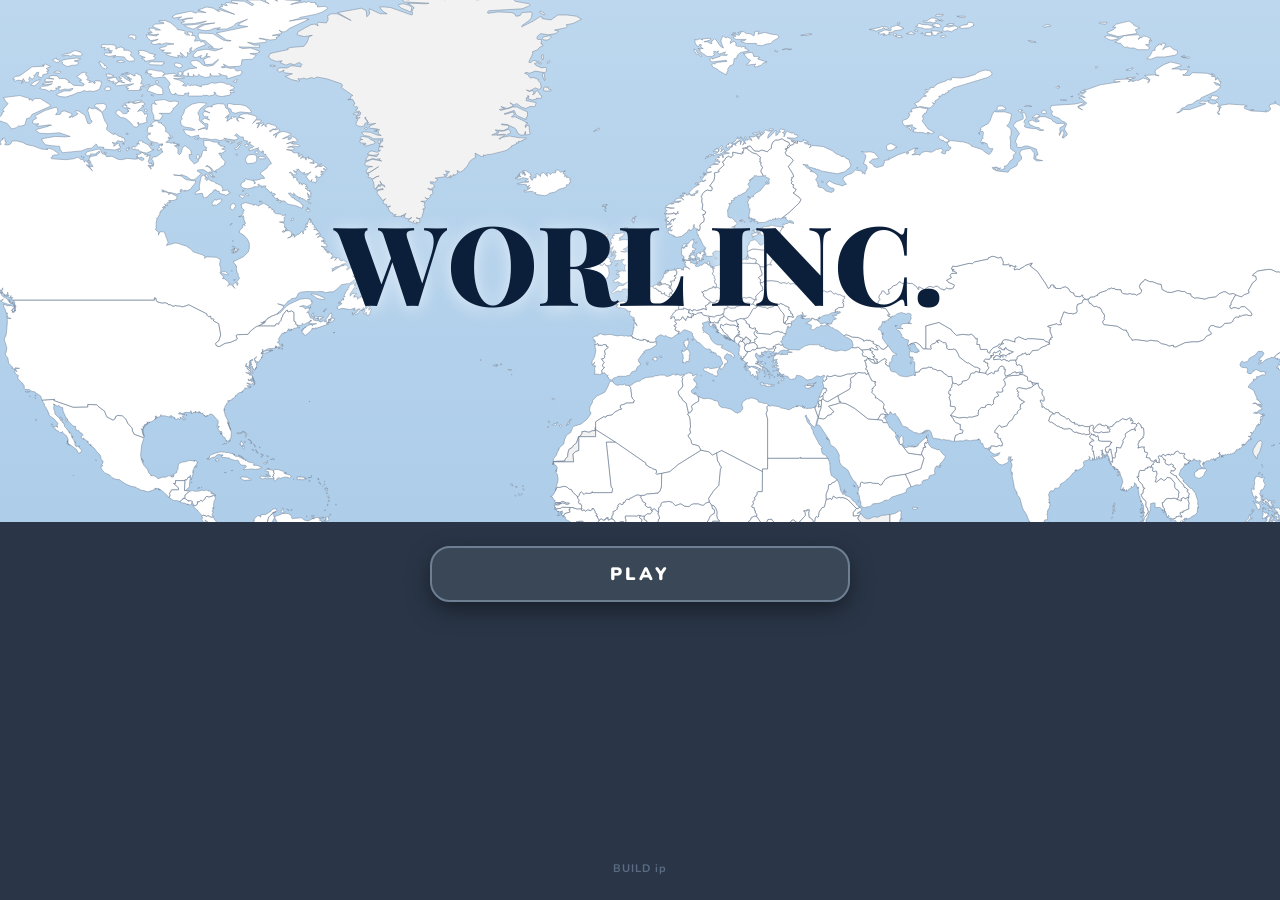
<file: index.html>
<!doctype html>
<html lang="en">
<head>
<meta charset="utf-8">
<meta name="viewport" content="width=device-width, initial-scale=1, viewport-fit=cover, user-scalable=no">
<meta name="theme-color" content="#a3c6e6">
<meta name="color-scheme" content="light">
<meta name="apple-mobile-web-app-capable" content="yes">
<meta name="apple-mobile-web-app-status-bar-style" content="black-translucent">
<meta name="apple-mobile-web-app-title" content="Worl Inc.">
<link rel="apple-touch-icon" href="worl-icon-180.png">
<link rel="manifest" href="manifest.json">
<title>Worl</title>
<link rel="preconnect" href="https://fonts.googleapis.com">
<link href="https://fonts.googleapis.com/css2?family=Nunito:wght@600;700;800;900&family=Playfair+Display:wght@800;900&display=swap" rel="stylesheet">
<link rel="stylesheet" href="style.css?v=20261026ip">
</head>
<body>
<div id="game">
<div id="map"></div>
<div id="cityview"><canvas></canvas><div class="pins"></div><div class="photomap"><div class="pm-viewport"><div class="pm-stage"><img alt=""><div id="pmTraffic"></div></div></div></div></div>
<div id="hud"></div>
<div id="chud"></div>
<div id="popup"></div>
<div id="tut"></div>
</div>
<!-- Panels, modals, paper, watch and the intro live OUTSIDE #game on
purpose: on portrait phones #game is rotated 90 degrees, and a rotated
ancestor turns every fixed child into rotated coordinates — panels
then scrolled sideways instead of vertically, which is why no page
scrolled. Out here they are plain viewport overlays and scroll down. -->
<div id="panel"></div>
<div id="modal"></div>
<div id="toasts"></div>
<div id="watch"></div>
<div id="paper"></div>
<div id="inherit"></div>
<div id="playscreen"></div>
<div id="create"></div>
<script src="data.js?v=20261026ip"></script>
<script src="world-data.js?v=20261026ip"></script>
<script src="world-data-a.js?v=20261026ip"></script>
<script src="world-data-b.js?v=20261026ip"></script>
<script src="world-data-c.js?v=20261026ip"></script>
<script src="major-cities.js?v=20261026ip"></script>
<script src="world.js?v=20261026ip"></script>
<script src="us-states.js?v=20261026ip"></script>
<script src="us-capitals.js?v=20261026ip"></script>
<script src="us-states-named.js?v=20261026ip"></script>
<script src="world-regions.js?v=20261026ip"></script>
<script src="random-world.js?v=20261026ip"></script>
<script src="sim.js?v=20261026ip"></script>
<script src="random-names.js?v=20261026ip"></script>
<script src="world-events.js?v=20261026ip"></script>
<script src="warbattle.js?v=20261026ip"></script>
<script src="leader.js?v=20261026ip"></script>
<script src="stock-logos.js?v=20261026ip"></script>
<script src="real-companies.js?v=20261026ip"></script>
<script src="coffee-companies.js?v=20261026ip"></script>
<script src="mars.js?v=20261026ip"></script>
<script src="casino.js?v=20261026ip"></script>
<script src="crypto.js?v=20261026ip"></script>
<script src="sports.js?v=20261026ip"></script>
<script src="store-logos.js?v=20261026ip"></script>
<script src="stores.js?v=20261026ip"></script>
<script src="offices.js?v=20261026ip"></script>
  <script src="corpnews.js?v=20261026ip"></script>
  <script src="ads.js?v=20261026ip"></script>
  <script src="tawk.js?v=20261026ip"></script>
  <script src="radio.js?v=20261026ip"></script>
  <script src="person.js?v=20261026ip"></script>
  <script src="elections.js?v=20261026ip"></script>
<script src="karma.js?v=20261026ip"></script>
<script src="newsapp.js?v=20261026ip"></script>
<script src="bank.js?v=20261026ip"></script>
<script src="etf.js?v=20261026ip"></script>
<script src="economy.js?v=20261026ip"></script>
<script src="politics.js?v=20261026ip"></script>
<script src="bankruptcy.js?v=20261026ip"></script>
<script src="cityunlock.js?v=20261026ip"></script>
<script src="modes.js?v=20261026ip"></script>
<script src="capital.js?v=20261026ip"></script>
<script src="website.js?v=20261026ip"></script>
<script src="airport.js?v=20261026ip"></script>
<script src="earnings.js?v=20261026ip"></script>
<script src="mapview.js?v=20261026ip"></script>
<script src="landmarks.js?v=20261026ip"></script>
<script src="city-maps.js?v=20261026ip"></script>
<script src="city-maps-b.js?v=20261026ip"></script>
<script src="city-maps-c.js?v=20261026ip"></script>
<script src="city-maps-d.js?v=20261026ip"></script>
<script src="city-maps-e.js?v=20261026ip"></script>
<script src="city-maps-f.js?v=20261026ip"></script>
<script src="city-maps-g.js?v=20261026ip"></script>
<script src="cityview.js?v=20261026ip"></script>
<script src="milestones.js?v=20261026ip"></script>
<script src="sectors-inc.js?v=20261026ip"></script>
<script src="logos.js?v=20261026ip"></script>
<script src="ui.js?v=20261026ip"></script>
</body>
</html>
</file>
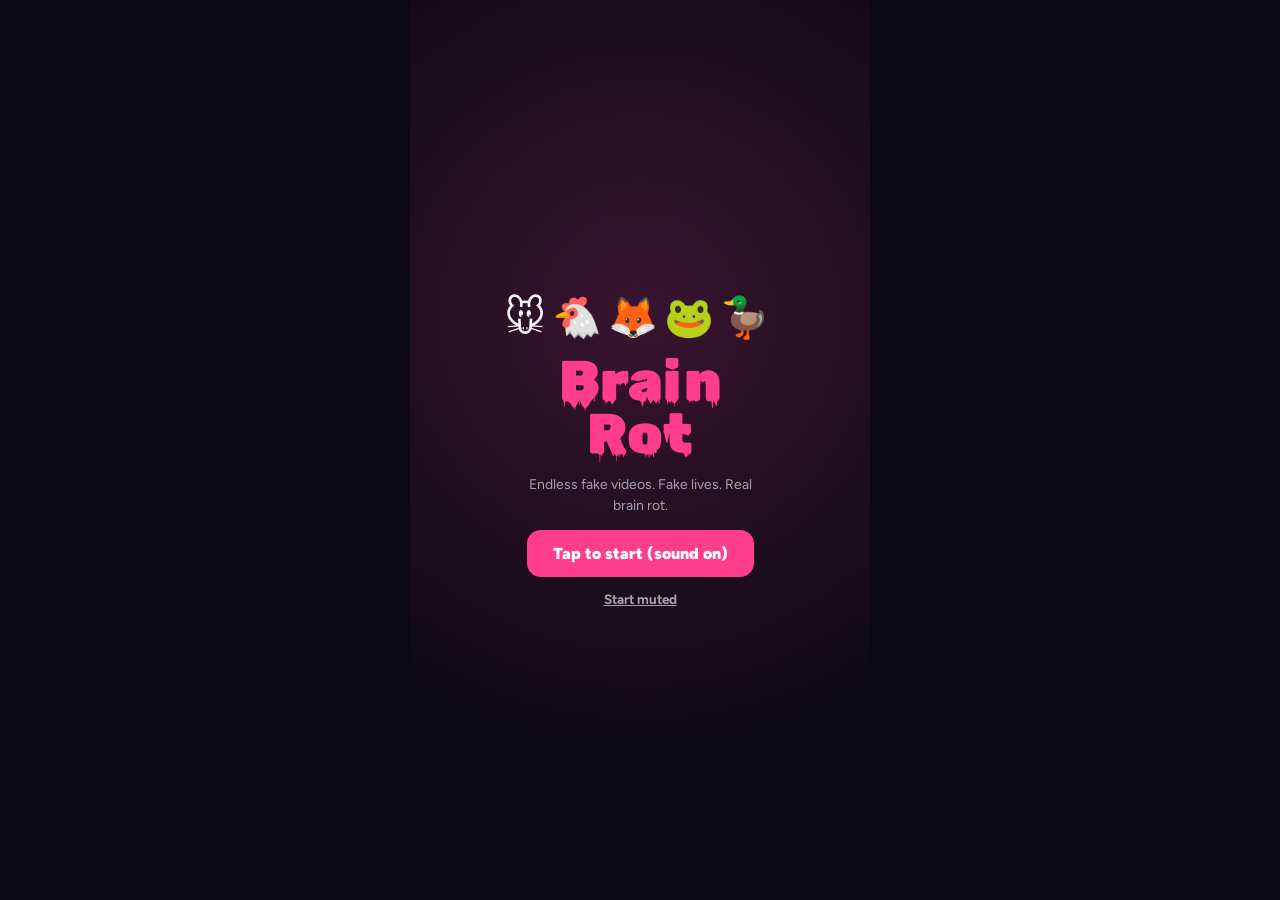
<file: minigames/brainrot/index.html>
<!doctype html><html><head><meta charset=utf8><meta name=viewport content="width=device-width,initial-scale=1,viewport-fit=cover"><style>:root{color-scheme:light;box-sizing:border-box;padding-top:env(safe-area-inset-top,0px);padding-bottom:env(safe-area-inset-bottom,0px)}html{scroll-padding-top:env(safe-area-inset-top,0px)}body{margin:0;padding:0;font:14px -apple-system,BlinkMacSystemFont,sans-serif;background:#fff;color:#000}img{max-width:100%}[hidden]:not([hidden=until-found i]){display:none!important}</style></head><body>
<title>Brain Rot</title>
<link rel="preconnect" href="https://fonts.googleapis.com">
<link rel="preconnect" href="https://fonts.gstatic.com" crossorigin>
<link rel="stylesheet" href="https://fonts.googleapis.com/css2?family=Anton&family=Figtree:wght@400;600;700;800;900&family=Rubik+Wet+Paint&display=swap">
<style>
/* Layout: one phone-width column; full-bleed snap-scrolling video feed with overlays, tab bar at the bottom, sheets slide up over it. Single dark look by choice. */
:root{
  --bg:#0c0a11; --surface:#17141f; --surface-2:#221e2d; --line:#2f2a3b;
  --fg:#f6f3fb; --muted:#a59fb5; --accent:#ff3d8b; --gold:#ffc93c; --mint:#43efc2;
  --black:#000; --white:#fff; --ink:#15121c;
  --f-logo:'Rubik Wet Paint','Anton',Impact,sans-serif;
  --f-meme:'Anton',Impact,'Arial Narrow Bold',sans-serif;
  --f-body:'Figtree',system-ui,-apple-system,'Segoe UI',sans-serif;
  color-scheme:dark;
}
html{box-sizing:border-box;height:100%}
*,*::before,*::after{box-sizing:inherit}
body{height:100%;margin:0;background:var(--bg);color:var(--fg);font-family:var(--f-body);overflow:hidden;-webkit-tap-highlight-color:transparent}
button{font:inherit;color:inherit;background:none;border:0;padding:0;cursor:pointer}
button:focus-visible,input:focus-visible{outline:2px solid var(--gold);outline-offset:2px}
input{font:inherit}
#app{position:relative;height:100%;max-width:460px;margin:0 auto;display:flex;flex-direction:column;background:var(--black);overflow:hidden}
.views{position:relative;flex:1;min-height:0}
.view{position:absolute;inset:0;overflow-y:auto;background:var(--bg)}
#v-home{overflow:hidden;background:var(--black)}

/* ---------- top bar ---------- */
.topbar{position:absolute;top:0;left:0;right:0;z-index:5;display:grid;grid-template-columns:1fr auto 1fr;align-items:center;gap:8px;padding:10px 14px 18px;background:linear-gradient(rgba(0,0,0,.5),transparent);pointer-events:none}
.topbar>*{pointer-events:auto}
[hidden]{display:none!important}
.homesnd{position:absolute;top:54px;right:14px;z-index:6}
.logo{font-family:var(--f-logo);font-size:20px;line-height:1;color:var(--accent);white-space:nowrap}
.sndb{width:30px;height:30px;flex:none;border-radius:50%;display:grid;place-items:center;background:rgba(0,0,0,.45);border:1px solid rgba(255,255,255,.16)}
.sndb svg{width:16px;height:16px;fill:none;stroke:var(--white);stroke-width:2;stroke-linecap:round;stroke-linejoin:round}
.sndb.off{animation:nudge 1.6s ease-in-out infinite}
.sndb.on{background:var(--accent);border-color:var(--accent)}
.htabs{display:flex;gap:14px}
.htab{font-weight:800;font-size:15.5px;color:rgba(255,255,255,.62);padding:6px 0;position:relative;text-shadow:0 1px 3px rgba(0,0,0,.5)}
.htab.on{color:var(--white)}
.htab.on::after{content:"";position:absolute;left:30%;right:30%;bottom:0;height:3px;border-radius:2px;background:var(--white)}
.htab sup{font-size:10px;color:var(--gold);margin-left:2px}
.coinchip{justify-self:end;display:flex;align-items:center;gap:5px;background:rgba(0,0,0,.45);border:1px solid rgba(255,255,255,.14);border-radius:999px;padding:5px 10px 5px 6px;font-weight:800;font-size:13px;font-variant-numeric:tabular-nums}
.coin{display:inline-grid;place-items:center;width:18px;height:18px;border-radius:50%;background:radial-gradient(circle at 35% 30%,#fff3b8,var(--gold) 45%,#c98a00);color:#7a4a00;font-size:10px;font-weight:900;box-shadow:inset 0 0 0 1.5px #e0a400;flex:none}
@media (max-width:370px){.logo{font-size:16px}.htabs{gap:10px}.htab{font-size:14px}}

/* ---------- feed ---------- */
.feed{position:absolute;inset:0;overflow-y:scroll;scroll-snap-type:y mandatory;overscroll-behavior:contain;scrollbar-width:none}
.feed::-webkit-scrollbar{display:none}
.card{position:relative;height:100%;scroll-snap-align:start;scroll-snap-stop:always;overflow:hidden;background:var(--black);user-select:none;-webkit-user-select:none}
.scene{position:absolute;inset:0;overflow:hidden;--s:1;contain:layout paint}
.card .scene::after{content:"";position:absolute;left:0;right:0;bottom:0;height:34%;background:linear-gradient(transparent,rgba(0,0,0,.55));pointer-events:none;z-index:2}
.card:not(.playing) .scene *,.card.paused .scene *,.still *,#app.away .card .scene *{animation-play-state:paused!important}
.card:not(.playing) .disc,.card.paused .disc,#app.away .disc{animation-play-state:paused}

/* story engine */
.shk{position:absolute;inset:0}
.shk.shake{animation:shake2 .4s linear}
.shk.bigshake{animation:shake3 .7s linear}
.cam{position:absolute;inset:0;transform-origin:50% 50%}
.sbg{position:absolute;inset:-6%}
.ac{position:absolute;left:50%;top:50%;font-size:96px;line-height:1;transform:translate(-50%,-50%);transition-property:left,top,transform,opacity;transition-timing-function:cubic-bezier(.3,.7,.3,1);filter:drop-shadow(0 8px 10px rgba(0,0,0,.28));z-index:1}
.ac>i{display:inline-block;font-style:normal;animation:idle 2.4s ease-in-out infinite}
.ac.talk>i{animation:talk .3s ease-in-out infinite}
.card.slow .ac>i{animation-duration:7s}
.parts{position:absolute;inset:0;z-index:2;pointer-events:none}
.pt{position:absolute;font-size:30px;line-height:1;translate:-50% -50%;animation:sburst 1s ease-out forwards}
.crowd{position:absolute;left:0;right:0;top:54%;height:22%;transition:transform 1.1s ease-in;z-index:1}
.crowd span{position:absolute;font-size:38px;line-height:1;translate:-50% -50%;animation:popin .3s both,idle 1.2s ease-in-out infinite}
.crowd.cheer span{animation:popin .3s both,cheer .45s ease-in-out infinite}
.crowd.flee{transform:translateX(-140%)}
.ov{position:absolute;inset:0;pointer-events:none;opacity:0;transition:opacity .5s;z-index:2}
.ov.on{opacity:1}
.ov-table,.ov-stars,.ov-sun{z-index:0}
.ov-lasers{background:repeating-linear-gradient(118deg,transparent 0 52px,rgba(255,40,70,.85) 52px 55px,transparent 55px 130px);animation:laser 1.4s ease-in-out infinite}
.ov-spot{background:radial-gradient(circle at 50% 52%,transparent 0 28%,rgba(0,0,0,.72) 68%)}
.ov-vignette{background:radial-gradient(circle at 50% 50%,transparent 30%,rgba(0,0,0,.88) 85%)}
.ov-rain{background:repeating-linear-gradient(100deg,transparent 0 16px,rgba(200,220,255,.32) 16px 17px,transparent 17px 38px);background-size:120px 160px;animation:rainmv .3s linear infinite}
.ov-red{background:rgba(255,20,60,.22);animation:redp 1s ease-in-out infinite}
.ov-stars{background-image:radial-gradient(2px 2px at 12% 18%,#fff,transparent),radial-gradient(1.5px 1.5px at 30% 70%,#fff,transparent),radial-gradient(2px 2px at 64% 22%,#fff,transparent),radial-gradient(1.5px 1.5px at 82% 48%,#fff,transparent),radial-gradient(1px 1px at 46% 40%,#fff,transparent),radial-gradient(2px 2px at 90% 84%,#fff,transparent),radial-gradient(1px 1px at 20% 88%,#fff,transparent),radial-gradient(1.5px 1.5px at 56% 60%,#fff,transparent)}
.ov-sun{background:linear-gradient(205deg,rgba(255,236,150,.75),transparent 55%)}
.ov-table::before{content:"";position:absolute;left:24%;right:4%;top:57%;height:14px;background:#7a4a2a;border-radius:3px;box-shadow:0 12px 0 #5a3418}
.tt2{position:absolute;top:66px;left:50%;translate:-50% 0;width:max-content;max-width:72%;background:var(--white);color:var(--black);font-weight:800;font-size:17px;line-height:1.25;padding:6px 12px;border-radius:9px;text-align:center;text-wrap:balance;z-index:3}
.bub2{position:absolute;left:0;top:0;z-index:3;transform:translate(-50%,-100%);width:max-content;max-width:min(230px,66%);background:var(--white);color:var(--ink);font-weight:800;font-size:16px;line-height:1.25;padding:9px 13px;border-radius:16px;opacity:0;pointer-events:none;--tx:0px}
.bub2::after{content:"";position:absolute;left:calc(50% + var(--tx));bottom:-7px;width:14px;height:14px;background:var(--white);transform:translateX(-50%) rotate(45deg);border-radius:2px}
.bub2.below{transform:translate(-50%,0)}
.bub2.below::after{bottom:auto;top:-7px}
.bub2.show{animation:bubIn .25s cubic-bezier(.2,1.6,.4,1) forwards}
.sub2{position:absolute;left:50%;top:70%;translate:-50% 0;width:max-content;max-width:84%;background:rgba(0,0,0,.78);color:var(--white);font-weight:800;font-size:16px;line-height:1.3;padding:6px 12px;border-radius:8px;text-align:center;opacity:0;z-index:3}
.sub2.show{opacity:1}
.ttl2{position:absolute;left:16px;right:16px;top:19%;text-align:center;font-family:var(--f-meme);text-transform:uppercase;color:var(--white);font-size:40px;line-height:1.04;-webkit-text-stroke:7px var(--black);paint-order:stroke fill;text-wrap:balance;opacity:0;z-index:3}
.ttl2.show{opacity:1}
.hud{position:absolute;top:110px;left:16px;right:70px;z-index:3;display:flex;flex-direction:column;gap:4px}
.hud b{font-family:var(--f-meme);font-size:15px;letter-spacing:.06em;color:var(--white);text-shadow:0 1px 3px #000}
.hb{position:relative;height:14px;border:2px solid var(--white);border-radius:3px;background:rgba(0,0,0,.6);overflow:hidden}
.hb i{position:absolute;inset:0 auto 0 0;background:linear-gradient(90deg,#b3001b,#ff4d3d);transition:width .5s}
.hb span{position:absolute;right:6px;top:50%;translate:0 -50%;font-size:10px;font-weight:900;color:var(--white);font-variant-numeric:tabular-nums}
.tmr{position:absolute;left:50%;top:34%;translate:-50% 0;z-index:3;font-family:'Courier New',ui-monospace,monospace;font-weight:900;font-size:30px;color:#ff3045;background:#0a0a0a;border:2px solid #333;padding:2px 12px;border-radius:6px;text-shadow:0 0 10px #ff3045;letter-spacing:.06em}
.lbx{position:absolute;left:0;right:0;height:0;background:var(--black);transition:height .5s;z-index:4}
.lbx.t{top:0}.lbx.b{bottom:0}
.card.lbon .lbx{height:9%}
.cov{position:absolute;inset:0;z-index:5;background:var(--black);display:grid;place-items:center;text-align:center;padding:0 28px;opacity:0;transition:opacity .2s;pointer-events:none}
.cov span{font-family:var(--f-meme);font-size:32px;line-height:1.15;color:var(--white);letter-spacing:.02em;text-transform:uppercase;text-wrap:balance}
.cov.on{opacity:1}
.fl{position:absolute;inset:0;background:var(--white);opacity:0;pointer-events:none;z-index:6}
.fl.go{animation:flash .5s ease-out}
.smo{position:absolute;top:110px;right:16px;z-index:3;font-family:var(--f-meme);font-size:13px;letter-spacing:.12em;color:var(--white);background:rgba(0,0,0,.55);padding:3px 8px;border-radius:4px;opacity:0;transition:opacity .3s}
.smo.on{opacity:1}

/* legacy (user-made) scenes */
.actor{display:inline-block;font-size:calc(var(--s)*128px);line-height:1;filter:drop-shadow(0 calc(var(--s)*10px) calc(var(--s)*12px) rgba(0,0,0,.35))}
.actor i{display:inline-block;font-style:normal}
.center{position:absolute;left:50%;top:46%;transform:translate(-50%,-50%)}
.mt,.mb{position:absolute;left:calc(var(--s)*16px);right:calc(var(--s)*16px);text-align:center;font-family:var(--f-meme);text-transform:uppercase;color:var(--white);font-size:calc(var(--s)*35px);line-height:1.06;-webkit-text-stroke:calc(var(--s)*7px) var(--black);paint-order:stroke fill;text-wrap:balance;z-index:1}
.mt{top:calc(var(--s)*78px)}
.mb{bottom:calc(var(--s)*178px)}
.drop{position:absolute;top:-15%;font-size:calc(var(--s)*44px);animation:fall linear infinite}
.a-spin{animation:spin 1.6s linear infinite}
.a-bounce{animation:bounce .85s ease-in-out infinite}
.a-shake{animation:shake .26s linear infinite}
.a-zoom{animation:zoom 2.6s cubic-bezier(.2,1.6,.4,1) infinite}
.a-wobble{animation:wobble 1.1s ease-in-out infinite;transform-origin:50% 90%}
.a-slide{animation:slide 2.1s ease-in-out infinite}
.a-pulse{animation:pulse 1.2s ease-in-out infinite}

/* overlays on card */
.rail{position:absolute;right:10px;bottom:80px;z-index:3;display:flex;flex-direction:column;align-items:center;gap:12px}
.avw{position:relative;margin-bottom:8px}
.av{width:48px;height:48px;border-radius:50%;display:grid;place-items:center;font-size:26px;border:2px solid var(--white);overflow:hidden}
.av.live{border-color:var(--accent);box-shadow:0 0 0 2px var(--black),0 0 0 4px var(--accent);animation:ring 1.4s ease-in-out infinite}
.livetag{position:absolute;left:50%;bottom:-7px;transform:translateX(-50%);background:var(--accent);color:var(--white);font-size:9px;font-weight:900;letter-spacing:.06em;padding:1px 5px;border-radius:4px}
.fol{position:absolute;left:50%;bottom:-10px;transform:translateX(-50%);width:22px;height:22px;border-radius:50%;background:var(--accent);color:var(--white);font-weight:900;font-size:16px;line-height:22px;transition:transform .2s,opacity .3s .5s}
.fol.on{background:var(--white);color:var(--accent);opacity:0;transform:translateX(-50%) scale(.6);pointer-events:none}
.av.live~.fol{bottom:-26px}
.rb{display:flex;flex-direction:column;align-items:center;gap:3px;font-size:12.5px;font-weight:800;text-shadow:0 1px 2px rgba(0,0,0,.6);font-variant-numeric:tabular-nums;color:var(--white)}
.rb svg{width:31px;height:31px;fill:var(--white);filter:drop-shadow(0 1px 2px rgba(0,0,0,.45))}
.rb.like.on svg{fill:var(--accent);animation:pop .3s}
.rb .st{fill:none;stroke:var(--white);stroke-width:2;stroke-linejoin:round;stroke-linecap:round}
.disc{width:44px;height:44px;border-radius:50%;display:grid;place-items:center;font-size:20px;background:radial-gradient(circle,#2b2733 30%,#121016 31%,#222 60%,#121016 62%);border:7px solid #1b1820;animation:spin 4s linear infinite}
.meta{position:absolute;left:16px;right:80px;bottom:16px;z-index:3;text-shadow:0 1px 3px rgba(0,0,0,.55);color:var(--white)}
.who{font-weight:900;font-size:16px;margin-bottom:5px}
.who em{font-style:normal;font-weight:600;color:var(--gold)}
.capt{margin:0 0 8px;font-size:14px;line-height:1.38;display:-webkit-box;-webkit-line-clamp:2;-webkit-box-orient:vertical;overflow:hidden}
.capt b{font-weight:800}
.snd{display:flex;align-items:center;gap:6px;font-size:13px;font-weight:600}
.snd svg{width:14px;height:14px;flex:none;fill:none;stroke:var(--white);stroke-width:2}
.mq{overflow:hidden;white-space:nowrap;width:68%;mask-image:linear-gradient(90deg,transparent,#000 8%,#000 85%,transparent)}
.mq span{display:inline-block;padding-left:8px;animation:marq 9s linear infinite}
.card:not(.playing) .mq span,.card.paused .mq span{animation-play-state:paused}
.prog{position:absolute;left:0;right:0;bottom:0;height:3px;background:rgba(255,255,255,.18);z-index:4}
.prog i{display:block;height:100%;background:var(--white);transform-origin:left;transform:scaleX(0)}
.pausefx{position:absolute;left:50%;top:46%;transform:translate(-50%,-50%);z-index:3;width:78px;height:78px;border-radius:50%;background:rgba(0,0,0,.35);display:grid;place-items:center;opacity:0;transition:opacity .2s;pointer-events:none}
.pausefx svg{width:34px;height:34px;fill:var(--white)}
.card.paused .pausefx{opacity:1}
.hfx{position:absolute;z-index:4;width:96px;height:96px;margin:-48px 0 0 -48px;pointer-events:none;animation:heartPop .9s ease-out forwards}
.hfx svg{width:100%;height:100%;fill:var(--accent);filter:drop-shadow(0 4px 10px rgba(0,0,0,.35))}
.empty{position:absolute;inset:0;display:grid;place-content:center;justify-items:center;gap:12px;text-align:center;padding:0 max(24px,env(safe-area-inset-left,0px));color:var(--fg);background:var(--bg)}
.empty .big{font-size:64px}
.empty h3{margin:0;font-size:20px;font-weight:900}
.empty p{margin:0;color:var(--muted);max-width:30ch;line-height:1.45}

/* ---------- tab bar ---------- */
.tabbar{flex:none;display:grid;grid-template-columns:repeat(5,1fr);align-items:center;height:58px;background:var(--black);border-top:1px solid rgba(255,255,255,.08);position:relative;z-index:20}
.tb{display:flex;flex-direction:column;align-items:center;gap:2px;font-size:10.5px;font-weight:700;color:rgba(255,255,255,.55);position:relative}
.tb svg{width:25px;height:25px;fill:none;stroke:currentColor;stroke-width:2;stroke-linejoin:round;stroke-linecap:round}
.tb.on{color:var(--white)}
.tb.on svg{stroke-width:2.6}
.badge{position:absolute;top:-4px;left:calc(50% + 6px);min-width:17px;height:17px;padding:0 4px;border-radius:9px;background:var(--accent);color:var(--white);font-size:10px;font-weight:900;display:grid;place-items:center}
.plus{justify-self:center;width:50px;height:34px;border-radius:44% 56% 52% 48% / 58% 46% 54% 42%;background:var(--accent);display:grid;place-items:center;box-shadow:0 0 0 3px rgba(255,61,139,.22)}
.plus svg{width:22px;height:22px;stroke:var(--white);stroke-width:3;fill:none;stroke-linecap:round}

/* ---------- pages ---------- */
.page{padding-left:max(16px,env(safe-area-inset-left,0px));padding-right:max(16px,env(safe-area-inset-right,0px));padding-block:14px 28px}
.ph{display:flex;align-items:baseline;justify-content:space-between;gap:12px;margin:4px 0 14px}
.ph h1{margin:0;font-size:26px;font-weight:900;letter-spacing:-.01em}
.ph p{margin:0;color:var(--muted);font-size:13px}
.lgrid{display:grid;grid-template-columns:1fr 1fr;gap:12px}
.lcard{text-align:left;display:flex;flex-direction:column;gap:6px;min-width:0}
.lthumb{position:relative;aspect-ratio:3/4;max-width:100%;border-radius:12px;overflow:hidden;display:grid;place-items:center}
.lthumb .big{font-size:64px;animation:idle 2s ease-in-out infinite;filter:drop-shadow(0 6px 10px rgba(0,0,0,.3))}
.lthumb .pr{position:absolute;right:14%;top:28%;font-size:28px;animation:floaty 2.4s ease-in-out infinite}
.lb{position:absolute;top:8px;left:8px;background:var(--accent);color:var(--white);font-size:10px;font-weight:900;letter-spacing:.08em;padding:2px 6px;border-radius:4px}
.lcat{position:absolute;top:8px;right:8px;background:rgba(0,0,0,.5);color:var(--white);font-size:10px;font-weight:800;padding:2px 6px;border-radius:4px}
.lv{position:absolute;left:8px;bottom:8px;display:flex;align-items:center;gap:4px;font-size:12px;font-weight:800;color:var(--white);text-shadow:0 1px 2px rgba(0,0,0,.6);font-variant-numeric:tabular-nums}
.lv svg{width:14px;height:14px;fill:none;stroke:var(--white);stroke-width:2}
.lt{font-weight:800;font-size:13.5px;line-height:1.3}
.lh{font-size:12px;color:var(--muted)}
.notes{display:flex;flex-direction:column}
.note{display:flex;align-items:center;gap:12px;padding:12px 0;border-bottom:1px solid var(--line);text-align:left;width:100%}
.note .nav{width:46px;height:46px;flex:none;border-radius:50%;display:grid;place-items:center;font-size:24px;background:var(--surface-2)}
.note .nt{flex:1;min-width:0;font-size:14px;line-height:1.4}
.note .ago{font-size:12px;color:var(--muted);flex:none}
.note.new .nt::before{content:"";display:inline-block;width:7px;height:7px;border-radius:50%;background:var(--accent);margin-right:6px;vertical-align:middle}
.note .cta{flex:none;background:var(--gold);color:var(--black);font-weight:900;font-size:12px;padding:6px 10px;border-radius:8px}
.pf{display:flex;flex-direction:column;align-items:center;text-align:center;gap:6px;padding-top:8px}
.pfav{width:92px;height:92px;border-radius:50%;font-size:52px;display:grid;place-items:center;background:var(--surface-2);border:3px solid var(--accent)}
.pf h2{margin:6px 0 0;font-size:20px;font-weight:900}
.pf .bio{margin:0;color:var(--muted);font-size:13.5px}
.stats{display:flex;gap:28px;margin:12px 0 4px}
.stats div{display:flex;flex-direction:column;font-variant-numeric:tabular-nums}
.stats b{font-size:18px;font-weight:900}
.stats span{font-size:12px;color:var(--muted)}
.wallet{margin:18px 0;padding:16px;border-radius:16px;background:var(--surface);border:1px solid var(--line);display:flex;align-items:center;gap:14px}
.wallet .coin{width:42px;height:42px;font-size:20px}
.wallet .wv{flex:1;min-width:0}
.wallet .wv b{display:block;font-size:24px;font-weight:900;font-variant-numeric:tabular-nums}
.wallet .wv span{font-size:12.5px;color:var(--muted)}
.btn{background:var(--accent);color:var(--white);font-weight:900;font-size:14px;padding:10px 16px;border-radius:10px}
.btn.gold{background:var(--gold);color:var(--black)}
.sec{font-size:13px;font-weight:800;letter-spacing:.06em;text-transform:uppercase;color:var(--muted);margin:6px 0 10px}
.grid3{display:grid;grid-template-columns:repeat(3,1fr);gap:4px}
.thumb{position:relative;aspect-ratio:3/4;max-width:100%;border-radius:6px;overflow:hidden;--s:.3}
.thumb .tl{position:absolute;left:5px;bottom:4px;font-size:11px;font-weight:800;color:var(--white);text-shadow:0 1px 2px rgba(0,0,0,.7);z-index:3;font-variant-numeric:tabular-nums}
.thumb .scene{position:absolute;inset:0}

/* ---------- sheets ---------- */
#backdrop{position:absolute;inset:0;z-index:60;background:rgba(0,0,0,.5)}
.sheet{position:absolute;left:0;right:0;bottom:0;z-index:61;max-height:82%;display:flex;flex-direction:column;background:var(--surface);color:var(--fg);border-radius:18px 18px 0 0;transform:translateY(105%);visibility:hidden;transition:transform .3s cubic-bezier(.2,.8,.2,1),visibility 0s .3s}
.sheet.open{transform:none;visibility:visible;transition:transform .3s cubic-bezier(.2,.8,.2,1)}
.shh{display:flex;align-items:center;gap:10px;padding:14px 16px 10px;border-bottom:1px solid var(--line)}
.shh h2{margin:0;flex:1;font-size:16px;font-weight:900}
.x{width:32px;height:32px;display:grid;place-items:center;border-radius:50%;background:var(--surface-2)}
.x svg{width:16px;height:16px;stroke:var(--fg);stroke-width:2.4;fill:none;stroke-linecap:round}
.shb{overflow-y:auto;padding:12px max(16px,env(safe-area-inset-left,0px)) 16px max(16px,env(safe-area-inset-right,0px))}
.ggrid{display:grid;grid-template-columns:repeat(4,1fr);gap:8px}
.gift{display:flex;flex-direction:column;align-items:center;gap:3px;padding:10px 2px 8px;border-radius:12px;transition:background .15s}
.gift:hover{background:var(--surface-2)}
.gift:active{transform:scale(.94)}
.gift .ge{font-size:34px;line-height:1.1}
.gift .gn{font-size:12px;font-weight:700}
.gift .gd{font-size:10px;color:var(--mint);font-weight:700;min-height:12px;text-align:center}
.gift .gc{display:flex;align-items:center;gap:3px;font-size:11.5px;color:var(--muted);font-weight:700;font-variant-numeric:tabular-nums}
.gift .gc .coin{width:13px;height:13px;font-size:7px}
.gift.poor{opacity:.45}
.balrow{display:flex;align-items:center;gap:8px;margin-top:12px;padding-top:12px;border-top:1px solid var(--line);font-weight:800;font-variant-numeric:tabular-nums}
.balrow .sp{flex:1}
.fine{font-size:12px;color:var(--muted);line-height:1.45;margin:10px 0 0}
.packs{display:grid;grid-template-columns:1fr 1fr;gap:10px}
.pack{display:flex;flex-direction:column;align-items:flex-start;gap:4px;padding:14px;border-radius:14px;background:var(--surface-2);border:1px solid var(--line);text-align:left}
.pack:active{transform:scale(.97)}
.pack .pa{display:flex;align-items:center;gap:6px;font-size:20px;font-weight:900;font-variant-numeric:tabular-nums}
.pack .pn{font-size:13px;font-weight:700}
.pack .pf2{font-size:11px;font-weight:900;color:var(--mint);letter-spacing:.04em;text-transform:uppercase}
.clist{display:flex;flex-direction:column;gap:16px}
.cm{display:flex;gap:10px}
.cm .ca{width:34px;height:34px;flex:none;border-radius:50%;display:grid;place-items:center;font-size:18px;background:var(--surface-2)}
.cm .cb{flex:1;min-width:0}
.cm .cu{font-size:12.5px;color:var(--muted);font-weight:700}
.cm .cu i{font-style:normal;color:var(--accent);font-size:11px;margin-left:4px}
.cm .ct{font-size:14.5px;line-height:1.4;margin-top:2px;overflow-wrap:anywhere}
.cm .cmeta{font-size:12px;color:var(--muted);margin-top:4px}
.cm .clk{flex:none;display:flex;flex-direction:column;align-items:center;font-size:11px;color:var(--muted);font-variant-numeric:tabular-nums}
.cm .clk svg{width:16px;height:16px;fill:none;stroke:var(--muted);stroke-width:2}
.cm .clk.on svg{fill:var(--accent);stroke:var(--accent)}
.cm.mine .cu{color:var(--gold)}
.inrow{display:flex;gap:8px;padding:10px max(16px,env(safe-area-inset-left,0px)) 12px max(16px,env(safe-area-inset-right,0px));border-top:1px solid var(--line)}
.inp{flex:1;min-width:0;background:var(--surface-2);border:1px solid var(--line);color:var(--fg);border-radius:999px;padding:10px 14px;font-size:14.5px}
.inp::placeholder{color:var(--muted)}
.create{display:grid;grid-template-columns:120px 1fr;gap:14px;align-items:start}
.mini{position:relative;aspect-ratio:9/16;max-width:100%;border-radius:10px;overflow:hidden;--s:.29}
.mini .scene{position:absolute;inset:0}
.fld{display:flex;flex-direction:column;gap:5px;margin-bottom:10px}
.fld label{font-size:12px;font-weight:800;color:var(--muted);letter-spacing:.04em;text-transform:uppercase}
.fld .inp{border-radius:10px}
.err{color:var(--accent);font-size:12.5px;font-weight:700;min-height:16px}
.picks{display:flex;flex-wrap:wrap;gap:6px}
.pk{width:38px;height:38px;border-radius:10px;font-size:22px;background:var(--surface-2);border:2px solid transparent}
.pk.on{border-color:var(--accent)}
.chip{padding:7px 11px;border-radius:999px;background:var(--surface-2);font-size:13px;font-weight:700;border:2px solid transparent}
.chip.on{border-color:var(--accent);color:var(--white)}
@media (max-width:370px){.create{grid-template-columns:96px 1fr}}

/* ---------- live room ---------- */
.liveroom{position:absolute;inset:0;z-index:50;background:var(--black);overflow:hidden}
.lrs{position:absolute;inset:0;overflow:hidden}
.lrs.shake{animation:shake2 .45s linear}
.lrtop{position:absolute;top:0;left:0;right:0;z-index:4;display:flex;align-items:center;gap:7px;padding:12px 14px;background:linear-gradient(rgba(0,0,0,.55),transparent)}
.host{display:flex;align-items:center;gap:8px;background:rgba(0,0,0,.45);border-radius:999px;padding:4px;min-width:0}
.host .hav{width:34px;height:34px;border-radius:50%;display:grid;place-items:center;font-size:20px;flex:none}
.host .hn{display:flex;flex-direction:column;min-width:0;padding-right:4px}
.host .hn b{font-size:13px;font-weight:800;white-space:nowrap;overflow:hidden;text-overflow:ellipsis;max-width:110px}
.host .hn span{font-size:11px;color:rgba(255,255,255,.75);font-variant-numeric:tabular-nums}
.hfol{background:var(--accent);color:var(--white);font-weight:900;font-size:12px;padding:7px 10px;border-radius:999px;flex:none}
.hfol.on{background:rgba(255,255,255,.2)}
.lrtop .sp{flex:1}
.vc{display:flex;align-items:center;gap:4px;background:rgba(0,0,0,.45);border-radius:999px;padding:6px 9px;font-size:12px;font-weight:800;font-variant-numeric:tabular-nums}
.vc svg{width:14px;height:14px;fill:none;stroke:var(--white);stroke-width:2}
.lrtop .x,.lrtop .sndb{background:rgba(0,0,0,.45)}
.lrtop .sndb.on{background:var(--accent)}
.lrtop .x svg{stroke:var(--white)}
.lrtitle{position:absolute;top:60px;left:14px;right:14px;z-index:4;display:flex;gap:6px;align-items:center;font-size:12.5px;font-weight:700;color:var(--white);text-shadow:0 1px 2px rgba(0,0,0,.7)}
.lrtitle .lb{position:static}
.lrtitle span:last-child{white-space:nowrap;overflow:hidden;text-overflow:ellipsis}
.fcam{position:absolute;top:96px;right:14px;z-index:3;width:86px;height:86px;border-radius:14px;border:2px solid var(--accent);background:radial-gradient(circle at 50% 35%,#3a3450,#16131d);display:grid;place-items:center;font-size:52px;line-height:1;overflow:hidden;box-shadow:0 6px 18px rgba(0,0,0,.45)}
.fcam::before{content:"";position:absolute;top:6px;left:6px;width:7px;height:7px;border-radius:50%;background:#ff3045;animation:redp 1s infinite}
.hostE{display:inline-block;font-style:normal}
.hostE.talk{animation:talk .3s ease-in-out infinite}
.hostE.jump{animation:jumpS .5s}
.hsay{position:absolute;z-index:3;left:50%;top:98px;translate:-50% 0;width:max-content;max-width:min(330px,86%);background:rgba(10,8,16,.74);border:1px solid rgba(255,255,255,.12);border-radius:14px;padding:8px 12px;display:flex;flex-direction:column;gap:3px}
.liveroom.gm .hsay{left:14px;right:112px;translate:none;width:auto;max-width:none}
.hsay[hidden]{display:none!important}
.hsay .gb{font-size:15px;font-weight:900;color:var(--white);font-style:italic;overflow-wrap:anywhere}
.hsay .cc{font-size:12.5px;color:rgba(255,255,255,.78);line-height:1.35}
.hsay .cc em{font-style:normal;font-size:9px;font-weight:900;background:rgba(255,255,255,.88);color:var(--black);padding:1px 4px;border-radius:3px;margin-right:6px;vertical-align:1px}
.chat{position:absolute;left:14px;right:84px;bottom:66px;height:30%;z-index:3;display:flex;flex-direction:column;justify-content:flex-end;gap:6px;overflow:hidden;-webkit-mask-image:linear-gradient(transparent,#000 30%);mask-image:linear-gradient(transparent,#000 30%)}
.msg{align-self:flex-start;max-width:100%;font-size:13.5px;line-height:1.35;background:rgba(0,0,0,.4);padding:5px 10px;border-radius:14px;color:var(--white);overflow-wrap:anywhere;animation:msgIn .25s ease-out}
.msg b{color:rgba(255,255,255,.7);font-weight:800;margin-right:5px}
.msg.g{background:rgba(255,61,139,.5)}
.msg.sys{background:rgba(255,201,60,.25);color:var(--gold)}
.msg.me b{color:var(--gold)}
.lrbar{position:absolute;left:0;right:0;bottom:0;z-index:4;display:flex;gap:8px;align-items:center;padding:10px 14px}
.lrbar .inp{background:rgba(0,0,0,.5);border-color:rgba(255,255,255,.15)}
.rnd{width:42px;height:42px;flex:none;border-radius:50%;display:grid;place-items:center;background:rgba(0,0,0,.5);font-size:21px}
.rnd.gf{background:var(--accent)}
.rnd svg{width:22px;height:22px}
.fh{position:absolute;right:24px;bottom:64px;z-index:5;font-size:28px;pointer-events:none;animation:rise 2.2s ease-out forwards}
.bigban{position:absolute;left:50%;top:42%;translate:-50% -50%;z-index:2;font-family:var(--f-meme);font-size:44px;line-height:1;color:var(--white);-webkit-text-stroke:6px var(--black);paint-order:stroke fill;letter-spacing:.03em;text-align:center;white-space:nowrap;animation:pop .35s cubic-bezier(.2,1.6,.4,1)}
.bigban.red{color:#ff3d3d}.bigban.gold{color:var(--gold)}.bigban.mint{color:var(--mint)}

/* runner */
.gcv{position:absolute;inset:0;width:100%;height:100%;display:block}
.ghud{position:absolute;left:14px;top:192px;z-index:2;display:flex;gap:10px;flex-wrap:wrap;font-size:11px;font-weight:800;letter-spacing:.06em;color:rgba(255,255,255,.85);text-shadow:0 1px 2px #000;font-variant-numeric:tabular-nums}
.ghud b{color:var(--white);font-size:13px}
/* rpg */
.rpg{position:absolute;inset:0;background:radial-gradient(ellipse at 60% 30%,#3d2a5c,#120c1c 70%)}
.rpg::after{content:"";position:absolute;left:0;right:0;top:58%;bottom:0;background:linear-gradient(#2a1d3d,#0d0814)}
.rfoe{position:absolute;left:64%;top:27%;translate:-50% 0;display:flex;flex-direction:column;align-items:center;gap:4px;width:44%;z-index:1}
.rfe{font-size:104px;line-height:1;display:inline-block}
.rhero{position:absolute;left:24%;top:42%;translate:-50% 0;display:flex;flex-direction:column;align-items:center;gap:4px;width:40%;z-index:1}
.rhe{font-size:62px;line-height:1;display:inline-block}
.rnm{font-size:10.5px;font-weight:900;letter-spacing:.06em;text-transform:uppercase;color:var(--white);text-shadow:0 1px 2px #000;text-align:center}
.rbar{width:100%;max-width:150px;height:9px;border-radius:5px;background:rgba(0,0,0,.55);border:1.5px solid rgba(255,255,255,.8);overflow:hidden}
.rbar i{display:block;height:100%;width:100%;background:linear-gradient(90deg,#ff3d3d,#ff8a3d);transition:width .35s}
.rbar.g i{background:linear-gradient(90deg,#2fd96a,#b5f44a)}
.rlog{position:absolute;left:50%;top:57%;translate:-50% 0;z-index:2;width:max-content;max-width:86%;background:rgba(0,0,0,.6);border:1px solid rgba(255,255,255,.2);padding:5px 10px;border-radius:6px;font-size:12.5px;font-weight:700;text-align:center}
.rdm{position:absolute;z-index:3;font-family:var(--f-meme);font-size:28px;color:var(--white);-webkit-text-stroke:5px var(--black);paint-order:stroke fill;translate:-50% -50%;animation:dmg 1s ease-out forwards;pointer-events:none}
.rdm.heal{color:#5dff9a}.rdm.crit{color:var(--gold);font-size:40px}
.hitf{animation:hitf .35s}.atkL{animation:atkL .45s}.atkR{animation:atkR .45s}.dead{animation:deadA 1s forwards}.enter{animation:enterA .7s}
/* cook */
.kit{position:absolute;inset:0;background:linear-gradient(#ffe7c7 0 56%,#b77a48 56% 59%,#8a5632 59%)}
.kit::before{content:"";position:absolute;left:0;right:0;top:0;height:56%;background:repeating-linear-gradient(90deg,transparent 0 46px,rgba(0,0,0,.05) 46px 48px),repeating-linear-gradient(0deg,transparent 0 46px,rgba(0,0,0,.05) 46px 48px)}
.khost{position:absolute;left:20%;top:46%;translate:-50% -50%;font-size:84px;line-height:1}
.kpot{position:absolute;left:58%;top:47%;translate:-50% -50%;display:grid;place-items:center}
.kp{font-size:92px;line-height:1;position:relative;z-index:1;display:inline-block}
.kfl{position:absolute;bottom:-24px;font-size:38px;animation:flick .25s infinite alternate;transition:font-size .3s}
.kfl.big{font-size:120px;bottom:-6px;z-index:2}
.kdrop{position:absolute;z-index:2;font-size:44px;translate:-50% -50%;transition:left .85s ease-in,top .85s cubic-bezier(.5,0,.9,.6),rotate .85s linear}
.krec{position:absolute;right:14px;top:27%;z-index:1;width:132px;background:#fffdf2;color:#222;border-radius:4px;padding:8px 10px;box-shadow:0 6px 14px rgba(0,0,0,.2);rotate:2deg;font-size:12px}
.krec b{display:block;font-size:12.5px;font-weight:900;margin-bottom:4px;border-bottom:1px dashed #bbb;padding-bottom:3px}
.kli{display:flex;flex-wrap:wrap;gap:3px;font-size:18px;min-height:22px}
.panel{position:absolute;left:50%;top:27%;translate:-50% 0;z-index:3;width:min(290px,82%);background:var(--white);color:var(--ink);border-radius:16px;padding:14px 16px;text-align:center;box-shadow:0 14px 34px rgba(0,0,0,.45);animation:pop .35s cubic-bezier(.2,1.6,.4,1)}
.panel .pe{font-size:56px;line-height:1.1}
.panel .pn{font-family:var(--f-meme);font-size:22px;line-height:1.1;margin:4px 0;text-wrap:balance}
.panel .ps{font-size:12.5px;font-weight:700;color:#5a5468;line-height:1.4}
.panel .tag{display:inline-block;font-size:10px;font-weight:900;letter-spacing:.1em;padding:2px 8px;border-radius:999px;color:var(--white);margin-bottom:4px}
/* qa */
.qa{position:absolute;inset:0;background:radial-gradient(circle at 50% 55%,#3a2f5a,#120e1c 75%)}
.ring{position:absolute;left:50%;top:53%;width:190px;height:190px;translate:-50% -50%;border-radius:50%;border:9px solid rgba(255,255,255,.85);box-shadow:0 0 40px rgba(255,255,255,.35),inset 0 0 30px rgba(255,255,255,.2)}
.qhost{position:absolute;left:50%;top:53%;translate:-50% -50%;font-size:116px;line-height:1}
.qsw{position:absolute;left:calc(50% + 44px);top:45%;font-size:26px;opacity:0}
.qsw.go{animation:sweat 1.3s ease-in}
.qcard{position:absolute;left:50%;top:27%;translate:-50% 0;z-index:3;width:max-content;max-width:82%;background:var(--white);color:var(--ink);border-radius:12px;padding:8px 12px;box-shadow:0 8px 20px rgba(0,0,0,.4);animation:pop .3s}
.qcard small{display:block;font-size:11px;font-weight:800;color:#7a7390}
.qcard span{font-weight:800;font-size:15px}
/* sing */
.stg{position:absolute;inset:0;background:radial-gradient(ellipse at 50% 0%,#6e1a38,#1a0710 65%)}
.stg::before,.stg::after{content:"";position:absolute;top:0;bottom:0;width:15%;background:repeating-linear-gradient(90deg,#7d0d27 0 9px,#b0163b 9px 18px);z-index:1}
.stg::before{left:0}.stg::after{right:0}
.spot{position:absolute;left:50%;top:0;width:80%;height:72%;translate:-50% 0;background:linear-gradient(rgba(255,240,200,.05),rgba(255,240,200,.32));clip-path:polygon(42% 0,58% 0,100% 100%,0 100%)}
.floor{position:absolute;left:0;right:0;top:64%;bottom:0;background:linear-gradient(#3a1a12,#170905)}
.shost{position:absolute;left:50%;top:52%;translate:-50% -50%;font-size:118px;line-height:1}
.smic{position:absolute;left:calc(50% + 52px);top:55%;font-size:40px;rotate:-20deg}
.songt{position:absolute;left:50%;top:29%;translate:-50% 0;z-index:2;font-family:var(--f-meme);font-size:18px;letter-spacing:.08em;color:var(--gold);text-transform:uppercase;text-align:center;white-space:nowrap}
.mnote{position:absolute;font-size:28px;color:var(--gold);animation:noteUp 2.2s ease-out forwards;z-index:1}
.rose{position:absolute;top:-6%;font-size:30px;animation:roseFall 2s ease-in forwards;z-index:2}
/* chess */
.chs{position:absolute;inset:0;background:radial-gradient(circle at 50% 40%,#2c3b2f,#0d130e 75%)}
.board{position:absolute;left:50%;top:25%;translate:-50% 0;width:min(232px,60%);aspect-ratio:1;background:conic-gradient(#ebe3c8 25%,#6f9353 0 50%,#ebe3c8 0 75%,#6f9353 0) 0 0/25% 25%;border:6px solid #4a3220;border-radius:4px;box-shadow:0 10px 30px rgba(0,0,0,.5)}
.pc{position:absolute;width:12.5%;height:12.5%;display:grid;place-items:center;font-size:min(23px,5.6vw);line-height:1;transition:left .5s,top .5s,transform .9s ease-out,opacity .9s;color:#141414;font-family:'Segoe UI Symbol','DejaVu Sans','Arial Unicode MS',serif}
.pc.w{color:var(--white);text-shadow:0 0 2px #000,0 0 2px #000,0 0 1px #000}
.pc.off{opacity:0}
.pig{position:absolute;width:12.5%;height:12.5%;display:grid;place-items:center;font-size:30px;line-height:1;transition:left .35s,top .35s;z-index:2;left:115%;top:40%}
.pig i{display:inline-block;font-style:normal}
.pig.hop i{animation:hop .35s}
.bread{position:absolute;left:118%;top:78%;font-size:28px;opacity:0;transition:opacity .3s}
.bread.on{opacity:1}
/* fish */
.fsh{position:absolute;inset:0;background:linear-gradient(#ff9e5e,#ffd6a2 46%,#2a7fb8 46%,#0c3863)}
.fsh .wv{position:absolute;left:-20%;right:-20%;top:46%;bottom:0;background:repeating-linear-gradient(170deg,transparent 0 26px,rgba(255,255,255,.12) 26px 28px);animation:wave 4s linear infinite}
.dock{position:absolute;left:0;top:45%;width:34%;height:14px;background:#6b4426;box-shadow:0 6px 0 #4a2d18}
.dock::after{content:"";position:absolute;left:30%;top:14px;width:8px;height:60px;background:#4a2d18;box-shadow:60px 0 0 #4a2d18}
.fhost{position:absolute;left:13%;top:38%;translate:-50% -50%;font-size:68px;line-height:1}
.rod{position:absolute;left:24%;top:33%;translate:-50% -50%;font-size:42px;rotate:-6deg}
.fline{position:absolute;inset:0;width:100%;height:100%;pointer-events:none}
.bob{position:absolute;left:68%;top:49%;translate:-50% -50%;font-size:16px;animation:bobw 1.6s ease-in-out infinite}
.bob.bite{animation:bite .22s ease-in-out infinite}
.alrt{position:absolute;left:68%;top:42%;translate:-50% -50%;font-size:30px;opacity:0}
.alrt.on{animation:pop .3s forwards}
/* horror */
.hor{position:absolute;inset:0;background:linear-gradient(#1b1624 0 56%,#251a28 56%)}
.hor .it{position:absolute;translate:-50% -50%;line-height:1;opacity:.95}
.dark{position:absolute;inset:0;z-index:1;background:radial-gradient(circle at var(--lx,50%) var(--ly,45%),transparent 0 46px,rgba(0,0,0,.55) 86px,rgba(0,0,0,.97) 150px)}
.scare{position:absolute;left:50%;top:44%;translate:-50% -50%;font-size:250px;line-height:1;z-index:2;opacity:0;pointer-events:none}
.scare.go{animation:scareIn 1.2s forwards}
.redfl{position:absolute;inset:0;z-index:2;background:#c00018;opacity:0;pointer-events:none}
.redfl.go{animation:flash .6s ease-out}

/* ---------- fx ---------- */
#fx{position:absolute;inset:0;z-index:70;pointer-events:none;overflow:hidden}
.gban{position:absolute;left:12px;top:44%;display:flex;align-items:center;gap:8px;padding:4px 14px 4px 4px;border-radius:999px;background:linear-gradient(90deg,rgba(255,61,139,.92),rgba(255,61,139,.35));color:var(--white);animation:banIn .35s cubic-bezier(.2,1.4,.4,1);transition:opacity .4s,transform .4s}
.gban.out{opacity:0;transform:translateX(-30px)}
.gban.lane2{top:calc(44% - 58px)}
.gav{width:36px;height:36px;border-radius:50%;display:grid;place-items:center;font-size:20px;background:rgba(0,0,0,.3)}
.gtx{display:flex;flex-direction:column;line-height:1.15}
.gtx b{font-size:13px;font-weight:900;max-width:120px;white-space:nowrap;overflow:hidden;text-overflow:ellipsis}
.gtx small{font-size:11.5px;opacity:.9}
.gem{font-size:34px;margin:-8px 0}
.gx{font-family:var(--f-meme);font-size:28px;color:var(--gold);-webkit-text-stroke:4px #7a2a00;paint-order:stroke fill;font-style:italic}
.gx.bump{animation:pop .3s cubic-bezier(.2,1.8,.4,1)}
.gbig{position:absolute;left:50%;top:44%;font-size:150px;line-height:1;animation:bigIn 2s ease-out forwards;filter:drop-shadow(0 10px 30px rgba(255,201,60,.6))}
.burst{position:absolute;left:50%;top:44%;font-size:30px;animation:burst 1.3s ease-out forwards}
.gfloat{position:absolute;left:50%;bottom:22%;font-size:56px;animation:floatUp 1.5s ease-out forwards}
#toast{position:absolute;left:50%;top:40%;transform:translate(-50%,-50%);z-index:80;width:max-content;max-width:80%;background:rgba(28,24,38,.95);color:var(--white);font-weight:700;font-size:14px;line-height:1.35;text-align:center;padding:11px 16px;border-radius:12px;opacity:0;transition:opacity .2s;pointer-events:none}
#toast.show{opacity:1}

/* ---------- keyframes ---------- */
@keyframes spin{to{transform:rotate(360deg)}}
@keyframes idle{0%,100%{transform:translateY(0)}50%{transform:translateY(-4%)}}
@keyframes talk{0%,100%{transform:scale(1) rotate(0)}25%{transform:scale(1.08,.93) rotate(-4deg)}75%{transform:scale(.95,1.07) rotate(4deg)}}
@keyframes cheer{0%,100%{transform:translateY(0)}50%{transform:translateY(-35%)}}
@keyframes popin{from{scale:0}to{scale:1}}
@keyframes sburst{0%{opacity:1;transform:translate(0,0) scale(.5)}100%{opacity:0;transform:translate(var(--dx),var(--dy)) scale(1.2) rotate(var(--r))}}
@keyframes shake2{0%,100%{transform:translate(0,0)}20%{transform:translate(-8px,4px)}40%{transform:translate(7px,-5px)}60%{transform:translate(-5px,6px)}80%{transform:translate(6px,-3px)}}
@keyframes shake3{0%,100%{transform:translate(0,0) rotate(0)}10%{transform:translate(-18px,10px) rotate(-2deg)}25%{transform:translate(16px,-12px) rotate(2deg)}40%{transform:translate(-14px,8px) rotate(-1deg)}55%{transform:translate(12px,-6px)}70%{transform:translate(-8px,6px)}85%{transform:translate(5px,-3px)}}
@keyframes laser{50%{filter:brightness(.6)}}
@keyframes rainmv{to{background-position:-30px 160px}}
@keyframes redp{50%{opacity:.55}}
@keyframes bubIn{0%{opacity:0;scale:.6}100%{opacity:1;scale:1}}
@keyframes pop{0%{opacity:0;scale:.6}100%{opacity:1;scale:1}}
.pop{animation:pop .28s cubic-bezier(.2,1.6,.4,1) both}
@keyframes flash{0%{opacity:.95}100%{opacity:0}}
@keyframes bounce{0%,100%{transform:translateY(0) scale(1.08,.92)}40%{transform:translateY(-30%) scale(.94,1.06)}60%{transform:translateY(-30%) scale(1)}}
@keyframes shake{0%,100%{transform:translate(0,0) rotate(0)}20%{transform:translate(-6%,2%) rotate(-7deg)}40%{transform:translate(5%,-3%) rotate(5deg)}60%{transform:translate(-4%,3%) rotate(-3deg)}80%{transform:translate(6%,-2%) rotate(7deg)}}
@keyframes zoom{0%,28%{transform:scale(.85)}34%,60%{transform:scale(1.5)}66%,94%{transform:scale(2.1)}100%{transform:scale(.85)}}
@keyframes wobble{0%,100%{transform:rotate(-13deg)}50%{transform:rotate(13deg)}}
@keyframes slide{0%,100%{transform:translateX(-62%) rotate(-4deg)}50%{transform:translateX(62%) rotate(4deg)}}
@keyframes pulse{0%,100%{transform:scale(1)}50%{transform:scale(1.16)}}
@keyframes floaty{0%,100%{transform:translateY(0) rotate(-6deg)}50%{transform:translateY(-14px) rotate(6deg)}}
@keyframes fall{from{top:-15%;transform:rotate(0)}to{top:112%;transform:rotate(var(--r))}}
@keyframes marq{to{transform:translateX(-50%)}}
@keyframes heartPop{0%{transform:scale(.3) rotate(var(--r));opacity:0}20%{transform:scale(1.15) rotate(var(--r));opacity:1}35%{transform:scale(.95) rotate(var(--r))}70%{transform:scale(1) rotate(var(--r));opacity:1}100%{transform:translateY(-90px) scale(1.4) rotate(var(--r));opacity:0}}
@keyframes ring{0%,100%{box-shadow:0 0 0 2px var(--black),0 0 0 4px var(--accent)}50%{box-shadow:0 0 0 2px var(--black),0 0 0 7px rgba(255,61,139,.35)}}
@keyframes nudge{0%,100%{box-shadow:0 0 0 0 rgba(255,61,139,.7)}60%{box-shadow:0 0 0 8px rgba(255,61,139,0)}}
@keyframes rise{0%{transform:translate(0,0) scale(.6);opacity:0}15%{opacity:1;transform:translate(0,-20px) scale(1.1)}100%{transform:translate(var(--dx),-280px) scale(.9);opacity:0}}
@keyframes msgIn{from{transform:translateY(8px);opacity:0}}
@keyframes banIn{from{transform:translateX(-110%)}}
@keyframes bigIn{0%{transform:translate(-50%,10%) scale(.2);opacity:0}22%{transform:translate(-50%,-50%) scale(1.2);opacity:1}34%{transform:translate(-50%,-50%) scale(1)}78%{transform:translate(-50%,-50%) scale(1.04);opacity:1}100%{transform:translate(-50%,-140%) scale(.7);opacity:0}}
@keyframes burst{from{transform:translate(-50%,-50%) scale(.3);opacity:1}to{transform:translate(calc(-50% + var(--dx)),calc(-50% + var(--dy))) scale(1.1) rotate(var(--r));opacity:0}}
@keyframes floatUp{0%{transform:translate(-50%,0) scale(.4);opacity:0}25%{transform:translate(-50%,-40px) scale(1.15);opacity:1}100%{transform:translate(-50%,-220px) scale(.8);opacity:0}}
@keyframes jumpS{0%,100%{transform:translateY(0) scale(1)}30%{transform:translateY(-30%) scale(1.25)}60%{transform:translateY(5%) scale(.95)}}
@keyframes dmg{0%{opacity:0;transform:translateY(10px) scale(.6)}20%{opacity:1;transform:translateY(0) scale(1.2)}100%{opacity:0;transform:translateY(-50px) scale(1)}}
@keyframes hitf{0%,100%{transform:translateX(0);filter:none}25%{transform:translateX(10px);filter:brightness(3)}50%{transform:translateX(-8px)}75%{transform:translateX(5px);filter:brightness(2)}}
@keyframes atkL{0%,100%{transform:translate(0,0)}40%{transform:translate(-60px,40px) scale(1.15)}}
@keyframes atkR{0%,100%{transform:translate(0,0)}40%{transform:translate(70px,-40px) rotate(20deg)}}
@keyframes deadA{to{transform:rotate(540deg) scale(0);opacity:0}}
@keyframes enterA{from{transform:translateY(-120px) scale(.4);opacity:0}}
@keyframes flick{from{transform:scale(1,1)}to{transform:scale(1.1,.9) translateY(2px)}}
@keyframes sweat{0%{opacity:0;transform:translateY(0)}20%{opacity:1}100%{opacity:0;transform:translateY(46px)}}
@keyframes noteUp{0%{opacity:0;transform:translate(0,0)}20%{opacity:1}100%{opacity:0;transform:translate(var(--dx),-170px) rotate(20deg)}}
@keyframes roseFall{0%{transform:translateY(0) rotate(0)}100%{transform:translateY(62vh) rotate(var(--r))}}
@keyframes hop{0%,100%{transform:translateY(0)}50%{transform:translateY(-40%)}}
@keyframes wave{to{transform:translateX(56px)}}
@keyframes bobw{0%,100%{transform:translateY(0)}50%{transform:translateY(-3px)}}
@keyframes bite{0%,100%{transform:translateY(0)}50%{transform:translateY(9px)}}
@keyframes scareIn{0%{opacity:0;transform:scale(.3)}8%{opacity:1;transform:scale(1.3)}14%{transform:scale(1.1) rotate(-4deg)}22%{transform:scale(1.2) rotate(4deg)}70%{opacity:1;transform:scale(1.15)}100%{opacity:0;transform:scale(1.6)}}
@media (prefers-reduced-motion:reduce){
  .scene *,.disc,.lrs *,.lthumb *,.mq span{animation-duration:6s!important}
  .shk.shake,.shk.bigshake,.lrs.shake,.a-shake{animation:none!important}
}

/* ================= v3 additions ================= */
.liveroom::before{content:"";position:absolute;left:0;right:0;top:0;height:178px;background:linear-gradient(rgba(0,0,0,.66),rgba(0,0,0,.38) 62%,transparent);z-index:3;pointer-events:none}
.ib{width:36px;height:36px;display:grid;place-items:center;border-radius:50%;flex:none}
.ib svg{width:22px;height:22px;fill:none;stroke:var(--fg);stroke-width:2.2;stroke-linecap:round;stroke-linejoin:round}
.topbtn{display:flex;align-items:center;gap:4px;font-weight:900;font-size:12px;letter-spacing:.06em;color:var(--white);background:rgba(0,0,0,.4);border:1px solid rgba(255,255,255,.18);border-radius:8px;padding:5px 8px;justify-self:start}
.topbtn i{width:7px;height:7px;border-radius:50%;background:var(--accent);animation:redp 1s infinite}
#btnSearch{justify-self:end;background:rgba(0,0,0,.4);border:1px solid rgba(255,255,255,.18)}
#btnSearch svg{stroke:var(--white)}
.logo.big{font-size:34px}
.who{font:inherit;font-weight:900;font-size:16px;color:var(--white);text-shadow:inherit;padding:0;margin-bottom:5px;display:block;text-align:left}
.capt{cursor:pointer}
.capt.open{-webkit-line-clamp:unset;display:block}
.rb.sv.on svg{fill:var(--gold)}
.feed.idle .card .scene *{animation-play-state:paused!important}
.feed.idle .disc,.feed.idle .mq span{animation-play-state:paused}

/* story extras */
.decos{position:absolute;inset:0;z-index:0;pointer-events:none}
.dc{position:absolute;translate:-50% -50%;line-height:1;filter:saturate(.85)}
.amb{position:absolute;inset:0;z-index:2;pointer-events:none;overflow:hidden}
.amb span{position:absolute;top:-10%;line-height:1;animation:fall linear infinite;opacity:.9}
.amb span.up{top:auto;bottom:-10%;animation-name:riseA}
@keyframes riseA{from{bottom:-10%;transform:translateX(0)}50%{transform:translateX(10px)}to{bottom:110%;transform:translateX(-6px)}}
.emo{position:absolute;translate:-50% -100%;font-size:30px;line-height:1;z-index:3;animation:emoA 1.5s ease-out forwards;pointer-events:none}
@keyframes emoA{0%{opacity:0;transform:translateY(10px) scale(.4)}15%{opacity:1;transform:translateY(0) scale(1.2)}25%{transform:scale(1)}80%{opacity:1}100%{opacity:0;transform:translateY(-16px)}}
.ac.walk>i{animation:walkA .32s ease-in-out infinite}
@keyframes walkA{0%,100%{transform:translateY(0) rotate(-4deg)}50%{transform:translateY(-8%) rotate(4deg)}}
.imp{position:absolute;inset:0;z-index:4;pointer-events:none;opacity:0;background:repeating-conic-gradient(from 0deg at 50% 50%,rgba(255,255,255,.9) 0 2deg,transparent 2deg 9deg);mask-image:radial-gradient(circle,transparent 26%,#000 62%);-webkit-mask-image:radial-gradient(circle,transparent 26%,#000 62%)}
.imp.go{animation:impA .45s ease-out}
@keyframes impA{0%{opacity:1;transform:scale(1.15)}100%{opacity:0;transform:scale(1)}}
.ov-dim{background:rgba(0,0,0,.5)}
.ov-heat{background:radial-gradient(circle at 60% 30%,rgba(255,160,40,.35),rgba(255,60,0,.25));animation:redp 1.4s ease-in-out infinite}
.bsim{display:block;font-size:.82em;font-style:italic;color:#6b6480;margin-bottom:2px}
#app.ts-s .bub2{font-size:14px}#app.ts-s .sub2{font-size:14px}
#app.ts-l .bub2{font-size:19px;max-width:min(270px,74%)}#app.ts-l .sub2{font-size:19px}#app.ts-l .capt{font-size:16px}
#app.rm .shk,#app.rm .lrs{animation:none!important}
#app.rm .fl,#app.rm .imp,#app.rm .redfl{display:none}

/* overlays */
#ovs{position:absolute;inset:0;pointer-events:none;z-index:40}
.ovp{position:absolute;inset:0;background:var(--bg);pointer-events:auto;display:flex;flex-direction:column;transform:translateX(100%);transition:transform .26s cubic-bezier(.2,.8,.2,1)}
.ovp.in{transform:none}
.ovh{flex:none;display:flex;align-items:center;gap:6px;padding:8px max(10px,env(safe-area-inset-left,0px)) 8px max(10px,env(safe-area-inset-left,0px));border-bottom:1px solid var(--line);min-height:52px}
.ovh h2{flex:1;margin:0;font-size:16px;font-weight:900;text-align:center;min-width:0;white-space:nowrap;overflow:hidden;text-overflow:ellipsis}
.ovr{width:36px;display:grid;place-items:center}
.ovb{flex:1;min-height:0;overflow-y:auto;padding:14px max(16px,env(safe-area-inset-left,0px)) 28px max(16px,env(safe-area-inset-right,0px))}
.viewer{background:var(--black)}
.viewer .feed{position:absolute;inset:0}
.vback{position:absolute;top:10px;left:10px;z-index:6;background:rgba(0,0,0,.45)}
.vback svg{stroke:var(--white)}
.center{text-align:center}
.fine.center{text-align:center;margin:18px auto;max-width:34ch}
.notice{display:flex;gap:8px;align-items:flex-start;background:var(--surface-2);border-radius:10px;padding:10px 12px;margin:0 0 12px}
.notice svg,.fine svg{width:14px;height:14px;fill:none;stroke:var(--muted);stroke-width:2;flex:none;vertical-align:-2px}

/* posters */
.pgrid{display:grid;grid-template-columns:repeat(3,1fr);gap:4px}
.poster{position:relative;aspect-ratio:3/4;max-width:100%;border-radius:6px;overflow:hidden;text-align:left}
.pbg{position:absolute;inset:0}
.pe1{position:absolute;left:30%;top:52%;translate:-50% -50%;font-size:46px;line-height:1;filter:drop-shadow(0 4px 6px rgba(0,0,0,.3))}
.pe2{position:absolute;left:70%;top:58%;translate:-50% -50%;font-size:36px;line-height:1;filter:drop-shadow(0 4px 6px rgba(0,0,0,.3))}
.ptop{position:absolute;left:6px;right:6px;top:7px;background:var(--white);color:var(--black);font-size:9.5px;font-weight:800;line-height:1.2;padding:3px 5px;border-radius:5px;text-align:center;display:-webkit-box;-webkit-line-clamp:2;-webkit-box-orient:vertical;overflow:hidden}
.plk{position:absolute;left:6px;bottom:5px;font-size:11px;font-weight:800;color:var(--white);text-shadow:0 1px 2px rgba(0,0,0,.8);font-variant-numeric:tabular-nums}

/* discover */
.dhead{display:flex;justify-content:center;padding:6px 0 10px}
.search{display:flex;align-items:center;gap:8px;background:var(--surface-2);border:1px solid var(--line);border-radius:12px;padding:10px 12px;margin-bottom:6px}
.search svg{width:18px;height:18px;fill:none;stroke:var(--muted);stroke-width:2.2;flex:none}
.search input{flex:1;min-width:0;background:none;border:0;color:var(--fg);font-size:15px;outline:none}
.search:focus-within{border-color:var(--accent)}
.sec{display:flex;align-items:center;justify-content:space-between;font-size:13px;font-weight:800;letter-spacing:.06em;text-transform:uppercase;color:var(--muted);margin:18px 0 10px}
.seeall{font-size:12px;color:var(--accent);font-weight:800;letter-spacing:0;text-transform:none}
.chips{display:flex;gap:8px;flex-wrap:wrap;margin-bottom:6px}
.hrow{display:flex;gap:10px;overflow-x:auto;scrollbar-width:none;padding-bottom:4px;margin:0 -16px;padding-left:16px;padding-right:16px}
.hrow::-webkit-scrollbar{display:none}
.hrow .lcard{flex:0 0 132px}
.ulist{display:flex;flex-direction:column}
.urow{display:flex;align-items:center;gap:10px;padding:8px 0;border-bottom:1px solid var(--line)}
.uav{width:44px;height:44px;border-radius:50%;display:grid;place-items:center;font-size:23px;flex:none}
.umid{flex:1;min-width:0;display:flex;flex-direction:column;text-align:left}
.umid b{font-size:14.5px;font-weight:800;white-space:nowrap;overflow:hidden;text-overflow:ellipsis}
.umid span{font-size:12.5px;color:var(--muted)}
.btn.sm{padding:7px 12px;font-size:12.5px}
.btn.on,.fbtn.on{background:var(--surface-2);color:var(--fg)}
.btn.ghost{background:var(--surface-2);color:var(--fg)}
.btn.danger{background:#e5383b}
.btn.live{background:var(--accent)}
.btn.wide{width:100%;padding:13px}

/* profiles */
.prof{display:flex;flex-direction:column;align-items:center;text-align:center;gap:4px;position:relative}
.pfav2{width:96px;height:96px;border-radius:50%;display:grid;place-items:center;font-size:52px}
.pfav2.live{box-shadow:0 0 0 3px var(--bg),0 0 0 6px var(--accent);animation:ring 1.4s infinite}
.livetag.big{position:relative;left:auto;bottom:auto;transform:none;margin-top:-10px;font-size:10px}
.prof h3{margin:8px 0 0;font-size:19px;font-weight:900}
.phandle{margin:0;color:var(--muted);font-size:13.5px}
.pbtns{display:flex;gap:8px;justify-content:center;margin:12px 0 6px;flex-wrap:wrap}
.pbio{margin:6px 0 0;font-size:14px;line-height:1.45;max-width:34ch;color:var(--fg)}
.ptabs{display:flex;border-bottom:1px solid var(--line);margin:16px -16px 10px}
.ptabs>*{flex:1;text-align:center;padding:10px 0;font-weight:800;font-size:14px;color:var(--muted);border-bottom:2px solid transparent}
.ptabs .on{color:var(--fg);border-color:var(--fg)}
.meh{display:flex;align-items:center;justify-content:space-between;margin:-6px -6px 6px}
.meh b{display:flex;align-items:center;gap:6px;font-size:16px;font-weight:900}
.meh b svg{width:16px;height:16px;fill:none;stroke:var(--fg);stroke-width:2}
.meh span{width:36px}
.pfav{position:relative}
.pfav .dot{position:absolute;right:4px;bottom:4px;width:16px;height:16px;border-radius:50%;background:#2fd96a;border:3px solid var(--bg)}
.stats button,.stats>div{display:flex;flex-direction:column;align-items:center;font-variant-numeric:tabular-nums}
.empty2{display:grid;justify-items:center;gap:10px;padding:24px 0;text-align:center}
.empty2 span{font-size:44px}
.txns{display:flex;flex-direction:column}
.tx{display:flex;align-items:center;gap:12px;padding:10px 0;border-bottom:1px solid var(--line)}
.te{font-size:24px;width:32px;text-align:center}
.tm{flex:1;min-width:0;font-size:14px;display:flex;flex-direction:column}
.tm small{font-size:12px;color:var(--muted)}
.tv{font-weight:900;font-variant-numeric:tabular-nums}
.tv.pos{color:var(--mint)}.tv.neg{color:var(--accent)}
.coin.big{width:42px;height:42px;font-size:20px}

/* forms */
.form{display:flex;flex-direction:column;gap:6px}
.inp.sq{border-radius:10px}
.hint{font-size:11.5px;color:var(--muted)}
.avpick{display:flex;flex-wrap:wrap;gap:6px;justify-content:center;margin:10px 0}
.form .pfav{margin:0 auto}

/* settings */
.sgroup{margin-bottom:18px}
.sgt{font-size:12px;font-weight:900;letter-spacing:.08em;text-transform:uppercase;color:var(--muted);margin:0 0 6px}
.srow2{width:100%;display:flex;align-items:center;gap:10px;padding:12px 14px;background:var(--surface);border-bottom:1px solid var(--line);text-align:left}
.sgroup>.srow2:first-of-type{border-radius:12px 12px 0 0}
.sgroup>.srow2:last-child{border-radius:0 0 12px 12px;border-bottom:0}
.sgroup>.srow2:only-of-type{border-radius:12px}
.sl{flex:1;min-width:0;display:flex;flex-direction:column;gap:2px}
.sl b{font-size:14.5px;font-weight:700}
.sl small{font-size:12px;color:var(--muted);line-height:1.35}
.sv{font-size:13px;color:var(--muted);font-variant-numeric:tabular-nums;flex:none}
.srow2>svg{width:16px;height:16px;fill:none;stroke:var(--muted);stroke-width:2.2;flex:none}
.srow2.danger b{color:#ff5a5f}
.sw{width:44px;height:26px;border-radius:13px;background:var(--line);position:relative;flex:none;transition:background .2s}
.sw i{position:absolute;top:3px;left:3px;width:20px;height:20px;border-radius:50%;background:var(--white);transition:transform .2s}
.sw.on{background:var(--accent)}
.sw.on i{transform:translateX(18px)}
.sld{flex-wrap:wrap}
.sld .sl{flex:1 0 40%}
.sld input{flex:1 1 140px;accent-color:var(--accent);min-width:0}
.sld .sv{width:44px;text-align:right}
.code{background:var(--surface);border:1px solid var(--line);border-radius:10px;padding:12px;font-size:11.5px;line-height:1.5;overflow-x:auto;max-height:50vh;white-space:pre}
.faq details{background:var(--surface);border-radius:12px;padding:12px 14px;margin-bottom:8px}
.faq summary{font-weight:800;cursor:pointer}
.faq p{margin:8px 0 0;color:var(--muted);line-height:1.5;font-size:14px}

/* generic sheet */
.cbody{margin:4px 0 16px;line-height:1.5;color:var(--muted)}
.cbtns{display:flex;gap:10px}.cbtns .btn{flex:1;padding:12px}
.sgrid{display:grid;grid-template-columns:repeat(4,1fr);gap:8px}
.sopt{display:flex;flex-direction:column;align-items:center;gap:6px;font-size:12px;font-weight:700;padding:8px 0;border-radius:12px}
.sopt span{width:50px;height:50px;border-radius:50%;background:var(--surface-2);display:grid;place-items:center;font-size:22px}
.slist{display:flex;flex-direction:column}
.srow{display:flex;align-items:center;gap:10px;padding:13px 4px;border-bottom:1px solid var(--line);font-size:15px;font-weight:700;text-align:left}
.srow.on{color:var(--accent)}
.sav{width:34px;height:34px;border-radius:50%;display:grid;place-items:center;font-size:18px}

/* inbox */
.seg{display:flex;background:var(--surface);border-radius:12px;padding:4px;margin-bottom:12px}
.seg button{flex:1;padding:9px 0;border-radius:9px;font-weight:800;font-size:14px;color:var(--muted)}
.seg button.on{background:var(--surface-2);color:var(--fg)}
.seg i{font-style:normal;background:var(--accent);color:var(--white);font-size:10.5px;padding:1px 6px;border-radius:9px;margin-left:4px}
.note .cta.live{background:var(--accent);color:var(--white)}
.threads{display:flex;flex-direction:column}
.thr{display:flex;align-items:center;gap:12px;padding:11px 0;border-bottom:1px solid var(--line);text-align:left;width:100%}
.tav{width:50px;height:50px;border-radius:50%;display:grid;place-items:center;font-size:26px;flex:none}
.tmid{flex:1;min-width:0;display:flex;flex-direction:column;gap:2px}
.tmid b{font-size:14.5px}
.tmid span{font-size:13px;color:var(--muted);white-space:nowrap;overflow:hidden;text-overflow:ellipsis}
.tend{display:flex;flex-direction:column;align-items:flex-end;gap:4px}
.tend small{font-size:11.5px;color:var(--muted)}
.tend i{font-style:normal;background:var(--accent);color:var(--white);font-size:11px;font-weight:900;min-width:20px;height:20px;border-radius:10px;display:grid;place-items:center}
.ovp.thread .ovb{display:flex;flex-direction:column;padding:0;overflow:hidden}
.thd{display:flex;align-items:center;gap:8px;margin:0 auto;text-align:left}
.thd b{display:block;font-size:14.5px}.thd small{display:block;font-size:11.5px;color:var(--muted);font-weight:600}
.dav{width:30px;height:30px;border-radius:50%;display:grid;place-items:center;font-size:16px;flex:none}
.msgs{flex:1;min-height:0;overflow-y:auto;padding:12px 16px;display:flex;flex-direction:column;gap:10px}
.dm{display:flex;align-items:flex-end;gap:8px;max-width:84%}
.dm.me{align-self:flex-end;flex-direction:row-reverse}
.db{background:var(--surface-2);border-radius:18px 18px 18px 6px;padding:9px 13px;font-size:14.5px;line-height:1.4;display:flex;flex-direction:column;gap:3px;overflow-wrap:anywhere}
.dm.me .db{background:var(--accent);color:var(--white);border-radius:18px 18px 6px 18px}
.db .sim{font-style:italic}
.tr{align-self:flex-start;font-size:11.5px;font-weight:800;color:var(--accent);padding:0}
.trx{font-size:13px;color:var(--muted)}
.db.voice{flex-direction:row;flex-wrap:wrap;align-items:center;gap:8px}
.vplay{width:32px;height:32px;border-radius:50%;background:var(--accent);display:grid;place-items:center}
.vplay svg{width:14px;height:14px;fill:var(--white)}
.vplay.on{animation:pulse .6s infinite}
.wave{letter-spacing:1px;color:var(--muted)}
.vdur{font-size:12px;color:var(--muted);font-variant-numeric:tabular-nums}
.db.voice .tr,.db.voice .trx{flex-basis:100%}
.typing{display:flex;align-items:center;gap:8px;padding:0 16px 8px}
.dots3{display:flex;gap:4px;background:var(--surface-2);border-radius:14px;padding:10px 12px}
.dots3 i{width:6px;height:6px;border-radius:50%;background:var(--muted);animation:dotA 1s infinite}
.dots3 i:nth-child(2){animation-delay:.15s}.dots3 i:nth-child(3){animation-delay:.3s}
@keyframes dotA{0%,100%{opacity:.3;transform:translateY(0)}50%{opacity:1;transform:translateY(-3px)}}

/* splash / login / reminder */
.full{position:absolute;inset:0;z-index:90;display:flex;flex-direction:column;align-items:center;justify-content:center;gap:14px;text-align:center;padding:0 max(24px,env(safe-area-inset-left,0px));background:radial-gradient(circle at 50% 35%,#3a1430,var(--bg) 70%)}
.full .logo{font-size:56px;line-height:.95}
.full p{margin:0;color:var(--muted);max-width:28ch;line-height:1.45}
.full .btn{padding:14px 26px;font-size:16px;border-radius:14px}
.full .link{color:var(--muted);font-weight:700;font-size:13.5px;text-decoration:underline}
.spemo{font-size:40px;letter-spacing:6px;animation:idle 2s infinite}
#splash.out{opacity:0;transition:opacity .45s}
.lgav{width:92px;height:92px;border-radius:50%;background:var(--surface-2);display:grid;place-items:center;font-size:52px}
#remind{z-index:85;background:rgba(10,8,16,.86)}
.rcard{background:var(--surface);border:1px solid var(--line);border-radius:20px;padding:24px 20px;display:flex;flex-direction:column;align-items:center;gap:10px;max-width:320px}
.rcard h3{margin:0;font-size:20px;font-weight:900}
.rcard .btn{width:100%}

/* live extras */
.lrgoal{position:absolute;top:84px;left:14px;right:112px;z-index:4;font-size:11px;font-weight:800;color:var(--white);text-shadow:0 1px 2px #000}
.liveroom:not(.gm) .lrgoal{right:14px}
.lrgoal .gbar{height:5px;border-radius:3px;background:rgba(255,255,255,.25);overflow:hidden;margin-top:3px}
.lrgoal .gbar i{display:block;height:100%;background:linear-gradient(90deg,var(--gold),var(--accent));transition:width .5s}
.lrtop3{position:absolute;bottom:calc(66px + 30% + 6px);left:14px;right:84px;z-index:3;display:flex;gap:6px;flex-wrap:wrap}
.t3{font-size:11px;font-weight:800;background:rgba(0,0,0,.5);padding:2px 8px;border-radius:999px}
.t3 b{color:var(--gold)}.t3.me{outline:1.5px solid var(--gold)}
.hsay{top:124px}
.liveroom.gm .hsay{top:124px}
.hsay .hn2{font-size:10.5px;font-weight:900;letter-spacing:.06em;text-transform:uppercase;color:var(--gold)}
.fcam{top:96px}
.msg.join{background:transparent;color:rgba(255,255,255,.55);font-size:12px;padding:0 10px}
.msg.join b{color:rgba(255,255,255,.55)}
.host{cursor:pointer}
.ghud{top:214px}
.rfoe{top:30%}.rhero{top:46%}
.qcard{top:31%}.ring,.qhost{top:56%}.qsw{top:48%}
.songt{top:31%}
.board{top:29%}
.panel{top:30%}
.krec{top:30%}
/* trivia */
.tri{position:absolute;inset:0;background:radial-gradient(circle at 50% 30%,#ffb703,#9a3412 75%)}
.thost{position:absolute;right:16px;top:26%;font-size:54px;line-height:1;z-index:2}
.tbox{position:absolute;left:16px;right:16px;top:30%;background:rgba(10,8,16,.82);border:1px solid rgba(255,255,255,.18);border-radius:16px;padding:14px;display:flex;flex-direction:column;gap:8px;z-index:1}
.tnum{font-size:11px;font-weight:900;letter-spacing:.1em;color:var(--gold);text-transform:uppercase}
.tq{font-size:17px;font-weight:900;line-height:1.3;padding-right:44px}
.topts,.ppoll{display:flex;flex-direction:column;gap:6px}
.topt{position:relative;display:flex;justify-content:space-between;align-items:center;gap:8px;padding:10px 12px;border-radius:10px;background:rgba(255,255,255,.1);border:2px solid transparent;font-weight:800;font-size:14px;overflow:hidden;text-align:left}
.topt i{position:absolute;left:0;top:0;bottom:0;background:rgba(255,255,255,.12);transition:width .4s;z-index:0}
.topt span,.topt b{position:relative;z-index:1}
.topt b{font-size:12px;color:rgba(255,255,255,.8);font-variant-numeric:tabular-nums}
.topt.sel{border-color:var(--white)}
.topt.ok{background:rgba(47,217,106,.45);border-color:#2fd96a}
.topt.bad{background:rgba(229,56,59,.45);border-color:#e5383b}
.tbar{height:5px;border-radius:3px;background:rgba(255,255,255,.2);overflow:hidden}
.tbar i{display:block;height:100%;background:var(--gold);width:100%}
.tscore{position:absolute;left:16px;top:calc(30% - 22px);font-size:12px;font-weight:800;color:var(--white);text-shadow:0 1px 2px #000}
.tscore b{color:var(--gold)}
/* podcast */
.pod{position:absolute;inset:0;background:linear-gradient(#3b2618,#1a0f09 62%,#2b1a10 62%)}
.onair{position:absolute;right:16px;top:30%;font-size:12px;font-weight:900;letter-spacing:.1em;color:#ff4d4d;border:2px solid #ff4d4d;border-radius:6px;padding:3px 8px;animation:redp 1.4s infinite}
.ptopic{position:absolute;left:16px;right:120px;top:30%;font-family:var(--f-meme);font-size:22px;line-height:1.1;color:var(--white);text-transform:uppercase}
.pdesk{position:absolute;left:0;right:0;top:44%;display:flex;justify-content:space-around;align-items:flex-end;padding:0 10%}
.pdesk::after{content:"";position:absolute;left:6%;right:6%;top:64%;height:16px;border-radius:4px;background:#6b4426;box-shadow:0 6px 0 #4a2d18}
.ph1,.ph2{font-size:84px;line-height:1;position:relative;z-index:1}
.mic1,.mic2{font-size:34px;position:relative;z-index:2;margin-bottom:-6px}
.ppoll{position:absolute;left:16px;right:16px;top:30%;background:rgba(10,8,16,.88);border-radius:14px;padding:12px;z-index:3}
.pq{font-weight:900;font-size:14px;margin-bottom:2px}
/* dj */
.club{position:absolute;inset:0;background:#0a0418;overflow:hidden}
.lights{position:absolute;inset:-50%;background:conic-gradient(from 0deg,rgba(255,0,170,.35),transparent 12%,rgba(0,240,255,.35) 25%,transparent 37%,rgba(255,230,0,.3) 50%,transparent 62%,rgba(120,0,255,.35) 75%,transparent 87%);animation:spin 6s linear infinite}
.beams{position:absolute;inset:0;background:repeating-linear-gradient(100deg,transparent 0 40px,rgba(255,255,255,.04) 40px 44px);animation:rainmv 1s linear infinite}
.club.dropped .lights,.lrs.dropped .lights{animation-duration:1s;filter:brightness(1.8)}
.booth{position:absolute;left:50%;top:40%;translate:-50% 0;display:flex;flex-direction:column;align-items:center}
.djh{font-size:96px;line-height:1;animation:idle .97s ease-in-out infinite}
.decks{font-size:58px;margin-top:-16px}
.dcrowd{position:absolute;left:0;right:0;top:57%;height:60px}
.dcrowd span{position:absolute;font-size:30px;animation:cheer linear infinite}
/* workout */
.gymr{position:absolute;inset:0;background:radial-gradient(circle at 50% 40%,#3a3d4a,#101116 75%)}
.wex{position:absolute;left:0;right:0;top:30%;text-align:center;font-family:var(--f-meme);font-size:22px;letter-spacing:.1em;color:var(--gold)}
.wnum{position:absolute;left:0;right:0;top:35%;text-align:center;font-family:var(--f-meme);font-size:84px;line-height:1;color:var(--white);-webkit-text-stroke:6px #000;paint-order:stroke fill}
.wtar{position:absolute;left:0;right:0;top:calc(35% + 88px);text-align:center;font-weight:800;color:var(--muted)}
.whost{position:absolute;left:50%;top:60%;translate:-50% -50%;font-size:90px;line-height:1;transform-origin:50% 100%}
.whost.rep{animation:repA 1s ease-in-out}
@keyframes repA{0%,100%{transform:scaleY(1)}45%{transform:scaleY(.62) scaleX(1.12)}}
.wmat{position:absolute;left:25%;right:25%;top:66%;height:10px;border-radius:5px;background:#2b7fff}
/* art */
.studio{position:absolute;inset:0;background:linear-gradient(#e9dcc7 0 62%,#b98a5e 62%)}
.easel{position:absolute;left:8%;right:8%;top:30%;aspect-ratio:4/3;max-width:84%;background:#5b3a1e;padding:8px;border-radius:4px;box-shadow:0 10px 24px rgba(0,0,0,.35)}
.acv{width:100%;height:100%;display:block;background:#f6f1e4}
.req{position:absolute;left:16px;top:calc(30% - 44px);background:var(--white);color:var(--ink);border-radius:10px;padding:5px 10px;font-size:13px;box-shadow:0 4px 10px rgba(0,0,0,.2)}
.req small{display:block;font-size:10.5px;color:#7a7390;font-weight:800}
.ahost{position:absolute;right:10%;top:62%;font-size:70px;line-height:1}
.apal{position:absolute;right:28%;top:66%;font-size:34px}
/* news */
.nws{position:absolute;inset:0;background:radial-gradient(circle at 50% 30%,#1d4e89,#071a33 75%)}
.nscreen{position:absolute;left:50%;top:28%;translate:-50% 0;width:62%;aspect-ratio:16/9;max-width:62%;border-radius:8px;background:linear-gradient(135deg,#0096c7,#023e8a);border:3px solid #90e0ef;display:grid;place-items:center}
.nemo{font-size:52px}
.ndesk{position:absolute;left:50%;top:50%;translate:-50% 0;display:flex;flex-direction:column;align-items:center}
.nhost{font-size:72px;line-height:1}
.dsk{width:240px;max-width:80vw;height:52px;margin-top:-22px;background:linear-gradient(#e9e9f2,#b8b8c8);border-radius:6px 6px 0 0;display:grid;place-items:center;font-family:var(--f-meme);color:#023e8a;letter-spacing:.12em}
.nfield{position:absolute;right:14px;top:28%;width:42%;aspect-ratio:3/4;max-width:42%;border-radius:10px;border:3px solid var(--gold);background:linear-gradient(#6c757d,#343a40);display:grid;place-items:center;z-index:2;overflow:hidden}
.nfield::before{content:"";position:absolute;inset:0;background:repeating-linear-gradient(100deg,transparent 0 12px,rgba(200,220,255,.3) 12px 13px,transparent 13px 30px);animation:rainmv .3s linear infinite}
.nrep{font-size:60px;line-height:1;position:relative}
.nflab{position:absolute;left:0;right:0;bottom:0;background:var(--gold);color:var(--black);font-size:9px;font-weight:900;text-align:center;padding:3px}
.nl3{position:absolute;left:0;right:56px;top:calc(50% + 80px)}
.nhl{background:var(--white);color:#071a33;font-weight:900;font-size:14px;line-height:1.25;padding:6px 12px}
.ntick{position:absolute;left:0;right:0;top:calc(50% + 140px);background:var(--gold);color:var(--black);font-weight:800;font-size:12px;white-space:nowrap;overflow:hidden;padding:3px 0}
.ntk{display:inline-block;animation:marq 40s linear infinite}
.nws .brk{font-size:12px}

/* interdimensional tv */
.tvfx{position:absolute;inset:0;z-index:4;pointer-events:none}
.tvfx .scan{position:absolute;inset:0;background:repeating-linear-gradient(0deg,rgba(0,0,0,.16) 0 1px,transparent 1px 3px);box-shadow:inset 0 0 90px rgba(0,0,0,.6)}
.tvfx .static{position:absolute;inset:0;opacity:0;background:repeating-radial-gradient(circle at 17% 32%,#fff 0 1px,#111 1px 2px),repeating-linear-gradient(90deg,#999 0 2px,#222 2px 3px);background-size:7px 7px,5px 100%}
.tvfx .static.go{animation:staticA .75s steps(7) forwards}
@keyframes staticA{0%{opacity:1;background-position:0 0,0 0}50%{opacity:1;background-position:13px 7px,3px 0}100%{opacity:0;background-position:27px 3px,1px 0}}
.chn{position:absolute;left:16px;top:98px;display:flex;flex-direction:column;gap:2px;font-family:'Courier New',ui-monospace,monospace;font-weight:900;color:#8cff6b;text-shadow:0 0 6px #3f3,0 1px 2px #000;max-width:62%}
.chn b{font-size:21px;letter-spacing:.08em}
.chn span{font-size:10.5px;letter-spacing:.05em;line-height:1.25}
.spill{display:inline-flex;align-items:center;gap:4px;font-size:11.5px;font-weight:800;background:rgba(0,0,0,.5);border:1px solid rgba(140,255,107,.6);color:#c9ffbd;border-radius:6px;padding:3px 7px;margin-bottom:6px}
.vtitle{position:absolute;top:12px;left:56px;right:16px;z-index:6;width:max-content;max-width:calc(100% - 72px);font-size:12px;font-weight:800;color:var(--white);background:rgba(0,0,0,.55);border:1px solid rgba(255,255,255,.2);border-radius:999px;padding:7px 12px;white-space:nowrap;overflow:hidden;text-overflow:ellipsis}
.vtitle.on span{color:#8cff6b}
.sbanner{display:flex;align-items:center;gap:12px;width:100%;text-align:left;padding:14px;border-radius:16px;background:linear-gradient(120deg,#240046,#3c096c 45%,#0b6e4f);border:1px solid rgba(140,255,107,.35);margin:6px 0 4px;position:relative;overflow:hidden}
.sbanner::after{content:"";position:absolute;inset:0;background:repeating-linear-gradient(0deg,rgba(0,0,0,.14) 0 1px,transparent 1px 3px);pointer-events:none}
.sbtv{font-size:42px;line-height:1}
.sbtx{flex:1;min-width:0;display:flex;flex-direction:column;gap:2px}
.sbtx small{font-size:10px;font-weight:900;letter-spacing:.12em;color:#8cff6b}
.sbtx b{font-size:17px;font-weight:900}
.sbtx span{font-size:12px;color:rgba(255,255,255,.8);line-height:1.35}
.sbgo{flex:none;background:#8cff6b;color:#0b2a0b;font-weight:900;font-size:12px;padding:7px 10px;border-radius:8px}
</style>

<div id="app">
  <div class="views">
    <section id="v-home" class="view">
      <header class="topbar">
        <button class="topbtn" id="btnLive" type="button" aria-label="Live streams"><i></i>LIVE</button>
        <nav class="htabs" aria-label="Feeds">
          <button class="htab" id="tab-fo" type="button">Following<sup id="foCount"></sup></button>
          <button class="htab on" id="tab-fy" type="button">For You</button>
        </nav>
        <button class="ib" id="btnSearch" type="button" aria-label="Search"><svg viewBox="0 0 24 24"><circle cx="11" cy="11" r="6.5"/><path d="M16 16l4.5 4.5"/></svg></button>
      </header>
      <button class="sndb off homesnd" type="button" aria-label="Turn sound on"></button>
      <div id="feed-fy" class="feed" tabindex="0" aria-label="For You feed"></div>
      <div id="feed-fo" class="feed" hidden aria-label="Following feed"></div>
    </section>
    <section id="v-disc" class="view page" hidden></section>
    <section id="v-inbox" class="view page" hidden></section>
    <section id="v-me" class="view page" hidden></section>
  </div>

  <nav class="tabbar" aria-label="Main">
    <button class="tb on" data-view="home" type="button"><svg viewBox="0 0 24 24"><path d="M3.5 10.5 12 4l8.5 6.5V20a.8.8 0 0 1-.8.8H15v-6H9v6H4.3a.8.8 0 0 1-.8-.8z"/></svg>Home</button>
    <button class="tb" data-view="disc" type="button"><svg viewBox="0 0 24 24"><circle cx="12" cy="12" r="8.5"/><path d="M15.5 8.5l-2 5-5 2 2-5z"/></svg>Discover</button>
    <button class="plus" data-open="create" type="button" aria-label="Post a video"><svg viewBox="0 0 24 24"><path d="M12 5v14M5 12h14"/></svg></button>
    <button class="tb" data-view="inbox" type="button"><svg viewBox="0 0 24 24"><path d="M4 5h16v11H9l-5 4z"/></svg>Inbox<span class="badge" id="nbadge" hidden></span></button>
    <button class="tb" data-view="me" type="button"><svg viewBox="0 0 24 24"><circle cx="12" cy="8" r="4"/><path d="M4.5 20.5c1.4-3.8 4.2-5.6 7.5-5.6s6.1 1.8 7.5 5.6"/></svg>Profile</button>
  </nav>

  <div id="ovs"></div>

  <div id="room" class="liveroom" hidden>
    <div class="lrs" id="lrs"></div>
    <div class="fcam" id="fcam" hidden><span class="hostE" id="fcamE"></span></div>
    <div class="hsay" id="hsay" hidden></div>
    <div class="lrtop">
      <button class="host" id="lrhost" type="button" aria-label="Open host profile"><span class="hav" id="lrav"></span><span class="hn"><b id="lrname"></b><span id="lrlikes"></span></span></button>
      <button class="hfol" id="lrfol" type="button">Follow</button>
      <span class="sp"></span>
      <span class="vc"><svg viewBox="0 0 24 24"><path d="M2 12s3.6-7 10-7 10 7 10 7-3.6 7-10 7S2 12 2 12z"/><circle cx="12" cy="12" r="3"/></svg><span id="lrview"></span></span>
      <button class="sndb off" type="button" aria-label="Turn sound on"></button>
      <button class="x" id="lrclose" type="button" aria-label="Leave live"><svg viewBox="0 0 24 24"><path d="M6 6l12 12M18 6 6 18"/></svg></button>
    </div>
    <div class="lrtitle"><span class="lb">LIVE</span><span id="lrtitle"></span></div>
    <div class="lrgoal" id="lrgoal"><span id="lrgoalT"></span><div class="gbar"><i></i></div></div>
    <div class="lrtop3" id="lrtop3"></div>
    <div class="chat" id="chat" aria-live="off"></div>
    <form class="lrbar" id="lrform">
      <input class="inp" id="lrinput" maxlength="80" placeholder="Say something to the host" autocomplete="off">
      <button class="rnd gf" type="button" id="lrgift" aria-label="Send a gift"><svg viewBox="0 0 24 24" fill="none" stroke="#fff" stroke-width="2" stroke-linejoin="round"><rect x="4" y="10" width="16" height="10" rx="1.5"/><rect x="3" y="7" width="18" height="3.5" rx="1"/><path d="M12 7v13M12 7c-1.4-2.8-4.6-3.2-5-1.4S9.2 7 12 7zm0 0c1.4-2.8 4.6-3.2 5-1.4S14.8 7 12 7z"/></svg></button>
      <button class="rnd" type="button" id="lrheart" aria-label="Send hearts">❤️</button>
    </form>
  </div>

  <div id="backdrop" hidden></div>
  <div class="sheet" id="sh-gift" role="dialog" aria-label="Send a gift">
    <div class="shh"><h2 id="giftTo">Send a gift</h2><button class="x" data-close type="button" aria-label="Close"><svg viewBox="0 0 24 24"><path d="M6 6l12 12M18 6 6 18"/></svg></button></div>
    <div class="shb"><div class="ggrid" id="ggrid"></div>
      <div class="balrow"><span class="coin">B</span><span class="coinval">0</span><span class="sp"></span><button class="btn gold" type="button" data-open="coins">Get coins</button></div></div>
  </div>
  <div class="sheet" id="sh-coins" role="dialog" aria-label="Get coins">
    <div class="shh"><h2>Get Brain Coins</h2><button class="x" data-close type="button" aria-label="Close"><svg viewBox="0 0 24 24"><path d="M6 6l12 12M18 6 6 18"/></svg></button></div>
    <div class="shb"><div class="packs" id="packs"></div><p class="fine">Brain Coins are pretend. Every pack is free, nothing is charged, and coins can't be cashed out.</p></div>
  </div>
  <div class="sheet" id="sh-comments" role="dialog" aria-label="Comments">
    <div class="shh"><h2 id="cmTitle">Comments</h2><button class="x" data-close type="button" aria-label="Close"><svg viewBox="0 0 24 24"><path d="M6 6l12 12M18 6 6 18"/></svg></button></div>
    <div class="shb"><div class="clist" id="clist"></div></div>
    <form class="inrow" id="cform"><input class="inp" id="cinput" maxlength="120" placeholder="Add a comment" autocomplete="off"><button class="btn" type="submit">Post</button></form>
  </div>
  <div class="sheet" id="sh-create" role="dialog" aria-label="Post a video">
    <div class="shh"><h2>New video</h2><button class="x" data-close type="button" aria-label="Close"><svg viewBox="0 0 24 24"><path d="M6 6l12 12M18 6 6 18"/></svg></button></div>
    <div class="shb">
      <div class="create"><div class="mini" id="mini"></div><div>
        <div class="fld"><label for="crTop">Top text</label><input class="inp" id="crTop" maxlength="60" placeholder="when the wifi comes back"></div>
        <div class="fld"><label for="crBot">Bottom text</label><input class="inp" id="crBot" maxlength="60" placeholder="after 3 whole seconds"></div>
        <div class="err" id="crErr"></div></div></div>
      <div class="fld"><label>Star</label><div class="picks" id="crStar"></div></div>
      <div class="fld"><label>Vibe</label><div class="picks" id="crVibe"></div></div>
      <div class="fld"><label for="crCap">Caption</label><input class="inp" id="crCap" maxlength="90" placeholder="no thoughts just vibes #brainrot"></div>
      <button class="btn wide" id="crPost" type="button">Post</button>
    </div>
  </div>
  <div class="sheet" id="sh-gen" role="dialog" aria-labelledby="genTitle">
    <div class="shh"><h2 id="genTitle"></h2><button class="x" data-close type="button" aria-label="Close"><svg viewBox="0 0 24 24"><path d="M6 6l12 12M18 6 6 18"/></svg></button></div>
    <div class="shb" id="genBody"></div>
  </div>

  <div id="fx"></div>
  <div id="toast" role="status"></div>

  <div id="remind" class="full" hidden><div class="rcard"><span style="font-size:52px">🌱</span><h3 id="rmT"></h3><p id="rmB"></p><button class="btn" type="button" id="rmGrass">Touch grass</button><button class="link" type="button" id="rmKeep">Keep rotting</button></div></div>
  <div id="login" class="full" hidden><div class="logo">Brain Rot</div><span class="lgav" id="lgAv"></span><p>Log in as <b id="lgH"></b></p><button class="btn" type="button" id="lgIn">Log in</button><button class="link" type="button" id="lgOther">Use another account</button><p class="fine">No password. It is all fake.</p></div>
  <div id="splash" class="full"><div class="spemo">🐭🐔🦊🐸🦆</div><div class="logo">Brain<br>Rot</div><p>Endless fake videos. Fake lives. Real brain rot.</p><button class="btn" type="button" id="spGo">Tap to start</button><button class="link" type="button" id="spMute">Start muted</button></div>
</div>
<script src="audio.js" charset="utf-8"></script>
<script src="content.js" charset="utf-8"></script>
<script src="series.js" charset="utf-8"></script>
<script src="live.js" charset="utf-8"></script>
<script src="app.js" charset="utf-8"></script>

</body></html>
</file>
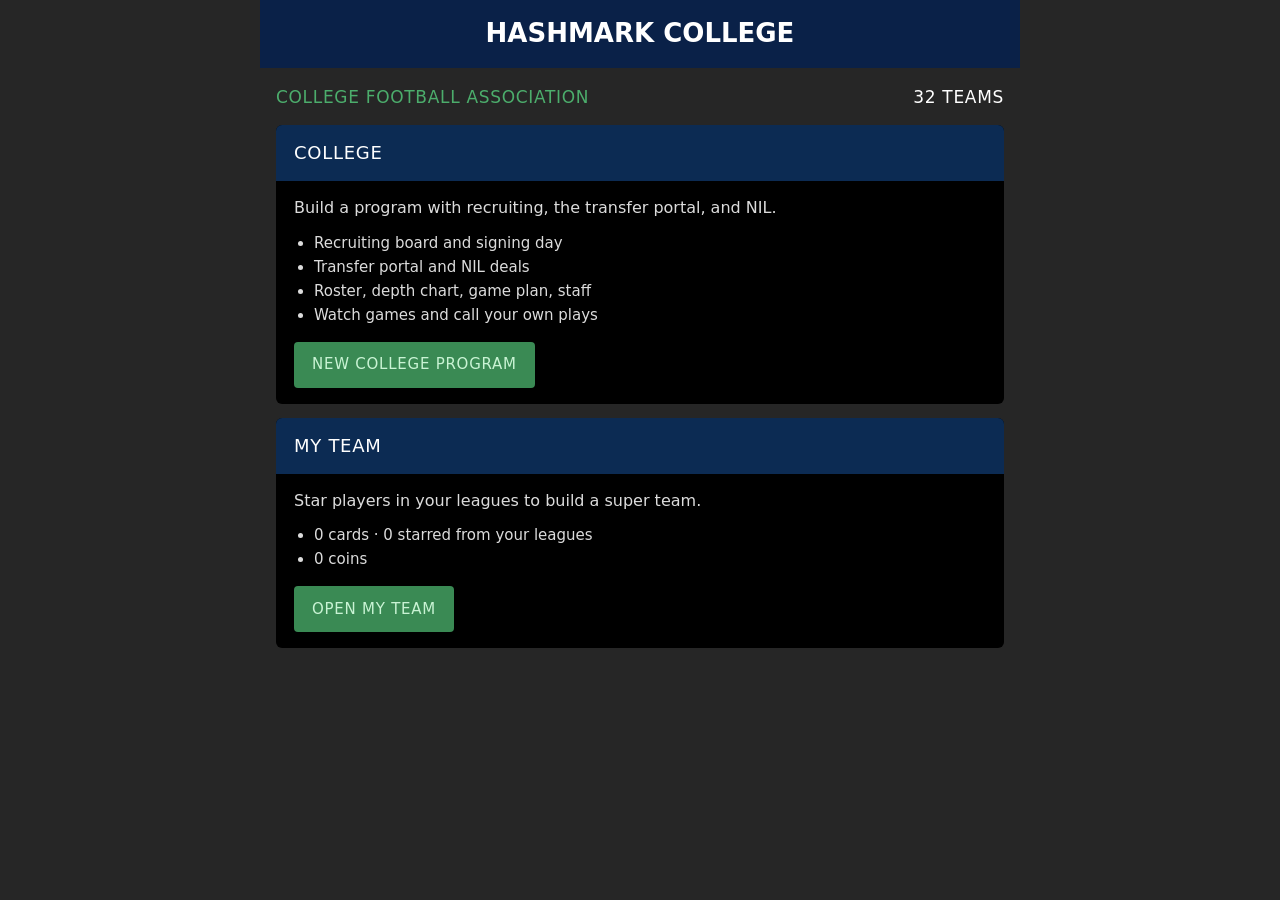
<file: minigames/college.html>
<!doctype html><html><head><meta charset=utf8><meta name=viewport content="width=device-width,initial-scale=1,viewport-fit=cover"><style>:root{color-scheme:light;box-sizing:border-box;padding-top:env(safe-area-inset-top,0px);padding-bottom:env(safe-area-inset-bottom,0px)}html{scroll-padding-top:env(safe-area-inset-top,0px)}body{margin:0;padding:0;font:14px -apple-system,BlinkMacSystemFont,sans-serif;background:#fff;color:#000}img{max-width:100%}[hidden]:not([hidden=until-found i]){display:none!important}</style></head><body>
<title>Hashmark College</title>
<meta name="claude:viewport-fit-sides" content="cover">
<style>
/* Mobile GM template: navy top bar, grey page, black panels with navy headers, green action bar, bottom tab bar. One dark look by design. */
:root{
  --page:#262626;--deep:#1b1b1b;--panel:#000;--navy:#0c2b53;--navy2:#0a2148;--th:#3b3b3b;--row:#2b2b2b;--row2:#222;--line:#3a3a3a;
  --ink:#fff;--soft:#dcdcdc;--dim:#a8a8a8;--mute:#727272;
  --green:#3a8a54;--green-ink:#c9f3d4;--ring-g:#4cad6c;--ring-y:#d4a31b;--ring-r:#b2262f;--star:#f4b400;--blue:#4a8fe0;
  --font:'Jost','Futura','Century Gothic','Avenir Next',system-ui,sans-serif;
  color-scheme:dark}
*{box-sizing:border-box}
html,body{height:100%}
body{background:var(--page);color:var(--ink);font:16px/1.35 var(--font);-webkit-tap-highlight-color:transparent}
body::before{content:"";position:fixed;inset:0 0 auto;height:env(safe-area-inset-top,0px);background:var(--navy2);z-index:40}
button,input,select,textarea{font:inherit;color:inherit}
button{cursor:pointer;background:none;border:0;padding:0}
button:focus-visible,input:focus-visible,select:focus-visible{outline:2px solid var(--ring-g);outline-offset:2px}
td,th,.num{font-variant-numeric:tabular-nums}
.app{max-width:760px;margin:0 auto;min-height:100%;position:relative;padding-bottom:calc(96px + env(safe-area-inset-bottom,0px))}
.gut{padding-left:max(16px,env(safe-area-inset-left,0px));padding-right:max(16px,env(safe-area-inset-right,0px))}
.up{text-transform:uppercase;letter-spacing:.03em}
.dim{color:var(--dim)}.mute{color:var(--mute)}.sm{font-size:14px}.xs{font-size:12.5px}
.g{color:var(--ring-g)}.r{color:#e0525a}.y{color:var(--ring-y)}
/* top bar */
.top{position:sticky;top:env(safe-area-inset-top,0px);z-index:30;background:var(--navy2);height:clamp(56px,14vw,68px);display:grid;grid-template-columns:52px minmax(0,1fr) 52px;align-items:center;padding-left:max(14px,env(safe-area-inset-left,0px));padding-right:max(14px,env(safe-area-inset-right,0px))}
.top h1{margin:0;text-align:center;font-weight:600;font-size:clamp(20px,5.2vw,26px);white-space:nowrap;overflow:hidden;text-overflow:ellipsis}
.burger{width:44px;height:44px;display:grid;align-content:center;gap:7px}
.burger i{display:block;height:3px;border-radius:2px;background:#fff;width:34px}
.tback{width:44px;height:44px;display:grid;place-items:center;font-size:30px;line-height:1}
.tright{justify-self:end}
.status{display:flex;justify-content:space-between;gap:10px;padding-block:18px 16px;font-size:clamp(11.5px,3.05vw,17px);letter-spacing:.04em;text-transform:uppercase;white-space:nowrap}
.status span{overflow:hidden;text-overflow:ellipsis}
.status .ok{color:var(--ring-g)}.status .no{color:#e0525a}
.subtabs{display:flex;gap:4px;overflow-x:auto;scrollbar-width:none;padding-block:0 12px}
.subtabs::-webkit-scrollbar{display:none}
.subtabs button{flex:none;height:38px;padding:0 14px;border-radius:4px;background:var(--row);color:var(--soft);font-size:14px;letter-spacing:.05em;text-transform:uppercase;display:flex;align-items:center;gap:7px}
.subtabs button.on{background:var(--navy);color:#fff}
.dot{width:8px;height:8px;border-radius:50%;background:var(--ring-y);display:inline-block}
/* panels */
.panel{background:var(--panel);border-radius:6px;overflow:hidden;margin-bottom:14px;min-width:0}
.ph{background:var(--navy);min-height:clamp(44px,11vw,56px);display:flex;align-items:center;justify-content:space-between;gap:10px;padding:8px 14px 8px 18px}
.ph h2{margin:0;font-size:clamp(14px,3.7vw,18px);font-weight:500;letter-spacing:.04em;text-transform:uppercase;line-height:1.2}
.sq{width:clamp(28px,7vw,36px);height:clamp(28px,7vw,36px);border-radius:3px;background:#f2f2f2;color:#111;display:grid;place-items:center;font-size:18px;font-weight:500;flex:none}
.pb{padding:clamp(12px,3.4vw,16px) clamp(12px,3.6vw,18px)}
.pb.tight{padding:0}
.cols{display:grid;grid-template-columns:1fr 1fr;gap:clamp(8px,2.6vw,14px);margin-bottom:14px}
.cols>.panel{margin-bottom:0}
@media(max-width:520px){.cols.st{grid-template-columns:1fr}}
/* tables */
.tw{overflow-x:auto}
.tbl{width:100%;border-collapse:collapse;font-size:clamp(13px,3.4vw,16px)}
.tbl th{background:var(--th);color:var(--soft);font-weight:400;text-transform:uppercase;letter-spacing:.03em;padding:clamp(10px,2.8vw,16px) clamp(5px,1.6vw,10px);text-align:center;white-space:nowrap}
.tbl th:first-child,.tbl td:first-child{text-align:left;padding-left:18px}
.tbl td{padding:clamp(9px,2.6vw,14px) clamp(5px,1.6vw,10px);text-align:center;white-space:nowrap}
.tbl td.l,.tbl th.l{text-align:left}.tbl td.rt,.tbl th.rt{text-align:right;padding-right:16px}
.tbl tr.me td{font-weight:700}
.tbl tr.click{cursor:pointer}
.tbl.z tbody tr:nth-child(odd) td{background:var(--row2)}.tbl.z tbody tr:nth-child(even) td{background:var(--row)}
.twrap{padding:clamp(10px,3vw,22px) clamp(10px,3vw,22px) clamp(8px,2.4vw,18px)}
.twrap .tbl th:first-child,.twrap .tbl td:first-child{padding-left:24px}
/* rank pills */
.ranks{display:grid;grid-template-columns:1.7fr 1fr 1fr;gap:clamp(6px,2vw,12px);margin-top:4px}
.rk{display:flex;align-items:stretch;height:clamp(44px,12vw,70px);border-radius:5px;overflow:hidden;background:var(--row)}
.rk .d{width:18%;max-width:50px;min-width:12px;background:#6aa77d;display:grid;place-items:end center;padding-bottom:clamp(6px,2vw,16px);font-size:clamp(10px,2.6vw,15px)}
.rk .d.dn{background:#b55a5a}
.rk .n{width:30%;min-width:34px;background:var(--green);display:grid;place-items:center;font-size:clamp(20px,5.5vw,28px)}
.rk .l{flex:1;display:grid;place-items:center;font-size:clamp(11px,3.2vw,21px);letter-spacing:.03em;text-transform:uppercase;padding:0 6px;text-align:center}
/* rings & bars */
.ringrow{display:flex;align-items:flex-end;justify-content:center;gap:4%;padding:clamp(12px,3vw,22px) 0 6px}
.ringrow>div{flex:0 0 27%;display:grid;justify-items:center}.ringrow>div.big{flex-basis:34%}.ringrow svg{width:100%;height:auto}
.ringrow .lb{display:block;text-align:center;font-size:clamp(11px,3vw,18px);letter-spacing:.04em;margin-bottom:6px}
.bars{display:grid;gap:clamp(12px,3.4vw,22px);padding:clamp(14px,4vw,28px) 2px 8px}
.bar{display:grid;grid-template-columns:clamp(20px,5.5vw,34px) 1fr;gap:clamp(10px,3.5vw,22px);align-items:center}.bar svg{width:100%;height:auto}
.bar .t{height:clamp(6px,1.6vw,9px);border-radius:5px;background:#f2f2f2;overflow:hidden}
.bar .t i{display:block;height:100%;border-radius:5px}
.office{display:grid;gap:22px;padding:36px 30px 24px}
.og{display:flex;align-items:center;justify-content:space-between;gap:8px;font-size:clamp(11px,3vw,18px);letter-spacing:.04em;text-transform:uppercase;line-height:1.5}
.ok-c{width:clamp(40px,11vw,78px);height:clamp(40px,11vw,78px);flex:none;border-radius:50%;display:grid;place-items:center}
.srow{display:flex;align-items:center;justify-content:space-between;font-size:clamp(11.5px,3.1vw,19px);gap:6px}
.stars{position:relative;display:inline-block;color:#454545;font-size:clamp(13px,3.9vw,26px);letter-spacing:-1px;white-space:nowrap;line-height:1}
.stars .on{position:absolute;left:0;top:0;overflow:hidden;color:var(--star);white-space:nowrap}

/* go bar */
.gobar{display:flex;align-items:center;justify-content:space-between;gap:12px;width:100%;min-height:clamp(84px,24vw,118px);padding:14px 26px 14px 36px;background:var(--green);color:var(--green-ink);border-radius:4px;text-align:left;margin:4px 0}
.gobar .t{font-size:clamp(18px,4.6vw,24px);letter-spacing:.05em;text-transform:uppercase}
.gobar .o{text-align:center;font-size:clamp(20px,5vw,30px);line-height:1.2;color:var(--green-ink)}
.gobar .o small{display:block;font-size:clamp(15px,4vw,20px);letter-spacing:.1em}
.gobar .ar{width:82px;height:82px;border-radius:50%;background:#fff;display:grid;place-items:center;flex:none}
@media(max-width:420px){.gobar{padding:12px 14px 12px 18px;min-height:100px}.gobar .ar{width:62px;height:62px}}
/* bottom nav */
.bnav{position:fixed;left:0;right:0;bottom:0;z-index:30;max-width:760px;margin:0 auto;background:#2c2c2c;display:grid;grid-template-columns:repeat(5,1fr);align-items:center;padding:8px max(6px,env(safe-area-inset-right,0px)) calc(10px + env(safe-area-inset-bottom,0px)) max(6px,env(safe-area-inset-left,0px));border-top:1px solid #111}
.bnav button{display:flex;flex-direction:column;align-items:center;gap:3px;color:#b9b9b9;font-size:clamp(12.5px,3.4vw,16px);padding:4px 0}
.bnav button.on{color:#fff}
.bnav svg{width:clamp(34px,9vw,44px);height:clamp(30px,8vw,40px)}
.bnav .play span{width:clamp(58px,15vw,74px);height:clamp(58px,15vw,74px);border-radius:50%;border:4px solid var(--ring-g);display:grid;place-items:center}
/* buttons */
.btn{display:inline-flex;align-items:center;justify-content:center;gap:8px;min-height:46px;padding:0 18px;border-radius:4px;background:#3a3a3a;color:#fff;font-size:15px;letter-spacing:.05em;text-transform:uppercase;white-space:nowrap}
.btn.go{background:var(--green);color:var(--green-ink)}
.btn.blue{background:var(--navy);color:#fff}
.btn.red{background:#5a1d21;color:#ffc9cc}
.btn.wide{width:100%;min-height:62px;font-size:20px}
.btn.s{min-height:36px;padding:0 12px;font-size:13px}
.btn:disabled{opacity:.38;cursor:not-allowed}
.acts{display:flex;gap:8px;flex-wrap:wrap}
.seg{display:flex;flex-wrap:wrap;gap:4px}
.seg button{height:38px;padding:0 12px;border-radius:4px;background:var(--row);color:var(--soft);font-size:13.5px;letter-spacing:.04em;text-transform:uppercase}
.seg button.on{background:var(--green);color:var(--green-ink)}
.chips{display:flex;gap:4px;flex-wrap:wrap}
.chips button{height:34px;min-width:44px;padding:0 10px;border-radius:4px;background:var(--row);color:var(--soft);font-size:14px}
.chips button.on{background:var(--navy);color:#fff}
/* player rows */
.plist{display:grid}
.prow{display:grid;grid-template-columns:50px 56px minmax(0,1fr) auto 66px 18px;align-items:center;gap:10px;padding:8px 14px 8px 10px;background:var(--row);text-align:left;width:100%;cursor:pointer;min-height:clamp(84px,22vw,104px)}
.plist>.prow:nth-child(even){background:var(--row2)}
.prow .pp{text-align:center;font-size:clamp(13.5px,3.6vw,17px);line-height:1.6}
.prow .nm{font-size:clamp(16px,4.2vw,21px);white-space:nowrap;overflow:hidden;text-overflow:ellipsis}
.prow .ar2{font-size:clamp(14px,3.6vw,18px);color:var(--soft);margin-top:4px;white-space:nowrap;overflow:hidden;text-overflow:ellipsis}
.prow .mid{text-align:center;font-size:clamp(14px,3.6vw,18px);text-transform:uppercase;line-height:1.7;white-space:nowrap}
.tag{display:inline-block;font-size:11px;letter-spacing:.06em;padding:1px 6px;border-radius:3px;background:#5a1d21;color:#ffc9cc;margin-left:6px;vertical-align:middle;text-transform:uppercase;line-height:1.5}
.tag.y{background:#4d3d0c;color:#ffe08a}.tag.b{background:#0c2b53;color:#cfe2ff}.tag.g{background:#1f4d2e;color:var(--green-ink)}
.stb{font-size:20px;color:#666;line-height:1;padding:2px 4px 2px 0;vertical-align:-2px}.stb.on{color:var(--star)}
.arrows{display:grid;gap:3px;justify-items:center;align-self:center}
.arrows i{width:0;height:0;border-left:7px solid transparent;border-right:7px solid transparent;border-bottom:11px solid var(--ring-g)}
.arrows.y i{border-bottom-color:var(--ring-y)}
.ringwrap{position:relative;justify-self:center}
.delta{position:absolute;top:-6px;right:-22px;font-size:14px;color:var(--ring-g)}
.delta.n{color:#e0525a}
@media(max-width:470px){.prow{grid-template-columns:38px 46px minmax(0,1fr) auto 56px 14px;gap:7px;padding-right:8px;padding-left:6px}.prow .mid{font-size:13px}.prow svg[width="64"]{width:56px;height:56px}}
@media(max-width:370px){.prow{grid-template-columns:36px 42px minmax(0,1fr) 54px 14px}.prow .mid{display:none}}
/* screens (full-page modals) */
#modal:empty{display:none}
.scr{position:fixed;inset:0;z-index:50;background:#000;overflow:auto;-webkit-overflow-scrolling:touch}
.scr-in{max-width:760px;margin:0 auto;min-height:100%;padding-bottom:calc(30px + env(safe-area-inset-bottom,0px))}
.bigt{font-size:clamp(30px,8vw,44px);font-weight:700;text-align:center;text-transform:uppercase;letter-spacing:.01em;margin:0;padding:54px 16px 46px;line-height:1.05}
.foot{padding:28px 0}
.hero{display:flex;gap:16px;align-items:center;padding:20px 0 6px}
.hero h2{margin:0;font-size:28px;font-weight:600;line-height:1.1}
.attr{display:grid;grid-template-columns:minmax(0,1fr) 46px;gap:6px 12px;align-items:center;padding:9px 0;border-bottom:1px solid #1c1c1c}
.attr .n{font-size:15px;color:var(--soft)}
.attr .t{grid-column:1/-1;height:8px;border-radius:4px;background:#2a2a2a;overflow:hidden}.attr .t i{display:block;height:100%}
.attr b{text-align:right;font-weight:500}
.kv{display:grid;grid-template-columns:auto 1fr;gap:10px 16px;margin:0}.kv dt{color:var(--dim)}.kv dd{margin:0;text-align:right}
.tabs2{display:flex;overflow-x:auto;border-bottom:1px solid #2a2a2a;margin:8px 0 14px}
.tabs2 button{padding:14px 14px;color:var(--dim);text-transform:uppercase;letter-spacing:.05em;font-size:14px;border-bottom:3px solid transparent;white-space:nowrap}
.tabs2 button.on{color:#fff;border-color:var(--ring-g)}
.fld{display:grid;gap:8px;margin-bottom:16px}
.fld label{font-size:13px;letter-spacing:.06em;text-transform:uppercase;color:var(--dim)}
input[type=text],input[type=number],select,textarea{background:#1c1c1c;border:1px solid #3a3a3a;border-radius:4px;padding:10px 12px;min-height:44px;width:100%}
textarea{min-height:110px;font:12px/1.4 ui-monospace,monospace}
input[type=range]{width:100%;accent-color:var(--ring-g)}
.meter{height:10px;border-radius:5px;background:#2a2a2a;overflow:hidden}.meter i{display:block;height:100%;border-radius:5px}
.msg{background:var(--row);border-radius:4px;padding:14px 16px;display:grid;gap:8px}
.msg+.msg{margin-top:8px}
.msg h3{margin:0;font-size:17px;font-weight:600}
.msg p{margin:0;color:var(--soft);font-size:15px}
.news .it{display:grid;grid-template-columns:70px 1fr;gap:12px;padding:14px 18px;background:var(--row);text-align:left;width:100%}
.news .it:nth-child(even){background:var(--row2)}
.news .it .m{color:var(--mute);font-size:13px;text-transform:uppercase}
.tile{background:var(--row);border-radius:4px;padding:12px 14px;min-width:0}
.tile .v{font-size:clamp(18px,5vw,26px);font-weight:600;margin-top:2px;white-space:nowrap;overflow:hidden;text-overflow:ellipsis}
.tiles{display:grid;grid-template-columns:repeat(auto-fit,minmax(110px,1fr));gap:8px}
.lab{font-size:12.5px;letter-spacing:.08em;text-transform:uppercase;color:var(--dim)}
/* drawer */
.drawer{position:fixed;inset:0;z-index:45;background:rgba(0,0,0,.6)}
.drawer nav{position:absolute;top:0;bottom:0;left:0;width:min(330px,86vw);background:#111;padding:calc(env(safe-area-inset-top,0px) + 20px) 0 20px;overflow:auto;display:flex;flex-direction:column}
.drawer nav .hd{padding:0 22px 18px;border-bottom:1px solid #222;margin-bottom:8px;display:flex;gap:12px;align-items:center}
.drawer nav button{text-align:left;padding:15px 22px;font-size:17px;letter-spacing:.05em;text-transform:uppercase;color:var(--soft)}
.drawer nav button:hover{background:#1c1c1c}
/* toasts */
#toasts{position:fixed;z-index:80;left:0;right:0;bottom:calc(112px + env(safe-area-inset-bottom,0px));display:flex;flex-direction:column;align-items:center;gap:6px;pointer-events:none;padding:0 16px}
.toast{background:#f2f2f2;color:#111;padding:11px 16px;border-radius:4px;font-size:15px;max-width:520px;box-shadow:0 8px 24px rgba(0,0,0,.5)}
.toast.bad{background:#5a1d21;color:#ffd7d9}.toast.gold{background:var(--ring-y);color:#1a1300}.toast.good{background:var(--green);color:var(--green-ink)}
/* home */
.mode{background:#000;border-radius:6px;overflow:hidden;margin-bottom:14px}
.mode .pb p{margin:0 0 14px;color:var(--soft)}
.mode ul{margin:0 0 16px;padding-left:20px;color:var(--soft);display:grid;gap:4px;font-size:15px}
.saverow{display:flex;align-items:center;gap:12px;background:var(--row);border-radius:4px;padding:12px;margin-bottom:12px}
.trow{display:grid;grid-template-columns:48px minmax(0,1fr) 70px;gap:12px;align-items:center;padding:10px 14px;background:var(--row);width:100%;text-align:left}
.trow:nth-child(even){background:var(--row2)}
.trow.on{outline:2px solid var(--ring-g);outline-offset:-2px}
/* My Team cards */
.cards{display:grid;gap:10px;grid-template-columns:repeat(auto-fill,minmax(150px,1fr))}
.pc{position:relative;background:var(--row);border-radius:6px;padding:12px 10px;text-align:center;display:grid;justify-items:center;gap:4px;border-top:4px solid var(--rc,#666);width:100%;min-width:0}
.pc .pn{font-size:16px;white-space:nowrap;overflow:hidden;text-overflow:ellipsis;max-width:100%}
.pc .pa{font-size:13px;color:var(--dim);white-space:nowrap;overflow:hidden;text-overflow:ellipsis;max-width:100%}
.pc .fs{position:absolute;top:6px;right:8px;color:var(--star);font-size:18px}
.pc .lv{display:flex;gap:3px}.pc .lv i{width:12px;height:3px;background:#444;border-radius:2px}.pc .lv i.on{background:var(--star)}
.pc.bronze{--rc:#a8683c}.pc.silver{--rc:#aab4bf}.pc.gold{--rc:#d4a31b}.pc.elite{--rc:#7d5cff}.pc.legend{--rc:#ff4f86}
.pc.empty{min-height:200px;place-items:center;color:var(--mute);border:1px dashed #444}
.slotl{font-size:12px;letter-spacing:.08em;color:var(--dim);margin-bottom:4px;text-transform:uppercase}
.reveal{animation:pop .45s cubic-bezier(.2,1.4,.4,1)}@keyframes pop{from{transform:scale(.6);opacity:0}}
.ladder{display:grid;grid-template-columns:repeat(auto-fill,minmax(48px,1fr));gap:5px}
.ladder span{height:42px;border-radius:4px;display:grid;place-items:center;background:var(--row);color:var(--mute);font-size:16px}
.ladder span.done{background:#1f4d2e;color:var(--green-ink)}.ladder span.cur{background:var(--green);color:#fff}
.days{display:grid;grid-template-columns:repeat(7,minmax(0,1fr));gap:4px}
.days div{background:var(--row);border-radius:4px;padding:8px 2px;text-align:center;font-size:14px;text-transform:uppercase}
.days div.on{background:var(--green);color:var(--green-ink)}.days div.past{opacity:.4}
.ap{display:flex;gap:6px}.ap i{width:18px;height:18px;border-radius:50%;border:2px solid var(--ring-g)}.ap i.on{background:var(--ring-g)}
.empty{padding:26px 18px;color:var(--dim);text-align:center}
a{color:var(--ring-g)}
@media(prefers-reduced-motion:reduce){.reveal{animation:none}}

/* ===== template screens ===== */
.toplink{justify-self:end;font-size:clamp(14px,3.8vw,18px);color:#fff;padding:8px 2px;letter-spacing:.02em}
.utabs{display:flex;overflow-x:auto;scrollbar-width:none;margin:0 calc(-1*max(16px,env(safe-area-inset-left,0px))) 14px;padding:0 max(10px,env(safe-area-inset-left,0px));border-bottom:1px solid #3a3a3a}
.utabs::-webkit-scrollbar{display:none}
.utabs button{flex:none;padding:14px clamp(10px,3vw,16px) 12px;font-size:clamp(13px,3.5vw,16px);letter-spacing:.05em;text-transform:uppercase;color:#bdbdbd;border-bottom:3px solid transparent;display:flex;align-items:center;gap:6px;white-space:nowrap}
.utabs button.on{color:#fff;border-bottom-color:#fff}
.pills{display:inline-flex;background:#3a3a3a;border-radius:999px;padding:3px;gap:2px;max-width:100%;overflow-x:auto;scrollbar-width:none}
.pills::-webkit-scrollbar{display:none}
.pills button{flex:none;height:clamp(32px,8.6vw,38px);padding:0 clamp(10px,3.4vw,18px);border-radius:999px;font-size:clamp(12.5px,3.4vw,15px);color:#d4d4d4;white-space:nowrap}
.pills button.on{background:var(--green);color:#fff}
.pillrow{display:flex;justify-content:center;margin:2px 0 14px}
/* team header */
.thead{display:grid;grid-template-columns:repeat(4,minmax(0,1fr));gap:clamp(4px,2vw,12px);align-items:start;padding:clamp(12px,3.4vw,20px) 0 4px;text-align:center}
.thead>div{display:grid;justify-items:center;gap:6px;min-width:0}
.thead svg{width:min(100%,86px);height:auto}
.thead .rg span,.tc .rec{font-size:clamp(11.5px,3.1vw,15px);color:#dcdcdc;white-space:nowrap;overflow:hidden;text-overflow:ellipsis;max-width:100%}
.circ{width:clamp(56px,16vw,80px);aspect-ratio:1;border-radius:50%;background:var(--navy);display:grid;place-items:center;border:2px solid #23467a}
.circ svg{width:62%;height:auto}
.rbar{display:flex;justify-content:space-between;align-items:center;gap:10px;margin:0 0 12px}
.rbar>span{font-size:clamp(14px,3.8vw,18px);letter-spacing:.05em;white-space:nowrap}
.gh{background:var(--th);color:#e6e6e6;padding:10px 16px;font-size:clamp(13px,3.4vw,15px);letter-spacing:.05em;display:flex;justify-content:space-between}
.gh span{color:var(--dim)}
.twobtn{display:grid;grid-template-columns:1fr 1fr;gap:10px;margin:4px 0 14px}
.twobtn .btn.wide{font-size:clamp(14px,4vw,18px);min-height:clamp(52px,14vw,64px);white-space:normal;text-align:center;line-height:1.15}
.btn.teal{background:#1f7a80;color:#d6fbff}
.tmi{display:inline-flex;align-items:center;gap:8px;white-space:nowrap}
.dblk{background:#000;border-radius:6px;overflow:hidden;margin-bottom:14px}
.dh{background:var(--navy);padding:13px 18px;font-size:clamp(14px,3.7vw,17px);letter-spacing:.05em;text-transform:uppercase}
.tbl tr.cut td{border-bottom:2px solid var(--ring-g)}
.tbl th button{color:inherit;text-transform:inherit;letter-spacing:inherit}.tbl th button.g{color:var(--ring-g)}
.prk{display:grid;grid-template-columns:34px 38px 40px minmax(0,1fr) 56px;gap:10px;align-items:center;padding:10px 14px;background:var(--row)}
.plist>.prk:nth-child(even){background:var(--row2)}
.prk .n{font-size:22px;text-align:center}.prk .mv{font-size:12.5px;text-align:center}.prk .tn{white-space:nowrap;overflow:hidden;text-overflow:ellipsis}
.prk.me .tn{font-weight:700}
/* front office */
.fohead{display:grid;grid-template-columns:auto minmax(0,1fr) auto;gap:clamp(10px,3vw,18px);align-items:center;padding:clamp(12px,3.4vw,20px) 0 4px}
.fohead .tc{display:grid;justify-items:center;gap:6px}.fohead .rec{font-size:14px;color:#dcdcdc}
.fohead .fr{display:grid;gap:10px}.fohead .fr div{display:flex;flex-direction:column}
.fohead .fr span{font-size:clamp(11px,3vw,14px);letter-spacing:.06em;text-transform:uppercase;color:var(--dim)}
.fohead .fr b{font-size:clamp(18px,5vw,24px);font-weight:500}
.tro{display:grid;justify-items:center;gap:2px;padding:6px}.tro b{font-weight:500;font-size:18px}
.fo3{display:grid;grid-template-columns:repeat(3,minmax(0,1fr));gap:8px;margin-bottom:12px}
.fo3>div{background:#000;border-radius:6px;padding:14px 8px;display:grid;justify-items:center;gap:4px;text-align:center;color:#e8e8e8;min-width:0}
.fo3 b{font-size:clamp(14px,4vw,19px);font-weight:600;text-transform:uppercase;white-space:nowrap;overflow:hidden;text-overflow:ellipsis;max-width:100%}
.fo3 span{font-size:clamp(11px,3vw,13px);color:var(--dim);text-transform:uppercase;letter-spacing:.04em;overflow:hidden;max-width:100%;display:-webkit-box;-webkit-line-clamp:2;-webkit-box-orient:vertical}
.jsbar{border-radius:5px;padding:14px;text-align:center;font-size:clamp(15px,4vw,19px);letter-spacing:.06em;text-transform:uppercase;margin-bottom:14px;background:var(--green);color:#fff}
.jsbar.y{background:#9a7612}.jsbar.r{background:#8d1f27}
.vc{display:flex;justify-content:space-between;gap:10px;font-size:clamp(13px,3.5vw,16px);letter-spacing:.04em;text-transform:uppercase;color:#dcdcdc;padding-bottom:12px;margin-bottom:12px;border-bottom:1px solid #222}
.panel .srow+.srow{margin-top:10px}
.srow.xs{font-size:12.5px;gap:8px;justify-content:flex-start}.srow.xs .stars{font-size:15px}
.stf{display:flex;gap:14px;align-items:center;margin-bottom:14px}.stf .nm{font-size:19px}
.trow.hire{grid-template-columns:52px minmax(0,1fr) auto}
/* menu */
.orow{display:flex;justify-content:space-between;align-items:center;gap:12px;padding:12px 0;border-bottom:1px solid #1e1e1e;flex-wrap:wrap}
.orow:last-child{border-bottom:0}
.ol{font-size:clamp(14px,3.8vw,17px);min-width:0}.ol small{display:block;font-size:12px;color:var(--dim);margin-top:2px}
.search{display:flex;align-items:center;gap:10px;background:#3a3a3a;border-radius:999px;padding:0 16px;margin:0 0 14px;color:#cfcfcf}
.search input{flex:1;background:none;border:0;min-height:44px;padding:0;outline:none}
.search:focus-within{outline:2px solid var(--ring-g)}
/* mail */
.mtools{display:flex;justify-content:space-between;align-items:center;font-size:13px;color:var(--dim);margin:-4px 2px 8px;text-transform:uppercase;letter-spacing:.05em}
.mtools button{color:var(--ring-g);text-transform:uppercase;letter-spacing:.05em;font-size:13px;padding:6px 0}
.mrow{display:grid;grid-template-columns:62px minmax(0,1fr);gap:12px;align-items:center;padding:12px 14px;background:var(--row);text-align:left;width:100%}
.plist>.mrow:nth-child(even){background:var(--row2)}
.mav{display:grid;justify-items:center;gap:4px}.mav span{font-size:12px;color:var(--dim);text-transform:uppercase}
.mtx{min-width:0}.mtx .from{font-size:13px;color:#cfcfcf;white-space:nowrap;overflow:hidden;text-overflow:ellipsis}
.mtx .subj{font-size:clamp(15.5px,4.2vw,18px);margin:2px 0;white-space:nowrap;overflow:hidden;text-overflow:ellipsis}
.mtx .prev{font-size:13.5px;color:var(--dim);display:-webkit-box;-webkit-line-clamp:2;-webkit-box-orient:vertical;overflow:hidden}
.mrow.un .subj{font-weight:600}.mrow.un .from::before{content:"";display:inline-block;width:8px;height:8px;border-radius:50%;background:var(--ring-g);margin-right:6px;vertical-align:1px}
.mcirc{border-radius:50%;background:var(--navy);display:grid;place-items:center;font-weight:700;font-size:13px;color:#fff;flex:none;letter-spacing:.02em}
.mhead{display:flex;gap:14px;align-items:center;padding:22px 0 8px}.mhead .from{font-size:19px}
.msubj{font-size:clamp(22px,6vw,28px);font-weight:600;margin:10px 0 14px;line-height:1.15}
.mbody p{margin:0 0 14px;color:#e2e2e2;font-size:16.5px;line-height:1.5}
.post{display:grid;grid-template-columns:50px minmax(0,1fr);gap:12px;padding:14px;background:var(--row);text-align:left;width:100%}
.plist>.post:nth-child(even){background:var(--row2)}
.ph3{font-size:14px;margin-bottom:3px;white-space:nowrap;overflow:hidden;text-overflow:ellipsis}
.pst{display:flex;gap:22px;font-size:13px;color:var(--dim);margin-top:8px}
.bnav button{position:relative}
.nb{position:absolute;top:0;left:calc(50% + 10px);min-width:20px;height:20px;border-radius:10px;background:#c8323c;color:#fff;font-size:11.5px;font-style:normal;display:grid;place-items:center;padding:0 5px}
/* next game */
.ng{padding-top:8px}
.ngt{text-align:center;font-size:clamp(14px,3.8vw,17px);letter-spacing:.12em;text-transform:uppercase;color:#cfcfcf;margin-top:14px}
.ngvs{text-align:center;font-size:clamp(38px,11vw,54px);font-weight:700;line-height:1.1;margin:2px 0 10px}
.ngc{display:grid;grid-template-columns:auto minmax(0,1fr) auto;gap:14px;align-items:center;background:#000;border-radius:6px;padding:14px 16px;margin-bottom:14px}
.ngc .ab{font-size:clamp(26px,7vw,34px);font-weight:700;line-height:1}.ngc .nm2{white-space:nowrap;overflow:hidden;text-overflow:ellipsis}
.ngb{background:#000;border-radius:6px;overflow:hidden;margin-bottom:14px}
.ngin{display:grid;grid-template-columns:auto minmax(0,1fr);gap:16px;align-items:center;padding:14px 16px}
.sch{display:grid;justify-items:center;gap:6px;text-align:center;min-width:86px}.sch .lab{color:#fff;font-size:14px}
.ptw{display:grid;gap:8px;min-width:0}.ptwb{display:flex;gap:12px;align-items:center;text-align:left;min-width:0}.ptwb .nm{font-size:18px;white-space:nowrap;overflow:hidden;text-overflow:ellipsis}
/* live game */
#live:empty{display:none}
.live{position:fixed;inset:0;z-index:60;background:#000;display:flex;flex-direction:column}
.live-in{max-width:760px;width:100%;margin:0 auto;display:flex;flex-direction:column;flex:1;min-height:0;padding-bottom:env(safe-area-inset-bottom,0px)}
.bc{position:relative;flex:none;aspect-ratio:2/1;max-height:38vh;min-height:150px;overflow:hidden;background:#05070c;padding-top:env(safe-area-inset-top,0px)}
.stad{position:absolute;inset:0;width:100%;height:100%;display:block}
.sbx{position:absolute;top:calc(env(safe-area-inset-top,0px) + 8px);left:max(10px,env(safe-area-inset-left,0px));width:clamp(160px,46%,250px);border-radius:4px;overflow:hidden;box-shadow:0 4px 18px rgba(0,0,0,.55);font-size:clamp(14px,3.8vw,18px)}
.sr{display:grid;grid-template-columns:minmax(0,1fr) auto;align-items:center;background:var(--c);color:var(--t);height:clamp(28px,7.6vw,36px);padding:0 0 0 10px;position:relative}
.sr .ab{font-weight:700;letter-spacing:.04em;color:#fff;text-shadow:0 1px 2px rgba(0,0,0,.5)}
.sr b{background:#101826;color:#fff;height:100%;min-width:clamp(38px,11vw,50px);display:grid;place-items:center;font-size:1.15em}
.pz{position:absolute;right:calc(clamp(38px,11vw,50px) + 8px);top:50%;width:9px;height:9px;margin-top:-4.5px;border-radius:50%;background:#fff;box-shadow:0 0 0 2px rgba(0,0,0,.55)}
.sq2{position:relative;background:#4a4a4a;color:#fff;font-size:.78em;letter-spacing:.06em;padding:5px 10px 7px;text-transform:uppercase}
.sq2 i{position:absolute;left:0;bottom:0;height:3px;background:#f4d03f}
.lvinfo{position:absolute;top:calc(env(safe-area-inset-top,0px) + 10px);right:max(10px,env(safe-area-inset-right,0px));text-align:right;font-size:11.5px;letter-spacing:.06em;text-transform:uppercase;color:#cfd8e6;text-shadow:0 1px 3px #000}
.ddbar{flex:none;background:var(--navy);display:flex;align-items:center;gap:clamp(10px,3vw,18px);padding:8px max(14px,env(safe-area-inset-left,0px));font-size:clamp(14px,3.8vw,17px);letter-spacing:.04em;justify-content:space-between}
.downs{display:flex;background:#06162d;border-radius:999px;padding:3px;gap:2px}
.downs i{font-style:normal;width:clamp(26px,7vw,32px);height:clamp(26px,7vw,32px);border-radius:50%;display:grid;place-items:center;color:#8fa3c2;font-size:.9em}
.downs i.on{background:#fff;color:var(--navy);font-weight:700}
.ddbar .dist{font-size:1.15em;font-weight:600;margin-right:auto}.ddbar .bo{white-space:nowrap}
.mom{flex:none;height:4px;background:#1a1a1a;position:relative;overflow:hidden}.mom i{position:absolute;top:0;bottom:0}
.lbody{flex:1;overflow:auto;padding:10px max(10px,env(safe-area-inset-left,0px));background:#1b1b1b;-webkit-overflow-scrolling:touch}
.lbody .panel{margin-bottom:10px}
.pcd{background:#2b2b2b;border-radius:6px;overflow:hidden;margin-bottom:8px;border-left:4px solid transparent}
.pcd.sc{border-left-color:var(--ring-g)}.pcd.to{border-left-color:#d4434d}
.pch{display:grid;grid-template-columns:auto minmax(0,1fr) auto;gap:10px;background:#3b3b3b;padding:6px 12px;font-size:12.5px;letter-spacing:.04em;text-transform:uppercase;color:#d6d6d6}
.pch span:nth-child(2){text-align:center;white-space:nowrap;overflow:hidden;text-overflow:ellipsis}
.pcb{display:grid;grid-template-columns:70px minmax(0,1fr) auto;gap:10px;align-items:center;padding:10px 12px}
.who{display:grid;justify-items:center;gap:3px;text-align:center}.who span{font-size:11.5px;color:#cfcfcf;max-width:70px;white-space:nowrap;overflow:hidden;text-overflow:ellipsis}
.ds p{margin:0;font-size:clamp(14px,3.7vw,16px);line-height:1.3}.stl{font-size:12.5px;color:var(--dim);margin-top:5px;letter-spacing:.03em}
.ty{display:grid;justify-items:end;gap:3px;text-align:right}.ty b{font-weight:600;font-size:13.5px;text-transform:uppercase;letter-spacing:.03em;white-space:nowrap}.ty span{font-size:13px;color:#cfcfcf;white-space:nowrap}
.pcd.sc .ty span{color:var(--ring-g)}
.lsep{text-align:center;font-size:12.5px;letter-spacing:.08em;text-transform:uppercase;color:var(--dim);padding:8px 0 10px}.lsep.r{color:#ff8a90}
.calls2{flex:none;background:#111;padding:8px max(12px,env(safe-area-inset-left,0px));display:grid;gap:6px;border-top:1px solid #222}
.calls{display:grid;grid-template-columns:repeat(auto-fit,minmax(104px,1fr));gap:6px}
.lctl{flex:none;background:#0f0f0f;display:flex;justify-content:space-between;align-items:center;gap:10px;padding:8px max(12px,env(safe-area-inset-left,0px));border-top:1px solid #222;flex-wrap:wrap}
.lctl>.btn.wide{flex:1 1 100%}
.tp{display:flex;align-items:center;gap:8px}
.tb{width:46px;height:46px;display:grid;place-items:center;color:#e6e6e6;border-radius:50%}.tb:disabled{opacity:.3}
.tb.pp{width:54px;height:54px;background:#c8323c;color:#fff}
.spd{font-size:13px;color:var(--dim);min-width:34px}
.lact{flex:none;display:flex;gap:6px;flex-wrap:wrap;background:#0f0f0f;padding:0 max(12px,env(safe-area-inset-left,0px)) 10px}
.lact .btn{flex:1}
/* play-by-play rows in the box score */
.pl{display:grid;grid-template-columns:84px 1fr;gap:12px;padding:12px 16px;background:var(--row);font-size:15.5px}
.pl:nth-child(even){background:var(--row2)}
.pl .m{color:var(--mute);font-size:12.5px;text-transform:uppercase;line-height:1.35}
.pl.sc{color:var(--ring-g);font-weight:600}.pl.to{color:#ff7a80}
.attr .t{position:relative;overflow:visible}.attr .t i{border-radius:4px}
.pmx{position:absolute;top:-3px;bottom:-3px;width:2px;background:#fff;opacity:.85;border-radius:1px}
@media(max-width:420px){.pcb{grid-template-columns:56px minmax(0,1fr) auto}.who svg{width:42px;height:42px}.ngin{grid-template-columns:1fr}.sch{grid-template-columns:auto auto;align-items:center;justify-content:start;gap:14px}.lvinfo{display:none}}
</style>
<div id="root"></div><div id="modal"></div><div id="live"></div><div id="toasts" aria-live="polite"></div>
<script>
(()=>{"use strict";
/* ===== static data: names, cities, mascots ===== */
const FIRST=['Marcus','Jalen','Tyrell','Cody','Dante','Ezra','Malik','Brody','Isaiah','Trevon','Caleb','Darius','Keon','Logan','Andre','Xavier','Jaylen','Owen','Rashad','Wyatt','Desmond','Tobias','Kendrick','Colt','Amari','Elijah','Jace','Quentin','Roman','DeShawn','Nolan','Terrance','Mason','Kofi','Luca','Bryce','Javon','Grant','Micah','Tavion','Hunter','Zion','Reggie','Silas','Cam','Emeka','Devin','Ty','Jordan','Brandon','Lamar','Austin','Chase','Kieran','Damon','Myles','Trey','Kade','Omar','Felix','Jamal','Spencer','Bo','Cyrus','Nate','Ronan','Aaron','Tariq','Garrett','Jonah','Khalil','Easton','Sterling','Mateo','Dorian','Reid','Isaac','Beau','Corey','Marquise','Teddy','Vince','Hollis','Deion','Fletcher','Gideon','Kyree','Landon','Rocco','Shane','Tre','Ulysses','Vaughn','Wes','Yusuf','Zeke','Alonzo','Booker','Cormac','Dax','Eli','Finn','Gus','Hakeem','Ike','Jett','Knox','Levi','Moses','Nash','Otis','Pierce','Quincy','Rhett','Sol','Tate','Uriah','Vic','Ward','Xander','Yancy','Zane','Bryson','Cedric','Duke','Emmett','Frankie','Harlan','Idris','Jarvis','Kenji','Leon','Mikah','Niko','Oakley','Percy','Rafael','Santos','Tomas','Uche','Vernon','Wade','Ahmad','Bennett','Cruz','Dillon'];
const LAST=['Okafor','Vance','Holloway','Brennan','Castillo','Whitaker','Adebayo','Kowalski','Thornton','Mercer','Delgado','Hawkins','Sato','Pruitt','Abernathy','Fontaine','Gallagher','Ibarra','Jefferson','Kincaid','Lockhart','Mbeki','Novak','Ortega','Pemberton','Quarles','Rutherford','Sinclair','Tolliver','Underwood','Valdez','Washburn','Yates','Zamora','Ashby','Bellamy','Crowder','Dunbar','Ellison','Fairchild','Garrison','Hargrove','Ingram','Jessup','Kwame','Langford','Maddox','Nkemelu','Oyelaran','Prescott','Radcliffe','Stroud','Tibbs','Upshaw','Vickers','Whitfield','Yeboah','Ambrose','Bramlett','Carrington','Dawkins','Eastwood','Fitzgerald','Goodwin','Hightower','Irving','Jamison','Kessler','Lombardi','Montague','Nolan','Osei','Pettigrew','Ramsey','Sorensen','Tate','Ulrich','Vasquez','Wilder','Young','Barlow','Calloway','Drummond','Easley','Ferrante','Grimes','Hayward','Iverson','Jennings','Knowles','Lyle','Marsh','Nakamura','Odom','Pacheco','Rios','Stallworth','Townsend','Ugwu','Voss','Winslow','Abara','Blackwood','Coleman','Diallo','Everett','Fowler','Gentry','Holt','Ivory','Jansen','Keller','Larkin','McCrae','Nwosu','Orr','Pryor','Reyes','Sheffield','Talley','Vaughn','Weatherspoon','Zeller','Archer','Beaumont','Coffey','Dempsey','Espinoza','Flood','Gage','Hurd','Igwe','Joyner','Kirby','Lacey','Mosley','Neal','Okoro','Penn','Redmond','Sutter','Trask','Varner','Wakefield','Boone','Cash','Dupree','Foley','Gaines','Hester','Kemp','Ladd','Merritt','Nance','Pope','Rhodes','Shaw','Tubbs','Wynn'];
const COLLEGES=['Northgate State','Pine Ridge','Coastal Tech','Granite U','Red Mesa','Lakeshore A&M','Ironwood','Bayou State','Summit College','Prairie Tech','Old Dominion Hill','Cascade','Silver Valley','Eastbrook','Highland State','Desert Sun','Bluegrass U','Harborview','Twin Rivers','Sagebrush','Magnolia State','Timberline','Copper Canyon','Westfield','Great Plains','Stonebridge','Riverbend','Gulfport Tech','Evergreen State','Hollow Creek','Canyon State','Tidewater','Mountain View','Frontier U','Sycamore','Badlands Tech'];
const CITIES=[
 {n:'Port Ardent',cl:'rain',m:4},{n:'Ironvale',cl:'cold',m:3},{n:'Sunhaven',cl:'warm',m:4},{n:'Redcliff',cl:'mild',m:2},{n:'Mesa Verde',cl:'warm',m:3},
 {n:'Northmoor',cl:'cold',m:2},{n:'Bayport',cl:'mild',m:5},{n:'Kingsbridge',cl:'cold',m:5},{n:'Copperton',cl:'dome',m:3},{n:'Lakehurst',cl:'cold',m:3},
 {n:'Silverton',cl:'mild',m:2},{n:'Gulfshore',cl:'warm',m:3},{n:'Ashford',cl:'rain',m:2},{n:'Granite Falls',cl:'cold',m:1},{n:'New Halcyon',cl:'dome',m:5},
 {n:'Cedar Point',cl:'mild',m:2},{n:'Dunmore',cl:'rain',m:2},{n:'Eastwatch',cl:'cold',m:3},{n:'Fort Calder',cl:'mild',m:3},{n:'Gold Coast',cl:'warm',m:4},
 {n:'Harbor City',cl:'rain',m:4},{n:'Iron Bay',cl:'cold',m:2},{n:'Juniper',cl:'warm',m:1},{n:'Keystone',cl:'mild',m:3},{n:'Lone Pine',cl:'dome',m:2},
 {n:'Marlow',cl:'mild',m:2},{n:'Oak Harbor',cl:'rain',m:2},{n:'Palmetto',cl:'warm',m:3},{n:'Queensport',cl:'mild',m:4},{n:'Riverton',cl:'cold',m:3},
 {n:'Stonehaven',cl:'cold',m:2},{n:'Tidewater',cl:'warm',m:3},{n:'Union City',cl:'dome',m:4},{n:'Valemont',cl:'mild',m:2},{n:'Westbrook',cl:'mild',m:3},
 {n:'Yellow Springs',cl:'warm',m:1},{n:'Brightwater',cl:'mild',m:3},{n:'Crown Heights',cl:'dome',m:5},{n:'Dusk Hollow',cl:'cold',m:1},{n:'Emberly',cl:'warm',m:2},
 {n:'Frostburg',cl:'cold',m:1},{n:'Glass Harbor',cl:'rain',m:3},{n:'Highmark',cl:'dome',m:4},{n:'Saltmarsh',cl:'warm',m:2}];
const MASCOTS=['Gulls','Ironclads','Comets','Stallions','Rattlers','Wolves','Mariners','Monarchs','Miners','Lumberjacks','Thunder','Pelicans','Ravens','Grizzlies','Vipers','Outlaws','Hornets','Titans','Coyotes','Barracudas','Sentinels','Foxes','Bison','Cyclones','Knights','Hammers','Owls','Raptors','Stingrays','Rams','Pioneers','Admirals','Drillers','Phantoms','Blaze','Wardens','Mustangs','Krakens','Hawks','Badgers','Anchors','Rebels','Condors','Panthers','Voyagers','Jackals','Bulldogs','Specters','Cobras','Firebirds','Lynx','Bears','Chargers','Ospreys','Rockets','Spartans','Tempest','Marauders','Steamers','Huskies'];
const COLORS=[['#1d4f91','#f2c14e'],['#9b1c2e','#f4f1ea'],['#0f6b4f','#e8b33a'],['#2b2d42','#ef5b5b'],['#5b2a86','#f2a541'],['#00627a','#ff8c42'],['#7a1f1f','#c9a227'],['#14213d','#fca311'],['#2d6a4f','#d8f3dc'],['#3a0ca3','#4cc9f0'],['#b5179e','#f7f7f7'],['#264653','#e9c46a'],['#c1121f','#003049'],['#023e8a','#90e0ef'],['#6a040f','#ffba08'],['#1b4332','#95d5b2'],['#3d405b','#f2cc8f'],['#0b6e4f','#f0a202'],['#283618','#dda15e'],['#9d0208','#e5e5e5'],['#073b4c','#06d6a0'],['#5f0f40','#fb8b24'],['#22223b','#c9ada7'],['#1a759f','#d9ed92'],['#7b2cbf','#e0aaff'],['#d62828','#fcbf49'],['#003566','#ffc300'],['#8338ec','#ffbe0b'],['#0a9396','#ee9b00'],['#370617','#f48c06'],['#344e41','#a3b18a'],['#1e6091','#f9c74f'],['#ae2012','#e9d8a6'],['#4a4e69','#9a8c98'],['#005f73','#ca6702'],['#212529','#ffd60a']];
const STADIUM_A=['Harbor','Summit','Liberty','Pioneer','Union','Founders','Granite','Lakeside','Meridian','Beacon','Heritage','Ironworks','Cascade','Victory','Gateway','Northstar'];
const STADIUM_B=['Field','Stadium','Park','Coliseum','Bowl'];
const INJ=['Hamstring strain','Ankle sprain','High ankle sprain','Concussion','Knee sprain','Torn ACL','Shoulder separation','Broken hand','Groin strain','Rib contusion','Back spasms','Calf strain','Turf toe','Torn pectoral','Hip pointer','Wrist sprain','Quad strain','Foot fracture'];
/* ===== utils ===== */
const R=Math.random;
const rnd=(a,b)=>a+R()*(b-a);
const ri=(a,b)=>Math.floor(a+R()*(b-a+1));
const pick=a=>a[Math.floor(R()*a.length)];
const clamp=(v,a,b)=>v<a?a:v>b?b:v;
const sum=a=>a.reduce((s,v)=>s+v,0);
const avg=a=>a.length?sum(a)/a.length:0;
function gauss(m=0,s=1){let u=0,v=0;while(!u)u=R();while(!v)v=R();return m+s*Math.sqrt(-2*Math.log(u))*Math.cos(2*Math.PI*v)}
function wpick(items,wf){let t=0;const ws=items.map(x=>{const w=Math.max(0,wf(x));t+=w;return w});if(t<=0)return items[Math.floor(R()*items.length)];let r=R()*t;for(let k=0;k<items.length;k++){r-=ws[k];if(r<=0)return items[k]}return items[items.length-1]}
const shuffle=a=>{for(let i=a.length-1;i>0;i--){const j=Math.floor(R()*(i+1));[a[i],a[j]]=[a[j],a[i]]}return a};
const esc=s=>String(s??'').replace(/[&<>"']/g,c=>({'&':'&amp;','<':'&lt;','>':'&gt;','"':'&quot;',"'":'&#39;'}[c]));
function money(m,dec){if(m==null||isNaN(m))return'—';const a=Math.abs(m),s=m<0?'−$':'$';if(a>=1000)return s+(a/1000).toFixed(2)+'B';if(a>=1)return s+a.toFixed(dec??(a>=100?0:1))+'M';return s+Math.round(a*1000)+'K'}
const dollars=n=>(n<0?'−$':'$')+Math.round(Math.abs(n)).toLocaleString('en-US');
const pct=v=>(v*100).toFixed(0)+'%';
const ord=n=>n+(['th','st','nd','rd'][(n%100-20)%10]||['th','st','nd','rd'][n%100]||'th');
const initials=p=>p.fn[0]+'. '+p.ln;
const fullName=p=>p.fn+' '+p.ln;

/* ===== positions & ratings ===== */
const POS=['QB','RB','WR','TE','OL','DL','LB','CB','S','K','P'];
const POS_NAME={QB:'Quarterback',RB:'Running back',WR:'Wide receiver',TE:'Tight end',OL:'Offensive line',DL:'Defensive line',LB:'Linebacker',CB:'Cornerback',S:'Safety',K:'Kicker',P:'Punter'};
const ROSTER_TGT={QB:3,RB:4,WR:6,TE:3,OL:9,DL:9,LB:7,CB:6,S:4,K:1,P:1};
const STARTERS={QB:1,RB:1,WR:3,TE:1,OL:5,DL:4,LB:3,CB:3,S:2,K:1,P:1};
const ROSTER_MAX=53,ROSTER_MIN=46;
const ATTR=['spd','str','agi','awr','thp','tha','cat','rte','btk','blk','prs','tak','cov','kpw','kac'];
const ATTR_NAME={spd:'Speed',str:'Strength',agi:'Agility',awr:'Awareness',thp:'Throw power',tha:'Throw accuracy',cat:'Catching',rte:'Route running',btk:'Ball carrying',blk:'Blocking',prs:'Pass rush',tak:'Tackling',cov:'Coverage',kpw:'Kick power',kac:'Kick accuracy'};
const W={QB:{tha:.36,thp:.24,awr:.25,agi:.1,spd:.05},RB:{spd:.25,btk:.3,agi:.2,cat:.1,str:.1,awr:.05},WR:{spd:.25,cat:.3,rte:.3,agi:.1,awr:.05},TE:{cat:.3,blk:.25,rte:.15,str:.15,spd:.1,awr:.05},
 OL:{blk:.55,str:.3,awr:.15},DL:{prs:.45,str:.3,tak:.15,spd:.1},LB:{tak:.35,cov:.2,prs:.1,spd:.15,awr:.2},CB:{cov:.45,spd:.3,agi:.15,awr:.1},S:{cov:.35,tak:.25,spd:.2,awr:.2},K:{kpw:.5,kac:.5},P:{kpw:.6,kac:.4}};
const POS_MULT={QB:1.4,RB:.55,WR:1,TE:.7,OL:.82,DL:1,LB:.75,CB:.9,S:.72,K:.25,P:.2};
const DEV=['N','S','SS','X'],DEV_NAME={N:'Normal',S:'Star',SS:'Superstar',X:'X-Factor'};
const JERSEY={QB:[1,19],RB:[20,39],WR:[10,19],TE:[80,89],OL:[60,79],DL:[90,99],LB:[40,59],CB:[20,39],S:[20,49],K:[1,9],P:[1,9]};
function calcOvr(pos,r){const w=W[pos];let s=0;for(const k in w)s+=w[k]*r[k];return clamp(Math.round(s),25,99)}
function genAttrs(pos,target){const r={};const w=W[pos];
  for(const a of ATTR){if(w[a]!=null)r[a]=clamp(Math.round(target+gauss(0,4.5)),25,99);else r[a]=clamp(Math.round(gauss(38,10)),15,70)}
  if(pos==='OL'||pos==='DL'){r.spd=clamp(Math.round(gauss(55,7)),35,80)}
  if(pos==='K'||pos==='P'){r.spd=clamp(Math.round(gauss(50,8)),30,75);r.str=clamp(Math.round(gauss(45,8)),25,70)}
  if(pos==='QB'){r.spd=clamp(Math.round(gauss(64,10)),40,92)}
  return r}
function personaTraits(p){const t=[];const q=p.per;if(q.work>=82)t.push('Gym rat');if(q.work<=22)t.push('Coasts');if(q.ego>=82)t.push('Diva');if(q.loyal>=82)t.push('Loyal');if(q.greed>=82)t.push('Mercenary');if(q.lead>=85)t.push('Captain');if(q.ego<=18&&q.lead>=60)t.push('Team first');if(q.clutch>=85)t.push('Clutch');if(q.clutch<=15)t.push('Shaky');return t}
let NEXT_ID=1;
function newPlayer(pos,target,age,o={}){
  const r=genAttrs(pos,target);const ovr=calcOvr(pos,r);
  const youth=age<=22?11:age<=24?8:age<=26?4:age<=28?1.5:0;
  let pot=clamp(Math.round(ovr+Math.max(0,gauss(youth,4.5))),ovr,99);
  const dv=R();const dev=pot>=88&&dv<.18?'X':pot>=82&&dv<.3?'SS':pot>=74&&dv<.42?'S':'N';
  const jr=JERSEY[pos];
  const p={id:NEXT_ID++,fn:pick(FIRST),ln:pick(LAST),pos,age,tid:o.tid??-1,r,ovr,pot,dev,
    per:{work:ri(5,99),ego:ri(5,99),loyal:ri(5,99),greed:ri(5,99),lead:ri(5,99),clutch:ri(5,99)},
    morale:ri(55,85),pop:clamp(Math.round((ovr-50)*1.2+gauss(0,8)),1,99),rel:50,
    con:null,inj:null,st:{},car:null,aw:[],col:pick(COLLEGES),num:ri(jr[0],jr[1]),
    dr:o.dr||null,yrsPro:Math.max(0,age-22),xp:0,hist:[]};
  return p}
function marketValue(p){const base=Math.pow(Math.max(0,p.ovr-52)/43,2.6)*38*POS_MULT[p.pos];let v=Math.max(.9,base);
  if(p.age>=31)v*=Math.max(.35,1-(p.age-30)*.09);if(p.age<=25&&p.pot-p.ovr>6)v*=1.08;return Math.round(v*20)/20}
function contractAsk(p,mods={}){let sal=marketValue(p);sal*=1+(p.per.greed-50)/250;if(mods.neg)sal*=.92;
  if(p.morale<35)sal*=1.1;sal=Math.max(.9,Math.round(sal*20)/20);
  const yrs=p.age>=32?ri(1,2):p.age>=29?ri(2,3):p.ovr>=80?ri(4,5):ri(2,4);return{sal,yrs}}
function tradeValue(p){if(!p)return 0;const eff=p.ovr+(p.age<=25?Math.max(0,p.pot-p.ovr)*.45:0);let v=Math.pow(Math.max(0,eff-50)/45,2.3)*100;
  const pm={QB:1.45,RB:.7,WR:1,TE:.8,OL:.85,DL:1,LB:.8,CB:.95,S:.8,K:.25,P:.2}[p.pos];v*=pm;
  if(p.age>=30)v*=Math.max(.2,1-(p.age-29)*.14);if(p.age<=23)v*=1.08;
  if(p.con){const surplus=marketValue(p)-p.con.sal;v+=surplus*1.2*Math.min(p.con.yrs,3)}
  if(p.inj&&p.inj.wk>4)v*=.8;return Math.max(0,v)}
function pickValue(pk,L){const rd=pk.rd;let slot=16;if(pk.season===L.season+(L.phase==='draft'||isOffseason(L)?0:1)&&L.draftOrder&&pk.season===L.draftSeason){const k=L.draftOrder.indexOf(pk.orig);if(k>=0)slot=k+1}
  const base=[0,72,26,12,6,4,2.6,1.6][rd]||1;let v=rd===1?base-(slot-1)*1.25:base*(1.15-(slot/32)*.3);
  if(pk.season>L.season+1)v*=.88;return Math.max(.5,v)}
const potGrade=v=>v>=90?'A+':v>=85?'A':v>=80?'B+':v>=75?'B':v>=70?'C+':v>=65?'C':v>=60?'D':'F';
const rarity=o=>o>=94?'legend':o>=88?'elite':o>=80?'gold':o>=70?'silver':'bronze';
/* ===== league generation & queries ===== */
let L=null;
const CONF=['Crown','Frontier'],DIVN=['North','South','East','West'];
const LEAGUE_NAME='College Football Association';
const isOffseason=lg=>['awards','resign','fa','draft','recruit','portal'].includes(lg.phase);
const P=id=>L.players[id];
const T=tid=>L.teams[tid];
const roster=tid=>Object.values(L.players).filter(p=>p.tid===tid);
const UT=()=>L.teams[L.userTid];
let RC=null,RC_L=null;
function rosterOf(tid){if(!RC||RC_L!==L){RC={};RC_L=L;for(const p of Object.values(L.players)){if(p.tid>=0)(RC[p.tid]||(RC[p.tid]=[])).push(p)}}return RC[tid]||[]}
const dirty=()=>{RC=null};
function setTid(p,tid){p.tid=tid;dirty()}
function abbrFor(city,name,used){const w=city.split(' ');let a=w.length>1?(w[0][0]+w[1][0]+(w[1][1]||'X')):city.slice(0,3);a=a.toUpperCase();let k=0;while(used.has(a)){a=(city.slice(0,2)+name[k%name.length]).toUpperCase();k++}used.add(a);return a}
const STAFF_GRP={coach:['HC','OC','DC'],scout:['SC','S2','S3'],phys:['TR','T2','T3']};
const STAFF_ROLES=[...STAFF_GRP.coach,...STAFF_GRP.scout,...STAFF_GRP.phys];
const roleGrp=r=>STAFF_GRP.coach.includes(r)?'coach':STAFF_GRP.scout.includes(r)?'scout':'phys';
const poolRole=r=>r==='S2'||r==='S3'?'SC':r==='T2'||r==='T3'?'TR':r;
function staffMember(role,o={}){const traits={HC:['Motivator','Developer','Disciplinarian','Players coach','Game manager'],OC:['Air Raid','West Coast','Power Run','Spread'],DC:['4-3','3-4','Nickel'],SC:['Talent eye','Combine junkie','Film grinder'],TR:['Recovery expert','Strength guru','Injury prevention']};
  const pr=poolRole(role),asst=pr!==role;const rat=o.rat??clamp(Math.round(gauss(asst?63:68,10)),38,96);const age=ri(30,66);
  const a=clamp(Math.round(rat+gauss(0,8)),30,99),b=clamp(2*rat-a+ri(-2,2),30,99);
  const sal=Math.round((role==='HC'?3+rat*.09:asst?.25+rat*.016:.6+rat*.03)*10)/10;
  return{id:'s'+(NEXT_ID++),role,name:pick(FIRST)+' '+pick(LAST),age,rat:Math.round((a+b)/2),a,b,trait:pick(traits[pr]),sal,yrs:ri(1,4)}}
const VACANT={name:'Vacant',rat:32,a:32,b:32,trait:'',sal:0,yrs:0,vac:true,age:0};
const stf=(t,r)=>t.staff[r]||VACANT;
function subPos(p){if(p.pos==='OL'){const k=p.id%9;return k===0?'C':k<5?'G':'T'}if(p.pos==='DL')return p.id%9<4?'DT':'DE';return p.pos}
const seasonSh=s=>String(s).slice(2)+'/'+String(s+1).slice(2);
function seasonLbl(s){const f=L&&L.settings?L.settings.sfmt:'sh';return f==='a'?String(s):f==='b'?String(s+1):seasonSh(s)}
const SET_DEF={diff:'normal',inj:1,trade:1,watch:'ask',scout:'med',devShow:'all',devSpd:'normal',pcap:true,scap:true,draftR:'show',rmin:44,qrs:true,potLine:true,sfmt:'sh',speed:1,starBtn:true};
function setDefaults(s){for(const k in SET_DEF)if(s[k]===undefined)s[k]=SET_DEF[k];return s}
const rosterMin=()=>L&&L.settings&&L.settings.rmin!=null?+L.settings.rmin:ROSTER_MIN;
const STAFF_CAP=34;const staffCost=t=>Math.round(sum(Object.values(t.staff).map(s=>s?s.sal:0))*10)/10;
function teamSS(t){if(!t.ss||t.ss.s!==L.season)t.ss={s:L.season,gp:0,pf:0,pa:0,yds:0,pYd:0,rYd:0,fd:0,to:0,sk:0,ya:0,pya:0,rya:0,tk:0};return t.ss}
function grpR(t,g,k){const[h,x,y]=STAFF_GRP[g].map(r=>stf(t,r)[k]);return h*.5+x*.25+y*.25}
function staffFix(t){for(const r of STAFF_ROLES){if(!(r in t.staff))t.staff[r]=staffMember(r);const s=t.staff[r];if(s&&s.a==null){s.a=clamp(Math.round(s.rat+gauss(0,7)),30,99);s.b=clamp(2*s.rat-s.a,30,99)}}}
const PRO_NICKS=['Bills', 'Dolphins', 'Patriots', 'Jets', 'Ravens', 'Bengals', 'Browns', 'Steelers', 'Texans', 'Colts', 'Jaguars', 'Titans', 'Broncos', 'Chiefs', 'Raiders', 'Chargers', 'Cowboys', 'Giants', 'Eagles', 'Commanders', 'Bears', 'Lions', 'Packers', 'Vikings', 'Falcons', 'Panthers', 'Saints', 'Buccaneers', 'Cardinals', 'Rams', '49ers', 'Seahawks'];const PRO_ABBR={'Bills': 'BIL', 'Dolphins': 'DOL', 'Patriots': 'PAT', 'Jets': 'JET', 'Ravens': 'RAV', 'Bengals': 'BEN', 'Browns': 'BRO', 'Steelers': 'STE', 'Texans': 'TEX', 'Colts': 'COL', 'Jaguars': 'JAG', 'Titans': 'TIT', 'Broncos': 'BRN', 'Chiefs': 'CHI', 'Raiders': 'RAI', 'Chargers': 'CHA', 'Cowboys': 'COW', 'Giants': 'GIA', 'Eagles': 'EAG', 'Commanders': 'COM', 'Bears': 'BEA', 'Lions': 'LIO', 'Packers': 'PAC', 'Vikings': 'VIK', 'Falcons': 'FAL', 'Panthers': 'PAN', 'Saints': 'SAI', 'Buccaneers': 'BUC', 'Cardinals': 'CAR', 'Rams': 'RAM', '49ers': 'NIN', 'Seahawks': 'SEA'};const COLLEGE_STATES=['Alabama', 'Arizona', 'Arkansas', 'California', 'Colorado', 'Florida', 'Georgia', 'Illinois', 'Indiana', 'Iowa', 'Kansas', 'Kentucky', 'Louisiana', 'Maryland', 'Michigan', 'Minnesota', 'Mississippi', 'Missouri', 'Nebraska', 'Nevada', 'North Carolina', 'Ohio', 'Oklahoma', 'Oregon', 'Pennsylvania', 'South Carolina', 'Tennessee', 'Texas', 'Utah', 'Virginia', 'Washington', 'Wisconsin'];const COLLEGE_ABBR={'Alabama': 'AL', 'Arizona': 'AZ', 'Arkansas': 'AR', 'California': 'CA', 'Colorado': 'CO', 'Florida': 'FL', 'Georgia': 'GA', 'Illinois': 'IL', 'Indiana': 'IN', 'Iowa': 'IA', 'Kansas': 'KS', 'Kentucky': 'KY', 'Louisiana': 'LA', 'Maryland': 'MD', 'Michigan': 'MI', 'Minnesota': 'MN', 'Mississippi': 'MS', 'Missouri': 'MO', 'Nebraska': 'NE', 'Nevada': 'NV', 'North Carolina': 'NC', 'Ohio': 'OH', 'Oklahoma': 'OK', 'Oregon': 'OR', 'Pennsylvania': 'PA', 'South Carolina': 'SC', 'Tennessee': 'TN', 'Texas': 'TX', 'Utah': 'UT', 'Virginia': 'VA', 'Washington': 'WA', 'Wisconsin': 'WI'};
function genLeague(mode){
  NEXT_ID=1;const cities=shuffle([...CITIES]).slice(0,32);const masc=shuffle([...MASCOTS]);const cols=shuffle([...COLORS]);const used=new Set();
  const lg={v:2,mode,season:2026,phase:'preseason',week:0,day:1,userTid:-1,cap:255,players:{},teams:[],sched:[],news:[],history:[],awards:[],hof:[],picks:[],
    settings:setDefaults({}),mail:[],draftSeason:2026,draftOrder:null,draftPick:0,faDay:0,po:null,records:{},legacy:[],ach:{},scoutPts:30};
  L=lg;
  cities.forEach((c,i)=>{const[c1,c2]=cols[i%cols.length];const name=(mode==='college'?COLLEGE_STATES:PRO_NICKS)[i];const m=c.m;
    const t={tid:i,city:'',name,abbr:(mode==='college'?COLLEGE_ABBR[name]:PRO_ABBR[name]),c1,c2,conf:i<16?0:1,div:Math.floor((i%16)/4),market:m,climate:c.cl,
      pop:clamp(Math.round(gauss(35+m*9,12)),10,98),hype:ri(30,70),cash:Math.round(rnd(60,420)),
      stadium:{name:c.cl==='dome'?pick(STADIUM_A)+' Dome':pick(STADIUM_A)+' '+pick(STADIUM_B),cap:ri(56,78)*1000,qual:ri(40,95)},
      price:{tix:Math.round(70+m*14+ri(-10,10)),conc:1,park:Math.round(20+m*5),merch:1},
      fac:{train:ri(1,3),med:ri(1,3),fan:ri(1,3),lux:ri(1,3),scout:ri(1,3)},build:[],
      owner:{name:pick(FIRST)+' '+pick(LAST),style:pick(['Win now','Profit first','Patient builder','Balanced'])},
      staff:Object.fromEntries(STAFF_ROLES.map(r=>[r,staffMember(r)])),
      strat:{off:'Balanced',def:'Balanced',aggr:'Normal',tempo:'Normal',practice:'Normal'},
      rec:{w:0,l:0,t:0,pf:0,pa:0,dw:0,dl:0,cw:0,cl:0,strk:0},hist:[],depth:{},block:[],
      fin:{tix:0,conc:0,merch:0,tv:0,spons:0,park:0,lux:0,pay:0,staff:0,ops:0,mkt:0},finHist:[],attend:[],q:clamp(Math.round(gauss(73,4)),64,82)};
    lg.teams.push(t)});
  for(const t of lg.teams){for(const pos of POS){const n=ROSTER_TGT[pos];for(let k=0;k<n;k++){const st=k<STARTERS[pos];
    const tgt=st?t.q+gauss(1,5.5):t.q+gauss(-8-k*1.2,5);const age=st?ri(23,33):ri(21,31);const p=newPlayer(pos,clamp(tgt,40,97),age,{tid:t.tid});
    p.dr={season:2026-p.yrsPro,rd:ri(1,7),pick:ri(1,32),tid:t.tid};p.since=2026-ri(0,Math.min(p.yrsPro,7));
    const mv=marketValue(p);p.con={sal:Math.max(.9,Math.round(mv*rnd(.7,1.2)*20)/20),yrs:ri(1,5)};p.con.gtd=Math.round(p.con.sal*p.con.yrs*rnd(.2,.6)*10)/10;
    lg.players[p.id]=p}}
    const ps=Object.values(lg.players).filter(p=>p.tid===t.tid);const pay=sum(ps.map(p=>p.con.sal));const tgtPay=lg.cap*rnd(.84,.97);const f=tgtPay/pay;ps.forEach(p=>{p.con.sal=Math.max(.9,Math.round(p.con.sal*f*20)/20)})}
  for(let k=0;k<70;k++){const pos=wpick(POS,p=>ROSTER_TGT[p]);const p=newPlayer(pos,clamp(gauss(58,6),42,74),ri(23,33),{tid:-1});p.ask=contractAsk(p);lg.players[p.id]=p}
  for(let s=2026;s<=2028;s++)for(let rd=1;rd<=7;rd++)for(const t of lg.teams)lg.picks.push({season:s,rd,orig:t.tid,tid:t.tid});
  if(mode!=='college')genDraftClass(2026);for(const t of lg.teams)autoDepth(t.tid);
  makeSchedule();lg.staffPool=[];refreshStaffPool();for(const t of lg.teams)genOwnerGoal(t);snapRanks();if(mode==='college')collegeLeagueSetup(lg);
  return lg}
function refreshStaffPool(){L.staffPool=[];for(const r of['HC','OC','DC','SC','TR'])for(let k=0;k<(r==='SC'||r==='TR'?5:3);k++)L.staffPool.push(staffMember(r))}
function genDraftClass(season){for(const p of Object.values(L.players))if(p.tid===-2)delete L.players[p.id];
  for(let k=0;k<262;k++){const pos=wpick(POS,p=>ROSTER_TGT[p]*(p==='K'||p==='P'?.7:1));const tgt=clamp(gauss(56,7.5)+(R()<.06?gauss(12,4):0),38,82);const p=newPlayer(pos,tgt,ri(21,23),{tid:-2});
    p.pot=clamp(Math.round(p.ovr+Math.max(2,gauss(13,6))),p.ovr+2,99);const dv=R();p.dev=p.pot>=88&&dv<.2?'X':p.pot>=82&&dv<.32?'SS':p.pot>=74&&dv<.45?'S':'N';
    p.yrsPro=0;p.pop=clamp(Math.round((p.ovr-40)*1.4+gauss(0,8)),1,90);p.sc=0;p.scn=gauss(0,1);p.scp=gauss(0,1);
    p.comb={forty:+(5.35-(p.r.spd-30)*.0155+gauss(0,.04)).toFixed(2),bench:Math.round(4+p.r.str*.3+gauss(0,2)),vert:+(24+p.r.agi*.14+gauss(0,1.5)).toFixed(1)};
    p.proj=clamp(Math.round(p.ovr+p.pot*.35+gauss(0,4)),1,200);L.players[p.id]=p}
  const ps=Object.values(L.players).filter(p=>p.tid===-2).sort((a,b)=>b.proj-a.proj);ps.forEach((p,i)=>{p.rank=i+1;p.projRd=Math.min(8,1+Math.floor(i/32))})}
function makeSchedule(){const ids=shuffle(L.teams.map(t=>t.tid));const n=ids.length;const rounds=[];
  for(let r=0;r<n-1;r++){const rd=[];for(let k=0;k<n/2;k++){rd.push([ids[k],ids[n-1-k]])}rounds.push(rd);ids.splice(1,0,ids.pop())}
  const divPairs=r=>r.filter(([a,b])=>T(a).conf===T(b).conf&&T(a).div===T(b).div).length;
  rounds.sort((a,b)=>divPairs(b)-divPairs(a)+R()*2-1);const chosen=shuffle(rounds.slice(0,17));const home={};
  L.sched=chosen.map((rd,w)=>rd.map(([a,b])=>{home[a]=home[a]||0;home[b]=home[b]||0;const h=home[a]<=home[b]?a:b,aw=h===a?b:a;home[h]++;return{h,a:aw,done:false,id:w+'-'+h}}))}
function autoDepth(tid){const t=T(tid);const ps=rosterOf(tid);t.depth={};
  for(const pos of POS){t.depth[pos]=ps.filter(p=>p.pos===pos).sort((a,b)=>(a.inj&&a.inj.wk>0?1:0)-(b.inj&&b.inj.wk>0?1:0)||effOvr(b)-effOvr(a)).map(p=>p.id)}}
function fixDepth(tid){const t=T(tid);const ps=rosterOf(tid);const ids=new Set(ps.map(p=>p.id));
  for(const pos of POS){const cur=(t.depth[pos]||[]).filter(id=>ids.has(id)&&P(id).pos===pos);for(const p of ps)if(p.pos===pos&&!cur.includes(p.id))cur.push(p.id);t.depth[pos]=cur}}
const effOvr=p=>p.ovr+(p.morale>=80?1:p.morale<30?-2:0);
const available=p=>!(p.inj&&p.inj.wk>0)&&!p.holdout&&!p.susp;
function starters(tid,pos,n){const t=T(tid);const ids=(t.depth[pos]||[]);const out=[];for(const id of ids){const p=P(id);if(p&&p.tid===tid&&available(p)){out.push(p);if(out.length>=(n??STARTERS[pos]))break}}return out}
function teamRatings(tid){const g=(pos,n)=>{const s=starters(tid,pos,n);return s.length?avg(s.map(p=>p.ovr)):40};
  const qb=g('QB'),rb=g('RB'),wr=g('WR'),te=g('TE'),ol=g('OL'),dl=g('DL'),lb=g('LB'),cb=g('CB'),s=g('S'),k=g('K');
  const off=qb*.34+rb*.1+wr*.22+te*.08+ol*.26,def=dl*.32+lb*.24+cb*.26+s*.18;
  return{off:Math.round(off),def:Math.round(def),ovr:Math.round(off*.52+def*.42+k*.06),qb,rb,wr,te,ol,dl,lb,cb,s,k}}
function payroll(tid){return sum(rosterOf(tid).map(p=>p.con?p.con.sal:0))+sum((T(tid).dead||[]).filter(d=>d.season===L.season).map(d=>d.amt))}
const capSpace=tid=>(L.settings&&L.settings.pcap===false?L.cap+400:L.cap)-payroll(tid);
const winPct=t=>{const g=t.rec.w+t.rec.l+t.rec.t;return g?(t.rec.w+t.rec.t*.5)/g:0};
const recStr=t=>`${t.rec.w}-${t.rec.l}${t.rec.t?'-'+t.rec.t:''}`;
function news(text,o={}){L.news.unshift({s:L.season,w:L.week,ph:L.phase,text,tid:o.tid??null,pid:o.pid??null,kind:o.kind||'gen'});if(L.news.length>220)L.news.length=220}
function teamName(t){return t.city?t.city+' '+t.name:t.name}
function teamRanks(){const pw=L.teams.slice().sort((a,b)=>(teamRatings(b.tid).ovr+winPct(b)*20+(b.rec.pf-b.rec.pa)/25)-(teamRatings(a.tid).ovr+winPct(a)*20+(a.rec.pf-a.rec.pa)/25));
  const of=L.teams.slice().sort((a,b)=>teamRatings(b.tid).off-teamRatings(a.tid).off),df=L.teams.slice().sort((a,b)=>teamRatings(b.tid).def-teamRatings(a.tid).def);const r={};
  for(const t of L.teams)r[t.tid]={pw:pw.indexOf(t)+1,of:of.indexOf(t)+1,df:df.indexOf(t)+1};return r}
function snapRanks(){L.rkPrev=L.rkNow||null;L.rkNow=teamRanks()}
function chemistry(tid){const ps=rosterOf(tid);if(!ps.length)return 0;return clamp(.3+avg(ps.map(p=>Math.min(4,L.season-(p.since??L.season))))/4*.7,0,1)}
function genOwnerGoal(t){const rk=teamRanks()[t.tid].pw;const last=t.hist.length?t.hist[t.hist.length-1]:null;
  if(rk<=5)t.goal={k:'champ',text:'Champions'};else if(rk<=14)t.goal={k:'playoffs',text:'Make the playoffs'};else if(last&&last.w<=5)t.goal={k:'improve',n:last.w+3,text:`Win ${last.w+3}+ games`};else t.goal={k:'winning',text:'Winning season'}}
function goalStatus(t){const g=t.goal;if(!g)return{s:'pending'};const done=L.phase==='awards'||isOffseason(L);
  if(g.k==='champ'){if(L.po&&L.po.champ===t.tid)return{s:'met'};if(L.po&&L.po.elim[t.tid]!==undefined)return{s:'fail'};return{s:teamRanks()[t.tid].pw<=4?'track':'risk'}}
  if(g.k==='playoffs'){if(L.po)return{s:L.po.seeds[t.conf].includes(t.tid)?'met':'fail'};const sd=seeds(t.conf);return{s:sd.includes(t.tid)?'track':'risk'}}
  if(g.k==='improve'){if(t.rec.w>=g.n)return{s:'met'};return{s:done?'fail':'risk'}}
  const g2=t.rec.w+t.rec.l+t.rec.t;if(!g2)return{s:'pending'};return{s:t.rec.w>t.rec.l?(done||L.po?'met':'track'):(done||L.po?'fail':'risk')}}
function addPicksSeason(s){for(let rd=1;rd<=7;rd++)for(const t of L.teams)L.picks.push({season:s,rd,orig:t.tid,tid:t.tid})}
/* ===== game engine ===== */
const nm=p=>p?p.fn[0]+'. '+p.ln:'—';
const SIDE_N={QB:2,RB:2,WR:4,TE:2,OL:5,DL:4,LB:3,CB:3,S:2,K:1,P:1};
function sideFromTeam(tid,bonus=0){const t=T(tid);const sd={tid,abbr:t.abbr,name:t.name,city:t.city,c1:t.c1,c2:t.c2,strat:{...t.strat},
  coach:{hc:stf(t,'HC').b,oc:stf(t,'OC').b,dc:stf(t,'DC').b,off:stf(t,'OC').trait,def:stf(t,'DC').trait,hct:stf(t,'HC').trait},bonus,depth:t.depth,league:true};
  for(const pos of POS)sd[pos]=starters(tid,pos,SIDE_N[pos]);return sd}
function units(sd){const a=(arr,k,n)=>{const s=arr.slice(0,n);return s.length?avg(s.map(p=>p.r[k]+(p.morale>=80?1:p.morale<30?-2:0))):32};
  const qb=sd.QB[0];const qa=qb?qb.r.tha*.62+qb.r.awr*.38:35,qp=qb?qb.r.thp:35;
  const recv=a(sd.WR,'cat',3)*.38+a(sd.WR,'rte',3)*.38+a(sd.TE,'cat',1)*.24;const wrSpd=a(sd.WR,'spd',3);
  const ol=a(sd.OL,'blk',5)*.75+a(sd.OL,'str',5)*.25;const rb=sd.RB[0]?sd.RB[0].r.btk*.45+sd.RB[0].r.spd*.35+sd.RB[0].r.agi*.2:35;
  const rush=a(sd.DL,'prs',4)*.8+a(sd.LB,'prs',3)*.2;const cover=a(sd.CB,'cov',3)*.6+a(sd.S,'cov',2)*.3+a(sd.LB,'cov',3)*.1;
  const runStop=a(sd.DL,'str',4)*.3+a(sd.DL,'tak',4)*.15+a(sd.LB,'tak',3)*.38+a(sd.S,'tak',2)*.17;const c=sd.coach||{hc:70,oc:70,dc:70};
  const hcB=(c.hc-70)*.06+(sd.bonus||0),ocB=(c.oc-70)*.05,dcB=(c.dc-70)*.05;
  const u={pass:qa*.47+recv*.35+ol*.18+hcB+ocB,deep:qp*.42+wrSpd*.33+qa*.25+hcB+ocB,run:rb*.46+ol*.44+a(sd.TE,'blk',1)*.1+hcB+ocB,prot:ol+hcB,
    rush:rush+hcB+dcB,cover:cover+hcB+dcB,runStop:runStop+hcB+dcB,K:sd.K[0]?sd.K[0].r:{kpw:45,kac:45},Pn:sd.P[0]?sd.P[0].r:{kpw:45,kac:45}};
  const off=c.off,def=c.def;if(off==='Air Raid'){u.pass+=1.5;u.deep+=2.5;u.run-=1.5}else if(off==='Power Run'){u.run+=2.5;u.pass-=1}else if(off==='West Coast'){u.pass+=2;u.deep-=1}else if(off==='Spread'){u.pass+=1;u.run+=.8}
  if(def==='4-3')u.runStop+=2;else if(def==='3-4')u.rush+=2.2;else if(def==='Nickel'){u.cover+=2.2;u.runStop-=1}
  const s=sd.strat||{};if(s.def==='Stop run'){u.runStop+=3;u.cover-=1.5}else if(s.def==='Stop pass'){u.cover+=3;u.runStop-=2}
  if(s.practice==='Intense'){u.pass+=.6;u.run+=.6;u.cover+=.6;u.runStop+=.6}else if(s.practice==='Light'){u.pass-=.4;u.run-=.4}
  return u}
function weatherFor(tid,week){const t=T(tid);const cl=t.climate;const r=R();const late=week>=10;
  if(cl==='dome')return{kind:'Dome',temp:72,pass:0,fum:0,kick:0};
  if(cl==='cold'&&late&&r<.32)return{kind:'Snow',temp:ri(18,31),pass:-.06,fum:.008,kick:-.08};
  if((cl==='rain'&&r<.38)||(cl!=='rain'&&r<.12))return{kind:'Rain',temp:ri(42,64),pass:-.04,fum:.006,kick:-.04};
  if(r<.2)return{kind:'Windy',temp:ri(40,70),pass:-.02,fum:0,kick:-.07};
  const temp=cl==='warm'?ri(70,92):cl==='cold'?(late?ri(25,45):ri(45,66)):ri(52,76);return{kind:temp>=86?'Hot':'Clear',temp,pass:0,fum:0,kick:0}}
function newGame(home,away,o={}){const g={sd:[home,away],u:[units(home),units(away)],sc:[0,0],q:1,clk:900,pos:0,yl:25,dn:1,ds:10,log:[],st:{},pp:{},
  ts:[0,1].map(()=>({yds:0,pYd:0,rYd:0,fd:0,to:0,top:0,pl:0,c3:0,a3:0,sk:0,pen:0})),done:false,playoff:!!o.playoff,neutral:!!o.neutral,wx:o.wx||{kind:'Clear',temp:68,pass:0,fum:0,kick:0},
  mom:0,scoring:[],injuries:[],inj:o.inj??1,recv:R()<.5?0:1,drive:null,qtr:[[0,0,0,0,0],[0,0,0,0,0]],user:o.user??-1,label:o.label||''};
  for(const sd of g.sd)for(const pos of POS)for(const p of sd[pos])g.pp[p.id]=p;
  kickoff(g,g.recv);return g}
function S(g,p,k,v=1){if(!p)return;const s=g.st[p.id]||(g.st[p.id]={});s[k]=(s[k]||0)+v;g.pp[p.id]=p}
const fieldStr=g=>{const o=g.sd[g.pos],d=g.sd[1-g.pos];return g.yl===50?'midfield':g.yl<50?`${o.abbr} ${g.yl}`:`${d.abbr} ${100-g.yl}`};
const ddStr=g=>`${ord(g.dn)} & ${g.yl+g.ds>=100?'Goal':g.ds}`;
const clkStr=c=>{c=Math.max(0,Math.round(c));return Math.floor(c/60)+':'+String(c%60).padStart(2,'0')};
function kickoff(g,recv){g.pos=recv;g.dn=1;g.ds=10;
  const kk=g.sd[1-recv].K[0],rt=pick(g.sd[recv].WR.concat(g.sd[recv].RB))||null;
  if(R()<.004){g.yl=100;return score(g,recv,6,`${nm(rt)} returns the kickoff all the way. TOUCHDOWN`,{type:'kickoff',pid:rt&&rt.id,ps:recv,pnm:nm(rt),dd:'Kickoff',fs:''})}
  g.yl=R()<.7?25:clamp(Math.round(gauss(27,7)),8,48);g.drive={start:g.yl,plays:0,yds:0};
  addLog(g,`${nm(kk)} kicks off. ${g.yl===25?'Touchback':`${nm(rt)} returns it to the ${fieldStr(g)}`}`,{type:'kickoff',pid:kk&&kk.id,ps:1-recv,pnm:nm(kk),dd:'Kickoff',fs:'',stl:kk?statLine(g,kk):''})}
function addLog(g,txt,o={}){const e={q:g.q,clk:g.clk,txt,sc:[...g.sc],pos:g.pos,...o};g.log.push(e);return e}
function score(g,side,pts,txt,o={}){g.sc[side]+=pts;g.qtr[side][Math.min(4,g.q-1)]+=pts;const e=addLog(g,txt,{...o,score:true,side,sc:[...g.sc]});g.scoring.push({q:g.q,clk:g.clk,side,txt,sc:[...g.sc]});
  g.mom=clamp(g.mom+(side===0?3:-3),-10,10);
  if(pts===6){const k=g.sd[side].K[0];const u=g.u[side];const p=clamp(.94+((u.K.kac||60)-70)*.002+g.wx.kick*.4,.7,.995);
    const tr=g.sc[side]-g.sc[1-side];const go2=g.q>=4&&(tr===-2||tr===-10||tr===5)&&g.clk<480;
    if(go2){const ok=R()<.48;if(ok){g.sc[side]+=2;g.qtr[side][Math.min(4,g.q-1)]+=2}addLog(g,`Two-point try ${ok?'is GOOD':'fails'}`,{score:ok,side,type:'2pt',ps:side});}
    else{S(g,k,'xpA');const xo={side,type:'xp',ps:side,pid:k&&k.id,pnm:nm(k)};if(R()<p){S(g,k,'xpM');g.sc[side]+=1;g.qtr[side][Math.min(4,g.q-1)]+=1;addLog(g,`${nm(k)} extra point is good`,{...xo,stl:k?statLine(g,k):''})}else addLog(g,`${nm(k)} extra point is NO GOOD`,{...xo,stl:k?statLine(g,k):''})}}
  if(g.q>=5&&g.sc[0]!==g.sc[1]){g.done=true;addLog(g,'Game over. Walk-off score in overtime.',{end:true});return e}
  kickoff(g,1-side);return e}
function chooseCall(g){const o=g.pos,sd=g.sd[o],s=sd.strat||{};const lead=g.sc[o]-g.sc[1-o];const late=g.q>=4&&g.clk<300;const fgDist=100-g.yl+17;const kpw=g.u[o].K.kpw||50;const rng=45+kpw*.17;
  if(g.q>=4&&lead>0&&g.clk<=120&&g.dn<4)return'kneel';
  const endHalf=(g.q===2||g.q>=4)&&g.clk<=25;if(endHalf&&fgDist<=rng+2&&(g.q===2||lead>=-3))return'fg';
  if(g.dn===4){const ag=s.aggr==='Aggressive'?1:s.aggr==='Conservative'?-1:0;
    const desperate=late&&lead<0&&(lead>=-8||g.clk<150);
    if(desperate&&!(fgDist<=rng&&lead>=-3))return R()<.5?'short':'deep';
    if(g.ds<=1&&g.yl>=40+(-ag*10)&&R()<.45+ag*.2)return'run_in';
    if(g.ds<=3&&g.yl>=55&&g.yl<=68&&ag>0&&R()<.4)return'short';
    if(fgDist<=rng-6)return'fg';
    if(g.yl>=58&&g.ds<=4&&ag>=0&&R()<.3+ag*.25)return'short';
    return'punt'}
  let pr=.52;if(s.off==='Pass heavy')pr+=.12;else if(s.off==='Run heavy')pr-=.14;
  const c=sd.coach||{};if(c.off==='Air Raid')pr+=.06;else if(c.off==='Power Run')pr-=.07;
  if(g.dn===3&&g.ds>=6)pr=.88;else if(g.dn===3&&g.ds<=2)pr=.42;else if(g.dn===2&&g.ds>=8)pr+=.1;
  if(late&&lead<0)pr=.85;if(late&&lead>0)pr=.28;if(g.q===2&&g.clk<120)pr=.8;
  if(R()<pr){const dp=(g.ds>=10&&g.dn>=2?.27:.16)+(c.off==='Air Raid'?.06:0)+(late&&lead<0?.12:0);const r=R();return r<dp?'deep':r<dp+.12&&g.dn<3?'pa':'short'}
  return R()<.55?'run_in':'run_out'}
function chooseDef(g){const d=1-g.pos,s=g.sd[d].strat||{};let b=.14;if(s.def==='Blitz heavy')b=.3;if(g.dn===3&&g.ds>=7)b+=.1;const r=R();
  if(r<b)return'blitz';if(g.dn===3&&g.ds>=8&&R()<.5)return'pass';if(g.ds<=2&&R()<.55)return'run';return s.def==='Stop pass'?'pass':s.def==='Stop run'?'run':'base'}
const DIRS={run_in:['up the middle','off right guard','off left tackle','behind left guard'],run_out:['around left end','to the right edge','off right tackle','sweeping left']};
function tackler(sd,kind){const pool=kind==='run'?[[sd.LB,.45],[sd.DL,.25],[sd.S,.2],[sd.CB,.1]]:[[sd.CB,.36],[sd.S,.3],[sd.LB,.3],[sd.DL,.04]];const grp=wpick(pool.filter(x=>x[0].length),x=>x[1]);return grp?wpick(grp[0],p=>p.r.tak+10):null}
function statLine(g,p){const s=g.st[p.id]||{};switch(p.pos){case'QB':return`${s.pCmp||0}/${s.pAtt||0}, ${s.pYd||0} YDS, ${s.pTD||0} TD, ${s.pInt||0} INT`;case'K':return`${s.fgM||0}/${s.fgA||0} FG, ${s.xpM||0}/${s.xpA||0} XP`;case'P':return`${s.pnt||0} PUNTS, ${s.pnYd||0} YDS`}
  if(s.ruAtt)return`${s.ruAtt} CAR, ${s.ruYd||0} YDS, ${s.ruTD||0} TD`;if(s.tgt)return`${s.rec||0} REC, ${s.reYd||0} YDS, ${s.reTD||0} TD`;return`${s.tkl||0} TKL, ${s.sck||0} SCK, ${s.dInt||0} INT`}
function stepPlay(g,call,dcall){const n=g.log.length;g._key=null;const r=stepPlay0(g,call,dcall);const k=g._key;
  if(k)for(let i=n;i<g.log.length;i++){const e=g.log[i];if(e.pid==null&&!e.qend&&!e.end&&!e.inj&&e.type!=='kickoff'&&e.type!=='xp'&&e.type!=='2pt'){e.pid=k.id;e.pnm=nm(k);e.ps=g._ks;e.stl=statLine(g,k)}}
  delete g._key;return r}
function stepPlay0(g,call,dcall){if(g.done)return null;const o=g.pos,d=1-o,U=g.u[o],D=g.u[d],sdO=g.sd[o],sdD=g.sd[d],ts=g.ts[o];
  call=call||chooseCall(g);dcall=dcall||chooseDef(g);
  const pre={dn:g.dn,ds:g.ds,yl:g.yl,fs:fieldStr(g),dd:ddStr(g),q:g.q,clk:g.clk,pos:o,call};g._ks=o;
  const homeB=(o===0&&!g.neutral?1.4:0)-(d===0&&!g.neutral?.6:0);const momB=(o===0?g.mom:-g.mom)*.12;
  const lead=g.sc[o]-g.sc[1-o];const hurry=(sdO.strat&&sdO.strat.tempo==='Hurry-up')||(g.q>=4&&lead<0&&g.clk<360)||(g.q===2&&g.clk<120);
  const control=(sdO.strat&&sdO.strat.tempo==='Ball control')||(g.q>=4&&lead>0);
  let t=hurry?ri(14,22):control?ri(36,42):ri(26,38);let yds=0,txt='',kind='',turn=false,newPos=null,inv=[],td=false;
  const qb=sdO.QB[0],rb=sdO.RB[0];g._key=qb;
  if(call==='kneel'){yds=-1;txt=`${nm(qb)} takes a knee`;t=40;kind='run'}
  else if(call==='punt'){const pr=sdO.P[0];g._key=pr;const net=Math.round(36+((U.Pn.kpw||50)-60)*.25+gauss(0,5));S(g,pr,'pnt');S(g,pr,'pnYd',net);
    const land=g.yl+net;addLog(g,`${nm(pr)} punts ${net} yards${land>=100?' into the end zone, touchback':''}`,{...pre,type:'punt'});
    g.pos=d;g.yl=land>=100?20:Math.max(3,100-land);g.dn=1;g.ds=10;tick(g,8);g.drive={start:g.yl,plays:0,yds:0};return g.log[g.log.length-1]}
  else if(call==='fg'){const k=sdO.K[0];g._key=k;const dist=100-g.yl+17;const rng=45+(U.K.kpw||50)*.17;let p=.99-Math.pow(Math.max(0,dist-20)/Math.max(10,rng-15),2.4)*.6-(100-(U.K.kac||50))*.0025+g.wx.kick;if(dist>rng+3)p=.03;p=clamp(p,.02,.99);
    S(g,k,'fgA');tick(g,6);if(R()<p){S(g,k,'fgM');const s=g.st[k?k.id:0];if(s)s.lng=Math.max(s.lng||0,dist);return score(g,o,3,`${nm(k)} ${dist}-yard field goal is GOOD`,{...pre,type:'fg'})}
    addLog(g,`${nm(k)} ${dist}-yard field goal is NO GOOD`,{...pre,type:'fg'});g.pos=d;g.yl=Math.max(20,100-(g.yl-7));g.dn=1;g.ds=10;g.mom=clamp(g.mom+(d===0?2:-2),-10,10);return g.log[g.log.length-1]}
  else if(call==='run_in'||call==='run_out'){kind='run';const out=call==='run_out';const carrier=R()<.72||!sdO.RB[1]?rb:sdO.RB[1];const qbRun=!carrier||R()<.06;const cr=qbRun?qb:carrier;g._key=cr;
    let mean=3.5+(U.run-D.runStop)*.1+homeB*.3+momB;if(dcall==='run')mean-=1.2;if(dcall==='pass')mean+=1;if(dcall==='blitz')mean+=(R()<.5?-1.5:2);
    yds=Math.round(gauss(mean,out?5.4:3.4));if(R()<.017+((cr?cr.r.spd:60)-70)*.001+(out?.01:0))yds+=ri(8,38);yds=clamp(yds,-5,100-g.yl);
    S(g,cr,'ruAtt');S(g,cr,'ruYd',yds);inv=[cr];const tk=tackler(sdD,'run');
    const fum=R()<.011+g.wx.fum-(cr?(cr.r.btk-70)*.0002:0);
    txt=`${nm(cr)} ${qbRun?'scrambles':'runs'} ${pick(DIRS[call])} ${yds>0?'for '+yds+' yd'+(yds===1?'':'s'):yds===0?'for no gain':'for a loss of '+(-yds)}`;
    if(g.yl+yds>=100){td=true;S(g,cr,'ruTD')}else if(fum){const rec=tackler(sdD,'run');S(g,cr,'fum');S(g,rec,'ff');txt+=`. FUMBLE, recovered by ${nm(rec)}`;turn=true;S(g,tk,'tkl')}else if(tk){S(g,tk,'tkl');if(yds<=0&&R()<.5)txt+=` (${nm(tk)})`}
    ts.rYd+=yds;inv.push(tk)}
  else{kind='pass';const deep=call==='deep',pa=call==='pa';let sackP=.052-(U.prot-D.rush)*.0028+(dcall==='blitz'?.045:0)-(qb?(qb.r.spd-65)*.0006:0);if(pa)sackP+=.01;
    if(R()<clamp(sackP,.015,.2)){const sk=wpick(sdD.DL.concat(sdD.LB),p=>p.r.prs);yds=-ri(4,10);if(g.yl+yds<=0)yds=-g.yl;S(g,qb,'sk');S(g,sk,'sck');S(g,sk,'tkl');g.ts[d].sk++;txt=`${nm(qb)} sacked by ${nm(sk)} for a loss of ${-yds}`;inv=[qb,sk];kind='sack';t=hurry?ri(18,26):ri(28,38)}
    else{const tgts=[];sdO.WR.slice(0,4).forEach((p,i)=>tgts.push([p,[.25,.22,.15,.07][i]*(deep?1.3:1)]));sdO.TE.slice(0,1).forEach(p=>tgts.push([p,deep?.09:.19]));if(!deep&&rb)tgts.push([rb,.14]);
      const tg=tgts.length?wpick(tgts,x=>x[1]*(x[0].r.rte+x[0].r.cat)/140)[0]:rb;const diff=(deep?U.deep:U.pass)-D.cover;const dir=pick(['left','right','middle']);
      let cp=(deep?.41:.7)+diff*(deep?.0075:.0068)+g.wx.pass+homeB*.01+momB*.01+(pa&&U.run>D.runStop?.05:pa?.015:0)+(tg?(tg.r.cat-70)*.002:0);
      if(dcall==='pass')cp-=deep?.08:.04;if(dcall==='blitz')cp+=deep?.05:.025;if(dcall==='run')cp+=.04;
      let ip=(deep?.033:.0135)-diff*.0007-(qb?(qb.r.awr-70)*.0004:0);if(qb&&qb.per.clutch<25&&g.q>=4)ip+=.008;
      S(g,qb,'pAtt');S(g,tg,'tgt');inv=[qb,tg];const r=R();
      if(r<clamp(ip,.005,.09)){const df=wpick(sdD.CB.concat(sdD.S,sdD.LB),p=>p.r.cov*(p.pos==='LB'?.3:1));S(g,qb,'pInt');S(g,df,'dInt');txt=`${nm(qb)} pass ${deep?'deep':'short'} ${dir} intended for ${nm(tg)} is INTERCEPTED by ${nm(df)}`;turn=true;kind='int';
        const ret=Math.max(0,Math.round(gauss(9,10)));const spot=g.yl+(deep?ri(15,35):ri(3,10));if(R()<.035){g.sc[d]+=0;g.pos=d;g.yl=100;addLog(g,txt,{...pre,type:'int',turn:true});g.ts[o].to++;tick(g,t);return score(g,d,6,`${nm(df)} returns it for a pick-six. TOUCHDOWN`,{type:'ret',pid:df.id,pnm:nm(df),ps:d,dd:pre.dd,fs:pre.fs,dn:pre.dn,ds:pre.ds,q:pre.q,clk:pre.clk})}
        newPos=clamp(100-spot+ret,1,99)}
      else if(r<clamp(cp,.15,.9)){yds=deep?Math.round(clamp(gauss(27,8),15,65)):Math.round(clamp(gauss(8,4.2),0,30));if(R()<.075+(tg?(tg.r.spd-75)*.0015:0))yds+=ri(6,32);yds=Math.min(yds,100-g.yl);
        S(g,qb,'pCmp');S(g,qb,'pYd',yds);S(g,tg,'rec');S(g,tg,'reYd',yds);ts.pYd+=yds;txt=`${nm(qb)} pass ${deep?'deep':'short'} ${dir} to ${nm(tg)} for ${yds} yd${yds===1?'':'s'}`;
        if(g.yl+yds>=100){td=true;S(g,qb,'pTD');S(g,tg,'reTD')}else{const tk=tackler(sdD,'pass');S(g,tk,'tkl');inv.push(tk);if(R()<.008+g.wx.fum){S(g,tg,'fum');S(g,tk,'ff');txt+=`. FUMBLE, recovered by ${nm(tk)}`;turn=true}}}
      else{t=ri(5,8);const pd=R()<.35?wpick(sdD.CB.concat(sdD.S),p=>p.r.cov):null;if(pd)S(g,pd,'pd');txt=`${nm(qb)} pass ${deep?'deep':'short'} ${dir} incomplete${pd?', broken up by '+nm(pd):' intended for '+nm(tg)}`;kind='inc'}}}
  ts.pl++;ts.yds+=yds;ts.top+=t;g.drive.plays++;g.drive.yds+=yds;g.mom*=.93;
  if(Math.abs(yds)>=25)g.mom=clamp(g.mom+(o===0?2:-2),-10,10);
  for(const p of inv)if(p&&g.inj>0&&R()<.0021*g.inj*(p.pos==='QB'?.7:1)*(p._injMod||1))injure(g,p);
  if(g.dn===3)g.ts[o].a3++;
  if(td){tick(g,t);ts.fd++;if(g.dn===3)g.ts[o].c3++;g.yl=100;return score(g,o,6,`${txt}. TOUCHDOWN ${sdO.abbr}`,{...pre,type:kind,yds,pid:g._key&&g._key.id,pnm:nm(g._key),ps:o,stl:g._key?statLine(g,g._key):''})}
  if(turn){g.ts[o].to++;g.mom=clamp(g.mom+(d===0?4:-4),-10,10);const e=addLog(g,txt,{...pre,type:kind,yds,turn:true});tick(g,t);g.pos=d;g.yl=newPos??clamp(100-(g.yl+yds),1,99);g.dn=1;g.ds=10;g.drive={start:g.yl,plays:0,yds:0};return e}
  g.yl+=yds;if(g.yl<=0){addLog(g,txt+'. SAFETY',{...pre,type:kind,yds});tick(g,t);g.sc[d]+=2;g.qtr[d][Math.min(4,g.q-1)]+=2;g.scoring.push({q:g.q,clk:g.clk,side:d,txt:'Safety',sc:[...g.sc]});g.pos=d;g.yl=35;g.dn=1;g.ds=10;g.drive={start:35,plays:0,yds:0};return g.log[g.log.length-1]}
  let fd=false;if(yds>=g.ds){fd=true;ts.fd++;if(g.dn===3)g.ts[o].c3++;g.dn=1;g.ds=Math.min(10,100-g.yl)}else{g.ds-=yds;g.dn++}
  const e=addLog(g,txt+(fd?'. First down':''),{...pre,type:kind,yds,fd});
  if(g.dn>4){e.txt+='. Turnover on downs';g.ts[o].to++;g.pos=d;g.yl=100-g.yl;g.dn=1;g.ds=10;g.drive={start:g.yl,plays:0,yds:0};g.mom=clamp(g.mom+(d===0?2:-2),-10,10)}
  tick(g,kind==='inc'?t:t);return e}
function injure(g,p){const sd=g.sd.find(s=>Object.values(POS).some(pos=>s[pos].includes(p)));if(!sd||!sd.league)return;
  const wk=wpick([1,2,3,4,6,8,12,16],w=>({1:30,2:20,3:12,4:10,6:10,8:8,12:6,16:4}[w]));g.injuries.push({p,wk,type:pick(INJ)});
  for(const pos of POS){const k=sd[pos].indexOf(p);if(k>=0){sd[pos].splice(k,1);const rep=(sd.depth[pos]||[]).map(P).find(x=>x&&x.tid===sd.tid&&available(x)&&!sd[pos].includes(x)&&x!==p&&!g.injuries.some(i=>i.p===x));if(rep){sd[pos].push(rep);g.pp[rep.id]=rep}}}
  g.u=[units(g.sd[0]),units(g.sd[1])];addLog(g,`Injury: ${nm(p)} (${p.pos}) is down and will not return`,{inj:true})}
function tick(g,t){g.clk-=t;g.ts[g.pos].top+=0;if(g.clk>0)return;
  if(g.q===1||g.q===3){g.q++;g.clk=900+g.clk;if(g.clk<=0)g.clk=900;addLog(g,`End of quarter ${g.q-1}`,{qend:true});return}
  if(g.q===2){g.q=3;g.clk=900;addLog(g,'Halftime',{qend:true});kickoff(g,1-g.recv);return}
  if(g.q===4||g.q>=5){if(g.sc[0]!==g.sc[1]||(g.q>=5&&!g.playoff)){g.done=true;g.clk=0;addLog(g,'Final',{end:true});return}
    g.q++;g.clk=600;addLog(g,`Overtime${g.q>5?' '+(g.q-4):''}`,{qend:true});kickoff(g,R()<.5?0:1)}}
function simGame(g){let n=0;while(!g.done&&n<400){stepPlay(g);n++}if(!g.done){g.done=true}return g}
/* ===== season flow ===== */
const PHASE_LABEL={preseason:'Preseason',regular:'Regular season',playoffs:'Playoffs',awards:'Season awards',resign:'Re-sign players',fa:'Free agency',draft:'Draft',recruit:'Recruiting',portal:'Transfer portal'};
const PO_ROUND=['First Round','Quarterfinal','Semifinal','National Championship'];
const DAYS=['Mon','Tue','Wed','Thu','Fri','Sat','Sun'];
const DAY_LABEL=['Recovery & film','Business day','Practice','Practice','Practice','Walkthrough & travel','Game day'];
function seasonStat(p,s,po){const k=po?'ps':'st';if(!p[k])p[k]={};return p[k][s]||(p[k][s]={})}
function applyGame(g,gm){const[h,a]=[g.sd[0].tid,g.sd[1].tid];gm.hs=g.sc[0];gm.as=g.sc[1];gm.done=true;gm.ot=g.q>=5;
  const top=side=>{const ids=Object.keys(g.st).map(Number).filter(id=>{const p=g.pp[id];return p&&p.tid===g.sd[side].tid});
    const best=(k,f)=>{let b=null,bv=-1;for(const id of ids){const v=f(g.st[id]);if(v>bv){bv=v;b=id}}return b&&bv>0?{id:b,s:g.st[b]}:null};
    return{pass:best('p',s=>s.pYd||0),rush:best('r',s=>s.ruYd||0),rec:best('c',s=>s.reYd||0),def:best('d',s=>(s.tkl||0)+(s.sck||0)*3+(s.dInt||0)*4)}};
  gm.box={qtr:g.qtr,ts:g.ts,top:[top(0),top(1)],scoring:g.scoring.map(s=>({q:s.q,clk:s.clk,side:s.side,txt:s.txt,sc:s.sc})),wx:g.wx.kind+' '+g.wx.temp+'°',
    names:{}};for(const side of [0,1])for(const k of['pass','rush','rec','def']){const x=gm.box.top[side][k];if(x){const p=g.pp[x.id];gm.box.names[x.id]=nm(p)+' '+p.pos}}
  const po=g.playoff;for(const id in g.st){const p=L.players[id];if(!p)continue;const s=seasonStat(p,L.season,po);for(const k in g.st[id]){if(k==='lng')s.lng=Math.max(s.lng||0,g.st[id].lng);else s[k]=(s[k]||0)+g.st[id][k]}}
  for(const id in g.pp){const p=L.players[id];if(!p)continue;const s=seasonStat(p,L.season,po);s.gp=(s.gp||0)+1}
  for(const side of[0,1])for(const pos of POS)for(const p of g.sd[side][pos].slice(0,STARTERS[pos])){const s=seasonStat(p,L.season,po);s.gs=(s.gs||0)+1;p._started=true}
  const th=T(h),ta=T(a);const hw=g.sc[0]>g.sc[1],aw=g.sc[1]>g.sc[0];
  if(!po){for(const[t,o,sf,sa]of[[th,ta,g.sc[0],g.sc[1]],[ta,th,g.sc[1],g.sc[0]]]){const r=t.rec;r.pf+=sf;r.pa+=sa;const w=sf>sa,l=sf<sa;if(w)r.w++;else if(l)r.l++;else r.t++;
      if(t.conf===o.conf){if(w)r.cw++;if(l)r.cl++;if(t.div===o.div){if(w)r.dw++;if(l)r.dl++}}r.strk=w?(r.strk>0?r.strk+1:1):l?(r.strk<0?r.strk-1:-1):0}}
  if(!po)for(const side of[0,1]){const x=teamSS(T(g.sd[side].tid)),m=g.ts[side],o2=g.ts[1-side];x.gp++;x.pf+=g.sc[side];x.pa+=g.sc[1-side];x.yds+=m.yds;x.pYd+=m.pYd;x.rYd+=m.rYd;x.fd+=m.fd;x.to+=m.to;x.sk+=m.sk;x.ya+=o2.yds;x.pya+=o2.pYd;x.rya+=o2.rYd;x.tk+=o2.to}
  for(const[t,w,l]of[[th,hw,aw],[ta,aw,hw]]){t.hype=clamp(t.hype+(w?2.2:l?-1.8:0)*(po?2:1),0,100);t.pop=clamp(t.pop+(w?.3:l?-.2:0),0,100);
    for(const p of rosterOf(t.tid)){p.morale=clamp(p.morale+(w?1.5:l?-1.5:0)*(1+(p.per.ego-50)/120),0,100)}}
  for(const id in g.st){const p=L.players[id];if(!p)continue;const s=g.st[id];const big=(s.pYd||0)>=330||(s.ruYd||0)>=140||(s.reYd||0)>=140||(s.sck||0)>=2.5||(s.dInt||0)>=2||(s.pTD||0)>=4;
    if(big){p.pop=clamp(p.pop+2,0,99);if(p.tid===L.userTid||R()<.25){const line=(s.pYd?`${s.pYd} pass yds, ${s.pTD||0} TD`:s.ruYd>=140?`${s.ruYd} rush yds`:s.reYd>=140?`${s.rec} catches, ${s.reYd} yds`:s.sck?`${s.sck} sacks`:`${s.dInt} INTs`);news(`${fullName(p)} (${T(p.tid).abbr}) went off: ${line}`,{pid:p.id,tid:p.tid,kind:'perf'})}}}
  for(const inj of g.injuries){const p=inj.p;if(!L.players[p.id])continue;p.inj={type:inj.type,wk:inj.wk,tot:inj.wk};
    if(p.tid===L.userTid||p.ovr>=85)news(`${fullName(p)} (${T(p.tid).abbr} ${p.pos}) suffered a ${inj.type.toLowerCase()}. Early estimate: ${inj.wk} week${inj.wk>1?'s':''}`,{pid:p.id,tid:p.tid,kind:'inj'})}
  if(!po||true){financeGame(th,ta,po)}
  if(h===L.userTid||a===L.userTid){L.lastGame={id:gm.id,log:g.log.slice(-500),sd:[{abbr:g.sd[0].abbr,c1:g.sd[0].c1},{abbr:g.sd[1].abbr,c1:g.sd[1].c1}]};
    const uw=(h===L.userTid&&hw)||(a===L.userTid&&aw);if(L.mode==='mygm')mygmAfterGame(uw,g,gm);achCheck('game',{win:uw,g,gm})}
  if(!po)for(const t of[th,ta])if(t.tid!==L.userTid)autoDepth(t.tid)}
function playGame(gm,o={}){const g=o.g||simGame(newGame(sideFromTeam(gm.h,teamBonus(gm.h)),sideFromTeam(gm.a,teamBonus(gm.a)),{wx:weatherFor(gm.h,L.week),playoff:o.playoff,neutral:o.neutral,inj:injRate(gm.h,gm.a)}));applyGame(g,gm);return g}
function makeGame(gm,o={}){return newGame(sideFromTeam(gm.h,teamBonus(gm.h)),sideFromTeam(gm.a,teamBonus(gm.a)),{wx:gm.wx||weatherFor(gm.h,L.week),playoff:o.playoff,neutral:o.neutral,inj:injRate(gm.h,gm.a),user:gm.h===L.userTid?0:gm.a===L.userTid?1:-1,label:o.label})}
function teamBonus(tid){const t=T(tid);let b=0;if(t.bonus&&t.bonus.wk===L.week)b+=t.bonus.v;if(tid===L.userTid&&L.mode==='mygm'&&L.gm)b+=(L.gm.budget.coach-50)/60;return b}
function injRate(h,a){const f=tid=>{const t=T(tid);let x=(1-(t.fac.med-1)*.05)*(1-(grpR(t,'phys','a')-65)*.006);if(tid===L.userTid){if(L.mode==='mygm'&&L.gm){x*=1.2-L.gm.budget.med/250;if(hasSkill('iron'))x*=.8}if(t.cond===L.week)x*=.75}if(t.strat.practice==='Intense')x*=1.2;else if(t.strat.practice==='Light')x*=.8;return x};return L.settings.inj*(f(h)+f(a))/2}
function userGame(){if(L.phase==='regular'){const wk=L.sched[L.week];return wk?wk.find(x=>x.h===L.userTid||x.a===L.userTid):null}
  if(L.phase==='playoffs'&&L.po){const r=L.po.games[L.po.round]||[];return r.find(x=>!x.done&&(x.h===L.userTid||x.a===L.userTid))||null}return null}
/* ---- week processing ---- */
function simWeek(userG){const wk=L.sched[L.week];for(const gm of wk){if(gm.done)continue;if(userG&&gm===userG.gm){applyGame(userG.g,gm);continue}playGame(gm)}endWeek()}
function endWeek(){const ut=UT();
  for(const p of Object.values(L.players)){if(p.tid<0)continue;
    if(p.inj){const t=T(p.tid);const med=(t.fac.med-1)*.04+(grpR(t,'phys','b')-65)*.003+(L.mode==='mygm'&&p.tid===L.userTid&&hasSkill('healer')?.08:0);
      p.inj.wk-=1;const r=R();if(r<.12+med&&p.inj.wk>1){p.inj.wk--;if(p.tid===L.userTid)news(`${fullName(p)} is ahead of schedule in recovery (${p.inj.type.toLowerCase()})`,{pid:p.id,tid:p.tid,kind:'inj'})}
      else if(r>.93-med*.5&&p.inj.wk>0){p.inj.wk+=ri(1,2);if(p.tid===L.userTid)news(`Setback: ${fullName(p)}'s ${p.inj.type.toLowerCase()} recovery has slowed`,{pid:p.id,tid:p.tid,kind:'inj'})}
      if(p.inj.wk<=0){if(p.tid===L.userTid)news(`${fullName(p)} is cleared to return`,{pid:p.id,tid:p.tid,kind:'inj'});p.inj=null}}
    if(p.susp){p.susp--;if(p.susp<=0)p.susp=0}
    if(p.tid>=0&&L.phase==='regular'){const dep=T(p.tid).depth[p.pos]||[];const rank=dep.indexOf(p.id);const starter=rank>=0&&rank<STARTERS[p.pos];
      if(starter)p.morale=clamp(p.morale+.6,0,100);else if(p.ovr>=72&&p.per.ego>55){p.morale=clamp(p.morale-1.4,0,100)}
      if(p.con&&marketValue(p)>p.con.sal*1.9&&p.per.greed>55)p.morale=clamp(p.morale-.8,0,100);
      p.morale+=(65-p.morale)*.03;
      if(p.age<=26&&p.ovr<p.pot){const t=T(p.tid);const prac=t.strat.practice==='Intense'?1.35:t.strat.practice==='Light'?.75:1;const dm={N:1,S:1.2,SS:1.45,X:1.7}[p.dev];
        const focus=(t.focus||[]).includes(p.id)?1.6:1;p.xp=(p.xp||0)+(p._started?3:1)*dm*prac*focus*(1+(grpR(t,'coach','a')-65)*.005)*(0.6+p.per.work/100)*(1+(t.fac.train-1)*.08)*(L.mode==='mygm'&&p.tid===L.userTid&&hasSkill('devguru')?1.15:1);
        if(p.xp>=26){p.xp-=26;bumpAttrs(p,1);if(p.tid===L.userTid&&R()<.35)news(`Practice report: ${fullName(p)} is trending up (now ${p.ovr} OVR)`,{pid:p.id,tid:p.tid,kind:'dev'})}}
      p._started=false;
      if(p.tid===L.userTid&&!p.holdout&&p.con&&p.ovr>=82&&marketValue(p)>p.con.sal*2.2&&p.per.ego>70&&p.per.greed>60&&R()<.03){p.holdout=true;news(`${fullName(p)} is holding out for a new contract`,{pid:p.id,tid:p.tid,kind:'hold'})}
      if(p.tid===L.userTid&&!p.tradeReq&&p.morale<22&&p.per.ego>58&&R()<.15){p.tradeReq=true;news(`${fullName(p)} has requested a trade`,{pid:p.id,tid:p.tid,kind:'req'})}
      if(p.tid!==L.userTid&&p.holdout)p.holdout=false}}
  for(const t of L.teams){(t.build||[]).forEach(b=>b.wk--);const done=(t.build||[]).filter(b=>b.wk<=0);done.forEach(b=>{t.fac[b.k]=Math.min(5,t.fac[b.k]+1);if(t.tid===L.userTid)news(`Construction finished: ${FAC_NAME[b.k]} is now level ${t.fac[b.k]}`,{tid:t.tid,kind:'biz'})});t.build=(t.build||[]).filter(b=>b.wk>0)}
  weeklyFinance();L.scoutPts+=scoutWeekly();if(L.phase==='regular')snapRanks();
  if(L.phase==='regular'){aiWeekly();L.week++;if(L.mode==='mygm')mygmWeekEnd();
    if(L.week>=L.sched.length){startPlayoffs()}}
  for(const t of L.teams)if(t.tid!==L.userTid)autoDepth(t.tid);fixDepth(L.userTid);dirty()}
function bumpAttrs(p,n){const keys=Object.keys(W[p.pos]);for(let k=0;k<n;k++){const a=wpick(keys,x=>W[p.pos][x]);p.r[a]=clamp(p.r[a]+1,1,99)}p.ovr=calcOvr(p.pos,p.r)}
function scoutWeekly(){const t=UT();let v=6+t.fac.scout*1.5+(grpR(t,'scout','rat')-60)*.1;if(L.mode==='mygm'){v*=.6+L.gm.budget.scout/100;if(hasSkill('deepscout'))v*=1.5}return Math.round(v)}
function aiWeekly(){if(L.week<10&&R()<.35)aiTrade();
  for(const t of L.teams){if(t.tid===L.userTid)continue;const ps=rosterOf(t.tid);for(const pos of POS){const healthy=ps.filter(p=>p.pos===pos&&available(p)).length;
    if(healthy<STARTERS[pos]&&ps.length<ROSTER_MAX+2){const fa=Object.values(L.players).filter(p=>p.tid===-1&&p.pos===pos).sort((a,b)=>b.ovr-a.ovr)[0];if(fa&&capSpace(t.tid)>fa.ask.sal){signPlayer(fa,t.tid,Math.max(.9,fa.ask.sal),1,true)}}}
    while(rosterOf(t.tid).length>ROSTER_MAX+1){releaseWorst(t.tid)}}
  if(L.mode!=='mygm'&&UT().block.length&&R()<.5)genOffers(1)}
function releaseWorst(tid){const ps=rosterOf(tid);const cnt={};ps.forEach(p=>cnt[p.pos]=(cnt[p.pos]||0)+1);const cand=ps.filter(p=>cnt[p.pos]>STARTERS[p.pos]+(p.pos==='OL'||p.pos==='DL'?2:1)).sort((a,b)=>tradeValue(a)-tradeValue(b))[0]||ps.sort((a,b)=>a.ovr-b.ovr)[0];releasePlayer(cand,true)}
/* ---- playoffs ---- */
function sortTeams(arr){return arr.slice().sort((a,b)=>winPct(b)-winPct(a)||(b.rec.dw-b.rec.dl)-(a.rec.dw-a.rec.dl)||(b.rec.pf-b.rec.pa)-(a.rec.pf-a.rec.pa)||b.rec.pf-a.rec.pf)}
function seeds(conf){const ts=L.teams.filter(t=>t.conf===conf);const winners=[0,1,2,3].map(d=>sortTeams(ts.filter(t=>t.div===d))[0]);const ws=sortTeams(winners);const wc=sortTeams(ts.filter(t=>!winners.includes(t))).slice(0,3);return ws.concat(wc).map(t=>t.tid)}
function startPlayoffs(){L.phase='playoffs';L.po={round:0,seeds:[seeds(0),seeds(1)],games:[],elim:{},champ:null};
  const g=[];for(const c of[0,1]){const s=L.po.seeds[c];g.push({h:s[1],a:s[6],c},{h:s[2],a:s[5],c},{h:s[3],a:s[4],c})}L.po.games.push(g.map((x,i)=>({...x,id:'po0-'+i,done:false})));
  for(const t of L.teams)if(!L.po.seeds[0].includes(t.tid)&&!L.po.seeds[1].includes(t.tid))L.po.elim[t.tid]=-1;
  const u=L.userTid;const made=L.po.seeds[0].includes(u)||L.po.seeds[1].includes(u);
  news(made?`${teamName(UT())} clinched a playoff spot as the #${(L.po.seeds[UT().conf].indexOf(u))+1} seed`:`${teamName(UT())} missed the playoffs`,{tid:u,kind:'po'});achCheck('playoffs',{made})}
function simPlayoffRound(userG){const r=L.po.round;const games=L.po.games[r];for(const gm of games){if(gm.done)continue;if(userG&&gm===userG.gm)applyGame(userG.g,gm);else playGame(gm,{playoff:true,neutral:r===3})
    const w=gm.hs>gm.as?gm.h:gm.a,l=w===gm.h?gm.a:gm.h;gm.w=w;L.po.elim[l]=r;if(l===L.userTid)news(`${teamName(UT())} eliminated in the ${PO_ROUND[r]}`,{tid:l,kind:'po'});if(w===L.userTid&&L.mode==='mygm')gmXP(60,'Playoff win')}
  endWeek();
  if(r===3){L.po.champ=games[0].w;finishSeason();return}
  const nxt=[];if(r<2){for(const c of[0,1]){const s=L.po.seeds[c];const alive=s.filter(t=>L.po.elim[t]===undefined);
      if(r===0){nxt.push({h:alive[0],a:alive[3],c},{h:alive[1],a:alive[2],c})}else{nxt.push({h:alive[0],a:alive[1],c})}}}
  else{const a=L.po.seeds[0].find(t=>L.po.elim[t]===undefined),b=L.po.seeds[1].find(t=>L.po.elim[t]===undefined);nxt.push({h:a,a:b,c:-1})}
  L.po.round++;L.po.games.push(nxt.map((x,i)=>({...x,id:'po'+L.po.round+'-'+i,done:false})))}
/* ---- awards ---- */
function finishSeason(){L.phase='awards';const s=L.season;const ps=Object.values(L.players).filter(p=>p.tid>=0&&p.st&&p.st[s]);const st=p=>p.st[s]||{};
  const tw=p=>winPct(T(p.tid));
  const mvpS=p=>{const x=st(p);return(x.pYd||0)/22+(x.pTD||0)*4-(x.pInt||0)*3+(x.ruYd||0)/9+(x.ruTD||0)*6+(x.reYd||0)/10+(x.reTD||0)*6+tw(p)*60+(p.pos==='QB'?25:0)};
  const offS=p=>{const x=st(p);return(x.ruYd||0)/10+(x.reYd||0)/10+((x.ruTD||0)+(x.reTD||0))*6+(x.pYd||0)/30+(x.pTD||0)*2};
  const defS=p=>{const x=st(p);return(x.tkl||0)*.8+(x.sck||0)*5+(x.dInt||0)*6+(x.ff||0)*4+(x.pd||0)*1.5};
  const best=(arr,f)=>arr.sort((a,b)=>f(b)-f(a))[0];const off=ps.filter(p=>['QB','RB','WR','TE'].includes(p.pos)),def=ps.filter(p=>['DL','LB','CB','S'].includes(p.pos));
  const aw={season:s,champ:L.po.champ,runner:L.po.games[3][0].w===L.po.games[3][0].h?L.po.games[3][0].a:L.po.games[3][0].h};
  const give=(p,a)=>{if(!p)return null;p.aw.push({s,a});p.pop=clamp(p.pop+(a==='MVP'?15:6),0,99);return{pid:p.id,name:fullName(p),pos:p.pos,abbr:T(p.tid).abbr}};
  aw.mvp=give(best(ps.slice(),mvpS),'MVP');aw.opoy=give(best(off.filter(p=>!aw.mvp||p.id!==aw.mvp.pid),offS),'Offensive Player of the Year');aw.dpoy=give(best(def,defS),'Defensive Player of the Year');
  const rk=ps.filter(p=>L.mode==='college'?p.age===18:p.yrsPro===0);aw.roy=give(best(rk,p=>Math.max(offS(p),defS(p)*1.3)),L.mode==='college'?'Freshman of the Year':'Rookie of the Year');
  aw.coy=(()=>{const t=L.teams.slice().sort((a,b)=>(winPct(b)-(b.hist.length?b.hist[b.hist.length-1].pct:.5))-(winPct(a)-(a.hist.length?a.hist[a.hist.length-1].pct:.5)))[0];return{tid:t.tid,name:stf(t,'HC').name,abbr:t.abbr}})();
  aw.allpro=[];for(const pos of POS){const c=ps.filter(p=>p.pos===pos&&(st(p).gp||0)>=9).sort((a,b)=>(b.ovr+(pos==='QB'?mvpS(b)/12:['DL','LB','CB','S'].includes(pos)?defS(b)/4:offS(b)/6))-(a.ovr+(pos==='QB'?mvpS(a)/12:['DL','LB','CB','S'].includes(pos)?defS(a)/4:offS(a)/6))).slice(0,STARTERS[pos]);for(const p of c)aw.allpro.push(give(p,'All-League'))}
  for(const p of rosterOf(L.po.champ)){p.aw.push({s,a:'Champion'})}
  L.awards.unshift(aw);const ct=T(L.po.champ);news(`${teamName(ct)} win the ${s} Crown Bowl`,{tid:ct.tid,kind:'champ'});ct.hype=clamp(ct.hype+15,0,100);ct.pop=clamp(ct.pop+8,0,100);
  for(const t of L.teams){const e=L.po.elim[t.tid];const res=t.tid===L.po.champ?'Won Crown Bowl':e===undefined?'—':e===-1?'Missed playoffs':e===3?'Lost Crown Bowl':'Lost '+PO_ROUND[e];
    t.hist.push({s,w:t.rec.w,l:t.rec.l,t:t.rec.t,pct:winPct(t),pf:t.rec.pf,pa:t.rec.pa,res,ovr:teamRatings(t.tid).ovr})}
  L.history.unshift({s,champ:ct.tid,champName:teamName(ct),c1:ct.c1,runner:aw.runner,userRes:UT().hist[UT().hist.length-1].res,userRec:recStr(UT())});
  if(L.mode==='mygm')mygmSeasonEnd();achCheck('season',{});save()}
/* ---- offseason ---- */
function progressPlayer(p){const a=p.age;let d=a<=22?gauss(3.6,2.6):a<=25?gauss(2.2,2.3):a<=28?gauss(.6,1.7):a<=30?gauss(-.7,1.7):a<=32?gauss(-2,2):gauss(-3.6,2.4);
  if(d>0){d*={N:1,S:1.15,SS:1.35,X:1.6}[p.dev];d+=(p.per.work-50)/60;if(p.tid>=0){const t=T(p.tid);d+=(t.fac.train-1)*.25+(stf(t,'HC').trait==='Developer'?.7:0)+(stf(t,'TR').trait==='Strength guru'?.25:0)+(grpR(t,'coach','a')-65)*.03}d*=({slow:.72,fast:1.3}[L.settings.devSpd]||1)}
  if(p.ovr+d>p.pot)d=Math.max(0,p.pot-p.ovr)+Math.min(0,d);
  const keys=Object.keys(W[p.pos]);const before=p.ovr;for(const k of keys)p.r[k]=clamp(Math.round(p.r[k]+d+gauss(0,1)),15,99);
  if(a>=29){p.r.spd=clamp(p.r.spd-ri(0,2),20,99);p.r.agi=clamp(p.r.agi-ri(0,1),20,99)}
  p.ovr=calcOvr(p.pos,p.r);if(a<=25)p.pot=clamp(Math.round(p.pot+gauss(0,1.6)),p.ovr,99);else p.pot=Math.max(p.ovr,Math.min(p.pot,p.ovr+3));
  p.age++;p.yrsPro++;p.hist.push({s:L.season,ovr:p.ovr,age:p.age,tid:p.tid});return p.ovr-before}
function retireCheck(p){const a=p.age;let c=0;if(a>=40)c=1;else if(a>=36)c=.55;else if(a>=34)c=.28;else if(a>=32)c=.1;if(p.ovr<58&&a>=29)c+=.25;if(p.tid===-1&&a>=31)c+=.3;if(p.pos==='K'||p.pos==='P')c*=.4;return R()<c}
function careerScore(p){let s=0;for(const a of p.aw){s+=a.a==='MVP'?12:a.a==='All-League'?4:a.a.includes('Player of the Year')?7:a.a==='Champion'?1.5:a.a==='Rookie of the Year'?2:0}
  const c=careerTotals(p);s+=(c.pYd||0)/9000+(c.ruYd||0)/2500+(c.reYd||0)/2800+(c.sck||0)/18+(c.dInt||0)/9;return s}
function careerTotals(p){const c={};for(const k of['st'])for(const s in(p[k]||{}))for(const x in p[k][s]){if(x==='lng')c.lng=Math.max(c.lng||0,p[k][s][x]);else c[x]=(c[x]||0)+p[k][s][x]}return c}
function goResign(){const rep=[];
  for(const p of Object.values(L.players)){if(p.tid===-2)continue;if(p.tid===-3)continue;const d=progressPlayer(p);if(p.tid===L.userTid)rep.push({id:p.id,d});
    if(retireCheck(p)){const sc=careerScore(p);const wasUser=p.tid===L.userTid;if(wasUser||p.ovr>=80||sc>=20)news(`${fullName(p)} (${p.pos}, ${p.age}) announced his retirement`,{pid:p.id,kind:'ret'});
      if(sc>=25){L.hof.push({id:p.id,name:fullName(p),pos:p.pos,s:L.season,score:Math.round(sc),aw:p.aw.length,teams:[...new Set(p.hist.map(h=>h.tid).filter(t=>t>=0))].map(t=>T(t).abbr).join(', ')});news(`${fullName(p)} is headed to the Hall of Fame`,{pid:p.id,kind:'hof'})}
      p.tid=-3;p.retS=L.season;p.con=null}}
  for(const p of Object.values(L.players))if(p.tid===-3&&L.season-p.retS>=1&&!L.hof.some(h=>h.id===p.id)&&!(p.aw||[]).some(a=>a.a!=='Champion')&&careerScore(p)<6)delete L.players[p.id];
  for(const p of Object.values(L.players)){if(p.tid>=0&&p.con){p.con.yrs--;if(p.con.yrs<=0){p.expiring=true;p.ask=contractAsk(p,{neg:L.mode==='mygm'&&p.tid===L.userTid&&hasSkill('negotiator')});p.patience=3}}}
  for(const t of L.teams)for(const k in t.staff){if(t.staff[k])t.staff[k].yrs--}
  L.devReport=rep.sort((a,b)=>b.d-a.d);L.tagUsed=false;L.phase='resign';dirty();
  if(L.mode==='mygm')L.gm.ap=L.gm.apMax;save()}
function goFA(){
  for(const t of L.teams){if(t.tid===L.userTid)continue;for(const p of rosterOf(t.tid).filter(p=>p.expiring)){const keep=p.ovr>=teamRatings(t.tid).ovr-3&&p.age<=31&&R()<.72;
      if(keep&&capSpace(t.tid)>p.ask.sal*.6){p.con={sal:p.ask.sal,yrs:p.ask.yrs,gtd:Math.round(p.ask.sal*p.ask.yrs*.35*10)/10,len:p.ask.yrs};p.expiring=false}}
    for(const k in t.staff){const s0=t.staff[k];if(!s0)t.staff[k]=staffMember(k);else if(s0.yrs<=0){if(R()<.6)s0.yrs=ri(2,4);else{t.staff[k]=staffMember(k);(L.bm||(L.bm=[])).push({tid:t.tid,role:k,name:s0.name,why:'contract'})}}}
    const lp=t.hist.length?t.hist[t.hist.length-1].pct:.5;if(lp<.3&&R()<.5){const old=stf(t,'HC').name;t.staff.HC=staffMember('HC',{rat:clamp(Math.round(gauss(70,8)),50,92)});(L.bm||(L.bm=[])).push({tid:t.tid,role:'HC',name:old,why:'fired'});news(`${teamName(t)} fired head coach ${old} and hired ${t.staff.HC.name}`,{tid:t.tid,kind:'staff'})}
    else if(lp<.42&&R()<.35){const r=pick(['OC','DC']);const old=stf(t,r).name;t.staff[r]=staffMember(r);(L.bm||(L.bm=[])).push({tid:t.tid,role:r,name:old,why:'fired'})}}
  for(const k in UT().staff){const s=UT().staff[k];if(s&&s.yrs<=0){s.yrs=ri(2,3);s.sal=Math.round(s.sal*1.06*10)/10;news(`${ROLE_NAME[k]} ${s.name} signed a ${s.yrs}-year extension`,{tid:L.userTid,kind:'staff'})}}
  for(const p of Object.values(L.players)){if(p.expiring){p.expiring=false;const from=p.tid;p.tid=-1;p.lastTid=from;p.con=null;p.offers=[];p.ask=contractAsk(p)}}
  for(const p of Object.values(L.players))if(p.tid===-1){p.offers=[];if(!p.ask)p.ask=contractAsk(p)}
  refreshStaffPool();L.phase='fa';L.faDay=1;dirty();news('Free agency is open. Players will decide over five days.',{kind:'fa'});save()}
function faScore(p,o){const t=T(o.tid);const money=o.sal/Math.max(.9,p.ask.sal);const last=t.hist.length?t.hist[t.hist.length-1].pct:.5;
  let s=money*62+(o.yrs>=p.ask.yrs?4:-3)+last*14+t.hype/12+t.market*1.6+(t.fac.train+t.fac.med)*.8;if(p.per.greed>70)s+=(money-1)*25;if(p.per.loyal>70&&p.lastTid===o.tid)s+=8;
  if(o.tid===L.userTid&&L.mode==='mygm'&&hasSkill('negotiator'))s+=3;return s}
function aiFAOffers(){const fas=Object.values(L.players).filter(p=>p.tid===-1).sort((a,b)=>b.ovr-a.ovr);
  for(const t of L.teams){if(t.tid===L.userTid)continue;let space=capSpace(t.tid)-4;let n=rosterOf(t.tid).length;let made=0;
    for(const p of fas){if(made>=4||n>=ROSTER_MAX+3)break;if(p.ask.sal>space)continue;const cur=starters(t.tid,p.pos);const worst=cur.length<STARTERS[p.pos]?0:Math.min(...cur.map(x=>x.ovr));
      const cnt=rosterOf(t.tid).filter(x=>x.pos===p.pos).length;if(p.ovr>worst+1||cnt<ROSTER_TGT[p.pos]-1){if(p.offers.some(o=>o.tid===t.tid))continue;const sal=Math.round(p.ask.sal*rnd(.88,1.12)*20)/20;p.offers.push({tid:t.tid,sal,yrs:p.ask.yrs});space-=sal;n++;made++}}}}
function faDayAdvance(){aiFAOffers();const th=[0,78,72,66,60,52][L.faDay]||50;const res=[];
  for(const p of Object.values(L.players).filter(p=>p.tid===-1&&p.offers&&p.offers.length)){const sc=p.offers.map(o=>({o,s:faScore(p,o)+gauss(0,3)})).sort((a,b)=>b.s-a.s);
    const valid=sc.filter(x=>capSpace(x.o.tid)>=x.o.sal&&rosterOf(x.o.tid).length<ROSTER_MAX+6);if(!valid.length)continue;const b=valid[0];
    if(b.s>=th){signPlayer(p,b.o.tid,b.o.sal,b.o.yrs);if(b.o.tid===L.userTid){res.push(p);news(`${fullName(p)} (${p.pos}, ${p.ovr}) signed with ${teamName(UT())}: ${p.con.yrs} yr, ${money(p.con.sal)}/yr`,{pid:p.id,tid:L.userTid,kind:'fa'})}
      else if(p.ovr>=78||p.offers.some(o=>o.tid===L.userTid))news(`${fullName(p)} (${p.pos}, ${p.ovr}) signed with ${teamName(T(b.o.tid))}${p.offers.some(o=>o.tid===L.userTid)?' over your offer':''}`,{pid:p.id,tid:b.o.tid,kind:'fa'})}
    else p.offers=p.offers.filter(()=>R()<.8)}
  L.faDay++;if(L.faDay>5){for(const p of Object.values(L.players).filter(p=>p.tid===-1)){p.ask.sal=Math.max(.9,Math.round(p.ask.sal*.72*20)/20);p.offers=[]}goDraft()}dirty();save();return res}
function signPlayer(p,tid,sal,yrs,quiet){p.tid=tid;p.since=L.season;p.con={sal:Math.round(sal*20)/20,yrs,gtd:Math.round(sal*yrs*.35*10)/10,len:yrs};p.offers=[];p.ask=null;p.holdout=false;p.tradeReq=false;p.morale=clamp(p.morale+8,0,100);dirty();fixDepth(tid);if(tid!==L.userTid)autoDepth(tid)}
function releasePlayer(p,quiet){const t=T(p.tid);if(p.con&&p.con.gtd){const dead=Math.round(p.con.gtd*(p.con.yrs/(p.con.len||p.con.yrs||1))*10)/10;if(dead>0){(t.dead||(t.dead=[])).push({season:L.season,amt:dead,name:fullName(p)})}}
  if(!quiet&&t.tid===L.userTid)news(`Released ${fullName(p)}`,{pid:p.id,tid:t.tid,kind:'roster'});p.lastTid=p.tid;p.tid=-1;p.con=null;p.ask=contractAsk(p);p.ask.sal=Math.max(.9,Math.round(p.ask.sal*.85*20)/20);p.offers=[];p.holdout=false;
  t.block=(t.block||[]).filter(id=>id!==p.id);dirty();fixDepth(t.tid)}
function draftOrderCalc(){const non=L.teams.filter(t=>L.po.elim[t.tid]===-1);const ordered=sortTeams(non).reverse();
  const byRound=[0,1,2,3].map(r=>sortTeams(L.teams.filter(t=>L.po.elim[t.tid]===r)).reverse());const champ=T(L.po.champ);return ordered.concat(...byRound,[champ]).map(t=>t.tid)}
function goDraft(){L.phase='draft';L.draftSeason=L.season;L.draftOrder=draftOrderCalc();L.dp=0;L.draftLog=[];dirty();news(`The ${L.season} draft is on. ${teamName(T(L.draftOrder[0]))} pick first.`,{kind:'draft'});save()}
function pickOwner(n){const rd=Math.floor(n/32)+1,slot=n%32;const orig=L.draftOrder[slot];const pk=L.picks.find(x=>x.season===L.draftSeason&&x.rd===rd&&x.orig===orig);return{rd,slot,orig,tid:pk?pk.tid:orig,pk}}
function draftPlayer(p,tid){const n=L.dp;const{rd,pk}=pickOwner(n);const sal=Math.max(.9,Math.round(10.5*Math.exp(-n/22)*20)/20);
  p.tid=tid;p.since=L.season+1;p.dr={season:L.draftSeason,rd,pick:n+1,tid};p.con={sal,yrs:4,gtd:rd===1?sal*4:rd<=3?sal*2:0,len:4};p.rookie=true;
  if(pk)L.picks=L.picks.filter(x=>x!==pk);L.draftLog.push({n:n+1,rd,tid,pid:p.id});if(tid===L.userTid||n<10)news(`Pick ${n+1}: ${teamName(T(tid))} select ${fullName(p)}, ${p.pos}, ${p.col}`,{pid:p.id,tid,kind:'draft'});
  L.dp++;dirty();if(tid===L.userTid)achCheck('draft',{p})}
function aiDraftPick(tid){const t=T(tid);const pool=Object.values(L.players).filter(p=>p.tid===-2);const ps=rosterOf(tid);
  const noise=6-(stf(t,'SC').rat-50)/12;let best=null,bv=-1e9;
  for(const p of pool){const need=starters(tid,p.pos).length<STARTERS[p.pos]||Math.min(...starters(tid,p.pos).map(x=>x.ovr),99)<p.ovr?4:0;
    let v=p.ovr*.55+p.pot*.45+need+gauss(0,noise)*(p._n??(p._n=1))+(p.pos==='QB'?2:0)-((p.pos==='K'||p.pos==='P')&&L.dp<120?14:0);if(v>bv){bv=v;best=p}}return best}
function draftUntilUser(stopAtUser=true){while(L.dp<224){const{tid}=pickOwner(L.dp);if(tid===L.userTid&&stopAtUser)return true;draftPlayer(aiDraftPick(tid),tid)}finishDraft();return false}
function finishDraft(){L.dsum=L.draftSeason;for(const p of Object.values(L.players).filter(p=>p.tid===-2)){p.tid=-1;p.ask={sal:.9,yrs:1};p.offers=[];p.udfa=true}goPreseason()}
function goPreseason(){L.season++;L.phase='preseason';L.week=0;L.day=1;L.cap=Math.round(L.cap*rnd(1.045,1.075)*10)/10;
  for(const t of L.teams){closeBooks(t);t.rec={w:0,l:0,t:0,pf:0,pa:0,dw:0,dl:0,cw:0,cl:0,strk:0};t.fin={tix:0,conc:0,merch:0,tv:0,spons:0,park:0,lux:0,pay:0,staff:0,ops:0,mkt:0};t.attend=[];t.hype=clamp(t.hype*.8+10,0,100);t.focus=[];t.dead=(t.dead||[]).filter(d=>d.season>=L.season-0)}
  for(const t of L.teams)(t.dead||[]).forEach(d=>{});
  for(const p of Object.values(L.players)){p.rookie=false;if(p.tid>=0){p.morale=clamp(p.morale*.6+28,0,100)}if(p.tid===-1&&p.age>=34&&R()<.6){p.tid=-3;p.retS=L.season}}
  {const fa=Object.values(L.players).filter(p=>p.tid===-1).sort((a,b)=>b.ovr-a.ovr);fa.forEach((p,i)=>{if(i>=200||p.ovr<48)delete L.players[p.id]})}addPicksSeason(L.season+2);L.picks=L.picks.filter(x=>x.season>=L.season);if(L.mode==='college'){for(const p of Object.values(L.players))if(p.tid===-1)delete L.players[p.id];}else genDraftClass(L.season);makeSchedule();L.po=null;L.draftOrder=null;
  for(const t of L.teams){if(t.tid===L.userTid)continue;let n=rosterOf(t.tid).length;while(n>ROSTER_MAX){releaseWorst(t.tid);n--}
    for(const pos of POS){let c=rosterOf(t.tid).filter(p=>p.pos===pos).length;while(c<ROSTER_TGT[pos]-1){const fa=Object.values(L.players).filter(p=>p.tid===-1&&p.pos===pos).sort((a,b)=>b.ovr-a.ovr)[0];if(!fa)break;signPlayer(fa,t.tid,Math.max(.9,fa.ask.sal),1,true);c++}}
    autoDepth(t.tid);t.price.tix=Math.round(70+t.market*14+t.hype*.15)}
  dirty();fixDepth(L.userTid);for(const t of L.teams)genOwnerGoal(t);snapRanks();if(L.mode==='mygm')mygmNewSeason();news(`The ${L.season} season begins. Salary cap: ${money(L.cap)}.`,{kind:'season'});save()}
function startRegular(){L.phase='regular';L.week=0;L.day=1;news('Kickoff weekend is here.',{kind:'season'});save()}
function aiTrade(){const ts=shuffle(L.teams.filter(t=>t.tid!==L.userTid)).slice(0,2);const[a,b]=ts;const pa=rosterOf(a.tid).filter(p=>p.ovr>=68);const pb=rosterOf(b.tid).filter(p=>p.ovr>=68);if(!pa.length||!pb.length)return;
  const x=pick(pa);const y=pb.filter(p=>p.pos!==x.pos).sort((m,n)=>Math.abs(tradeValue(m)-tradeValue(x))-Math.abs(tradeValue(n)-tradeValue(x)))[0];if(!y)return;
  if(Math.abs(tradeValue(x)-tradeValue(y))>Math.max(4,tradeValue(x)*.15))return;if(capSpace(a.tid)+(x.con?x.con.sal:0)-(y.con?y.con.sal:0)<0||capSpace(b.tid)+(y.con?y.con.sal:0)-(x.con?x.con.sal:0)<0)return;
  x.tid=b.tid;y.tid=a.tid;x.since=y.since=L.season;dirty();autoDepth(a.tid);autoDepth(b.tid);news(`Trade: ${a.abbr} send ${fullName(x)} (${x.pos}, ${x.ovr}) to ${b.abbr} for ${fullName(y)} (${y.pos}, ${y.ovr})`,{kind:'trade'})}
/* ---- trades ---- */
function needMult(tid,pos){const st=starters(tid,pos);const cnt=rosterOf(tid).filter(p=>p.pos===pos).length;if(st.length<STARTERS[pos]||cnt<ROSTER_TGT[pos]-1)return 1.2;return 1}
function tradeMargin(){let m={easy:-.04,normal:.07,hard:.18}[L.settings.diff]??.07;m*=L.settings.trade??1;if(L.mode==='mygm'&&hasSkill('dealmaker'))m-=.05;return m}
function evalTrade(ai,give,get){const vIn=sum(give.p.map(p=>tradeValue(p)*needMult(ai,p.pos)))+sum(give.k.map(k=>pickValue(k,L)));const vOut=sum(get.p.map(p=>tradeValue(p)))+sum(get.k.map(k=>pickValue(k,L)));
  const salIn=sum(give.p.map(p=>p.con?p.con.sal:0)),salOut=sum(get.p.map(p=>p.con?p.con.sal:0));const aiCap=capSpace(ai)-salIn+salOut,uCap=capSpace(L.userTid)+salIn-salOut;
  const need=vOut*(1+tradeMargin())+(get.p.length||get.k.length?1:0);let reason='';
  if(!give.p.length&&!give.k.length)reason='Add something from your side.';else if(!get.p.length&&!get.k.length)reason='Pick what you want back.';
  else if(aiCap<0)reason=`${T(ai).abbr} can't fit the salary (${money(aiCap)} cap space after).`;else if(uCap<0&&L.phase!=='resign')reason=`You'd be ${money(-uCap)} over the cap.`;
  else if(rosterOf(ai).length+give.p.length-get.p.length>ROSTER_MAX+(isOffseason(L)||L.phase==='preseason'?12:2))reason=`${T(ai).abbr} don't have roster room.`;
  else if(L.phase==='regular'&&L.week>=10)reason='The trade deadline has passed.';
  else if(get.p.some(p=>p.rookie&&L.phase==='draft'))reason='';
  const ok=!reason&&vIn>=need;if(!reason&&!ok)reason=vIn>=need*.85?'Close. Add a little more value.':vIn>=need*.6?'Not enough value for them.':'They laughed at this one.';
  return{ok,vIn,vOut,need,reason,ratio:need?vIn/need:0}}
function doTrade(ai,give,get){for(const p of give.p.concat(get.p))p.since=L.season;for(const p of give.p){p.tid=ai;p.tradeReq=false;p.holdout=false}for(const p of get.p){p.tid=L.userTid}for(const k of give.k)k.tid=ai;for(const k of get.k)k.tid=L.userTid;
  UT().block=UT().block.filter(id=>!give.p.some(p=>p.id===id));dirty();autoDepth(ai);fixDepth(L.userTid);
  const d=x=>x.p.map(p=>`${fullName(p)} (${p.pos})`).concat(x.k.map(k=>`${k.season} R${k.rd} pick (${T(k.orig).abbr})`)).join(', ');
  news(`Trade: ${UT().abbr} acquire ${d(get)} from ${T(ai).abbr} for ${d(give)}`,{tid:L.userTid,kind:'trade'});achCheck('trade',{});save()}
function tradeFinder(p){const out=[];const target=tradeValue(p);
  for(const t of L.teams){if(t.tid===L.userTid)continue;const mult=needMult(t.tid,p.pos);const worth=target*mult/(1+tradeMargin());const sal=p.con?p.con.sal:0;if(capSpace(t.tid)+0<sal-30)continue;
    const cands=rosterOf(t.tid).filter(x=>tradeValue(x)<=worth*1.02&&x.ovr>=55).sort((a,b)=>tradeValue(b)-tradeValue(a));const pks=L.picks.filter(k=>k.tid===t.tid).sort((a,b)=>pickValue(b,L)-pickValue(a,L));
    let get={p:[],k:[]},v=0;const pl=cands[0];if(pl&&tradeValue(pl)>=worth*.45){get.p.push(pl);v+=tradeValue(pl)}
    for(const k of pks){if(v>=worth*.9)break;const pv=pickValue(k,L);if(v+pv<=worth*1.02){get.k.push(k);v+=pv}}
    if(v<worth*.75||(!get.p.length&&!get.k.length))continue;const ev=evalTrade(t.tid,{p:[p],k:[]},get);if(ev.ok)out.push({tid:t.tid,get,v})}
  return out.sort((a,b)=>b.v-a.v).slice(0,8)}
function genOffers(n){const ut=UT();for(let k=0;k<n;k++){const pid=pick(ut.block);const p=P(pid);if(!p||p.tid!==L.userTid)continue;const f=tradeFinder(p);if(!f.length)continue;const o=pick(f.slice(0,3));
  (L.offers||(L.offers=[])).unshift({id:'o'+(NEXT_ID++),from:o.tid,give:{p:[p.id],k:[]},get:{p:o.get.p.map(x=>x.id),k:o.get.k.map(x=>({season:x.season,rd:x.rd,orig:x.orig}))},s:L.season,w:L.week});if(L.offers.length>6)L.offers.length=6;
  news(`${T(o.tid).abbr} made an offer for ${fullName(p)}. See Trades.`,{tid:L.userTid,kind:'trade'})}}
/* ===== finances, facilities, MyGM, achievements, saves ===== */
const FAC_NAME={train:'Training center',med:'Medical center',fan:'Fan experience',lux:'Luxury suites',scout:'Scouting department'};
const FAC_DESC={train:'Faster player development and better pitch to free agents.',med:'Fewer injuries and quicker recoveries.',fan:'Higher attendance and fan hype.',lux:'More premium revenue every home game.',scout:'More scouting points every week.'};
const ROLE_NAME={HC:'Head coach',OC:'Offensive coordinator',DC:'Defensive coordinator',SC:'Head scout',S2:'Area scout',S3:'Area scout',TR:'Head physio',T2:'Assistant physio',T3:'Assistant physio'};
const facCost=lv=>12*lv;const facWeeks=lv=>3+lv*2;
function fairPrice(t){return Math.round(58+t.market*15+t.hype*.42+t.fac.lux*3+t.stadium.qual*.1+winPct(t)*20)}
function attendance(t,opp){const base=clamp(.5+t.hype*.0034+t.pop*.002+winPct(t)*.1+(t.fac.fan-1)*.035+(opp?opp.pop*.0012:0)+(t.stadium.qual-60)*.0012,.3,1.12);
  const ratio=t.price.tix/fairPrice(t);const pf=clamp(1.45-.45*Math.pow(ratio,1.5),.3,1.12);return Math.round(Math.min(t.stadium.cap,t.stadium.cap*base*pf))}
function sentiment(t){const r=t.price.tix/fairPrice(t),c=t.price.conc,pk=t.price.park/(20+t.market*5),m=t.price.merch;const s=1.6-(r*.5+c*.2+pk*.1+m*.2);return clamp(s,0,1)}
function financeGame(h,a,po){const att=attendance(h,a);h.attend.push({s:L.season,w:L.week,att,cap:h.stadium.cap,po});const f=h.fin;const pm=po?1.4:1;
  f.tix+=att*h.price.tix*pm/1e6;f.conc+=att*15*h.price.conc*clamp(1.45-.45*h.price.conc,.4,1.15)/1e6;const fp=20+h.market*5;f.park+=att*.32*h.price.park*clamp(1.35-.35*(h.price.park/fp),.3,1.1)/1e6;
  const star=sum(rosterOf(h.tid).map(p=>p.pop).sort((x,y)=>y-x).slice(0,3));f.merch+=(att*6.5*h.price.merch*clamp(1.45-.45*h.price.merch,.4,1.1)+h.pop*7000+star*3500)*(L.mode==='mygm'&&h.tid===L.userTid&&hasSkill('merch')?1.15:1)/1e6;
  f.lux+=h.fac.lux*.34*pm}
function weeklyFinance(){if(L.phase!=='regular')return;
  for(const t of L.teams){const f=t.fin;const before=revTotal(t)-expTotal(t);f.tv+=12.4;f.spons+=(16+t.market*4+t.pop*.06)/17+(t.tid===L.userTid&&L.gm?sum(L.gm.sponsors.map(s=>s.amt))/17:0);
    f.pay+=payroll(t.tid)/17;f.staff+=sum(Object.values(t.staff).map(s=>s?s.sal:0))/17;f.ops+=(sum(Object.values(t.fac))*1.1+t.stadium.cap/25000)/17;
    if(t.tid===L.userTid&&L.mode==='mygm'){const b=L.gm.budget;f.mkt+=(b.coach+b.med+b.scout+b.mkt)/100*2.6/17;t.hype=clamp(t.hype+(b.mkt-50)/120,0,100)}
    t.cash=Math.round((t.cash+(revTotal(t)-expTotal(t))-before)*10)/10}}
const revTotal=t=>{const f=t.fin;return f.tix+f.conc+f.merch+f.tv+f.spons+f.park+f.lux};
const expTotal=t=>{const f=t.fin;return f.pay+f.staff+f.ops+f.mkt};
function closeBooks(t){if(!t.attend)return;const ra=revTotal(t),ex=expTotal(t);const att=t.attend.filter(a=>!a.po);t.finHist.push({s:L.season-1,rev:ra,exp:ex,profit:ra-ex,att:att.length?avg(att.map(a=>a.att/a.cap)):0})}
function upgradeFacility(k){const t=UT();const lv=t.fac[k];if(lv>=5||(t.build||[]).some(b=>b.k===k))return false;const c=facCost(lv);if(t.cash<c)return false;t.cash-=c;(t.build||(t.build=[])).push({k,wk:facWeeks(lv)});news(`Construction started on the ${FAC_NAME[k].toLowerCase()} (level ${lv+1})`,{tid:t.tid,kind:'biz'});return true}
/* ---- MyGM ---- */
const SKILLS=[
 {id:'pricing',tree:'Business',name:'Pricing insight',desc:'See exact fan sentiment and the price fans will pay.'},
 {id:'sponsor',tree:'Business',name:'Sponsor magnet',desc:'Sponsorship offers are 25% richer.'},
 {id:'merch',tree:'Business',name:'Merch mogul',desc:'+15% merchandise revenue.'},
 {id:'eye',tree:'Scouting',name:'Talent eye',desc:'Scouting reports are 40% more accurate.'},
 {id:'deepscout',tree:'Scouting',name:'Deep scouting',desc:'+50% weekly scouting points.'},
 {id:'silver',tree:'People',name:'Silver tongue',desc:'+15% success in player conversations.'},
 {id:'negotiator',tree:'People',name:'Negotiator',desc:'Contract asks 8% lower and free agents like you more.'},
 {id:'motivator',tree:'People',name:'Motivator',desc:'Team morale recovers faster after losses.'},
 {id:'finder',tree:'Front office',name:'Trade finder',desc:'See what every team would give for a player.'},
 {id:'dealmaker',tree:'Front office',name:'Deal maker',desc:'AI teams accept 5% less value in trades.'},
 {id:'workaholic',tree:'Front office',name:'Workaholic',desc:'+1 action point every day.'},
 {id:'healer',tree:'Medical',name:'Fast healer',desc:'Injured players heal faster.'},
 {id:'iron',tree:'Medical',name:'Iron body',desc:'20% fewer injuries for your team.'},
 {id:'devguru',tree:'Medical',name:'Development guru',desc:'Young players develop 15% faster in season.'}];
function hasSkill(id){return L&&L.mode==='mygm'&&L.gm&&!!L.gm.skills[id]}
const canFind=()=>L.mode!=='mygm'||hasSkill('finder');
function gmXP(n,why){if(L.mode!=='mygm')return;const g=L.gm;g.xp+=n;let need=xpNeed(g.lvl);while(g.xp>=need){g.xp-=need;g.lvl++;g.pts++;toast(`GM level ${g.lvl}. You earned a skill point.`,'gold');need=xpNeed(g.lvl)}}
const xpNeed=l=>100+l*60;
function initGM(){L.gm={xp:0,lvl:1,pts:1,skills:{},ap:3,apMax:3,job:65,ownerRel:60,budget:{coach:50,med:50,scout:50,mkt:50},budgetMax:220,sponsors:[],inbox:[],dirs:[],press:null,seasons:0,log:[]};mygmNewSeason(true)}
function genDirectives(){const t=UT();const st=t.owner.style;const last=t.hist.length?t.hist[t.hist.length-1]:null;const lw=last?last.w:Math.round(teamRatings(t.tid).ovr>76?10:7);const lp=t.finHist.length?t.finHist[t.finHist.length-1].profit:20;
  const D={wins:()=>({k:'wins',target:clamp(lw+(st==='Win now'?2:1),5,14),t:n=>`Win at least ${n} games`}),playoffs:()=>({k:'playoffs',t:()=>'Make the playoffs'}),powin:()=>({k:'powin',t:()=>'Win a playoff game'}),
    profit:()=>({k:'profit',target:Math.max(8,Math.round(lp+6)),t:n=>`Turn a profit of ${money(n)} or more`}),attend:()=>({k:'attend',target:.9,t:()=>'Average 90% attendance at home'}),payroll:()=>({k:'payroll',target:.97,t:()=>'Keep payroll under 97% of the cap'}),
    develop:()=>({k:'develop',target:3,t:n=>`Have ${n} players aged 25 or younger at 75+ OVR`}),hype:()=>({k:'hype',target:68,t:n=>`Raise fan hype to ${n}+`})};
  const sets={'Win now':['wins','playoffs','powin'],'Profit first':['profit','attend','payroll'],'Patient builder':['develop','hype','wins'],'Balanced':['wins','attend','develop']};
  return sets[st].map((k,i)=>{const d=D[k]();d.text=d.t(d.target);d.primary=i===0;return d})}
function dirProgress(d){const t=UT();switch(d.k){
  case'wins':return{v:t.rec.w,met:t.rec.w>=d.target,lbl:`${t.rec.w}/${d.target} wins`};
  case'playoffs':{const m=L.po&&(L.po.seeds[0].includes(t.tid)||L.po.seeds[1].includes(t.tid));return{met:!!m,lbl:m?'Clinched':L.phase==='regular'?`${recStr(t)} so far`:'Missed'}}
  case'powin':{const m=L.po&&L.po.games.some(r=>r.some(g=>g.done&&g.w===t.tid));return{met:!!m,lbl:m?'Done':'Not yet'}}
  case'profit':{const p=revTotal(t)-expTotal(t);return{v:p,met:p>=d.target,lbl:`${money(p)} of ${money(d.target)}`}}
  case'attend':{const a=t.attend.filter(x=>!x.po&&x.s===L.season);const v=a.length?avg(a.map(x=>x.att/x.cap)):0;return{v,met:a.length>0&&v>=d.target,lbl:a.length?pct(v)+' average':'No home games yet'}}
  case'payroll':{const v=payroll(t.tid)/L.cap;return{v,met:v<=d.target,lbl:pct(v)+' of cap'}}
  case'develop':{const n=rosterOf(t.tid).filter(p=>p.age<=25&&p.ovr>=75).length;return{v:n,met:n>=d.target,lbl:`${n}/${d.target} players`}}
  case'hype':return{v:t.hype,met:t.hype>=d.target,lbl:`Hype ${Math.round(t.hype)}/${d.target}`}}return{met:false,lbl:''}}
function mygmNewSeason(first){const g=L.gm;g.dirs=genDirectives();g.ap=g.apMax;g.press=null;g.sponsors=g.sponsors.map(s=>({...s,yrs:s.yrs-(first?0:1)})).filter(s=>s.yrs>0);
  if(!first){g.seasons++;g.budgetMax=clamp(g.budgetMax+(g.ownerRel-55)/2,180,320)}
  inbox({kind:'owner',title:`${UT().owner.name} set this season's goals`,body:`"${g.dirs.map(d=>d.text).join('. ')}." The first goal matters most to me.`,opts:[{l:'Understood',a:'ok'}]})}
function mygmAfterGame(win,g,gm){const G=L.gm,t=UT();const m=t.owner.style==='Win now'?1.5:t.owner.style==='Patient builder'?.7:1;G.job=clamp(G.job+(win?1.6:-1.6)*m,0,100);gmXP(win?25:6,win?'Win':'Game');
  const opp=T(gm.h===t.tid?gm.a:gm.h);const myIds=new Set(rosterOf(t.tid).map(p=>p.id));let star=null,sv=0;for(const id in g.st){if(!myIds.has(+id))continue;const s=g.st[id];const v=(s.pYd||0)/25+(s.ruYd||0)/10+(s.reYd||0)/10+((s.pTD||0)+(s.ruTD||0)+(s.reTD||0))*6+(s.sck||0)*5+(s.dInt||0)*6;if(v>sv){sv=v;star=P(+id)}}
  const qs=[];qs.push(win?{q:`Big win over ${opp.name}. What clicked today?`,o:[{l:'Credit the players',e:{morale:2,hype:1}},{l:'The game plan was perfect',e:{owner:2,morale:-1}},{l:"We're just getting started",e:{hype:3}}]}
    :{q:`Tough loss to ${opp.name}. What went wrong?`,o:[{l:"That's on me",e:{morale:3,owner:-2}},{l:'Players have to execute',e:{morale:-3,owner:1}},{l:"We'll learn from it",e:{hype:1}}]});
  if(star&&sv>=18)qs.push({q:`${fullName(star)} was everywhere today. Is he the best in the league at his position?`,o:[{l:'Without question',e:{pmor:7,pid:star.id,egos:-1}},{l:"He's one of many weapons",e:{morale:1}},{l:"He'd tell you he can do better",e:{pmor:-2,pid:star.id,pxp:12}}]});
  const nxt=L.sched[L.week+1]&&L.sched[L.week+1].find(x=>x.h===t.tid||x.a===t.tid);if(nxt){const o2=T(nxt.h===t.tid?nxt.a:nxt.h);qs.push({q:`Next up: the ${recStr(o2)} ${o2.name}. Your thoughts?`,o:[{l:'We respect them a lot',e:{}},{l:"We'll handle them",e:{hype:3,guar:o2.tid}},{l:"Focus is on us",e:{morale:1}}]})}
  const blk=t.block.map(P).filter(Boolean)[0];if(blk)qs.push({q:`Rumor has it ${fullName(blk)} is on the block. True?`,o:[{l:"He's not going anywhere",e:{pmor:8,pid:blk.id}},{l:'Everything is on the table',e:{pmor:-8,pid:blk.id,offers:1}}]});
  G.press={win,qs:qs.slice(0,3),i:0}}
function pressAnswer(oi){const G=L.gm;const q=G.press.qs[G.press.i];const e=q.o[oi].e;const t=UT();
  if(e.morale)rosterOf(t.tid).forEach(p=>p.morale=clamp(p.morale+e.morale,0,100));if(e.hype)t.hype=clamp(t.hype+e.hype,0,100);if(e.owner)G.ownerRel=clamp(G.ownerRel+e.owner,0,100);
  if(e.pid){const p=P(e.pid);if(p){if(e.pmor)p.morale=clamp(p.morale+e.pmor,0,100);if(e.pxp)p.xp=(p.xp||0)+e.pxp;p.rel=clamp((p.rel||50)+(e.pmor||0),0,100)}}
  if(e.egos)rosterOf(t.tid).filter(p=>p.per.ego>70&&p.id!==e.pid).forEach(p=>p.morale=clamp(p.morale+e.egos*3,0,100));if(e.guar)G.guar=e.guar;if(e.offers)genOffers(2);
  gmXP(5);G.press.i++;if(G.press.i>=G.press.qs.length)G.press=null}
function mygmWeekEnd(){const G=L.gm,t=UT();if(hasSkill('motivator'))rosterOf(t.tid).forEach(p=>p.morale=clamp(p.morale+1,0,100));
  if(G.guar){const gm=L.sched[L.week-1]&&L.sched[L.week-1].find(x=>x.h===t.tid||x.a===t.tid);if(gm){const won=(gm.h===t.tid&&gm.hs>gm.as)||(gm.a===t.tid&&gm.as>gm.hs);if(!won){t.hype=clamp(t.hype-6,0,100);G.ownerRel=clamp(G.ownerRel-3,0,100);news('Your guarantee backfired. Fans and the owner noticed.',{tid:t.tid,kind:'biz'})}}G.guar=null}
  const profit=revTotal(t)-expTotal(t);if(t.owner.style==='Profit first')G.job=clamp(G.job+(profit>0?.5:-.8),0,100);
  if(R()<.6)genInbox();}
function mygmSeasonEnd(){const G=L.gm,t=UT();let met=0;const lines=[];for(const d of G.dirs){const r=dirProgress(d);if(r.met){met++;G.job=clamp(G.job+(d.primary?14:9),0,100);gmXP(120,'Goal met')}else G.job=clamp(G.job-(d.primary?15:8),0,100);lines.push(`${r.met?'Met':'Missed'}: ${d.text}`)}
  if(L.po.champ===t.tid){G.job=100;gmXP(250,'Champion')}G.ownerRel=clamp(G.ownerRel+(met-1.5)*6,0,100);
  G.log.unshift({s:L.season,rec:recStr(t),res:t.hist[t.hist.length-1].res,met,job:Math.round(G.job)});
  if(G.job<22){G.fired=true;news(`${t.owner.name} has fired you as general manager of the ${t.name}`,{tid:t.tid,kind:'fired'});G.offers=jobOffers()}
  else inbox({kind:'owner',title:'Season review',body:`${lines.join('. ')}. Job security is ${Math.round(G.job)}/100.`,opts:[{l:'Thanks',a:'ok'}]})}
function jobOffers(){return sortTeams(L.teams.filter(t=>t.tid!==L.userTid)).reverse().slice(0,8).sort(()=>R()-.5).slice(0,3).map(t=>t.tid)}
function takeJob(tid){L.userTid=tid;const G=L.gm;G.fired=false;G.job=60;G.ownerRel=55;G.sponsors=[];G.inbox=[];G.offers=null;G.dirs=genDirectives();UT().block=[];news(`You're the new general manager of the ${teamName(UT())}`,{tid,kind:'hire'});save()}
let INBOX_ID=1;
function inbox(o){if(!L.gm)return;L.gm.inbox.unshift({id:'i'+(INBOX_ID++)+'_'+Date.now()%100000,s:L.season,w:L.week,d:L.day,...o});if(L.gm.inbox.length>30)L.gm.inbox.length=30}
const BRANDS=['Northwind Energy','Kestrel Motors','Blue Harbor Bank','Summit Mobile','Ironleaf Brewing','Crestline Air','Polar Fizz','Vantage Health','Brightpath Insurance','Ridgeway Outdoor','Copperline Tech','Halcyon Foods'];
function genInbox(){const t=UT(),G=L.gm;const ps=rosterOf(t.tid);const gens=[];
  const bench=ps.filter(p=>{const d=t.depth[p.pos]||[];return d.indexOf(p.id)>=STARTERS[p.pos]&&p.ovr>=70&&p.per.ego>55&&p.morale<60});if(bench.length)gens.push(['role',3]);
  const slots=['Jersey patch','Stadium naming','Official partner'].filter(s=>!G.sponsors.some(x=>x.slot===s));if(slots.length)gens.push(['sponsor',2.2]);
  gens.push(['community',1.2],['media',1.3],['staff',1]);if(t.block.length)gens.push(['trade',2]);if(t.price.tix>fairPrice(t)*1.15)gens.push(['fans',2.5]);
  const exp=ps.filter(p=>p.con&&p.con.yrs===1&&p.ovr>=76);if(exp.length)gens.push(['extend',1.5]);
  const fa=Object.values(L.players).filter(p=>p.tid===-1&&p.ovr>=70);if(fa.length&&L.phase==='regular')gens.push(['agent',1]);
  const k=wpick(gens,x=>x[1])[0];
  if(k==='role'){const p=pick(bench);inbox({kind:'role',pid:p.id,title:`${fullName(p)} wants a bigger role`,body:`"I'm a ${p.ovr} and I'm watching from the sideline. I need snaps." Morale ${Math.round(p.morale)}.`,opts:[{l:'Promise a bigger role',a:'promote'},{l:'Tell him to earn it',a:'earn'},{l:'Ignore it',a:'ignore'}]})}
  else if(k==='sponsor'){const slot=pick(slots);const amt=Math.round((2+t.market*1.4+t.hype/22+(slot==='Stadium naming'?4:0))*(hasSkill('sponsor')?1.25:1)*10)/10;const yrs=ri(1,4);const brand=pick(BRANDS);
    inbox({kind:'sponsor',title:`${brand} wants the ${slot.toLowerCase()} deal`,body:`${money(amt)} per season for ${yrs} season${yrs>1?'s':''}.`,data:{slot,amt,yrs,brand},opts:[{l:'Accept',a:'accept'},{l:'Counter for 15% more',a:'counter'},{l:'Decline',a:'decline'}]})}
  else if(k==='community'){const p=pick(ps.filter(x=>x.ovr>=70)||ps);inbox({kind:'community',pid:p&&p.id,title:'Invitation: youth football clinic',body:'The city wants the team at a weekend youth clinic. It costs 1 action point if you go yourself.',opts:[{l:'Go yourself (1 AP)',a:'go'},{l:`Send ${p?initials(p):'a player'}`,a:'send'},{l:'Decline',a:'decline'}]})}
  else if(k==='media'){const p=pick(ps.filter(x=>x.pos==='QB'||x.ovr>=78)||ps);inbox({kind:'media',pid:p.id,title:`Columnist questions ${fullName(p)}`,body:`A local column says ${initials(p)} is "overrated and overpaid." Reporters want a response.`,opts:[{l:'Defend him publicly',a:'defend'},{l:'No comment',a:'quiet'},{l:'Agree he needs to be better',a:'agree'}]})}
  else if(k==='staff'){const r=pick(['OC','DC']);inbox({kind:'staff',title:`${ROLE_NAME[r]} wants extra film budget`,body:`${stf(t,r).name} asks for $1.5M to add analysts this season. He says it'll sharpen the game plan.`,data:{r},opts:[{l:'Approve ($1.5M)',a:'approve'},{l:'Deny',a:'deny'}]})}
  else if(k==='trade'){genOffers(1);inbox({kind:'info',title:'New trade offer',body:'A team made an offer for a player on your trade block. Review it on the Trades screen.',opts:[{l:'Open trades',a:'goto:trades'},{l:'Later',a:'ok'}]})}
  else if(k==='fans'){inbox({kind:'fans',title:'Fans push back on ticket prices',body:`Season-ticket holders say ${dollars(t.price.tix)} is too much. Attendance is slipping.`,opts:[{l:'Cut prices 10%',a:'cut'},{l:'Hold firm',a:'hold'}]})}
  else if(k==='extend'){const p=pick(exp);inbox({kind:'extend',pid:p.id,title:`${fullName(p)}'s agent wants to talk`,body:`His deal ends after this season. He'd rather sign now than test free agency.`,opts:[{l:'Open talks',a:'talk'},{l:'Not now',a:'later'}]})}
  else if(k==='agent'){const p=fa.sort((a,b)=>b.ovr-a.ovr)[0];inbox({kind:'agent',pid:p.id,title:`Agent call: ${fullName(p)} is available`,body:`${p.pos}, ${p.ovr} OVR, asking ${money(p.ask.sal)}/yr. He'd consider your team.`,opts:[{l:'View free agents',a:'goto:fa'},{l:'Pass',a:'ok'}]})}}
function resolveInbox(id,a){const G=L.gm,t=UT();const it=G.inbox.find(x=>x.id===id);if(!it)return;let msg='';const p=it.pid?P(it.pid):null;
  if(a.startsWith('goto:')){G.inbox=G.inbox.filter(x=>x!==it);go(a.slice(5));return}
  switch(it.kind+':'+a){
    case'role:promote':{const d=t.depth[p.pos];const i=d.indexOf(p.id);const s=STARTERS[p.pos]-1;if(i>s){const other=d[s];d[i]=other;d[s]=p.id;const o=P(other);if(o)o.morale=clamp(o.morale-6,0,100)}p.morale=clamp(p.morale+15,0,100);p.rel=clamp(p.rel+8,0,100);msg=`${initials(p)} moved into the starting lineup.`;break}
    case'role:earn':p.morale=clamp(p.morale+(p.per.work>65?4:-8),0,100);msg=p.per.work>65?`${initials(p)} took it as a challenge.`:`${initials(p)} didn't like that answer.`;break;
    case'role:ignore':p.morale=clamp(p.morale-5,0,100);break;
    case'sponsor:accept':G.sponsors.push({...it.data,name:it.data.brand});gmXP(20);msg=`Signed ${it.data.brand}: ${money(it.data.amt)}/season.`;break;
    case'sponsor:counter':if(R()<.5){G.sponsors.push({...it.data,amt:Math.round(it.data.amt*1.15*10)/10,name:it.data.brand});gmXP(25);msg=`${it.data.brand} accepted the counter.`}else msg=`${it.data.brand} walked away.`;break;
    case'community:go':if(G.ap<1){toast('You need 1 action point.','bad');return}G.ap--;t.pop=clamp(t.pop+3,0,100);t.hype=clamp(t.hype+2,0,100);G.ownerRel=clamp(G.ownerRel+2,0,100);gmXP(10);msg='Great turnout. Fans loved it.';break;
    case'community:send':if(p){p.pop=clamp(p.pop+4,0,99);p.morale=clamp(p.morale+(p.per.ego>70?-4:3),0,100)}t.pop=clamp(t.pop+1.5,0,100);msg='The clinic went well.';break;
    case'media:defend':p.morale=clamp(p.morale+8,0,100);p.rel=clamp(p.rel+6,0,100);t.hype=clamp(t.hype+1,0,100);msg=`${initials(p)} appreciated it.`;break;
    case'media:agree':p.morale=clamp(p.morale-10,0,100);p.xp=(p.xp||0)+(p.per.work>60?15:0);msg=p.per.work>60?`${initials(p)} is using it as fuel.`:`${initials(p)} is upset with you.`;break;
    case'staff:approve':t.cash-=1.5;t.fin.mkt+=1.5;t.bonus={wk:L.week,v:1.2};G.ownerRel=clamp(G.ownerRel-1,0,100);msg='Analysts hired. Expect a sharper plan this week.';break;
    case'fans:cut':t.price.tix=Math.round(t.price.tix*.9);t.hype=clamp(t.hype+2,0,100);msg=`Tickets now ${dollars(t.price.tix)}.`;break;
    case'fans:hold':t.hype=clamp(t.hype-3,0,100);break;
    case'extend:talk':G.inbox=G.inbox.filter(x=>x!==it);openNegotiate(p.id,'extend');return;
    case'extend:later':p.morale=clamp(p.morale-5,0,100);break}
  G.inbox=G.inbox.filter(x=>x!==it);if(msg)toast(msg);save()}
function useAP(n=1){if(L.mode!=='mygm')return true;if(L.gm.ap<n){toast('No action points left today. Advance the day.','bad');return false}L.gm.ap-=n;gmXP(4);return true}
function talk(pid,topic){const p=P(pid);if(!useAP())return;const G=L.gm;let ch=.55+((p.rel||50)-50)/200+(hasSkill('silver')?.15:0);let msg='';const ok=()=>R()<ch;
  if(topic==='praise'){const s=(p.st&&p.st[L.season])||{};const form=(s.pTD||0)+(s.ruTD||0)+(s.reTD||0)+(s.sck||0)+(s.dInt||0);ch+=form>3?.2:-.1;if(ok()){p.morale=clamp(p.morale+7,0,100);p.rel=clamp(p.rel+6,0,100);msg=`${initials(p)} appreciated it. Morale up.`}else{p.morale=clamp(p.morale+1,0,100);msg=`${initials(p)} shrugged it off.`}}
  else if(topic==='motivate'){ch+=(p.per.work-50)/150;if(ok()){p.xp=(p.xp||0)+18;p.morale=clamp(p.morale+3,0,100);msg=`${initials(p)} is fired up. Extra development this week.`}else{p.morale=clamp(p.morale-4,0,100);p.rel=clamp(p.rel-4,0,100);msg=`${initials(p)} felt pressured.`}}
  else if(topic==='role'){ch+=(p.per.ego<50?.2:-.1);if(ok()){p.morale=clamp(p.morale+6,0,100);p.tradeReq=false;msg=`${initials(p)} understands the plan.`}else{p.morale=clamp(p.morale-3,0,100);msg=`${initials(p)} still isn't happy about his role.`}}
  else if(topic==='mentor'){const young=rosterOf(p.tid).filter(x=>x.pos===p.pos&&x.age<=24&&x.id!==p.id).sort((a,b)=>b.pot-a.pot)[0];ch+=(p.per.lead-50)/120;if(!young){msg='No young player at his position to mentor.'}else if(ok()){young.xp=(young.xp||0)+25;young.morale=clamp(young.morale+4,0,100);msg=`${initials(p)} took ${initials(young)} under his wing.`}else msg=`${initials(p)} isn't interested in mentoring right now.`}
  else if(topic==='hold'){ch+=-.15;if(ok()){p.holdout=false;p.morale=clamp(p.morale+5,0,100);msg=`${initials(p)} agreed to report while talks continue.`}else msg=`${initials(p)} is staying home until he gets paid.`}
  if(msg.includes('appreciated')||msg.includes('fired up')||msg.includes('understands')||msg.includes('wing')||msg.includes('report'))gmXP(10);toast(msg);save()}
function staffMeeting(k){if(!useAP())return;const t=UT();let msg='';
  if(k==='install'){t.bonus={wk:L.week,v:1.4};msg='Game plan installed. Small boost for this week\'s game.'}
  else if(k==='film'){t.bonus={wk:L.week,v:.8};t.film=L.week;msg='Film study done. Opponent tendencies revealed on Strategy.'}
  else if(k==='cond'){t.cond=L.week;msg='Conditioning focus. Lower injury risk this week.'}
  else if(k==='dev'){rosterOf(t.tid).filter(p=>p.age<=24).forEach(p=>p.xp=(p.xp||0)+6);msg='Extra reps for young players.'}
  toast(msg);save()}
function bizAction(k){const t=UT();if(k==='market'){if(t.cash<1.5){toast('Not enough cash.','bad');return}if(!useAP())return;t.cash-=1.5;t.fin.mkt+=1.5;const h=ri(3,7);t.hype=clamp(t.hype+h,0,100);toast(`Campaign launched. Hype +${h}.`)}
  else if(k==='scout'){if(!useAP())return;const n=Math.round(12*(hasSkill('deepscout')?1.5:1));L.scoutPts+=n;toast(`Scouting trip: +${n} scouting points.`)}
  else if(k==='owner'){if(!useAP())return;const G=L.gm;if(R()<.35+G.ownerRel/250){G.budgetMax=Math.min(320,G.budgetMax+15);G.ownerRel=clamp(G.ownerRel+2,0,100);toast('The owner raised your budget ceiling by 15 points.')}else{G.ownerRel=clamp(G.ownerRel+1,0,100);toast('The owner listened but kept the budget as is.')}}
  else if(k==='sponsor'){if(!useAP())return;const before=L.gm.inbox.length;for(let i=0;i<3&&L.gm.inbox.length===before;i++)genInbox();toast('Your sales team made some calls. Check the inbox.')}
  save()}
function advanceDay(){const G=L.gm;G.ap=G.apMax+(hasSkill('workaholic')?1:0);L.day++;if(R()<.55)genInbox();if(L.day===2&&R()<.5)genInbox();save()}
/* ---- achievements ---- */
const ACH=[{id:'win1',n:'First win',d:'Win your first game.'},{id:'streak5',n:'Hot streak',d:'Win 5 games in a row.'},{id:'po',n:'Postseason',d:'Make the playoffs.'},{id:'champ',n:'Crowned',d:'Win the Crown Bowl.'},{id:'dynasty',n:'Dynasty',d:'Win 3 Crown Bowls.'},
  {id:'perfect',n:'Perfection',d:'Finish the regular season 17-0.'},{id:'draft1',n:'Draft night',d:'Make your first draft pick.'},{id:'trade',n:'Deal done',d:'Complete a trade.'},{id:'mvp',n:'MVP factory',d:'Have the league MVP on your team.'},
  {id:'profit',n:'In the black',d:'Turn a $50M profit in a season.'},{id:'sellout',n:'Sellout',d:'Average 99%+ attendance for a season.'},{id:'ten',n:'Lifer',d:'Complete 10 seasons in one league.'},{id:'stars',n:'Talent hoarder',d:'Star 10 players for My Team.'}];
function achCheck(ev,d){if(!L)return;const a=L.ach||(L.ach={});const u=UT();const give=id=>{if(a[id])return;a[id]=L.season;const x=ACH.find(z=>z.id===id);toast(`Achievement: ${x.n}`,'gold');if(L.mode==='mygm')gmXP(40)};
  if(ev==='game'&&d.win){give('win1');if(u.rec.strk>=5)give('streak5')}if(ev==='playoffs'&&d.made)give('po');if(ev==='draft')give('draft1');if(ev==='trade')give('trade');
  if(ev==='season'){if(L.po.champ===u.tid)give('champ');if(L.history.filter(h=>h.champ===L.userTid).length>=3)give('dynasty');if(u.rec.w===17)give('perfect');if(L.awards[0]&&L.awards[0].mvp&&P(L.awards[0].mvp.pid)&&P(L.awards[0].mvp.pid).tid===u.tid)give('mvp');
    const pr=revTotal(u)-expTotal(u);if(pr>=50)give('profit');const at=u.attend.filter(x=>!x.po);if(at.length&&avg(at.map(x=>x.att/x.cap))>=.99)give('sellout');if(L.history.length>=10)give('ten')}
  if(ev==='star'&&MT.cards.filter(c=>c.src!=='pack'&&c.src!=='starter').length>=10)give('stars')}
/* ---- saves ---- */
const SAVE_KEYS={franchise:'hgm-franchise-v2',mygm:'hgm-mygm-v2',college:'hgm-college-v2'};
const PER_K=['work','ego','loyal','greed','lead','clutch'];
const RPL=(k,v)=>{if(k[0]==='_')return undefined;if(typeof v==='number')return Number.isInteger(v)?v:Math.round(v*100)/100;if(k==='r'&&v&&typeof v==='object'&&!Array.isArray(v)&&'spd' in v)return ATTR.map(a=>v[a]);if(k==='per'&&v&&typeof v==='object'&&!Array.isArray(v)&&'work' in v)return PER_K.map(a=>v[a]);return v};
let SAVE_T=null;
function save(){if(!L||L.userTid<0)return;clearTimeout(SAVE_T);SAVE_T=setTimeout(saveNow,400)}
function saveNow(){clearTimeout(SAVE_T);SAVE_T=null;if(!L||L.userTid<0)return;try{const raw=JSON.stringify(L,RPL);const data=window.LZString?'lz:'+LZString.compressToUTF16(raw):raw;localStorage.setItem(SAVE_KEYS[L.mode],data);const t=UT();
  localStorage.setItem(SAVE_KEYS[L.mode]+'-meta',JSON.stringify({team:teamName(t),abbr:t.abbr,c1:t.c1,c2:t.c2,season:L.season,phase:L.phase,week:L.week,rec:recStr(t),fired:!!(L.gm&&L.gm.fired)}))}
  catch(e){console.warn("save failed",e&&e.message);if(!saveNow._warned){saveNow._warned=true;toast("Couldn't save: browser storage is full or blocked. Use Settings › Copy save code to back up.",'bad')}}}
function decodeSave(raw){if(raw&&raw.startsWith('lz:')){if(!window.LZString)return null;raw=LZString.decompressFromUTF16(raw.slice(3))}return raw}
function loadSave(mode){try{const raw=decodeSave(localStorage.getItem(SAVE_KEYS[mode]));return raw?JSON.parse(raw):null}catch(e){return null}}
function saveInfo(mode){try{const m=localStorage.getItem(SAVE_KEYS[mode]+'-meta');return m&&localStorage.getItem(SAVE_KEYS[mode])?JSON.parse(m):null}catch(e){return null}}
window.addEventListener('pagehide',()=>{saveNow();if(MT)mtSave()});document.addEventListener('visibilitychange',()=>{if(document.hidden){saveNow();if(MT)mtSave()}});
function useLeague(lg){L=lg;applyPagesFor(lg.mode);for(const p of Object.values(L.players)){if(Array.isArray(p.r)){const r={};ATTR.forEach((a,i)=>r[a]=p.r[i]);p.r=r}if(Array.isArray(p.per)){const q={};PER_K.forEach((a,i)=>q[a]=p.per[i]);p.per=q}}dirty();NEXT_ID=Math.max(NEXT_ID,1+Math.max(0,...Object.keys(L.players).map(Number)))+1000;
  setDefaults(L.settings);L.mail=L.mail||[];for(const t of L.teams)staffFix(t);if(!L.staffPool.some(s=>s.role==='SC'&&s.a!=null))refreshStaffPool()}
/* ===== mail: messages from staff, owner, agents, other GMs and the league ===== */
const hseed=s=>{let h=2166136261;s=String(s);for(let i=0;i<s.length;i++){h^=s.charCodeAt(i);h=Math.imul(h,16777619)}return h>>>0};
const GOAL_SHORT={champ:'Champions',playoffs:'Playoffs',improve:'Improve',winning:'Winning season'};
function goalShort(t){if(L.mode==='mygm'&&L.gm&&t.tid===L.userTid){const d=L.gm.dirs.find(x=>x.primary)||L.gm.dirs[0];return d?d.text:'—'}return t.goal?GOAL_SHORT[t.goal.k]||t.goal.text:'—'}
function mailFrom(kind,o={}){const t=UT();
  switch(kind){case'coach':{const s=stf(t,'HC');return{n:s.name,r:'Head Coach',seed:hseed(s.id||s.name),tid:t.tid}}
    case'oc':{const s=stf(t,'OC');return{n:s.name,r:'Off. Coordinator',seed:hseed(s.id||s.name),tid:t.tid}}
    case'scout':{const s=stf(t,'SC');return{n:s.name,r:'Head Scout',seed:hseed(s.id||s.name),tid:t.tid}}
    case'physio':{const s=stf(t,'TR');return{n:s.name,r:'Head Physio',seed:hseed(s.id||s.name),tid:t.tid}}
    case'owner':return{n:t.owner.name,r:'Owner',seed:hseed(t.owner.name),tid:t.tid};
    case'agent':{const p=P(o.pid);return{n:o.agent||agentName(p),r:'Agent',seed:hseed('ag'+(o.agent||agentName(p)))}}
    case'player':{const p=P(o.pid);return{n:p?fullName(p):'Player',r:p?subPos(p)+(p.tid>=0?' · '+T(p.tid).abbr:''):'',seed:p?p.id:1,pid:o.pid,tid:p?p.tid:-1}}
    case'gm':{const x=T(o.tid);return{n:teamName(x),r:'Front Office',logo:x.abbr,tid:x.tid}}
    case'sponsor':return{n:o.n||'Sponsorship desk',r:'Partnerships',logo:'$'};
    case'media':return{n:o.n||'Hashmark Daily',r:'Media',logo:'M'};
    default:return{n:'League Office',r:LEAGUE_NAME,logo:'PFA'}}}
function agentName(p){if(!p)return'Agent';const r=hseed('agent'+(p.id%23));return FIRST[r%FIRST.length]+' '+LAST[(r>>>8)%LAST.length]}
function sendMail(kind,subj,body,o={}){if(!L||L.userTid<0)return;if(!L.mail)L.mail=[];L.mailN=(L.mailN||0)+1;
  L.mail.unshift({id:'m'+L.mailN,s:L.season,ph:L.phase,w:L.week,f:mailFrom(kind,o),subj,body,read:false,go:o.go||null,gl:o.gl||null,pid:o.pid??null});
  if(L.mail.length>140)L.mail.length=140}
const mailWk=m=>m.ph==='regular'?'Wk '+(m.w+1):m.ph==='playoffs'?'Playoffs':m.ph==='preseason'?'Pre':m.ph==='draft'?'Draft':m.ph==='fa'?'FA':'Off';
const unreadMail=()=>L&&L.mail?L.mail.filter(m=>!m.read).length+(L.mode==='mygm'&&L.gm?L.gm.inbox.length:0):0;
/* ---- generators ---- */
function weakestGroup(tid){const lg={};for(const pos of POS){const all=L.teams.map(t=>avg(starters(t.tid,pos).map(p=>p.ovr))||40);lg[pos]=avg(all)}
  let w=null,wv=1e9;for(const pos of POS){if(pos==='K'||pos==='P')continue;const v=(avg(starters(tid,pos).map(p=>p.ovr))||40)-lg[pos];if(v<wv){wv=v;w=pos}}return{pos:w,gap:Math.round(-wv)}}
function mailPreseason(){const t=UT();if(!t)return;const r=teamRatings(t.tid);const rk=teamRanks()[t.tid].pw;
  const goal=goalShort(t);
  sendMail('owner',`Season Expectations: ${goal}`,`I've looked at where we stand going into ${seasonLbl(L.season)}. The roster grades out at ${r.ovr} overall, #${rk} in the league by most measures.\n\nMy expectation for this season: ${goal}. ${t.owner.style==='Profit first'?'Keep an eye on the books too. I want this club making money.':t.owner.style==='Win now'?'I did not buy this team to wait around.':t.owner.style==='Patient builder'?"I'm happy to be patient if I can see the team getting younger and better.":'Win games and keep the business healthy. That is the job.'}\n\nPayroll sits at ${money(payroll(t.tid))} against a ${money(L.cap)} cap.`,{go:'front',gl:'Front office'});
  const ps=rosterOf(t.tid);const young=ps.filter(p=>p.age<=25).sort((a,b)=>(b.pot-b.ovr)-(a.pot-a.ovr)).slice(0,2);const top=ps.slice().sort((a,b)=>b.ovr-a.ovr)[0];const wk=weakestGroup(t.tid);const rook=ps.filter(p=>p.yrsPro===0).sort((a,b)=>b.ovr-a.ovr)[0];
  sendMail('coach','Minicamp Feedback',`Minicamp is in the books. ${top?`${fullName(top)} looked like the best player on the field all week.`:''} ${young.length?`${young.map(fullName).join(' and ')} ${young.length>1?'have':'has'} the most room to grow. I'd like to get ${young.length>1?'them':'him'} reps.`:''}\n\n${rook?`Of the rookies, ${fullName(rook)} (${subPos(rook)}) stood out.`:''}\n\nMy biggest worry is ${POS_NAME[wk.pos]||wk.pos}. ${wk.gap>0?`Our starters there are about ${wk.gap} points below the league average.`:"Honestly, it's not a big hole, but it's the thinnest spot we have."} If you can find help there before Week 1, do it.`,{go:'roster',gl:'View roster'})}
function mailAfterGame(g,gm){const u=g.sd[0].tid===L.userTid?0:g.sd[1].tid===L.userTid?1:-1;if(u<0)return;const t=UT(),opp=T(g.sd[1-u].tid);const us=g.sc[u],th=g.sc[1-u];const res=us>th?'Win':us<th?'Loss':'Tie';
  let best=null,bv=-1;for(const id in g.st){const p=g.pp[id];if(!p||p.tid!==t.tid)continue;const s=g.st[id];const v=(s.pYd||0)/20+(s.pTD||0)*4+(s.ruYd||0)/10+(s.reYd||0)/10+((s.ruTD||0)+(s.reTD||0))*6+(s.sck||0)*5+(s.dInt||0)*6+(s.tkl||0)*.5;if(v>bv){bv=v;best=p}}
  const bs=best?g.st[best.id]:null;const line=bs?(bs.pYd?`${bs.pCmp||0}/${bs.pAtt||0} for ${bs.pYd} yards and ${bs.pTD||0} TD`:bs.ruYd>=bs.reYd?`${bs.ruYd||0} rushing yards`:bs.reYd?`${bs.rec} catches for ${bs.reYd} yards`:`${bs.tkl||0} tackles${bs.sck?', '+bs.sck+' sacks':''}`):'';
  const lbl=g.playoff?PO_ROUND[L.po?L.po.round:0]:`Week ${L.week+1}`;const ts=g.ts[u],to=g.ts[1-u];
  sendMail('coach',`${lbl} Recap: ${res} ${us}-${th}`,`${res==='Win'?'Good win.':res==='Loss'?'Tough one.':'A tie. Not what anyone wanted.'} We ${res==='Win'?'beat':res==='Loss'?'lost to':'tied'} the ${opp.name} ${us}-${th}.\n\n${best?`Game ball goes to ${fullName(best)}: ${line}.`:''}\n\nWe had ${ts.yds} yards (${ts.pYd} passing, ${ts.rYd} rushing) to their ${to.yds}, and ${ts.to} turnover${ts.to===1?'':'s'} to their ${to.to}. ${ts.to>to.to+1?'We gave the ball away too much.':to.to>ts.to+1?'Winning the turnover battle like that is how you win games.':''}`,{go:gm?'box:'+gm.id:null,gl:'Box score'});
  for(const inj of g.injuries){if(inj.p.tid!==t.tid)continue;const p=inj.p;sendMail('physio',`Injury Report: ${fullName(p)}`,`${fullName(p)} (${subPos(p)}) has a ${inj.type.toLowerCase()}. Our early estimate is ${inj.wk} week${inj.wk>1?'s':''}.\n\n${inj.wk>=6?"He'll go on injured reserve. You may want to look at the free agent pool for cover.":inj.wk>=3?"We'll update you as he progresses through rehab.":'He should be back soon.'}`,{pid:p.id,go:'pl:'+p.id,gl:'View player'})}}
function mailMidseason(){const t=UT();const st=goalStatus(t).s;
  sendMail('owner','Midseason Check-in',`We're halfway through the season at ${recStr(t)}. ${st==='track'||st==='met'?"I like what I'm seeing. Keep it going.":st==='risk'?"We're behind where I expected. The second half needs to be better.":"I'm watching closely."}\n\nGoal: ${goalShort(t)}.`,{go:'front',gl:'Front office'})}
function mailSeasonEnd(){const t=UT();const a=L.awards[0];const st=goalStatus(t).s;const h=t.hist[t.hist.length-1];
  sendMail('owner','Season Review',`The ${seasonLbl(L.season)} season is over. We finished ${h?`${h.w}-${h.l}${h.t?'-'+h.t:''}`:recStr(t)} (${h?h.res:''}).\n\nOur goal was ${goalShort(t)}. ${st==='met'?'You delivered. Thank you.':'We fell short of it, and I expect better next year.'}`,{go:'front',gl:'Front office'});
  if(a)sendMail('league','Season Awards Announced',`MVP: ${a.mvp?a.mvp.name+' ('+a.mvp.abbr+')':'—'}\nOffensive Player of the Year: ${a.opoy?a.opoy.name+' ('+a.opoy.abbr+')':'—'}\nDefensive Player of the Year: ${a.dpoy?a.dpoy.name+' ('+a.dpoy.abbr+')':'—'}\nRookie of the Year: ${a.roy?a.roy.name+' ('+a.roy.abbr+')':'—'}\nCoach of the Year: ${a.coy.name} (${a.coy.abbr})\n\nChampion: ${teamName(T(a.champ))}.`,{go:'records',gl:'Records'})}
function mailResign(){const t=UT();const exp=rosterOf(t.tid).filter(p=>p.expiring).sort((a,b)=>b.ovr-a.ovr);
  for(const p of exp.slice(0,3))if(p.ovr>=70)sendMail('agent',`Contract Talks: ${fullName(p)}`,`My client ${fullName(p)} is open to staying, but he knows his value. We're asking ${money(p.ask.sal)} a year over ${p.ask.yrs} years.\n\nOther teams will call once free agency opens.`,{pid:p.id,go:'cap',gl:'Cap hit'});
  const top=Object.values(L.players).filter(p=>p.tid===-2).sort((a,b)=>a.rank-b.rank).slice(0,5);
  sendMail('scout','Draft Class Preview',`Our early board for the ${L.draftSeason} draft:\n\n${top.map((p,i)=>`${i+1}. ${fullName(p)}, ${subPos(p)}, ${p.col}`).join('\n')}\n\nYou have ${L.scoutPts} scouting points. Spend them on the players we might actually pick.`,{go:'draft',gl:'Draft board'})}
function mailFA(){const bm=L.bm||[];if(bm.length){sendMail('league','Black Monday - Staff Released',`The following staff are no longer with their clubs:\n\n${bm.slice(0,24).map(x=>`${T(x.tid).abbr}: ${ROLE_NAME[x.role]} ${x.name}${x.why==='fired'?' (fired)':''}`).join('\n')}`,{go:'front',gl:'Front office'})}L.bm=[];
  const best=Object.values(L.players).filter(p=>p.tid===-1).sort((a,b)=>b.ovr-a.ovr).slice(0,4);
  sendMail('league','Free Agency Opens',`Free agency is open for five days. Top names on the market: ${best.map(p=>`${fullName(p)} (${subPos(p)}, ${p.ovr})`).join(', ')}.`,{go:'fa',gl:'Free agency'})}
function mailDraft(){const mine=L.picks.filter(k=>k.tid===L.userTid&&k.season===L.draftSeason).sort((a,b)=>a.rd-b.rd);const first=L.draftOrder?L.draftOrder.indexOf(L.userTid):-1;
  sendMail('scout','Draft Day',`It's draft day. ${mine.length?`We hold ${mine.length} pick${mine.length>1?'s':''}: ${mine.map(k=>'R'+k.rd).join(', ')}.`:"We don't have a pick this year."}${first>=0&&mine.some(k=>k.rd===1&&k.orig===L.userTid)?` Our first-round pick is #${first+1}.`:''}`,{go:'draft',gl:'Draft board'})}
/* ---- hooks ---- */
{const _ag=applyGame;applyGame=function(g,gm){_ag(g,gm);try{if(L.userTid>=0)mailAfterGame(g,gm)}catch(e){console.error(e)}}}
{const _gp=goPreseason;goPreseason=function(){_gp.apply(this,arguments);try{mailPreseason()}catch(e){console.error(e)}}}
{const _fs=finishSeason;finishSeason=function(){_fs.apply(this,arguments);try{mailSeasonEnd()}catch(e){console.error(e)}}}
{const _gr=goResign;goResign=function(){_gr.apply(this,arguments);try{mailResign()}catch(e){console.error(e)}}}
{const _gf=goFA;goFA=function(){_gf.apply(this,arguments);try{mailFA()}catch(e){console.error(e)}}}
{const _gd=goDraft;goDraft=function(){_gd.apply(this,arguments);try{mailDraft()}catch(e){console.error(e)}}}
{const _ew=endWeek;endWeek=function(){const ut=L.userTid>=0?rosterOf(L.userTid):[];const hb=new Set(ut.filter(p=>p.holdout).map(p=>p.id)),tb=new Set(ut.filter(p=>p.tradeReq).map(p=>p.id));const wk=L.week,ph=L.phase;
  _ew.apply(this,arguments);if(L.userTid<0)return;
  try{for(const p of rosterOf(L.userTid)){if(p.holdout&&!hb.has(p.id))sendMail('agent',`Holdout: ${fullName(p)}`,`${fullName(p)} will not report until his contract reflects what he's worth. His market value is about ${money(marketValue(p))} a year. He's making ${money(p.con?p.con.sal:0)}.`,{pid:p.id,go:'pl:'+p.id,gl:'View player'});
      if(p.tradeReq&&!tb.has(p.id))sendMail('agent',`Trade Request: ${fullName(p)}`,`My client ${fullName(p)} has asked to be moved. He's unhappy with his situation, and it's best for everyone if we find him a new home.`,{pid:p.id,go:'pl:'+p.id,gl:'View player'})}
    if(ph==='regular'&&wk===8)mailMidseason()}catch(e){console.error(e)}}}
{const _go=genOffers;genOffers=function(){const before=new Set((L.offers||[]).map(o=>o.id));const r=_go.apply(this,arguments);
  try{for(const o of(L.offers||[]))if(!before.has(o.id)){const gp=o.give.p.map(P).filter(Boolean),gt=o.get.p.map(P).filter(Boolean);sendMail('gm','Trade Proposal',`We'd like to talk about ${gp.map(fullName).join(', ')}. We can offer ${gt.map(p=>`${fullName(p)} (${subPos(p)}, ${p.ovr})`).concat(o.get.k.map(k=>`a ${k.season} round ${k.rd} pick`)).join(' and ')||'picks'}.\n\nLet us know.`,{tid:o.from,go:'trades',gl:'Trade center'})}}catch(e){console.error(e)}return r}}
/* ===== My Team ===== */
let MT=null;const MT_KEY='hgm-myteam-v1';
const SLOTS=POS.flatMap(pos=>Array.from({length:STARTERS[pos]},(_,i)=>pos+(i+1)));
const slotPos=s=>s.replace(/\d+$/,'');
function mtLoad(){try{MT=JSON.parse(localStorage.getItem(MT_KEY))}catch(e){MT=null}if(!MT||!Array.isArray(MT.cards))MT={cards:[],coins:0,lineup:{},ladder:1,w:0,l:0,claimed:{},init:false,stats:{},opp:null,games:0}}
function mtSave(){try{localStorage.setItem(MT_KEY,JSON.stringify(MT))}catch(e){toast("Couldn't save My Team: storage is full or blocked.",'bad')}}
const cardKey=p=>L&&L.id?L.id+':'+p.id:null;
const isStarred=p=>{const k=cardKey(p);return!!k&&MT.cards.some(c=>c.key===k)};
const cOvr=c=>Math.min(99,c.ovr+(c.lvl||0));
function cR(c){const r={...c.r};if(c.lvl){for(const k of Object.keys(W[c.pos]))r[k]=Math.min(99,r[k]+c.lvl)}return r}
function makeCard(p,src,team){return{uid:'c'+Date.now().toString(36)+Math.floor(R()*1e9).toString(36),key:src==='pack'||src==='starter'?null:cardKey(p),fn:p.fn,ln:p.ln,pos:p.pos,age:p.age,ovr:p.ovr,pot:p.pot,r:{...p.r},dev:p.dev,per:{...p.per},num:p.num,
  team,season:L?L.season:2026,src,lvl:0,aw:(p.aw||[]).filter(a=>a.a!=='Champion').map(a=>a.s+' '+a.a).slice(-4),rings:(p.aw||[]).filter(a=>a.a==='Champion').length,mode:L?L.mode:null}}
function starPlayer(pid){const p=P(pid);if(!p)return;const k=cardKey(p);const ex=MT.cards.find(c=>c.key===k);
  if(ex){MT.cards=MT.cards.filter(c=>c!==ex);for(const s in MT.lineup)if(MT.lineup[s]===ex.uid)delete MT.lineup[s];toast(`${fullName(p)} removed from My Team`)}
  else{const t=p.tid>=0?T(p.tid):null;MT.cards.push(makeCard(p,L.mode,t?{abbr:t.abbr,city:t.city,name:t.name,c1:t.c1,c2:t.c2}:{abbr:p.tid===-2?'DFT':'FA',city:p.tid===-2?p.col:'Free agent',name:'',c1:'#3b4a5e',c2:'#e8eef5'}));toast(`★ ${fullName(p)} (${p.ovr}) added to My Team`,'gold');achCheck('star',{})}
  mtSave()}
function refreshCard(pid){const p=P(pid);const c=MT.cards.find(x=>x.key===cardKey(p));if(!c)return;Object.assign(c,{ovr:p.ovr,r:{...p.r},age:p.age,pot:p.pot,dev:p.dev,season:L.season,aw:(p.aw||[]).filter(a=>a.a!=='Champion').map(a=>a.s+' '+a.a).slice(-4),rings:(p.aw||[]).filter(a=>a.a==='Champion').length});
  if(p.tid>=0){const t=T(p.tid);c.team={abbr:t.abbr,city:t.city,name:t.name,c1:t.c1,c2:t.c2}}mtSave();toast(`Card updated to ${c.ovr} OVR`)}
function randTeam(){const c=pick(CITIES),m=pick(MASCOTS),[c1,c2]=pick(COLORS);return{abbr:c.n.slice(0,3).toUpperCase(),city:c.n,name:m,c1,c2}}
function genCard(pos,ovr,src='pack'){const p=newPlayer(pos,clamp(ovr,40,98),ri(22,32));return makeCard(p,src,randTeam())}
function mtInit(){if(MT.init)return;const team=randTeam();for(const s of SLOTS){MT.cards.push(genCard(slotPos(s),gauss(61,3.5),'starter'))}for(let k=0;k<6;k++)MT.cards.push(genCard(wpick(POS,p=>ROSTER_TGT[p]),gauss(60,4),'starter'));
  MT.coins=6000;MT.init=true;mtAutoLineup();mtSave()}
function mtAutoLineup(){MT.lineup={};const used=new Set();for(const pos of POS){const cs=MT.cards.filter(c=>c.pos===pos).sort((a,b)=>cOvr(b)-cOvr(a));let i=0;for(let k=1;k<=STARTERS[pos];k++){while(i<cs.length&&used.has(cs[i].uid))i++;if(i<cs.length){MT.lineup[pos+k]=cs[i].uid;used.add(cs[i].uid);i++}}}mtSave()}
const mtCard=uid=>MT.cards.find(c=>c.uid===uid);
function mtLineupCards(){const out={};for(const s of SLOTS){const c=mtCard(MT.lineup[s]);if(c)out[s]=c}return out}
function mtChem(lc){const g={};for(const c of Object.values(lc)){const k=c.team.city+'|'+c.team.name;g[k]=(g[k]||0)+1}let chem=0;const groups=[];for(const k in g){const n=g[k];const v=n>=8?3:n>=5?2:n>=3?1:0;if(v){chem+=v;groups.push({team:k.replace('|',' '),n,v})}}
  const stars=Object.values(lc).filter(c=>c.src==='franchise'||c.src==='mygm').length;if(stars>=5){chem+=1;groups.push({team:'Franchise stars',n:stars,v:1})}return{chem:Math.min(5,chem),groups}}
function mtRatings(lc){const g=pos=>{const cs=Object.entries(lc).filter(([s])=>slotPos(s)===pos).map(([,c])=>cOvr(c));return cs.length?avg(cs):40};
  const off=g('QB')*.34+g('RB')*.1+g('WR')*.22+g('TE')*.08+g('OL')*.26,def=g('DL')*.32+g('LB')*.24+g('CB')*.26+g('S')*.18;return{off:Math.round(off),def:Math.round(def),ovr:Math.round(off*.52+def*.42+g('K')*.06)}}
function cardAsPlayer(c){return{id:c.uid,fn:c.fn,ln:c.ln,pos:c.pos,r:cR(c),ovr:cOvr(c),per:c.per,morale:72,tid:-9,age:c.age,seed:typeof cardSeed==='function'?cardSeed(c):0}}
function mtSide(lc,o){const sd={abbr:o.abbr,name:o.name,city:o.city||'',c1:o.c1,c2:o.c2,strat:{off:'Balanced',def:'Balanced',aggr:'Normal',tempo:'Normal',practice:'Normal'},coach:{hc:72,oc:72,dc:72,off:o.off||'Spread',def:o.def||'4-3'},bonus:o.bonus||0,league:false};
  for(const pos of POS)sd[pos]=[];for(const s of SLOTS){const c=lc[s];if(c)sd[slotPos(s)].push(cardAsPlayer(c))}return sd}
function mtOpp(level){if(MT.opp&&MT.opp.lvl===level)return MT.opp;const tgt=57+level*1.45;const team=randTeam();const lc={};for(const s of SLOTS)lc[s]=genCard(slotPos(s),gauss(tgt,3),'opp');
  MT.opp={lvl:level,team,lc,name:teamName(team)};mtSave();return MT.opp}
function mtStartGame(kind,watch){const lc=mtLineupCards();if(Object.keys(lc).length<SLOTS.length-2){toast('Fill your lineup first (Squad tab).','bad');return}
  const ch=mtChem(lc);const opp=kind==='ladder'?mtOpp(MT.ladder):(()=>{const r=mtRatings(lc).ovr;const team=randTeam();const o={};for(const s of SLOTS)o[s]=genCard(slotPos(s),gauss(r+ri(-3,3),3),'opp');return{lvl:0,team,lc:o,name:teamName(team)}})();
  const home=mtSide(lc,{abbr:'YOU',name:'My Team',city:'',c1:'#f2c14e',c2:'#1a1405',bonus:ch.chem*.6});const away=mtSide(opp.lc,{abbr:opp.team.abbr,name:opp.team.name,city:opp.team.city,c1:opp.team.c1,c2:opp.team.c2,bonus:kind==='ladder'?(MT.ladder-1)*.06:0});
  const g=newGame(home,away,{inj:0,neutral:true,user:0,label:kind==='ladder'?`Gauntlet level ${MT.ladder}`:'Exhibition',wx:{kind:'Clear',temp:70,pass:0,fum:0,kick:0}});g.mt={kind,lvl:opp.lvl};
  if(watch)startLive(g,mtFinish);else{simGame(g);mtFinish(g)}}
function mtFinish(g){const win=g.sc[0]>g.sc[1],tie=g.sc[0]===g.sc[1];let coins=0,msg='';MT.games=(MT.games||0)+1;
  if(win){MT.w++;coins=g.mt.kind==='ladder'?900+g.mt.lvl*140:700;if(g.mt.kind==='ladder'){if(MT.ladder===25){coins+=25000;msg='You beat the whole Gauntlet. +25,000 bonus.'}MT.ladder=Math.min(25,MT.ladder+1);MT.opp=null}}
  else{if(!tie)MT.l++;coins=250}
  MT.coins+=coins;for(const id in g.st){if(!String(id).startsWith('c'))continue;if(!MT.cards.some(c=>c.uid===id))continue;const s=MT.stats[id]||(MT.stats[id]={});for(const k in g.st[id])if(k!=='lng')s[k]=(s[k]||0)+g.st[id][k];s.gp=(s.gp||0)+1}
  mtSave();UI.modal={type:'mtres',g,win,tie,coins,msg};render()}
const PACKS=[{id:'std',name:'Standard pack',cost:2500,n:4,m:67,s:7,desc:'4 players, mostly bronze and silver.'},{id:'prem',name:'Premium pack',cost:8000,n:5,m:75,s:6,g:80,desc:'5 players, one gold (80+) guaranteed.'},
  {id:'elite',name:'Elite pack',cost:22000,n:5,m:80,s:5,g:88,desc:'5 players, one elite (88+) guaranteed.'},{id:'pos',name:'Position pack',cost:5000,n:3,m:73,s:6,desc:'3 players at the position you pick.'}];
function openPack(id,pos){const pk=PACKS.find(p=>p.id===id);if(MT.coins<pk.cost){toast('Not enough coins.','bad');return}MT.coins-=pk.cost;const got=[];
  for(let k=0;k<pk.n;k++){const ps=pos||wpick(POS,p=>ROSTER_TGT[p]*(p==='K'||p==='P'?.5:1));let o=gauss(pk.m,pk.s);if(k===0&&pk.g)o=Math.max(o,pk.g+Math.abs(gauss(0,2.5)));if(R()<.012)o=gauss(94,2);got.push(genCard(ps,o,'pack'))}
  MT.cards.push(...got);mtSave();UI.modal={type:'pack',cards:got.sort((a,b)=>a.ovr-b.ovr),i:0};render()}
const SELL={bronze:120,silver:350,gold:1100,elite:3000,legend:7000};
function sellCard(uid){const c=mtCard(uid);if(!c)return;const v=c.src==='pack'||c.src==='starter'?SELL[rarity(c.ovr)]:0;MT.cards=MT.cards.filter(x=>x!==c);for(const s in MT.lineup)if(MT.lineup[s]===uid)delete MT.lineup[s];MT.coins+=v;mtSave();toast(v?`Sold for ${v.toLocaleString()} coins`:'Card removed')}
const trainCost=c=>Math.round(700*Math.pow((c.lvl||0)+1,1.7)*(1+(c.ovr-60)/40));
function trainCard(uid){const c=mtCard(uid);if(!c||(c.lvl||0)>=5||cOvr(c)>=99)return;const cost=trainCost(c);if(MT.coins<cost){toast('Not enough coins.','bad');return}MT.coins-=cost;c.lvl=(c.lvl||0)+1;mtSave();toast(`${c.fn} ${c.ln} trained to ${cOvr(c)} OVR`,'gold')}
const MT_CH=[{id:'chem3',n:'Chemistry lab',d:'Reach 3 chemistry in your lineup.',r:3000,chk:()=>mtChem(mtLineupCards()).chem>=3},
 {id:'stars5',n:'Super team',d:'Start 5 players you starred in Franchise or MyGM.',r:6000,chk:()=>Object.values(mtLineupCards()).filter(c=>c.src==='franchise'||c.src==='mygm').length>=5},
 {id:'ovr80',n:'Contender',d:'Field a lineup rated 80+ overall.',r:5000,chk:()=>mtRatings(mtLineupCards()).ovr>=80},
 {id:'win10',n:'Double digits',d:'Win 10 My Team games.',r:8000,chk:()=>MT.w>=10},
 {id:'lad10',n:'Halfway up',d:'Reach Gauntlet level 11.',r:12000,chk:()=>MT.ladder>=11},
 {id:'lad25',n:'Top of the mountain',d:'Reach the final Gauntlet level.',r:30000,chk:()=>MT.ladder>=25}];
function claim(id){const c=MT_CH.find(x=>x.id===id);if(!c||MT.claimed[id]||!c.chk())return;MT.claimed[id]=1;MT.coins+=c.r;mtSave();toast(`+${c.r.toLocaleString()} coins`,'gold')}
/* ===== UI framework ===== */
const UI={view:'home',tab:'office',modal:null,posF:'ALL',sort:{k:'ovr',d:-1},tradeTid:null,tsel:{give:{p:[],k:[]},get:{p:[],k:[]}},schedWk:null,statCat:'pYd',stdView:'div',setup:null,mtTab:'squad',live:null,
  draftF:'ALL',faF:'ALL',histTab:'champs',newsF:'all',mtF:'ALL',mtSort:'ovr',finder:null,lastTab:null,drawer:false,coll:{}};
const $=id=>document.getElementById(id);
function toast(msg,kind){const box=$('toasts');if(!box)return;const t=document.createElement('div');t.className='toast '+(kind||'');t.textContent=msg;box.appendChild(t);while(box.children.length>3)box.firstChild.remove();setTimeout(()=>t.remove(),3400)}
function render(){const key=UI.view+UI.tab+UI.mtTab;const keep=UI.lastTab===key;const y=window.scrollY;let h='';
  try{h=UI.view==='home'?vHome():UI.view==='setup'?vSetup():UI.view==='mt'?vMT():vLeague()}catch(e){console.error(e);h=`<div class="app"><div class="top"><span></span><h1>Error</h1><span></span></div><div class="gut"><div class="panel"><div class="pb"><p>${esc(e.message)}</p><button class="btn go" data-a="home">Main menu</button></div></div></div></div>`}
  $('root').innerHTML=h+(UI.drawer?vDrawer():'');renderModal();UI.lastTab=key;window.scrollTo(0,keep?y:0)}
function renderModal(){let h='';if(UI.modal){try{h=vModal()}catch(e){console.error(e);h=`<p class="gut">${esc(e.message)}</p>`}}
  $('modal').innerHTML=h?`<div class="scr" role="dialog" aria-modal="true"><div class="scr-in">${h}</div></div>`:'';if(h&&UI.modal&&!UI.modal._shown){UI.modal._shown=1;const s=$('modal').querySelector('.scr');if(s)s.scrollTop=0}}
function openM(m){UI.modal=m;renderModal()}
function closeM(){UI.modal=null;renderModal()}
const A={},IN={};
document.addEventListener('click',e=>{const el=e.target.closest('[data-a]');if(!el)return;if(el.disabled)return;const[a,...args]=el.dataset.a.split('|');if(A[a]){e.preventDefault();e.stopPropagation();A[a](...args,el)}});
document.addEventListener('keydown',e=>{if(e.key==='Escape'){if(UI.drawer){UI.drawer=false;render()}else if(UI.modal&&!UI.modal.lock)closeM()}
  if((e.key==='Enter'||e.key===' ')&&e.target.matches&&e.target.matches('[role=button][data-a]')){e.preventDefault();e.target.click()}});
document.addEventListener('change',e=>{const el=e.target.closest('[data-in]');if(!el)return;const[a,...args]=el.dataset.in.split('|');if(IN[a])IN[a](el.type==='checkbox'?el.checked:el.value,...args,el)});
document.addEventListener('input',e=>{const el=e.target.closest('[data-live]');if(!el)return;const[a,...args]=el.dataset.live.split('|');if(IN[a])IN[a](el.value,...args,el)});
/* ---- components ---- */
const FONT='Jost,Futura,Century Gothic,sans-serif';
function badge(t,s=36){if(!t)return'';const ab=esc(t.abbr||'');return`<svg width="${s}" height="${s*1.12}" viewBox="0 0 40 45" aria-hidden="true" style="flex:none"><path d="M20 1.5 37.5 7v15.5c0 10.5-7.6 17.6-17.5 21-9.9-3.4-17.5-10.5-17.5-21V7z" fill="${t.c1}" stroke="${t.c2}" stroke-width="2.2"/><text x="20" y="27" text-anchor="middle" font-family="${FONT}" font-weight="700" font-size="${ab.length>3?10.5:12.5}" fill="${t.c2}">${ab}</text></svg>`}
const tierC=v=>v>=80?'#4cad6c':v>=75?'#d4a31b':'#b2262f';
function ring(v,o={}){const s=o.s||64,col=o.col||tierC(v),lbl=o.lbl===undefined?'OVR':o.lbl,txt=o.txt??v;
  if(o.fill)return`<svg width="${s}" height="${s}" viewBox="0 0 100 100" role="img" aria-label="${lbl||'Rating'} ${txt}"><circle cx="50" cy="50" r="48" fill="${col}"/><text x="50" y="${lbl?66:64}" text-anchor="middle" font-family="${FONT}" font-size="${String(txt).length>2?30:40}" fill="#fff">${txt}</text></svg>`;
  return`<svg width="${s}" height="${s}" viewBox="0 0 100 100" role="img" aria-label="${lbl||'Rating'} ${txt}"><circle cx="50" cy="50" r="44" fill="none" stroke="${col}" stroke-width="${o.w||7}"/>${lbl?`<text x="50" y="42" text-anchor="middle" font-family="${FONT}" font-size="16" fill="#ddd">${lbl}</text><text x="50" y="72" text-anchor="middle" font-family="${FONT}" font-size="${String(txt).length>3?24:32}" fill="#fff">${txt}</text>`:`<text x="50" y="63" text-anchor="middle" font-family="${FONT}" font-size="${String(txt).length>2?30:36}" fill="#fff">${txt}</text>`}</svg>`}
function potArrows(p){const ds=L&&L.settings?L.settings.devShow:'all';if(ds==='none'||(ds==='user'&&p.tid!==L.userTid))return'<span></span>';const g=p.pot-p.ovr;const n=g>=14?3:g>=8?2:g>=3?1:0;if(!n)return'<span></span>';return`<span class="arrows ${n===1&&p.dev==='N'?'y':''}" title="Potential ${potGrade(p.pot)}">${'<i></i>'.repeat(n)}</span>`}
const SKIN=['#f3cdb0','#e6b38f','#cf9670','#b37752','#93603d','#744629','#56331d'],HAIR=['#1b1411','#2b1d14','#3d2a1c','#5b3a1f','#8a5a2b','#b98a4a','#d9c27a','#6b6b6b'],IRIS=['#3c7f86','#5a3b22','#2f5f8a','#4e6b35','#3b2a1e'];
const AVM=new Map();function avatar(seed,s,c1,c2){const mk=seed+'|'+s+'|'+c1+'|'+c2;const hit=AVM.get(mk);if(hit)return hit;const out=avatar0(seed,s,c1,c2);if(AVM.size>3000)AVM.clear();AVM.set(mk,out);return out}
function avatar0(seed,s,c1,c2){let h=(Math.imul(seed^0x9e3779b9,2654435761)>>>0);const rnd=n=>{h=Math.imul(h^(h>>>15),2246822519)>>>0;h=(h^(h>>>13))>>>0;return h%n};
  const sk=SKIN[rnd(SKIN.length)],dark=SKIN.indexOf(sk)>=4;const hc=HAIR[dark?rnd(3):rnd(HAIR.length)];const style=rnd(8),beard=rnd(3)===0,stub=!beard&&rnd(3)===0,ir=IRIS[rnd(IRIS.length)];
  const sd=shadeHex(sk,-.18);let back='',front='';
  if(style===2)back=`<circle cx="32" cy="20" r="16" fill="${hc}"/>`;
  if(style===3)back=`<path d="M17 22 Q14 40 17 48 M21 18 Q18 40 21 50 M43 18 Q46 40 43 50 M47 22 Q50 40 47 48 M25 14 Q23 34 25 46 M39 14 Q41 34 39 46" stroke="${hc}" stroke-width="3.6" stroke-linecap="round" fill="none"/>`;
  if(style===6)back=`<path d="M18 22 C17 40 19 46 22 48 L22 26 Z M46 22 C47 40 45 46 42 48 L42 26 Z" fill="${hc}"/>`;
  if(style===0||style===6)front=`<path d="M18.5 28 C17 12 47 12 45.5 28 C43 20 34 18 30 19 C25 20 21 22 18.5 28Z" fill="${hc}"/>`;
  else if(style===1)front=`<path d="M19 26 C19 13 45 13 45 26 C42 19 22 19 19 26Z" fill="${hc}" opacity=".55"/>`;
  else if(style===2)front=`<path d="M18 26 C16 10 48 10 46 26 C42 18 22 18 18 26Z" fill="${hc}"/>`;
  else if(style===3)front=`<path d="M19 25 C19 12 45 12 45 25 C40 18 24 18 19 25Z" fill="${hc}"/>`;
  else if(style===5)front=[0,1,2,3,4,5,6].map(i=>`<circle cx="${20+i*4}" cy="${16+Math.abs(3-i)*1.6}" r="4.2" fill="${hc}"/>`).join('');
  else if(style===7)front=`<path d="M18.5 27 C18 11 46 11 45.5 27 C44 22 39 17 31 17 C27 17 26 21 18.5 27Z" fill="${hc}"/>`;
  const br=beard?`<path d="M19.5 30 C20 44 26 46.5 32 46.5 C38 46.5 44 44 44.5 30 C43 39 38 41.5 32 41.5 C26 41.5 21 39 19.5 30Z" fill="${hc}"/><path d="M27.5 37.6 Q32 35.6 36.5 37.6 L36 38.8 Q32 37.5 28 38.8Z" fill="${hc}"/>`:stub?`<path d="M20 32 C21 44 27 46 32 46 C37 46 43 44 44 32 C42 40 38 42 32 42 C26 42 22 40 20 32Z" fill="${hc}" opacity=".28"/>`:'';
  return`<svg width="${s}" height="${s}" viewBox="0 0 64 64" aria-hidden="true" style="flex:none">${back}
  <path d="M5 64 C7 52 18 47 32 47 C46 47 57 52 59 64Z" fill="${c1}" stroke="#111" stroke-width="1"/><path d="M25.5 44 h13 v5 l-6.5 5.5 l-6.5 -5.5z" fill="${sd}"/><path d="M22 48 L32 57 L42 48" fill="none" stroke="${c2}" stroke-width="3.6" stroke-linejoin="round"/>
  <ellipse cx="18.6" cy="30" rx="2.6" ry="4" fill="${sd}" stroke="#111" stroke-width=".6"/><ellipse cx="45.4" cy="30" rx="2.6" ry="4" fill="${sd}" stroke="#111" stroke-width=".6"/>
  <path d="M19 27 C19 13 45 13 45 27 C45 38 40 46.5 32 46.5 C24 46.5 19 38 19 27Z" fill="${sk}" stroke="#111" stroke-width=".9"/>${front}${br}
  <path d="M24.5 25.2 Q27.5 23.8 30 25.2 M34 25.2 Q36.5 23.8 39.5 25.2" stroke="${hc==='#d9c27a'?'#8a6a2c':'#1b1411'}" stroke-width="1.5" fill="none" stroke-linecap="round"/>
  <ellipse cx="27.3" cy="29" rx="2.7" ry="1.9" fill="#fff"/><ellipse cx="36.7" cy="29" rx="2.7" ry="1.9" fill="#fff"/><circle cx="27.6" cy="29.1" r="1.35" fill="${ir}"/><circle cx="37" cy="29.1" r="1.35" fill="${ir}"/><circle cx="27.6" cy="29.1" r=".6" fill="#111"/><circle cx="37" cy="29.1" r=".6" fill="#111"/>
  <path d="M32 30 Q30.4 35 32.6 35.4" stroke="${shadeHex(sk,-.35)}" stroke-width="1.1" fill="none" stroke-linecap="round"/><path d="M28.6 39 Q32 40.6 35.6 39" stroke="#6a2e24" stroke-width="1.3" fill="none" stroke-linecap="round"/></svg>`}
function shadeHex(h,f){const n=parseInt(h.slice(1),16);let r=n>>16,g=(n>>8)&255,b=n&255;r=Math.round(r*(1+f));g=Math.round(g*(1+f));b=Math.round(b*(1+f));return'#'+[r,g,b].map(x=>clamp(x,0,255).toString(16).padStart(2,'0')).join('')}
function archetype(p){const r=p.r;switch(p.pos){
  case'QB':return r.spd>=78?'Scrambler':r.thp>=r.tha+5?'Gunslinger':r.awr>=r.tha?'Game Manager':'Field General';
  case'RB':return r.spd>=88?'Speed Back':r.cat>=68?'Receiving Back':r.blk>=58?'Blocker':'Power Back';
  case'WR':return r.spd>=r.rte+4?'Deep Threat':r.cat>=r.rte+3?'Possession':r.agi>=r.spd?'Slot':'Route Runner';
  case'TE':return r.blk>=r.cat+3?'Blocking':r.spd>=78?'Vertical Threat':'Receiving';
  case'OL':return r.str>=r.blk+3?'Run Blocker':r.awr>=r.str?'Pass Blocker':'Power';
  case'DL':return r.tak+r.str>=r.prs*2+4?'Run Stopper':r.spd>=70?'Speed Rusher':'Power Rusher';
  case'LB':return r.cov>=r.tak?'Coverage':r.prs>=r.cov+6?'Pass Rusher':'Run Stopper';
  case'CB':return r.spd>=r.cov+2?'Man to Man':r.awr>=r.cov?'Zone':'Slot';
  case'S':return r.tak>=r.cov+3?'Run Support':r.cov>=r.tak+6?'Zone':'Hybrid';
  case'K':return r.kpw>=r.kac?'Power':'Accurate';case'P':return r.kpw>=r.kac?'Power':'Accurate'}return''}
function stars(r){const n=clamp(Math.round((r-40)/5)/2,.5,5);return`<span class="stars" role="img" aria-label="${n} of 5 stars"><span class="on" style="width:${n*20}%">★★★★★</span>★★★★★</span>`}
const isStarBtn=p=>`<button class="stb ${isStarred(p)?'on':''}" data-a="star|${p.id}" aria-label="${isStarred(p)?'Remove from':'Add to'} My Team">${isStarred(p)?'★':'☆'}</button>`;
function pTags(p){let s='';if(p.inj&&p.inj.wk>0)s+=`<span class="tag">${p.inj.wk>=6?'IR':'Out'} ${p.inj.wk}w</span>`;if(p.holdout)s+='<span class="tag y">Holdout</span>';if(p.tradeReq)s+='<span class="tag y">Wants out</span>';if(p.expiring)s+='<span class="tag b">Expiring</span>';
  if(L&&L.userTid>=0&&(UT().block||[]).includes(p.id))s+='<span class="tag b">Block</span>';return s}
function rookieHidden(p){return!!(L&&L.settings&&L.settings.draftR==='hide'&&p.tid>=0&&p.yrsPro===0&&p.dr&&p.dr.season===L.draftSeason&&p.scn!=null&&!(p.st&&p.st[L.season]&&p.st[L.season].gp))}
function prow(p,o={}){const t=p.tid>=0?T(p.tid):null;const c1=o.c1||(t?t.c1:'#24324a'),c2=o.c2||(t?t.c2:'#7fd1a0');const ov=o.ovr??p.ovr;
  const mid=o.mid??`AGE: ${p.age}<br>${p.rookie||(p.dr&&p.dr.season===L.season&&p.yrsPro===0)?'ROOKIE':p.con?money(p.con.sal)+' × '+p.con.yrs:p.ask?'ASK '+money(p.ask.sal):''}`;
  const dl=o.delta?`<span class="delta ${o.delta<0?'n':''}">${o.delta>0?'+':''}${o.delta}</span>`:'';
  const hid=!o.ring&&o.ovr==null&&rookieHidden(p);const sv=hid?scoutView(p):null;const showStar=o.star!==false&&p.tid!==-3&&(!L||L.settings.starBtn!==false);
  return`<div class="prow" role="button" tabindex="0" data-a="${o.act||'pl|'+p.id}"><div class="pp">${o.pos??subPos(p)}<br>#${p.num}</div>${avatar(p.id,56,c1,c2)}
  <div style="min-width:0"><div class="nm">${esc(fullName(p))}${o.noTags?'':pTags(p)}</div><div class="ar2">${showStar?isStarBtn(p)+' ':''}${o.sub??archetype(p)}</div></div>
  <div class="mid">${mid}</div><div class="ringwrap">${o.ring??(hid?ring(sv.mid,{s:64,txt:sv.lo===sv.hi?sv.mid:`${sv.lo}-${sv.hi}`}):ring(ov,{s:64}))}${dl}</div>${o.noArrows?'<span></span>':potArrows(p)}</div>`}
function panel(title,body,o={}){return`<section class="panel ${o.cls||''}"><div class="ph"><h2>${title}</h2>${o.btn||''}</div>${o.raw?body:`<div class="pb ${o.tight?'tight':''}">${body}</div>`}</section>`}
const sqBtn=(act,sym,lbl)=>`<button class="sq" data-a="${act}" aria-label="${lbl||'Open'}">${sym}</button>`;
function seg(name,opts,cur){return`<div class="seg" role="group">${opts.map(o=>{const[v,l]=Array.isArray(o)?o:[o,o];return`<button class="${String(v)===String(cur)?'on':''}" data-a="${name}|${v}">${l}</button>`}).join('')}</div>`}
function posChips(cur,act){return`<div class="chips">${['ALL',...POS].map(p=>`<button class="${p===cur?'on':''}" data-a="${act}|${p}">${p==='ALL'?'ALL':p}</button>`).join('')}</div>`}
const meter=(v,col)=>`<div class="meter"><i style="width:${clamp(v*100,0,100)}%;background:${col||'var(--ring-g)'}"></i></div>`;
const tile=(l,v,c)=>`<div class="tile"><div class="lab">${l}</div><div class="v ${c||''}">${v}</div></div>`;
const conStr=p=>p.con?`${money(p.con.sal)} × ${p.con.yrs}`:'—';
const ovrB=v=>`<b style="color:${tierC(v)}">${v}</b>`;
const pLink=p=>`<button data-a="pl|${p.id}" style="text-align:left">${esc(fullName(p))}</button>`;
const ICON={
 office:'<svg viewBox="0 0 48 44" fill="none" stroke="currentColor" stroke-width="2.6"><rect x="9" y="4" width="20" height="36" rx="1.5" fill="currentColor" stroke="none"/><rect x="29" y="14" width="10" height="26" rx="1.5" fill="currentColor" stroke="none" opacity=".75"/>'+[0,1,2,3,4].map(r=>[0,1].map(c=>`<rect x="${13+c*7}" y="${8+r*6.5}" width="4" height="3.6" fill="#2c2c2c" stroke="none"/>`).join('')).join('')+'</svg>',
 team:'<svg viewBox="0 0 48 44"><rect x="10" y="8" width="28" height="28" rx="3" fill="currentColor"/><circle cx="24" cy="19" r="5.2" fill="#2c2c2c"/><path d="M15 33 C15 26 33 26 33 33Z" fill="#2c2c2c"/><path d="M6 12 v20 M42 12 v20" stroke="currentColor" stroke-width="4" stroke-linecap="round"/></svg>',
 league:'<svg viewBox="0 0 48 44"><rect x="6" y="6" width="36" height="24" rx="1.5" fill="currentColor"/><path d="M11 24 L18 16 L24 21 L31 12 L37 17" stroke="#2c2c2c" stroke-width="3" fill="none" stroke-linejoin="round"/><path d="M24 2 v4 M17 30 L12 41 M31 30 L36 41" stroke="currentColor" stroke-width="3" stroke-linecap="round"/></svg>',
 news:'<svg viewBox="0 0 48 44" fill="none" stroke="currentColor" stroke-width="3"><rect x="5" y="9" width="38" height="26" rx="2"/><path d="M6 11 L24 25 L42 11 M6 33 L19 21 M42 33 L29 21"/></svg>',
 play:'<svg viewBox="0 0 40 40" width="40" height="40"><path d="M13 8 L33 20 L13 32Z" fill="#4cad6c"/></svg>'};
/* ---- home ---- */
function vHome(){const fr=saveInfo('franchise'),gm=saveInfo('mygm'),co=saveInfo('college');const nStar=MT.cards.filter(c=>c.src==='franchise'||c.src==='mygm').length;
  const sv=s=>s?`<div class="saverow">${badge({abbr:s.abbr,c1:s.c1,c2:s.c2},40)}<div style="min-width:0"><div>${esc(s.team)}</div><div class="sm dim up">${seasonLbl(s.season)} · ${PHASE_LABEL[s.phase]}${s.phase==='regular'?' · Week '+(s.week+1):''} · ${s.rec}${s.fired?' · Fired':''}</div></div></div>`:'';
  const mode=(title,blurb,items,s,mk,cont)=>`<section class="mode"><div class="ph"><h2>${title}</h2></div><div class="pb"><p>${blurb}</p><ul>${items.map(i=>`<li>${i}</li>`).join('')}</ul>${s}<div class="acts">${cont}</div></div></section>`;
  return`<div class="app home"><div class="top"><span></span><h1>HASHMARK COLLEGE</h1><span></span></div><div class="gut">
  <div class="status"><span class="ok">${LEAGUE_NAME}</span><span>32 teams</span></div>
  ${mode('College','Build a program with recruiting, the transfer portal, and NIL.',['Recruiting board and signing day','Transfer portal and NIL deals','Roster, depth chart, game plan, staff','Watch games and call your own plays'],sv(co),'college',`${co?'<button class="btn go" data-a="cont|college">Continue</button>':''}<button class="btn ${co?'':'go'}" data-a="newl|college">New college program</button>`)}
  
  ${mode('My Team','Star players in your leagues to build a super team.',[`${MT.cards.length} cards · ${nStar} starred from your leagues`,`${(MT.coins||0).toLocaleString()} coins`],'','mt','<button class="btn go" data-a="openmt">Open My Team</button>')}
  </div></div>`}
A.home=()=>{saveNow();UI.view='home';UI.modal=null;UI.drawer=false;render()};
A.cont=mode=>{const lg=loadSave(mode);if(!lg){toast('No save found.','bad');return}useLeague(lg);UI.view='league';UI.tab='office';render()};
A.newl=mode=>{UI.setup={mode,sel:null,diff:'normal',inj:'1'};genLeague(mode);UI.setup.lg=L;UI.view='setup';render()};
A.openmt=()=>{mtInit();UI.view='mt';UI.drawer=false;render()};
/* ---- setup ---- */
function vSetup(){const s=UI.setup;L=s.lg;const sel=s.sel!=null?T(s.sel):null;
  const row=t=>{const r=teamRatings(t.tid);return`<button class="trow ${s.sel===t.tid?'on':''}" data-a="pickteam|${t.tid}">${badge(t,40)}<div style="min-width:0"><div>${esc(teamName(t))}</div><div class="sm dim">${CONF[t.conf][0]} ${DIVN[t.div]} · ${t.owner.style} · Fans ${Math.round(t.pop)}</div></div>${ring(r.ovr,{s:58})}</button>`};
  let det='';if(sel){const r=teamRatings(sel.tid);const top=rosterOf(sel.tid).sort((a,b)=>b.ovr-a.ovr).slice(0,4);
    det=panel(esc(teamName(sel)),`<div class="ringrow"><div><span class="lb">DEF</span>${ring(r.def,{s:76,lbl:''})}</div><div class="big">${ring(r.ovr,{s:100,lbl:'',fill:true})}</div><div><span class="lb">OFF</span>${ring(r.off,{s:76,lbl:''})}</div></div>
    <dl class="kv" style="margin:12px 0"><dt>Owner</dt><dd>${esc(sel.owner.name)} · ${sel.owner.style}</dd><dt>Cap space</dt><dd>${money(capSpace(sel.tid))}</dd><dt>Owner cash</dt><dd>${money(sel.cash)}</dd><dt>Market</dt><dd>${'●'.repeat(sel.market)}${'○'.repeat(5-sel.market)}</dd><dt>Stadium</dt><dd>${esc(sel.stadium.name)}</dd><dt>Coach</dt><dd>${stars(sel.staff.HC.rat)}</dd></dl></div><div class="plist">${top.map(p=>prow(p,{star:false,act:'noop'})).join('')}</div><div class="pb">
    <div class="fld"><label>Difficulty</label>${seg('sdiff',[['easy','Easy'],['normal','Normal'],['hard','Hard']],s.diff)}</div><div class="fld"><label>Injuries</label>${seg('sinj',[['0','Off'],['0.5','Low'],['1','Normal'],['1.5','High']],s.inj)}</div>
    <button class="btn go wide" data-a="startl">Start</button>`,{raw:false})}
  return`<div class="app"><div class="top"><button class="tback" data-a="home" aria-label="Back">‹</button><h1>CHOOSE TEAM</h1><button class="tback tright" data-a="reshuffle" aria-label="Reshuffle league" title="Reshuffle league">↻</button></div><div class="gut">
  <div class="status"><span class="ok">${s.mode==='mygm'?'MyGM':'Franchise'}</span><span>New league</span></div>${det}
  ${[0,1].map(c=>panel(CONF[c]+' Conference',`<div class="plist">${s.lg.teams.filter(t=>t.conf===c).map(row).join('')}</div>`,{tight:true})).join('')}</div></div>`}
A.pickteam=t=>{UI.setup.sel=+t;render();window.scrollTo(0,0)};A.reshuffle=()=>{genLeague(UI.setup.mode);UI.setup.lg=L;UI.setup.sel=null;render()};A.sdiff=v=>{UI.setup.diff=v;render()};A.sinj=v=>{UI.setup.inj=v;render()};A.noop=()=>{};
A.startl=()=>{const s=UI.setup;L=s.lg;L.userTid=s.sel;L.id='L'+Date.now().toString(36);L.settings.diff=s.diff;L.settings.inj=+s.inj;if(L.mode==='mygm')initGM();
  news(`You took over the ${teamName(UT())}. Welcome to the ${LEAGUE_NAME}.`,{tid:L.userTid,kind:'hire'});try{sendMail('league',`Welcome to the ${LEAGUE_NAME}`,`You are now running the ${teamName(UT())}. Your staff will report here: game recaps from your head coach, injury reports from your physio, and scouting notes before the draft. Owners, agents and other front offices will reach you here too.`,{go:'front',gl:'Front office'});mailPreseason()}catch(e){console.error(e)}UI.setup=null;UI.view='league';UI.tab='office';save();render()};
/* ---- league shell ---- */
function phaseLine(){const s=seasonLbl(L.season);if(L.phase==='regular')return`Week ${L.week+1}${L.mode==='mygm'?' · '+DAYS[L.day-1]:''} - ${s}`;if(L.phase==='playoffs')return`${PO_ROUND[L.po.round]} - ${s}`;if(L.phase==='fa')return`Free agency day ${L.faDay} - ${s}`;if(L.phase==='recruit')return`Recruiting - ${s}`;if(L.phase==='portal')return`Transfer portal day ${L.portalDay} - ${s}`;if(L.phase==='draft')return L.dp<224?`Draft R${Math.floor(L.dp/32)+1} P${L.dp%32+1} - ${s}`:`Draft - ${s}`;return`${PHASE_LABEL[L.phase]} - ${s}`}
const tradeOpen=()=>!(L.phase==='regular'&&L.week>=10)&&L.phase!=='playoffs';
function vDrawer(){const t=L&&UI.view==='league'?UT():null;const it=(a,l)=>`<button data-a="${a}">${l}</button>`;
  return`<div class="drawer" data-a="drawerclose"><nav data-a="noop" aria-label="Menu">${t?`<div class="hd">${badge(t,40)}<div><div>${esc(teamName(t))}</div><div class="sm dim">${recStr(t)} · ${seasonLbl(L.season)}</div></div></div>`:''}
  ${t?it('grp|office','Office')+it('grp|team','Team')+it('grp|league','League')+it('grp|news','News')+it('tab|settings','Settings & save'):''}${it('openmt','My Team')}${it('home','Main menu')}</nav></div>`}
function advInfo(){if(L.mode==='mygm'&&L.gm.fired)return{l:'Find a new job',dis:true};
  switch(L.phase){case'preseason':return{l:'Start season'};
    case'regular':if(L.mode==='mygm'&&L.day<7)return{l:`Advance to ${DAYS[L.day]}`};return{l:'Go to next game'};
    case'playoffs':return{l:userGame()?'Go to next game':`Sim ${PO_ROUND[L.po.round]}`};
    case'awards':return{l:'Start offseason'};case'recruit':return{l:'Recruiting board'};case'portal':return{l:L.portalDay>=3?'Finish portal':`Next portal day (${L.portalDay}/3)`};case'resign':return{l:'Go to free agency'};case'fa':return{l:L.faDay>=5?'Finish free agency':`Next FA day (${L.faDay}/5)`};
    case'draft':return L.dp<224&&pickOwner(L.dp).tid===L.userTid?{l:"You're on the clock"}:{l:'Sim to my pick'}}return{l:'Advance'}}
function goBar(){const a=advInfo();const gm=userGame();let o='';if(gm&&(L.phase==='regular'||L.phase==='playoffs')){const t=UT();const opp=T(gm.h===t.tid?gm.a:gm.h);const rk=teamRanks()[opp.tid].pw;o=`<div class="o">${gm.h===t.tid?'v':'@'} ${esc(opp.abbr)} (#${rk})<small>${opp.rec.w} - ${opp.rec.l} - ${opp.rec.t}</small></div>`}
  return`<button class="gobar" data-a="advance" ${a.dis?'disabled':''}><span class="t">${a.l}</span>${o}<span class="ar"><svg width="40" height="40" viewBox="0 0 40 40" aria-hidden="true"><path d="M8 20 H31 M22 11 L31 20 L22 29" stroke="#2f7a49" stroke-width="3.6" fill="none" stroke-linecap="round" stroke-linejoin="round"/></svg></span></button>`}
A.playbtn=()=>{const gm=userGame();if(gm&&!(L.mode==='mygm'&&L.phase==='regular'&&L.day<7)){openM({type:'play',gmid:gm.id});return}A.advance()};
A.advance=()=>{if(UI.live)return;const ph=L.phase;
  if(rosterOf(L.userTid).length>ROSTER_MAX&&(ph==='preseason'||ph==='regular'||ph==='playoffs')){openM({type:'cut'});return}
  if(ph==='preseason'){const n=rosterOf(L.userTid).length;if(n<ROSTER_MIN){openM({type:'fill'});return}const miss=POS.filter(p=>starters(L.userTid,p).length<STARTERS[p]);if(miss.length){openM({type:'fill',miss});return}startRegular();go(UI.tab);return}
  if(ph==='regular'){if(L.mode==='mygm'&&L.day<7){advanceDay();render();return}playWeek();return}
  if(ph==='playoffs'){playWeek();return}
  if(L.mode==='college'&&ph==='awards'){goCollegeOffseason();go('draft');return}
  if(L.mode==='college'&&ph==='recruit'){go('draft');return}
  if(L.mode==='college'&&ph==='portal'){go('fa');return}
  if(ph==='awards'){goResign();UI.tab='cap';UI.modal={type:'devrep'};render();return}
  if(ph==='resign'){const left=rosterOf(L.userTid).filter(p=>p.expiring);if(left.length){openM({type:'confirm',text:`${left.length} of your players have expiring contracts (${left.slice(0,4).map(fullName).join(', ')}${left.length>4?'…':''}). Anyone you don't re-sign becomes a free agent.`,ok:'Go to free agency',act:'dofa'});return}A.dofa();return}
  if(ph==='fa'){const r=faDayAdvance();if(L.phase==='draft'){toast('Free agency is over. Draft time.');go('draft');return}toast(r.length?`Signed: ${r.map(fullName).join(', ')}`:`Day ${L.faDay-1} done.`,r.length?'good':'');render();return}
  if(ph==='draft'){if(L.dp<224&&pickOwner(L.dp).tid===L.userTid){go('draft');return}const more=draftUntilUser(true);if(!more&&L.phase==='preseason'){afterDraft();return}go('draft')}};
function afterDraft(){UI.tab='office';UI.view='league';UI.modal={type:'dsum'};render()}
A.dofa=()=>{closeM();goFA();go('fa')};
function playWeek(){const gm=userGame();if(gm){if(L.settings.watch==='sim'){finishUserGame(gm,null);return}openM({type:'play',gmid:gm.id});return}
  if(L.phase==='regular'){simWeek(null);afterWeek()}else{simPlayoffRound(null);afterWeek()}}
function finishUserGame(gm,g){if(!g)g=simGame(makeGame(gm,{playoff:L.phase==='playoffs',neutral:L.phase==='playoffs'&&L.po.round===3}));const po=L.phase==='playoffs';
  if(!po)simWeek({gm,g});else simPlayoffRound({gm,g});if(L.mode==='mygm')L.day=1;afterWeek(gm)}
function afterWeek(gm){save();if(gm)UI.modal={type:'box',gmid:gm.id,after:true};render()}
A.watch=(gmid,mode)=>{const gm=findGame(gmid);closeM();if(mode==='sim'){finishUserGame(gm,null);return}const g=makeGame(gm,{playoff:L.phase==='playoffs',neutral:L.phase==='playoffs'&&L.po.round===3,label:L.phase==='playoffs'?PO_ROUND[L.po.round]:`Week ${L.week+1}`});startLive(g,g2=>finishUserGame(gm,g2),mode==='call')};
function findGame(id){for(const w of L.sched)for(const g of w)if(g.id===id)return g;if(L.po)for(const r of L.po.games)for(const g of r)if(g.id===id)return g;return null}
/* ---- live game ---- */
/* ===== league screens ===== */
const TABS={};
const IC={smile:'<svg width="34" height="34" viewBox="0 0 34 34" role="img" aria-label="Morale"><circle cx="17" cy="17" r="15" fill="#fff"/><circle cx="12" cy="13.5" r="2" fill="#000"/><circle cx="22" cy="13.5" r="2" fill="#000"/><path d="M10.5 20 Q17 26.5 23.5 20" stroke="#000" stroke-width="2.4" fill="none" stroke-linecap="round"/></svg>',
 med:'<svg width="34" height="34" viewBox="0 0 34 34" role="img" aria-label="Fitness"><rect x="5" y="9" width="10" height="20" rx="2" fill="#fff"/><rect x="6.5" y="5" width="7" height="4" fill="#fff"/><rect x="19" y="9" width="10" height="20" rx="2" fill="#fff"/><rect x="20.5" y="5" width="7" height="4" fill="#fff"/><path d="M8 15h4M8 19h4M22 15h4M22 19h4" stroke="#000" stroke-width="1.6"/></svg>',
 book:'<svg width="34" height="34" viewBox="0 0 34 34" role="img" aria-label="Playbook" fill="none" stroke="#fff" stroke-width="2.2" stroke-linejoin="round"><path d="M17 9 C13 6.5 7 6.5 3.5 8 V27 C7 25.5 13 25.5 17 28 C21 25.5 27 25.5 30.5 27 V8 C27 6.5 21 6.5 17 9Z M17 9 V28"/></svg>'};
const barC=v=>v>=.72?'var(--ring-g)':v>=.45?'var(--ring-y)':'var(--ring-r)';
const barRow=(ic,v)=>`<div class="bar">${ic}<div class="t"><i style="width:${clamp(v*100,2,100)}%;background:${barC(v)}"></i></div></div>`;
const rowLine=(a,b)=>`<div style="display:flex;justify-content:space-between;align-items:center;gap:10px;padding:12px 0;border-bottom:1px solid #1e1e1e">${a}${b}</div>`;
function stTable(teams){return`<div class="twrap"><div class="tw"><table class="tbl"><thead><tr><th>Team</th><th>W</th><th>L</th><th>T</th><th>PCT</th><th>PF</th><th>PA</th></tr></thead><tbody>${teams.map(x=>`<tr class="${x.tid===L.userTid?'me':''}"><td>${esc(x.abbr)}</td><td>${x.rec.w}</td><td>${x.rec.l}</td><td>${x.rec.t}</td><td>${winPct(x).toFixed(3).replace(/^0/,'')}</td><td>${x.rec.pf}</td><td>${x.rec.pa}</td></tr>`).join('')}</tbody></table></div></div>`}
function rankPill(n,prev,lbl){const d=prev?prev-n:0;return`<div class="rk"><span class="d ${d<0?'dn':''}">${d>0?'▲':d<0?'▼':'–'}</span><span class="n">${n}</span><span class="l">${lbl}</span></div>`}
function collapse(k,title,body,o={}){const c=UI.coll[k];return panel(title,c?'':body,{...o,btn:`<button class="sq" data-a="coll|${k}" aria-label="${c?'Expand':'Collapse'}">${c?'+':'–'}</button>`})}
A.coll=k=>{UI.coll[k]=!UI.coll[k];render()};
const CHECK='<path d="M18 33 L28 43 L46 22" stroke="#000" stroke-width="5" fill="none" stroke-linecap="round" stroke-linejoin="round"/>';
TABS.office=()=>{const t=UT();const rk=teamRanks()[t.tid];const pv=L.rkPrev&&L.rkPrev[t.tid];const r=teamRatings(t.tid);const ps=rosterOf(t.tid);
  const morale=avg(ps.map(p=>p.morale))/100,fit=ps.length?ps.filter(p=>!p.inj).length/ps.length:0,chem=chemistry(t.tid);
  let goal,st;if(L.mode==='mygm'){const d=L.gm.dirs.find(x=>x.primary)||L.gm.dirs[0];goal=d?d.text:'—';st=d&&dirProgress(d).met?'met':'pending'}else{goal=t.goal?t.goal.text:'—';st=goalStatus(t).s}
  const circ={met:['var(--ring-g)',CHECK],track:['var(--ring-g)',CHECK],risk:['var(--ring-y)','<path d="M32 16 V36 M32 45 V47" stroke="#000" stroke-width="5" stroke-linecap="round"/>'],fail:['var(--ring-r)','<path d="M22 22 L42 42 M42 22 L22 42" stroke="#000" stroke-width="5" stroke-linecap="round"/>'],pending:['#4a4a4a','<circle cx="32" cy="32" r="4" fill="#000"/>']}[st]||['#4a4a4a',''];
  const div=sortTeams(L.teams.filter(x=>x.conf===t.conf&&x.div===t.div));let extra='';
  if(L.mode==='mygm'){const G=L.gm;const m=G.inbox[0];
    extra=panel('Today',`${L.phase==='regular'?`<div class="days">${DAYS.map((d,i)=>`<div class="${i+1===L.day?'on':i+1<L.day?'past':''}">${d}</div>`).join('')}</div>`:''}<div style="display:flex;justify-content:space-between;align-items:center;margin-top:14px"><span class="up">Action points</span><span class="ap">${apDots()}</span></div>
    <div style="margin-top:14px">${m?mailHTML(m):'<p class="dim" style="margin:0">Inbox is empty.</p>'}</div><div class="acts" style="margin-top:12px">${G.press?'<button class="btn go" data-a="press">Press conference</button>':''}<button class="btn" data-a="tab|today">All actions</button></div>`,{btn:sqBtn('tab|today','∞','Today')})
    +panel('Job security',`${meter(G.job/100,G.job<35?'var(--ring-r)':G.job<55?'var(--ring-y)':'var(--ring-g)')}<div style="display:flex;justify-content:space-between;margin-top:8px" class="sm"><span class="dim">Owner relationship ${Math.round(G.ownerRel)}</span><span>${Math.round(G.job)}/100</span></div>`,{btn:sqBtn('tab|owner','∞','Board')})}
  else{const it=L.news.filter(x=>x.tid===L.userTid||x.kind==='champ').slice(0,3);extra=panel('Latest news',`<div class="news">${it.map(x=>`<div class="it"><span class="m">${x.ph==='regular'?'Wk '+(x.w+1):seasonSh(x.s)}</span><span>${esc(x.text)}</span></div>`).join('')||'<div class="empty">No news yet.</div>'}</div>`,{raw:true,btn:sqBtn('grp|news','∞','News')})}
  return collapse('std',`Standings: ${CONF[t.conf][0]} ${DIVN[t.div]}`,`${stTable(div)}<div class="ranks" style="padding:0 22px 22px">${rankPill(rk.pw,pv&&pv.pw,'Power rank')}${rankPill(rk.df,pv&&pv.df,'Def')}${rankPill(rk.of,pv&&pv.of,'Off')}</div>`,{raw:true})
  +`<div class="cols">${panel('Roster',`<div class="ringrow"><div><span class="lb">DEF</span>${ring(r.def,{s:84,lbl:''})}</div><div class="big" style="padding-bottom:12%">${ring(r.ovr,{s:104,lbl:'',fill:true})}</div><div><span class="lb">OFF</span>${ring(r.off,{s:84,lbl:''})}</div></div><div class="bars">${barRow(IC.smile,morale)}${barRow(IC.med,fit)}${barRow(IC.book,chem)}</div>`,{btn:sqBtn('grp|team','∞','Roster')})}
   ${panel('Office',`<div class="office" style="padding:clamp(4px,2vw,14px) 2px;gap:clamp(12px,3.6vw,22px)"><div class="og"><span>Owner goals<br>${esc(goal)}</span><span class="ok-c" style="background:${circ[0]}"><svg width="62%" height="62%" viewBox="0 0 64 64" aria-label="Goal status: ${st}">${circ[1]}</svg></span></div>
    <div class="srow"><span>Coach:</span>${stars(grpR(t,'coach','rat'))}</div><div class="srow"><span>Scout:</span>${stars(grpR(t,'scout','rat'))}</div><div class="srow"><span>Physio:</span>${stars(grpR(t,'phys','rat'))}</div></div>`,{btn:sqBtn('tab|front','∞','Front office')})}</div>
  ${goBar()}<div style="height:14px"></div>${extra}`};
/* ---- MyGM ---- */
const apDots=()=>Array.from({length:L.gm.apMax+(hasSkill('workaholic')?1:0)},(_,i)=>`<i class="${i<L.gm.ap?'on':''}"></i>`).join('');
const mailHTML=m=>`<div class="msg"><h3>${esc(m.title)}</h3><p>${esc(m.body)}</p><div class="acts">${m.opts.map((o,i)=>`<button class="btn s ${i===0?'go':''}" data-a="inbox|${m.id}|${o.a}">${esc(o.l)}</button>`).join('')}</div></div>`;
function vFired(){const G=L.gm;return panel("You've been fired",`<p class="dim" style="margin-top:0">${esc(UT().owner.name)} decided to go another direction. These teams want to talk.</p></div><div class="plist">${(G.offers||[]).map(tid=>{const t=T(tid);return`<div class="trow">${badge(t,44)}<div style="min-width:0"><div>${esc(teamName(t))}</div><div class="sm dim">${recStr(t)} · ${t.owner.style}</div></div><button class="btn go s" data-a="takejob|${tid}">Take job</button></div>`}).join('')}</div><div class="pb">`)}
A.takejob=tid=>{takeJob(+tid);UI.tab='office';render()};
function dirList(){return L.gm.dirs.map(d=>{const r=dirProgress(d);return rowLine(`<div style="min-width:0"><div>${d.primary?'<span class="tag g" style="margin:0 6px 0 0">Main</span>':''}${esc(d.text)}</div><div class="sm dim">${esc(r.lbl)}</div></div>`,`<span class="tag ${r.met?'g':''}" style="margin:0">${r.met?'On track':'Not yet'}</span>`)}).join('')}
TABS.today=()=>{const G=L.gm;
  return`${G.press?panel('Press conference',`<p class="dim" style="margin-top:0">Reporters are waiting. Answers move morale, hype and the owner.</p><button class="btn go" data-a="press">Face the media</button>`):''}
  ${panel(L.phase==='regular'?DAY_LABEL[L.day-1]:PHASE_LABEL[L.phase],`${L.phase==='regular'?`<div class="days">${DAYS.map((d,i)=>`<div class="${i+1===L.day?'on':i+1<L.day?'past':''}">${d}</div>`).join('')}</div>`:''}<div style="display:flex;justify-content:space-between;align-items:center;margin-top:14px"><span class="up">Action points</span><span class="ap">${apDots()}</span></div>`)}
  ${panel('Actions',`<p class="sm dim" style="margin-top:0">Each costs 1 action point. Points refill every day.</p><div class="lab" style="margin:12px 0 8px">Staff meeting</div><div class="acts"><button class="btn s" data-a="staffm|install">Install game plan</button><button class="btn s" data-a="staffm|film">Film study</button><button class="btn s" data-a="staffm|cond">Conditioning</button><button class="btn s" data-a="staffm|dev">Develop youth</button></div>
   <div class="lab" style="margin:16px 0 8px">People</div><div class="acts"><button class="btn s" data-a="talklist">Talk to a player</button><button class="btn s" data-a="biz|owner">Meet the owner</button></div>
   <div class="lab" style="margin:16px 0 8px">Business & scouting</div><div class="acts"><button class="btn s" data-a="biz|market">Marketing ($1.5M)</button><button class="btn s" data-a="biz|sponsor">Call sponsors</button><button class="btn s" data-a="biz|scout">Scouting trip</button></div>`)}
  ${panel("Owner's goals",dirList(),{btn:sqBtn('tab|owner','∞','Board')})}${goBar()}`};
TABS.inbox=()=>{const G=L.gm;return panel(`Inbox · ${G.inbox.length}`,G.inbox.slice(0,20).map(mailHTML).join('')||'<p class="dim" style="margin:0">Inbox zero. Messages arrive as days pass.</p>')};
A.inbox=(id,a)=>{resolveInbox(id,a);if(UI.view==='league')render()};A.staffm=k=>{staffMeeting(k);render()};A.biz=k=>{bizAction(k);render()};
A.talklist=()=>openM({type:'talklist'});A.press=()=>openM({type:'press',lock:true});
TABS.owner=()=>{const G=L.gm,t=UT();return panel(esc(t.owner.name),`<dl class="kv"><dt>Style</dt><dd>${t.owner.style}</dd><dt>Relationship</dt><dd>${Math.round(G.ownerRel)}/100</dd><dt>Budget ceiling</dt><dd>${Math.round(G.budgetMax)} pts</dd><dt>Team cash</dt><dd>${money(t.cash)}</dd><dt>Seasons in charge</dt><dd>${G.seasons+1}</dd></dl>
  <div class="lab" style="margin:18px 0 8px">Job security · ${Math.round(G.job)}/100</div>${meter(G.job/100,G.job<35?'var(--ring-r)':G.job<55?'var(--ring-y)':'var(--ring-g)')}<p class="sm dim">Below 22 at season's end and you're out.</p><button class="btn" data-a="biz|owner">Request a meeting (1 AP)</button>`)
  +panel(`${seasonLbl(L.season)} goals`,dirList())+panel('Career log',G.log.length?`<div class="tw"><table class="tbl z"><thead><tr><th>Season</th><th>Record</th><th class="l">Result</th><th>Goals</th><th>Job</th></tr></thead><tbody>${G.log.map(r=>`<tr><td>${seasonSh(r.s)}</td><td>${r.rec}</td><td class="l">${r.res}</td><td>${r.met}/3</td><td>${r.job}</td></tr>`).join('')}</tbody></table></div>`:'<div class="empty">First review after the Crown Bowl.</div>',{raw:true})};
TABS.business=()=>{const t=UT(),G=L.gm;const fair=fairPrice(t);const att=attendance(t,null);const sent=sentiment(t);const pi=hasSkill('pricing');const used=sum(Object.values(G.budget));
  const sl=(k,l,min,max,step,val,f)=>`<div class="fld"><label for="pr-${k}">${l}: <b id="pv-${k}" style="color:#fff">${f(val)}</b></label><input id="pr-${k}" type="range" min="${min}" max="${max}" step="${step}" value="${val}" data-live="price|${k}" data-in="pricec|${k}"></div>`;
  return panel('Prices',`${sl('tix','Ticket price',20,320,1,t.price.tix,dollars)}${sl('conc','Concessions',.6,1.6,.05,t.price.conc,v=>'×'+(+v).toFixed(2))}${sl('park','Parking',5,90,1,t.price.park,dollars)}${sl('merch','Merchandise',.6,1.6,.05,t.price.merch,v=>'×'+(+v).toFixed(2))}
   <div class="tiles">${tile('Projected crowd',`<span id="pv-att">${pct(att/t.stadium.cap)}</span>`)}${tile('Fan mood',pi?pct(sent):sent>.66?'Happy':sent>.4?'Mixed':'Angry')}</div><p class="sm dim" style="margin-bottom:0">${pi?`Fans will pay about ${dollars(fair)} a ticket.`:'Unlock Pricing insight for exact numbers.'}</p>`)
  +panel('Sponsorships',`${['Jersey patch','Stadium naming','Official partner'].map(s=>{const x=G.sponsors.find(y=>y.slot===s);return rowLine(`<div><div>${s}</div><div class="sm dim">${x?`${esc(x.name)} · ${x.yrs} left`:'Open'}</div></div>`,`<b>${x?money(x.amt)+'/yr':'—'}</b>`)}).join('')}<div class="acts" style="margin-top:14px"><button class="btn s" data-a="biz|sponsor">Call sponsors (1 AP)</button><button class="btn s" data-a="biz|market">Marketing ($1.5M)</button></div>`)
  +panel(`Budgets · ${used}/${Math.round(G.budgetMax)}`,[['coach','Coaching','Game-day edge'],['med','Medical','Fewer injuries'],['scout','Scouting','More scouting points'],['mkt','Marketing','Hype grows weekly']].map(([k,l,d])=>`<div class="fld"><label for="bd-${k}">${l}: <b style="color:#fff">${G.budget[k]}</b> · ${d}</label><input id="bd-${k}" type="range" min="0" max="100" step="5" value="${G.budget[k]}" data-in="budget|${k}"></div>`).join(''))
  +panel('Season so far',pnl(t),{raw:true})};
IN.price=(v,k)=>{const t=UT();t.price[k]=+v;const f=k==='tix'||k==='park'?dollars:x=>'×'+(+x).toFixed(2);const e=$('pv-'+k);if(e)e.textContent=f(v);const a=$('pv-att');if(a)a.textContent=pct(attendance(t,null)/t.stadium.cap)};
IN.pricec=()=>{save();render()};
IN.budget=(v,k)=>{const G=L.gm;const other=sum(Object.entries(G.budget).filter(([x])=>x!==k).map(([,y])=>y));G.budget[k]=Math.min(+v,Math.max(0,Math.round(G.budgetMax-other)));save();render()};
TABS.gm=()=>{const G=L.gm;const trees=[...new Set(SKILLS.map(s=>s.tree))];
  return panel(`GM level ${G.lvl} · ${G.pts} point${G.pts===1?'':'s'}`,`${meter(G.xp/xpNeed(G.lvl))}<p class="sm dim" style="margin-bottom:0">${G.xp}/${xpNeed(G.lvl)} XP. Earn XP from wins, goals, talks, sponsors and trophies.</p>`)
  +trees.map(tr=>panel(tr,SKILLS.filter(s=>s.tree===tr).map(s=>rowLine(`<div style="min-width:0"><div>${s.name}</div><div class="sm dim">${s.desc}</div></div>`,G.skills[s.id]?'<span class="tag g">Unlocked</span>':`<button class="btn s ${G.pts?'go':''}" data-a="unlock|${s.id}" ${G.pts?'':'disabled'}>Unlock</button>`)).join(''))).join('')};
A.unlock=id=>{const G=L.gm;if(G.pts<1||G.skills[id])return;G.pts--;G.skills[id]=1;if(id==='workaholic')G.ap++;toast('Skill unlocked','gold');save();render()};
/* ---- team ---- */
function sortPlayers(ps){const{k,d}=UI.sort;const f={pos:p=>POS.indexOf(p.pos)*100-p.ovr,age:p=>p.age,ovr:p=>p.ovr,pot:p=>p.pot,sal:p=>p.con?p.con.sal:0}[k]||(p=>p.ovr);return ps.slice().sort((a,b)=>{const x=f(a),y=f(b);return(x>y?1:x<y?-1:0)*d})}
A.sort=k=>{UI.sort={k,d:k==='pos'?1:-1};render()};A.posf=p=>{UI.posF=p;render()};
TABS.depth=()=>{const t=UT();fixDepth(t.tid);return panel('Depth chart',`<p class="sm dim" style="margin-top:0">Top rows start. Injured players are skipped on game day.</p><button class="btn go" data-a="autodepth">Auto-set by rating</button>`)
  +POS.map(pos=>panel(`${POS_NAME[pos]} · ${STARTERS[pos]} start`,`<div class="tw"><table class="tbl z"><tbody>${(t.depth[pos]||[]).map((id,i)=>{const p=P(id);if(!p)return'';return`<tr class="${i<STARTERS[pos]?'me':''}"><td style="width:34px">${i+1}</td><td class="l" style="white-space:normal">${pLink(p)}${pTags(p)}<div class="xs dim" style="font-weight:400">${subPos(p)} · ${archetype(p)}</div></td><td>${ring(p.ovr,{s:44,lbl:''})}</td><td class="rt"><button class="btn s" data-a="dmove|${pos}|${i}|-1" ${i===0?'disabled':''} aria-label="Move up">▲</button> <button class="btn s" data-a="dmove|${pos}|${i}|1" ${i===t.depth[pos].length-1?'disabled':''} aria-label="Move down">▼</button></td></tr>`}).join('')}</tbody></table></div>`,{raw:true})).join('')};
A.autodepth=()=>{autoDepth(L.userTid);save();render()};A.dmove=(pos,i,d)=>{const a=UT().depth[pos];i=+i;const j=i+(+d);if(j<0||j>=a.length)return;[a[i],a[j]]=[a[j],a[i]];save();render()};
const STRAT=[['off','Offense',['Balanced','Pass heavy','Run heavy']],['def','Defense',['Balanced','Stop run','Stop pass','Blitz heavy']],['aggr','Fourth downs',['Conservative','Normal','Aggressive']],['tempo','Tempo',['Normal','Hurry-up','Ball control']],['practice','Practice',['Light','Normal','Intense']]];
TABS.strategy=()=>{const t=UT();const gm=userGame();const opp=gm?T(gm.h===t.tid?gm.a:gm.h):null;const showT=L.mode!=='mygm'||t.film===L.week;
  return panel('Weekly game plan',STRAT.map(([k,l,o])=>`<div class="fld"><label>${l}</label>${seg('strat|'+k,o,t.strat[k])}</div>`).join('')+'<p class="sm dim" style="margin:0">Intense practice speeds up development but causes more injuries.</p>')
  +(opp?panel(`Scouting: ${esc(opp.name)}`,(()=>{const u=units(sideFromTeam(opp.tid)),m=units(sideFromTeam(t.tid));const top=rosterOf(opp.tid).sort((a,b)=>b.ovr-a.ovr).slice(0,3);
    const row=(l,a,b)=>`<tr><td>${l}</td><td>${Math.round(a)}</td><td>${Math.round(b)}</td></tr>`;return`<div class="tw"><table class="tbl z"><thead><tr><th>Unit</th><th>${esc(t.abbr)}</th><th>${esc(opp.abbr)}</th></tr></thead><tbody>${row('Passing',m.pass,u.pass)}${row('Running',m.run,u.run)}${row('Pass rush',m.rush,u.rush)}${row('Coverage',m.cover,u.cover)}${row('Run defense',m.runStop,u.runStop)}</tbody></table></div>
    <div class="pb"><dl class="kv"><dt>Their schemes</dt><dd>${opp.staff.OC.trait} / ${opp.staff.DC.trait}</dd><dt>Tendencies</dt><dd>${showT?`${opp.strat.off}, ${opp.strat.def}`:'Run film study to reveal'}</dd></dl></div><div class="plist">${top.map(p=>prow(p,{star:false})).join('')}</div>`})(),{raw:true}):'')};
A.strat=(k,v)=>{UT().strat[k]=v;save();render()};
function tagValue(p){const sal=Object.values(L.players).filter(x=>x.pos===p.pos&&x.con).map(x=>x.con.sal).sort((a,b)=>b-a).slice(0,5);return Math.max(p.ask?p.ask.sal:1,Math.round(avg(sal)*20)/20)}
A.tag=id=>{const p=P(+id);const v=tagValue(p);if(capSpace(L.userTid)<v){toast(`Not enough cap space for the tag (${money(v)}).`,'bad');return}p.con={sal:v,yrs:1,gtd:v,len:1};p.expiring=false;p.morale=clamp(p.morale-(p.per.ego>60?10:3),0,100);L.tagUsed=true;news(`${fullName(p)} received the franchise tag (${money(v)})`,{pid:p.id,tid:L.userTid,kind:'contract'});save();closeM();render()};
TABS.dev=()=>{const t=UT();t.focus=t.focus||[];const young=rosterOf(t.tid).filter(p=>p.age<=26&&p.ovr<p.pot).sort((a,b)=>(b.pot-b.ovr)-(a.pot-a.ovr)).slice(0,20);const rep=(L.devReport||[]).map(x=>({p:P(x.id),d:x.d})).filter(x=>x.p&&x.p.tid===L.userTid&&x.d).slice(0,12);
  return panel(`Development focus · ${t.focus.length}/3`,`<p class="sm dim" style="margin-top:0">Focus players get 60% more practice development each week. Tap a player to add or remove him.</p></div><div class="plist">${young.map(p=>prow(p,{act:'focus|'+p.id,sub:`${archetype(p)} ${t.focus.includes(p.id)?'<span class="tag g">Focus</span>':''}`,star:false,mid:`AGE: ${p.age}<br>POT ${potGrade(p.pot)}`})).join('')}</div><div class="pb">`)
  +(rep.length?panel('Last offseason',`<div class="plist">${rep.map(x=>prow(x.p,{delta:x.d,star:false})).join('')}</div>`,{raw:true}):'')};
A.focus=id=>{const t=UT();id=+id;t.focus=t.focus||[];if(t.focus.includes(id))t.focus=t.focus.filter(x=>x!==id);else if(t.focus.length<3)t.focus.push(id);else toast('Three players max.','bad');save();render()};
/* ---- league ---- */
A.swk=w=>{UI.schedWk=clamp(+w,0,16);render()};A.box=id=>openM({type:'box',gmid:id});
const CATS=[['pYd','Pass yds'],['pTD','Pass TD'],['ruYd','Rush yds'],['ruTD','Rush TD'],['reYd','Rec yds'],['rec','Receptions'],['tkl','Tackles'],['sck','Sacks'],['dInt','INT'],['fgM','FG made']];
TABS.stats=()=>{const k=UI.statCat;const ps=Object.values(L.players).filter(p=>p.tid>=0&&p.st&&p.st[L.season]&&p.st[L.season][k]).sort((a,b)=>b.st[L.season][k]-a.st[L.season][k]).slice(0,25);
  return`<div class="chips" style="margin-bottom:12px">${CATS.map(([c,l])=>`<button class="${c===k?'on':''}" data-a="cat|${c}">${l}</button>`).join('')}</div>`+panel(`${CATS.find(c=>c[0]===k)[1]} · ${seasonLbl(L.season)}`,ps.length?`<div class="plist">${ps.map((p,i)=>prow(p,{mid:`#${i+1}<br>${esc(T(p.tid).abbr)}`,ring:ring(p.st[L.season][k],{s:64,lbl:'',col:i<3?'#4cad6c':'#555'}),noArrows:true})).join('')}</div>`:'<div class="empty">No games played yet.</div>',{raw:true})};
A.cat=c=>{UI.statCat=c;render()};
/* trades */
function tradeItems(tid,side){const sel=UI.tsel[side];const ps=rosterOf(tid).sort((a,b)=>tradeValue(b)-tradeValue(a));const pks=L.picks.filter(k=>k.tid===tid).sort((a,b)=>a.season-b.season||a.rd-b.rd);
  return`<div class="tw" style="max-height:420px;overflow:auto"><table class="tbl z"><tbody>${ps.map(p=>`<tr class="click ${sel.p.includes(p.id)?'me':''}" data-a="tsel|${side}|p|${p.id}"><td style="width:30px"><input type="checkbox" tabindex="-1" ${sel.p.includes(p.id)?'checked':''} aria-label="Select"></td><td>${subPos(p)}</td><td class="l">${esc(initials(p))}</td><td>${ovrB(p.ovr)}</td><td class="rt dim">${money(p.con?p.con.sal:0)}</td></tr>`).join('')}
  ${pks.map(k=>`<tr class="click ${sel.k.includes(k)?'me':''}" data-a="tsel|${side}|k|${L.picks.indexOf(k)}"><td><input type="checkbox" tabindex="-1" ${sel.k.includes(k)?'checked':''} aria-label="Select"></td><td>Pick</td><td class="l">${seasonSh(k.season)} R${k.rd}</td><td colspan="2" class="rt dim">${k.orig!==tid?'via '+T(k.orig).abbr:''}</td></tr>`).join('')}</tbody></table></div>`}
TABS.trades=()=>{const tid=UI.tradeTid??L.teams.find(t=>t.tid!==L.userTid).tid;UI.tradeTid=tid;const ot=T(tid);const S=UI.tsel;const give={p:S.give.p.map(P).filter(Boolean),k:S.give.k},get={p:S.get.p.map(P).filter(Boolean),k:S.get.k};
  const ev=evalTrade(tid,give,get);const r=clamp(ev.ratio,0,1.3);const open=tradeOpen();
  const offers=(L.offers||[]).map(o=>{const f=T(o.from);const gp=o.give.p.map(P).filter(Boolean),gt=o.get.p.map(P).filter(Boolean);const gk=o.get.k.map(k=>L.picks.find(x=>x.season===k.season&&x.rd===k.rd&&x.orig===k.orig)).filter(Boolean);
    return`<div class="msg"><h3>${esc(teamName(f))}</h3><p>Want ${gp.map(fullName).join(', ')} · offer ${gt.map(p=>`${fullName(p)} (${subPos(p)} ${p.ovr})`).concat(gk.map(k=>`${seasonSh(k.season)} R${k.rd}`)).join(', ')||'nothing'}</p><div class="acts"><button class="btn s go" data-a="offer|${o.id}|yes">Accept</button><button class="btn s" data-a="offer|${o.id}|no">Decline</button></div></div>`}).join('');
  return`${offers?panel('Offers for you',offers):''}
  ${panel('Build a trade',`<div class="fld"><label for="ttid">Trade partner</label><select id="ttid" data-in="ttid">${L.teams.filter(t=>t.tid!==L.userTid).map(t=>`<option value="${t.tid}" ${t.tid===tid?'selected':''}>${esc(teamName(t))} (${recStr(t)})</option>`).join('')}</select></div>
   <div class="lab" style="margin-bottom:6px">You send · cap space ${money(capSpace(L.userTid))}</div></div>${tradeItems(L.userTid,'give')}<div class="pb"><div class="lab">${esc(ot.abbr)} send · cap space ${money(capSpace(tid))}</div></div>${tradeItems(tid,'get')}<div class="pb">
   <div style="display:flex;justify-content:space-between;gap:10px" class="sm"><span class="dim up">${esc(ot.abbr)} interest</span><span class="${ev.ok?'g':'dim'}">${esc(ev.ok?'They would accept':ev.reason)}</span></div><div style="margin-top:8px">${meter(r/1.3,ev.ok?'var(--ring-g)':r>.8?'var(--ring-y)':'var(--ring-r)')}</div>
   <div class="acts" style="margin-top:14px"><button class="btn go" data-a="propose" ${open?'':'disabled'}>${open?'Propose trade':'Trade window closed'}</button><button class="btn" data-a="tclear">Clear</button></div>`)}
  ${panel('Trade finder',canFind()?`<div class="fld"><label for="finder">Shop a player</label><select id="finder" data-in="finder"><option value="">Choose…</option>${rosterOf(L.userTid).sort((a,b)=>b.ovr-a.ovr).map(p=>`<option value="${p.id}" ${UI.finder===p.id?'selected':''}>${subPos(p)} ${esc(fullName(p))} (${p.ovr})</option>`).join('')}</select></div>
   ${UI.finder?(()=>{const p=P(UI.finder);const f=p?tradeFinder(p):[];return f.length?f.map(o=>rowLine(`<div class="sm"><b>${esc(T(o.tid).abbr)}</b>: ${o.get.p.map(x=>`${esc(initials(x))} (${subPos(x)} ${x.ovr})`).concat(o.get.k.map(k=>`${seasonSh(k.season)} R${k.rd}`)).join(' + ')}</div>`,`<button class="btn s" data-a="loadf|${o.tid}|${UI.finder}|${o.get.p.map(x=>x.id).join(',')}|${o.get.k.map(k=>L.picks.indexOf(k)).join(',')}">Load</button>`)).join(''):'<p class="dim" style="margin:0">No team is biting right now.</p>'})():''}`:'<p class="dim" style="margin:0">Unlock Trade finder in GM skills.</p>')}
  ${panel('Trade block',UT().block.length?`<div class="plist">${UT().block.map(P).filter(Boolean).map(p=>prow(p,{star:false})).join('')}</div>`:'<div class="empty">Empty. Add players from their profile.</div>',{raw:true})}`};
IN.ttid=v=>{UI.tradeTid=+v;UI.tsel.get={p:[],k:[]};render()};IN.finder=v=>{UI.finder=v?+v:null;render()};
A.tsel=(side,kind,id)=>{const s=UI.tsel[side];if(kind==='p'){id=+id;s.p=s.p.includes(id)?s.p.filter(x=>x!==id):[...s.p,id]}else{const k=L.picks[+id];s.k=s.k.includes(k)?s.k.filter(x=>x!==k):[...s.k,k]}render()};
A.tclear=()=>{UI.tsel={give:{p:[],k:[]},get:{p:[],k:[]}};render()};
A.loadf=(tid,pid,ps,ks)=>{UI.tradeTid=+tid;UI.tsel={give:{p:[+pid],k:[]},get:{p:ps?ps.split(',').map(Number):[],k:ks?ks.split(',').map(i=>L.picks[+i]):[]}};render();window.scrollTo(0,0)};
A.propose=()=>{const tid=UI.tradeTid,S=UI.tsel;const give={p:S.give.p.map(P),k:S.give.k},get={p:S.get.p.map(P),k:S.get.k};const ev=evalTrade(tid,give,get);if(!ev.ok){toast(ev.reason,'bad');return}doTrade(tid,give,get);toast('Trade accepted','good');UI.tsel={give:{p:[],k:[]},get:{p:[],k:[]}};render()};
A.offer=(id,yn)=>{const o=(L.offers||[]).find(x=>x.id===id);if(!o)return;L.offers=L.offers.filter(x=>x!==o);if(yn==='yes'){const give={p:o.give.p.map(P).filter(p=>p&&p.tid===L.userTid),k:[]};const get={p:o.get.p.map(P).filter(p=>p&&p.tid===o.from),k:o.get.k.map(k=>L.picks.find(x=>x.season===k.season&&x.rd===k.rd&&x.orig===k.orig&&x.tid===o.from)).filter(Boolean)};
  if(!give.p.length){toast('That offer is no longer valid.','bad');render();return}doTrade(o.from,give,get);toast('Trade done','good')}save();render()};
A.block=id=>{const t=UT();id=+id;t.block=t.block.includes(id)?t.block.filter(x=>x!==id):[...t.block,id];save();if(UI.modal)renderModal();render()};
/* free agency */
function faInterest(p){const s=faScore(p,{tid:L.userTid,sal:p.ask.sal,yrs:p.ask.yrs});return clamp((s-50)/40,0,1)}
TABS.fa=()=>{if(L.mode==='college')return portalTabHTML();let ps=Object.values(L.players).filter(p=>p.tid===-1);if(UI.faF!=='ALL')ps=ps.filter(p=>p.pos===UI.faF);ps.sort((a,b)=>b.ovr-a.ovr);ps=ps.slice(0,80);const inFA=L.phase==='fa';
  const mine=Object.values(L.players).filter(p=>p.tid===-1&&p.offers&&p.offers.some(o=>o.tid===L.userTid));
  return panel(inFA?`Free agency · day ${L.faDay} of 5`:'Free agents',`<p class="sm dim" style="margin-top:0">${inFA?'Players decide when you advance the day. Money matters most, but winning, market and facilities count.':L.phase==='resign'?'Free agency opens after re-signing.':'Pay at least 95% of the ask and they sign right away.'}</p><div class="tiles">${tile('Cap space',money(capSpace(L.userTid)))}${tile('Roster',rosterOf(L.userTid).length+'/53')}</div>`)
  +(mine.length?panel('Your offers',`<div class="plist">${mine.map(p=>{const o=p.offers.find(x=>x.tid===L.userTid);return prow(p,{mid:`${money(o.sal)} × ${o.yrs}<br>${p.offers.length-1} RIVAL${p.offers.length===2?'':'S'}`})}).join('')}</div>`,{raw:true}):'')
  +`<div style="margin-bottom:12px">${posChips(UI.faF,'faf')}</div>`+panel('Available',`<div class="plist">${ps.map(p=>{const it=faInterest(p);return prow(p,{mid:`ASK ${money(p.ask.sal)}<br><span class="${it>=.66?'g':it>=.4?'y':'r'}">${it>=.66?'HIGH':it>=.4?'MED':'LOW'} INTEREST</span>`})}).join('')||'<div class="empty">Nobody here.</div>'}</div>`,{raw:true})};
A.faf=p=>{UI.faF=p;render()};
/* draft */
function scoutErr(p){const lvl=p.sc||0;return[11,6,3,1][lvl]*({high:.55,low:1.6}[L.settings.scout]||1)*(1-(grpR(UT(),'scout','a')-50)/160)*(hasSkill('eye')?.6:1)*(1-(UT().fac.scout-1)*.06)}
function scoutView(p){const e=scoutErr(p);const ep=e*clamp(1-(grpR(UT(),'scout','b')-65)/90,.4,1.5);const mid=Math.round(p.ovr+e*.6*(p.scn||0));const lo=Math.max(30,Math.round(mid-e)),hi=Math.min(99,Math.round(mid+e));const pm=Math.round(p.pot+ep*.8*(p.scp||0));return{lo,hi,mid,pm,pot:potGrade(pm),potLo:potGrade(pm-ep),potHi:potGrade(pm+ep)}}
function prospectRow(p){const v=scoutView(p);return prow({...p,ovr:v.mid,pot:Math.max(v.pm,v.mid),dev:'N'},{act:'pl|'+p.id,c1:'#3a3a3a',c2:'#bbbbbb',ring:ring(v.mid,{s:64,txt:v.lo===v.hi?v.mid:`${v.lo}-${v.hi}`}),sub:`${archetype(p)} · ${esc(p.col)}`,mid:`AGE: ${p.age}<br>${p.projRd>7?'UDFA':'PROJ R'+p.projRd} ${'●'.repeat(p.sc)}`})}
TABS.draft=()=>{if(L.mode==='college')return recruitTabHTML();const live=L.phase==='draft'&&L.dp<224;let ps=Object.values(L.players).filter(p=>p.tid===-2);if(UI.draftF!=='ALL')ps=ps.filter(p=>p.pos===UI.draftF);ps.sort((a,b)=>a.rank-b.rank);ps=ps.slice(0,80);
  const myPicks=L.picks.filter(k=>k.tid===L.userTid&&k.season===L.draftSeason).sort((a,b)=>a.rd-b.rd);const onClock=live&&pickOwner(L.dp).tid===L.userTid;const cur=live?pickOwner(L.dp):null;
  const head=live?panel(`Round ${cur.rd} · pick ${cur.slot+1} (#${L.dp+1})`,`<h2 style="margin:0 0 10px;font-weight:600;font-size:24px">${onClock?"You're on the clock":esc(teamName(T(cur.tid)))+' on the clock'}</h2>${onClock?'<p class="sm dim">Tap a prospect, then Draft.</p>':''}<div class="acts">${onClock?'<button class="btn go" data-a="dauto">Auto-pick for me</button>':'<button class="btn go" data-a="dsim">Sim to my pick</button>'}<button class="btn" data-a="drest">Sim the rest</button></div>
     ${L.draftLog.length?`<p class="sm dim" style="margin-bottom:0">${L.draftLog.slice(-4).reverse().map(x=>`#${x.n} ${T(x.tid).abbr}: ${esc(initials(P(x.pid)))} (${subPos(P(x.pid))})`).join(' · ')}</p>`:''}`)
    :panel(`${seasonSh(L.draftSeason)} draft class`,`<p class="sm dim" style="margin-top:0">Scout prospects to narrow their rating range. 4 points per level.</p><div class="tiles">${tile('Scouting points',L.scoutPts)}${tile('Your picks',myPicks.map(k=>'R'+k.rd).join(' ')||'None')}</div>`);
  return head+`<div style="margin-bottom:12px">${posChips(UI.draftF,'drf')}</div>`+panel('Big board',`<div class="plist">${ps.map(prospectRow).join('')}</div>`,{raw:true})
   +(L.draftLog&&L.draftLog.some(x=>x.tid===L.userTid)?`<button class="btn go wide" data-a="dsumopen">View your draft class</button>`:'')};
A.drf=p=>{UI.draftF=p;render()};A.dsumopen=()=>openM({type:'dsum'});
A.scout=id=>{const p=P(+id);if(L.scoutPts<4||p.sc>=3)return;L.scoutPts-=4;p.sc++;save();if(UI.modal)renderModal();render()};
A.dpick=id=>{const p=P(+id);if(!(L.phase==='draft'&&pickOwner(L.dp).tid===L.userTid))return;draftPlayer(p,L.userTid);toast(`You drafted ${fullName(p)} (${subPos(p)})`,'good');closeM();const more=draftUntilUser(true);if(!more){afterDraft();return}save();render()};
A.dsim=()=>{const more=draftUntilUser(true);if(!more){afterDraft();return}save();render()};
A.dauto=()=>{const p=aiDraftPick(L.userTid);A.dpick(p.id)};
A.drest=()=>{draftUntilUser(false);afterDraft()};
/* history */
function awardPanels(){return L.awards.length?L.awards.map(a=>panel(`${seasonLbl(a.season)} awards`,`<dl class="kv">${[['MVP',a.mvp],['Off. Player',a.opoy],['Def. Player',a.dpoy],['Rookie',a.roy]].map(([l,x])=>`<dt>${l}</dt><dd>${x?`${esc(x.name)} · ${x.abbr}`:'—'}</dd>`).join('')}<dt>Coach</dt><dd>${esc(a.coy.name)} · ${a.coy.abbr}</dd></dl><div class="lab" style="margin:16px 0 6px">All-League</div><p class="sm dim" style="margin:0">${a.allpro.filter(Boolean).map(x=>`${x.pos} ${esc(x.name)} (${x.abbr})`).join(' · ')}</p>`)).join(''):panel('Awards','<div class="empty">Awards come after the Crown Bowl.</div>',{raw:true})}
/* office: staff & finance */
const STAFF_FX={HC:'Lifts the whole team on game day.',OC:'Sets your offensive scheme.',DC:'Sets your defensive scheme.',SC:'Scouting accuracy and points.',TR:'Injury recovery.'};
const ROLE_SHORT={HC:'Coach',OC:'Off. coordinator',DC:'Def. coordinator',SC:'Scout',TR:'Physio'};
A.fac=k=>{if(upgradeFacility(k)){toast(`${FAC_NAME[k]} upgrade started`,'good');save();render()}};
function pnl(t){const f=t.fin;const r=[['Tickets',f.tix],['Concessions',f.conc],['Parking',f.park],['Merchandise',f.merch],['Luxury suites',f.lux],['TV & media',f.tv],['Sponsors',f.spons]],e=[['Payroll',f.pay],['Staff',f.staff],['Stadium',f.ops],['Budgets',f.mkt]];const rv=revTotal(t),ex=expTotal(t);
  return`<div class="tw"><table class="tbl z"><tbody>${r.map(([l,v])=>`<tr><td>${l}</td><td class="rt">${money(v,1)}</td></tr>`).join('')}<tr><td><b>Revenue</b></td><td class="rt"><b>${money(rv,1)}</b></td></tr>${e.map(([l,v])=>`<tr><td>${l}</td><td class="rt">−${money(v,1)}</td></tr>`).join('')}<tr><td><b>Profit</b></td><td class="rt"><b class="${rv-ex>=0?'g':'r'}">${money(rv-ex,1)}</b></td></tr></tbody></table></div>`}
TABS.finance=()=>{const t=UT();const att=t.attend.filter(a=>a.s===L.season);return panel(`${seasonLbl(L.season)} finances`,pnl(t),{raw:true})
  +panel('Gate',`${L.mode==='mygm'?'<p class="dim" style="margin-top:0">Set prices on the Business screen.</p>':`<div class="fld"><label for="pr-tix">Ticket price: <b id="pv-tix" style="color:#fff">${dollars(t.price.tix)}</b></label><input id="pr-tix" type="range" min="20" max="320" value="${t.price.tix}" data-live="price|tix" data-in="pricec|tix"></div>`}
   <div class="tiles">${tile('Projected crowd',`<span id="pv-att">${pct(attendance(t,null)/t.stadium.cap)}</span>`)}${tile('Capacity',t.stadium.cap.toLocaleString())}${tile('Owner cash',money(t.cash))}</div>
   ${att.length?`<div class="lab" style="margin:16px 0 8px">Home crowds</div><div style="display:flex;gap:4px;align-items:flex-end;height:64px">${att.map(a=>`<div title="${a.att.toLocaleString()}" style="flex:1;max-width:30px;height:${Math.max(6,a.att/a.cap*100)}%;background:${barC(a.att/a.cap)};border-radius:3px 3px 0 0"></div>`).join('')}</div>`:''}`)
  +(t.finHist.length?panel('Past seasons',`<div class="tw"><table class="tbl z"><thead><tr><th>Season</th><th>Revenue</th><th>Profit</th><th>Crowd</th></tr></thead><tbody>${t.finHist.slice().reverse().map(h=>`<tr><td>${seasonSh(h.s)}</td><td>${money(h.rev)}</td><td class="${h.profit>=0?'g':'r'}">${money(h.profit)}</td><td>${pct(h.att)}</td></tr>`).join('')}</tbody></table></div>`,{raw:true}):'')};
/* news */
TABS.trophy=()=>{const a=L.ach||{};return panel('Trophies',`<div class="plist">${ACH.map(x=>`<div class="trow" style="grid-template-columns:44px minmax(0,1fr) auto"><svg width="34" height="34" viewBox="0 0 34 34" aria-hidden="true"><path d="M9 4h16v8c0 5-3.6 8.5-8 8.5S9 17 9 12z M9 7H4c0 5 2.5 7.5 5 7.5 M25 7h5c0 5-2.5 7.5-5 7.5 M17 20.5V26 M11 30h12 M13 26h8v4h-8z" fill="${a[x.id]?'var(--star)':'#3a3a3a'}" stroke="${a[x.id]?'var(--star)':'#3a3a3a'}" stroke-width="1.6"/></svg><div style="min-width:0"><div>${x.n}</div><div class="sm dim">${x.d}</div></div>${a[x.id]?`<span class="tag g">${seasonSh(a[x.id])}</span>`:''}</div>`).join('')}</div>`,{raw:true})+awardPanels()};
/* settings */
A.export=()=>{const raw=JSON.stringify(L,RPL);const s=window.LZString?'HGM1:'+LZString.compressToBase64(raw):raw;const done=()=>toast('Save code copied','good');const show=()=>{$('imp').hidden=false;$('impta').value=s;$('impta').select();toast('Select all and copy the text below.')};try{navigator.clipboard.writeText(s).then(done,show)}catch(e){show()}};
A.importshow=()=>{$('imp').hidden=false;$('impta').value='';$('impta').focus()};
A.import=()=>{try{let v=$('impta').value.trim();if(v.startsWith('HGM1:')){if(!window.LZString)throw 0;v=LZString.decompressFromBase64(v.slice(5))}const lg=JSON.parse(v);if(!lg.teams||!lg.players)throw 0;useLeague(lg);save();toast('Save loaded','good');UI.tab='office';render()}catch(e){toast("That code didn't work. Copy all of it.",'bad')}};
A.delleague=()=>openM({type:'confirm',text:'Delete this league for good? Cards you starred for My Team stay.',ok:'Delete league',act:'dodel',danger:true});
A.dodel=()=>{clearTimeout(SAVE_T);try{localStorage.removeItem(SAVE_KEYS[L.mode]);localStorage.removeItem(SAVE_KEYS[L.mode]+'-meta')}catch(e){}L=null;UI.modal=null;UI.view='home';render()};
/* ===== full-screen pages ===== */
const scrTop=(title,lock)=>`<div class="top">${lock?'<span></span>':'<button class="tback" data-a="closem" aria-label="Back">‹</button>'}<h1>${title}</h1><span></span></div>`;
A.closem=()=>closeM();
function vModal(){const m=UI.modal;const f={mail:vMail,editstaff:vEditStaff,player:vPlayer,box:vBox,play:vPlay,neg:vNeg,press:vPress,devrep:vDevrep,dsum:vDsum,cut:vCut,fill:vFill,confirm:vConfirm,hire:vHire,talklist:vTalkList,edit:vEdit,card:vCardM,pack:vPack,mtres:vMtRes,slot:vSlot}[m.type];return f?f(m):''}
A.pl=id=>{if(!L||!P(+id))return;openM({type:'player',id:+id,tab:'ratings'})};
A.star=id=>{starPlayer(+id);if(UI.modal)renderModal();render()};
A.ptab=t=>{UI.modal.tab=t;renderModal()};
const STATSETS={QB:[['gp','GP'],['pCmp','Cmp'],['pAtt','Att'],['pYd','Yds'],['pTD','TD'],['pInt','INT']],RB:[['gp','GP'],['ruAtt','Att'],['ruYd','Yds'],['ruTD','TD'],['rec','Rec'],['reYd','RecYd']],WR:[['gp','GP'],['tgt','Tgt'],['rec','Rec'],['reYd','Yds'],['reTD','TD']],TE:[['gp','GP'],['tgt','Tgt'],['rec','Rec'],['reYd','Yds'],['reTD','TD']],
  OL:[['gp','GP'],['gs','Starts']],DL:[['gp','GP'],['tkl','Tkl'],['sck','Sck'],['ff','FF']],LB:[['gp','GP'],['tkl','Tkl'],['sck','Sck'],['dInt','INT'],['pd','PD']],CB:[['gp','GP'],['tkl','Tkl'],['dInt','INT'],['pd','PD']],S:[['gp','GP'],['tkl','Tkl'],['dInt','INT'],['pd','PD']],K:[['gp','GP'],['fgM','FGM'],['fgA','FGA'],['lng','Long'],['xpM','XPM']],P:[['gp','GP'],['pnt','Punts'],['pnYd','Yds']]};
function vPlayer(m){const p=P(m.id);if(!p)return scrTop('Player');const t=p.tid>=0?T(p.tid):null;const mine=p.tid===L.userTid;const pros=p.tid===-2;const fog=pros||rookieHidden(p);const v=fog?scoutView(p):null;
  const where=t?esc(teamName(t)):pros?`Prospect · ${esc(p.col)}`:p.tid===-3?'Retired':'Free agent';const ov=fog?v.mid:p.ov??p.ovr;const potV=fog?v.pm:p.pot;const pl=!fog&&L.settings.potLine!==false&&p.pot>p.ovr;
  let body='';const tab=m.tab||'ratings';
  if(tab==='ratings'){const keys=Object.keys(W[p.pos]);const rest=ATTR.filter(a=>!keys.includes(a));const e=fog?scoutErr(p):0;
    body=[...keys,...rest].map(a=>{const val=p.r[a];const mx=pl&&keys.includes(a)?Math.min(99,Math.round(val+(p.pot-p.ovr)*1.15)):0;const shown=fog&&e>1.5?`${Math.max(1,Math.round(val-e))}-${Math.min(99,Math.round(val+e))}`:val;return`<div class="attr"><span class="n" style="${keys.includes(a)?'color:#fff':''}">${ATTR_NAME[a]}</span><b>${shown}</b><span class="t"><i style="width:${val}%;background:${tierC(val)}${fog&&e>1.5?';opacity:.45':''}"></i>${mx>val?`<em class="pmx" style="left:${mx}%" title="Max potential ${mx}"></em>`:''}</span></div>`}).join('');if(pl)body+=`<p class="xs dim" style="margin:10px 0 0">White ticks mark each rating's projected ceiling.</p>`;
    if(pros)body+=`<p class="sm dim">Combine: ${p.comb.forty}s 40 · ${p.comb.bench} bench reps · ${p.comb.vert}" vertical. Ranges shrink as you scout.</p>`}
  else if(tab==='stats'){const cols=STATSETS[p.pos];const seasons=Object.keys(p.st||{}).sort();const car=careerTotals(p);
    body=seasons.length?`<div class="tw"><table class="tbl z"><thead><tr><th>Season</th>${cols.map(c=>`<th>${c[1]}</th>`).join('')}</tr></thead><tbody>${seasons.map(s=>{const x=p.st[s];return`<tr><td>${seasonSh(+s)}</td>${cols.map(c=>`<td>${x[c[0]]||0}</td>`).join('')}</tr>`}).join('')}<tr class="me"><td>Career</td>${cols.map(c=>`<td>${car[c[0]]||0}</td>`).join('')}</tr></tbody></table></div>`:'<div class="empty">No games played yet.</div>';
    if(p.hist.length>1){const hs=p.hist.slice(-12);const mn=Math.min(...hs.map(h=>h.ovr))-4;body+=`<div class="lab" style="margin:18px 0 6px">OVR by season</div><svg viewBox="0 0 300 74" style="width:100%;height:84px" role="img" aria-label="Rating by season">${L.settings.potLine!==false?`<line x1="8" x2="292" y1="${64-(p.pot-mn)/(99-mn)*52}" y2="${64-(p.pot-mn)/(99-mn)*52}" stroke="#fff" stroke-opacity=".5" stroke-dasharray="4 4"/><text x="292" y="${60-(p.pot-mn)/(99-mn)*52}" fill="#bbb" font-size="9" text-anchor="end" font-family="${FONT}">MAX ${p.pot}</text>`:''}<polyline fill="none" stroke="#4cad6c" stroke-width="2.5" points="${hs.map((h,i)=>`${12+i*(276/Math.max(1,hs.length-1))},${64-(h.ovr-mn)/(99-mn)*52}`).join(' ')}"/>${hs.map((h,i)=>`<text x="${12+i*(276/Math.max(1,hs.length-1))}" y="${56-(h.ovr-mn)/(99-mn)*52}" fill="#bbb" font-size="10" text-anchor="middle" font-family="${FONT}">${h.ovr}</text>`).join('')}</svg>`}}
  else if(tab==='contract'){body=`<dl class="kv">${p.con?`<dt>Salary</dt><dd>${money(p.con.sal,2)}/yr</dd><dt>Years left</dt><dd>${p.con.yrs}</dd><dt>Guaranteed</dt><dd>${money(p.con.gtd||0,1)}</dd><dt>Dead money if cut</dt><dd>${money(Math.round((p.con.gtd||0)*(p.con.yrs/(p.con.len||p.con.yrs||1))*10)/10,1)}</dd>`:`<dt>Asking</dt><dd>${p.ask?money(p.ask.sal,2)+' × '+p.ask.yrs:'—'}</dd>`}<dt>Market value</dt><dd>${money(marketValue(p),2)}</dd><dt>Trade value</dt><dd>${Math.round(tradeValue(p))}</dd></dl>`}
  else{const tr=personaTraits(p);body=`<div class="acts" style="margin-bottom:14px">${tr.map(x=>`<span class="tag g" style="margin:0">${x}</span>`).join('')||'<span class="dim">No standout traits</span>'}</div><dl class="kv"><dt>Work ethic</dt><dd>${p.per.work}</dd><dt>Ego</dt><dd>${p.per.ego}</dd><dt>Loyalty</dt><dd>${p.per.loyal}</dd><dt>Wants money</dt><dd>${p.per.greed}</dd><dt>Leadership</dt><dd>${p.per.lead}</dd><dt>Clutch</dt><dd>${p.per.clutch}</dd>
    ${L.mode==='mygm'&&mine?`<dt>Relationship</dt><dd>${Math.round(p.rel||50)}</dd>`:''}<dt>College</dt><dd>${esc(p.col)}</dd><dt>Drafted</dt><dd>${p.dr&&!pros?`${seasonSh(p.dr.season)} R${p.dr.rd}${p.dr.pick?' #'+p.dr.pick:''}`:pros?'Not yet':'Undrafted'}</dd><dt>Experience</dt><dd>${p.yrsPro} yr</dd></dl>
    ${p.aw.length?`<div class="lab" style="margin:16px 0 6px">Honors</div><p class="sm" style="margin:0">${p.aw.slice().reverse().map(a=>`${seasonSh(a.s)} ${a.a}`).join(' · ')}</p>`:''}`}
  const acts=[];
  if(mine){if(L.phase==='resign'&&p.expiring){acts.push(`<button class="btn go" data-a="neg|${p.id}|resign" ${p.patience>0?'':'disabled'}>Negotiate</button>`);acts.push(`<button class="btn" data-a="tag|${p.id}" ${L.tagUsed?'disabled':''}>Franchise tag ${money(tagValue(p))}</button>`)}
    else if(p.con&&p.con.yrs<=2&&!p.rookie)acts.push(`<button class="btn go" data-a="neg|${p.id}|extend">Extend</button>`);
    acts.push(`<button class="btn" data-a="block|${p.id}">${UT().block.includes(p.id)?'Off trade block':'Trade block'}</button>`);if(canFind())acts.push(`<button class="btn" data-a="shop|${p.id}">Trade value</button>`);
    acts.push(`<button class="btn red" data-a="rel|${p.id}">Release</button>`)}
  else if(p.tid>=0)acts.push(`<button class="btn go" data-a="tradefor|${p.id}">Trade for him</button>`);
  else if(p.tid===-1&&L.phase!=='resign')acts.push(`<button class="btn go" data-a="neg|${p.id}|${L.phase==='fa'?'fa':'sign'}">Make an offer</button>`);
  else if(pros){if(L.phase==='draft'&&pickOwner(L.dp).tid===L.userTid)acts.push(`<button class="btn go" data-a="dpick|${p.id}">Draft him</button>`);acts.push(`<button class="btn" data-a="scout|${p.id}" ${p.sc>=3||L.scoutPts<4?'disabled':''}>Scout · ${L.scoutPts} pts</button>`)}
  if(isStarred(p))acts.push(`<button class="btn" data-a="refcard|${p.id}">Update My Team card</button>`);
  if(!pros)acts.push(`<button class="btn" data-a="edit|${p.id}">Edit</button>`);
  const talk=L.mode==='mygm'&&mine?panel(`Talk to him · ${L.gm.ap} AP`,`<div class="acts"><button class="btn s" data-a="talk|${p.id}|praise">Praise his play</button><button class="btn s" data-a="talk|${p.id}|motivate">Push him harder</button><button class="btn s" data-a="talk|${p.id}|role">Discuss his role</button>${p.age>=28?`<button class="btn s" data-a="talk|${p.id}|mentor">Ask him to mentor</button>`:''}${p.holdout?`<button class="btn s" data-a="talk|${p.id}|hold">End the holdout</button>`:''}</div>`):'';
  return`${scrTop(t?esc(t.abbr):pros?'Prospect':'Player')}<div class="gut"><div class="hero">${avatar(p.id,96,t?t.c1:'#3a3a3a',t?t.c2:'#bbb')}<div style="min-width:0;flex:1"><div class="sm dim up">${subPos(p)} · #${p.num} · Age ${p.age}</div><h2>${esc(fullName(p))}</h2><div class="dim">${archetype(p)} · ${where}</div>${pTags(p)?`<div style="margin-top:6px">${pTags(p)}</div>`:''}</div>${p.tid!==-3?isStarBtn(p):''}</div>
  <div style="display:flex;gap:18px;align-items:center;justify-content:center;padding:14px 0 18px">${ring(ov,{s:96,txt:fog&&v.lo!==v.hi?`${v.lo}-${v.hi}`:ov})}${ring(potV,{s:96,lbl:'POT',txt:fog?v.pot:potGrade(p.pot)})}<div style="text-align:center"><div class="lab">Dev</div><div style="font-size:20px">${DEV_NAME[p.dev]}</div></div></div>
  <div class="tiles">${pros?'':tile('Morale',Math.round(p.morale),p.morale>=70?'g':p.morale>=45?'y':'r')}${tile('Popularity',Math.round(p.pop))}${tile(p.con?'Contract':'Asking',p.con?conStr(p):p.ask?money(p.ask.sal)+' × '+p.ask.yrs:'—')}${p.inj?tile('Injury',`${p.inj.wk} wk`,'r'):''}</div>
  <div class="tabs2">${[['ratings','Ratings'],['stats','Stats'],['contract','Contract'],['profile','Profile']].map(([k,l])=>`<button class="${tab===k?'on':''}" data-a="ptab|${k}">${l}</button>`).join('')}</div>${body}
  ${acts.length?`<div class="acts" style="margin:20px 0">${acts.join('')}</div>`:''}${talk}</div>`}
A.talk=(id,topic)=>{talk(+id,topic);renderModal();render()};A.refcard=id=>{refreshCard(+id);renderModal()};
A.shop=id=>{UI.finder=+id;go('trades')};
A.tradefor=id=>{const p=P(+id);UI.tradeTid=p.tid;UI.tsel={give:{p:[],k:[]},get:{p:[p.id],k:[]}};go('trades')};
A.rel=id=>{const p=P(+id);const dead=p.con?Math.round((p.con.gtd||0)*(p.con.yrs/(p.con.len||p.con.yrs||1))*10)/10:0;openM({type:'confirm',text:`Release ${fullName(p)}? ${dead?`You'll carry ${money(dead)} in dead money this season.`:'No dead money.'}`,ok:'Release',act:'dorel|'+id,danger:true})};
A.dorel=id=>{releasePlayer(P(+id));closeM();save();render()};
/* pregame */
/* box score */
function vBox(m){const gm=findGame(m.gmid);if(!gm||!gm.box)return`${scrTop('Box score')}<div class="empty">Not available.</div>`;const h=T(gm.h),a=T(gm.a),b=gm.box;const q=b.qtr,ts=b.ts;const nm2=id=>b.names[id]||'';
  const top=side=>{const x=b.top[side];const l=[];if(x.pass)l.push(`${nm2(x.pass.id)}: ${x.pass.s.pCmp||0}/${x.pass.s.pAtt||0}, ${x.pass.s.pYd} yds, ${x.pass.s.pTD||0} TD`);if(x.rush)l.push(`${nm2(x.rush.id)}: ${x.rush.s.ruAtt||0} car, ${x.rush.s.ruYd} yds`);if(x.rec)l.push(`${nm2(x.rec.id)}: ${x.rec.s.rec||0} rec, ${x.rec.s.reYd} yds`);if(x.def)l.push(`${nm2(x.def.id)}: ${x.def.s.tkl||0} tkl${x.def.s.sck?', '+x.def.s.sck+' sck':''}${x.def.s.dInt?', '+x.def.s.dInt+' INT':''}`);return l.map(s=>`<div class="sm" style="padding:6px 0;border-bottom:1px solid #1e1e1e">${esc(s)}</div>`).join('')};
  const row=(l,x,y)=>`<tr><td>${x}</td><td class="dim">${l}</td><td>${y}</td></tr>`;const log=L.lastGame&&L.lastGame.id===gm.id?L.lastGame.log:null;const ot=q[0][4]||q[1][4]||gm.ot;
  return`${scrTop('Final'+(gm.ot?' / OT':''),m.after)}<div class="gut"><div style="display:grid;grid-template-columns:1fr auto 1fr;align-items:center;gap:10px;padding:24px 0"><div style="display:grid;justify-items:center;gap:6px">${badge(a,54)}<span>${esc(a.abbr)}</span></div><div style="font-size:44px;font-weight:600">${gm.as} - ${gm.hs}</div><div style="display:grid;justify-items:center;gap:6px">${badge(h,54)}<span>${esc(h.abbr)}</span></div></div>
  ${panel('Scoring by quarter',`<div class="tw"><table class="tbl z"><thead><tr><th>Team</th>${[1,2,3,4].map(i=>`<th>${i}</th>`).join('')}${ot?'<th>OT</th>':''}<th>T</th></tr></thead><tbody>${[[1,a,gm.as],[0,h,gm.hs]].map(([s,t,sc])=>`<tr><td>${esc(t.abbr)}</td>${[0,1,2,3].map(i=>`<td>${q[s][i]}</td>`).join('')}${ot?`<td>${q[s][4]}</td>`:''}<td><b>${sc}</b></td></tr>`).join('')}</tbody></table></div>`,{raw:true})}
  ${panel('Team stats',`<div class="tw"><table class="tbl z"><thead><tr><th>${esc(a.abbr)}</th><th></th><th>${esc(h.abbr)}</th></tr></thead><tbody>${row('Total yards',ts[1].yds,ts[0].yds)}${row('Passing',ts[1].pYd,ts[0].pYd)}${row('Rushing',ts[1].rYd,ts[0].rYd)}${row('First downs',ts[1].fd,ts[0].fd)}${row('3rd down',ts[1].c3+'/'+ts[1].a3,ts[0].c3+'/'+ts[0].a3)}${row('Turnovers',ts[1].to,ts[0].to)}${row('Sacks',ts[1].sk,ts[0].sk)}${row('Possession',clkStr(ts[1].top),clkStr(ts[0].top))}</tbody></table></div>`,{raw:true})}
  <div class="cols st">${panel(esc(a.abbr)+' leaders',top(1))}${panel(esc(h.abbr)+' leaders',top(0))}</div>
  ${panel('Scoring plays',b.scoring.map(s=>`<div class="sm" style="padding:8px 0;border-bottom:1px solid #1e1e1e"><span class="dim">Q${Math.min(s.q,5)} ${clkStr(s.clk)}</span> · <b>${esc([h,a][s.side].abbr)}</b> ${esc(s.txt)}</div>`).join('')||'<p class="dim" style="margin:0">No scoring.</p>')}
  ${log?panel('Play-by-play',`<details><summary class="btn s" style="margin:12px 18px">Show ${log.length} plays</summary>${log.map(e=>`<div class="pl ${e.score?'sc':e.turn?'to':''}"><div class="m">${e.dd?e.dd+'<br>'+e.fs:''}</div><div>${esc(e.txt)}</div></div>`).join('')}</details>`,{raw:true}):''}
  ${m.after?`<div class="foot"><button class="btn go wide" data-a="boxdone">Continue</button></div>`:''}</div>`}
A.boxdone=()=>{closeM();if(L.mode==='mygm'&&L.gm.press)openM({type:'press',lock:true});render()};
/* summaries */
function vDsum(){const picks=(L.draftLog||[]).filter(x=>x.tid===L.userTid).map(x=>P(x.pid)).filter(Boolean);
  return`<h1 class="bigt">${seasonSh(L.draftSeason+1)} Draft summary</h1><div class="plist">${picks.map(p=>prow(p,{mid:`AGE: ${p.age}<br>ROOKIE`,noTags:true})).join('')||'<div class="empty">You made no picks this year.</div>'}</div><div class="foot gut"><button class="btn go wide" data-a="closem">Continue</button></div>`}
function vDevrep(){const rep=(L.devReport||[]).map(x=>({p:P(x.id),d:x.d})).filter(x=>x.p&&x.p.tid===L.userTid);const up=rep.filter(x=>x.d>0).slice(0,12),dn=rep.filter(x=>x.d<0).sort((a,b)=>a.d-b.d).slice(0,8);
  return`<h1 class="bigt">${seasonSh(L.season)} Player development</h1>${up.length?`<div class="plist">${up.map(x=>prow(x.p,{delta:x.d,noTags:true})).join('')}</div>`:''}${dn.length?`<div class="lab gut" style="padding-top:24px;padding-bottom:10px">Declines</div><div class="plist">${dn.map(x=>prow(x.p,{delta:x.d,noTags:true})).join('')}</div>`:''}<div class="foot gut"><button class="btn go wide" data-a="closem">Continue to re-signing</button></div>`}
/* negotiation */
A.neg=(id,ctx)=>openNegotiate(+id,ctx);
function openNegotiate(id,ctx){const p=P(id);if(ctx==='extend'){p.ask=contractAsk(p,{neg:hasSkill('negotiator')});p.ask.sal=Math.max(p.ask.sal,p.con?p.con.sal:0)}if(!p.ask)p.ask=contractAsk(p);
  const cur=ctx==='fa'&&p.offers?p.offers.find(o=>o.tid===L.userTid):null;openM({type:'neg',id,ctx,sal:cur?cur.sal:p.ask.sal,yrs:cur?cur.yrs:p.ask.yrs})}
function reqSal(p,yrs){let r=p.ask.sal*(1-(p.per.loyal-50)/400-(p.morale-50)/350-((p.rel||50)-50)/500);if(Math.abs(yrs-p.ask.yrs)>1)r*=1.06;return r}
function negMood(p,m){if(m.ctx==='fa'){const th=[0,78,72,66,60,52][L.faDay]||50;const s=faScore(p,{tid:L.userTid,sal:m.sal,yrs:m.yrs});const comp=p.offers?p.offers.filter(o=>o.tid!==L.userTid).length:0;return{v:clamp((s-th+12)/24,0,1),l:s>=th+6?'Strong offer':s>=th-2?'Competitive':'Weak offer',note:comp?`${comp} other team${comp>1?'s have':' has'} offered.`:'No other offers yet.'}}
  if(m.ctx==='sign'){const v=m.sal/(p.ask.sal*.95);return{v:clamp(v,0,1),l:v>=1?"He'll sign":'Below his ask',note:''}}const v=m.sal/reqSal(p,m.yrs);return{v:clamp((v-.8)/.2,0,1),l:v>=1?"He'll sign":v>=.93?'Close':'Not close',note:`Patience: ${p.patience??3} tries left.`}}
function vNeg(m){const p=P(m.id);const t=p.tid>=0?T(p.tid):null;const md=negMood(p,m);const delta=m.ctx==='extend'?m.sal-(p.con?p.con.sal:0):m.sal;const after=capSpace(L.userTid)-(m.ctx==='resign'?m.sal-(p.con?p.con.sal:0):delta);const mx=Math.max(3,Math.round(p.ask.sal*1.8*20)/20);
  return`${scrTop({fa:'Free agent offer',sign:'Sign player',resign:'Re-sign',extend:'Extension'}[m.ctx])}<div class="gut"><div class="hero">${avatar(p.id,80,t?t.c1:'#3a3a3a',t?t.c2:'#bbb')}<div style="flex:1;min-width:0"><div class="sm dim up">${subPos(p)} · Age ${p.age}</div><h2>${esc(fullName(p))}</h2><div class="dim">${archetype(p)}${personaTraits(p).length?' · '+personaTraits(p).join(', '):''}</div></div>${ring(p.ovr,{s:76})}</div>
  ${panel('Terms',`<dl class="kv"><dt>Asking</dt><dd>${money(p.ask.sal,2)} × ${p.ask.yrs} yrs</dd><dt>Market value</dt><dd>${money(marketValue(p),2)}</dd>${p.con?`<dt>Current deal</dt><dd>${conStr(p)}</dd>`:''}<dt>Cap space after</dt><dd class="${after<0?'r':''}">${money(after,1)}</dd></dl>
  <div class="fld" style="margin-top:18px"><label for="neg-sal">Salary per season: <b style="color:#fff">${money(m.sal,2)}</b></label><input id="neg-sal" type="range" min="0.9" max="${mx}" step="0.05" value="${m.sal}" data-in="negsal"></div>
  <div class="fld"><label>Years</label>${seg('negyrs',[1,2,3,4,5].map(y=>[String(y),y+' yr']),String(m.yrs))}</div>
  <div style="display:flex;justify-content:space-between" class="sm"><span class="dim">${esc(md.note)}</span><b class="${md.v>=1?'g':md.v>=.6?'y':'r'}">${md.l}</b></div><div style="margin-top:8px">${meter(md.v,md.v>=1?'var(--ring-g)':md.v>=.6?'var(--ring-y)':'var(--ring-r)')}</div>`)}
  <button class="btn go wide" data-a="negsubmit">${m.ctx==='fa'?'Submit offer':'Offer contract'}</button></div>`}
IN.negsal=v=>{UI.modal.sal=Math.round(+v*20)/20;renderModal()};A.negyrs=y=>{UI.modal.yrs=+y;renderModal()};
A.negsubmit=()=>{const m=UI.modal;const p=P(m.id);const sal=m.sal,yrs=m.yrs;
  if(m.ctx==='fa'){p.offers=(p.offers||[]).filter(o=>o.tid!==L.userTid);p.offers.push({tid:L.userTid,sal,yrs});toast(`Offer sent. ${initials(p)} decides when you advance the day.`);closeM();save();render();return}
  if(m.ctx==='sign'){if(rosterOf(L.userTid).length>=ROSTER_MAX){toast('Roster is full (53). Release someone first.','bad');return}if(capSpace(L.userTid)<sal){toast('Not enough cap space.','bad');return}if(sal<p.ask.sal*.95){p.ask.sal=Math.round(p.ask.sal*1.02*20)/20;toast(`${initials(p)} wants more money.`,'bad');renderModal();return}
    signPlayer(p,L.userTid,sal,yrs);news(`Signed ${fullName(p)} (${p.pos}, ${p.ovr}): ${yrs} yr, ${money(sal)}/yr`,{pid:p.id,tid:L.userTid,kind:'fa'});toast(`${fullName(p)} signed`,'good');closeM();save();render();return}
  const extra=sal-(p.con?p.con.sal:0);if(capSpace(L.userTid)<extra&&L.phase!=='resign'){toast('Not enough cap space.','bad');return}
  if(sal>=reqSal(p,yrs)){p.con={sal,yrs:m.ctx==='extend'?yrs+(p.con?p.con.yrs:0):yrs,gtd:Math.round(sal*yrs*.4*10)/10,len:yrs};p.expiring=false;p.holdout=false;p.tradeReq=false;p.morale=clamp(p.morale+6,0,100);
    news(`${fullName(p)} signed ${m.ctx==='extend'?'an extension':'a new deal'}: ${yrs} yr, ${money(sal)}/yr`,{pid:p.id,tid:L.userTid,kind:'contract'});toast('Deal done','good');gmXP(15);closeM();save();render();return}
  p.patience=(p.patience??3)-1;p.morale=clamp(p.morale-3,0,100);if(p.patience<=0){toast(`${initials(p)} is done talking.${m.ctx==='resign'?" He'll test free agency.":''}`,'bad');closeM();render();return}toast(`${initials(p)} turned it down.`,'bad');renderModal()};
/* misc */
function vPress(){const G=L.gm;if(!G.press)return'';const q=G.press.qs[G.press.i];return`${scrTop('Press conference',true)}<div class="gut"><p class="lab" style="margin-top:26px">Question ${G.press.i+1} of ${G.press.qs.length}</p><h2 style="font-size:24px;font-weight:500;margin:6px 0 22px">"${esc(q.q)}"</h2><div style="display:grid;gap:10px">${q.o.map((o,i)=>`<button class="btn wide ${i===0?'go':''}" style="justify-content:flex-start;text-transform:none;letter-spacing:0" data-a="pans|${i}">${esc(o.l)}</button>`).join('')}</div><button class="btn s" style="margin-top:18px" data-a="pskip">Skip the presser</button></div>`}
A.pans=i=>{pressAnswer(+i);save();if(L.gm.press)renderModal();else{closeM();toast('Press conference done.');render()}};A.pskip=()=>{L.gm.press=null;L.gm.ownerRel=clamp(L.gm.ownerRel-1,0,100);closeM();render()};
function vCut(){const ps=rosterOf(L.userTid).sort((a,b)=>tradeValue(a)-tradeValue(b));const n=ps.length;return`${scrTop(`Cut ${n-ROSTER_MAX}`)}<div class="gut"><p class="dim" style="margin:20px 0">You have ${n} players. The game-day limit is 53. Lowest value first.</p><button class="btn go wide" data-a="autocut">Auto-cut the lowest value</button></div><div class="plist" style="margin-top:14px">${ps.slice(0,25).map(p=>prow(p,{act:'cutone|'+p.id,star:false,mid:`AGE: ${p.age}<br>TAP TO CUT`})).join('')}</div>`}
A.cutone=id=>{releasePlayer(P(+id));save();if(rosterOf(L.userTid).length<=ROSTER_MAX){closeM();toast('Roster is at 53.','good');render()}else{renderModal();render()}};
A.autocut=()=>{while(rosterOf(L.userTid).length>ROSTER_MAX)releaseWorst(L.userTid);closeM();save();toast('Roster is at 53.','good');render()};
function vFill(m){return`${scrTop('Roster holes')}<div class="gut"><p class="dim" style="margin:20px 0">${m.miss?`You don't have enough healthy starters at: <b style="color:#fff">${m.miss.join(', ')}</b>.`:`You need at least ${ROSTER_MIN} players.`}</p><div style="display:grid;gap:10px"><button class="btn go wide" data-a="autofill">Sign free agents for me</button><button class="btn wide" data-a="tab|fa">Go to free agents</button></div></div>`}
A.autofill=()=>{const uid=L.userTid;for(const pos of POS){let need=Math.max(STARTERS[pos]+(pos==='K'||pos==='P'?0:1)-rosterOf(uid).filter(p=>p.pos===pos&&available(p)).length,0);while(need>0){const fa=Object.values(L.players).filter(p=>p.tid===-1&&p.pos===pos).sort((a,b)=>b.ovr-a.ovr)[0];if(!fa)break;signPlayer(fa,uid,Math.max(.9,Math.min(fa.ask.sal,Math.max(.9,capSpace(uid)))),1);need--}}
  while(rosterOf(uid).length<ROSTER_MIN){const fa=Object.values(L.players).filter(p=>p.tid===-1).sort((a,b)=>b.ovr-a.ovr)[0];if(!fa)break;signPlayer(fa,uid,.9,1)}fixDepth(uid);closeM();save();toast('Signed depth players.','good');render()};
function vConfirm(m){return`${scrTop(m.danger?'Are you sure?':'Heads up')}<div class="gut"><p style="margin:26px 0;font-size:18px">${esc(m.text)}</p><div style="display:grid;gap:10px"><button class="btn wide ${m.danger?'red':'go'}" data-a="${m.act}">${esc(m.ok)}</button><button class="btn wide" data-a="closem">Cancel</button></div></div>`}
function vTalkList(){const ps=rosterOf(L.userTid).sort((a,b)=>a.morale-b.morale);return`${scrTop('Talk to a player')}<div class="gut"><p class="dim" style="margin:20px 0">${L.gm.ap} action points left. Lowest morale first.</p></div><div class="plist">${ps.map(p=>prow(p,{star:false,mid:`MORALE ${Math.round(p.morale)}<br>REL ${Math.round(p.rel||50)}`})).join('')}</div>`}
A.edit=id=>openM({type:'edit',id:+id});
function vEdit(m){const p=P(m.id);return`${scrTop('Edit player')}<div class="gut" style="padding-top:20px">${['fn','ln'].map(k=>`<div class="fld"><label for="ed-${k}">${k==='fn'?'First name':'Last name'}</label><input type="text" id="ed-${k}" value="${esc(p[k])}"></div>`).join('')}
  <div class="cols"><div class="fld"><label for="ed-age">Age</label><input type="number" id="ed-age" min="18" max="45" value="${p.age}"></div><div class="fld"><label for="ed-pot">Potential</label><input type="number" id="ed-pot" min="30" max="99" value="${p.pot}"></div></div>
  <div class="fld"><label for="ed-dev">Dev trait</label><select id="ed-dev">${DEV.map(d=>`<option value="${d}" ${p.dev===d?'selected':''}>${DEV_NAME[d]}</option>`).join('')}</select></div>
  <div class="cols">${ATTR.map(a=>`<div class="fld"><label for="ed-${a}">${ATTR_NAME[a]}</label><input type="number" id="ed-${a}" min="1" max="99" value="${p.r[a]}"></div>`).join('')}</div><button class="btn go wide" data-a="doedit|${p.id}">Save changes</button></div>`}
A.doedit=id=>{const p=P(+id);const v=k=>$('ed-'+k).value;p.fn=v('fn').trim()||p.fn;p.ln=v('ln').trim()||p.ln;p.age=clamp(+v('age')||p.age,18,45);p.dev=v('dev');for(const a of ATTR)p.r[a]=clamp(Math.round(+v(a)||p.r[a]),1,99);p.ovr=calcOvr(p.pos,p.r);p.pot=clamp(Math.max(+v('pot')||p.pot,p.ovr),p.ovr,99);save();openM({type:'player',id:p.id,tab:'ratings'});render()};
/* ===== My Team UI ===== */
function cardSeed(c){if(c.key){const n=+c.key.split(':')[1];if(!isNaN(n))return n}let h=0;for(const ch of c.uid)h=(Math.imul(h,31)+ch.charCodeAt(0))|0;return Math.abs(h)}
const cardArch=c=>archetype({pos:c.pos,r:cR(c)});
function cardHTML(c,o={}){const ov=cOvr(c);const fs=c.src==='franchise'||c.src==='mygm';
  return`<button class="pc ${rarity(ov)}" data-a="${o.act||'mcard|'+c.uid}" aria-label="${esc(c.fn+' '+c.ln)}, ${c.pos}, ${ov}">${fs?'<span class="fs" aria-label="Starred">★</span>':''}
  <div style="display:flex;align-items:center;gap:6px">${avatar(cardSeed(c),58,c.team.c1,c.team.c2)}${ring(ov,{s:58})}</div>
  <div class="pn">${esc(c.fn[0]+'. '+c.ln)}</div><div class="pa">${c.pos} · ${cardArch(c)}</div><div class="pa">${esc(c.team.abbr||'')} · ${seasonSh(c.season)}</div><div class="lv">${[1,2,3,4,5].map(i=>`<i class="${(c.lvl||0)>=i?'on':''}"></i>`).join('')}</div></button>`}
const MTICON={squad:ICON.team,cards:'<svg viewBox="0 0 48 44"><rect x="8" y="8" width="20" height="28" rx="2.5" fill="currentColor" transform="rotate(-10 18 22)"/><rect x="20" y="6" width="20" height="28" rx="2.5" fill="currentColor" stroke="#2c2c2c" stroke-width="2" transform="rotate(8 30 20)"/></svg>',
 store:'<svg viewBox="0 0 48 44"><path d="M10 14h28l-2.5 24h-23z" fill="currentColor"/><path d="M17 16 V11 a7 7 0 0 1 14 0 V16" stroke="currentColor" stroke-width="3" fill="none"/></svg>',
 ch:'<svg viewBox="0 0 48 44"><path d="M15 5h18v9c0 6-4 10-9 10s-9-4-9-10z M15 8H9c0 6 3 9 6 9 M33 8h6c0 6-3 9-6 9 M24 24v7 M17 38h14 M19 31h10v7H19z" fill="currentColor" stroke="currentColor" stroke-width="1.6"/></svg>'};
function vMT(){const lc=mtLineupCards();const rt=mtRatings(lc);const ch=mtChem(lc);const tab=UI.mtTab;let b='';
  if(tab==='squad'){b=`<div class="cols">${panel('Lineup',`<div class="ringrow"><div><span class="lb">DEF</span>${ring(rt.def,{s:84,lbl:''})}</div><div class="big" style="padding-bottom:12%">${ring(rt.ovr,{s:104,lbl:'',fill:true})}</div><div><span class="lb">OFF</span>${ring(rt.off,{s:84,lbl:''})}</div></div>`)}
    ${panel(`Chemistry ${ch.chem}/5`,`<p class="sm dim" style="margin-top:0">3+ starters from one original team: +1. 5+: +2. 8+: +3. Five starred players: +1.</p>${ch.groups.map(g=>rowLine(`<span class="sm">${esc(g.team)} · ${g.n}</span>`,`<span class="tag g">+${g.v}</span>`)).join('')||'<p class="dim sm" style="margin:0">No bonuses yet.</p>'}`)}</div>
    <div class="acts" style="margin-bottom:12px"><button class="btn go" data-a="mtauto">Auto-fill best lineup</button></div>
    <div class="cards">${SLOTS.map(s=>{const c=lc[s];return`<div><div class="slotl">${s.replace(/(\D)1$/,'$1').replace(/(\D)(\d)$/,'$1 $2')}</div>${c?cardHTML(c,{act:'mslot|'+s}):`<button class="pc empty" data-a="mslot|${s}">+ Add</button>`}</div>`}).join('')}</div>`}
  else if(tab==='coll'){let cs=MT.cards.slice();if(UI.mtF==='STAR')cs=cs.filter(c=>c.src==='franchise'||c.src==='mygm');else if(UI.mtF!=='ALL')cs=cs.filter(c=>c.pos===UI.mtF);if(UI.mtSort==='new')cs.reverse();else cs.sort((a,b)=>cOvr(b)-cOvr(a));
    b=`<div class="chips" style="margin-bottom:10px"><button class="${UI.mtF==='STAR'?'on':''}" data-a="mtf|STAR">★ Starred</button>${['ALL',...POS].map(p=>`<button class="${p===UI.mtF?'on':''}" data-a="mtf|${p}">${p}</button>`).join('')}</div><div style="margin-bottom:12px">${seg('mts',[['ovr','Best'],['new','Newest']],UI.mtSort)}</div>
    ${cs.length?`<div class="cards">${cs.map(c=>cardHTML(c)).join('')}</div>`:panel('Collection',`<p class="dim" style="margin:0">${UI.mtF==='STAR'?'No starred players yet. In Franchise or MyGM, tap ☆ on any player to save his card here.':'No cards here.'}</p>`)}`}
  else if(tab==='play'){const opp=mtOpp(MT.ladder);const or=mtRatings(opp.lc);b=panel(`Gauntlet · level ${MT.ladder} of 25`,`<div class="ladder">${Array.from({length:25},(_,i)=>`<span class="${i+1<MT.ladder?'done':i+1===MT.ladder?'cur':''}">${i+1}</span>`).join('')}</div>
    <div style="display:grid;grid-template-columns:1fr auto 1fr;align-items:center;gap:10px;padding:26px 0 10px"><div style="display:grid;justify-items:center;gap:6px"><span class="up">My Team</span>${ring(rt.ovr,{s:80})}</div><span class="dim" style="font-size:24px">v</span><div style="display:grid;justify-items:center;gap:6px;text-align:center"><span class="up" style="max-width:150px;overflow:hidden;text-overflow:ellipsis;white-space:nowrap">${esc(opp.team.abbr)} ${esc(opp.team.name)}</span>${ring(or.ovr,{s:80})}</div></div>
    <p class="sm dim" style="text-align:center">Win: ${(900+MT.ladder*140).toLocaleString()} coins${MT.ladder===25?' + 25,000 bonus':''} · Loss: 250</p><div style="display:grid;gap:10px"><button class="btn go wide" data-a="mtplay|ladder|1">Play · call the plays</button><button class="btn wide" data-a="mtplay|ladder|0">Quick sim</button></div>`)
    +panel('Exhibition',`<p class="dim" style="margin-top:0">A random team near your rating. 700 coins for a win.</p><div class="acts"><button class="btn go" data-a="mtplay|exh|1">Play</button><button class="btn" data-a="mtplay|exh|0">Quick sim</button></div>`)
    +panel('Record',`<div class="tiles">${tile('Wins',MT.w,'g')}${tile('Losses',MT.l)}${tile('Games',MT.games||0)}</div>`)}
  else if(tab==='store'){b=PACKS.map(pk=>panel(`${pk.name} · ${pk.cost.toLocaleString()}`,`<p class="dim" style="margin-top:0">${pk.desc}</p>${pk.id==='pos'?`<div class="chips">${POS.map(p=>`<button data-a="buy|pos|${p}" ${MT.coins<pk.cost?'disabled':''}>${p}</button>`).join('')}</div>`:`<button class="btn go" data-a="buy|${pk.id}" ${MT.coins<pk.cost?'disabled':''}>Open pack</button>`}`)).join('')
    +panel('Earn coins','<p class="dim" style="margin:0">Win games, finish challenges, and sell pack cards. Starred league players can\'t be sold.</p>')}
  else{b=MT_CH.map(c=>{const done=!!MT.claimed[c.id];const ok=c.chk();return panel(c.n,`<p class="dim" style="margin-top:0">${c.d}</p><div style="display:flex;justify-content:space-between;align-items:center"><span class="y">${c.r.toLocaleString()} coins</span>${done?'<span class="tag g">Claimed</span>':`<button class="btn s ${ok?'go':''}" data-a="claim|${c.id}" ${ok?'':'disabled'}>${ok?'Claim':'Not yet'}</button>`}</div>`)}).join('')}
  const nb=(k,l)=>`<button class="${tab===k?'on':''}" data-a="mtt|${k}">${MTICON[k==='coll'?'cards':k]}<span>${l}</span></button>`;
  return`<div class="app"><div class="top"><button class="burger" data-a="drawer" aria-label="Menu"><i></i><i></i><i></i></button><h1>MY TEAM</h1><span></span></div><div class="gut">
  <div class="status"><span class="ok">${MT.coins.toLocaleString()} coins</span><span>${MT.cards.length} cards · ${MT.w}-${MT.l}</span></div>${b}</div>
  <nav class="bnav" aria-label="My Team">${nb('squad','Squad')}${nb('coll','Cards')}<button class="play" data-a="mtt|play" aria-label="Play"><span>${ICON.play}</span></button>${nb('store','Store')}${nb('ch','Goals')}</nav></div>`}
A.mtt=k=>{UI.mtTab=k;render()};A.mtf=f=>{UI.mtF=f;render()};A.mts=s=>{UI.mtSort=s;render()};A.mtauto=()=>{mtAutoLineup();toast('Best lineup set','good');render()};
A.mtplay=(kind,w)=>mtStartGame(kind,w==='1');A.buy=(id,pos)=>openPack(id,typeof pos==='string'?pos:null);A.claim=id=>{claim(id);render()};
A.mcard=uid=>openM({type:'card',uid});A.mslot=s=>openM({type:'slot',slot:s});
function vCardM(m){const c=mtCard(m.uid);if(!c)return scrTop('Card');const st=MT.stats[c.uid]||{};const fs=c.src==='franchise'||c.src==='mygm';const inL=Object.entries(MT.lineup).find(([,u])=>u===c.uid);const r=cR(c);const keys=Object.keys(W[c.pos]);
  return`${scrTop(c.pos+' card')}<div class="gut"><div class="hero">${avatar(cardSeed(c),96,c.team.c1,c.team.c2)}<div style="min-width:0;flex:1"><div class="sm dim up">${c.pos} · ${cardArch(c)}${inL?' · Starting '+inL[0]:''}</div><h2>${esc(c.fn+' '+c.ln)}</h2><div class="dim">${fs?`Starred from your ${c.src==='mygm'?'MyGM career':'franchise'}: `:''}${esc(teamName(c.team))} · ${seasonLbl(c.season)}</div>
   ${c.aw&&c.aw.length?`<div class="sm y" style="margin-top:4px">${c.aw.map(esc).join(' · ')}${c.rings?` · ${c.rings} ring${c.rings>1?'s':''}`:''}</div>`:''}</div>${ring(cOvr(c),{s:84})}</div>
  ${panel('Ratings',keys.map(a=>`<div class="attr"><span class="n">${ATTR_NAME[a]}</span><b>${r[a]}</b><span class="t"><i style="width:${r[a]}%;background:${tierC(r[a])}"></i></span></div>`).join(''))}
  ${panel('My Team stats',`<div class="tiles">${tile('Games',st.gp||0)}${tile('Yards',(st.pYd||0)+(st.ruYd||0)+(st.reYd||0))}${tile('TDs',(st.pTD||0)+(st.ruTD||0)+(st.reTD||0))}${tile('Tkl / Sck',`${st.tkl||0} / ${st.sck||0}`)}</div>`)}
  <div style="display:grid;gap:10px;margin-bottom:20px">${(c.lvl||0)<5&&cOvr(c)<99?`<button class="btn go wide" data-a="mtrain|${c.uid}" ${MT.coins<trainCost(c)?'disabled':''}>Train +1 OVR · ${trainCost(c).toLocaleString()}</button>`:'<span class="tag g" style="justify-self:start">Fully trained</span>'}
   <button class="btn red wide" data-a="msell|${c.uid}">${fs?'Remove card':`Sell for ${SELL[rarity(c.ovr)].toLocaleString()}`}</button></div></div>`}
A.mtrain=uid=>{trainCard(uid);renderModal();render()};A.msell=uid=>{const c=mtCard(uid);if(UI.modal.confirm!==uid&&(c.src==='franchise'||c.src==='mygm')){UI.modal.confirm=uid;toast('Tap again to remove this starred card for good.','bad');return}sellCard(uid);closeM();render()};
function vSlot(m){const pos=slotPos(m.slot);const used=new Set(Object.entries(MT.lineup).filter(([s])=>s!==m.slot).map(([,u])=>u));const cur=mtCard(MT.lineup[m.slot]);const cs=MT.cards.filter(c=>c.pos===pos).sort((a,b)=>cOvr(b)-cOvr(a));
  return`${scrTop('Slot '+m.slot)}<div class="gut" style="padding-top:18px">${cs.length?`<div class="cards">${cs.map(c=>`<div><div class="slotl">${used.has(c.uid)?'In lineup':c===cur?'Current':'&nbsp;'}</div>${cardHTML(c,{act:'setslot|'+m.slot+'|'+c.uid})}</div>`).join('')}</div>`:`<p class="dim">No ${pos} cards. Open a position pack in the Store.</p>`}
  <div class="acts" style="margin:18px 0">${cur?`<button class="btn" data-a="mcard|${cur.uid}">View current card</button><button class="btn" data-a="clrslot|${m.slot}">Empty slot</button>`:''}</div></div>`}
A.setslot=(s,uid)=>{for(const k in MT.lineup)if(MT.lineup[k]===uid)delete MT.lineup[k];MT.lineup[s]=uid;mtSave();closeM();render()};A.clrslot=s=>{delete MT.lineup[s];mtSave();closeM();render()};
function vPack(m){const shown=m.cards.slice(0,m.i);return`<h1 class="bigt">${m.i<m.cards.length?`Card ${m.i+1} of ${m.cards.length}`:'Pack opened'}</h1><div class="gut"><div class="cards" style="min-height:200px">${shown.map((c,i)=>`<div class="${i===m.i-1?'reveal':''}">${cardHTML(c)}</div>`).join('')}${m.i<m.cards.length?'<button class="pc empty" data-a="reveal">Tap to reveal</button>':''}</div>
  <div style="display:grid;gap:10px;margin:22px 0">${m.i<m.cards.length?'<button class="btn go wide" data-a="reveal">Reveal next</button><button class="btn wide" data-a="revealall">Reveal all</button>':'<button class="btn go wide" data-a="closem">Continue</button><button class="btn wide" data-a="mtautoc">Auto-fill lineup</button>'}</div></div>`}
A.reveal=()=>{UI.modal.i++;renderModal()};A.revealall=()=>{UI.modal.i=UI.modal.cards.length;renderModal()};A.mtautoc=()=>{mtAutoLineup();closeM();toast('Best lineup set','good');render()};
function vMtRes(m){const g=m.g;const top=Object.entries(g.st).filter(([id])=>String(id).startsWith('c')&&MT.cards.some(c=>c.uid===id)).map(([id,s])=>({c:mtCard(id),s,v:(s.pYd||0)/20+(s.ruYd||0)/10+(s.reYd||0)/10+((s.pTD||0)+(s.ruTD||0)+(s.reTD||0))*6+(s.sck||0)*5+(s.dInt||0)*6+(s.tkl||0)})).sort((a,b)=>b.v-a.v).slice(0,4);
  return`<h1 class="bigt">${m.win?'Victory':m.tie?'Tie':'Defeat'}<br>${g.sc[0]} - ${g.sc[1]}</h1><div class="gut"><p class="dim" style="text-align:center;margin-top:-26px">${esc(g.label)} · vs ${esc(g.sd[1].city+' '+g.sd[1].name)}</p>
  <div class="tiles" style="margin:18px 0">${tile('Coins',`+${m.coins.toLocaleString()}`,'y')}${tile('Yards',`${g.ts[0].yds}-${g.ts[1].yds}`)}${tile('Turnovers',`${g.ts[0].to}-${g.ts[1].to}`)}</div>${m.msg?`<p class="y">${esc(m.msg)}</p>`:''}
  <div class="lab" style="margin:16px 0 8px">Top performers</div><div class="cards">${top.map(x=>`<div>${cardHTML(x.c)}<div class="xs dim" style="margin-top:4px;text-align:center">${x.s.pYd?`${x.s.pYd} pass yds, ${x.s.pTD||0} TD`:x.s.ruYd?`${x.s.ruYd} rush yds`:x.s.reYd?`${x.s.rec} rec, ${x.s.reYd} yds`:`${x.s.tkl||0} tkl${x.s.sck?', '+x.s.sck+' sck':''}`}</div></div>`).join('')}</div>
  <div class="foot"><button class="btn go wide" data-a="closem">Continue</button></div></div>`}

/* ===== template screens: shell, team, league, front office, menu, news ===== */
const PAGES={office:['office','Office'],today:['office','Today','mygm'],business:['office','Business','mygm'],gm:['office','GM skills','mygm'],front:['office','FRONT OFFICE',0,1],
  roster:['team','Roster'],cap:['team','Cap hit'],tstats:['team','Stats'],tsched:['team','Schedule'],thist:['team','History'],strategy:['team','Game plan'],dev:['team','Develop'],
  depth:['team','REORDER',0,1],trades:['team','TRADE CENTER',0,1],fa:['team','FREE AGENCY',0,1],
  standings:['league','Standings'],power:['league','Power rank'],teamstat:['league','Team stat'],stats:['league','Player stat'],records:['league','Records'],scores:['league','Scores'],draft:['league','Draft'],
  news:['news','News'],menu:['x','MENU',0,1]};
const GROUP_HOME={office:'office',team:'roster',league:'standings',news:'news'};
const groupOf=k=>(PAGES[k]||['office'])[0];
const ALIAS={contracts:['cap'],staff:['front','coaches'],owner:['front','board'],finance:['front','fin'],settings:['menu'],inbox:['news'],history:['records'],schedule:['tsched'],trophy:['front','trophy']};
const BACK={front:'office',depth:'roster',trades:'roster',fa:'roster'};
function go(tab){const al=ALIAS[tab];if(al){tab=al[0];if(al[1])UI.foTab=al[1];if(tab==='news')UI.newsTab='mail'}if(tab==='menu'&&UI.tab!=='menu'){UI.prevTab=UI.tab;UI.sd=null}
  UI.tab=tab;UI.view='league';UI.modal=null;UI.drawer=false;render()}
A.tab=k=>go(k);A.grp=g=>go(GROUP_HOME[g]);A.back=()=>go(UI.tab==='menu'?(UI.prevTab&&UI.prevTab!=='menu'?UI.prevTab:'office'):BACK[UI.tab]||'office');
A.drawer=()=>{if(UI.view==='league'){go('menu');return}UI.drawer=!UI.drawer;render()};A.drawerclose=()=>{UI.drawer=false;render()};
function navDot(k){if(!L)return false;if(k==='today')return!!(L.gm&&L.gm.inbox.length);if(k==='trades')return(L.offers||[]).length>0;if(k==='draft')return L.phase==='draft'&&L.dp<224&&pickOwner(L.dp).tid===L.userTid;
  if(k==='cap')return L.phase==='resign'&&rosterOf(L.userTid).some(p=>p.expiring);if(k==='roster')return rosterOf(L.userTid).length>ROSTER_MAX;if(k==='gm')return!!(L.gm&&L.gm.pts>0);return false}
function utabs(list,cur,act){return`<div class="utabs" role="tablist">${list.map(([k,l])=>`<button class="${k===cur?'on':''}" data-a="${act}|${k}" role="tab" aria-selected="${k===cur}">${l}${navDot(k)?'<span class="dot"></span>':''}</button>`).join('')}</div>`}
function pills(act,list,cur){return`<div class="pills" role="group">${list.map(([v,l])=>`<button class="${String(v)===String(cur)?'on':''}" data-a="${act}|${v}" aria-pressed="${String(v)===String(cur)}">${l}</button>`).join('')}</div>`}
Object.assign(ICON,{
 person:'<svg viewBox="0 0 32 32" width="30" height="30" aria-hidden="true"><circle cx="16" cy="11" r="6" fill="currentColor"/><path d="M5 29c0-7 5-11 11-11s11 4 11 11z" fill="currentColor"/></svg>',
 home:'<svg viewBox="0 0 32 32" width="30" height="30" aria-hidden="true"><path d="M4 15 16 4l12 11h-4v13h-6v-8h-4v8H8V15z" fill="currentColor"/></svg>',
 trophy:'<svg viewBox="0 0 34 34" width="34" height="34" aria-hidden="true"><path d="M9 4h16v8c0 5-3.6 8.5-8 8.5S9 17 9 12z M9 7H4c0 5 2.5 7.5 5 7.5 M25 7h5c0 5-2.5 7.5-5 7.5 M17 20.5V26 M11 30h12 M13 26h8v4h-8z" fill="var(--star)" stroke="var(--star)" stroke-width="1.6"/></svg>',
 search:'<svg viewBox="0 0 24 24" width="20" height="20" aria-hidden="true"><circle cx="10" cy="10" r="6.5" fill="none" stroke="currentColor" stroke-width="2.4"/><path d="M15 15l6 6" stroke="currentColor" stroke-width="2.6" stroke-linecap="round"/></svg>',
 people:'<svg viewBox="0 0 40 32" width="44" height="36" aria-hidden="true"><circle cx="13" cy="10" r="5" fill="currentColor"/><circle cx="27" cy="10" r="5" fill="currentColor"/><path d="M3 28c0-6 4.5-9 10-9s10 3 10 9zM17 28c0-6 4.5-9 10-9s10 3 10 9z" fill="currentColor"/></svg>',
 target:'<svg viewBox="0 0 32 32" width="36" height="36" aria-hidden="true" fill="none" stroke="currentColor" stroke-width="2.6"><circle cx="16" cy="16" r="12"/><circle cx="16" cy="16" r="7"/><circle cx="16" cy="16" r="2" fill="currentColor"/></svg>',
 dollar:'<svg viewBox="0 0 32 32" width="36" height="36" aria-hidden="true"><circle cx="16" cy="16" r="13" fill="none" stroke="currentColor" stroke-width="2.6"/><text x="16" y="22.5" text-anchor="middle" font-size="17" font-weight="700" fill="currentColor" font-family="sans-serif">$</text></svg>'});
function bnav(g){const n=unreadMail();const b=(k,l,c)=>`<button class="${g===k?'on':''}" data-a="grp|${k}">${ICON[k]}${c?`<em class="nb">${c>9?'9+':c}</em>`:''}<span>${l}</span></button>`;
  return`<nav class="bnav" aria-label="Main">${b('office','Office')}${b('team','Team')}<button class="play" data-a="playbtn" aria-label="${advInfo().l}"><span>${ICON.play}</span></button>${b('league','League')}${b('news','News',n)}</nav>`}
function vLeague(){const t=UT();if(!PAGES[UI.tab]||(PAGES[UI.tab][2]&&PAGES[UI.tab][2]!==L.mode))UI.tab='office';const pg=PAGES[UI.tab],g=pg[0];const fired=L.mode==='mygm'&&L.gm.fired;
  const fn=TABS[UI.tab]||TABS.office;const body=fired&&g!=='x'?vFired():fn();let top,head='',tabs='';
  if(pg[3]){const right=UI.tab==='front'?`<button class="tback tright" data-a="${L.mode==='mygm'?'tab|gm':'fot|board'}" aria-label="${L.mode==='mygm'?'GM profile':'Board'}">${ICON.person}</button>`:UI.tab==='menu'?`<button class="tback tright" data-a="home" aria-label="Main menu">${ICON.home}</button>`:'<span></span>';
    top=`<div class="top"><button class="tback" data-a="back" aria-label="Back">‹</button><h1>${pg[1]}</h1>${right}</div>`}
  else{const title=g==='office'?`${esc(t.abbr)} - ${CONF[t.conf][0]} ${DIVN[t.div]}`:g==='team'?'MY TEAM':g==='league'?'LEAGUE':'NEWS';
    const right=g==='team'?'<button class="toplink" data-a="tab|depth">Reorder</button>':'<span></span>';
    top=`<div class="top"><button class="burger" data-a="tab|menu" aria-label="Menu"><i></i><i></i><i></i></button><h1>${title}</h1>${right}</div>`;
    const subs=Object.entries(PAGES).filter(([k,v])=>v[0]===g&&!v[3]&&(!v[2]||v[2]===L.mode));
    if(g==='office')head=`<div class="status"><span class="${tradeOpen()?'ok':'no'}">Trade window: ${tradeOpen()?'open':'closed'}</span><span>${phaseLine()}</span></div>`;
    if(g==='team'&&!fired)head=teamHead(t);
    if(subs.length>1&&!fired)tabs=utabs(subs.map(([k,v])=>[k,v[1]]),UI.tab,'tab')}
  return`<div class="app">${top}<div class="gut">${head}${tabs}${body}</div>${bnav(g)}</div>`}
/* ---- team header & schemes ---- */
const COV={Balanced:'Hybrid','Stop run':'Man','Stop pass':'Zone','Blitz heavy':'Blitz'};
const defScheme=t=>`${stf(t,'DC').trait||'4-3'} ${COV[t.strat.def]||'Hybrid'}`;
const offScheme=t=>stf(t,'OC').trait||'Balanced';
function teamCirc(t,s=46){return`<span class="circ">${badge(t,s)}</span>`}
function teamHead(t){const r=teamRatings(t.tid);const rk=teamRanks()[t.tid].pw;
  return`<div class="thead"><div class="tc">${teamCirc(t)}<span class="rec">${t.rec.w}-${t.rec.l}-${t.rec.t}</span></div>
  <div class="rg">${ring(r.def,{s:76,lbl:'DEF'})}<span>${esc(defScheme(t))}</span></div><div class="rg">${ring(r.off,{s:76,lbl:'OFF'})}<span>${esc(offScheme(t))}</span></div><div class="rg">${ring(r.ovr,{s:76,lbl:'OVR'})}<span>#${rk} Rank</span></div></div>`}
/* ---- team: roster ---- */
TABS.roster=()=>{const t=UT();const ps=rosterOf(t.tid);const n=ps.length;const mode=UI.rmode||'gen';fixDepth(t.tid);
  const mid=p=>mode==='con'?(p.con?`${money(p.con.sal)}<br>${p.con.yrs} YR${p.con.yrs>1?'S':''}`:'—'):mode==='st'?(p.inj?`<span class="r">OUT ${p.inj.wk}W</span><br>${esc(p.inj.type)}`:`MORALE ${Math.round(p.morale)}<br>${p.holdout?'HOLDOUT':p.tradeReq?'WANTS OUT':'HEALTHY'}`):`AGE: ${p.age}<br>${p.yrsPro===0?'ROOKIE':'EXP: '+p.yrsPro}`;
  const grp=POS.map(pos=>{const dep=(t.depth[pos]||[]).map(P).filter(p=>p&&p.tid===t.tid);const rest=ps.filter(p=>p.pos===pos&&!dep.includes(p)).sort((a,b)=>b.ovr-a.ovr);const list=dep.concat(rest);
    return`<div class="gh">${pos} (${STARTERS[pos]} REQUIRED)<span>${list.length}</span></div><div class="plist">${list.map(p=>prow(p,{mid:mid(p)})).join('')}</div>`}).join('');
  return`<div class="rbar"><span class="${n>ROSTER_MAX?'r':''}">${ROSTER_MAX-n} SPACE</span>${pills('rmode',[['gen','General'],['con','Contract'],['st','Status']],mode)}</div>
  ${n>ROSTER_MAX?`<p class="r sm" style="margin:0 0 10px">Over the 53-man limit. Cut ${n-ROSTER_MAX} before the next game.</p>`:''}
  <div class="panel">${grp}</div><div class="twobtn"><button class="btn go wide" data-a="tab|trades">Trade Center${navDot('trades')?' <span class="dot"></span>':''}</button><button class="btn go wide" data-a="tab|fa">Free Agency</button></div>
  <p class="sm dim">Tap ☆ to keep a player's card for My Team. Arrows show potential.</p>`};
A.rmode=v=>{UI.rmode=v;render()};
/* ---- team: cap hit ---- */
function resignAtAsk(p){const{sal,yrs}=p.ask;p.con={sal,yrs,gtd:Math.round(sal*yrs*.4*10)/10,len:yrs};p.expiring=false;p.holdout=false;p.morale=clamp(p.morale+4,0,100);news(`${fullName(p)} re-signed: ${yrs} yr, ${money(sal)}/yr`,{pid:p.id,tid:L.userTid,kind:'contract'})}
A.qrs=id=>{const p=P(+id);if(!p||!p.expiring||L.phase!=='resign')return;resignAtAsk(p);toast(`${fullName(p)} re-signed`,'good');save();render()};
A.qrsall=()=>{const ex=rosterOf(L.userTid).filter(p=>p.expiring);ex.forEach(resignAtAsk);toast(`Re-signed ${ex.length} players`,'good');save();render()};
TABS.cap=()=>{if(L.mode==='college')return nilTabHTML();const t=UT();const ps=rosterOf(t.tid);const exp=ps.filter(p=>p.expiring).sort((a,b)=>b.ovr-a.ovr);const dead=(t.dead||[]).filter(d=>d.season===L.season);const pay=payroll(t.tid);const on=L.settings.pcap!==false;const qr=L.settings.qrs!==false;
  const deadIf=p=>p.con?Math.round((p.con.gtd||0)*(p.con.yrs/(p.con.len||p.con.yrs||1))*10)/10:0;
  return panel('Salary cap',`<div class="tiles">${tile('Cap',on?money(L.cap):'Off')}${tile('Payroll',money(pay))}${tile('Space',on?money(capSpace(t.tid)):'No cap',capSpace(t.tid)<0?'r':'g')}</div>${on?`<div style="margin-top:14px">${meter(pay/L.cap,pay>L.cap?'var(--ring-r)':'var(--ring-g)')}</div>`:''}`)
  +(L.phase==='resign'?panel(`Expiring · ${exp.length}`,`<p class="sm dim" style="margin-top:0">Tap a player to negotiate. Franchise tag ${L.tagUsed?'used':'available'}.${qr?' Quick re-sign pays his full ask.':''}</p>${qr&&exp.length?'<button class="btn go s" data-a="qrsall">Re-sign all at asking price</button>':''}</div>
   <div class="plist">${exp.map(p=>prow(p,{mid:`ASK ${money(p.ask.sal)}<br>${p.ask.yrs} YRS ${'●'.repeat(p.patience||0)}${'○'.repeat(3-(p.patience||0))}`})).join('')||'<div class="empty">Nobody left to re-sign.</div>'}</div>
   ${qr&&exp.length?`<div class="pb">${exp.map(p=>rowLine(`<span style="min-width:0">${esc(fullName(p))} <span class="dim sm">${subPos(p)} · ${p.ovr}</span></span>`,`<button class="btn s go" data-a="qrs|${p.id}">${money(p.ask.sal)} × ${p.ask.yrs}</button>`)).join('')}</div>`:''}<div class="pb">`):'')
  +panel('Cap hits',`<div class="tw"><table class="tbl z"><thead><tr><th class="l">Player</th><th>Pos</th><th>Cap hit</th><th>Yrs</th><th>Gtd</th><th>Dead if cut</th></tr></thead><tbody>${ps.filter(p=>p.con).sort((a,b)=>b.con.sal-a.con.sal).map(p=>`<tr class="click" data-a="pl|${p.id}"><td class="l">${esc(fullName(p))}</td><td>${subPos(p)}</td><td>${money(p.con.sal)}</td><td>${p.con.yrs}</td><td>${money(p.con.gtd||0)}</td><td>${money(deadIf(p))}</td></tr>`).join('')}</tbody></table></div>`,{raw:true})
  +(dead.length?panel('Dead money',`<div class="tw"><table class="tbl z"><tbody>${dead.map(d=>`<tr><td>${esc(d.name)}</td><td class="rt">${money(d.amt)}</td></tr>`).join('')}</tbody></table></div>`,{raw:true}):'')};
/* ---- team: stats, schedule, history ---- */
TABS.tstats=()=>{const t=UT();const ps=rosterOf(t.tid);const s=p=>(p.st&&p.st[L.season])||{};const x=teamSS(t);const g=x.gp;
  const tb=(title,rows,cols)=>rows.length?panel(title,`<div class="tw"><table class="tbl z"><thead><tr><th class="l">Player</th>${cols.map(c=>`<th>${c[0]}</th>`).join('')}</tr></thead><tbody>${rows.map(p=>`<tr class="click" data-a="pl|${p.id}"><td class="l">${esc(initials(p))}</td>${cols.map(c=>`<td>${c[1](s(p))}</td>`).join('')}</tr>`).join('')}</tbody></table></div>`,{raw:true}):'';
  const by=k=>ps.filter(p=>s(p)[k]).sort((a,b)=>s(b)[k]-s(a)[k]);
  const out=tb('Passing',by('pAtt'),[['C/ATT',x=>`${x.pCmp||0}/${x.pAtt}`],['YDS',x=>x.pYd||0],['TD',x=>x.pTD||0],['INT',x=>x.pInt||0]])
    +tb('Rushing',by('ruAtt').slice(0,6),[['ATT',x=>x.ruAtt],['YDS',x=>x.ruYd||0],['AVG',x=>((x.ruYd||0)/x.ruAtt).toFixed(1)],['TD',x=>x.ruTD||0]])
    +tb('Receiving',by('rec').slice(0,8),[['REC',x=>x.rec||0],['YDS',x=>x.reYd||0],['AVG',x=>((x.reYd||0)/x.rec).toFixed(1)],['TD',x=>x.reTD||0]])
    +tb('Defense',by('tkl').slice(0,12),[['TKL',x=>x.tkl||0],['SCK',x=>x.sck||0],['INT',x=>x.dInt||0],['PD',x=>x.pd||0],['FF',x=>x.ff||0]])
    +tb('Kicking',by('fgA').concat(by('pnt')),[['FG',x=>x.fgA?`${x.fgM||0}/${x.fgA}`:'—'],['LNG',x=>x.lng||'—'],['XP',x=>x.xpA?`${x.xpM||0}/${x.xpA}`:'—'],['PUNTS',x=>x.pnt||'—']]);
  return`<div class="tiles" style="margin-bottom:14px">${tile('Points / game',g?(x.pf/g).toFixed(1):'—')}${tile('Yards / game',g?Math.round(x.yds/g):'—')}${tile('Allowed / game',g?(x.pa/g).toFixed(1):'—')}${tile('Turnover diff',g?(x.tk-x.to>0?'+':'')+(x.tk-x.to):'—')}</div>`+(out||panel('Season stats','<div class="empty">No games played yet.</div>',{raw:true}))};
TABS.tsched=()=>{const t=UT();
  const rows=L.sched.map((w,i)=>{const gm=w.find(x=>x.h===t.tid||x.a===t.tid);if(!gm)return`<tr><td>${i+1}</td><td class="l dim" colspan="3">Bye</td></tr>`;const opp=T(gm.h===t.tid?gm.a:gm.h);const home=gm.h===t.tid;let res='';if(gm.done){const us=home?gm.hs:gm.as,th=home?gm.as:gm.hs;res=`<b class="${us>th?'g':us<th?'r':''}">${us>th?'W':us<th?'L':'T'}</b> ${us}-${th}${gm.ot?' OT':''}`}
    return`<tr class="${i===L.week&&L.phase==='regular'?'me':''} ${gm.done?'click':''}" ${gm.done?`data-a="box|${gm.id}"`:''}><td>${i+1}</td><td class="l"><span class="tmi">${badge(opp,24)} ${home?'vs':'@'} ${esc(opp.abbr)}</span></td><td>${recStr(opp)}</td><td class="rt">${res}</td></tr>`}).join('');
  const po=L.po?L.po.games.flat().filter(g=>g.h===t.tid||g.a===t.tid):[];
  return panel(`${seasonLbl(L.season)} schedule`,`<div class="tw"><table class="tbl z"><thead><tr><th>Wk</th><th class="l">Opponent</th><th>Rec</th><th class="rt">Result</th></tr></thead><tbody>${rows}</tbody></table></div>`,{raw:true})
  +(po.length?panel('Playoffs',`<div class="tw"><table class="tbl z"><tbody>${po.map(g=>{const home=g.h===t.tid;const o=T(home?g.a:g.h);const us=home?g.hs:g.as,th=home?g.as:g.hs;return`<tr class="${g.done?'click':''}" ${g.done?`data-a="box|${g.id}"`:''}><td class="l">${home?'vs':'@'} ${esc(o.abbr)}</td><td class="rt">${g.done?`<b class="${us>th?'g':'r'}">${us>th?'W':'L'}</b> ${us}-${th}`:'Upcoming'}</td></tr>`}).join('')}</tbody></table></div>`,{raw:true}):'')};
function franchiseRec(t){let w=0,l=0,ti=0;for(const h of t.hist){w+=h.w;l+=h.l;ti+=h.t}const cur=!t.hist.length||t.hist[t.hist.length-1].s!==L.season;if(cur){w+=t.rec.w;l+=t.rec.l;ti+=t.rec.t}
  const po=t.hist.filter(h=>h.res&&h.res!=='Missed playoffs'&&h.res!=='—').length;return{rec:`${w}-${l}-${ti}`,po:t.hist.length?Math.round(po/t.hist.length*100)+'%':'—',titles:t.hist.filter(h=>h.res==='Won Crown Bowl').length}}
TABS.thist=()=>{const t=UT();const fr=franchiseRec(t);const hof=L.hof.filter(x=>String(x.teams).split(', ').includes(t.abbr));
  const best=Object.values(L.players).filter(p=>(p.hist||[]).some(h=>h.tid===t.tid)||p.tid===t.tid);const lead=(k,l)=>{const a=best.map(p=>({p,v:careerTotals(p)[k]||0})).filter(x=>x.v>0).sort((a,b)=>b.v-a.v)[0];return a?`<dt>${l}</dt><dd>${esc(fullName(a.p))} · ${a.v.toLocaleString()}</dd>`:''};
  return panel(esc(teamName(t)),`<div class="tiles">${tile('Franchise record',fr.rec)}${tile('Playoffs',fr.po)}${tile('Titles',fr.titles)}</div><dl class="kv" style="margin-top:16px">${lead('pYd','Pass yards')}${lead('ruYd','Rush yards')}${lead('reYd','Rec yards')}${lead('sck','Sacks')}</dl>`)
  +panel('Seasons',t.hist.length?`<div class="tw"><table class="tbl z"><thead><tr><th>Season</th><th>W</th><th>L</th><th>T</th><th>PF</th><th>PA</th><th class="l">Result</th></tr></thead><tbody>${t.hist.slice().reverse().map(x=>`<tr><td>${seasonSh(x.s)}</td><td>${x.w}</td><td>${x.l}</td><td>${x.t}</td><td>${x.pf}</td><td>${x.pa}</td><td class="l">${esc(x.res)}</td></tr>`).join('')}</tbody></table></div>`:'<div class="empty">Finish a season to start your history.</div>',{raw:true})
  +(hof.length?panel('Hall of Famers',`<div class="tw"><table class="tbl z"><tbody>${hof.map(x=>`<tr><td>${seasonSh(x.s)}</td><td class="l">${esc(x.name)}</td><td>${x.pos}</td></tr>`).join('')}</tbody></table></div>`,{raw:true}):'')};
/* ---- league ---- */
function stTable2(teams,o={}){return`<div class="tw"><table class="tbl z st"><thead><tr>${o.seed?'<th>#</th>':''}<th class="l">Team</th><th>W</th><th>L</th><th>T</th><th>PCT</th><th>PF</th><th>PA</th><th>STRK</th></tr></thead><tbody>${teams.map((x,i)=>`<tr class="${x.tid===L.userTid?'me':''} ${o.cut&&i===o.cut-1?'cut':''}">${o.seed?`<td>${i<7?i+1:''}</td>`:''}<td class="l"><span class="tmi">${badge(x,24)}${esc(x.abbr)}</span></td><td>${x.rec.w}</td><td>${x.rec.l}</td><td>${x.rec.t}</td><td>${winPct(x).toFixed(3).replace(/^0/,'')}</td><td>${x.rec.pf}</td><td>${x.rec.pa}</td><td>${x.rec.strk>0?'W'+x.rec.strk:x.rec.strk<0?'L'+(-x.rec.strk):'—'}</td></tr>`).join('')}</tbody></table></div>`}
const dblk=(title,body)=>`<section class="dblk"><div class="dh">${title}</div>${body}</section>`;
TABS.standings=()=>{const v=UI.stdView||'div';let b='';
  if(v==='div')b=[0,1].map(c=>[0,1,2,3].map(d=>dblk(`${CONF[c][0]} ${DIVN[d]}`,stTable2(sortTeams(L.teams.filter(t=>t.conf===c&&t.div===d))))).join('')).join('');
  else if(v==='conf')b=[0,1].map(c=>{const sd=seeds(c);const rest=sortTeams(L.teams.filter(t=>t.conf===c&&!sd.includes(t.tid)));return dblk(`${CONF[c]} Conference`,stTable2(sd.map(T).concat(rest),{seed:1,cut:7}))}).join('');
  else if(v==='league')b=dblk(LEAGUE_NAME,stTable2(sortTeams(L.teams),{}));
  else{if(L.po){b=L.po.games.map((r,i)=>dblk(PO_ROUND[i],`<div class="tw"><table class="tbl z"><tbody>${r.map(g=>{const a=T(g.a),h=T(g.h);return`<tr class="${g.done?'click':''} ${g.h===L.userTid||g.a===L.userTid?'me':''}" ${g.done?`data-a="box|${g.id}"`:''}><td class="l ${g.done&&g.w===a.tid?'g':''}"><span class="tmi">${badge(a,22)}${esc(a.abbr)}</span></td><td>${g.done?g.as:''}</td><td class="dim">@</td><td class="l ${g.done&&g.w===h.tid?'g':''}"><span class="tmi">${badge(h,22)}${esc(h.abbr)}</span></td><td>${g.done?g.hs:''}</td></tr>`}).join('')}</tbody></table></div>`)).join('')+(L.po.champ!=null?`<div class="panel"><div class="pb g up">Champion: ${esc(teamName(T(L.po.champ)))}</div></div>`:'')}
    else b=[0,1].map(c=>{const sd=seeds(c).map(T);const m=[[1,6],[2,5],[3,4]];return dblk(`${CONF[c]} · if the season ended today`,`<div class="pb"><div class="sm" style="margin-bottom:10px">Bye: <b>${esc(teamName(sd[0]))}</b></div>${m.map(([x,y])=>rowLine(`<span class="tmi">${x+1}. ${badge(sd[x],22)}${esc(sd[x].abbr)}</span>`,`<span class="tmi">${esc(sd[y].abbr)}${badge(sd[y],22)} ${y+1}.</span>`)).join('')}</div>`)}).join('')}
  return`<div class="pillrow">${pills('stdv',[['div','Division'],['conf','Conference'],['league','League'],['po','Playoffs']],v)}</div>${b}`};
A.stdv=v=>{UI.stdView=v;render()};
TABS.power=()=>{const rk=teamRanks();const pv=L.rkPrev||{};const pr=L.teams.slice().sort((a,b)=>rk[a.tid].pw-rk[b.tid].pw);
  return`<div class="panel"><div class="plist">${pr.map(t=>{const r=teamRatings(t.tid);const d=pv[t.tid]?pv[t.tid].pw-rk[t.tid].pw:0;return`<div class="prk ${t.tid===L.userTid?'me':''}"><span class="n">${rk[t.tid].pw}</span><span class="mv ${d>0?'g':d<0?'r':'dim'}">${d>0?'▲'+d:d<0?'▼'+(-d):'–'}</span>${badge(t,38)}<div style="min-width:0"><div class="tn">${esc(teamName(t))}</div><div class="sm dim">${recStr(t)} · OFF ${r.off} · DEF ${r.def}</div></div>${ring(r.ovr,{s:54,lbl:''})}</div>`}).join('')}</div></div>`};
TABS.teamstat=()=>{const v=UI.tsv||'off';const gp=x=>Math.max(1,x.gp);
  const cols=v==='off'?[['PTS',x=>x.pf/gp(x),1,-1],['YDS',x=>x.yds/gp(x),0,-1],['PASS',x=>x.pYd/gp(x),0,-1],['RUSH',x=>x.rYd/gp(x),0,-1],['1ST',x=>x.fd/gp(x),1,-1],['TO',x=>x.to,0,1]]:[['PA',x=>x.pa/gp(x),1,1],['YDS',x=>x.ya/gp(x),0,1],['PASS',x=>x.pya/gp(x),0,1],['RUSH',x=>x.rya/gp(x),0,1],['SCK',x=>x.sk,0,-1],['TKA',x=>x.tk,0,-1]];
  const si=clamp(UI.tss||0,0,cols.length-1);const c=cols[si];const rows=L.teams.map(t=>({t,x:teamSS(t)})).sort((a,b)=>(c[1](a.x)-c[1](b.x))*c[3]);
  return`<div class="pillrow">${pills('tsv',[['off','Offense'],['def','Defense']],v)}</div><div class="panel"><div class="tw"><table class="tbl z"><thead><tr><th>#</th><th class="l">Team</th>${cols.map((k,i)=>`<th><button data-a="tss|${i}" class="${i===si?'g':''}">${k[0]}</button></th>`).join('')}</tr></thead><tbody>${rows.map(({t,x},i)=>`<tr class="${t.tid===L.userTid?'me':''}"><td>${i+1}</td><td class="l"><span class="tmi">${badge(t,22)}${esc(t.abbr)}</span></td>${cols.map(k=>`<td>${k[1](x).toFixed(k[2])}</td>`).join('')}</tr>`).join('')}</tbody></table></div></div><p class="sm dim">Per game, regular season. Tap a column to sort.</p>`};
A.tsv=v=>{UI.tsv=v;UI.tss=0;render()};A.tss=i=>{UI.tss=+i;render()};
const REC_CATS=[['pYd','Pass yards'],['pTD','Pass TD'],['ruYd','Rush yards'],['ruTD','Rush TD'],['reYd','Rec yards'],['rec','Receptions'],['sck','Sacks'],['dInt','Interceptions'],['tkl','Tackles'],['fgM','Field goals']];
TABS.records=()=>{const h=UI.histTab||'champs';let b='';
  if(h==='champs')b=panel('Champions',L.history.length?`<div class="tw"><table class="tbl z"><thead><tr><th>Season</th><th class="l">Champion</th><th class="l">Runner-up</th></tr></thead><tbody>${L.history.map(x=>`<tr><td>${seasonSh(x.s)}</td><td class="l"><span class="tmi">${badge(T(x.champ),22)}${esc(teamName(T(x.champ)))}</span></td><td class="l dim">${x.runner!=null?esc(T(x.runner).abbr):'—'}</td></tr>`).join('')}</tbody></table></div>`:'<div class="empty">The first champion is crowned after this season.</div>',{raw:true});
  else if(h==='awards')b=awardPanels();
  else if(h==='hof')b=panel('Hall of Fame',L.hof.length?`<div class="tw"><table class="tbl z"><thead><tr><th>Class</th><th class="l">Name</th><th>Pos</th><th class="l">Teams</th></tr></thead><tbody>${L.hof.map(x=>`<tr class="${L.players[x.id]?'click':''}" ${L.players[x.id]?`data-a="pl|${x.id}"`:''}><td>${seasonSh(x.s)}</td><td class="l">${esc(x.name)}</td><td>${x.pos}</td><td class="l dim">${x.teams}</td></tr>`).join('')}</tbody></table></div>`:'<div class="empty">No inductees yet.</div>',{raw:true});
  else{const ps=Object.values(L.players).filter(p=>p.st&&Object.keys(p.st).length);const career=h==='career';
    b=REC_CATS.map(([k,l])=>{let arr;if(career)arr=ps.map(p=>({p,v:careerTotals(p)[k]||0}));else{arr=[];for(const p of ps)for(const s in p.st){const v=p.st[s][k]||0;if(v)arr.push({p,v,s:+s})}}
      arr=arr.filter(x=>x.v>0).sort((a,b)=>b.v-a.v).slice(0,5);
      return panel(`${career?'Career':'Single season'} · ${l}`,arr.length?`<div class="tw"><table class="tbl z"><tbody>${arr.map((x,i)=>`<tr class="click" data-a="pl|${x.p.id}"><td>${i+1}</td><td class="l">${esc(fullName(x.p))}</td><td class="dim">${career?(x.p.tid===-3?'Ret.':x.p.tid>=0?T(x.p.tid).abbr:'FA'):seasonSh(x.s)}</td><td class="rt"><b>${Math.round(x.v).toLocaleString()}</b></td></tr>`).join('')}</tbody></table></div>`:'<div class="empty">No stats yet.</div>',{raw:true})}).join('')}
  return`<div class="pillrow">${pills('histt',[['champs','Champions'],['awards','Awards'],['season','Season'],['career','Career'],['hof','Hall of Fame']],h)}</div>${b}`};
A.histt=v=>{UI.histTab=v;render()};
TABS.scores=()=>{const wk=UI.schedWk??Math.min(L.week,16);const games=L.sched[wk]||[];
  return panel(`Week ${wk+1} scores`,`<div class="tw"><table class="tbl z"><tbody>${games.map(g=>{const a=T(g.a),h=T(g.h);return`<tr class="${g.done?'click':''} ${g.h===L.userTid||g.a===L.userTid?'me':''}" ${g.done?`data-a="box|${g.id}"`:''}><td class="l"><span class="tmi">${badge(a,22)}${esc(a.abbr)}</span></td><td>${g.done?g.as:recStr(a)}</td><td class="dim">@</td><td class="l"><span class="tmi">${badge(h,22)}${esc(h.abbr)}</span></td><td>${g.done?g.hs:recStr(h)}</td><td class="rt dim">${g.done?(g.ot?'F/OT':'F'):''}</td></tr>`}).join('')}</tbody></table></div>`,{raw:true,btn:`<div style="display:flex;gap:6px"><button class="sq" data-a="swk|${wk-1}" ${wk<=0?'disabled':''} aria-label="Previous week">‹</button><button class="sq" data-a="swk|${wk+1}" ${wk>=16?'disabled':''} aria-label="Next week">›</button></div>`})
  +(L.po?panel('Playoffs',L.po.games.map((r,i)=>`<div class="lab" style="padding:14px 18px 6px">${PO_ROUND[i]}</div><div class="tw"><table class="tbl z"><tbody>${r.map(g=>{const a=T(g.a),h=T(g.h);return`<tr class="${g.done?'click':''}" ${g.done?`data-a="box|${g.id}"`:''}><td class="l ${g.done&&g.w===a.tid?'g':''}">${esc(a.name)}</td><td>${g.done?g.as:''}</td><td class="dim">@</td><td class="l ${g.done&&g.w===h.tid?'g':''}">${esc(h.name)}</td><td>${g.done?g.hs:''}</td></tr>`}).join('')}</tbody></table></div>`).join(''),{raw:true}):'')};
/* ---- front office ---- */
const FO_TABS=[['overview','Overview'],['coaches','Coaches'],['scouts','Scouts'],['physios','Physios'],['board','Board'],['fin','Finances'],['fac','Facilities'],['trophy','Trophies']];
const GRP_INFO={coach:{t:'Coaches',k:'coaches',a:'Player Development',b:'Gameday',fx:'Player Development speeds up weekly practice gains and offseason growth. Gameday adds to every snap your team plays.'},
  scout:{t:'Scouts',k:'scouts',a:'Evaluator',b:'Star Spotter',fx:'Evaluator narrows prospect rating ranges. Star Spotter makes potential grades more accurate. Both add weekly scouting points.'},
  phys:{t:'Physios',k:'physios',a:'Prevention',b:'Rehabilitation',fx:'Prevention lowers the chance of injuries. Rehabilitation speeds up recovery and avoids setbacks.'}};
function jobSec(t){if(L.mode==='mygm'&&L.gm)return Math.round(L.gm.job);const st=goalStatus(t).s;let v=62+(t.rec.w+t.rec.l?(winPct(t)-.5)*50:0)+({met:18,track:8,risk:-12,fail:-24}[st]||0);for(const x of t.hist.slice(-2))v+=(x.pct-.5)*20;return clamp(Math.round(v),0,100)}
const jobLbl=v=>v>=75?['Secure','g']:v>=50?['Stable','g']:v>=35?['Under pressure','y']:['Hot seat','r'];
const GOAL_ST={met:'Achieved',track:'On track',risk:'At risk',fail:'Missed',pending:'Pending'};
TABS.front=()=>{const t=UT();const fr=franchiseRec(t);const tab=UI.foTab||'overview';
  const head=`<div class="fohead"><div class="tc">${teamCirc(t)}<span class="rec">${recStr(t)}</span></div><div class="fr"><div><span>Franchise record</span><b>${fr.rec}</b></div><div><span>Playoffs</span><b>${fr.po}</b></div></div><button class="tro" data-a="fot|trophy" aria-label="Trophies">${ICON.trophy}<b>×${fr.titles}</b></button></div>`;
  const body={overview:foOverview,coaches:()=>foGroup('coach'),scouts:()=>foGroup('scout'),physios:()=>foGroup('phys'),board:foBoard,fin:TABS.finance,fac:foFac,trophy:TABS.trophy}[tab]||foOverview;
  return head+utabs(FO_TABS,tab,'fot')+body()};
A.fot=k=>{if(UI.tab!=='front'){UI.foTab=k;go('front');return}UI.foTab=k;render()};
function foOverview(){const t=UT();const filled=STAFF_ROLES.filter(r=>t.staff[r]).length;const st=L.mode==='mygm'?(()=>{const d=L.gm.dirs.find(x=>x.primary)||L.gm.dirs[0];return d&&dirProgress(d).met?'track':'risk'})():goalStatus(t).s;const js=jobSec(t);const[jl,jc]=jobLbl(js);
  return`<div class="fo3"><div>${ICON.people}<b>${filled}/${STAFF_ROLES.length}</b><span>Roles filled</span></div><div>${ICON.target}<b class="${st==='risk'?'y':st==='fail'?'r':'g'}">${GOAL_ST[st]||'—'}</b><span>(${esc(goalShort(t))})</span></div><div>${ICON.dollar}<b>${money(t.cash)}</b><span>Budget</span></div></div>
  <div class="jsbar ${jc}" role="status">Job security: ${jl}</div>
  ${['coach','scout','phys'].map(g=>{const I=GRP_INFO[g];const vac=STAFF_GRP[g].filter(r=>!t.staff[r]).length;const cost=sum(STAFF_GRP[g].map(r=>t.staff[r]?t.staff[r].sal:0));
    return panel(I.t,`<div class="vc"><span>Vacancies: <b class="${vac?'r':''}">${vac}</b></span><span>Cost: <b>${money(cost)}</b></span></div><div class="srow"><span>${I.a}</span>${stars(grpR(t,g,'a'))}</div><div class="srow"><span>${I.b}</span>${stars(grpR(t,g,'b'))}</div>`,{btn:sqBtn('fot|'+I.k,'∞',I.t)})}).join('')}`}
function foGroup(g){const t=UT();const I=GRP_INFO[g];const tot=staffCost(t);
  return`<p class="sm dim" style="margin:0 0 12px">${I.fx}${L.settings.scap!==false?` Staff payroll ${money(tot)} of a ${money(STAFF_CAP)} staff cap.`:''}</p>`+STAFF_GRP[g].map(r=>{const s=t.staff[r];
    if(!s)return panel(ROLE_NAME[r],`<p class="dim" style="margin-top:0">Vacant. This role counts as very low until you fill it.</p><button class="btn go" data-a="hire|${r}">Hire</button>`);
    return panel(ROLE_NAME[r],`<div class="stf">${avatar(hseed(s.id),64,t.c1,t.c2)}<div style="min-width:0"><div class="nm">${esc(s.name)}</div><div class="sm dim">Age ${s.age} · ${esc(s.trait)}</div><div class="sm dim">${money(s.sal)} × ${Math.max(0,s.yrs)} yr</div></div></div>
     <div class="srow"><span>${I.a}</span>${stars(s.a)}</div><div class="srow"><span>${I.b}</span>${stars(s.b)}</div>
     <div class="acts" style="margin-top:12px"><button class="btn s" data-a="hire|${r}">Replace</button><button class="btn s" data-a="sext|${r}">Extend 2 yrs</button><button class="btn s red" data-a="srel|${r}">Release</button></div>`)}).join('')}
function foBoard(){const t=UT();if(L.mode==='mygm')return TABS.owner();const js=jobSec(t);const[jl,jc]=jobLbl(js);const st=goalStatus(t).s;
  return panel(esc(t.owner.name),`<dl class="kv"><dt>Owner style</dt><dd>${t.owner.style}</dd><dt>Season goal</dt><dd>${esc(t.goal?t.goal.text:'—')}</dd><dt>Status</dt><dd class="${st==='risk'?'y':st==='fail'?'r':'g'}">${GOAL_ST[st]}</dd><dt>Owner cash</dt><dd>${money(t.cash)}</dd><dt>Hype</dt><dd>${Math.round(t.hype)}</dd><dt>Fan base</dt><dd>${Math.round(t.pop)}</dd></dl>
   <div class="lab" style="margin:18px 0 8px">Job security · ${jl}</div>${meter(js/100,jc==='r'?'var(--ring-r)':jc==='y'?'var(--ring-y)':'var(--ring-g)')}<p class="sm dim" style="margin-bottom:0">Franchise mode won't fire you, but the owner is keeping score.</p>`)
  +panel('Seasons',t.hist.length?`<div class="tw"><table class="tbl z"><thead><tr><th>Season</th><th>Record</th><th class="l">Result</th></tr></thead><tbody>${t.hist.slice().reverse().map(h=>`<tr><td>${seasonSh(h.s)}</td><td>${h.w}-${h.l}-${h.t}</td><td class="l">${esc(h.res)}</td></tr>`).join('')}</tbody></table></div>`:'<div class="empty">First review after the Crown Bowl.</div>',{raw:true})}
function foFac(){const t=UT();return panel('Facilities',`${Object.keys(FAC_NAME).map(k=>{const lv=t.fac[k];const b=(t.build||[]).find(x=>x.k===k);return rowLine(`<div style="min-width:0"><div>${FAC_NAME[k]} <span class="y">${'■'.repeat(lv)}</span><span class="mute">${'■'.repeat(5-lv)}</span></div><div class="sm dim">${FAC_DESC[k]}</div></div>`,b?`<span class="tag b">${b.wk} wk</span>`:lv>=5?'<span class="tag g">Max</span>':`<button class="btn s" data-a="fac|${k}" ${t.cash<facCost(lv)?'disabled':''}>${money(facCost(lv))}</button>`)}).join('')}<p class="sm dim" style="margin-bottom:0">Owner cash: ${money(t.cash)}</p>`)}
A.hire=r=>openM({type:'hire',role:r});
A.srel=r=>{const s=UT().staff[r];if(!s)return;const dead=Math.round(s.sal*Math.max(0,s.yrs)*.5*10)/10;openM({type:'confirm',text:`Release ${ROLE_NAME[r].toLowerCase()} ${s.name}? The buyout is ${money(dead)} from owner cash and the role stays vacant until you hire.`,ok:'Release',act:'dosrel|'+r,danger:true})};
A.dosrel=r=>{const t=UT();const s=t.staff[r];if(!s)return;const dead=Math.round(s.sal*Math.max(0,s.yrs)*.5*10)/10;t.cash-=dead;t.staff[r]=null;news(`Released ${ROLE_NAME[r].toLowerCase()} ${s.name}`,{tid:t.tid,kind:'staff'});closeM();save();render()};
A.sext=r=>{const t=UT();const s=t.staff[r];if(!s)return;const ns=Math.round(s.sal*1.08*10)/10;if(L.settings.scap!==false&&staffCost(t)-s.sal+ns>STAFF_CAP){toast('That would put you over the staff cap.','bad');return}s.sal=ns;s.yrs=Math.max(0,s.yrs)+2;toast(`${s.name} extended: ${money(ns)} × ${s.yrs}`,'good');save();render()};
function vHire(m){const t=UT();const r=m.role;const cur=t.staff[r];const I=GRP_INFO[roleGrp(r)];const pool=L.staffPool.filter(s=>s.role===poolRole(r));const dead=cur?Math.round(cur.sal*Math.max(0,cur.yrs)*.5*10)/10:0;const room=STAFF_CAP-staffCost(t)+(cur?cur.sal:0);const capOn=L.settings.scap!==false;
  return`${scrTop(cur?'Replace':'Hire')}<div class="gut"><p class="dim" style="margin:20px 0">${ROLE_NAME[r]}. ${cur?`Current: ${esc(cur.name)}. Buyout ${money(dead)} from owner cash.`:'This role is vacant.'}${capOn?` Staff cap room: ${money(room)}.`:''}</p></div>
  <div class="plist">${pool.map(s=>`<div class="trow hire">${avatar(hseed(s.id),48,'#3a3a3a','#bbbbbb')}<div style="min-width:0"><div>${esc(s.name)}</div><div class="sm dim">${esc(s.trait)} · age ${s.age} · ${money(s.sal)} × ${s.yrs}</div><div class="srow xs"><span>${I.a}</span>${stars(s.a)}</div><div class="srow xs"><span>${I.b}</span>${stars(s.b)}</div></div><button class="btn go s" data-a="dohire|${s.id}|${r}" ${capOn&&s.sal>room?'disabled':''}>Hire</button></div>`).join('')||'<div class="empty">Nobody available right now. The pool refreshes each offseason.</div>'}</div>`}
A.dohire=(id,r)=>{const s=L.staffPool.find(x=>x.id===id);const t=UT();if(!s)return;const old=t.staff[r];const dead=old?Math.round(old.sal*Math.max(0,old.yrs)*.5*10)/10:0;
  if(t.cash<dead){toast("The owner won't cover the buyout.",'bad');return}if(L.settings.scap!==false&&staffCost(t)-(old?old.sal:0)+s.sal>STAFF_CAP){toast('Over the staff cap.','bad');return}
  t.cash-=dead;s.role=r;t.staff[r]=s;L.staffPool=L.staffPool.filter(x=>x!==s);L.staffPool.push(staffMember(poolRole(r)));news(`Hired ${ROLE_NAME[r].toLowerCase()} ${s.name}`,{tid:t.tid,kind:'staff'});closeM();save();render()};
/* ---- menu ---- */
const MENU_TABS=[['diff','Difficulty'],['disp','Display'],['editp','Edit players'],['edits','Edit staff'],['save','Save']];
const DIFF_PRE={easy:{inj:'0.5',scout:'high',trade:'0.6'},normal:{inj:'1',scout:'med',trade:'1'},hard:{inj:'1.5',scout:'low',trade:'1.5'}};
const SET_NUM=['inj','rmin','trade','speed'],SET_BOOL=['pcap','scap','qrs','potLine','starBtn'];
TABS.menu=()=>{const tab=UI.menuTab||'diff';if(!UI.sd)UI.sd={...L.settings};const s=UI.sd;const row=(l,k,opts,note)=>`<div class="orow"><div class="ol">${l}${note?`<small>${note}</small>`:''}</div>${pills('sopt|'+k,opts,String(s[k]))}</div>`;
  const dirty=Object.keys(s).some(k=>String(s[k])!==String(L.settings[k]));const saveBtn=`<button class="btn go wide" data-a="ssave" ${dirty?'':'disabled'}>Save changes</button>`;const yy=L.season;let b='';
  if(tab==='diff')b=`<div class="panel"><div class="pb">${row('Difficulty Level','diff',[['easy','Easy'],['normal','Medium'],['hard','Hard'],['custom','Custom']],'Sets injuries, scouting and trade AI')}
    ${row('Injury Likelihood','inj',[['0','None'],['0.5','Low'],['1','Medium'],['1.5','High']])}${row('Scout Accuracy','scout',[['high','High'],['med','Medium'],['low','Low']])}
    ${row('Trade Difficulty','trade',[['0.6','Easy'],['1','Medium'],['1.5','Hard']])}${row('Player Development','devShow',[['all','Show All'],['user','User Only'],['none','Hide All']],'Potential arrows')}
    ${row('Development Speed','devSpd',[['slow','Slow'],['normal','Normal'],['fast','Fast']])}${row('Player Salary Cap','pcap',[['true','On'],['false','Off']])}${row('Staff Salary Cap','scap',[['true','On'],['false','Off']],`${money(STAFF_CAP)} per team`)}
    ${row('Drafted Player Ratings','draftR',[['show','Show'],['hide','Hide']],'Hide keeps scouted ranges until they play')}${row('Minimum Roster Size','rmin',[['0','0'],['44','44']])}
    ${row('Quick Resign Window','qrs',[['true','On'],['false','Off']],'One-tap re-signing at the ask')}${row('Max Potential Line','potLine',[['true','Show'],['false','Hide']])}
    ${row('Season Name Display','sfmt',[['sh',seasonSh(yy)],['a',String(yy)],['b',String(yy+1)]])}</div></div>${saveBtn}`;
  else if(tab==='disp')b=`<div class="panel"><div class="pb">${row('Your Games','watch',[['ask','Ask'],['watch','Watch'],['sim','Sim']])}${row('Live Game Speed','speed',[['0','Slow'],['1','Normal'],['2','Fast'],['3','Max']])}${row('Star Buttons','starBtn',[['true','Show'],['false','Hide']],'My Team ☆ on player rows')}</div></div>${saveBtn}`;
  else if(tab==='editp')b=`<div class="search">${ICON.search}<input type="search" placeholder="Search players" value="${esc(UI.epq||'')}" data-live="epq" aria-label="Search players"></div>
    <div class="fld"><select data-in="ept" aria-label="Team"><option value="all" ${UI.ept==='all'?'selected':''}>All players</option>${L.teams.map(t=>`<option value="${t.tid}" ${String(UI.ept??L.userTid)===String(t.tid)?'selected':''}>${esc(teamName(t))}</option>`).join('')}<option value="fa" ${UI.ept==='fa'?'selected':''}>Free agents</option><option value="pros" ${UI.ept==='pros'?'selected':''}>Draft prospects</option></select></div>
    <div class="panel"><div class="plist" id="eplist">${epList()}</div></div>`;
  else if(tab==='edits'){const tid=+(UI.est??L.userTid);const t=T(tid);b=`<div class="fld"><select data-in="est" aria-label="Team">${L.teams.map(x=>`<option value="${x.tid}" ${x.tid===tid?'selected':''}>${esc(teamName(x))}</option>`).join('')}</select></div>
    <div class="panel"><div class="plist">${STAFF_ROLES.map(r=>{const s=t.staff[r];return`<div class="trow" style="grid-template-columns:48px minmax(0,1fr) auto" ${s?`role="button" tabindex="0" data-a="estaff|${tid}|${r}"`:''}>${s?avatar(hseed(s.id),44,t.c1,t.c2):'<span></span>'}<div style="min-width:0"><div>${s?esc(s.name):'Vacant'}</div><div class="sm dim">${ROLE_NAME[r]}${s?' · '+esc(s.trait):''}</div></div>${s?stars(s.rat):''}</div>`}).join('')}</div></div>`}
  else b=panel('Save',`<p class="dim" style="margin-top:0">The game saves in this browser automatically. Copy the code to back up or move your league.</p><div class="acts"><button class="btn" data-a="export">Copy save code</button><button class="btn" data-a="importshow">Paste save code</button></div><div id="imp" hidden style="margin-top:12px"><textarea id="impta" aria-label="Save code"></textarea><button class="btn go" style="margin-top:8px" data-a="import">Load save</button></div>`)
    +panel('Modes',`<div class="acts"><button class="btn go" data-a="openmt">My Team</button><button class="btn" data-a="home">Main menu</button></div>`)
    +panel('Danger zone',`<button class="btn red" data-a="delleague">Delete this ${L.mode==='mygm'?'career':'franchise'}</button>`);
  return utabs(MENU_TABS,tab,'mtab')+b};
A.mtab=k=>{UI.menuTab=k;render()};
A.sopt=(k,v)=>{const s=UI.sd;if(!s)return;s[k]=v;if(k==='diff'&&DIFF_PRE[v])Object.assign(s,DIFF_PRE[v]);else if(['inj','scout','trade'].includes(k)){const m=Object.entries(DIFF_PRE).find(([,p])=>p.inj===String(s.inj)&&p.scout===s.scout&&p.trade===String(s.trade));s.diff=m?m[0]:'custom'}render()};
A.ssave=()=>{const s=UI.sd;if(!s)return;for(const k in s){let v=s[k];if(SET_NUM.includes(k))v=+v;else if(SET_BOOL.includes(k))v=v===true||v==='true';L.settings[k]=v}UI.sd={...L.settings};save();toast('Settings saved','good');render()};
function epList(){const q=(UI.epq||'').toLowerCase().trim();const tf=UI.ept??String(L.userTid);let ps=Object.values(L.players).filter(p=>tf==='all'?p.tid>=-1:tf==='fa'?p.tid===-1:tf==='pros'?p.tid===-2:p.tid===+tf);
  if(q)ps=ps.filter(p=>fullName(p).toLowerCase().includes(q));ps.sort((a,b)=>b.ovr-a.ovr);return ps.slice(0,60).map(p=>prow(p,{act:'edit|'+p.id,star:false,noTags:true})).join('')||'<div class="empty">No players match.</div>'}
IN.epq=v=>{UI.epq=v;const el=$('eplist');if(el)el.innerHTML=epList()};IN.ept=v=>{UI.ept=v;render()};IN.est=v=>{UI.est=v;render()};
const STAFF_TRAITS={HC:['Motivator','Developer','Disciplinarian','Players coach','Game manager'],OC:['Air Raid','West Coast','Power Run','Spread'],DC:['4-3','3-4','Nickel'],SC:['Talent eye','Combine junkie','Film grinder'],TR:['Recovery expert','Strength guru','Injury prevention']};
A.estaff=(tid,r)=>openM({type:'editstaff',tid:+tid,role:r});
function vEditStaff(m){const t=T(m.tid);const s=t.staff[m.role];if(!s)return scrTop('Edit staff');const I=GRP_INFO[roleGrp(m.role)];const num=(k,l,min,max,v)=>`<div class="fld"><label for="es-${k}">${l}</label><input type="number" id="es-${k}" min="${min}" max="${max}" step="${k==='sal'?.1:1}" value="${v}"></div>`;
  return`${scrTop('Edit staff')}<div class="gut" style="padding-top:20px"><p class="dim" style="margin-top:0">${esc(teamName(t))} · ${ROLE_NAME[m.role]}</p><div class="fld"><label for="es-name">Name</label><input type="text" id="es-name" value="${esc(s.name)}"></div>
  <div class="cols">${num('age','Age',25,80,s.age)}${num('a',I.a,20,99,s.a)}${num('b',I.b,20,99,s.b)}${num('sal','Salary ($M)',.1,30,s.sal)}${num('yrs','Years left',0,6,Math.max(0,s.yrs))}</div>
  <div class="fld"><label for="es-trait">Trait</label><select id="es-trait">${STAFF_TRAITS[poolRole(m.role)].map(x=>`<option ${x===s.trait?'selected':''}>${x}</option>`).join('')}</select></div><button class="btn go wide" data-a="doestaff|${m.tid}|${m.role}">Save changes</button></div>`}
A.doestaff=(tid,r)=>{const s=T(+tid).staff[r];const v=k=>$('es-'+k).value;s.name=v('name').trim()||s.name;s.age=clamp(+v('age')||s.age,25,80);s.a=clamp(Math.round(+v('a')||s.a),20,99);s.b=clamp(Math.round(+v('b')||s.b),20,99);s.rat=Math.round((s.a+s.b)/2);s.sal=clamp(Math.round((+v('sal')||s.sal)*10)/10,.1,30);s.yrs=clamp(Math.round(+v('yrs')),0,6);s.trait=v('trait');save();closeM();toast('Staff updated','good');render()};
/* ---- news: mail & social ---- */
function inboxFrom(m){const t=UT();switch(m.kind){case'role':return mailFrom('player',{pid:m.pid});case'extend':case'agent':return mailFrom('agent',{pid:m.pid});case'sponsor':return mailFrom('sponsor',{n:m.data&&m.data.brand});case'media':return mailFrom('media');
  case'staff':{const r=(m.data&&m.data.r)||'OC';const s=stf(t,r);return{n:s.name,r:ROLE_NAME[r],seed:hseed(s.id||s.name),tid:t.tid}}case'fans':return{n:'Fan relations',r:'Ticketing',logo:'F'};case'community':return{n:'City office',r:'Community',logo:'C'};default:return mailFrom('owner')}}
function mailAv(f,s=52){if(f.logo){const t=f.tid!=null&&f.tid>=0?T(f.tid):null;return t?`<span class="mcirc" style="width:${s}px;height:${s}px;background:${t.c1}">${badge(t,s*.62)}</span>`:`<span class="mcirc" style="width:${s}px;height:${s}px">${esc(f.logo)}</span>`}
  const t=f.tid!=null&&f.tid>=0?T(f.tid):null;return avatar(f.seed||1,s,t?t.c1:'#24324a',t?t.c2:'#bbbbbb')}
function mailItems(){const G=L.mode==='mygm'?L.gm:null;const inb=G?G.inbox.map(m=>({ib:1,id:m.id,f:inboxFrom(m),subj:m.title,body:m.body,wk:L.phase==='regular'?'Wk '+(L.week+1):'Now',read:false})):[];return inb.concat(L.mail.map(m=>({...m,wk:mailWk(m)})))}
function mailList(){const q=(UI.nq||'').toLowerCase().trim();let all=mailItems();if(q)all=all.filter(m=>(m.subj+' '+m.f.n+' '+m.f.r+' '+m.body).toLowerCase().includes(q));
  if(!all.length)return`<div class="empty">${q?'No mail matches.':'No mail yet.'}</div>`;const un=all.filter(m=>!m.read).length;
  return`<div class="mtools"><span>${un} unread</span>${un?'<button data-a="mread">Mark all read</button>':''}</div><div class="panel"><div class="plist">${all.slice(0,90).map(m=>`<button class="mrow ${m.read?'':'un'}" data-a="${m.ib?'ibox|'+m.id:'mail|'+m.id}"><div class="mav">${mailAv(m.f)}<span>${esc(m.wk)}</span></div><div class="mtx"><div class="from">${esc(m.f.n)} - ${esc(m.f.r)}${m.ib?'<span class="tag y">Action</span>':''}</div><div class="subj">${esc(m.subj)}</div><div class="prev">${esc(m.body.replace(/\s+/g,' ').slice(0,120))}</div></div></button>`).join('')}</div></div>`}
const HANDLES={trade:['Hashmark Insider','@HashmarkInsider'],inj:['Injury Wire','@InjuryWire'],perf:['PFA Stat Center','@PFAStats'],fa:['Cap Sheet','@CapSheet'],contract:['Cap Sheet','@CapSheet'],champ:[LEAGUE_NAME,'@ThePFA'],hof:[LEAGUE_NAME,'@ThePFA'],staff:['Coaching Carousel','@CoachWire'],draft:['Draft Room','@DraftRoom'],retire:['Hashmark Daily','@HashmarkDaily']};
const fmtK=n=>n>=1000?(n/1000).toFixed(n>=10000?0:1)+'K':String(n);
function socialList(){const f=UI.newsF||'all';const q=(UI.nq||'').toLowerCase().trim();let it=L.news.filter(x=>f==='all'||(f==='mine'&&x.tid===L.userTid)||(f==='trade'&&x.kind==='trade')||(f==='inj'&&x.kind==='inj')||(f==='fa'&&(x.kind==='fa'||x.kind==='contract')));if(q)it=it.filter(x=>x.text.toLowerCase().includes(q));
  return`<div class="pillrow">${pills('newsf',[['all','All'],['mine','My team'],['trade','Trades'],['inj','Injuries'],['fa','Signings']],f)}</div><div class="panel"><div class="plist">${it.slice(0,100).map(x=>{const p=x.pid&&P(x.pid);const t=x.tid!=null&&x.tid>=0?T(x.tid):p&&p.tid>=0?T(p.tid):null;const h=HANDLES[x.kind]||(t?[`${t.name} Nation`,`@${t.abbr}Nation`]:['Hashmark Daily','@HashmarkDaily']);const sd=hseed(x.text+x.s);const likes=40+(sd%1400)+(p?Math.round(p.pop*14):0);const rp=Math.round(likes*(5+(sd>>>11)%25)/100);
    return`<${p?`button data-a="pl|${x.pid}"`:'div'} class="post"><div class="pav">${p?avatar(p.id,46,t?t.c1:'#333333',t?t.c2:'#bbbbbb'):t?`<span class="mcirc" style="width:46px;height:46px;background:${t.c1}">${badge(t,28)}</span>`:`<span class="mcirc" style="width:46px;height:46px">${esc(h[0][0])}</span>`}</div><div class="ptx"><div class="ph3"><b>${esc(h[0])}</b> <span class="dim">${h[1]} · ${x.ph==='regular'?'Wk '+(x.w+1):seasonSh(x.s)}</span></div><div>${esc(x.text)}</div><div class="pst"><span>↻ ${fmtK(rp)}</span><span>♥ ${fmtK(likes)}</span></div></div></${p?'button':'div'}>`}).join('')||'<div class="empty">Nothing yet.</div>'}</div></div>`}
TABS.news=()=>{const tab=UI.newsTab||'mail';const n=unreadMail();
  return utabs([['mail',`Mail${n?` (${n})`:''}`],['social','Social']],tab,'ntab')+`<div class="search">${ICON.search}<input type="search" placeholder="Search ${tab==='mail'?'mail':'posts'}" value="${esc(UI.nq||'')}" data-live="nq" aria-label="Search"></div><div id="nlist">${tab==='mail'?mailList():socialList()}</div>`};
A.ntab=k=>{UI.newsTab=k;render()};A.newsf=v=>{UI.newsF=v;const el=$('nlist');if(el)el.innerHTML=socialList()};
IN.nq=v=>{UI.nq=v;const el=$('nlist');if(el)el.innerHTML=(UI.newsTab||'mail')==='mail'?mailList():socialList()};
A.mread=()=>{L.mail.forEach(m=>m.read=true);save();render()};
A.mail=id=>{const m=L.mail.find(x=>x.id===id);if(!m)return;m.read=true;save();openM({type:'mail',id})};A.ibox=id=>openM({type:'mail',ib:id});
function vMail(mm){let m,acts='';
  if(mm.ib){const x=L.gm&&L.gm.inbox.find(i=>i.id===mm.ib);if(!x)return`${scrTop('Mail')}<div class="empty">This message has been handled.</div>`;m={f:inboxFrom(x),subj:x.title,body:x.body,wk:'Now'};acts=x.opts.map((o,i)=>`<button class="btn ${i===0?'go':''}" data-a="iboxa|${x.id}|${o.a}">${esc(o.l)}</button>`).join('')}
  else{m=L.mail.find(x=>x.id===mm.id);if(!m)return scrTop('Mail');if(m.go)acts=`<button class="btn go" data-a="mailgo|${m.id}">${esc(m.gl||'Open')}</button>`}
  return`${scrTop('MAIL')}<div class="gut"><div class="mhead">${mailAv(m.f,64)}<div style="min-width:0"><div class="from">${esc(m.f.n)}</div><div class="sm dim">${esc(m.f.r)} · ${esc(m.wk||mailWk(m))}</div></div></div><h2 class="msubj">${esc(m.subj)}</h2><div class="mbody">${esc(m.body).split(/\n\n+/).map(p=>`<p>${p.replace(/\n/g,'<br>')}</p>`).join('')}</div><div class="acts" style="margin-top:20px">${acts}</div></div>`}
A.iboxa=(id,a)=>{closeM();resolveInbox(id,a);save();render()};
A.mailgo=id=>{const m=L.mail.find(x=>x.id===id);if(!m||!m.go)return;const g=m.go;closeM();if(g.startsWith('box:')){openM({type:'box',gmid:g.slice(4)});return}if(g.startsWith('pl:')){A.pl(g.slice(3));return}go(g)};
/* ===== next game preview & live game broadcast ===== */
function arcRing(v,s=96,lbl='OVR'){const r=40,c=2*Math.PI*r,arc=c*.75,f=arc*clamp(v/100,0,1);
  return`<svg width="${s}" height="${s}" viewBox="0 0 100 100" role="img" aria-label="${lbl} ${v}"><circle cx="50" cy="50" r="${r}" fill="none" stroke="#3a3a3a" stroke-width="8" stroke-dasharray="${arc.toFixed(1)} ${c.toFixed(1)}" transform="rotate(135 50 50)" stroke-linecap="round"/><circle cx="50" cy="50" r="${r}" fill="none" stroke="${tierC(v)}" stroke-width="8" stroke-dasharray="${f.toFixed(1)} ${c.toFixed(1)}" transform="rotate(135 50 50)" stroke-linecap="round"/><text x="50" y="58" text-anchor="middle" font-family="${FONT}" font-size="30" fill="#fff">${v}</text><text x="50" y="88" text-anchor="middle" font-family="${FONT}" font-size="13" fill="#ccc">${lbl}</text></svg>`}
function vPlay(m){const gm=findGame(m.gmid);const t=UT();const home=gm.h===t.tid;const opp=T(home?gm.a:gm.h);const ro=teamRatings(opp.tid);const rk=teamRanks();
  const ops=rosterOf(opp.tid);const watch=arr=>ops.filter(p=>arr.includes(p.pos)&&available(p)).sort((a,b)=>b.ovr-a.ovr)[0];const po=watch(['QB','RB','WR','TE']),pd=watch(['DL','LB','CB','S']);
  const blk=(title,scheme,v,p)=>`<section class="ngb"><div class="ph"><h2>${title}</h2></div><div class="ngin"><div class="sch"><span class="lab">${esc(scheme)}</span>${ring(v,{s:78,lbl:''})}</div>
    <div class="ptw"><span class="lab">Player to watch</span>${p?`<button class="ptwb" data-a="pl|${p.id}">${avatar(p.id,60,opp.c1,opp.c2)}<div style="min-width:0"><div class="nm">${esc(fullName(p))}</div><div class="sm dim">AGE: ${p.age}, OVR: ${p.ovr}</div><div class="sm">${POS_NAME[p.pos]}</div></div></button>`:'<span class="dim">—</span>'}</div></div></section>`;
  const ru=units(sideFromTeam(t.tid)),rv=units(sideFromTeam(opp.tid));const row=(l,a,b)=>`<tr><td class="${a>=b?'g':''}">${Math.round(a)}</td><td class="dim">${l}</td><td class="${b>a?'g':''}">${Math.round(b)}</td></tr>`;
  const st=T(gm.h).stadium.name;const cl={dome:'Dome',cold:'Cold climate',warm:'Warm',rain:'Rain likely',mild:'Mild'}[T(gm.h).climate];const call=!!UI.callMode;
  return`${scrTop(`${L.phase==='playoffs'?PO_ROUND[L.po.round]:'Week '+(L.week+1)} - ${seasonLbl(L.season)}`)}<div class="gut ng">
  <div class="ngt">Next game</div><div class="ngvs">${home?'VS':'@'}</div>
  <div class="ngc">${badge(opp,64)}<div style="min-width:0"><div class="ab">${esc(opp.abbr)}</div><div class="dim nm2">${esc(teamName(opp))}</div><div>${recStr(opp)} · Power #${rk[opp.tid].pw}</div></div>${arcRing(ro.ovr,96)}</div>
  ${blk('Offense',offScheme(opp),ro.off,po)}${blk('Defense',defScheme(opp),ro.def,pd)}
  ${panel(`Matchup · ${esc(t.abbr)} vs ${esc(opp.abbr)}`,`<div class="tw"><table class="tbl z"><thead><tr><th>${esc(t.abbr)}</th><th></th><th>${esc(opp.abbr)}</th></tr></thead><tbody>${row('Passing vs coverage',ru.pass,rv.cover)}${row('Running vs run D',ru.run,rv.runStop)}${row('Protection vs pass rush',ru.prot,rv.rush)}${row('Coverage vs passing',ru.cover,rv.pass)}${row('Run D vs running',ru.runStop,rv.run)}</tbody></table></div>`,{raw:true})}
  <p class="dim sm" style="margin:0 0 14px">${esc(st)} · ${cl}${home?' · Home':' · Away'}</p>
  <div class="orow"><div class="ol">Play calling</div>${pills('callmode',[['0','Coach'],['1','Me']],call?'1':'0')}</div>
  <div class="twobtn"><button class="btn teal wide" data-a="watch|${gm.id}|sim">Sim game</button><button class="btn go wide" data-a="watch|${gm.id}|${call?'call':'watch'}">Play game</button></div></div>`}
A.callmode=v=>{UI.callMode=v==='1';renderModal()};
/* ---- live ---- */
function startLive(g,onDone,call){const sp=L&&L.settings&&L.settings.speed!=null&&UI.view!=='mt'?+L.settings.speed:1;UI.live={g,auto:!call,speed:sp,call:!!call,onDone,timer:null,view:'log',pt:g.user>=0?g.user:0};renderLive();if(!call)liveLoop()}
function liveLoop(){const lv=UI.live;if(!lv)return;clearTimeout(lv.timer);if(!lv.auto||lv.g.done){renderLive();return}stepPlay(lv.g);renderLive();lv.timer=setTimeout(liveLoop,[1150,560,220,45][lv.speed])}
A['lv-auto']=()=>{const lv=UI.live;if(lv.g.done)return;lv.auto=!lv.auto;if(lv.auto)lv.call=false;liveLoop();renderLive()};
A['lv-slow']=()=>{const lv=UI.live;lv.speed=Math.max(0,lv.speed-1);renderLive()};A['lv-fast']=()=>{const lv=UI.live;lv.speed=Math.min(3,lv.speed+1);renderLive()};
A['lv-view']=v=>{UI.live.view=v;renderLive()};A['lv-pt']=v=>{UI.live.pt=+v;renderLive()};
A['lv-next']=()=>{const lv=UI.live;if(lv.g.done)return;stepPlay(lv.g);renderLive()};
A['lv-call']=c=>{const lv=UI.live;if(lv.g.done)return;const o=lv.g.pos===lv.g.user;stepPlay(lv.g,o?c:null,o?null:c);renderLive()};
A['lv-calltog']=()=>{const lv=UI.live;lv.call=!lv.call;if(lv.call){lv.auto=false;clearTimeout(lv.timer)}renderLive()};
A['lv-sim']=()=>{const lv=UI.live;clearTimeout(lv.timer);lv.auto=false;simGame(lv.g);renderLive()};
A['lv-done']=()=>{const lv=UI.live;clearTimeout(lv.timer);UI.live=null;$('live').innerHTML='';lv.onDone(lv.g)};
function crowdPattern(id,cols){let s='';let h=hseed(id);const rnd=n=>{h=Math.imul(h^(h>>>15),2246822519)>>>0;h=(h^(h>>>13))>>>0;return h%n};
  for(let i=0;i<26;i++)s+=`<circle cx="${(rnd(240)/10).toFixed(1)}" cy="${(rnd(90)/10).toFixed(1)}" r="${(1+rnd(5)/10).toFixed(1)}" fill="${cols[rnd(cols.length)]}"/>`;
  return`<pattern id="${id}" width="24" height="9" patternUnits="userSpaceOnUse"><rect width="24" height="9" fill="#141922"/>${s}</pattern>`}
function stadiumSVG(g){const h=g.sd[0],a=g.sd[1];const T0=96,B0=214,cx=200,wt=146,wb=262;
  const P=(X,Y)=>{const y=T0+(B0-T0)*Y,w=wt+(wb-wt)*Y;return[cx+(X-60)/60*w,y]};const pt=p=>p[0].toFixed(1)+','+p[1].toFixed(1);
  const poly=(x1,x2,y1=0,y2=1)=>[P(x1,y1),P(x2,y1),P(x2,y2),P(x1,y2)].map(pt).join(' ');const ln=(X,y1=0,y2=1)=>{const p=P(X,y1),q=P(X,y2);return`x1="${p[0].toFixed(1)}" y1="${p[1].toFixed(1)}" x2="${q[0].toFixed(1)}" y2="${q[1].toFixed(1)}"`};
  const pid='cp'+hseed(h.abbr+a.abbr);let f=crowdPattern(pid,[h.c1,h.c2,a.c1,'#d9d9d9','#8a8a8a','#c84b4b','#3d6fb6',h.c1]);
  let s=`<defs>${f}<linearGradient id="sky${pid}" x1="0" y1="0" x2="0" y2="1"><stop offset="0" stop-color="#05070c"/><stop offset="1" stop-color="#1a2232"/></linearGradient></defs>
  <rect width="400" height="200" fill="url(#sky${pid})"/>${[30,95,305,370].map(x=>`<g opacity=".9"><rect x="${x-9}" y="3" width="18" height="6" rx="1" fill="#e9eef7"/><rect x="${x-1}" y="9" width="2" height="12" fill="#2b3240"/></g>`).join('')}
  <path d="M0 22 Q200 8 400 22 V52 Q200 40 0 52Z" fill="url(#${pid})" opacity=".55"/><path d="M0 50 H400" stroke="#0c1018" stroke-width="3"/>
  <path d="M0 54 Q200 44 400 54 V86 Q200 80 0 86Z" fill="url(#${pid})" opacity=".85"/>
  <rect x="0" y="85" width="400" height="9" fill="${h.c1}"/><text x="200" y="92.3" text-anchor="middle" font-family="${FONT}" font-weight="700" font-size="7" letter-spacing="3" fill="${h.c2}">${esc((h.city?h.city+' ':'')+h.name).toUpperCase()}</text>`;
  s+=`<polygon points="${poly(-8,128,-.04,1.1)}" fill="#2a6a3b"/>`;for(let k=0;k<10;k++)s+=`<polygon points="${poly(10+k*10,20+k*10)}" fill="${k%2?'#3c8b50':'#347f47'}"/>`;
  s+=`<polygon points="${poly(0,10)}" fill="${h.c1}"/><polygon points="${poly(110,120)}" fill="${a.c1}"/>`;
  const ez=(X,t)=>{const p=P(X,.56);return`<text x="${p[0].toFixed(1)}" y="${p[1].toFixed(1)}" text-anchor="middle" font-family="${FONT}" font-weight="700" font-size="13" fill="${t.c2}" transform="rotate(${X<60?-62:62} ${p[0].toFixed(1)} ${p[1].toFixed(1)})">${esc(t.abbr)}</text>`};s+=ez(5,h)+ez(115,a);
  for(let X=10;X<=110;X+=5)s+=`<line ${ln(X)} stroke="#fff" stroke-opacity="${X%10===0?.62:.3}" stroke-width="${X===10||X===110?1.6:1}"/>`;
  for(let X=11;X<110;X++){if(X%5===0)continue;s+=`<line ${ln(X,.36,.39)} stroke="#fff" stroke-opacity=".35" stroke-width=".7"/><line ${ln(X,.61,.64)} stroke="#fff" stroke-opacity=".35" stroke-width=".7"/>`}
  for(let X=20;X<=100;X+=10){const n=X-10<=50?X-10:110-X;const p=P(X,.88);s+=`<text x="${p[0].toFixed(1)}" y="${p[1].toFixed(1)}" text-anchor="middle" font-family="${FONT}" font-size="9.5" fill="#fff" fill-opacity=".7">${n}</text>`}
  if(!g.done){const ax=yl=>g.pos===0?10+yl:110-yl;const xb=ax(clamp(g.yl,0,100)),xf=ax(clamp(g.yl+g.ds,0,100));const b=P(xb,.5);
    s+=`<line ${ln(xb)} stroke="#4a8fe0" stroke-width="2"/><line ${ln(xf)} stroke="#f4d03f" stroke-width="2.6"/><ellipse cx="${b[0].toFixed(1)}" cy="${b[1].toFixed(1)}" rx="4.6" ry="2.7" fill="#7a4524" stroke="#fff" stroke-width=".8"/>`}
  return`<svg class="stad" viewBox="0 0 400 200" preserveAspectRatio="xMidYMid slice" role="img" aria-label="Field: ${g.done?'game over':'ball on '+esc(fieldStr(g))}">${s}</svg>`}
const playType=e=>({kickoff:'Kickoff',punt:'Punt',fg:'Field Goal',xp:'Extra Point','2pt':'2-PT Try',sack:'Sack',int:'Interception',ret:'Return'})[e.type]||(e.type==='run'?(e.call==='kneel'?'Kneel':'Rush'):e.call==='deep'?'Deep Pass':e.call==='pa'?'Play Action':'Short Pass');
function playCard(g,e){if(e.qend||e.end)return`<div class="lsep">${esc(e.txt)}</div>`;if(e.inj)return`<div class="lsep r">${esc(e.txt)}</div>`;
  const side=e.ps??e.pos??0;const sd=g.sd[side]||g.sd[0];const pp=e.pid!=null?g.pp[e.pid]:null;const seed=pp&&pp.seed?pp.seed:typeof e.pid==='number'?e.pid:hseed(String(e.pid??e.txt));
  const sit=e.type==='kickoff'?'Kickoff':e.type==='xp'?'PAT':e.type==='2pt'?'2-PT try':e.dn?`${e.dn} & ${e.yl+e.ds>=100?'Goal':e.ds} on ${e.fs}`:'';
  const yd=e.yds!=null&&['run','pass','sack'].includes(e.type)?`${e.yds>0?'+':''}${e.yds} YDS`:e.score&&e.type!=='xp'&&e.type!=='2pt'?'SCORE':'';
  return`<article class="pcd ${e.score?'sc':e.turn?'to':''}"><div class="pch"><span>${clkStr(e.clk)} - ${e.q>=5?'OT':'Q'+e.q}</span><span>${esc(sit)}</span><span>${esc(g.sd[1].abbr)} ${e.sc[1]} : ${e.sc[0]} ${esc(g.sd[0].abbr)}</span></div>
  <div class="pcb"><div class="who">${avatar(seed,48,sd.c1,sd.c2)}<span>${esc(e.pnm||'')}</span></div><div class="ds"><p>${esc(e.txt)}</p>${e.stl?`<div class="stl">${esc(e.stl)}</div>`:''}</div><div class="ty"><b>${playType(e)}</b>${yd?`<span>${yd}</span>`:''}</div></div></article>`}
function liveTeam(g){const a=g.ts[1],h=g.ts[0];const r=(l,x,y)=>`<tr><td>${x}</td><td class="dim">${l}</td><td>${y}</td></tr>`;const ot=g.qtr[0][4]||g.qtr[1][4]||g.q>=5;
  return panel('Scoring',`<div class="tw"><table class="tbl z"><thead><tr><th>Team</th>${[1,2,3,4].map(i=>`<th>${i}</th>`).join('')}${ot?'<th>OT</th>':''}<th>T</th></tr></thead><tbody>${[[1,g.sd[1]],[0,g.sd[0]]].map(([s,t])=>`<tr><td>${esc(t.abbr)}</td>${[0,1,2,3].map(i=>`<td>${g.qtr[s][i]}</td>`).join('')}${ot?`<td>${g.qtr[s][4]}</td>`:''}<td><b>${g.sc[s]}</b></td></tr>`).join('')}</tbody></table></div>`,{raw:true})
  +panel('Team stats',`<div class="tw"><table class="tbl z"><thead><tr><th>${esc(g.sd[1].abbr)}</th><th></th><th>${esc(g.sd[0].abbr)}</th></tr></thead><tbody>${r('Total yards',a.yds,h.yds)}${r('Passing',a.pYd,h.pYd)}${r('Rushing',a.rYd,h.rYd)}${r('First downs',a.fd,h.fd)}${r('3rd down',a.c3+'/'+a.a3,h.c3+'/'+h.a3)}${r('Turnovers',a.to,h.to)}${r('Sacks',a.sk,h.sk)}${r('Plays',a.pl,h.pl)}${r('Possession',clkStr(a.top),clkStr(h.top))}</tbody></table></div>`,{raw:true})
  +(g.scoring.length?panel('Scoring plays',g.scoring.map(s=>`<div class="sm" style="padding:8px 0;border-bottom:1px solid #1e1e1e"><span class="dim">Q${Math.min(s.q,5)} ${clkStr(s.clk)}</span> · <b>${esc(g.sd[s.side].abbr)}</b> ${esc(s.txt)}</div>`).join('')):'')}
function livePlayers(g,side){const sd=g.sd[side];const mine=id=>{const p=g.pp[id];return p&&(sd.league?p.tid===sd.tid:POS.some(pos=>sd[pos].includes(p)))};const ids=Object.keys(g.st).filter(mine);const s=id=>g.st[id];const nmx=id=>esc(nm(g.pp[id]));
  const tb=(title,arr,cols)=>arr.length?panel(title,`<div class="tw"><table class="tbl z"><thead><tr><th class="l">Player</th>${cols.map(c=>`<th>${c[0]}</th>`).join('')}</tr></thead><tbody>${arr.map(id=>`<tr><td class="l">${nmx(id)}</td>${cols.map(c=>`<td>${c[1](s(id))}</td>`).join('')}</tr>`).join('')}</tbody></table></div>`,{raw:true}):'';
  const by=k=>ids.filter(id=>s(id)[k]).sort((a,b)=>s(b)[k]-s(a)[k]);
  return pills('lv-pt',[['1',esc(g.sd[1].abbr)],['0',esc(g.sd[0].abbr)]],String(side))+'<div style="height:10px"></div>'
   +tb('Passing',by('pAtt'),[['C/ATT',x=>`${x.pCmp||0}/${x.pAtt}`],['YDS',x=>x.pYd||0],['TD',x=>x.pTD||0],['INT',x=>x.pInt||0]])
   +tb('Rushing',by('ruAtt'),[['CAR',x=>x.ruAtt],['YDS',x=>x.ruYd||0],['TD',x=>x.ruTD||0]])
   +tb('Receiving',by('tgt'),[['REC',x=>x.rec||0],['TGT',x=>x.tgt],['YDS',x=>x.reYd||0],['TD',x=>x.reTD||0]])
   +tb('Defense',by('tkl').slice(0,10),[['TKL',x=>x.tkl||0],['SCK',x=>x.sck||0],['INT',x=>x.dInt||0],['PD',x=>x.pd||0]])
   +tb('Kicking',by('fgA').concat(by('xpA').filter(id=>!s(id).fgA)).concat(by('pnt')),[['FG',x=>x.fgA?`${x.fgM||0}/${x.fgA}`:'—'],['XP',x=>x.xpA?`${x.xpM||0}/${x.xpA}`:'—'],['PUNTS',x=>x.pnt||'—']])||'<div class="empty">No stats yet.</div>'}
const TP_ICON={rw:'<svg viewBox="0 0 32 24" width="34" height="26" aria-hidden="true"><path d="M15 3 3 12l12 9zM29 3 17 12l12 9z" fill="currentColor"/></svg>',ff:'<svg viewBox="0 0 32 24" width="34" height="26" aria-hidden="true"><path d="M3 3l12 9-12 9zM17 3l12 9-12 9z" fill="currentColor"/></svg>',
  pause:'<svg viewBox="0 0 24 24" width="24" height="24" aria-hidden="true"><rect x="5" y="4" width="5" height="16" rx="1" fill="#fff"/><rect x="14" y="4" width="5" height="16" rx="1" fill="#fff"/></svg>',play:'<svg viewBox="0 0 24 24" width="24" height="24" aria-hidden="true"><path d="M7 4l13 8-13 8z" fill="#fff"/></svg>'};
function renderLive(){const lv=UI.live;if(!lv){$('live').innerHTML='';return}const g=lv.g,h=g.sd[0],a=g.sd[1];const uOff=g.user>=0&&g.pos===g.user;
  const old=$('live').querySelector('.lbody');const keep=old&&lv.view!=='log'&&lv._v===lv.view?old.scrollTop:0;lv._v=lv.view;
  const prog=g.done?100:clamp(((Math.min(g.q,4)-1)*900+(900-(g.q>=5?900:g.clk)))/3600*100,0,100);
  const sb=`<div class="sbx"><div class="sr" style="--c:${a.c1};--t:${a.c2}"><span class="ab">${esc(a.abbr)}</span>${g.pos===1&&!g.done?'<i class="pz" aria-label="Possession"></i>':''}<b>${g.sc[1]}</b></div><div class="sr" style="--c:${h.c1};--t:${h.c2}"><span class="ab">${esc(h.abbr)}</span>${g.pos===0&&!g.done?'<i class="pz" aria-label="Possession"></i>':''}<b>${g.sc[0]}</b></div><div class="sq2"><span>${g.done?'FINAL'+(g.q>=5?' / OT':''):`${g.q>=5?'OT':'QTR '+g.q} - ${clkStr(g.clk)}`}</span><i style="width:${prog}%"></i></div></div>`;
  const dd=g.done?`<span>Final</span><span>${esc(a.abbr)} ${g.sc[1]} : ${g.sc[0]} ${esc(h.abbr)}</span>`:`<div class="downs" aria-label="Down ${g.dn}">${[1,2,3,4].map(d=>`<i class="${d===g.dn?'on':''}">${d}</i>`).join('')}</div><span class="dist">& ${g.yl+g.ds>=100?'Goal':g.ds}</span><span class="bo">BALL ON: ${esc(fieldStr(g))}</span>`;
  let body;if(lv.view==='team')body=liveTeam(g);else if(lv.view==='player')body=livePlayers(g,lv.pt);else{const es=g.log.slice(-40).reverse();body=es.map(e=>playCard(g,e)).join('')||'<div class="empty">Kickoff coming up.</div>'}
  const calls=uOff?[['run_in','Inside run'],['run_out','Outside run'],['short','Quick pass'],['deep','Deep shot'],['pa','Play action'],...(g.dn===4||g.clk<30?[['fg','Field goal'],['punt','Punt']]:[])]:[['base','Base D'],['run','Stack the box'],['pass','Cover 3'],['blitz','Blitz']];
  const callH=!g.done&&lv.call&&g.user>=0?`<div class="calls2"><div class="xs up dim">${uOff?'Your offense: pick a play':'Your defense: pick a call'}</div><div class="calls">${calls.map(([c,l])=>`<button class="btn go s" data-a="lv-call|${c}">${l}</button>`).join('')}</div></div>`:'';
  const mom=g.mom;
  $('live').innerHTML=`<div class="live" role="dialog" aria-label="Live game"><div class="live-in"><div class="bc">${stadiumSVG(g)}${sb}<div class="lvinfo">${esc(g.label||'')}<br>${esc(g.wx.kind)} ${g.wx.temp}°</div></div>
   <div class="ddbar">${dd}</div><div class="mom" aria-hidden="true"><i style="left:${mom>=0?50-mom*5:50}%;width:${Math.abs(mom)*5}%;background:${mom>=0?h.c1:a.c1}"></i></div>
   <div class="lbody">${body}</div>${callH}
   <div class="lctl">${g.done?'<button class="btn go wide" data-a="lv-done">Continue</button>':`<div class="tp"><button class="tb" data-a="lv-slow" aria-label="Slower" ${lv.speed===0?'disabled':''}>${TP_ICON.rw}</button><button class="tb pp" data-a="lv-auto" aria-label="${lv.auto?'Pause':'Play'}">${lv.auto?TP_ICON.pause:TP_ICON.play}</button><button class="tb" data-a="lv-fast" aria-label="Faster" ${lv.speed===3?'disabled':''}>${TP_ICON.ff}</button><span class="spd">${['1×','2×','4×','MAX'][lv.speed]}</span></div>`}
    ${pills('lv-view',[['log','Log'],['team','Team'],['player','Player']],lv.view)}</div>
   ${g.done?'':`<div class="lact">${g.user>=0?`<button class="btn s ${lv.call?'go':''}" data-a="lv-calltog">${lv.call?'Calling plays':'Call plays'}</button>`:''}<button class="btn s" data-a="lv-next">${lv.call?'Coach calls it':'Next play'}</button><button class="btn s blue" data-a="lv-sim">Sim to end</button></div>`}</div></div>`;
  if(keep){const nb=$('live').querySelector('.lbody');if(nb)nb.scrollTop=keep}}
/* ===== boot ===== */
mtLoad();render();
window.claude?.hot?.snapshot?.(()=>{try{if(L)saveNow();mtSave()}catch(e){}return{}});

A.recpts=(id,d)=>{ const p=P(+id); if(!p||!p.rec) return; const nd=clamp(p.rec.pts+(+d),0,L.recruitPts+p.rec.pts); L.recruitPts+=p.rec.pts-nd; p.rec.pts=nd; render(); };
A.signingday=()=>{ resolveRecruiting(); render(); };
A.portaloffer=(id)=>{ const p=P(+id); if(!p||p.tid!==-4) return; if(nilSpace(L.userTid)<p.ask.sal){ toast('Not enough NIL budget.','bad'); return; } p.offers=(p.offers||[]).filter(o=>o.tid!==L.userTid); p.offers.push({tid:L.userTid,sal:p.ask.sal}); render(); };
A.portalday=()=>{ portalDayAdvance(); };

// ================= COLLEGE FOOTBALL (mode 'college') =================
// Same engine, college rules: state teams, recruiting instead of a draft,
// a transfer portal instead of free agency, and NIL instead of contracts.
function nilValue(p){ return Math.max(.05, Math.round(marketValue(p)*.06*20)/20); }
function nilSpace(tid){ const t=T(tid); return Math.max(0, (t.nilPool||0)-(t.nilSpent||0)); }
function applyPagesFor(mode){
  if(mode==='college'){ PAGES.draft=['league','Recruiting']; PAGES.fa=['team','PORTAL',0,1]; PAGES.cap=['team','NIL budget']; }
  else { PAGES.draft=['league','Draft']; PAGES.fa=['team','FREE AGENCY',0,1]; PAGES.cap=['team','Cap hit']; }
}
function collegeLeagueSetup(lg){
  // No pro free agents, no draft picks, no draft class in college.
  for(const p of Object.values(lg.players)) if(p.tid===-1||p.tid===-2) delete lg.players[p.id];
  lg.picks=[];
  for(const t of lg.teams){
    let sum=0;
    for(const p of Object.values(lg.players).filter(p=>p.tid===t.tid)){
      const r=R(); p.age = r<.30?18 : r<.57?19 : r<.80?20 : 21;
      p.yrsPro=0; p.rookie=false;
      const v=nilValue(p); p.con={sal:v,yrs:1,gtd:0,len:1}; sum+=v;
    }
    t.nilPool=Math.round((sum*1.3+5)*10)/10; t.nilSpent=sum;
  }
  applyPagesFor('college');
}
function goCollegeOffseason(){
  const rep=[];
  for(const p of Object.values(L.players)){
    if(p.tid===-2||p.tid===-3) continue;
    if(p.tid>=0){
      const d=progressPlayer(p);
      if(p.tid===L.userTid) rep.push({id:p.id,d});
      // Seniors graduate; high juniors may declare early.
      if(p.age>=22){
        if(p.tid===L.userTid||p.ovr>=80) news(`${fullName(p)} (${p.pos}) graduated after ${L.season}`,{pid:p.id,kind:'ret'});
        p.tid=-3; p.con=null; continue;
      }
      if(p.age===20&&p.ovr>=85&&R()<.4){
        news(`${fullName(p)} (${p.pos}, ${p.ovr}) declared for the draft`,{pid:p.id,kind:'ret'});
        p.tid=-3; p.con=null; continue;
      }
    }
  }
  for(const p of Object.values(L.players)) if(p.tid===-3&&L.season-p.retS>=1&&careerScore(p)<6) delete L.players[p.id];
  for(const t of L.teams) for(const k in t.staff) if(t.staff[k]) t.staff[k].yrs--;
  // NIL pools refresh; returning players re-sign NIL deals, or portal if unaffordable.
  for(const t of L.teams){
    let sum=0; const rs=rosterOf(t.tid);
    for(const p of rs){ const v=nilValue(p); sum+=v; }
    t.nilPool=Math.round((sum*1.3+5)*10)/10; t.nilSpent=0;
    for(const p of rs){
      const v=nilValue(p);
      if(t.nilSpent+v<=t.nilPool){ p.con={sal:v,yrs:1,gtd:0,len:1}; t.nilSpent+=v; }
      else { p.tid=-4; p.portalFrom=t.tid; p.portalReason='NIL'; p.ask={sal:v,yrs:1}; p.con=null; }
    }
  }
  L.devReport=rep.sort((a,b)=>b.d-a.d);
  genRecruitClass(); L.recruitPts=100; L.phase='recruit';
  dirty(); save();
}
function genRecruitClass(){
  L.recruits=[];
  const W={QB:6,RB:8,WR:14,TE:6,OL:16,DL:14,LB:12,CB:12,S:8,K:2,P:2};
  for(let i=0;i<60;i++){
    const pos=wpick(POS,p=>W[p]);
    const sr=R(); const stars = sr<.08?5 : sr<.30?4 : sr<.70?3 : sr<.92?2 : 1;
    const tgt = stars===5?ri(76,84) : stars===4?ri(70,78) : stars===3?ri(63,72) : stars===2?ri(56,65) : ri(48,58);
    const p=newPlayer(pos,tgt,18,{tid:-5});
    p.stars=stars; p.rec={pts:0,nil:0}; p.committed=false;
    L.players[p.id]=p; L.recruits.push(p.id);
  }
}
function recruitTabHTML(){
  const t=UT(); if(!t) return '<div class="gut"><p>No team.</p></div>';
  const rs=L.recruits.map(id=>P(id)).filter(p=>p&&!p.committed);
  rs.sort((a,b)=>(b.stars-a.stars)||(b.ovr-a.ovr));
  const rows=rs.map(p=>{
    const nilAsk=nilValue(p);
    return `<div class="card in"><b>${esc(fullName(p))}</b><div class="sm dim">${p.pos} · ${'★'.repeat(p.stars)}${'☆'.repeat(5-p.stars)} · ${p.ovr} OVR · NIL ask ${money(nilAsk)}</div>
    <div class="row"><button class="btn" data-a="recpts|${p.id}|-5">−5</button><b>${p.rec.pts} pts</b><button class="btn" data-a="recpts|${p.id}|5">+5</button>
    <label class="sm dim">NIL offer</label><input class="qty" type="number" value="${p.rec.nil||''}" placeholder="${nilAsk}" data-in="recnil" data-x="${p.id}" style="width:110px"></div></div>`;
  }).join('')||'<p class="sm dim">No recruits left.</p>';
  return `<div class="gut"><h3>Recruiting board</h3><p class="sm dim">Points left: <b>${L.recruitPts}</b> · NIL budget left: <b>${money(nilSpace(L.userTid))}</b> · Spend points and offer NIL, then hit Signing day. Recruits sign with the best overall pitch.</p>
  <button class="btn go" data-a="signingday">SIGNING DAY</button><div class="list" style="margin-top:12px">${rows}</div></div>`;
}
function resolveRecruiting(){
  const t=UT(); let signed=[];
  for(const id of [...L.recruits]){
    const p=P(id); if(!p||p.committed) continue;
    const userScore = p.rec.pts + (t.hype||50)*.3 + Math.min(p.rec.nil||0,3)*10;
    const aiScore = gauss(62,18);
    if((p.rec.pts>0||p.rec.nil>0) && userScore>=aiScore && rosterOf(L.userTid).length<ROSTER_MAX && nilSpace(L.userTid)>=(p.rec.nil||0)){
      p.tid=L.userTid; p.since=L.season; p.committed=true;
      const sal=p.rec.nil>0?p.rec.nil:nilValue(p);
      p.con={sal,yrs:1,gtd:0,len:1}; t.nilSpent=(t.nilSpent||0)+sal; signed.push(p);
    } else {
      // Unsigned recruits join a random team with room, or wash out.
      const needy=L.teams.filter(x=>x.tid!==L.userTid&&rosterOf(x.tid).length<ROSTER_MAX);
      if(needy.length&&R()<.8){ const tm=pick(needy); p.tid=tm.tid; p.since=L.season; p.con={sal:nilValue(p),yrs:1,gtd:0,len:1}; }
      else delete L.players[p.id];
    }
    p.rec=null;
  }
  L.recruits=[];
  // Backfill CPU rosters with freshmen so no team collapses.
  for(const tm of L.teams){
    if(tm.tid===L.userTid) continue;
    let n=rosterOf(tm.tid).length;
    while(n<ROSTER_MAX-4){
      const pos=wpick(POS,p=>({QB:6,RB:8,WR:14,TE:6,OL:16,DL:14,LB:12,CB:12,S:8,K:2,P:2}[p]));
      const p=newPlayer(pos,ri(58,72),18,{tid:tm.tid}); p.since=L.season; p.con={sal:nilValue(p),yrs:1,gtd:0,len:1};
      L.players[p.id]=p; n++;
    }
  }
  dirty();
  genPortalPool(); L.phase='portal';
  news(`Signing day: ${signed.length} recruits signed with ${teamName(t)}.`,{tid:L.userTid,kind:'fa'});
  if(signed.length) toast(`Signed: ${signed.map(fullName).join(', ')}`,'good');
  save(); go('fa');
}
function genPortalPool(){
  L.portal=[]; L.portalDay=1;
  for(const t of L.teams){
    if(t.tid===L.userTid) continue;
    for(const p of rosterOf(t.tid)){
      const isStarter=starters(t.tid,p.pos).some(s=>s.id===p.id);
      if(!isStarter&&(p.morale<55||R()<.08)){
        p.tid=-4; p.portalFrom=t.tid; p.portalReason=p.morale<55?'Playing time':'NIL'; p.ask={sal:nilValue(p),yrs:1}; p.offers=[]; L.portal.push(p.id);
      }
    }
  }
  for(const p of rosterOf(L.userTid)){
    if(p.morale<40){ p.tid=-4; p.portalFrom=L.userTid; p.portalReason='Playing time'; p.ask={sal:nilValue(p),yrs:1}; p.offers=[]; L.portal.push(p.id); }
  }
  L.portal=L.portal.filter(id=>P(id)).sort((a,b)=>P(b).ovr-P(a).ovr).slice(0,60);
}
function portalTabHTML(){
  const t=UT(); if(!t) return '<div class="gut"><p>No team.</p></div>';
  const rows=L.portal.map(id=>P(id)).filter(Boolean).map(p=>{
    const mine=p.portalFrom===L.userTid;
    const offered=(p.offers||[]).some(o=>o.tid===L.userTid);
    return `<div class="card in"><b>${esc(fullName(p))}</b><div class="sm dim">${p.pos} · ${p.ovr} OVR · Age ${p.age} · ${mine?'YOUR PLAYER — ':''}${p.portalReason} · NIL ask ${money(p.ask.sal)}</div>
    <div class="row"><button class="btn ${offered?'go':''}" data-a="portaloffer|${p.id}">${offered?'Offered ✓':mine?'RETAIN (NIL)':'OFFER (NIL)'}</button></div></div>`;
  }).join('')||'<p class="sm dim">Portal is empty.</p>';
  return `<div class="gut"><h3>Transfer portal — day ${L.portalDay}/3</h3><p class="sm dim">NIL budget left: <b>${money(nilSpace(L.userTid))}</b> · Offer a player's NIL ask to bring them in, or retain your own. Players pick the best pitch each day.</p>
  <button class="btn go" data-a="portalday">${L.portalDay>=3?'FINISH PORTAL':'ADVANCE PORTAL DAY'}</button><div class="list" style="margin-top:12px">${rows}</div></div>`;
}
function portalDayAdvance(){
  const t=UT(); const signed=[];
  for(const id of [...L.portal]){
    const p=P(id); if(!p||p.tid!==-4) continue;
    // Simulated CPU offers.
    const aiOffers=L.teams.filter(x=>x.tid!==L.userTid&&rosterOf(x.tid).length<ROSTER_MAX).slice(0,3).map(x=>({tid:x.tid,sal:Math.round(nilValue(p)*rnd(.9,1.25)*20)/20}));
    const all=[...(p.offers||[]),...aiOffers];
    if(!all.length){ continue; }
    const scored=all.map(o=>{
      const tm=T(o.tid); const prestige=(tm.hype||50)*.3+winPct(tm)*25;
      return {o, s: prestige + Math.min(o.sal,4)*12 + gauss(0,6)};
    }).sort((a,b)=>b.s-a.s);
    const best=scored[0];
    const th=55;
    if(best.s>=th){
      const tm=T(best.o.tid);
      if(best.o.tid===L.userTid){
        if(rosterOf(L.userTid).length>=ROSTER_MAX||nilSpace(L.userTid)<best.o.sal) continue;
        t.nilSpent=(t.nilSpent||0)+best.o.sal; signed.push(p);
      }
      p.tid=best.o.tid; p.since=L.season; p.con={sal:best.o.sal,yrs:1,gtd:0,len:1}; p.offers=[];
      L.portal=L.portal.filter(x=>x!==id);
      if(best.o.tid===L.userTid) news(`${fullName(p)} (${p.pos}, ${p.ovr}) transferred to ${teamName(t)}`,{pid:p.id,tid:L.userTid,kind:'fa'});
    } else { p.offers=(p.offers||[]).filter(()=>R()<.8); }
  }
  L.portalDay++;
  if(L.portalDay>3){
    for(const id of [...L.portal]){
      const p=P(id); if(!p) continue;
      const needy=L.teams.filter(x=>rosterOf(x.tid).length<ROSTER_MAX);
      if(needy.length){ const tm=pick(needy); p.tid=tm.tid; p.since=L.season; p.con={sal:nilValue(p),yrs:1,gtd:0,len:1}; }
      else delete L.players[p.id];
      L.portal=L.portal.filter(x=>x!==id);
    }
    dirty(); save(); goPreseason(); UI.tab='office'; render();
    toast('Portal closed. New season starts.','good');
  } else { dirty(); save(); render(); }
}
function nilTabHTML(){
  const t=UT(); if(!t) return '<div class="gut"><p>No team.</p></div>';
  const rs=rosterOf(t.tid).sort((a,b)=>b.ovr-a.ovr);
  const rows=rs.map(p=>`<div class="kv"><span>${esc(fullName(p))} · ${p.pos} · ${p.ovr}</span><b>${money(p.con?p.con.sal:0)}/yr</b></div>`).join('');
  return `<div class="gut"><h3>NIL budget</h3><div class="kv"><span>Pool</span><b>${money(t.nilPool||0)}</b></div><div class="kv"><span>Committed</span><b>${money(t.nilSpent||0)}</b></div><div class="kv"><span>Left</span><b>${money(nilSpace(t.tid))}</b></div><p class="sm dim">NIL deals run one year and refresh every offseason. Recruiting and portal offers draw from this pool.</p><div class="list">${rows}</div></div>`;
}

IN.recnil=(v,el)=>{ const p=P(+el.dataset.x); if(p&&p.rec){ p.rec.nil=Math.max(0,parseFloat(v)||0); } };
})();
</script>

</body></html>
</file>
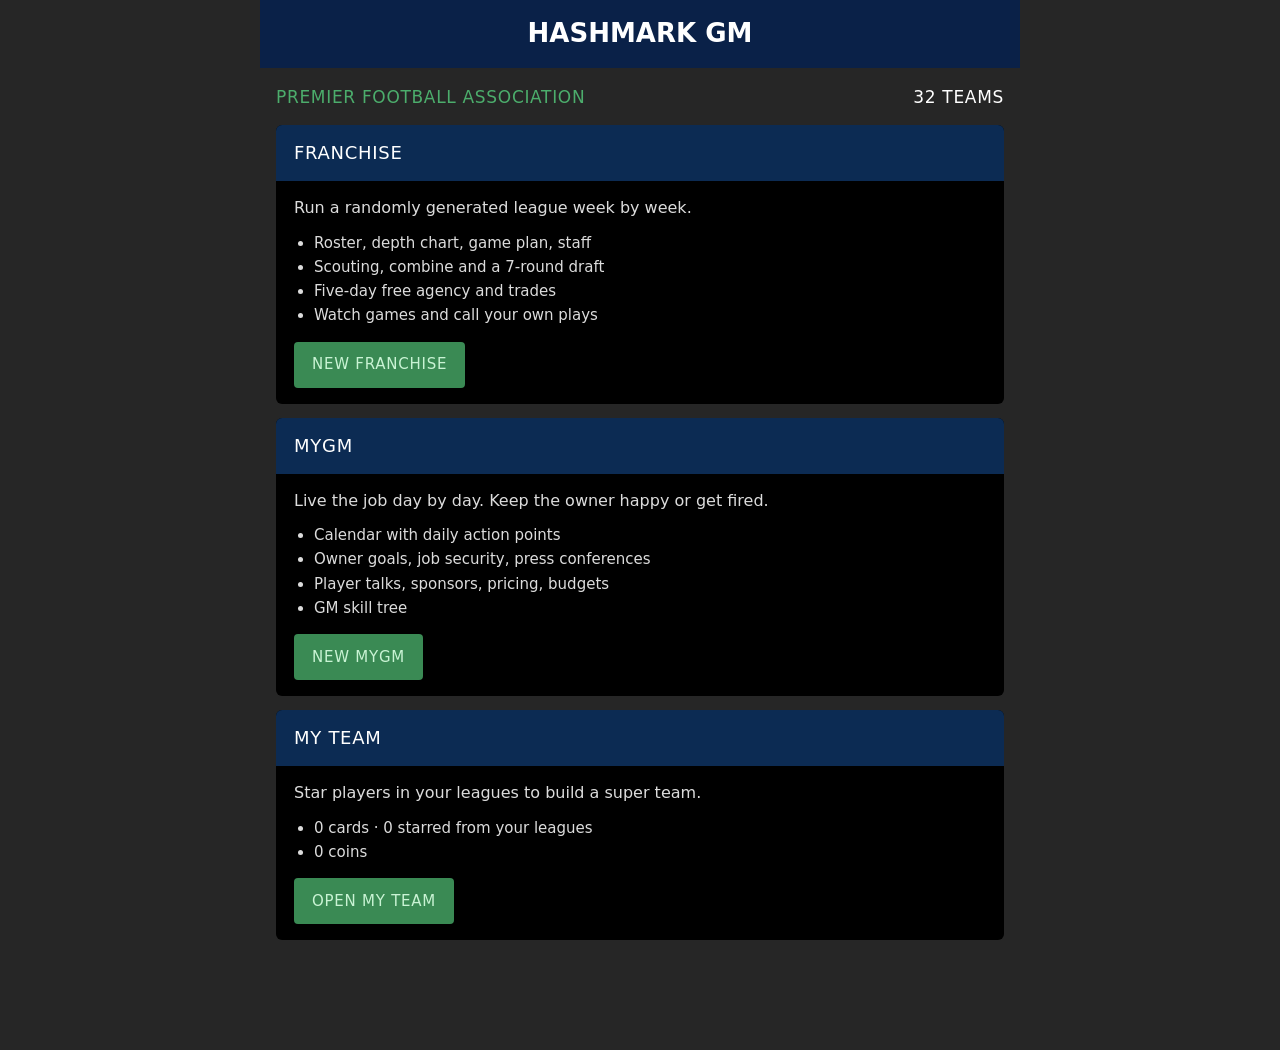
<file: minigames/pro.html>
<!doctype html><html><head><meta charset=utf8><meta name=viewport content="width=device-width,initial-scale=1,viewport-fit=cover"><style>:root{color-scheme:light;box-sizing:border-box;padding-top:env(safe-area-inset-top,0px);padding-bottom:env(safe-area-inset-bottom,0px)}html{scroll-padding-top:env(safe-area-inset-top,0px)}body{margin:0;padding:0;font:14px -apple-system,BlinkMacSystemFont,sans-serif;background:#fff;color:#000}img{max-width:100%}[hidden]:not([hidden=until-found i]){display:none!important}</style></head><body>
<title>Hashmark GM</title>
<meta name="claude:viewport-fit-sides" content="cover">
<style>
/* Mobile GM template: navy top bar, grey page, black panels with navy headers, green action bar, bottom tab bar. One dark look by design. */
:root{
  --page:#262626;--deep:#1b1b1b;--panel:#000;--navy:#0c2b53;--navy2:#0a2148;--th:#3b3b3b;--row:#2b2b2b;--row2:#222;--line:#3a3a3a;
  --ink:#fff;--soft:#dcdcdc;--dim:#a8a8a8;--mute:#727272;
  --green:#3a8a54;--green-ink:#c9f3d4;--ring-g:#4cad6c;--ring-y:#d4a31b;--ring-r:#b2262f;--star:#f4b400;--blue:#4a8fe0;
  --font:'Jost','Futura','Century Gothic','Avenir Next',system-ui,sans-serif;
  color-scheme:dark}
*{box-sizing:border-box}
html,body{height:100%}
body{background:var(--page);color:var(--ink);font:16px/1.35 var(--font);-webkit-tap-highlight-color:transparent}
body::before{content:"";position:fixed;inset:0 0 auto;height:env(safe-area-inset-top,0px);background:var(--navy2);z-index:40}
button,input,select,textarea{font:inherit;color:inherit}
button{cursor:pointer;background:none;border:0;padding:0}
button:focus-visible,input:focus-visible,select:focus-visible{outline:2px solid var(--ring-g);outline-offset:2px}
td,th,.num{font-variant-numeric:tabular-nums}
.app{max-width:760px;margin:0 auto;min-height:100%;position:relative;padding-bottom:calc(96px + env(safe-area-inset-bottom,0px))}
.gut{padding-left:max(16px,env(safe-area-inset-left,0px));padding-right:max(16px,env(safe-area-inset-right,0px))}
.up{text-transform:uppercase;letter-spacing:.03em}
.dim{color:var(--dim)}.mute{color:var(--mute)}.sm{font-size:14px}.xs{font-size:12.5px}
.g{color:var(--ring-g)}.r{color:#e0525a}.y{color:var(--ring-y)}
/* top bar */
.top{position:sticky;top:env(safe-area-inset-top,0px);z-index:30;background:var(--navy2);height:clamp(56px,14vw,68px);display:grid;grid-template-columns:52px minmax(0,1fr) 52px;align-items:center;padding-left:max(14px,env(safe-area-inset-left,0px));padding-right:max(14px,env(safe-area-inset-right,0px))}
.top h1{margin:0;text-align:center;font-weight:600;font-size:clamp(20px,5.2vw,26px);white-space:nowrap;overflow:hidden;text-overflow:ellipsis}
.burger{width:44px;height:44px;display:grid;align-content:center;gap:7px}
.burger i{display:block;height:3px;border-radius:2px;background:#fff;width:34px}
.tback{width:44px;height:44px;display:grid;place-items:center;font-size:30px;line-height:1}
.tright{justify-self:end}
.status{display:flex;justify-content:space-between;gap:10px;padding-block:18px 16px;font-size:clamp(11.5px,3.05vw,17px);letter-spacing:.04em;text-transform:uppercase;white-space:nowrap}
.status span{overflow:hidden;text-overflow:ellipsis}
.status .ok{color:var(--ring-g)}.status .no{color:#e0525a}
.subtabs{display:flex;gap:4px;overflow-x:auto;scrollbar-width:none;padding-block:0 12px}
.subtabs::-webkit-scrollbar{display:none}
.subtabs button{flex:none;height:38px;padding:0 14px;border-radius:4px;background:var(--row);color:var(--soft);font-size:14px;letter-spacing:.05em;text-transform:uppercase;display:flex;align-items:center;gap:7px}
.subtabs button.on{background:var(--navy);color:#fff}
.dot{width:8px;height:8px;border-radius:50%;background:var(--ring-y);display:inline-block}
/* panels */
.panel{background:var(--panel);border-radius:6px;overflow:hidden;margin-bottom:14px;min-width:0}
.ph{background:var(--navy);min-height:clamp(44px,11vw,56px);display:flex;align-items:center;justify-content:space-between;gap:10px;padding:8px 14px 8px 18px}
.ph h2{margin:0;font-size:clamp(14px,3.7vw,18px);font-weight:500;letter-spacing:.04em;text-transform:uppercase;line-height:1.2}
.sq{width:clamp(28px,7vw,36px);height:clamp(28px,7vw,36px);border-radius:3px;background:#f2f2f2;color:#111;display:grid;place-items:center;font-size:18px;font-weight:500;flex:none}
.pb{padding:clamp(12px,3.4vw,16px) clamp(12px,3.6vw,18px)}
.pb.tight{padding:0}
.cols{display:grid;grid-template-columns:1fr 1fr;gap:clamp(8px,2.6vw,14px);margin-bottom:14px}
.cols>.panel{margin-bottom:0}
@media(max-width:520px){.cols.st{grid-template-columns:1fr}}
/* tables */
.tw{overflow-x:auto}
.tbl{width:100%;border-collapse:collapse;font-size:clamp(13px,3.4vw,16px)}
.tbl th{background:var(--th);color:var(--soft);font-weight:400;text-transform:uppercase;letter-spacing:.03em;padding:clamp(10px,2.8vw,16px) clamp(5px,1.6vw,10px);text-align:center;white-space:nowrap}
.tbl th:first-child,.tbl td:first-child{text-align:left;padding-left:18px}
.tbl td{padding:clamp(9px,2.6vw,14px) clamp(5px,1.6vw,10px);text-align:center;white-space:nowrap}
.tbl td.l,.tbl th.l{text-align:left}.tbl td.rt,.tbl th.rt{text-align:right;padding-right:16px}
.tbl tr.me td{font-weight:700}
.tbl tr.click{cursor:pointer}
.tbl.z tbody tr:nth-child(odd) td{background:var(--row2)}.tbl.z tbody tr:nth-child(even) td{background:var(--row)}
.twrap{padding:clamp(10px,3vw,22px) clamp(10px,3vw,22px) clamp(8px,2.4vw,18px)}
.twrap .tbl th:first-child,.twrap .tbl td:first-child{padding-left:24px}
/* rank pills */
.ranks{display:grid;grid-template-columns:1.7fr 1fr 1fr;gap:clamp(6px,2vw,12px);margin-top:4px}
.rk{display:flex;align-items:stretch;height:clamp(44px,12vw,70px);border-radius:5px;overflow:hidden;background:var(--row)}
.rk .d{width:18%;max-width:50px;min-width:12px;background:#6aa77d;display:grid;place-items:end center;padding-bottom:clamp(6px,2vw,16px);font-size:clamp(10px,2.6vw,15px)}
.rk .d.dn{background:#b55a5a}
.rk .n{width:30%;min-width:34px;background:var(--green);display:grid;place-items:center;font-size:clamp(20px,5.5vw,28px)}
.rk .l{flex:1;display:grid;place-items:center;font-size:clamp(11px,3.2vw,21px);letter-spacing:.03em;text-transform:uppercase;padding:0 6px;text-align:center}
/* rings & bars */
.ringrow{display:flex;align-items:flex-end;justify-content:center;gap:4%;padding:clamp(12px,3vw,22px) 0 6px}
.ringrow>div{flex:0 0 27%;display:grid;justify-items:center}.ringrow>div.big{flex-basis:34%}.ringrow svg{width:100%;height:auto}
.ringrow .lb{display:block;text-align:center;font-size:clamp(11px,3vw,18px);letter-spacing:.04em;margin-bottom:6px}
.bars{display:grid;gap:clamp(12px,3.4vw,22px);padding:clamp(14px,4vw,28px) 2px 8px}
.bar{display:grid;grid-template-columns:clamp(20px,5.5vw,34px) 1fr;gap:clamp(10px,3.5vw,22px);align-items:center}.bar svg{width:100%;height:auto}
.bar .t{height:clamp(6px,1.6vw,9px);border-radius:5px;background:#f2f2f2;overflow:hidden}
.bar .t i{display:block;height:100%;border-radius:5px}
.office{display:grid;gap:22px;padding:36px 30px 24px}
.og{display:flex;align-items:center;justify-content:space-between;gap:8px;font-size:clamp(11px,3vw,18px);letter-spacing:.04em;text-transform:uppercase;line-height:1.5}
.ok-c{width:clamp(40px,11vw,78px);height:clamp(40px,11vw,78px);flex:none;border-radius:50%;display:grid;place-items:center}
.srow{display:flex;align-items:center;justify-content:space-between;font-size:clamp(11.5px,3.1vw,19px);gap:6px}
.stars{position:relative;display:inline-block;color:#454545;font-size:clamp(13px,3.9vw,26px);letter-spacing:-1px;white-space:nowrap;line-height:1}
.stars .on{position:absolute;left:0;top:0;overflow:hidden;color:var(--star);white-space:nowrap}

/* go bar */
.gobar{display:flex;align-items:center;justify-content:space-between;gap:12px;width:100%;min-height:clamp(84px,24vw,118px);padding:14px 26px 14px 36px;background:var(--green);color:var(--green-ink);border-radius:4px;text-align:left;margin:4px 0}
.gobar .t{font-size:clamp(18px,4.6vw,24px);letter-spacing:.05em;text-transform:uppercase}
.gobar .o{text-align:center;font-size:clamp(20px,5vw,30px);line-height:1.2;color:var(--green-ink)}
.gobar .o small{display:block;font-size:clamp(15px,4vw,20px);letter-spacing:.1em}
.gobar .ar{width:82px;height:82px;border-radius:50%;background:#fff;display:grid;place-items:center;flex:none}
@media(max-width:420px){.gobar{padding:12px 14px 12px 18px;min-height:100px}.gobar .ar{width:62px;height:62px}}
/* bottom nav */
.bnav{position:fixed;left:0;right:0;bottom:0;z-index:30;max-width:760px;margin:0 auto;background:#2c2c2c;display:grid;grid-template-columns:repeat(5,1fr);align-items:center;padding:8px max(6px,env(safe-area-inset-right,0px)) calc(10px + env(safe-area-inset-bottom,0px)) max(6px,env(safe-area-inset-left,0px));border-top:1px solid #111}
.bnav button{display:flex;flex-direction:column;align-items:center;gap:3px;color:#b9b9b9;font-size:clamp(12.5px,3.4vw,16px);padding:4px 0}
.bnav button.on{color:#fff}
.bnav svg{width:clamp(34px,9vw,44px);height:clamp(30px,8vw,40px)}
.bnav .play span{width:clamp(58px,15vw,74px);height:clamp(58px,15vw,74px);border-radius:50%;border:4px solid var(--ring-g);display:grid;place-items:center}
/* buttons */
.btn{display:inline-flex;align-items:center;justify-content:center;gap:8px;min-height:46px;padding:0 18px;border-radius:4px;background:#3a3a3a;color:#fff;font-size:15px;letter-spacing:.05em;text-transform:uppercase;white-space:nowrap}
.btn.go{background:var(--green);color:var(--green-ink)}
.btn.blue{background:var(--navy);color:#fff}
.btn.red{background:#5a1d21;color:#ffc9cc}
.btn.wide{width:100%;min-height:62px;font-size:20px}
.btn.s{min-height:36px;padding:0 12px;font-size:13px}
.btn:disabled{opacity:.38;cursor:not-allowed}
.acts{display:flex;gap:8px;flex-wrap:wrap}
.seg{display:flex;flex-wrap:wrap;gap:4px}
.seg button{height:38px;padding:0 12px;border-radius:4px;background:var(--row);color:var(--soft);font-size:13.5px;letter-spacing:.04em;text-transform:uppercase}
.seg button.on{background:var(--green);color:var(--green-ink)}
.chips{display:flex;gap:4px;flex-wrap:wrap}
.chips button{height:34px;min-width:44px;padding:0 10px;border-radius:4px;background:var(--row);color:var(--soft);font-size:14px}
.chips button.on{background:var(--navy);color:#fff}
/* player rows */
.plist{display:grid}
.prow{display:grid;grid-template-columns:50px 56px minmax(0,1fr) auto 66px 18px;align-items:center;gap:10px;padding:8px 14px 8px 10px;background:var(--row);text-align:left;width:100%;cursor:pointer;min-height:clamp(84px,22vw,104px)}
.plist>.prow:nth-child(even){background:var(--row2)}
.prow .pp{text-align:center;font-size:clamp(13.5px,3.6vw,17px);line-height:1.6}
.prow .nm{font-size:clamp(16px,4.2vw,21px);white-space:nowrap;overflow:hidden;text-overflow:ellipsis}
.prow .ar2{font-size:clamp(14px,3.6vw,18px);color:var(--soft);margin-top:4px;white-space:nowrap;overflow:hidden;text-overflow:ellipsis}
.prow .mid{text-align:center;font-size:clamp(14px,3.6vw,18px);text-transform:uppercase;line-height:1.7;white-space:nowrap}
.tag{display:inline-block;font-size:11px;letter-spacing:.06em;padding:1px 6px;border-radius:3px;background:#5a1d21;color:#ffc9cc;margin-left:6px;vertical-align:middle;text-transform:uppercase;line-height:1.5}
.tag.y{background:#4d3d0c;color:#ffe08a}.tag.b{background:#0c2b53;color:#cfe2ff}.tag.g{background:#1f4d2e;color:var(--green-ink)}
.stb{font-size:20px;color:#666;line-height:1;padding:2px 4px 2px 0;vertical-align:-2px}.stb.on{color:var(--star)}
.arrows{display:grid;gap:3px;justify-items:center;align-self:center}
.arrows i{width:0;height:0;border-left:7px solid transparent;border-right:7px solid transparent;border-bottom:11px solid var(--ring-g)}
.arrows.y i{border-bottom-color:var(--ring-y)}
.ringwrap{position:relative;justify-self:center}
.delta{position:absolute;top:-6px;right:-22px;font-size:14px;color:var(--ring-g)}
.delta.n{color:#e0525a}
@media(max-width:470px){.prow{grid-template-columns:38px 46px minmax(0,1fr) auto 56px 14px;gap:7px;padding-right:8px;padding-left:6px}.prow .mid{font-size:13px}.prow svg[width="64"]{width:56px;height:56px}}
@media(max-width:370px){.prow{grid-template-columns:36px 42px minmax(0,1fr) 54px 14px}.prow .mid{display:none}}
/* screens (full-page modals) */
#modal:empty{display:none}
.scr{position:fixed;inset:0;z-index:50;background:#000;overflow:auto;-webkit-overflow-scrolling:touch}
.scr-in{max-width:760px;margin:0 auto;min-height:100%;padding-bottom:calc(30px + env(safe-area-inset-bottom,0px))}
.bigt{font-size:clamp(30px,8vw,44px);font-weight:700;text-align:center;text-transform:uppercase;letter-spacing:.01em;margin:0;padding:54px 16px 46px;line-height:1.05}
.foot{padding:28px 0}
.hero{display:flex;gap:16px;align-items:center;padding:20px 0 6px}
.hero h2{margin:0;font-size:28px;font-weight:600;line-height:1.1}
.attr{display:grid;grid-template-columns:minmax(0,1fr) 46px;gap:6px 12px;align-items:center;padding:9px 0;border-bottom:1px solid #1c1c1c}
.attr .n{font-size:15px;color:var(--soft)}
.attr .t{grid-column:1/-1;height:8px;border-radius:4px;background:#2a2a2a;overflow:hidden}.attr .t i{display:block;height:100%}
.attr b{text-align:right;font-weight:500}
.kv{display:grid;grid-template-columns:auto 1fr;gap:10px 16px;margin:0}.kv dt{color:var(--dim)}.kv dd{margin:0;text-align:right}
.tabs2{display:flex;overflow-x:auto;border-bottom:1px solid #2a2a2a;margin:8px 0 14px}
.tabs2 button{padding:14px 14px;color:var(--dim);text-transform:uppercase;letter-spacing:.05em;font-size:14px;border-bottom:3px solid transparent;white-space:nowrap}
.tabs2 button.on{color:#fff;border-color:var(--ring-g)}
.fld{display:grid;gap:8px;margin-bottom:16px}
.fld label{font-size:13px;letter-spacing:.06em;text-transform:uppercase;color:var(--dim)}
input[type=text],input[type=number],select,textarea{background:#1c1c1c;border:1px solid #3a3a3a;border-radius:4px;padding:10px 12px;min-height:44px;width:100%}
textarea{min-height:110px;font:12px/1.4 ui-monospace,monospace}
input[type=range]{width:100%;accent-color:var(--ring-g)}
.meter{height:10px;border-radius:5px;background:#2a2a2a;overflow:hidden}.meter i{display:block;height:100%;border-radius:5px}
.msg{background:var(--row);border-radius:4px;padding:14px 16px;display:grid;gap:8px}
.msg+.msg{margin-top:8px}
.msg h3{margin:0;font-size:17px;font-weight:600}
.msg p{margin:0;color:var(--soft);font-size:15px}
.news .it{display:grid;grid-template-columns:70px 1fr;gap:12px;padding:14px 18px;background:var(--row);text-align:left;width:100%}
.news .it:nth-child(even){background:var(--row2)}
.news .it .m{color:var(--mute);font-size:13px;text-transform:uppercase}
.tile{background:var(--row);border-radius:4px;padding:12px 14px;min-width:0}
.tile .v{font-size:clamp(18px,5vw,26px);font-weight:600;margin-top:2px;white-space:nowrap;overflow:hidden;text-overflow:ellipsis}
.tiles{display:grid;grid-template-columns:repeat(auto-fit,minmax(110px,1fr));gap:8px}
.lab{font-size:12.5px;letter-spacing:.08em;text-transform:uppercase;color:var(--dim)}
/* drawer */
.drawer{position:fixed;inset:0;z-index:45;background:rgba(0,0,0,.6)}
.drawer nav{position:absolute;top:0;bottom:0;left:0;width:min(330px,86vw);background:#111;padding:calc(env(safe-area-inset-top,0px) + 20px) 0 20px;overflow:auto;display:flex;flex-direction:column}
.drawer nav .hd{padding:0 22px 18px;border-bottom:1px solid #222;margin-bottom:8px;display:flex;gap:12px;align-items:center}
.drawer nav button{text-align:left;padding:15px 22px;font-size:17px;letter-spacing:.05em;text-transform:uppercase;color:var(--soft)}
.drawer nav button:hover{background:#1c1c1c}
/* toasts */
#toasts{position:fixed;z-index:80;left:0;right:0;bottom:calc(112px + env(safe-area-inset-bottom,0px));display:flex;flex-direction:column;align-items:center;gap:6px;pointer-events:none;padding:0 16px}
.toast{background:#f2f2f2;color:#111;padding:11px 16px;border-radius:4px;font-size:15px;max-width:520px;box-shadow:0 8px 24px rgba(0,0,0,.5)}
.toast.bad{background:#5a1d21;color:#ffd7d9}.toast.gold{background:var(--ring-y);color:#1a1300}.toast.good{background:var(--green);color:var(--green-ink)}
/* home */
.mode{background:#000;border-radius:6px;overflow:hidden;margin-bottom:14px}
.mode .pb p{margin:0 0 14px;color:var(--soft)}
.mode ul{margin:0 0 16px;padding-left:20px;color:var(--soft);display:grid;gap:4px;font-size:15px}
.saverow{display:flex;align-items:center;gap:12px;background:var(--row);border-radius:4px;padding:12px;margin-bottom:12px}
.trow{display:grid;grid-template-columns:48px minmax(0,1fr) 70px;gap:12px;align-items:center;padding:10px 14px;background:var(--row);width:100%;text-align:left}
.trow:nth-child(even){background:var(--row2)}
.trow.on{outline:2px solid var(--ring-g);outline-offset:-2px}
/* My Team cards */
.cards{display:grid;gap:10px;grid-template-columns:repeat(auto-fill,minmax(150px,1fr))}
.pc{position:relative;background:var(--row);border-radius:6px;padding:12px 10px;text-align:center;display:grid;justify-items:center;gap:4px;border-top:4px solid var(--rc,#666);width:100%;min-width:0}
.pc .pn{font-size:16px;white-space:nowrap;overflow:hidden;text-overflow:ellipsis;max-width:100%}
.pc .pa{font-size:13px;color:var(--dim);white-space:nowrap;overflow:hidden;text-overflow:ellipsis;max-width:100%}
.pc .fs{position:absolute;top:6px;right:8px;color:var(--star);font-size:18px}
.pc .lv{display:flex;gap:3px}.pc .lv i{width:12px;height:3px;background:#444;border-radius:2px}.pc .lv i.on{background:var(--star)}
.pc.bronze{--rc:#a8683c}.pc.silver{--rc:#aab4bf}.pc.gold{--rc:#d4a31b}.pc.elite{--rc:#7d5cff}.pc.legend{--rc:#ff4f86}
.pc.empty{min-height:200px;place-items:center;color:var(--mute);border:1px dashed #444}
.slotl{font-size:12px;letter-spacing:.08em;color:var(--dim);margin-bottom:4px;text-transform:uppercase}
.reveal{animation:pop .45s cubic-bezier(.2,1.4,.4,1)}@keyframes pop{from{transform:scale(.6);opacity:0}}
.ladder{display:grid;grid-template-columns:repeat(auto-fill,minmax(48px,1fr));gap:5px}
.ladder span{height:42px;border-radius:4px;display:grid;place-items:center;background:var(--row);color:var(--mute);font-size:16px}
.ladder span.done{background:#1f4d2e;color:var(--green-ink)}.ladder span.cur{background:var(--green);color:#fff}
.days{display:grid;grid-template-columns:repeat(7,minmax(0,1fr));gap:4px}
.days div{background:var(--row);border-radius:4px;padding:8px 2px;text-align:center;font-size:14px;text-transform:uppercase}
.days div.on{background:var(--green);color:var(--green-ink)}.days div.past{opacity:.4}
.ap{display:flex;gap:6px}.ap i{width:18px;height:18px;border-radius:50%;border:2px solid var(--ring-g)}.ap i.on{background:var(--ring-g)}
.empty{padding:26px 18px;color:var(--dim);text-align:center}
a{color:var(--ring-g)}
@media(prefers-reduced-motion:reduce){.reveal{animation:none}}

/* ===== template screens ===== */
.toplink{justify-self:end;font-size:clamp(14px,3.8vw,18px);color:#fff;padding:8px 2px;letter-spacing:.02em}
.utabs{display:flex;overflow-x:auto;scrollbar-width:none;margin:0 calc(-1*max(16px,env(safe-area-inset-left,0px))) 14px;padding:0 max(10px,env(safe-area-inset-left,0px));border-bottom:1px solid #3a3a3a}
.utabs::-webkit-scrollbar{display:none}
.utabs button{flex:none;padding:14px clamp(10px,3vw,16px) 12px;font-size:clamp(13px,3.5vw,16px);letter-spacing:.05em;text-transform:uppercase;color:#bdbdbd;border-bottom:3px solid transparent;display:flex;align-items:center;gap:6px;white-space:nowrap}
.utabs button.on{color:#fff;border-bottom-color:#fff}
.pills{display:inline-flex;background:#3a3a3a;border-radius:999px;padding:3px;gap:2px;max-width:100%;overflow-x:auto;scrollbar-width:none}
.pills::-webkit-scrollbar{display:none}
.pills button{flex:none;height:clamp(32px,8.6vw,38px);padding:0 clamp(10px,3.4vw,18px);border-radius:999px;font-size:clamp(12.5px,3.4vw,15px);color:#d4d4d4;white-space:nowrap}
.pills button.on{background:var(--green);color:#fff}
.pillrow{display:flex;justify-content:center;margin:2px 0 14px}
/* team header */
.thead{display:grid;grid-template-columns:repeat(4,minmax(0,1fr));gap:clamp(4px,2vw,12px);align-items:start;padding:clamp(12px,3.4vw,20px) 0 4px;text-align:center}
.thead>div{display:grid;justify-items:center;gap:6px;min-width:0}
.thead svg{width:min(100%,86px);height:auto}
.thead .rg span,.tc .rec{font-size:clamp(11.5px,3.1vw,15px);color:#dcdcdc;white-space:nowrap;overflow:hidden;text-overflow:ellipsis;max-width:100%}
.circ{width:clamp(56px,16vw,80px);aspect-ratio:1;border-radius:50%;background:var(--navy);display:grid;place-items:center;border:2px solid #23467a}
.circ svg{width:62%;height:auto}
.rbar{display:flex;justify-content:space-between;align-items:center;gap:10px;margin:0 0 12px}
.rbar>span{font-size:clamp(14px,3.8vw,18px);letter-spacing:.05em;white-space:nowrap}
.gh{background:var(--th);color:#e6e6e6;padding:10px 16px;font-size:clamp(13px,3.4vw,15px);letter-spacing:.05em;display:flex;justify-content:space-between}
.gh span{color:var(--dim)}
.twobtn{display:grid;grid-template-columns:1fr 1fr;gap:10px;margin:4px 0 14px}
.twobtn .btn.wide{font-size:clamp(14px,4vw,18px);min-height:clamp(52px,14vw,64px);white-space:normal;text-align:center;line-height:1.15}
.btn.teal{background:#1f7a80;color:#d6fbff}
.tmi{display:inline-flex;align-items:center;gap:8px;white-space:nowrap}
.dblk{background:#000;border-radius:6px;overflow:hidden;margin-bottom:14px}
.dh{background:var(--navy);padding:13px 18px;font-size:clamp(14px,3.7vw,17px);letter-spacing:.05em;text-transform:uppercase}
.tbl tr.cut td{border-bottom:2px solid var(--ring-g)}
.tbl th button{color:inherit;text-transform:inherit;letter-spacing:inherit}.tbl th button.g{color:var(--ring-g)}
.prk{display:grid;grid-template-columns:34px 38px 40px minmax(0,1fr) 56px;gap:10px;align-items:center;padding:10px 14px;background:var(--row)}
.plist>.prk:nth-child(even){background:var(--row2)}
.prk .n{font-size:22px;text-align:center}.prk .mv{font-size:12.5px;text-align:center}.prk .tn{white-space:nowrap;overflow:hidden;text-overflow:ellipsis}
.prk.me .tn{font-weight:700}
/* front office */
.fohead{display:grid;grid-template-columns:auto minmax(0,1fr) auto;gap:clamp(10px,3vw,18px);align-items:center;padding:clamp(12px,3.4vw,20px) 0 4px}
.fohead .tc{display:grid;justify-items:center;gap:6px}.fohead .rec{font-size:14px;color:#dcdcdc}
.fohead .fr{display:grid;gap:10px}.fohead .fr div{display:flex;flex-direction:column}
.fohead .fr span{font-size:clamp(11px,3vw,14px);letter-spacing:.06em;text-transform:uppercase;color:var(--dim)}
.fohead .fr b{font-size:clamp(18px,5vw,24px);font-weight:500}
.tro{display:grid;justify-items:center;gap:2px;padding:6px}.tro b{font-weight:500;font-size:18px}
.fo3{display:grid;grid-template-columns:repeat(3,minmax(0,1fr));gap:8px;margin-bottom:12px}
.fo3>div{background:#000;border-radius:6px;padding:14px 8px;display:grid;justify-items:center;gap:4px;text-align:center;color:#e8e8e8;min-width:0}
.fo3 b{font-size:clamp(14px,4vw,19px);font-weight:600;text-transform:uppercase;white-space:nowrap;overflow:hidden;text-overflow:ellipsis;max-width:100%}
.fo3 span{font-size:clamp(11px,3vw,13px);color:var(--dim);text-transform:uppercase;letter-spacing:.04em;overflow:hidden;max-width:100%;display:-webkit-box;-webkit-line-clamp:2;-webkit-box-orient:vertical}
.jsbar{border-radius:5px;padding:14px;text-align:center;font-size:clamp(15px,4vw,19px);letter-spacing:.06em;text-transform:uppercase;margin-bottom:14px;background:var(--green);color:#fff}
.jsbar.y{background:#9a7612}.jsbar.r{background:#8d1f27}
.vc{display:flex;justify-content:space-between;gap:10px;font-size:clamp(13px,3.5vw,16px);letter-spacing:.04em;text-transform:uppercase;color:#dcdcdc;padding-bottom:12px;margin-bottom:12px;border-bottom:1px solid #222}
.panel .srow+.srow{margin-top:10px}
.srow.xs{font-size:12.5px;gap:8px;justify-content:flex-start}.srow.xs .stars{font-size:15px}
.stf{display:flex;gap:14px;align-items:center;margin-bottom:14px}.stf .nm{font-size:19px}
.trow.hire{grid-template-columns:52px minmax(0,1fr) auto}
/* menu */
.orow{display:flex;justify-content:space-between;align-items:center;gap:12px;padding:12px 0;border-bottom:1px solid #1e1e1e;flex-wrap:wrap}
.orow:last-child{border-bottom:0}
.ol{font-size:clamp(14px,3.8vw,17px);min-width:0}.ol small{display:block;font-size:12px;color:var(--dim);margin-top:2px}
.search{display:flex;align-items:center;gap:10px;background:#3a3a3a;border-radius:999px;padding:0 16px;margin:0 0 14px;color:#cfcfcf}
.search input{flex:1;background:none;border:0;min-height:44px;padding:0;outline:none}
.search:focus-within{outline:2px solid var(--ring-g)}
/* mail */
.mtools{display:flex;justify-content:space-between;align-items:center;font-size:13px;color:var(--dim);margin:-4px 2px 8px;text-transform:uppercase;letter-spacing:.05em}
.mtools button{color:var(--ring-g);text-transform:uppercase;letter-spacing:.05em;font-size:13px;padding:6px 0}
.mrow{display:grid;grid-template-columns:62px minmax(0,1fr);gap:12px;align-items:center;padding:12px 14px;background:var(--row);text-align:left;width:100%}
.plist>.mrow:nth-child(even){background:var(--row2)}
.mav{display:grid;justify-items:center;gap:4px}.mav span{font-size:12px;color:var(--dim);text-transform:uppercase}
.mtx{min-width:0}.mtx .from{font-size:13px;color:#cfcfcf;white-space:nowrap;overflow:hidden;text-overflow:ellipsis}
.mtx .subj{font-size:clamp(15.5px,4.2vw,18px);margin:2px 0;white-space:nowrap;overflow:hidden;text-overflow:ellipsis}
.mtx .prev{font-size:13.5px;color:var(--dim);display:-webkit-box;-webkit-line-clamp:2;-webkit-box-orient:vertical;overflow:hidden}
.mrow.un .subj{font-weight:600}.mrow.un .from::before{content:"";display:inline-block;width:8px;height:8px;border-radius:50%;background:var(--ring-g);margin-right:6px;vertical-align:1px}
.mcirc{border-radius:50%;background:var(--navy);display:grid;place-items:center;font-weight:700;font-size:13px;color:#fff;flex:none;letter-spacing:.02em}
.mhead{display:flex;gap:14px;align-items:center;padding:22px 0 8px}.mhead .from{font-size:19px}
.msubj{font-size:clamp(22px,6vw,28px);font-weight:600;margin:10px 0 14px;line-height:1.15}
.mbody p{margin:0 0 14px;color:#e2e2e2;font-size:16.5px;line-height:1.5}
.post{display:grid;grid-template-columns:50px minmax(0,1fr);gap:12px;padding:14px;background:var(--row);text-align:left;width:100%}
.plist>.post:nth-child(even){background:var(--row2)}
.ph3{font-size:14px;margin-bottom:3px;white-space:nowrap;overflow:hidden;text-overflow:ellipsis}
.pst{display:flex;gap:22px;font-size:13px;color:var(--dim);margin-top:8px}
.bnav button{position:relative}
.nb{position:absolute;top:0;left:calc(50% + 10px);min-width:20px;height:20px;border-radius:10px;background:#c8323c;color:#fff;font-size:11.5px;font-style:normal;display:grid;place-items:center;padding:0 5px}
/* next game */
.ng{padding-top:8px}
.ngt{text-align:center;font-size:clamp(14px,3.8vw,17px);letter-spacing:.12em;text-transform:uppercase;color:#cfcfcf;margin-top:14px}
.ngvs{text-align:center;font-size:clamp(38px,11vw,54px);font-weight:700;line-height:1.1;margin:2px 0 10px}
.ngc{display:grid;grid-template-columns:auto minmax(0,1fr) auto;gap:14px;align-items:center;background:#000;border-radius:6px;padding:14px 16px;margin-bottom:14px}
.ngc .ab{font-size:clamp(26px,7vw,34px);font-weight:700;line-height:1}.ngc .nm2{white-space:nowrap;overflow:hidden;text-overflow:ellipsis}
.ngb{background:#000;border-radius:6px;overflow:hidden;margin-bottom:14px}
.ngin{display:grid;grid-template-columns:auto minmax(0,1fr);gap:16px;align-items:center;padding:14px 16px}
.sch{display:grid;justify-items:center;gap:6px;text-align:center;min-width:86px}.sch .lab{color:#fff;font-size:14px}
.ptw{display:grid;gap:8px;min-width:0}.ptwb{display:flex;gap:12px;align-items:center;text-align:left;min-width:0}.ptwb .nm{font-size:18px;white-space:nowrap;overflow:hidden;text-overflow:ellipsis}
/* live game */
#live:empty{display:none}
.live{position:fixed;inset:0;z-index:60;background:#000;display:flex;flex-direction:column}
.live-in{max-width:760px;width:100%;margin:0 auto;display:flex;flex-direction:column;flex:1;min-height:0;padding-bottom:env(safe-area-inset-bottom,0px)}
.bc{position:relative;flex:none;aspect-ratio:2/1;max-height:38vh;min-height:150px;overflow:hidden;background:#05070c;padding-top:env(safe-area-inset-top,0px)}
.stad{position:absolute;inset:0;width:100%;height:100%;display:block}
.sbx{position:absolute;top:calc(env(safe-area-inset-top,0px) + 8px);left:max(10px,env(safe-area-inset-left,0px));width:clamp(160px,46%,250px);border-radius:4px;overflow:hidden;box-shadow:0 4px 18px rgba(0,0,0,.55);font-size:clamp(14px,3.8vw,18px)}
.sr{display:grid;grid-template-columns:minmax(0,1fr) auto;align-items:center;background:var(--c);color:var(--t);height:clamp(28px,7.6vw,36px);padding:0 0 0 10px;position:relative}
.sr .ab{font-weight:700;letter-spacing:.04em;color:#fff;text-shadow:0 1px 2px rgba(0,0,0,.5)}
.sr b{background:#101826;color:#fff;height:100%;min-width:clamp(38px,11vw,50px);display:grid;place-items:center;font-size:1.15em}
.pz{position:absolute;right:calc(clamp(38px,11vw,50px) + 8px);top:50%;width:9px;height:9px;margin-top:-4.5px;border-radius:50%;background:#fff;box-shadow:0 0 0 2px rgba(0,0,0,.55)}
.sq2{position:relative;background:#4a4a4a;color:#fff;font-size:.78em;letter-spacing:.06em;padding:5px 10px 7px;text-transform:uppercase}
.sq2 i{position:absolute;left:0;bottom:0;height:3px;background:#f4d03f}
.lvinfo{position:absolute;top:calc(env(safe-area-inset-top,0px) + 10px);right:max(10px,env(safe-area-inset-right,0px));text-align:right;font-size:11.5px;letter-spacing:.06em;text-transform:uppercase;color:#cfd8e6;text-shadow:0 1px 3px #000}
.ddbar{flex:none;background:var(--navy);display:flex;align-items:center;gap:clamp(10px,3vw,18px);padding:8px max(14px,env(safe-area-inset-left,0px));font-size:clamp(14px,3.8vw,17px);letter-spacing:.04em;justify-content:space-between}
.downs{display:flex;background:#06162d;border-radius:999px;padding:3px;gap:2px}
.downs i{font-style:normal;width:clamp(26px,7vw,32px);height:clamp(26px,7vw,32px);border-radius:50%;display:grid;place-items:center;color:#8fa3c2;font-size:.9em}
.downs i.on{background:#fff;color:var(--navy);font-weight:700}
.ddbar .dist{font-size:1.15em;font-weight:600;margin-right:auto}.ddbar .bo{white-space:nowrap}
.mom{flex:none;height:4px;background:#1a1a1a;position:relative;overflow:hidden}.mom i{position:absolute;top:0;bottom:0}
.lbody{flex:1;overflow:auto;padding:10px max(10px,env(safe-area-inset-left,0px));background:#1b1b1b;-webkit-overflow-scrolling:touch}
.lbody .panel{margin-bottom:10px}
.pcd{background:#2b2b2b;border-radius:6px;overflow:hidden;margin-bottom:8px;border-left:4px solid transparent}
.pcd.sc{border-left-color:var(--ring-g)}.pcd.to{border-left-color:#d4434d}
.pch{display:grid;grid-template-columns:auto minmax(0,1fr) auto;gap:10px;background:#3b3b3b;padding:6px 12px;font-size:12.5px;letter-spacing:.04em;text-transform:uppercase;color:#d6d6d6}
.pch span:nth-child(2){text-align:center;white-space:nowrap;overflow:hidden;text-overflow:ellipsis}
.pcb{display:grid;grid-template-columns:70px minmax(0,1fr) auto;gap:10px;align-items:center;padding:10px 12px}
.who{display:grid;justify-items:center;gap:3px;text-align:center}.who span{font-size:11.5px;color:#cfcfcf;max-width:70px;white-space:nowrap;overflow:hidden;text-overflow:ellipsis}
.ds p{margin:0;font-size:clamp(14px,3.7vw,16px);line-height:1.3}.stl{font-size:12.5px;color:var(--dim);margin-top:5px;letter-spacing:.03em}
.ty{display:grid;justify-items:end;gap:3px;text-align:right}.ty b{font-weight:600;font-size:13.5px;text-transform:uppercase;letter-spacing:.03em;white-space:nowrap}.ty span{font-size:13px;color:#cfcfcf;white-space:nowrap}
.pcd.sc .ty span{color:var(--ring-g)}
.lsep{text-align:center;font-size:12.5px;letter-spacing:.08em;text-transform:uppercase;color:var(--dim);padding:8px 0 10px}.lsep.r{color:#ff8a90}
.calls2{flex:none;background:#111;padding:8px max(12px,env(safe-area-inset-left,0px));display:grid;gap:6px;border-top:1px solid #222}
.calls{display:grid;grid-template-columns:repeat(auto-fit,minmax(104px,1fr));gap:6px}
.lctl{flex:none;background:#0f0f0f;display:flex;justify-content:space-between;align-items:center;gap:10px;padding:8px max(12px,env(safe-area-inset-left,0px));border-top:1px solid #222;flex-wrap:wrap}
.lctl>.btn.wide{flex:1 1 100%}
.tp{display:flex;align-items:center;gap:8px}
.tb{width:46px;height:46px;display:grid;place-items:center;color:#e6e6e6;border-radius:50%}.tb:disabled{opacity:.3}
.tb.pp{width:54px;height:54px;background:#c8323c;color:#fff}
.spd{font-size:13px;color:var(--dim);min-width:34px}
.lact{flex:none;display:flex;gap:6px;flex-wrap:wrap;background:#0f0f0f;padding:0 max(12px,env(safe-area-inset-left,0px)) 10px}
.lact .btn{flex:1}
/* play-by-play rows in the box score */
.pl{display:grid;grid-template-columns:84px 1fr;gap:12px;padding:12px 16px;background:var(--row);font-size:15.5px}
.pl:nth-child(even){background:var(--row2)}
.pl .m{color:var(--mute);font-size:12.5px;text-transform:uppercase;line-height:1.35}
.pl.sc{color:var(--ring-g);font-weight:600}.pl.to{color:#ff7a80}
.attr .t{position:relative;overflow:visible}.attr .t i{border-radius:4px}
.pmx{position:absolute;top:-3px;bottom:-3px;width:2px;background:#fff;opacity:.85;border-radius:1px}
@media(max-width:420px){.pcb{grid-template-columns:56px minmax(0,1fr) auto}.who svg{width:42px;height:42px}.ngin{grid-template-columns:1fr}.sch{grid-template-columns:auto auto;align-items:center;justify-content:start;gap:14px}.lvinfo{display:none}}
</style>
<div id="root"></div><div id="modal"></div><div id="live"></div><div id="toasts" aria-live="polite"></div>
<script>
(()=>{"use strict";
/* ===== static data: names, cities, mascots ===== */
const FIRST=['Marcus','Jalen','Tyrell','Cody','Dante','Ezra','Malik','Brody','Isaiah','Trevon','Caleb','Darius','Keon','Logan','Andre','Xavier','Jaylen','Owen','Rashad','Wyatt','Desmond','Tobias','Kendrick','Colt','Amari','Elijah','Jace','Quentin','Roman','DeShawn','Nolan','Terrance','Mason','Kofi','Luca','Bryce','Javon','Grant','Micah','Tavion','Hunter','Zion','Reggie','Silas','Cam','Emeka','Devin','Ty','Jordan','Brandon','Lamar','Austin','Chase','Kieran','Damon','Myles','Trey','Kade','Omar','Felix','Jamal','Spencer','Bo','Cyrus','Nate','Ronan','Aaron','Tariq','Garrett','Jonah','Khalil','Easton','Sterling','Mateo','Dorian','Reid','Isaac','Beau','Corey','Marquise','Teddy','Vince','Hollis','Deion','Fletcher','Gideon','Kyree','Landon','Rocco','Shane','Tre','Ulysses','Vaughn','Wes','Yusuf','Zeke','Alonzo','Booker','Cormac','Dax','Eli','Finn','Gus','Hakeem','Ike','Jett','Knox','Levi','Moses','Nash','Otis','Pierce','Quincy','Rhett','Sol','Tate','Uriah','Vic','Ward','Xander','Yancy','Zane','Bryson','Cedric','Duke','Emmett','Frankie','Harlan','Idris','Jarvis','Kenji','Leon','Mikah','Niko','Oakley','Percy','Rafael','Santos','Tomas','Uche','Vernon','Wade','Ahmad','Bennett','Cruz','Dillon'];
const LAST=['Okafor','Vance','Holloway','Brennan','Castillo','Whitaker','Adebayo','Kowalski','Thornton','Mercer','Delgado','Hawkins','Sato','Pruitt','Abernathy','Fontaine','Gallagher','Ibarra','Jefferson','Kincaid','Lockhart','Mbeki','Novak','Ortega','Pemberton','Quarles','Rutherford','Sinclair','Tolliver','Underwood','Valdez','Washburn','Yates','Zamora','Ashby','Bellamy','Crowder','Dunbar','Ellison','Fairchild','Garrison','Hargrove','Ingram','Jessup','Kwame','Langford','Maddox','Nkemelu','Oyelaran','Prescott','Radcliffe','Stroud','Tibbs','Upshaw','Vickers','Whitfield','Yeboah','Ambrose','Bramlett','Carrington','Dawkins','Eastwood','Fitzgerald','Goodwin','Hightower','Irving','Jamison','Kessler','Lombardi','Montague','Nolan','Osei','Pettigrew','Ramsey','Sorensen','Tate','Ulrich','Vasquez','Wilder','Young','Barlow','Calloway','Drummond','Easley','Ferrante','Grimes','Hayward','Iverson','Jennings','Knowles','Lyle','Marsh','Nakamura','Odom','Pacheco','Rios','Stallworth','Townsend','Ugwu','Voss','Winslow','Abara','Blackwood','Coleman','Diallo','Everett','Fowler','Gentry','Holt','Ivory','Jansen','Keller','Larkin','McCrae','Nwosu','Orr','Pryor','Reyes','Sheffield','Talley','Vaughn','Weatherspoon','Zeller','Archer','Beaumont','Coffey','Dempsey','Espinoza','Flood','Gage','Hurd','Igwe','Joyner','Kirby','Lacey','Mosley','Neal','Okoro','Penn','Redmond','Sutter','Trask','Varner','Wakefield','Boone','Cash','Dupree','Foley','Gaines','Hester','Kemp','Ladd','Merritt','Nance','Pope','Rhodes','Shaw','Tubbs','Wynn'];
const COLLEGES=['Northgate State','Pine Ridge','Coastal Tech','Granite U','Red Mesa','Lakeshore A&M','Ironwood','Bayou State','Summit College','Prairie Tech','Old Dominion Hill','Cascade','Silver Valley','Eastbrook','Highland State','Desert Sun','Bluegrass U','Harborview','Twin Rivers','Sagebrush','Magnolia State','Timberline','Copper Canyon','Westfield','Great Plains','Stonebridge','Riverbend','Gulfport Tech','Evergreen State','Hollow Creek','Canyon State','Tidewater','Mountain View','Frontier U','Sycamore','Badlands Tech'];
const CITIES=[
 {n:'Port Ardent',cl:'rain',m:4},{n:'Ironvale',cl:'cold',m:3},{n:'Sunhaven',cl:'warm',m:4},{n:'Redcliff',cl:'mild',m:2},{n:'Mesa Verde',cl:'warm',m:3},
 {n:'Northmoor',cl:'cold',m:2},{n:'Bayport',cl:'mild',m:5},{n:'Kingsbridge',cl:'cold',m:5},{n:'Copperton',cl:'dome',m:3},{n:'Lakehurst',cl:'cold',m:3},
 {n:'Silverton',cl:'mild',m:2},{n:'Gulfshore',cl:'warm',m:3},{n:'Ashford',cl:'rain',m:2},{n:'Granite Falls',cl:'cold',m:1},{n:'New Halcyon',cl:'dome',m:5},
 {n:'Cedar Point',cl:'mild',m:2},{n:'Dunmore',cl:'rain',m:2},{n:'Eastwatch',cl:'cold',m:3},{n:'Fort Calder',cl:'mild',m:3},{n:'Gold Coast',cl:'warm',m:4},
 {n:'Harbor City',cl:'rain',m:4},{n:'Iron Bay',cl:'cold',m:2},{n:'Juniper',cl:'warm',m:1},{n:'Keystone',cl:'mild',m:3},{n:'Lone Pine',cl:'dome',m:2},
 {n:'Marlow',cl:'mild',m:2},{n:'Oak Harbor',cl:'rain',m:2},{n:'Palmetto',cl:'warm',m:3},{n:'Queensport',cl:'mild',m:4},{n:'Riverton',cl:'cold',m:3},
 {n:'Stonehaven',cl:'cold',m:2},{n:'Tidewater',cl:'warm',m:3},{n:'Union City',cl:'dome',m:4},{n:'Valemont',cl:'mild',m:2},{n:'Westbrook',cl:'mild',m:3},
 {n:'Yellow Springs',cl:'warm',m:1},{n:'Brightwater',cl:'mild',m:3},{n:'Crown Heights',cl:'dome',m:5},{n:'Dusk Hollow',cl:'cold',m:1},{n:'Emberly',cl:'warm',m:2},
 {n:'Frostburg',cl:'cold',m:1},{n:'Glass Harbor',cl:'rain',m:3},{n:'Highmark',cl:'dome',m:4},{n:'Saltmarsh',cl:'warm',m:2}];
const MASCOTS=['Gulls','Ironclads','Comets','Stallions','Rattlers','Wolves','Mariners','Monarchs','Miners','Lumberjacks','Thunder','Pelicans','Ravens','Grizzlies','Vipers','Outlaws','Hornets','Titans','Coyotes','Barracudas','Sentinels','Foxes','Bison','Cyclones','Knights','Hammers','Owls','Raptors','Stingrays','Rams','Pioneers','Admirals','Drillers','Phantoms','Blaze','Wardens','Mustangs','Krakens','Hawks','Badgers','Anchors','Rebels','Condors','Panthers','Voyagers','Jackals','Bulldogs','Specters','Cobras','Firebirds','Lynx','Bears','Chargers','Ospreys','Rockets','Spartans','Tempest','Marauders','Steamers','Huskies'];
const COLORS=[['#1d4f91','#f2c14e'],['#9b1c2e','#f4f1ea'],['#0f6b4f','#e8b33a'],['#2b2d42','#ef5b5b'],['#5b2a86','#f2a541'],['#00627a','#ff8c42'],['#7a1f1f','#c9a227'],['#14213d','#fca311'],['#2d6a4f','#d8f3dc'],['#3a0ca3','#4cc9f0'],['#b5179e','#f7f7f7'],['#264653','#e9c46a'],['#c1121f','#003049'],['#023e8a','#90e0ef'],['#6a040f','#ffba08'],['#1b4332','#95d5b2'],['#3d405b','#f2cc8f'],['#0b6e4f','#f0a202'],['#283618','#dda15e'],['#9d0208','#e5e5e5'],['#073b4c','#06d6a0'],['#5f0f40','#fb8b24'],['#22223b','#c9ada7'],['#1a759f','#d9ed92'],['#7b2cbf','#e0aaff'],['#d62828','#fcbf49'],['#003566','#ffc300'],['#8338ec','#ffbe0b'],['#0a9396','#ee9b00'],['#370617','#f48c06'],['#344e41','#a3b18a'],['#1e6091','#f9c74f'],['#ae2012','#e9d8a6'],['#4a4e69','#9a8c98'],['#005f73','#ca6702'],['#212529','#ffd60a']];
const STADIUM_A=['Harbor','Summit','Liberty','Pioneer','Union','Founders','Granite','Lakeside','Meridian','Beacon','Heritage','Ironworks','Cascade','Victory','Gateway','Northstar'];
const STADIUM_B=['Field','Stadium','Park','Coliseum','Bowl'];
const INJ=['Hamstring strain','Ankle sprain','High ankle sprain','Concussion','Knee sprain','Torn ACL','Shoulder separation','Broken hand','Groin strain','Rib contusion','Back spasms','Calf strain','Turf toe','Torn pectoral','Hip pointer','Wrist sprain','Quad strain','Foot fracture'];
/* ===== utils ===== */
const R=Math.random;
const rnd=(a,b)=>a+R()*(b-a);
const ri=(a,b)=>Math.floor(a+R()*(b-a+1));
const pick=a=>a[Math.floor(R()*a.length)];
const clamp=(v,a,b)=>v<a?a:v>b?b:v;
const sum=a=>a.reduce((s,v)=>s+v,0);
const avg=a=>a.length?sum(a)/a.length:0;
function gauss(m=0,s=1){let u=0,v=0;while(!u)u=R();while(!v)v=R();return m+s*Math.sqrt(-2*Math.log(u))*Math.cos(2*Math.PI*v)}
function wpick(items,wf){let t=0;const ws=items.map(x=>{const w=Math.max(0,wf(x));t+=w;return w});if(t<=0)return items[Math.floor(R()*items.length)];let r=R()*t;for(let k=0;k<items.length;k++){r-=ws[k];if(r<=0)return items[k]}return items[items.length-1]}
const shuffle=a=>{for(let i=a.length-1;i>0;i--){const j=Math.floor(R()*(i+1));[a[i],a[j]]=[a[j],a[i]]}return a};
const esc=s=>String(s??'').replace(/[&<>"']/g,c=>({'&':'&amp;','<':'&lt;','>':'&gt;','"':'&quot;',"'":'&#39;'}[c]));
function money(m,dec){if(m==null||isNaN(m))return'—';const a=Math.abs(m),s=m<0?'−$':'$';if(a>=1000)return s+(a/1000).toFixed(2)+'B';if(a>=1)return s+a.toFixed(dec??(a>=100?0:1))+'M';return s+Math.round(a*1000)+'K'}
const dollars=n=>(n<0?'−$':'$')+Math.round(Math.abs(n)).toLocaleString('en-US');
const pct=v=>(v*100).toFixed(0)+'%';
const ord=n=>n+(['th','st','nd','rd'][(n%100-20)%10]||['th','st','nd','rd'][n%100]||'th');
const initials=p=>p.fn[0]+'. '+p.ln;
const fullName=p=>p.fn+' '+p.ln;

/* ===== positions & ratings ===== */
const POS=['QB','RB','WR','TE','OL','DL','LB','CB','S','K','P'];
const POS_NAME={QB:'Quarterback',RB:'Running back',WR:'Wide receiver',TE:'Tight end',OL:'Offensive line',DL:'Defensive line',LB:'Linebacker',CB:'Cornerback',S:'Safety',K:'Kicker',P:'Punter'};
const ROSTER_TGT={QB:3,RB:4,WR:6,TE:3,OL:9,DL:9,LB:7,CB:6,S:4,K:1,P:1};
const STARTERS={QB:1,RB:1,WR:3,TE:1,OL:5,DL:4,LB:3,CB:3,S:2,K:1,P:1};
const ROSTER_MAX=53,ROSTER_MIN=46;
const ATTR=['spd','str','agi','awr','thp','tha','cat','rte','btk','blk','prs','tak','cov','kpw','kac'];
const ATTR_NAME={spd:'Speed',str:'Strength',agi:'Agility',awr:'Awareness',thp:'Throw power',tha:'Throw accuracy',cat:'Catching',rte:'Route running',btk:'Ball carrying',blk:'Blocking',prs:'Pass rush',tak:'Tackling',cov:'Coverage',kpw:'Kick power',kac:'Kick accuracy'};
const W={QB:{tha:.36,thp:.24,awr:.25,agi:.1,spd:.05},RB:{spd:.25,btk:.3,agi:.2,cat:.1,str:.1,awr:.05},WR:{spd:.25,cat:.3,rte:.3,agi:.1,awr:.05},TE:{cat:.3,blk:.25,rte:.15,str:.15,spd:.1,awr:.05},
 OL:{blk:.55,str:.3,awr:.15},DL:{prs:.45,str:.3,tak:.15,spd:.1},LB:{tak:.35,cov:.2,prs:.1,spd:.15,awr:.2},CB:{cov:.45,spd:.3,agi:.15,awr:.1},S:{cov:.35,tak:.25,spd:.2,awr:.2},K:{kpw:.5,kac:.5},P:{kpw:.6,kac:.4}};
const POS_MULT={QB:1.4,RB:.55,WR:1,TE:.7,OL:.82,DL:1,LB:.75,CB:.9,S:.72,K:.25,P:.2};
const DEV=['N','S','SS','X'],DEV_NAME={N:'Normal',S:'Star',SS:'Superstar',X:'X-Factor'};
const JERSEY={QB:[1,19],RB:[20,39],WR:[10,19],TE:[80,89],OL:[60,79],DL:[90,99],LB:[40,59],CB:[20,39],S:[20,49],K:[1,9],P:[1,9]};
function calcOvr(pos,r){const w=W[pos];let s=0;for(const k in w)s+=w[k]*r[k];return clamp(Math.round(s),25,99)}
function genAttrs(pos,target){const r={};const w=W[pos];
  for(const a of ATTR){if(w[a]!=null)r[a]=clamp(Math.round(target+gauss(0,4.5)),25,99);else r[a]=clamp(Math.round(gauss(38,10)),15,70)}
  if(pos==='OL'||pos==='DL'){r.spd=clamp(Math.round(gauss(55,7)),35,80)}
  if(pos==='K'||pos==='P'){r.spd=clamp(Math.round(gauss(50,8)),30,75);r.str=clamp(Math.round(gauss(45,8)),25,70)}
  if(pos==='QB'){r.spd=clamp(Math.round(gauss(64,10)),40,92)}
  return r}
function personaTraits(p){const t=[];const q=p.per;if(q.work>=82)t.push('Gym rat');if(q.work<=22)t.push('Coasts');if(q.ego>=82)t.push('Diva');if(q.loyal>=82)t.push('Loyal');if(q.greed>=82)t.push('Mercenary');if(q.lead>=85)t.push('Captain');if(q.ego<=18&&q.lead>=60)t.push('Team first');if(q.clutch>=85)t.push('Clutch');if(q.clutch<=15)t.push('Shaky');return t}
let NEXT_ID=1;
function newPlayer(pos,target,age,o={}){
  const r=genAttrs(pos,target);const ovr=calcOvr(pos,r);
  const youth=age<=22?11:age<=24?8:age<=26?4:age<=28?1.5:0;
  let pot=clamp(Math.round(ovr+Math.max(0,gauss(youth,4.5))),ovr,99);
  const dv=R();const dev=pot>=88&&dv<.18?'X':pot>=82&&dv<.3?'SS':pot>=74&&dv<.42?'S':'N';
  const jr=JERSEY[pos];
  const p={id:NEXT_ID++,fn:pick(FIRST),ln:pick(LAST),pos,age,tid:o.tid??-1,r,ovr,pot,dev,
    per:{work:ri(5,99),ego:ri(5,99),loyal:ri(5,99),greed:ri(5,99),lead:ri(5,99),clutch:ri(5,99)},
    morale:ri(55,85),pop:clamp(Math.round((ovr-50)*1.2+gauss(0,8)),1,99),rel:50,
    con:null,inj:null,st:{},car:null,aw:[],col:pick(COLLEGES),num:ri(jr[0],jr[1]),
    dr:o.dr||null,yrsPro:Math.max(0,age-22),xp:0,hist:[]};
  return p}
function marketValue(p){const base=Math.pow(Math.max(0,p.ovr-52)/43,2.6)*38*POS_MULT[p.pos];let v=Math.max(.9,base);
  if(p.age>=31)v*=Math.max(.35,1-(p.age-30)*.09);if(p.age<=25&&p.pot-p.ovr>6)v*=1.08;return Math.round(v*20)/20}
function contractAsk(p,mods={}){let sal=marketValue(p);sal*=1+(p.per.greed-50)/250;if(mods.neg)sal*=.92;
  if(p.morale<35)sal*=1.1;sal=Math.max(.9,Math.round(sal*20)/20);
  const yrs=p.age>=32?ri(1,2):p.age>=29?ri(2,3):p.ovr>=80?ri(4,5):ri(2,4);return{sal,yrs}}
function tradeValue(p){if(!p)return 0;const eff=p.ovr+(p.age<=25?Math.max(0,p.pot-p.ovr)*.45:0);let v=Math.pow(Math.max(0,eff-50)/45,2.3)*100;
  const pm={QB:1.45,RB:.7,WR:1,TE:.8,OL:.85,DL:1,LB:.8,CB:.95,S:.8,K:.25,P:.2}[p.pos];v*=pm;
  if(p.age>=30)v*=Math.max(.2,1-(p.age-29)*.14);if(p.age<=23)v*=1.08;
  if(p.con){const surplus=marketValue(p)-p.con.sal;v+=surplus*1.2*Math.min(p.con.yrs,3)}
  if(p.inj&&p.inj.wk>4)v*=.8;return Math.max(0,v)}
function pickValue(pk,L){const rd=pk.rd;let slot=16;if(pk.season===L.season+(L.phase==='draft'||isOffseason(L)?0:1)&&L.draftOrder&&pk.season===L.draftSeason){const k=L.draftOrder.indexOf(pk.orig);if(k>=0)slot=k+1}
  const base=[0,72,26,12,6,4,2.6,1.6][rd]||1;let v=rd===1?base-(slot-1)*1.25:base*(1.15-(slot/32)*.3);
  if(pk.season>L.season+1)v*=.88;return Math.max(.5,v)}
const potGrade=v=>v>=90?'A+':v>=85?'A':v>=80?'B+':v>=75?'B':v>=70?'C+':v>=65?'C':v>=60?'D':'F';
const rarity=o=>o>=94?'legend':o>=88?'elite':o>=80?'gold':o>=70?'silver':'bronze';
/* ===== league generation & queries ===== */
let L=null;
const CONF=['Crown','Frontier'],DIVN=['North','South','East','West'];
const LEAGUE_NAME='Premier Football Association';
const isOffseason=lg=>['awards','resign','fa','draft'].includes(lg.phase);
const P=id=>L.players[id];
const T=tid=>L.teams[tid];
const roster=tid=>Object.values(L.players).filter(p=>p.tid===tid);
const UT=()=>L.teams[L.userTid];
let RC=null,RC_L=null;
function rosterOf(tid){if(!RC||RC_L!==L){RC={};RC_L=L;for(const p of Object.values(L.players)){if(p.tid>=0)(RC[p.tid]||(RC[p.tid]=[])).push(p)}}return RC[tid]||[]}
const dirty=()=>{RC=null};
function setTid(p,tid){p.tid=tid;dirty()}
function abbrFor(city,name,used){const w=city.split(' ');let a=w.length>1?(w[0][0]+w[1][0]+(w[1][1]||'X')):city.slice(0,3);a=a.toUpperCase();let k=0;while(used.has(a)){a=(city.slice(0,2)+name[k%name.length]).toUpperCase();k++}used.add(a);return a}
const STAFF_GRP={coach:['HC','OC','DC'],scout:['SC','S2','S3'],phys:['TR','T2','T3']};
const STAFF_ROLES=[...STAFF_GRP.coach,...STAFF_GRP.scout,...STAFF_GRP.phys];
const roleGrp=r=>STAFF_GRP.coach.includes(r)?'coach':STAFF_GRP.scout.includes(r)?'scout':'phys';
const poolRole=r=>r==='S2'||r==='S3'?'SC':r==='T2'||r==='T3'?'TR':r;
function staffMember(role,o={}){const traits={HC:['Motivator','Developer','Disciplinarian','Players coach','Game manager'],OC:['Air Raid','West Coast','Power Run','Spread'],DC:['4-3','3-4','Nickel'],SC:['Talent eye','Combine junkie','Film grinder'],TR:['Recovery expert','Strength guru','Injury prevention']};
  const pr=poolRole(role),asst=pr!==role;const rat=o.rat??clamp(Math.round(gauss(asst?63:68,10)),38,96);const age=ri(30,66);
  const a=clamp(Math.round(rat+gauss(0,8)),30,99),b=clamp(2*rat-a+ri(-2,2),30,99);
  const sal=Math.round((role==='HC'?3+rat*.09:asst?.25+rat*.016:.6+rat*.03)*10)/10;
  return{id:'s'+(NEXT_ID++),role,name:pick(FIRST)+' '+pick(LAST),age,rat:Math.round((a+b)/2),a,b,trait:pick(traits[pr]),sal,yrs:ri(1,4)}}
const VACANT={name:'Vacant',rat:32,a:32,b:32,trait:'',sal:0,yrs:0,vac:true,age:0};
const stf=(t,r)=>t.staff[r]||VACANT;
function subPos(p){if(p.pos==='OL'){const k=p.id%9;return k===0?'C':k<5?'G':'T'}if(p.pos==='DL')return p.id%9<4?'DT':'DE';return p.pos}
const seasonSh=s=>String(s).slice(2)+'/'+String(s+1).slice(2);
function seasonLbl(s){const f=L&&L.settings?L.settings.sfmt:'sh';return f==='a'?String(s):f==='b'?String(s+1):seasonSh(s)}
const SET_DEF={diff:'normal',inj:1,trade:1,watch:'ask',scout:'med',devShow:'all',devSpd:'normal',pcap:true,scap:true,draftR:'show',rmin:44,qrs:true,potLine:true,sfmt:'sh',speed:1,starBtn:true};
function setDefaults(s){for(const k in SET_DEF)if(s[k]===undefined)s[k]=SET_DEF[k];return s}
const rosterMin=()=>L&&L.settings&&L.settings.rmin!=null?+L.settings.rmin:ROSTER_MIN;
const STAFF_CAP=34;const staffCost=t=>Math.round(sum(Object.values(t.staff).map(s=>s?s.sal:0))*10)/10;
function teamSS(t){if(!t.ss||t.ss.s!==L.season)t.ss={s:L.season,gp:0,pf:0,pa:0,yds:0,pYd:0,rYd:0,fd:0,to:0,sk:0,ya:0,pya:0,rya:0,tk:0};return t.ss}
function grpR(t,g,k){const[h,x,y]=STAFF_GRP[g].map(r=>stf(t,r)[k]);return h*.5+x*.25+y*.25}
function staffFix(t){for(const r of STAFF_ROLES){if(!(r in t.staff))t.staff[r]=staffMember(r);const s=t.staff[r];if(s&&s.a==null){s.a=clamp(Math.round(s.rat+gauss(0,7)),30,99);s.b=clamp(2*s.rat-s.a,30,99)}}}
const PRO_NICKS=['Bills', 'Dolphins', 'Patriots', 'Jets', 'Ravens', 'Bengals', 'Browns', 'Steelers', 'Texans', 'Colts', 'Jaguars', 'Titans', 'Broncos', 'Chiefs', 'Raiders', 'Chargers', 'Cowboys', 'Giants', 'Eagles', 'Commanders', 'Bears', 'Lions', 'Packers', 'Vikings', 'Falcons', 'Panthers', 'Saints', 'Buccaneers', 'Cardinals', 'Rams', '49ers', 'Seahawks'];const PRO_ABBR={'Bills': 'BIL', 'Dolphins': 'DOL', 'Patriots': 'PAT', 'Jets': 'JET', 'Ravens': 'RAV', 'Bengals': 'BEN', 'Browns': 'BRO', 'Steelers': 'STE', 'Texans': 'TEX', 'Colts': 'COL', 'Jaguars': 'JAG', 'Titans': 'TIT', 'Broncos': 'BRN', 'Chiefs': 'CHI', 'Raiders': 'RAI', 'Chargers': 'CHA', 'Cowboys': 'COW', 'Giants': 'GIA', 'Eagles': 'EAG', 'Commanders': 'COM', 'Bears': 'BEA', 'Lions': 'LIO', 'Packers': 'PAC', 'Vikings': 'VIK', 'Falcons': 'FAL', 'Panthers': 'PAN', 'Saints': 'SAI', 'Buccaneers': 'BUC', 'Cardinals': 'CAR', 'Rams': 'RAM', '49ers': 'NIN', 'Seahawks': 'SEA'};const COLLEGE_STATES=['Alabama', 'Arizona', 'Arkansas', 'California', 'Colorado', 'Florida', 'Georgia', 'Illinois', 'Indiana', 'Iowa', 'Kansas', 'Kentucky', 'Louisiana', 'Maryland', 'Michigan', 'Minnesota', 'Mississippi', 'Missouri', 'Nebraska', 'Nevada', 'North Carolina', 'Ohio', 'Oklahoma', 'Oregon', 'Pennsylvania', 'South Carolina', 'Tennessee', 'Texas', 'Utah', 'Virginia', 'Washington', 'Wisconsin'];const COLLEGE_ABBR={'Alabama': 'AL', 'Arizona': 'AZ', 'Arkansas': 'AR', 'California': 'CA', 'Colorado': 'CO', 'Florida': 'FL', 'Georgia': 'GA', 'Illinois': 'IL', 'Indiana': 'IN', 'Iowa': 'IA', 'Kansas': 'KS', 'Kentucky': 'KY', 'Louisiana': 'LA', 'Maryland': 'MD', 'Michigan': 'MI', 'Minnesota': 'MN', 'Mississippi': 'MS', 'Missouri': 'MO', 'Nebraska': 'NE', 'Nevada': 'NV', 'North Carolina': 'NC', 'Ohio': 'OH', 'Oklahoma': 'OK', 'Oregon': 'OR', 'Pennsylvania': 'PA', 'South Carolina': 'SC', 'Tennessee': 'TN', 'Texas': 'TX', 'Utah': 'UT', 'Virginia': 'VA', 'Washington': 'WA', 'Wisconsin': 'WI'};
function genLeague(mode){
  NEXT_ID=1;const cities=shuffle([...CITIES]).slice(0,32);const masc=shuffle([...MASCOTS]);const cols=shuffle([...COLORS]);const used=new Set();
  const lg={v:2,mode,season:2026,phase:'preseason',week:0,day:1,userTid:-1,cap:255,players:{},teams:[],sched:[],news:[],history:[],awards:[],hof:[],picks:[],
    settings:setDefaults({}),mail:[],draftSeason:2026,draftOrder:null,draftPick:0,faDay:0,po:null,records:{},legacy:[],ach:{},scoutPts:30};
  L=lg;
  cities.forEach((c,i)=>{const[c1,c2]=cols[i%cols.length];const name=(mode==='college'?COLLEGE_STATES:PRO_NICKS)[i];const m=c.m;
    const t={tid:i,city:'',name,abbr:(mode==='college'?COLLEGE_ABBR[name]:PRO_ABBR[name]),c1,c2,conf:i<16?0:1,div:Math.floor((i%16)/4),market:m,climate:c.cl,
      pop:clamp(Math.round(gauss(35+m*9,12)),10,98),hype:ri(30,70),cash:Math.round(rnd(60,420)),
      stadium:{name:c.cl==='dome'?pick(STADIUM_A)+' Dome':pick(STADIUM_A)+' '+pick(STADIUM_B),cap:ri(56,78)*1000,qual:ri(40,95)},
      price:{tix:Math.round(70+m*14+ri(-10,10)),conc:1,park:Math.round(20+m*5),merch:1},
      fac:{train:ri(1,3),med:ri(1,3),fan:ri(1,3),lux:ri(1,3),scout:ri(1,3)},build:[],
      owner:{name:pick(FIRST)+' '+pick(LAST),style:pick(['Win now','Profit first','Patient builder','Balanced'])},
      staff:Object.fromEntries(STAFF_ROLES.map(r=>[r,staffMember(r)])),
      strat:{off:'Balanced',def:'Balanced',aggr:'Normal',tempo:'Normal',practice:'Normal'},
      rec:{w:0,l:0,t:0,pf:0,pa:0,dw:0,dl:0,cw:0,cl:0,strk:0},hist:[],depth:{},block:[],
      fin:{tix:0,conc:0,merch:0,tv:0,spons:0,park:0,lux:0,pay:0,staff:0,ops:0,mkt:0},finHist:[],attend:[],q:clamp(Math.round(gauss(73,4)),64,82)};
    lg.teams.push(t)});
  for(const t of lg.teams){for(const pos of POS){const n=ROSTER_TGT[pos];for(let k=0;k<n;k++){const st=k<STARTERS[pos];
    const tgt=st?t.q+gauss(1,5.5):t.q+gauss(-8-k*1.2,5);const age=st?ri(23,33):ri(21,31);const p=newPlayer(pos,clamp(tgt,40,97),age,{tid:t.tid});
    p.dr={season:2026-p.yrsPro,rd:ri(1,7),pick:ri(1,32),tid:t.tid};p.since=2026-ri(0,Math.min(p.yrsPro,7));
    const mv=marketValue(p);p.con={sal:Math.max(.9,Math.round(mv*rnd(.7,1.2)*20)/20),yrs:ri(1,5)};p.con.gtd=Math.round(p.con.sal*p.con.yrs*rnd(.2,.6)*10)/10;
    lg.players[p.id]=p}}
    const ps=Object.values(lg.players).filter(p=>p.tid===t.tid);const pay=sum(ps.map(p=>p.con.sal));const tgtPay=lg.cap*rnd(.84,.97);const f=tgtPay/pay;ps.forEach(p=>{p.con.sal=Math.max(.9,Math.round(p.con.sal*f*20)/20)})}
  for(let k=0;k<70;k++){const pos=wpick(POS,p=>ROSTER_TGT[p]);const p=newPlayer(pos,clamp(gauss(58,6),42,74),ri(23,33),{tid:-1});p.ask=contractAsk(p);lg.players[p.id]=p}
  for(let s=2026;s<=2028;s++)for(let rd=1;rd<=7;rd++)for(const t of lg.teams)lg.picks.push({season:s,rd,orig:t.tid,tid:t.tid});
  genDraftClass(2026);for(const t of lg.teams)autoDepth(t.tid);
  makeSchedule();lg.staffPool=[];refreshStaffPool();for(const t of lg.teams)genOwnerGoal(t);snapRanks();
  return lg}
function refreshStaffPool(){L.staffPool=[];for(const r of['HC','OC','DC','SC','TR'])for(let k=0;k<(r==='SC'||r==='TR'?5:3);k++)L.staffPool.push(staffMember(r))}
function genDraftClass(season){for(const p of Object.values(L.players))if(p.tid===-2)delete L.players[p.id];
  for(let k=0;k<262;k++){const pos=wpick(POS,p=>ROSTER_TGT[p]*(p==='K'||p==='P'?.7:1));const tgt=clamp(gauss(56,7.5)+(R()<.06?gauss(12,4):0),38,82);const p=newPlayer(pos,tgt,ri(21,23),{tid:-2});
    p.pot=clamp(Math.round(p.ovr+Math.max(2,gauss(13,6))),p.ovr+2,99);const dv=R();p.dev=p.pot>=88&&dv<.2?'X':p.pot>=82&&dv<.32?'SS':p.pot>=74&&dv<.45?'S':'N';
    p.yrsPro=0;p.pop=clamp(Math.round((p.ovr-40)*1.4+gauss(0,8)),1,90);p.sc=0;p.scn=gauss(0,1);p.scp=gauss(0,1);
    p.comb={forty:+(5.35-(p.r.spd-30)*.0155+gauss(0,.04)).toFixed(2),bench:Math.round(4+p.r.str*.3+gauss(0,2)),vert:+(24+p.r.agi*.14+gauss(0,1.5)).toFixed(1)};
    p.proj=clamp(Math.round(p.ovr+p.pot*.35+gauss(0,4)),1,200);L.players[p.id]=p}
  const ps=Object.values(L.players).filter(p=>p.tid===-2).sort((a,b)=>b.proj-a.proj);ps.forEach((p,i)=>{p.rank=i+1;p.projRd=Math.min(8,1+Math.floor(i/32))})}
function makeSchedule(){const ids=shuffle(L.teams.map(t=>t.tid));const n=ids.length;const rounds=[];
  for(let r=0;r<n-1;r++){const rd=[];for(let k=0;k<n/2;k++){rd.push([ids[k],ids[n-1-k]])}rounds.push(rd);ids.splice(1,0,ids.pop())}
  const divPairs=r=>r.filter(([a,b])=>T(a).conf===T(b).conf&&T(a).div===T(b).div).length;
  rounds.sort((a,b)=>divPairs(b)-divPairs(a)+R()*2-1);const chosen=shuffle(rounds.slice(0,17));const home={};
  L.sched=chosen.map((rd,w)=>rd.map(([a,b])=>{home[a]=home[a]||0;home[b]=home[b]||0;const h=home[a]<=home[b]?a:b,aw=h===a?b:a;home[h]++;return{h,a:aw,done:false,id:w+'-'+h}}))}
function autoDepth(tid){const t=T(tid);const ps=rosterOf(tid);t.depth={};
  for(const pos of POS){t.depth[pos]=ps.filter(p=>p.pos===pos).sort((a,b)=>(a.inj&&a.inj.wk>0?1:0)-(b.inj&&b.inj.wk>0?1:0)||effOvr(b)-effOvr(a)).map(p=>p.id)}}
function fixDepth(tid){const t=T(tid);const ps=rosterOf(tid);const ids=new Set(ps.map(p=>p.id));
  for(const pos of POS){const cur=(t.depth[pos]||[]).filter(id=>ids.has(id)&&P(id).pos===pos);for(const p of ps)if(p.pos===pos&&!cur.includes(p.id))cur.push(p.id);t.depth[pos]=cur}}
const effOvr=p=>p.ovr+(p.morale>=80?1:p.morale<30?-2:0);
const available=p=>!(p.inj&&p.inj.wk>0)&&!p.holdout&&!p.susp;
function starters(tid,pos,n){const t=T(tid);const ids=(t.depth[pos]||[]);const out=[];for(const id of ids){const p=P(id);if(p&&p.tid===tid&&available(p)){out.push(p);if(out.length>=(n??STARTERS[pos]))break}}return out}
function teamRatings(tid){const g=(pos,n)=>{const s=starters(tid,pos,n);return s.length?avg(s.map(p=>p.ovr)):40};
  const qb=g('QB'),rb=g('RB'),wr=g('WR'),te=g('TE'),ol=g('OL'),dl=g('DL'),lb=g('LB'),cb=g('CB'),s=g('S'),k=g('K');
  const off=qb*.34+rb*.1+wr*.22+te*.08+ol*.26,def=dl*.32+lb*.24+cb*.26+s*.18;
  return{off:Math.round(off),def:Math.round(def),ovr:Math.round(off*.52+def*.42+k*.06),qb,rb,wr,te,ol,dl,lb,cb,s,k}}
function payroll(tid){return sum(rosterOf(tid).map(p=>p.con?p.con.sal:0))+sum((T(tid).dead||[]).filter(d=>d.season===L.season).map(d=>d.amt))}
const capSpace=tid=>(L.settings&&L.settings.pcap===false?L.cap+400:L.cap)-payroll(tid);
const winPct=t=>{const g=t.rec.w+t.rec.l+t.rec.t;return g?(t.rec.w+t.rec.t*.5)/g:0};
const recStr=t=>`${t.rec.w}-${t.rec.l}${t.rec.t?'-'+t.rec.t:''}`;
function news(text,o={}){L.news.unshift({s:L.season,w:L.week,ph:L.phase,text,tid:o.tid??null,pid:o.pid??null,kind:o.kind||'gen'});if(L.news.length>220)L.news.length=220}
function teamName(t){return t.city?t.city+' '+t.name:t.name}
function teamRanks(){const pw=L.teams.slice().sort((a,b)=>(teamRatings(b.tid).ovr+winPct(b)*20+(b.rec.pf-b.rec.pa)/25)-(teamRatings(a.tid).ovr+winPct(a)*20+(a.rec.pf-a.rec.pa)/25));
  const of=L.teams.slice().sort((a,b)=>teamRatings(b.tid).off-teamRatings(a.tid).off),df=L.teams.slice().sort((a,b)=>teamRatings(b.tid).def-teamRatings(a.tid).def);const r={};
  for(const t of L.teams)r[t.tid]={pw:pw.indexOf(t)+1,of:of.indexOf(t)+1,df:df.indexOf(t)+1};return r}
function snapRanks(){L.rkPrev=L.rkNow||null;L.rkNow=teamRanks()}
function chemistry(tid){const ps=rosterOf(tid);if(!ps.length)return 0;return clamp(.3+avg(ps.map(p=>Math.min(4,L.season-(p.since??L.season))))/4*.7,0,1)}
function genOwnerGoal(t){const rk=teamRanks()[t.tid].pw;const last=t.hist.length?t.hist[t.hist.length-1]:null;
  if(rk<=5)t.goal={k:'champ',text:'Champions'};else if(rk<=14)t.goal={k:'playoffs',text:'Make the playoffs'};else if(last&&last.w<=5)t.goal={k:'improve',n:last.w+3,text:`Win ${last.w+3}+ games`};else t.goal={k:'winning',text:'Winning season'}}
function goalStatus(t){const g=t.goal;if(!g)return{s:'pending'};const done=L.phase==='awards'||isOffseason(L);
  if(g.k==='champ'){if(L.po&&L.po.champ===t.tid)return{s:'met'};if(L.po&&L.po.elim[t.tid]!==undefined)return{s:'fail'};return{s:teamRanks()[t.tid].pw<=4?'track':'risk'}}
  if(g.k==='playoffs'){if(L.po)return{s:L.po.seeds[t.conf].includes(t.tid)?'met':'fail'};const sd=seeds(t.conf);return{s:sd.includes(t.tid)?'track':'risk'}}
  if(g.k==='improve'){if(t.rec.w>=g.n)return{s:'met'};return{s:done?'fail':'risk'}}
  const g2=t.rec.w+t.rec.l+t.rec.t;if(!g2)return{s:'pending'};return{s:t.rec.w>t.rec.l?(done||L.po?'met':'track'):(done||L.po?'fail':'risk')}}
function addPicksSeason(s){for(let rd=1;rd<=7;rd++)for(const t of L.teams)L.picks.push({season:s,rd,orig:t.tid,tid:t.tid})}
/* ===== game engine ===== */
const nm=p=>p?p.fn[0]+'. '+p.ln:'—';
const SIDE_N={QB:2,RB:2,WR:4,TE:2,OL:5,DL:4,LB:3,CB:3,S:2,K:1,P:1};
function sideFromTeam(tid,bonus=0){const t=T(tid);const sd={tid,abbr:t.abbr,name:t.name,city:t.city,c1:t.c1,c2:t.c2,strat:{...t.strat},
  coach:{hc:stf(t,'HC').b,oc:stf(t,'OC').b,dc:stf(t,'DC').b,off:stf(t,'OC').trait,def:stf(t,'DC').trait,hct:stf(t,'HC').trait},bonus,depth:t.depth,league:true};
  for(const pos of POS)sd[pos]=starters(tid,pos,SIDE_N[pos]);return sd}
function units(sd){const a=(arr,k,n)=>{const s=arr.slice(0,n);return s.length?avg(s.map(p=>p.r[k]+(p.morale>=80?1:p.morale<30?-2:0))):32};
  const qb=sd.QB[0];const qa=qb?qb.r.tha*.62+qb.r.awr*.38:35,qp=qb?qb.r.thp:35;
  const recv=a(sd.WR,'cat',3)*.38+a(sd.WR,'rte',3)*.38+a(sd.TE,'cat',1)*.24;const wrSpd=a(sd.WR,'spd',3);
  const ol=a(sd.OL,'blk',5)*.75+a(sd.OL,'str',5)*.25;const rb=sd.RB[0]?sd.RB[0].r.btk*.45+sd.RB[0].r.spd*.35+sd.RB[0].r.agi*.2:35;
  const rush=a(sd.DL,'prs',4)*.8+a(sd.LB,'prs',3)*.2;const cover=a(sd.CB,'cov',3)*.6+a(sd.S,'cov',2)*.3+a(sd.LB,'cov',3)*.1;
  const runStop=a(sd.DL,'str',4)*.3+a(sd.DL,'tak',4)*.15+a(sd.LB,'tak',3)*.38+a(sd.S,'tak',2)*.17;const c=sd.coach||{hc:70,oc:70,dc:70};
  const hcB=(c.hc-70)*.06+(sd.bonus||0),ocB=(c.oc-70)*.05,dcB=(c.dc-70)*.05;
  const u={pass:qa*.47+recv*.35+ol*.18+hcB+ocB,deep:qp*.42+wrSpd*.33+qa*.25+hcB+ocB,run:rb*.46+ol*.44+a(sd.TE,'blk',1)*.1+hcB+ocB,prot:ol+hcB,
    rush:rush+hcB+dcB,cover:cover+hcB+dcB,runStop:runStop+hcB+dcB,K:sd.K[0]?sd.K[0].r:{kpw:45,kac:45},Pn:sd.P[0]?sd.P[0].r:{kpw:45,kac:45}};
  const off=c.off,def=c.def;if(off==='Air Raid'){u.pass+=1.5;u.deep+=2.5;u.run-=1.5}else if(off==='Power Run'){u.run+=2.5;u.pass-=1}else if(off==='West Coast'){u.pass+=2;u.deep-=1}else if(off==='Spread'){u.pass+=1;u.run+=.8}
  if(def==='4-3')u.runStop+=2;else if(def==='3-4')u.rush+=2.2;else if(def==='Nickel'){u.cover+=2.2;u.runStop-=1}
  const s=sd.strat||{};if(s.def==='Stop run'){u.runStop+=3;u.cover-=1.5}else if(s.def==='Stop pass'){u.cover+=3;u.runStop-=2}
  if(s.practice==='Intense'){u.pass+=.6;u.run+=.6;u.cover+=.6;u.runStop+=.6}else if(s.practice==='Light'){u.pass-=.4;u.run-=.4}
  return u}
function weatherFor(tid,week){const t=T(tid);const cl=t.climate;const r=R();const late=week>=10;
  if(cl==='dome')return{kind:'Dome',temp:72,pass:0,fum:0,kick:0};
  if(cl==='cold'&&late&&r<.32)return{kind:'Snow',temp:ri(18,31),pass:-.06,fum:.008,kick:-.08};
  if((cl==='rain'&&r<.38)||(cl!=='rain'&&r<.12))return{kind:'Rain',temp:ri(42,64),pass:-.04,fum:.006,kick:-.04};
  if(r<.2)return{kind:'Windy',temp:ri(40,70),pass:-.02,fum:0,kick:-.07};
  const temp=cl==='warm'?ri(70,92):cl==='cold'?(late?ri(25,45):ri(45,66)):ri(52,76);return{kind:temp>=86?'Hot':'Clear',temp,pass:0,fum:0,kick:0}}
function newGame(home,away,o={}){const g={sd:[home,away],u:[units(home),units(away)],sc:[0,0],q:1,clk:900,pos:0,yl:25,dn:1,ds:10,log:[],st:{},pp:{},
  ts:[0,1].map(()=>({yds:0,pYd:0,rYd:0,fd:0,to:0,top:0,pl:0,c3:0,a3:0,sk:0,pen:0})),done:false,playoff:!!o.playoff,neutral:!!o.neutral,wx:o.wx||{kind:'Clear',temp:68,pass:0,fum:0,kick:0},
  mom:0,scoring:[],injuries:[],inj:o.inj??1,recv:R()<.5?0:1,drive:null,qtr:[[0,0,0,0,0],[0,0,0,0,0]],user:o.user??-1,label:o.label||''};
  for(const sd of g.sd)for(const pos of POS)for(const p of sd[pos])g.pp[p.id]=p;
  kickoff(g,g.recv);return g}
function S(g,p,k,v=1){if(!p)return;const s=g.st[p.id]||(g.st[p.id]={});s[k]=(s[k]||0)+v;g.pp[p.id]=p}
const fieldStr=g=>{const o=g.sd[g.pos],d=g.sd[1-g.pos];return g.yl===50?'midfield':g.yl<50?`${o.abbr} ${g.yl}`:`${d.abbr} ${100-g.yl}`};
const ddStr=g=>`${ord(g.dn)} & ${g.yl+g.ds>=100?'Goal':g.ds}`;
const clkStr=c=>{c=Math.max(0,Math.round(c));return Math.floor(c/60)+':'+String(c%60).padStart(2,'0')};
function kickoff(g,recv){g.pos=recv;g.dn=1;g.ds=10;
  const kk=g.sd[1-recv].K[0],rt=pick(g.sd[recv].WR.concat(g.sd[recv].RB))||null;
  if(R()<.004){g.yl=100;return score(g,recv,6,`${nm(rt)} returns the kickoff all the way. TOUCHDOWN`,{type:'kickoff',pid:rt&&rt.id,ps:recv,pnm:nm(rt),dd:'Kickoff',fs:''})}
  g.yl=R()<.7?25:clamp(Math.round(gauss(27,7)),8,48);g.drive={start:g.yl,plays:0,yds:0};
  addLog(g,`${nm(kk)} kicks off. ${g.yl===25?'Touchback':`${nm(rt)} returns it to the ${fieldStr(g)}`}`,{type:'kickoff',pid:kk&&kk.id,ps:1-recv,pnm:nm(kk),dd:'Kickoff',fs:'',stl:kk?statLine(g,kk):''})}
function addLog(g,txt,o={}){const e={q:g.q,clk:g.clk,txt,sc:[...g.sc],pos:g.pos,...o};g.log.push(e);return e}
function score(g,side,pts,txt,o={}){g.sc[side]+=pts;g.qtr[side][Math.min(4,g.q-1)]+=pts;const e=addLog(g,txt,{...o,score:true,side,sc:[...g.sc]});g.scoring.push({q:g.q,clk:g.clk,side,txt,sc:[...g.sc]});
  g.mom=clamp(g.mom+(side===0?3:-3),-10,10);
  if(pts===6){const k=g.sd[side].K[0];const u=g.u[side];const p=clamp(.94+((u.K.kac||60)-70)*.002+g.wx.kick*.4,.7,.995);
    const tr=g.sc[side]-g.sc[1-side];const go2=g.q>=4&&(tr===-2||tr===-10||tr===5)&&g.clk<480;
    if(go2){const ok=R()<.48;if(ok){g.sc[side]+=2;g.qtr[side][Math.min(4,g.q-1)]+=2}addLog(g,`Two-point try ${ok?'is GOOD':'fails'}`,{score:ok,side,type:'2pt',ps:side});}
    else{S(g,k,'xpA');const xo={side,type:'xp',ps:side,pid:k&&k.id,pnm:nm(k)};if(R()<p){S(g,k,'xpM');g.sc[side]+=1;g.qtr[side][Math.min(4,g.q-1)]+=1;addLog(g,`${nm(k)} extra point is good`,{...xo,stl:k?statLine(g,k):''})}else addLog(g,`${nm(k)} extra point is NO GOOD`,{...xo,stl:k?statLine(g,k):''})}}
  if(g.q>=5&&g.sc[0]!==g.sc[1]){g.done=true;addLog(g,'Game over. Walk-off score in overtime.',{end:true});return e}
  kickoff(g,1-side);return e}
function chooseCall(g){const o=g.pos,sd=g.sd[o],s=sd.strat||{};const lead=g.sc[o]-g.sc[1-o];const late=g.q>=4&&g.clk<300;const fgDist=100-g.yl+17;const kpw=g.u[o].K.kpw||50;const rng=45+kpw*.17;
  if(g.q>=4&&lead>0&&g.clk<=120&&g.dn<4)return'kneel';
  const endHalf=(g.q===2||g.q>=4)&&g.clk<=25;if(endHalf&&fgDist<=rng+2&&(g.q===2||lead>=-3))return'fg';
  if(g.dn===4){const ag=s.aggr==='Aggressive'?1:s.aggr==='Conservative'?-1:0;
    const desperate=late&&lead<0&&(lead>=-8||g.clk<150);
    if(desperate&&!(fgDist<=rng&&lead>=-3))return R()<.5?'short':'deep';
    if(g.ds<=1&&g.yl>=40+(-ag*10)&&R()<.45+ag*.2)return'run_in';
    if(g.ds<=3&&g.yl>=55&&g.yl<=68&&ag>0&&R()<.4)return'short';
    if(fgDist<=rng-6)return'fg';
    if(g.yl>=58&&g.ds<=4&&ag>=0&&R()<.3+ag*.25)return'short';
    return'punt'}
  let pr=.52;if(s.off==='Pass heavy')pr+=.12;else if(s.off==='Run heavy')pr-=.14;
  const c=sd.coach||{};if(c.off==='Air Raid')pr+=.06;else if(c.off==='Power Run')pr-=.07;
  if(g.dn===3&&g.ds>=6)pr=.88;else if(g.dn===3&&g.ds<=2)pr=.42;else if(g.dn===2&&g.ds>=8)pr+=.1;
  if(late&&lead<0)pr=.85;if(late&&lead>0)pr=.28;if(g.q===2&&g.clk<120)pr=.8;
  if(R()<pr){const dp=(g.ds>=10&&g.dn>=2?.27:.16)+(c.off==='Air Raid'?.06:0)+(late&&lead<0?.12:0);const r=R();return r<dp?'deep':r<dp+.12&&g.dn<3?'pa':'short'}
  return R()<.55?'run_in':'run_out'}
function chooseDef(g){const d=1-g.pos,s=g.sd[d].strat||{};let b=.14;if(s.def==='Blitz heavy')b=.3;if(g.dn===3&&g.ds>=7)b+=.1;const r=R();
  if(r<b)return'blitz';if(g.dn===3&&g.ds>=8&&R()<.5)return'pass';if(g.ds<=2&&R()<.55)return'run';return s.def==='Stop pass'?'pass':s.def==='Stop run'?'run':'base'}
const DIRS={run_in:['up the middle','off right guard','off left tackle','behind left guard'],run_out:['around left end','to the right edge','off right tackle','sweeping left']};
function tackler(sd,kind){const pool=kind==='run'?[[sd.LB,.45],[sd.DL,.25],[sd.S,.2],[sd.CB,.1]]:[[sd.CB,.36],[sd.S,.3],[sd.LB,.3],[sd.DL,.04]];const grp=wpick(pool.filter(x=>x[0].length),x=>x[1]);return grp?wpick(grp[0],p=>p.r.tak+10):null}
function statLine(g,p){const s=g.st[p.id]||{};switch(p.pos){case'QB':return`${s.pCmp||0}/${s.pAtt||0}, ${s.pYd||0} YDS, ${s.pTD||0} TD, ${s.pInt||0} INT`;case'K':return`${s.fgM||0}/${s.fgA||0} FG, ${s.xpM||0}/${s.xpA||0} XP`;case'P':return`${s.pnt||0} PUNTS, ${s.pnYd||0} YDS`}
  if(s.ruAtt)return`${s.ruAtt} CAR, ${s.ruYd||0} YDS, ${s.ruTD||0} TD`;if(s.tgt)return`${s.rec||0} REC, ${s.reYd||0} YDS, ${s.reTD||0} TD`;return`${s.tkl||0} TKL, ${s.sck||0} SCK, ${s.dInt||0} INT`}
function stepPlay(g,call,dcall){const n=g.log.length;g._key=null;const r=stepPlay0(g,call,dcall);const k=g._key;
  if(k)for(let i=n;i<g.log.length;i++){const e=g.log[i];if(e.pid==null&&!e.qend&&!e.end&&!e.inj&&e.type!=='kickoff'&&e.type!=='xp'&&e.type!=='2pt'){e.pid=k.id;e.pnm=nm(k);e.ps=g._ks;e.stl=statLine(g,k)}}
  delete g._key;return r}
function stepPlay0(g,call,dcall){if(g.done)return null;const o=g.pos,d=1-o,U=g.u[o],D=g.u[d],sdO=g.sd[o],sdD=g.sd[d],ts=g.ts[o];
  call=call||chooseCall(g);dcall=dcall||chooseDef(g);
  const pre={dn:g.dn,ds:g.ds,yl:g.yl,fs:fieldStr(g),dd:ddStr(g),q:g.q,clk:g.clk,pos:o,call};g._ks=o;
  const homeB=(o===0&&!g.neutral?1.4:0)-(d===0&&!g.neutral?.6:0);const momB=(o===0?g.mom:-g.mom)*.12;
  const lead=g.sc[o]-g.sc[1-o];const hurry=(sdO.strat&&sdO.strat.tempo==='Hurry-up')||(g.q>=4&&lead<0&&g.clk<360)||(g.q===2&&g.clk<120);
  const control=(sdO.strat&&sdO.strat.tempo==='Ball control')||(g.q>=4&&lead>0);
  let t=hurry?ri(14,22):control?ri(36,42):ri(26,38);let yds=0,txt='',kind='',turn=false,newPos=null,inv=[],td=false;
  const qb=sdO.QB[0],rb=sdO.RB[0];g._key=qb;
  if(call==='kneel'){yds=-1;txt=`${nm(qb)} takes a knee`;t=40;kind='run'}
  else if(call==='punt'){const pr=sdO.P[0];g._key=pr;const net=Math.round(36+((U.Pn.kpw||50)-60)*.25+gauss(0,5));S(g,pr,'pnt');S(g,pr,'pnYd',net);
    const land=g.yl+net;addLog(g,`${nm(pr)} punts ${net} yards${land>=100?' into the end zone, touchback':''}`,{...pre,type:'punt'});
    g.pos=d;g.yl=land>=100?20:Math.max(3,100-land);g.dn=1;g.ds=10;tick(g,8);g.drive={start:g.yl,plays:0,yds:0};return g.log[g.log.length-1]}
  else if(call==='fg'){const k=sdO.K[0];g._key=k;const dist=100-g.yl+17;const rng=45+(U.K.kpw||50)*.17;let p=.99-Math.pow(Math.max(0,dist-20)/Math.max(10,rng-15),2.4)*.6-(100-(U.K.kac||50))*.0025+g.wx.kick;if(dist>rng+3)p=.03;p=clamp(p,.02,.99);
    S(g,k,'fgA');tick(g,6);if(R()<p){S(g,k,'fgM');const s=g.st[k?k.id:0];if(s)s.lng=Math.max(s.lng||0,dist);return score(g,o,3,`${nm(k)} ${dist}-yard field goal is GOOD`,{...pre,type:'fg'})}
    addLog(g,`${nm(k)} ${dist}-yard field goal is NO GOOD`,{...pre,type:'fg'});g.pos=d;g.yl=Math.max(20,100-(g.yl-7));g.dn=1;g.ds=10;g.mom=clamp(g.mom+(d===0?2:-2),-10,10);return g.log[g.log.length-1]}
  else if(call==='run_in'||call==='run_out'){kind='run';const out=call==='run_out';const carrier=R()<.72||!sdO.RB[1]?rb:sdO.RB[1];const qbRun=!carrier||R()<.06;const cr=qbRun?qb:carrier;g._key=cr;
    let mean=3.5+(U.run-D.runStop)*.1+homeB*.3+momB;if(dcall==='run')mean-=1.2;if(dcall==='pass')mean+=1;if(dcall==='blitz')mean+=(R()<.5?-1.5:2);
    yds=Math.round(gauss(mean,out?5.4:3.4));if(R()<.017+((cr?cr.r.spd:60)-70)*.001+(out?.01:0))yds+=ri(8,38);yds=clamp(yds,-5,100-g.yl);
    S(g,cr,'ruAtt');S(g,cr,'ruYd',yds);inv=[cr];const tk=tackler(sdD,'run');
    const fum=R()<.011+g.wx.fum-(cr?(cr.r.btk-70)*.0002:0);
    txt=`${nm(cr)} ${qbRun?'scrambles':'runs'} ${pick(DIRS[call])} ${yds>0?'for '+yds+' yd'+(yds===1?'':'s'):yds===0?'for no gain':'for a loss of '+(-yds)}`;
    if(g.yl+yds>=100){td=true;S(g,cr,'ruTD')}else if(fum){const rec=tackler(sdD,'run');S(g,cr,'fum');S(g,rec,'ff');txt+=`. FUMBLE, recovered by ${nm(rec)}`;turn=true;S(g,tk,'tkl')}else if(tk){S(g,tk,'tkl');if(yds<=0&&R()<.5)txt+=` (${nm(tk)})`}
    ts.rYd+=yds;inv.push(tk)}
  else{kind='pass';const deep=call==='deep',pa=call==='pa';let sackP=.052-(U.prot-D.rush)*.0028+(dcall==='blitz'?.045:0)-(qb?(qb.r.spd-65)*.0006:0);if(pa)sackP+=.01;
    if(R()<clamp(sackP,.015,.2)){const sk=wpick(sdD.DL.concat(sdD.LB),p=>p.r.prs);yds=-ri(4,10);if(g.yl+yds<=0)yds=-g.yl;S(g,qb,'sk');S(g,sk,'sck');S(g,sk,'tkl');g.ts[d].sk++;txt=`${nm(qb)} sacked by ${nm(sk)} for a loss of ${-yds}`;inv=[qb,sk];kind='sack';t=hurry?ri(18,26):ri(28,38)}
    else{const tgts=[];sdO.WR.slice(0,4).forEach((p,i)=>tgts.push([p,[.25,.22,.15,.07][i]*(deep?1.3:1)]));sdO.TE.slice(0,1).forEach(p=>tgts.push([p,deep?.09:.19]));if(!deep&&rb)tgts.push([rb,.14]);
      const tg=tgts.length?wpick(tgts,x=>x[1]*(x[0].r.rte+x[0].r.cat)/140)[0]:rb;const diff=(deep?U.deep:U.pass)-D.cover;const dir=pick(['left','right','middle']);
      let cp=(deep?.41:.7)+diff*(deep?.0075:.0068)+g.wx.pass+homeB*.01+momB*.01+(pa&&U.run>D.runStop?.05:pa?.015:0)+(tg?(tg.r.cat-70)*.002:0);
      if(dcall==='pass')cp-=deep?.08:.04;if(dcall==='blitz')cp+=deep?.05:.025;if(dcall==='run')cp+=.04;
      let ip=(deep?.033:.0135)-diff*.0007-(qb?(qb.r.awr-70)*.0004:0);if(qb&&qb.per.clutch<25&&g.q>=4)ip+=.008;
      S(g,qb,'pAtt');S(g,tg,'tgt');inv=[qb,tg];const r=R();
      if(r<clamp(ip,.005,.09)){const df=wpick(sdD.CB.concat(sdD.S,sdD.LB),p=>p.r.cov*(p.pos==='LB'?.3:1));S(g,qb,'pInt');S(g,df,'dInt');txt=`${nm(qb)} pass ${deep?'deep':'short'} ${dir} intended for ${nm(tg)} is INTERCEPTED by ${nm(df)}`;turn=true;kind='int';
        const ret=Math.max(0,Math.round(gauss(9,10)));const spot=g.yl+(deep?ri(15,35):ri(3,10));if(R()<.035){g.sc[d]+=0;g.pos=d;g.yl=100;addLog(g,txt,{...pre,type:'int',turn:true});g.ts[o].to++;tick(g,t);return score(g,d,6,`${nm(df)} returns it for a pick-six. TOUCHDOWN`,{type:'ret',pid:df.id,pnm:nm(df),ps:d,dd:pre.dd,fs:pre.fs,dn:pre.dn,ds:pre.ds,q:pre.q,clk:pre.clk})}
        newPos=clamp(100-spot+ret,1,99)}
      else if(r<clamp(cp,.15,.9)){yds=deep?Math.round(clamp(gauss(27,8),15,65)):Math.round(clamp(gauss(8,4.2),0,30));if(R()<.075+(tg?(tg.r.spd-75)*.0015:0))yds+=ri(6,32);yds=Math.min(yds,100-g.yl);
        S(g,qb,'pCmp');S(g,qb,'pYd',yds);S(g,tg,'rec');S(g,tg,'reYd',yds);ts.pYd+=yds;txt=`${nm(qb)} pass ${deep?'deep':'short'} ${dir} to ${nm(tg)} for ${yds} yd${yds===1?'':'s'}`;
        if(g.yl+yds>=100){td=true;S(g,qb,'pTD');S(g,tg,'reTD')}else{const tk=tackler(sdD,'pass');S(g,tk,'tkl');inv.push(tk);if(R()<.008+g.wx.fum){S(g,tg,'fum');S(g,tk,'ff');txt+=`. FUMBLE, recovered by ${nm(tk)}`;turn=true}}}
      else{t=ri(5,8);const pd=R()<.35?wpick(sdD.CB.concat(sdD.S),p=>p.r.cov):null;if(pd)S(g,pd,'pd');txt=`${nm(qb)} pass ${deep?'deep':'short'} ${dir} incomplete${pd?', broken up by '+nm(pd):' intended for '+nm(tg)}`;kind='inc'}}}
  ts.pl++;ts.yds+=yds;ts.top+=t;g.drive.plays++;g.drive.yds+=yds;g.mom*=.93;
  if(Math.abs(yds)>=25)g.mom=clamp(g.mom+(o===0?2:-2),-10,10);
  for(const p of inv)if(p&&g.inj>0&&R()<.0021*g.inj*(p.pos==='QB'?.7:1)*(p._injMod||1))injure(g,p);
  if(g.dn===3)g.ts[o].a3++;
  if(td){tick(g,t);ts.fd++;if(g.dn===3)g.ts[o].c3++;g.yl=100;return score(g,o,6,`${txt}. TOUCHDOWN ${sdO.abbr}`,{...pre,type:kind,yds,pid:g._key&&g._key.id,pnm:nm(g._key),ps:o,stl:g._key?statLine(g,g._key):''})}
  if(turn){g.ts[o].to++;g.mom=clamp(g.mom+(d===0?4:-4),-10,10);const e=addLog(g,txt,{...pre,type:kind,yds,turn:true});tick(g,t);g.pos=d;g.yl=newPos??clamp(100-(g.yl+yds),1,99);g.dn=1;g.ds=10;g.drive={start:g.yl,plays:0,yds:0};return e}
  g.yl+=yds;if(g.yl<=0){addLog(g,txt+'. SAFETY',{...pre,type:kind,yds});tick(g,t);g.sc[d]+=2;g.qtr[d][Math.min(4,g.q-1)]+=2;g.scoring.push({q:g.q,clk:g.clk,side:d,txt:'Safety',sc:[...g.sc]});g.pos=d;g.yl=35;g.dn=1;g.ds=10;g.drive={start:35,plays:0,yds:0};return g.log[g.log.length-1]}
  let fd=false;if(yds>=g.ds){fd=true;ts.fd++;if(g.dn===3)g.ts[o].c3++;g.dn=1;g.ds=Math.min(10,100-g.yl)}else{g.ds-=yds;g.dn++}
  const e=addLog(g,txt+(fd?'. First down':''),{...pre,type:kind,yds,fd});
  if(g.dn>4){e.txt+='. Turnover on downs';g.ts[o].to++;g.pos=d;g.yl=100-g.yl;g.dn=1;g.ds=10;g.drive={start:g.yl,plays:0,yds:0};g.mom=clamp(g.mom+(d===0?2:-2),-10,10)}
  tick(g,kind==='inc'?t:t);return e}
function injure(g,p){const sd=g.sd.find(s=>Object.values(POS).some(pos=>s[pos].includes(p)));if(!sd||!sd.league)return;
  const wk=wpick([1,2,3,4,6,8,12,16],w=>({1:30,2:20,3:12,4:10,6:10,8:8,12:6,16:4}[w]));g.injuries.push({p,wk,type:pick(INJ)});
  for(const pos of POS){const k=sd[pos].indexOf(p);if(k>=0){sd[pos].splice(k,1);const rep=(sd.depth[pos]||[]).map(P).find(x=>x&&x.tid===sd.tid&&available(x)&&!sd[pos].includes(x)&&x!==p&&!g.injuries.some(i=>i.p===x));if(rep){sd[pos].push(rep);g.pp[rep.id]=rep}}}
  g.u=[units(g.sd[0]),units(g.sd[1])];addLog(g,`Injury: ${nm(p)} (${p.pos}) is down and will not return`,{inj:true})}
function tick(g,t){g.clk-=t;g.ts[g.pos].top+=0;if(g.clk>0)return;
  if(g.q===1||g.q===3){g.q++;g.clk=900+g.clk;if(g.clk<=0)g.clk=900;addLog(g,`End of quarter ${g.q-1}`,{qend:true});return}
  if(g.q===2){g.q=3;g.clk=900;addLog(g,'Halftime',{qend:true});kickoff(g,1-g.recv);return}
  if(g.q===4||g.q>=5){if(g.sc[0]!==g.sc[1]||(g.q>=5&&!g.playoff)){g.done=true;g.clk=0;addLog(g,'Final',{end:true});return}
    g.q++;g.clk=600;addLog(g,`Overtime${g.q>5?' '+(g.q-4):''}`,{qend:true});kickoff(g,R()<.5?0:1)}}
function simGame(g){let n=0;while(!g.done&&n<400){stepPlay(g);n++}if(!g.done){g.done=true}return g}
/* ===== season flow ===== */
const PHASE_LABEL={preseason:'Preseason',regular:'Regular season',playoffs:'Playoffs',awards:'Season awards',resign:'Re-sign players',fa:'Free agency',draft:'Draft'};
const PO_ROUND=['Wild Card','Divisional','Conference Championship','Crown Bowl'];
const DAYS=['Mon','Tue','Wed','Thu','Fri','Sat','Sun'];
const DAY_LABEL=['Recovery & film','Business day','Practice','Practice','Practice','Walkthrough & travel','Game day'];
function seasonStat(p,s,po){const k=po?'ps':'st';if(!p[k])p[k]={};return p[k][s]||(p[k][s]={})}
function applyGame(g,gm){const[h,a]=[g.sd[0].tid,g.sd[1].tid];gm.hs=g.sc[0];gm.as=g.sc[1];gm.done=true;gm.ot=g.q>=5;
  const top=side=>{const ids=Object.keys(g.st).map(Number).filter(id=>{const p=g.pp[id];return p&&p.tid===g.sd[side].tid});
    const best=(k,f)=>{let b=null,bv=-1;for(const id of ids){const v=f(g.st[id]);if(v>bv){bv=v;b=id}}return b&&bv>0?{id:b,s:g.st[b]}:null};
    return{pass:best('p',s=>s.pYd||0),rush:best('r',s=>s.ruYd||0),rec:best('c',s=>s.reYd||0),def:best('d',s=>(s.tkl||0)+(s.sck||0)*3+(s.dInt||0)*4)}};
  gm.box={qtr:g.qtr,ts:g.ts,top:[top(0),top(1)],scoring:g.scoring.map(s=>({q:s.q,clk:s.clk,side:s.side,txt:s.txt,sc:s.sc})),wx:g.wx.kind+' '+g.wx.temp+'°',
    names:{}};for(const side of [0,1])for(const k of['pass','rush','rec','def']){const x=gm.box.top[side][k];if(x){const p=g.pp[x.id];gm.box.names[x.id]=nm(p)+' '+p.pos}}
  const po=g.playoff;for(const id in g.st){const p=L.players[id];if(!p)continue;const s=seasonStat(p,L.season,po);for(const k in g.st[id]){if(k==='lng')s.lng=Math.max(s.lng||0,g.st[id].lng);else s[k]=(s[k]||0)+g.st[id][k]}}
  for(const id in g.pp){const p=L.players[id];if(!p)continue;const s=seasonStat(p,L.season,po);s.gp=(s.gp||0)+1}
  for(const side of[0,1])for(const pos of POS)for(const p of g.sd[side][pos].slice(0,STARTERS[pos])){const s=seasonStat(p,L.season,po);s.gs=(s.gs||0)+1;p._started=true}
  const th=T(h),ta=T(a);const hw=g.sc[0]>g.sc[1],aw=g.sc[1]>g.sc[0];
  if(!po){for(const[t,o,sf,sa]of[[th,ta,g.sc[0],g.sc[1]],[ta,th,g.sc[1],g.sc[0]]]){const r=t.rec;r.pf+=sf;r.pa+=sa;const w=sf>sa,l=sf<sa;if(w)r.w++;else if(l)r.l++;else r.t++;
      if(t.conf===o.conf){if(w)r.cw++;if(l)r.cl++;if(t.div===o.div){if(w)r.dw++;if(l)r.dl++}}r.strk=w?(r.strk>0?r.strk+1:1):l?(r.strk<0?r.strk-1:-1):0}}
  if(!po)for(const side of[0,1]){const x=teamSS(T(g.sd[side].tid)),m=g.ts[side],o2=g.ts[1-side];x.gp++;x.pf+=g.sc[side];x.pa+=g.sc[1-side];x.yds+=m.yds;x.pYd+=m.pYd;x.rYd+=m.rYd;x.fd+=m.fd;x.to+=m.to;x.sk+=m.sk;x.ya+=o2.yds;x.pya+=o2.pYd;x.rya+=o2.rYd;x.tk+=o2.to}
  for(const[t,w,l]of[[th,hw,aw],[ta,aw,hw]]){t.hype=clamp(t.hype+(w?2.2:l?-1.8:0)*(po?2:1),0,100);t.pop=clamp(t.pop+(w?.3:l?-.2:0),0,100);
    for(const p of rosterOf(t.tid)){p.morale=clamp(p.morale+(w?1.5:l?-1.5:0)*(1+(p.per.ego-50)/120),0,100)}}
  for(const id in g.st){const p=L.players[id];if(!p)continue;const s=g.st[id];const big=(s.pYd||0)>=330||(s.ruYd||0)>=140||(s.reYd||0)>=140||(s.sck||0)>=2.5||(s.dInt||0)>=2||(s.pTD||0)>=4;
    if(big){p.pop=clamp(p.pop+2,0,99);if(p.tid===L.userTid||R()<.25){const line=(s.pYd?`${s.pYd} pass yds, ${s.pTD||0} TD`:s.ruYd>=140?`${s.ruYd} rush yds`:s.reYd>=140?`${s.rec} catches, ${s.reYd} yds`:s.sck?`${s.sck} sacks`:`${s.dInt} INTs`);news(`${fullName(p)} (${T(p.tid).abbr}) went off: ${line}`,{pid:p.id,tid:p.tid,kind:'perf'})}}}
  for(const inj of g.injuries){const p=inj.p;if(!L.players[p.id])continue;p.inj={type:inj.type,wk:inj.wk,tot:inj.wk};
    if(p.tid===L.userTid||p.ovr>=85)news(`${fullName(p)} (${T(p.tid).abbr} ${p.pos}) suffered a ${inj.type.toLowerCase()}. Early estimate: ${inj.wk} week${inj.wk>1?'s':''}`,{pid:p.id,tid:p.tid,kind:'inj'})}
  if(!po||true){financeGame(th,ta,po)}
  if(h===L.userTid||a===L.userTid){L.lastGame={id:gm.id,log:g.log.slice(-500),sd:[{abbr:g.sd[0].abbr,c1:g.sd[0].c1},{abbr:g.sd[1].abbr,c1:g.sd[1].c1}]};
    const uw=(h===L.userTid&&hw)||(a===L.userTid&&aw);if(L.mode==='mygm')mygmAfterGame(uw,g,gm);achCheck('game',{win:uw,g,gm})}
  if(!po)for(const t of[th,ta])if(t.tid!==L.userTid)autoDepth(t.tid)}
function playGame(gm,o={}){const g=o.g||simGame(newGame(sideFromTeam(gm.h,teamBonus(gm.h)),sideFromTeam(gm.a,teamBonus(gm.a)),{wx:weatherFor(gm.h,L.week),playoff:o.playoff,neutral:o.neutral,inj:injRate(gm.h,gm.a)}));applyGame(g,gm);return g}
function makeGame(gm,o={}){return newGame(sideFromTeam(gm.h,teamBonus(gm.h)),sideFromTeam(gm.a,teamBonus(gm.a)),{wx:gm.wx||weatherFor(gm.h,L.week),playoff:o.playoff,neutral:o.neutral,inj:injRate(gm.h,gm.a),user:gm.h===L.userTid?0:gm.a===L.userTid?1:-1,label:o.label})}
function teamBonus(tid){const t=T(tid);let b=0;if(t.bonus&&t.bonus.wk===L.week)b+=t.bonus.v;if(tid===L.userTid&&L.mode==='mygm'&&L.gm)b+=(L.gm.budget.coach-50)/60;return b}
function injRate(h,a){const f=tid=>{const t=T(tid);let x=(1-(t.fac.med-1)*.05)*(1-(grpR(t,'phys','a')-65)*.006);if(tid===L.userTid){if(L.mode==='mygm'&&L.gm){x*=1.2-L.gm.budget.med/250;if(hasSkill('iron'))x*=.8}if(t.cond===L.week)x*=.75}if(t.strat.practice==='Intense')x*=1.2;else if(t.strat.practice==='Light')x*=.8;return x};return L.settings.inj*(f(h)+f(a))/2}
function userGame(){if(L.phase==='regular'){const wk=L.sched[L.week];return wk?wk.find(x=>x.h===L.userTid||x.a===L.userTid):null}
  if(L.phase==='playoffs'&&L.po){const r=L.po.games[L.po.round]||[];return r.find(x=>!x.done&&(x.h===L.userTid||x.a===L.userTid))||null}return null}
/* ---- week processing ---- */
function simWeek(userG){const wk=L.sched[L.week];for(const gm of wk){if(gm.done)continue;if(userG&&gm===userG.gm){applyGame(userG.g,gm);continue}playGame(gm)}endWeek()}
function endWeek(){const ut=UT();
  for(const p of Object.values(L.players)){if(p.tid<0)continue;
    if(p.inj){const t=T(p.tid);const med=(t.fac.med-1)*.04+(grpR(t,'phys','b')-65)*.003+(L.mode==='mygm'&&p.tid===L.userTid&&hasSkill('healer')?.08:0);
      p.inj.wk-=1;const r=R();if(r<.12+med&&p.inj.wk>1){p.inj.wk--;if(p.tid===L.userTid)news(`${fullName(p)} is ahead of schedule in recovery (${p.inj.type.toLowerCase()})`,{pid:p.id,tid:p.tid,kind:'inj'})}
      else if(r>.93-med*.5&&p.inj.wk>0){p.inj.wk+=ri(1,2);if(p.tid===L.userTid)news(`Setback: ${fullName(p)}'s ${p.inj.type.toLowerCase()} recovery has slowed`,{pid:p.id,tid:p.tid,kind:'inj'})}
      if(p.inj.wk<=0){if(p.tid===L.userTid)news(`${fullName(p)} is cleared to return`,{pid:p.id,tid:p.tid,kind:'inj'});p.inj=null}}
    if(p.susp){p.susp--;if(p.susp<=0)p.susp=0}
    if(p.tid>=0&&L.phase==='regular'){const dep=T(p.tid).depth[p.pos]||[];const rank=dep.indexOf(p.id);const starter=rank>=0&&rank<STARTERS[p.pos];
      if(starter)p.morale=clamp(p.morale+.6,0,100);else if(p.ovr>=72&&p.per.ego>55){p.morale=clamp(p.morale-1.4,0,100)}
      if(p.con&&marketValue(p)>p.con.sal*1.9&&p.per.greed>55)p.morale=clamp(p.morale-.8,0,100);
      p.morale+=(65-p.morale)*.03;
      if(p.age<=26&&p.ovr<p.pot){const t=T(p.tid);const prac=t.strat.practice==='Intense'?1.35:t.strat.practice==='Light'?.75:1;const dm={N:1,S:1.2,SS:1.45,X:1.7}[p.dev];
        const focus=(t.focus||[]).includes(p.id)?1.6:1;p.xp=(p.xp||0)+(p._started?3:1)*dm*prac*focus*(1+(grpR(t,'coach','a')-65)*.005)*(0.6+p.per.work/100)*(1+(t.fac.train-1)*.08)*(L.mode==='mygm'&&p.tid===L.userTid&&hasSkill('devguru')?1.15:1);
        if(p.xp>=26){p.xp-=26;bumpAttrs(p,1);if(p.tid===L.userTid&&R()<.35)news(`Practice report: ${fullName(p)} is trending up (now ${p.ovr} OVR)`,{pid:p.id,tid:p.tid,kind:'dev'})}}
      p._started=false;
      if(p.tid===L.userTid&&!p.holdout&&p.con&&p.ovr>=82&&marketValue(p)>p.con.sal*2.2&&p.per.ego>70&&p.per.greed>60&&R()<.03){p.holdout=true;news(`${fullName(p)} is holding out for a new contract`,{pid:p.id,tid:p.tid,kind:'hold'})}
      if(p.tid===L.userTid&&!p.tradeReq&&p.morale<22&&p.per.ego>58&&R()<.15){p.tradeReq=true;news(`${fullName(p)} has requested a trade`,{pid:p.id,tid:p.tid,kind:'req'})}
      if(p.tid!==L.userTid&&p.holdout)p.holdout=false}}
  for(const t of L.teams){(t.build||[]).forEach(b=>b.wk--);const done=(t.build||[]).filter(b=>b.wk<=0);done.forEach(b=>{t.fac[b.k]=Math.min(5,t.fac[b.k]+1);if(t.tid===L.userTid)news(`Construction finished: ${FAC_NAME[b.k]} is now level ${t.fac[b.k]}`,{tid:t.tid,kind:'biz'})});t.build=(t.build||[]).filter(b=>b.wk>0)}
  weeklyFinance();L.scoutPts+=scoutWeekly();if(L.phase==='regular')snapRanks();
  if(L.phase==='regular'){aiWeekly();L.week++;if(L.mode==='mygm')mygmWeekEnd();
    if(L.week>=L.sched.length){startPlayoffs()}}
  for(const t of L.teams)if(t.tid!==L.userTid)autoDepth(t.tid);fixDepth(L.userTid);dirty()}
function bumpAttrs(p,n){const keys=Object.keys(W[p.pos]);for(let k=0;k<n;k++){const a=wpick(keys,x=>W[p.pos][x]);p.r[a]=clamp(p.r[a]+1,1,99)}p.ovr=calcOvr(p.pos,p.r)}
function scoutWeekly(){const t=UT();let v=6+t.fac.scout*1.5+(grpR(t,'scout','rat')-60)*.1;if(L.mode==='mygm'){v*=.6+L.gm.budget.scout/100;if(hasSkill('deepscout'))v*=1.5}return Math.round(v)}
function aiWeekly(){if(L.week<10&&R()<.35)aiTrade();
  for(const t of L.teams){if(t.tid===L.userTid)continue;const ps=rosterOf(t.tid);for(const pos of POS){const healthy=ps.filter(p=>p.pos===pos&&available(p)).length;
    if(healthy<STARTERS[pos]&&ps.length<ROSTER_MAX+2){const fa=Object.values(L.players).filter(p=>p.tid===-1&&p.pos===pos).sort((a,b)=>b.ovr-a.ovr)[0];if(fa&&capSpace(t.tid)>fa.ask.sal){signPlayer(fa,t.tid,Math.max(.9,fa.ask.sal),1,true)}}}
    while(rosterOf(t.tid).length>ROSTER_MAX+1){releaseWorst(t.tid)}}
  if(L.mode!=='mygm'&&UT().block.length&&R()<.5)genOffers(1)}
function releaseWorst(tid){const ps=rosterOf(tid);const cnt={};ps.forEach(p=>cnt[p.pos]=(cnt[p.pos]||0)+1);const cand=ps.filter(p=>cnt[p.pos]>STARTERS[p.pos]+(p.pos==='OL'||p.pos==='DL'?2:1)).sort((a,b)=>tradeValue(a)-tradeValue(b))[0]||ps.sort((a,b)=>a.ovr-b.ovr)[0];releasePlayer(cand,true)}
/* ---- playoffs ---- */
function sortTeams(arr){return arr.slice().sort((a,b)=>winPct(b)-winPct(a)||(b.rec.dw-b.rec.dl)-(a.rec.dw-a.rec.dl)||(b.rec.pf-b.rec.pa)-(a.rec.pf-a.rec.pa)||b.rec.pf-a.rec.pf)}
function seeds(conf){const ts=L.teams.filter(t=>t.conf===conf);const winners=[0,1,2,3].map(d=>sortTeams(ts.filter(t=>t.div===d))[0]);const ws=sortTeams(winners);const wc=sortTeams(ts.filter(t=>!winners.includes(t))).slice(0,3);return ws.concat(wc).map(t=>t.tid)}
function startPlayoffs(){L.phase='playoffs';L.po={round:0,seeds:[seeds(0),seeds(1)],games:[],elim:{},champ:null};
  const g=[];for(const c of[0,1]){const s=L.po.seeds[c];g.push({h:s[1],a:s[6],c},{h:s[2],a:s[5],c},{h:s[3],a:s[4],c})}L.po.games.push(g.map((x,i)=>({...x,id:'po0-'+i,done:false})));
  for(const t of L.teams)if(!L.po.seeds[0].includes(t.tid)&&!L.po.seeds[1].includes(t.tid))L.po.elim[t.tid]=-1;
  const u=L.userTid;const made=L.po.seeds[0].includes(u)||L.po.seeds[1].includes(u);
  news(made?`${teamName(UT())} clinched a playoff spot as the #${(L.po.seeds[UT().conf].indexOf(u))+1} seed`:`${teamName(UT())} missed the playoffs`,{tid:u,kind:'po'});achCheck('playoffs',{made})}
function simPlayoffRound(userG){const r=L.po.round;const games=L.po.games[r];for(const gm of games){if(gm.done)continue;if(userG&&gm===userG.gm)applyGame(userG.g,gm);else playGame(gm,{playoff:true,neutral:r===3})
    const w=gm.hs>gm.as?gm.h:gm.a,l=w===gm.h?gm.a:gm.h;gm.w=w;L.po.elim[l]=r;if(l===L.userTid)news(`${teamName(UT())} eliminated in the ${PO_ROUND[r]}`,{tid:l,kind:'po'});if(w===L.userTid&&L.mode==='mygm')gmXP(60,'Playoff win')}
  endWeek();
  if(r===3){L.po.champ=games[0].w;finishSeason();return}
  const nxt=[];if(r<2){for(const c of[0,1]){const s=L.po.seeds[c];const alive=s.filter(t=>L.po.elim[t]===undefined);
      if(r===0){nxt.push({h:alive[0],a:alive[3],c},{h:alive[1],a:alive[2],c})}else{nxt.push({h:alive[0],a:alive[1],c})}}}
  else{const a=L.po.seeds[0].find(t=>L.po.elim[t]===undefined),b=L.po.seeds[1].find(t=>L.po.elim[t]===undefined);nxt.push({h:a,a:b,c:-1})}
  L.po.round++;L.po.games.push(nxt.map((x,i)=>({...x,id:'po'+L.po.round+'-'+i,done:false})))}
/* ---- awards ---- */
function finishSeason(){L.phase='awards';const s=L.season;const ps=Object.values(L.players).filter(p=>p.tid>=0&&p.st&&p.st[s]);const st=p=>p.st[s]||{};
  const tw=p=>winPct(T(p.tid));
  const mvpS=p=>{const x=st(p);return(x.pYd||0)/22+(x.pTD||0)*4-(x.pInt||0)*3+(x.ruYd||0)/9+(x.ruTD||0)*6+(x.reYd||0)/10+(x.reTD||0)*6+tw(p)*60+(p.pos==='QB'?25:0)};
  const offS=p=>{const x=st(p);return(x.ruYd||0)/10+(x.reYd||0)/10+((x.ruTD||0)+(x.reTD||0))*6+(x.pYd||0)/30+(x.pTD||0)*2};
  const defS=p=>{const x=st(p);return(x.tkl||0)*.8+(x.sck||0)*5+(x.dInt||0)*6+(x.ff||0)*4+(x.pd||0)*1.5};
  const best=(arr,f)=>arr.sort((a,b)=>f(b)-f(a))[0];const off=ps.filter(p=>['QB','RB','WR','TE'].includes(p.pos)),def=ps.filter(p=>['DL','LB','CB','S'].includes(p.pos));
  const aw={season:s,champ:L.po.champ,runner:L.po.games[3][0].w===L.po.games[3][0].h?L.po.games[3][0].a:L.po.games[3][0].h};
  const give=(p,a)=>{if(!p)return null;p.aw.push({s,a});p.pop=clamp(p.pop+(a==='MVP'?15:6),0,99);return{pid:p.id,name:fullName(p),pos:p.pos,abbr:T(p.tid).abbr}};
  aw.mvp=give(best(ps.slice(),mvpS),'MVP');aw.opoy=give(best(off.filter(p=>!aw.mvp||p.id!==aw.mvp.pid),offS),'Offensive Player of the Year');aw.dpoy=give(best(def,defS),'Defensive Player of the Year');
  const rk=ps.filter(p=>p.yrsPro===0);aw.roy=give(best(rk,p=>Math.max(offS(p),defS(p)*1.3)),'Rookie of the Year');
  aw.coy=(()=>{const t=L.teams.slice().sort((a,b)=>(winPct(b)-(b.hist.length?b.hist[b.hist.length-1].pct:.5))-(winPct(a)-(a.hist.length?a.hist[a.hist.length-1].pct:.5)))[0];return{tid:t.tid,name:stf(t,'HC').name,abbr:t.abbr}})();
  aw.allpro=[];for(const pos of POS){const c=ps.filter(p=>p.pos===pos&&(st(p).gp||0)>=9).sort((a,b)=>(b.ovr+(pos==='QB'?mvpS(b)/12:['DL','LB','CB','S'].includes(pos)?defS(b)/4:offS(b)/6))-(a.ovr+(pos==='QB'?mvpS(a)/12:['DL','LB','CB','S'].includes(pos)?defS(a)/4:offS(a)/6))).slice(0,STARTERS[pos]);for(const p of c)aw.allpro.push(give(p,'All-League'))}
  for(const p of rosterOf(L.po.champ)){p.aw.push({s,a:'Champion'})}
  L.awards.unshift(aw);const ct=T(L.po.champ);news(`${teamName(ct)} win the ${s} Crown Bowl`,{tid:ct.tid,kind:'champ'});ct.hype=clamp(ct.hype+15,0,100);ct.pop=clamp(ct.pop+8,0,100);
  for(const t of L.teams){const e=L.po.elim[t.tid];const res=t.tid===L.po.champ?'Won Crown Bowl':e===undefined?'—':e===-1?'Missed playoffs':e===3?'Lost Crown Bowl':'Lost '+PO_ROUND[e];
    t.hist.push({s,w:t.rec.w,l:t.rec.l,t:t.rec.t,pct:winPct(t),pf:t.rec.pf,pa:t.rec.pa,res,ovr:teamRatings(t.tid).ovr})}
  L.history.unshift({s,champ:ct.tid,champName:teamName(ct),c1:ct.c1,runner:aw.runner,userRes:UT().hist[UT().hist.length-1].res,userRec:recStr(UT())});
  if(L.mode==='mygm')mygmSeasonEnd();achCheck('season',{});save()}
/* ---- offseason ---- */
function progressPlayer(p){const a=p.age;let d=a<=22?gauss(3.6,2.6):a<=25?gauss(2.2,2.3):a<=28?gauss(.6,1.7):a<=30?gauss(-.7,1.7):a<=32?gauss(-2,2):gauss(-3.6,2.4);
  if(d>0){d*={N:1,S:1.15,SS:1.35,X:1.6}[p.dev];d+=(p.per.work-50)/60;if(p.tid>=0){const t=T(p.tid);d+=(t.fac.train-1)*.25+(stf(t,'HC').trait==='Developer'?.7:0)+(stf(t,'TR').trait==='Strength guru'?.25:0)+(grpR(t,'coach','a')-65)*.03}d*=({slow:.72,fast:1.3}[L.settings.devSpd]||1)}
  if(p.ovr+d>p.pot)d=Math.max(0,p.pot-p.ovr)+Math.min(0,d);
  const keys=Object.keys(W[p.pos]);const before=p.ovr;for(const k of keys)p.r[k]=clamp(Math.round(p.r[k]+d+gauss(0,1)),15,99);
  if(a>=29){p.r.spd=clamp(p.r.spd-ri(0,2),20,99);p.r.agi=clamp(p.r.agi-ri(0,1),20,99)}
  p.ovr=calcOvr(p.pos,p.r);if(a<=25)p.pot=clamp(Math.round(p.pot+gauss(0,1.6)),p.ovr,99);else p.pot=Math.max(p.ovr,Math.min(p.pot,p.ovr+3));
  p.age++;p.yrsPro++;p.hist.push({s:L.season,ovr:p.ovr,age:p.age,tid:p.tid});return p.ovr-before}
function retireCheck(p){const a=p.age;let c=0;if(a>=40)c=1;else if(a>=36)c=.55;else if(a>=34)c=.28;else if(a>=32)c=.1;if(p.ovr<58&&a>=29)c+=.25;if(p.tid===-1&&a>=31)c+=.3;if(p.pos==='K'||p.pos==='P')c*=.4;return R()<c}
function careerScore(p){let s=0;for(const a of p.aw){s+=a.a==='MVP'?12:a.a==='All-League'?4:a.a.includes('Player of the Year')?7:a.a==='Champion'?1.5:a.a==='Rookie of the Year'?2:0}
  const c=careerTotals(p);s+=(c.pYd||0)/9000+(c.ruYd||0)/2500+(c.reYd||0)/2800+(c.sck||0)/18+(c.dInt||0)/9;return s}
function careerTotals(p){const c={};for(const k of['st'])for(const s in(p[k]||{}))for(const x in p[k][s]){if(x==='lng')c.lng=Math.max(c.lng||0,p[k][s][x]);else c[x]=(c[x]||0)+p[k][s][x]}return c}
function goResign(){const rep=[];
  for(const p of Object.values(L.players)){if(p.tid===-2)continue;if(p.tid===-3)continue;const d=progressPlayer(p);if(p.tid===L.userTid)rep.push({id:p.id,d});
    if(retireCheck(p)){const sc=careerScore(p);const wasUser=p.tid===L.userTid;if(wasUser||p.ovr>=80||sc>=20)news(`${fullName(p)} (${p.pos}, ${p.age}) announced his retirement`,{pid:p.id,kind:'ret'});
      if(sc>=25){L.hof.push({id:p.id,name:fullName(p),pos:p.pos,s:L.season,score:Math.round(sc),aw:p.aw.length,teams:[...new Set(p.hist.map(h=>h.tid).filter(t=>t>=0))].map(t=>T(t).abbr).join(', ')});news(`${fullName(p)} is headed to the Hall of Fame`,{pid:p.id,kind:'hof'})}
      p.tid=-3;p.retS=L.season;p.con=null}}
  for(const p of Object.values(L.players))if(p.tid===-3&&L.season-p.retS>=1&&!L.hof.some(h=>h.id===p.id)&&!(p.aw||[]).some(a=>a.a!=='Champion')&&careerScore(p)<6)delete L.players[p.id];
  for(const p of Object.values(L.players)){if(p.tid>=0&&p.con){p.con.yrs--;if(p.con.yrs<=0){p.expiring=true;p.ask=contractAsk(p,{neg:L.mode==='mygm'&&p.tid===L.userTid&&hasSkill('negotiator')});p.patience=3}}}
  for(const t of L.teams)for(const k in t.staff){if(t.staff[k])t.staff[k].yrs--}
  L.devReport=rep.sort((a,b)=>b.d-a.d);L.tagUsed=false;L.phase='resign';dirty();
  if(L.mode==='mygm')L.gm.ap=L.gm.apMax;save()}
function goFA(){
  for(const t of L.teams){if(t.tid===L.userTid)continue;for(const p of rosterOf(t.tid).filter(p=>p.expiring)){const keep=p.ovr>=teamRatings(t.tid).ovr-3&&p.age<=31&&R()<.72;
      if(keep&&capSpace(t.tid)>p.ask.sal*.6){p.con={sal:p.ask.sal,yrs:p.ask.yrs,gtd:Math.round(p.ask.sal*p.ask.yrs*.35*10)/10,len:p.ask.yrs};p.expiring=false}}
    for(const k in t.staff){const s0=t.staff[k];if(!s0)t.staff[k]=staffMember(k);else if(s0.yrs<=0){if(R()<.6)s0.yrs=ri(2,4);else{t.staff[k]=staffMember(k);(L.bm||(L.bm=[])).push({tid:t.tid,role:k,name:s0.name,why:'contract'})}}}
    const lp=t.hist.length?t.hist[t.hist.length-1].pct:.5;if(lp<.3&&R()<.5){const old=stf(t,'HC').name;t.staff.HC=staffMember('HC',{rat:clamp(Math.round(gauss(70,8)),50,92)});(L.bm||(L.bm=[])).push({tid:t.tid,role:'HC',name:old,why:'fired'});news(`${teamName(t)} fired head coach ${old} and hired ${t.staff.HC.name}`,{tid:t.tid,kind:'staff'})}
    else if(lp<.42&&R()<.35){const r=pick(['OC','DC']);const old=stf(t,r).name;t.staff[r]=staffMember(r);(L.bm||(L.bm=[])).push({tid:t.tid,role:r,name:old,why:'fired'})}}
  for(const k in UT().staff){const s=UT().staff[k];if(s&&s.yrs<=0){s.yrs=ri(2,3);s.sal=Math.round(s.sal*1.06*10)/10;news(`${ROLE_NAME[k]} ${s.name} signed a ${s.yrs}-year extension`,{tid:L.userTid,kind:'staff'})}}
  for(const p of Object.values(L.players)){if(p.expiring){p.expiring=false;const from=p.tid;p.tid=-1;p.lastTid=from;p.con=null;p.offers=[];p.ask=contractAsk(p)}}
  for(const p of Object.values(L.players))if(p.tid===-1){p.offers=[];if(!p.ask)p.ask=contractAsk(p)}
  refreshStaffPool();L.phase='fa';L.faDay=1;dirty();news('Free agency is open. Players will decide over five days.',{kind:'fa'});save()}
function faScore(p,o){const t=T(o.tid);const money=o.sal/Math.max(.9,p.ask.sal);const last=t.hist.length?t.hist[t.hist.length-1].pct:.5;
  let s=money*62+(o.yrs>=p.ask.yrs?4:-3)+last*14+t.hype/12+t.market*1.6+(t.fac.train+t.fac.med)*.8;if(p.per.greed>70)s+=(money-1)*25;if(p.per.loyal>70&&p.lastTid===o.tid)s+=8;
  if(o.tid===L.userTid&&L.mode==='mygm'&&hasSkill('negotiator'))s+=3;return s}
function aiFAOffers(){const fas=Object.values(L.players).filter(p=>p.tid===-1).sort((a,b)=>b.ovr-a.ovr);
  for(const t of L.teams){if(t.tid===L.userTid)continue;let space=capSpace(t.tid)-4;let n=rosterOf(t.tid).length;let made=0;
    for(const p of fas){if(made>=4||n>=ROSTER_MAX+3)break;if(p.ask.sal>space)continue;const cur=starters(t.tid,p.pos);const worst=cur.length<STARTERS[p.pos]?0:Math.min(...cur.map(x=>x.ovr));
      const cnt=rosterOf(t.tid).filter(x=>x.pos===p.pos).length;if(p.ovr>worst+1||cnt<ROSTER_TGT[p.pos]-1){if(p.offers.some(o=>o.tid===t.tid))continue;const sal=Math.round(p.ask.sal*rnd(.88,1.12)*20)/20;p.offers.push({tid:t.tid,sal,yrs:p.ask.yrs});space-=sal;n++;made++}}}}
function faDayAdvance(){aiFAOffers();const th=[0,78,72,66,60,52][L.faDay]||50;const res=[];
  for(const p of Object.values(L.players).filter(p=>p.tid===-1&&p.offers&&p.offers.length)){const sc=p.offers.map(o=>({o,s:faScore(p,o)+gauss(0,3)})).sort((a,b)=>b.s-a.s);
    const valid=sc.filter(x=>capSpace(x.o.tid)>=x.o.sal&&rosterOf(x.o.tid).length<ROSTER_MAX+6);if(!valid.length)continue;const b=valid[0];
    if(b.s>=th){signPlayer(p,b.o.tid,b.o.sal,b.o.yrs);if(b.o.tid===L.userTid){res.push(p);news(`${fullName(p)} (${p.pos}, ${p.ovr}) signed with ${teamName(UT())}: ${p.con.yrs} yr, ${money(p.con.sal)}/yr`,{pid:p.id,tid:L.userTid,kind:'fa'})}
      else if(p.ovr>=78||p.offers.some(o=>o.tid===L.userTid))news(`${fullName(p)} (${p.pos}, ${p.ovr}) signed with ${teamName(T(b.o.tid))}${p.offers.some(o=>o.tid===L.userTid)?' over your offer':''}`,{pid:p.id,tid:b.o.tid,kind:'fa'})}
    else p.offers=p.offers.filter(()=>R()<.8)}
  L.faDay++;if(L.faDay>5){for(const p of Object.values(L.players).filter(p=>p.tid===-1)){p.ask.sal=Math.max(.9,Math.round(p.ask.sal*.72*20)/20);p.offers=[]}goDraft()}dirty();save();return res}
function signPlayer(p,tid,sal,yrs,quiet){p.tid=tid;p.since=L.season;p.con={sal:Math.round(sal*20)/20,yrs,gtd:Math.round(sal*yrs*.35*10)/10,len:yrs};p.offers=[];p.ask=null;p.holdout=false;p.tradeReq=false;p.morale=clamp(p.morale+8,0,100);dirty();fixDepth(tid);if(tid!==L.userTid)autoDepth(tid)}
function releasePlayer(p,quiet){const t=T(p.tid);if(p.con&&p.con.gtd){const dead=Math.round(p.con.gtd*(p.con.yrs/(p.con.len||p.con.yrs||1))*10)/10;if(dead>0){(t.dead||(t.dead=[])).push({season:L.season,amt:dead,name:fullName(p)})}}
  if(!quiet&&t.tid===L.userTid)news(`Released ${fullName(p)}`,{pid:p.id,tid:t.tid,kind:'roster'});p.lastTid=p.tid;p.tid=-1;p.con=null;p.ask=contractAsk(p);p.ask.sal=Math.max(.9,Math.round(p.ask.sal*.85*20)/20);p.offers=[];p.holdout=false;
  t.block=(t.block||[]).filter(id=>id!==p.id);dirty();fixDepth(t.tid)}
function draftOrderCalc(){const non=L.teams.filter(t=>L.po.elim[t.tid]===-1);const ordered=sortTeams(non).reverse();
  const byRound=[0,1,2,3].map(r=>sortTeams(L.teams.filter(t=>L.po.elim[t.tid]===r)).reverse());const champ=T(L.po.champ);return ordered.concat(...byRound,[champ]).map(t=>t.tid)}
function goDraft(){L.phase='draft';L.draftSeason=L.season;L.draftOrder=draftOrderCalc();L.dp=0;L.draftLog=[];dirty();news(`The ${L.season} draft is on. ${teamName(T(L.draftOrder[0]))} pick first.`,{kind:'draft'});save()}
function pickOwner(n){const rd=Math.floor(n/32)+1,slot=n%32;const orig=L.draftOrder[slot];const pk=L.picks.find(x=>x.season===L.draftSeason&&x.rd===rd&&x.orig===orig);return{rd,slot,orig,tid:pk?pk.tid:orig,pk}}
function draftPlayer(p,tid){const n=L.dp;const{rd,pk}=pickOwner(n);const sal=Math.max(.9,Math.round(10.5*Math.exp(-n/22)*20)/20);
  p.tid=tid;p.since=L.season+1;p.dr={season:L.draftSeason,rd,pick:n+1,tid};p.con={sal,yrs:4,gtd:rd===1?sal*4:rd<=3?sal*2:0,len:4};p.rookie=true;
  if(pk)L.picks=L.picks.filter(x=>x!==pk);L.draftLog.push({n:n+1,rd,tid,pid:p.id});if(tid===L.userTid||n<10)news(`Pick ${n+1}: ${teamName(T(tid))} select ${fullName(p)}, ${p.pos}, ${p.col}`,{pid:p.id,tid,kind:'draft'});
  L.dp++;dirty();if(tid===L.userTid)achCheck('draft',{p})}
function aiDraftPick(tid){const t=T(tid);const pool=Object.values(L.players).filter(p=>p.tid===-2);const ps=rosterOf(tid);
  const noise=6-(stf(t,'SC').rat-50)/12;let best=null,bv=-1e9;
  for(const p of pool){const need=starters(tid,p.pos).length<STARTERS[p.pos]||Math.min(...starters(tid,p.pos).map(x=>x.ovr),99)<p.ovr?4:0;
    let v=p.ovr*.55+p.pot*.45+need+gauss(0,noise)*(p._n??(p._n=1))+(p.pos==='QB'?2:0)-((p.pos==='K'||p.pos==='P')&&L.dp<120?14:0);if(v>bv){bv=v;best=p}}return best}
function draftUntilUser(stopAtUser=true){while(L.dp<224){const{tid}=pickOwner(L.dp);if(tid===L.userTid&&stopAtUser)return true;draftPlayer(aiDraftPick(tid),tid)}finishDraft();return false}
function finishDraft(){L.dsum=L.draftSeason;for(const p of Object.values(L.players).filter(p=>p.tid===-2)){p.tid=-1;p.ask={sal:.9,yrs:1};p.offers=[];p.udfa=true}goPreseason()}
function goPreseason(){L.season++;L.phase='preseason';L.week=0;L.day=1;L.cap=Math.round(L.cap*rnd(1.045,1.075)*10)/10;
  for(const t of L.teams){closeBooks(t);t.rec={w:0,l:0,t:0,pf:0,pa:0,dw:0,dl:0,cw:0,cl:0,strk:0};t.fin={tix:0,conc:0,merch:0,tv:0,spons:0,park:0,lux:0,pay:0,staff:0,ops:0,mkt:0};t.attend=[];t.hype=clamp(t.hype*.8+10,0,100);t.focus=[];t.dead=(t.dead||[]).filter(d=>d.season>=L.season-0)}
  for(const t of L.teams)(t.dead||[]).forEach(d=>{});
  for(const p of Object.values(L.players)){p.rookie=false;if(p.tid>=0){p.morale=clamp(p.morale*.6+28,0,100)}if(p.tid===-1&&p.age>=34&&R()<.6){p.tid=-3;p.retS=L.season}}
  {const fa=Object.values(L.players).filter(p=>p.tid===-1).sort((a,b)=>b.ovr-a.ovr);fa.forEach((p,i)=>{if(i>=200||p.ovr<48)delete L.players[p.id]})}addPicksSeason(L.season+2);L.picks=L.picks.filter(x=>x.season>=L.season);genDraftClass(L.season);makeSchedule();L.po=null;L.draftOrder=null;
  for(const t of L.teams){if(t.tid===L.userTid)continue;let n=rosterOf(t.tid).length;while(n>ROSTER_MAX){releaseWorst(t.tid);n--}
    for(const pos of POS){let c=rosterOf(t.tid).filter(p=>p.pos===pos).length;while(c<ROSTER_TGT[pos]-1){const fa=Object.values(L.players).filter(p=>p.tid===-1&&p.pos===pos).sort((a,b)=>b.ovr-a.ovr)[0];if(!fa)break;signPlayer(fa,t.tid,Math.max(.9,fa.ask.sal),1,true);c++}}
    autoDepth(t.tid);t.price.tix=Math.round(70+t.market*14+t.hype*.15)}
  dirty();fixDepth(L.userTid);for(const t of L.teams)genOwnerGoal(t);snapRanks();if(L.mode==='mygm')mygmNewSeason();news(`The ${L.season} season begins. Salary cap: ${money(L.cap)}.`,{kind:'season'});save()}
function startRegular(){L.phase='regular';L.week=0;L.day=1;news('Kickoff weekend is here.',{kind:'season'});save()}
function aiTrade(){const ts=shuffle(L.teams.filter(t=>t.tid!==L.userTid)).slice(0,2);const[a,b]=ts;const pa=rosterOf(a.tid).filter(p=>p.ovr>=68);const pb=rosterOf(b.tid).filter(p=>p.ovr>=68);if(!pa.length||!pb.length)return;
  const x=pick(pa);const y=pb.filter(p=>p.pos!==x.pos).sort((m,n)=>Math.abs(tradeValue(m)-tradeValue(x))-Math.abs(tradeValue(n)-tradeValue(x)))[0];if(!y)return;
  if(Math.abs(tradeValue(x)-tradeValue(y))>Math.max(4,tradeValue(x)*.15))return;if(capSpace(a.tid)+(x.con?x.con.sal:0)-(y.con?y.con.sal:0)<0||capSpace(b.tid)+(y.con?y.con.sal:0)-(x.con?x.con.sal:0)<0)return;
  x.tid=b.tid;y.tid=a.tid;x.since=y.since=L.season;dirty();autoDepth(a.tid);autoDepth(b.tid);news(`Trade: ${a.abbr} send ${fullName(x)} (${x.pos}, ${x.ovr}) to ${b.abbr} for ${fullName(y)} (${y.pos}, ${y.ovr})`,{kind:'trade'})}
/* ---- trades ---- */
function needMult(tid,pos){const st=starters(tid,pos);const cnt=rosterOf(tid).filter(p=>p.pos===pos).length;if(st.length<STARTERS[pos]||cnt<ROSTER_TGT[pos]-1)return 1.2;return 1}
function tradeMargin(){let m={easy:-.04,normal:.07,hard:.18}[L.settings.diff]??.07;m*=L.settings.trade??1;if(L.mode==='mygm'&&hasSkill('dealmaker'))m-=.05;return m}
function evalTrade(ai,give,get){const vIn=sum(give.p.map(p=>tradeValue(p)*needMult(ai,p.pos)))+sum(give.k.map(k=>pickValue(k,L)));const vOut=sum(get.p.map(p=>tradeValue(p)))+sum(get.k.map(k=>pickValue(k,L)));
  const salIn=sum(give.p.map(p=>p.con?p.con.sal:0)),salOut=sum(get.p.map(p=>p.con?p.con.sal:0));const aiCap=capSpace(ai)-salIn+salOut,uCap=capSpace(L.userTid)+salIn-salOut;
  const need=vOut*(1+tradeMargin())+(get.p.length||get.k.length?1:0);let reason='';
  if(!give.p.length&&!give.k.length)reason='Add something from your side.';else if(!get.p.length&&!get.k.length)reason='Pick what you want back.';
  else if(aiCap<0)reason=`${T(ai).abbr} can't fit the salary (${money(aiCap)} cap space after).`;else if(uCap<0&&L.phase!=='resign')reason=`You'd be ${money(-uCap)} over the cap.`;
  else if(rosterOf(ai).length+give.p.length-get.p.length>ROSTER_MAX+(isOffseason(L)||L.phase==='preseason'?12:2))reason=`${T(ai).abbr} don't have roster room.`;
  else if(L.phase==='regular'&&L.week>=10)reason='The trade deadline has passed.';
  else if(get.p.some(p=>p.rookie&&L.phase==='draft'))reason='';
  const ok=!reason&&vIn>=need;if(!reason&&!ok)reason=vIn>=need*.85?'Close. Add a little more value.':vIn>=need*.6?'Not enough value for them.':'They laughed at this one.';
  return{ok,vIn,vOut,need,reason,ratio:need?vIn/need:0}}
function doTrade(ai,give,get){for(const p of give.p.concat(get.p))p.since=L.season;for(const p of give.p){p.tid=ai;p.tradeReq=false;p.holdout=false}for(const p of get.p){p.tid=L.userTid}for(const k of give.k)k.tid=ai;for(const k of get.k)k.tid=L.userTid;
  UT().block=UT().block.filter(id=>!give.p.some(p=>p.id===id));dirty();autoDepth(ai);fixDepth(L.userTid);
  const d=x=>x.p.map(p=>`${fullName(p)} (${p.pos})`).concat(x.k.map(k=>`${k.season} R${k.rd} pick (${T(k.orig).abbr})`)).join(', ');
  news(`Trade: ${UT().abbr} acquire ${d(get)} from ${T(ai).abbr} for ${d(give)}`,{tid:L.userTid,kind:'trade'});achCheck('trade',{});save()}
function tradeFinder(p){const out=[];const target=tradeValue(p);
  for(const t of L.teams){if(t.tid===L.userTid)continue;const mult=needMult(t.tid,p.pos);const worth=target*mult/(1+tradeMargin());const sal=p.con?p.con.sal:0;if(capSpace(t.tid)+0<sal-30)continue;
    const cands=rosterOf(t.tid).filter(x=>tradeValue(x)<=worth*1.02&&x.ovr>=55).sort((a,b)=>tradeValue(b)-tradeValue(a));const pks=L.picks.filter(k=>k.tid===t.tid).sort((a,b)=>pickValue(b,L)-pickValue(a,L));
    let get={p:[],k:[]},v=0;const pl=cands[0];if(pl&&tradeValue(pl)>=worth*.45){get.p.push(pl);v+=tradeValue(pl)}
    for(const k of pks){if(v>=worth*.9)break;const pv=pickValue(k,L);if(v+pv<=worth*1.02){get.k.push(k);v+=pv}}
    if(v<worth*.75||(!get.p.length&&!get.k.length))continue;const ev=evalTrade(t.tid,{p:[p],k:[]},get);if(ev.ok)out.push({tid:t.tid,get,v})}
  return out.sort((a,b)=>b.v-a.v).slice(0,8)}
function genOffers(n){const ut=UT();for(let k=0;k<n;k++){const pid=pick(ut.block);const p=P(pid);if(!p||p.tid!==L.userTid)continue;const f=tradeFinder(p);if(!f.length)continue;const o=pick(f.slice(0,3));
  (L.offers||(L.offers=[])).unshift({id:'o'+(NEXT_ID++),from:o.tid,give:{p:[p.id],k:[]},get:{p:o.get.p.map(x=>x.id),k:o.get.k.map(x=>({season:x.season,rd:x.rd,orig:x.orig}))},s:L.season,w:L.week});if(L.offers.length>6)L.offers.length=6;
  news(`${T(o.tid).abbr} made an offer for ${fullName(p)}. See Trades.`,{tid:L.userTid,kind:'trade'})}}
/* ===== finances, facilities, MyGM, achievements, saves ===== */
const FAC_NAME={train:'Training center',med:'Medical center',fan:'Fan experience',lux:'Luxury suites',scout:'Scouting department'};
const FAC_DESC={train:'Faster player development and better pitch to free agents.',med:'Fewer injuries and quicker recoveries.',fan:'Higher attendance and fan hype.',lux:'More premium revenue every home game.',scout:'More scouting points every week.'};
const ROLE_NAME={HC:'Head coach',OC:'Offensive coordinator',DC:'Defensive coordinator',SC:'Head scout',S2:'Area scout',S3:'Area scout',TR:'Head physio',T2:'Assistant physio',T3:'Assistant physio'};
const facCost=lv=>12*lv;const facWeeks=lv=>3+lv*2;
function fairPrice(t){return Math.round(58+t.market*15+t.hype*.42+t.fac.lux*3+t.stadium.qual*.1+winPct(t)*20)}
function attendance(t,opp){const base=clamp(.5+t.hype*.0034+t.pop*.002+winPct(t)*.1+(t.fac.fan-1)*.035+(opp?opp.pop*.0012:0)+(t.stadium.qual-60)*.0012,.3,1.12);
  const ratio=t.price.tix/fairPrice(t);const pf=clamp(1.45-.45*Math.pow(ratio,1.5),.3,1.12);return Math.round(Math.min(t.stadium.cap,t.stadium.cap*base*pf))}
function sentiment(t){const r=t.price.tix/fairPrice(t),c=t.price.conc,pk=t.price.park/(20+t.market*5),m=t.price.merch;const s=1.6-(r*.5+c*.2+pk*.1+m*.2);return clamp(s,0,1)}
function financeGame(h,a,po){const att=attendance(h,a);h.attend.push({s:L.season,w:L.week,att,cap:h.stadium.cap,po});const f=h.fin;const pm=po?1.4:1;
  f.tix+=att*h.price.tix*pm/1e6;f.conc+=att*15*h.price.conc*clamp(1.45-.45*h.price.conc,.4,1.15)/1e6;const fp=20+h.market*5;f.park+=att*.32*h.price.park*clamp(1.35-.35*(h.price.park/fp),.3,1.1)/1e6;
  const star=sum(rosterOf(h.tid).map(p=>p.pop).sort((x,y)=>y-x).slice(0,3));f.merch+=(att*6.5*h.price.merch*clamp(1.45-.45*h.price.merch,.4,1.1)+h.pop*7000+star*3500)*(L.mode==='mygm'&&h.tid===L.userTid&&hasSkill('merch')?1.15:1)/1e6;
  f.lux+=h.fac.lux*.34*pm}
function weeklyFinance(){if(L.phase!=='regular')return;
  for(const t of L.teams){const f=t.fin;const before=revTotal(t)-expTotal(t);f.tv+=12.4;f.spons+=(16+t.market*4+t.pop*.06)/17+(t.tid===L.userTid&&L.gm?sum(L.gm.sponsors.map(s=>s.amt))/17:0);
    f.pay+=payroll(t.tid)/17;f.staff+=sum(Object.values(t.staff).map(s=>s?s.sal:0))/17;f.ops+=(sum(Object.values(t.fac))*1.1+t.stadium.cap/25000)/17;
    if(t.tid===L.userTid&&L.mode==='mygm'){const b=L.gm.budget;f.mkt+=(b.coach+b.med+b.scout+b.mkt)/100*2.6/17;t.hype=clamp(t.hype+(b.mkt-50)/120,0,100)}
    t.cash=Math.round((t.cash+(revTotal(t)-expTotal(t))-before)*10)/10}}
const revTotal=t=>{const f=t.fin;return f.tix+f.conc+f.merch+f.tv+f.spons+f.park+f.lux};
const expTotal=t=>{const f=t.fin;return f.pay+f.staff+f.ops+f.mkt};
function closeBooks(t){if(!t.attend)return;const ra=revTotal(t),ex=expTotal(t);const att=t.attend.filter(a=>!a.po);t.finHist.push({s:L.season-1,rev:ra,exp:ex,profit:ra-ex,att:att.length?avg(att.map(a=>a.att/a.cap)):0})}
function upgradeFacility(k){const t=UT();const lv=t.fac[k];if(lv>=5||(t.build||[]).some(b=>b.k===k))return false;const c=facCost(lv);if(t.cash<c)return false;t.cash-=c;(t.build||(t.build=[])).push({k,wk:facWeeks(lv)});news(`Construction started on the ${FAC_NAME[k].toLowerCase()} (level ${lv+1})`,{tid:t.tid,kind:'biz'});return true}
/* ---- MyGM ---- */
const SKILLS=[
 {id:'pricing',tree:'Business',name:'Pricing insight',desc:'See exact fan sentiment and the price fans will pay.'},
 {id:'sponsor',tree:'Business',name:'Sponsor magnet',desc:'Sponsorship offers are 25% richer.'},
 {id:'merch',tree:'Business',name:'Merch mogul',desc:'+15% merchandise revenue.'},
 {id:'eye',tree:'Scouting',name:'Talent eye',desc:'Scouting reports are 40% more accurate.'},
 {id:'deepscout',tree:'Scouting',name:'Deep scouting',desc:'+50% weekly scouting points.'},
 {id:'silver',tree:'People',name:'Silver tongue',desc:'+15% success in player conversations.'},
 {id:'negotiator',tree:'People',name:'Negotiator',desc:'Contract asks 8% lower and free agents like you more.'},
 {id:'motivator',tree:'People',name:'Motivator',desc:'Team morale recovers faster after losses.'},
 {id:'finder',tree:'Front office',name:'Trade finder',desc:'See what every team would give for a player.'},
 {id:'dealmaker',tree:'Front office',name:'Deal maker',desc:'AI teams accept 5% less value in trades.'},
 {id:'workaholic',tree:'Front office',name:'Workaholic',desc:'+1 action point every day.'},
 {id:'healer',tree:'Medical',name:'Fast healer',desc:'Injured players heal faster.'},
 {id:'iron',tree:'Medical',name:'Iron body',desc:'20% fewer injuries for your team.'},
 {id:'devguru',tree:'Medical',name:'Development guru',desc:'Young players develop 15% faster in season.'}];
function hasSkill(id){return L&&L.mode==='mygm'&&L.gm&&!!L.gm.skills[id]}
const canFind=()=>L.mode!=='mygm'||hasSkill('finder');
function gmXP(n,why){if(L.mode!=='mygm')return;const g=L.gm;g.xp+=n;let need=xpNeed(g.lvl);while(g.xp>=need){g.xp-=need;g.lvl++;g.pts++;toast(`GM level ${g.lvl}. You earned a skill point.`,'gold');need=xpNeed(g.lvl)}}
const xpNeed=l=>100+l*60;
function initGM(){L.gm={xp:0,lvl:1,pts:1,skills:{},ap:3,apMax:3,job:65,ownerRel:60,budget:{coach:50,med:50,scout:50,mkt:50},budgetMax:220,sponsors:[],inbox:[],dirs:[],press:null,seasons:0,log:[]};mygmNewSeason(true)}
function genDirectives(){const t=UT();const st=t.owner.style;const last=t.hist.length?t.hist[t.hist.length-1]:null;const lw=last?last.w:Math.round(teamRatings(t.tid).ovr>76?10:7);const lp=t.finHist.length?t.finHist[t.finHist.length-1].profit:20;
  const D={wins:()=>({k:'wins',target:clamp(lw+(st==='Win now'?2:1),5,14),t:n=>`Win at least ${n} games`}),playoffs:()=>({k:'playoffs',t:()=>'Make the playoffs'}),powin:()=>({k:'powin',t:()=>'Win a playoff game'}),
    profit:()=>({k:'profit',target:Math.max(8,Math.round(lp+6)),t:n=>`Turn a profit of ${money(n)} or more`}),attend:()=>({k:'attend',target:.9,t:()=>'Average 90% attendance at home'}),payroll:()=>({k:'payroll',target:.97,t:()=>'Keep payroll under 97% of the cap'}),
    develop:()=>({k:'develop',target:3,t:n=>`Have ${n} players aged 25 or younger at 75+ OVR`}),hype:()=>({k:'hype',target:68,t:n=>`Raise fan hype to ${n}+`})};
  const sets={'Win now':['wins','playoffs','powin'],'Profit first':['profit','attend','payroll'],'Patient builder':['develop','hype','wins'],'Balanced':['wins','attend','develop']};
  return sets[st].map((k,i)=>{const d=D[k]();d.text=d.t(d.target);d.primary=i===0;return d})}
function dirProgress(d){const t=UT();switch(d.k){
  case'wins':return{v:t.rec.w,met:t.rec.w>=d.target,lbl:`${t.rec.w}/${d.target} wins`};
  case'playoffs':{const m=L.po&&(L.po.seeds[0].includes(t.tid)||L.po.seeds[1].includes(t.tid));return{met:!!m,lbl:m?'Clinched':L.phase==='regular'?`${recStr(t)} so far`:'Missed'}}
  case'powin':{const m=L.po&&L.po.games.some(r=>r.some(g=>g.done&&g.w===t.tid));return{met:!!m,lbl:m?'Done':'Not yet'}}
  case'profit':{const p=revTotal(t)-expTotal(t);return{v:p,met:p>=d.target,lbl:`${money(p)} of ${money(d.target)}`}}
  case'attend':{const a=t.attend.filter(x=>!x.po&&x.s===L.season);const v=a.length?avg(a.map(x=>x.att/x.cap)):0;return{v,met:a.length>0&&v>=d.target,lbl:a.length?pct(v)+' average':'No home games yet'}}
  case'payroll':{const v=payroll(t.tid)/L.cap;return{v,met:v<=d.target,lbl:pct(v)+' of cap'}}
  case'develop':{const n=rosterOf(t.tid).filter(p=>p.age<=25&&p.ovr>=75).length;return{v:n,met:n>=d.target,lbl:`${n}/${d.target} players`}}
  case'hype':return{v:t.hype,met:t.hype>=d.target,lbl:`Hype ${Math.round(t.hype)}/${d.target}`}}return{met:false,lbl:''}}
function mygmNewSeason(first){const g=L.gm;g.dirs=genDirectives();g.ap=g.apMax;g.press=null;g.sponsors=g.sponsors.map(s=>({...s,yrs:s.yrs-(first?0:1)})).filter(s=>s.yrs>0);
  if(!first){g.seasons++;g.budgetMax=clamp(g.budgetMax+(g.ownerRel-55)/2,180,320)}
  inbox({kind:'owner',title:`${UT().owner.name} set this season's goals`,body:`"${g.dirs.map(d=>d.text).join('. ')}." The first goal matters most to me.`,opts:[{l:'Understood',a:'ok'}]})}
function mygmAfterGame(win,g,gm){const G=L.gm,t=UT();const m=t.owner.style==='Win now'?1.5:t.owner.style==='Patient builder'?.7:1;G.job=clamp(G.job+(win?1.6:-1.6)*m,0,100);gmXP(win?25:6,win?'Win':'Game');
  const opp=T(gm.h===t.tid?gm.a:gm.h);const myIds=new Set(rosterOf(t.tid).map(p=>p.id));let star=null,sv=0;for(const id in g.st){if(!myIds.has(+id))continue;const s=g.st[id];const v=(s.pYd||0)/25+(s.ruYd||0)/10+(s.reYd||0)/10+((s.pTD||0)+(s.ruTD||0)+(s.reTD||0))*6+(s.sck||0)*5+(s.dInt||0)*6;if(v>sv){sv=v;star=P(+id)}}
  const qs=[];qs.push(win?{q:`Big win over ${opp.name}. What clicked today?`,o:[{l:'Credit the players',e:{morale:2,hype:1}},{l:'The game plan was perfect',e:{owner:2,morale:-1}},{l:"We're just getting started",e:{hype:3}}]}
    :{q:`Tough loss to ${opp.name}. What went wrong?`,o:[{l:"That's on me",e:{morale:3,owner:-2}},{l:'Players have to execute',e:{morale:-3,owner:1}},{l:"We'll learn from it",e:{hype:1}}]});
  if(star&&sv>=18)qs.push({q:`${fullName(star)} was everywhere today. Is he the best in the league at his position?`,o:[{l:'Without question',e:{pmor:7,pid:star.id,egos:-1}},{l:"He's one of many weapons",e:{morale:1}},{l:"He'd tell you he can do better",e:{pmor:-2,pid:star.id,pxp:12}}]});
  const nxt=L.sched[L.week+1]&&L.sched[L.week+1].find(x=>x.h===t.tid||x.a===t.tid);if(nxt){const o2=T(nxt.h===t.tid?nxt.a:nxt.h);qs.push({q:`Next up: the ${recStr(o2)} ${o2.name}. Your thoughts?`,o:[{l:'We respect them a lot',e:{}},{l:"We'll handle them",e:{hype:3,guar:o2.tid}},{l:"Focus is on us",e:{morale:1}}]})}
  const blk=t.block.map(P).filter(Boolean)[0];if(blk)qs.push({q:`Rumor has it ${fullName(blk)} is on the block. True?`,o:[{l:"He's not going anywhere",e:{pmor:8,pid:blk.id}},{l:'Everything is on the table',e:{pmor:-8,pid:blk.id,offers:1}}]});
  G.press={win,qs:qs.slice(0,3),i:0}}
function pressAnswer(oi){const G=L.gm;const q=G.press.qs[G.press.i];const e=q.o[oi].e;const t=UT();
  if(e.morale)rosterOf(t.tid).forEach(p=>p.morale=clamp(p.morale+e.morale,0,100));if(e.hype)t.hype=clamp(t.hype+e.hype,0,100);if(e.owner)G.ownerRel=clamp(G.ownerRel+e.owner,0,100);
  if(e.pid){const p=P(e.pid);if(p){if(e.pmor)p.morale=clamp(p.morale+e.pmor,0,100);if(e.pxp)p.xp=(p.xp||0)+e.pxp;p.rel=clamp((p.rel||50)+(e.pmor||0),0,100)}}
  if(e.egos)rosterOf(t.tid).filter(p=>p.per.ego>70&&p.id!==e.pid).forEach(p=>p.morale=clamp(p.morale+e.egos*3,0,100));if(e.guar)G.guar=e.guar;if(e.offers)genOffers(2);
  gmXP(5);G.press.i++;if(G.press.i>=G.press.qs.length)G.press=null}
function mygmWeekEnd(){const G=L.gm,t=UT();if(hasSkill('motivator'))rosterOf(t.tid).forEach(p=>p.morale=clamp(p.morale+1,0,100));
  if(G.guar){const gm=L.sched[L.week-1]&&L.sched[L.week-1].find(x=>x.h===t.tid||x.a===t.tid);if(gm){const won=(gm.h===t.tid&&gm.hs>gm.as)||(gm.a===t.tid&&gm.as>gm.hs);if(!won){t.hype=clamp(t.hype-6,0,100);G.ownerRel=clamp(G.ownerRel-3,0,100);news('Your guarantee backfired. Fans and the owner noticed.',{tid:t.tid,kind:'biz'})}}G.guar=null}
  const profit=revTotal(t)-expTotal(t);if(t.owner.style==='Profit first')G.job=clamp(G.job+(profit>0?.5:-.8),0,100);
  if(R()<.6)genInbox();}
function mygmSeasonEnd(){const G=L.gm,t=UT();let met=0;const lines=[];for(const d of G.dirs){const r=dirProgress(d);if(r.met){met++;G.job=clamp(G.job+(d.primary?14:9),0,100);gmXP(120,'Goal met')}else G.job=clamp(G.job-(d.primary?15:8),0,100);lines.push(`${r.met?'Met':'Missed'}: ${d.text}`)}
  if(L.po.champ===t.tid){G.job=100;gmXP(250,'Champion')}G.ownerRel=clamp(G.ownerRel+(met-1.5)*6,0,100);
  G.log.unshift({s:L.season,rec:recStr(t),res:t.hist[t.hist.length-1].res,met,job:Math.round(G.job)});
  if(G.job<22){G.fired=true;news(`${t.owner.name} has fired you as general manager of the ${t.name}`,{tid:t.tid,kind:'fired'});G.offers=jobOffers()}
  else inbox({kind:'owner',title:'Season review',body:`${lines.join('. ')}. Job security is ${Math.round(G.job)}/100.`,opts:[{l:'Thanks',a:'ok'}]})}
function jobOffers(){return sortTeams(L.teams.filter(t=>t.tid!==L.userTid)).reverse().slice(0,8).sort(()=>R()-.5).slice(0,3).map(t=>t.tid)}
function takeJob(tid){L.userTid=tid;const G=L.gm;G.fired=false;G.job=60;G.ownerRel=55;G.sponsors=[];G.inbox=[];G.offers=null;G.dirs=genDirectives();UT().block=[];news(`You're the new general manager of the ${teamName(UT())}`,{tid,kind:'hire'});save()}
let INBOX_ID=1;
function inbox(o){if(!L.gm)return;L.gm.inbox.unshift({id:'i'+(INBOX_ID++)+'_'+Date.now()%100000,s:L.season,w:L.week,d:L.day,...o});if(L.gm.inbox.length>30)L.gm.inbox.length=30}
const BRANDS=['Northwind Energy','Kestrel Motors','Blue Harbor Bank','Summit Mobile','Ironleaf Brewing','Crestline Air','Polar Fizz','Vantage Health','Brightpath Insurance','Ridgeway Outdoor','Copperline Tech','Halcyon Foods'];
function genInbox(){const t=UT(),G=L.gm;const ps=rosterOf(t.tid);const gens=[];
  const bench=ps.filter(p=>{const d=t.depth[p.pos]||[];return d.indexOf(p.id)>=STARTERS[p.pos]&&p.ovr>=70&&p.per.ego>55&&p.morale<60});if(bench.length)gens.push(['role',3]);
  const slots=['Jersey patch','Stadium naming','Official partner'].filter(s=>!G.sponsors.some(x=>x.slot===s));if(slots.length)gens.push(['sponsor',2.2]);
  gens.push(['community',1.2],['media',1.3],['staff',1]);if(t.block.length)gens.push(['trade',2]);if(t.price.tix>fairPrice(t)*1.15)gens.push(['fans',2.5]);
  const exp=ps.filter(p=>p.con&&p.con.yrs===1&&p.ovr>=76);if(exp.length)gens.push(['extend',1.5]);
  const fa=Object.values(L.players).filter(p=>p.tid===-1&&p.ovr>=70);if(fa.length&&L.phase==='regular')gens.push(['agent',1]);
  const k=wpick(gens,x=>x[1])[0];
  if(k==='role'){const p=pick(bench);inbox({kind:'role',pid:p.id,title:`${fullName(p)} wants a bigger role`,body:`"I'm a ${p.ovr} and I'm watching from the sideline. I need snaps." Morale ${Math.round(p.morale)}.`,opts:[{l:'Promise a bigger role',a:'promote'},{l:'Tell him to earn it',a:'earn'},{l:'Ignore it',a:'ignore'}]})}
  else if(k==='sponsor'){const slot=pick(slots);const amt=Math.round((2+t.market*1.4+t.hype/22+(slot==='Stadium naming'?4:0))*(hasSkill('sponsor')?1.25:1)*10)/10;const yrs=ri(1,4);const brand=pick(BRANDS);
    inbox({kind:'sponsor',title:`${brand} wants the ${slot.toLowerCase()} deal`,body:`${money(amt)} per season for ${yrs} season${yrs>1?'s':''}.`,data:{slot,amt,yrs,brand},opts:[{l:'Accept',a:'accept'},{l:'Counter for 15% more',a:'counter'},{l:'Decline',a:'decline'}]})}
  else if(k==='community'){const p=pick(ps.filter(x=>x.ovr>=70)||ps);inbox({kind:'community',pid:p&&p.id,title:'Invitation: youth football clinic',body:'The city wants the team at a weekend youth clinic. It costs 1 action point if you go yourself.',opts:[{l:'Go yourself (1 AP)',a:'go'},{l:`Send ${p?initials(p):'a player'}`,a:'send'},{l:'Decline',a:'decline'}]})}
  else if(k==='media'){const p=pick(ps.filter(x=>x.pos==='QB'||x.ovr>=78)||ps);inbox({kind:'media',pid:p.id,title:`Columnist questions ${fullName(p)}`,body:`A local column says ${initials(p)} is "overrated and overpaid." Reporters want a response.`,opts:[{l:'Defend him publicly',a:'defend'},{l:'No comment',a:'quiet'},{l:'Agree he needs to be better',a:'agree'}]})}
  else if(k==='staff'){const r=pick(['OC','DC']);inbox({kind:'staff',title:`${ROLE_NAME[r]} wants extra film budget`,body:`${stf(t,r).name} asks for $1.5M to add analysts this season. He says it'll sharpen the game plan.`,data:{r},opts:[{l:'Approve ($1.5M)',a:'approve'},{l:'Deny',a:'deny'}]})}
  else if(k==='trade'){genOffers(1);inbox({kind:'info',title:'New trade offer',body:'A team made an offer for a player on your trade block. Review it on the Trades screen.',opts:[{l:'Open trades',a:'goto:trades'},{l:'Later',a:'ok'}]})}
  else if(k==='fans'){inbox({kind:'fans',title:'Fans push back on ticket prices',body:`Season-ticket holders say ${dollars(t.price.tix)} is too much. Attendance is slipping.`,opts:[{l:'Cut prices 10%',a:'cut'},{l:'Hold firm',a:'hold'}]})}
  else if(k==='extend'){const p=pick(exp);inbox({kind:'extend',pid:p.id,title:`${fullName(p)}'s agent wants to talk`,body:`His deal ends after this season. He'd rather sign now than test free agency.`,opts:[{l:'Open talks',a:'talk'},{l:'Not now',a:'later'}]})}
  else if(k==='agent'){const p=fa.sort((a,b)=>b.ovr-a.ovr)[0];inbox({kind:'agent',pid:p.id,title:`Agent call: ${fullName(p)} is available`,body:`${p.pos}, ${p.ovr} OVR, asking ${money(p.ask.sal)}/yr. He'd consider your team.`,opts:[{l:'View free agents',a:'goto:fa'},{l:'Pass',a:'ok'}]})}}
function resolveInbox(id,a){const G=L.gm,t=UT();const it=G.inbox.find(x=>x.id===id);if(!it)return;let msg='';const p=it.pid?P(it.pid):null;
  if(a.startsWith('goto:')){G.inbox=G.inbox.filter(x=>x!==it);go(a.slice(5));return}
  switch(it.kind+':'+a){
    case'role:promote':{const d=t.depth[p.pos];const i=d.indexOf(p.id);const s=STARTERS[p.pos]-1;if(i>s){const other=d[s];d[i]=other;d[s]=p.id;const o=P(other);if(o)o.morale=clamp(o.morale-6,0,100)}p.morale=clamp(p.morale+15,0,100);p.rel=clamp(p.rel+8,0,100);msg=`${initials(p)} moved into the starting lineup.`;break}
    case'role:earn':p.morale=clamp(p.morale+(p.per.work>65?4:-8),0,100);msg=p.per.work>65?`${initials(p)} took it as a challenge.`:`${initials(p)} didn't like that answer.`;break;
    case'role:ignore':p.morale=clamp(p.morale-5,0,100);break;
    case'sponsor:accept':G.sponsors.push({...it.data,name:it.data.brand});gmXP(20);msg=`Signed ${it.data.brand}: ${money(it.data.amt)}/season.`;break;
    case'sponsor:counter':if(R()<.5){G.sponsors.push({...it.data,amt:Math.round(it.data.amt*1.15*10)/10,name:it.data.brand});gmXP(25);msg=`${it.data.brand} accepted the counter.`}else msg=`${it.data.brand} walked away.`;break;
    case'community:go':if(G.ap<1){toast('You need 1 action point.','bad');return}G.ap--;t.pop=clamp(t.pop+3,0,100);t.hype=clamp(t.hype+2,0,100);G.ownerRel=clamp(G.ownerRel+2,0,100);gmXP(10);msg='Great turnout. Fans loved it.';break;
    case'community:send':if(p){p.pop=clamp(p.pop+4,0,99);p.morale=clamp(p.morale+(p.per.ego>70?-4:3),0,100)}t.pop=clamp(t.pop+1.5,0,100);msg='The clinic went well.';break;
    case'media:defend':p.morale=clamp(p.morale+8,0,100);p.rel=clamp(p.rel+6,0,100);t.hype=clamp(t.hype+1,0,100);msg=`${initials(p)} appreciated it.`;break;
    case'media:agree':p.morale=clamp(p.morale-10,0,100);p.xp=(p.xp||0)+(p.per.work>60?15:0);msg=p.per.work>60?`${initials(p)} is using it as fuel.`:`${initials(p)} is upset with you.`;break;
    case'staff:approve':t.cash-=1.5;t.fin.mkt+=1.5;t.bonus={wk:L.week,v:1.2};G.ownerRel=clamp(G.ownerRel-1,0,100);msg='Analysts hired. Expect a sharper plan this week.';break;
    case'fans:cut':t.price.tix=Math.round(t.price.tix*.9);t.hype=clamp(t.hype+2,0,100);msg=`Tickets now ${dollars(t.price.tix)}.`;break;
    case'fans:hold':t.hype=clamp(t.hype-3,0,100);break;
    case'extend:talk':G.inbox=G.inbox.filter(x=>x!==it);openNegotiate(p.id,'extend');return;
    case'extend:later':p.morale=clamp(p.morale-5,0,100);break}
  G.inbox=G.inbox.filter(x=>x!==it);if(msg)toast(msg);save()}
function useAP(n=1){if(L.mode!=='mygm')return true;if(L.gm.ap<n){toast('No action points left today. Advance the day.','bad');return false}L.gm.ap-=n;gmXP(4);return true}
function talk(pid,topic){const p=P(pid);if(!useAP())return;const G=L.gm;let ch=.55+((p.rel||50)-50)/200+(hasSkill('silver')?.15:0);let msg='';const ok=()=>R()<ch;
  if(topic==='praise'){const s=(p.st&&p.st[L.season])||{};const form=(s.pTD||0)+(s.ruTD||0)+(s.reTD||0)+(s.sck||0)+(s.dInt||0);ch+=form>3?.2:-.1;if(ok()){p.morale=clamp(p.morale+7,0,100);p.rel=clamp(p.rel+6,0,100);msg=`${initials(p)} appreciated it. Morale up.`}else{p.morale=clamp(p.morale+1,0,100);msg=`${initials(p)} shrugged it off.`}}
  else if(topic==='motivate'){ch+=(p.per.work-50)/150;if(ok()){p.xp=(p.xp||0)+18;p.morale=clamp(p.morale+3,0,100);msg=`${initials(p)} is fired up. Extra development this week.`}else{p.morale=clamp(p.morale-4,0,100);p.rel=clamp(p.rel-4,0,100);msg=`${initials(p)} felt pressured.`}}
  else if(topic==='role'){ch+=(p.per.ego<50?.2:-.1);if(ok()){p.morale=clamp(p.morale+6,0,100);p.tradeReq=false;msg=`${initials(p)} understands the plan.`}else{p.morale=clamp(p.morale-3,0,100);msg=`${initials(p)} still isn't happy about his role.`}}
  else if(topic==='mentor'){const young=rosterOf(p.tid).filter(x=>x.pos===p.pos&&x.age<=24&&x.id!==p.id).sort((a,b)=>b.pot-a.pot)[0];ch+=(p.per.lead-50)/120;if(!young){msg='No young player at his position to mentor.'}else if(ok()){young.xp=(young.xp||0)+25;young.morale=clamp(young.morale+4,0,100);msg=`${initials(p)} took ${initials(young)} under his wing.`}else msg=`${initials(p)} isn't interested in mentoring right now.`}
  else if(topic==='hold'){ch+=-.15;if(ok()){p.holdout=false;p.morale=clamp(p.morale+5,0,100);msg=`${initials(p)} agreed to report while talks continue.`}else msg=`${initials(p)} is staying home until he gets paid.`}
  if(msg.includes('appreciated')||msg.includes('fired up')||msg.includes('understands')||msg.includes('wing')||msg.includes('report'))gmXP(10);toast(msg);save()}
function staffMeeting(k){if(!useAP())return;const t=UT();let msg='';
  if(k==='install'){t.bonus={wk:L.week,v:1.4};msg='Game plan installed. Small boost for this week\'s game.'}
  else if(k==='film'){t.bonus={wk:L.week,v:.8};t.film=L.week;msg='Film study done. Opponent tendencies revealed on Strategy.'}
  else if(k==='cond'){t.cond=L.week;msg='Conditioning focus. Lower injury risk this week.'}
  else if(k==='dev'){rosterOf(t.tid).filter(p=>p.age<=24).forEach(p=>p.xp=(p.xp||0)+6);msg='Extra reps for young players.'}
  toast(msg);save()}
function bizAction(k){const t=UT();if(k==='market'){if(t.cash<1.5){toast('Not enough cash.','bad');return}if(!useAP())return;t.cash-=1.5;t.fin.mkt+=1.5;const h=ri(3,7);t.hype=clamp(t.hype+h,0,100);toast(`Campaign launched. Hype +${h}.`)}
  else if(k==='scout'){if(!useAP())return;const n=Math.round(12*(hasSkill('deepscout')?1.5:1));L.scoutPts+=n;toast(`Scouting trip: +${n} scouting points.`)}
  else if(k==='owner'){if(!useAP())return;const G=L.gm;if(R()<.35+G.ownerRel/250){G.budgetMax=Math.min(320,G.budgetMax+15);G.ownerRel=clamp(G.ownerRel+2,0,100);toast('The owner raised your budget ceiling by 15 points.')}else{G.ownerRel=clamp(G.ownerRel+1,0,100);toast('The owner listened but kept the budget as is.')}}
  else if(k==='sponsor'){if(!useAP())return;const before=L.gm.inbox.length;for(let i=0;i<3&&L.gm.inbox.length===before;i++)genInbox();toast('Your sales team made some calls. Check the inbox.')}
  save()}
function advanceDay(){const G=L.gm;G.ap=G.apMax+(hasSkill('workaholic')?1:0);L.day++;if(R()<.55)genInbox();if(L.day===2&&R()<.5)genInbox();save()}
/* ---- achievements ---- */
const ACH=[{id:'win1',n:'First win',d:'Win your first game.'},{id:'streak5',n:'Hot streak',d:'Win 5 games in a row.'},{id:'po',n:'Postseason',d:'Make the playoffs.'},{id:'champ',n:'Crowned',d:'Win the Crown Bowl.'},{id:'dynasty',n:'Dynasty',d:'Win 3 Crown Bowls.'},
  {id:'perfect',n:'Perfection',d:'Finish the regular season 17-0.'},{id:'draft1',n:'Draft night',d:'Make your first draft pick.'},{id:'trade',n:'Deal done',d:'Complete a trade.'},{id:'mvp',n:'MVP factory',d:'Have the league MVP on your team.'},
  {id:'profit',n:'In the black',d:'Turn a $50M profit in a season.'},{id:'sellout',n:'Sellout',d:'Average 99%+ attendance for a season.'},{id:'ten',n:'Lifer',d:'Complete 10 seasons in one league.'},{id:'stars',n:'Talent hoarder',d:'Star 10 players for My Team.'}];
function achCheck(ev,d){if(!L)return;const a=L.ach||(L.ach={});const u=UT();const give=id=>{if(a[id])return;a[id]=L.season;const x=ACH.find(z=>z.id===id);toast(`Achievement: ${x.n}`,'gold');if(L.mode==='mygm')gmXP(40)};
  if(ev==='game'&&d.win){give('win1');if(u.rec.strk>=5)give('streak5')}if(ev==='playoffs'&&d.made)give('po');if(ev==='draft')give('draft1');if(ev==='trade')give('trade');
  if(ev==='season'){if(L.po.champ===u.tid)give('champ');if(L.history.filter(h=>h.champ===L.userTid).length>=3)give('dynasty');if(u.rec.w===17)give('perfect');if(L.awards[0]&&L.awards[0].mvp&&P(L.awards[0].mvp.pid)&&P(L.awards[0].mvp.pid).tid===u.tid)give('mvp');
    const pr=revTotal(u)-expTotal(u);if(pr>=50)give('profit');const at=u.attend.filter(x=>!x.po);if(at.length&&avg(at.map(x=>x.att/x.cap))>=.99)give('sellout');if(L.history.length>=10)give('ten')}
  if(ev==='star'&&MT.cards.filter(c=>c.src!=='pack'&&c.src!=='starter').length>=10)give('stars')}
/* ---- saves ---- */
const SAVE_KEYS={franchise:'hgm-franchise-v2',mygm:'hgm-mygm-v2',college:'hgm-college-v2'};
const PER_K=['work','ego','loyal','greed','lead','clutch'];
const RPL=(k,v)=>{if(k[0]==='_')return undefined;if(typeof v==='number')return Number.isInteger(v)?v:Math.round(v*100)/100;if(k==='r'&&v&&typeof v==='object'&&!Array.isArray(v)&&'spd' in v)return ATTR.map(a=>v[a]);if(k==='per'&&v&&typeof v==='object'&&!Array.isArray(v)&&'work' in v)return PER_K.map(a=>v[a]);return v};
let SAVE_T=null;
function save(){if(!L||L.userTid<0)return;clearTimeout(SAVE_T);SAVE_T=setTimeout(saveNow,400)}
function saveNow(){clearTimeout(SAVE_T);SAVE_T=null;if(!L||L.userTid<0)return;try{const raw=JSON.stringify(L,RPL);const data=window.LZString?'lz:'+LZString.compressToUTF16(raw):raw;localStorage.setItem(SAVE_KEYS[L.mode],data);const t=UT();
  localStorage.setItem(SAVE_KEYS[L.mode]+'-meta',JSON.stringify({team:teamName(t),abbr:t.abbr,c1:t.c1,c2:t.c2,season:L.season,phase:L.phase,week:L.week,rec:recStr(t),fired:!!(L.gm&&L.gm.fired)}))}
  catch(e){console.warn("save failed",e&&e.message);if(!saveNow._warned){saveNow._warned=true;toast("Couldn't save: browser storage is full or blocked. Use Settings › Copy save code to back up.",'bad')}}}
function decodeSave(raw){if(raw&&raw.startsWith('lz:')){if(!window.LZString)return null;raw=LZString.decompressFromUTF16(raw.slice(3))}return raw}
function loadSave(mode){try{const raw=decodeSave(localStorage.getItem(SAVE_KEYS[mode]));return raw?JSON.parse(raw):null}catch(e){return null}}
function saveInfo(mode){try{const m=localStorage.getItem(SAVE_KEYS[mode]+'-meta');return m&&localStorage.getItem(SAVE_KEYS[mode])?JSON.parse(m):null}catch(e){return null}}
window.addEventListener('pagehide',()=>{saveNow();if(MT)mtSave()});document.addEventListener('visibilitychange',()=>{if(document.hidden){saveNow();if(MT)mtSave()}});
function useLeague(lg){L=lg;for(const p of Object.values(L.players)){if(Array.isArray(p.r)){const r={};ATTR.forEach((a,i)=>r[a]=p.r[i]);p.r=r}if(Array.isArray(p.per)){const q={};PER_K.forEach((a,i)=>q[a]=p.per[i]);p.per=q}}dirty();NEXT_ID=Math.max(NEXT_ID,1+Math.max(0,...Object.keys(L.players).map(Number)))+1000;
  setDefaults(L.settings);L.mail=L.mail||[];for(const t of L.teams)staffFix(t);if(!L.staffPool.some(s=>s.role==='SC'&&s.a!=null))refreshStaffPool()}
/* ===== mail: messages from staff, owner, agents, other GMs and the league ===== */
const hseed=s=>{let h=2166136261;s=String(s);for(let i=0;i<s.length;i++){h^=s.charCodeAt(i);h=Math.imul(h,16777619)}return h>>>0};
const GOAL_SHORT={champ:'Champions',playoffs:'Playoffs',improve:'Improve',winning:'Winning season'};
function goalShort(t){if(L.mode==='mygm'&&L.gm&&t.tid===L.userTid){const d=L.gm.dirs.find(x=>x.primary)||L.gm.dirs[0];return d?d.text:'—'}return t.goal?GOAL_SHORT[t.goal.k]||t.goal.text:'—'}
function mailFrom(kind,o={}){const t=UT();
  switch(kind){case'coach':{const s=stf(t,'HC');return{n:s.name,r:'Head Coach',seed:hseed(s.id||s.name),tid:t.tid}}
    case'oc':{const s=stf(t,'OC');return{n:s.name,r:'Off. Coordinator',seed:hseed(s.id||s.name),tid:t.tid}}
    case'scout':{const s=stf(t,'SC');return{n:s.name,r:'Head Scout',seed:hseed(s.id||s.name),tid:t.tid}}
    case'physio':{const s=stf(t,'TR');return{n:s.name,r:'Head Physio',seed:hseed(s.id||s.name),tid:t.tid}}
    case'owner':return{n:t.owner.name,r:'Owner',seed:hseed(t.owner.name),tid:t.tid};
    case'agent':{const p=P(o.pid);return{n:o.agent||agentName(p),r:'Agent',seed:hseed('ag'+(o.agent||agentName(p)))}}
    case'player':{const p=P(o.pid);return{n:p?fullName(p):'Player',r:p?subPos(p)+(p.tid>=0?' · '+T(p.tid).abbr:''):'',seed:p?p.id:1,pid:o.pid,tid:p?p.tid:-1}}
    case'gm':{const x=T(o.tid);return{n:teamName(x),r:'Front Office',logo:x.abbr,tid:x.tid}}
    case'sponsor':return{n:o.n||'Sponsorship desk',r:'Partnerships',logo:'$'};
    case'media':return{n:o.n||'Hashmark Daily',r:'Media',logo:'M'};
    default:return{n:'League Office',r:LEAGUE_NAME,logo:'PFA'}}}
function agentName(p){if(!p)return'Agent';const r=hseed('agent'+(p.id%23));return FIRST[r%FIRST.length]+' '+LAST[(r>>>8)%LAST.length]}
function sendMail(kind,subj,body,o={}){if(!L||L.userTid<0)return;if(!L.mail)L.mail=[];L.mailN=(L.mailN||0)+1;
  L.mail.unshift({id:'m'+L.mailN,s:L.season,ph:L.phase,w:L.week,f:mailFrom(kind,o),subj,body,read:false,go:o.go||null,gl:o.gl||null,pid:o.pid??null});
  if(L.mail.length>140)L.mail.length=140}
const mailWk=m=>m.ph==='regular'?'Wk '+(m.w+1):m.ph==='playoffs'?'Playoffs':m.ph==='preseason'?'Pre':m.ph==='draft'?'Draft':m.ph==='fa'?'FA':'Off';
const unreadMail=()=>L&&L.mail?L.mail.filter(m=>!m.read).length+(L.mode==='mygm'&&L.gm?L.gm.inbox.length:0):0;
/* ---- generators ---- */
function weakestGroup(tid){const lg={};for(const pos of POS){const all=L.teams.map(t=>avg(starters(t.tid,pos).map(p=>p.ovr))||40);lg[pos]=avg(all)}
  let w=null,wv=1e9;for(const pos of POS){if(pos==='K'||pos==='P')continue;const v=(avg(starters(tid,pos).map(p=>p.ovr))||40)-lg[pos];if(v<wv){wv=v;w=pos}}return{pos:w,gap:Math.round(-wv)}}
function mailPreseason(){const t=UT();if(!t)return;const r=teamRatings(t.tid);const rk=teamRanks()[t.tid].pw;
  const goal=goalShort(t);
  sendMail('owner',`Season Expectations: ${goal}`,`I've looked at where we stand going into ${seasonLbl(L.season)}. The roster grades out at ${r.ovr} overall, #${rk} in the league by most measures.\n\nMy expectation for this season: ${goal}. ${t.owner.style==='Profit first'?'Keep an eye on the books too. I want this club making money.':t.owner.style==='Win now'?'I did not buy this team to wait around.':t.owner.style==='Patient builder'?"I'm happy to be patient if I can see the team getting younger and better.":'Win games and keep the business healthy. That is the job.'}\n\nPayroll sits at ${money(payroll(t.tid))} against a ${money(L.cap)} cap.`,{go:'front',gl:'Front office'});
  const ps=rosterOf(t.tid);const young=ps.filter(p=>p.age<=25).sort((a,b)=>(b.pot-b.ovr)-(a.pot-a.ovr)).slice(0,2);const top=ps.slice().sort((a,b)=>b.ovr-a.ovr)[0];const wk=weakestGroup(t.tid);const rook=ps.filter(p=>p.yrsPro===0).sort((a,b)=>b.ovr-a.ovr)[0];
  sendMail('coach','Minicamp Feedback',`Minicamp is in the books. ${top?`${fullName(top)} looked like the best player on the field all week.`:''} ${young.length?`${young.map(fullName).join(' and ')} ${young.length>1?'have':'has'} the most room to grow. I'd like to get ${young.length>1?'them':'him'} reps.`:''}\n\n${rook?`Of the rookies, ${fullName(rook)} (${subPos(rook)}) stood out.`:''}\n\nMy biggest worry is ${POS_NAME[wk.pos]||wk.pos}. ${wk.gap>0?`Our starters there are about ${wk.gap} points below the league average.`:"Honestly, it's not a big hole, but it's the thinnest spot we have."} If you can find help there before Week 1, do it.`,{go:'roster',gl:'View roster'})}
function mailAfterGame(g,gm){const u=g.sd[0].tid===L.userTid?0:g.sd[1].tid===L.userTid?1:-1;if(u<0)return;const t=UT(),opp=T(g.sd[1-u].tid);const us=g.sc[u],th=g.sc[1-u];const res=us>th?'Win':us<th?'Loss':'Tie';
  let best=null,bv=-1;for(const id in g.st){const p=g.pp[id];if(!p||p.tid!==t.tid)continue;const s=g.st[id];const v=(s.pYd||0)/20+(s.pTD||0)*4+(s.ruYd||0)/10+(s.reYd||0)/10+((s.ruTD||0)+(s.reTD||0))*6+(s.sck||0)*5+(s.dInt||0)*6+(s.tkl||0)*.5;if(v>bv){bv=v;best=p}}
  const bs=best?g.st[best.id]:null;const line=bs?(bs.pYd?`${bs.pCmp||0}/${bs.pAtt||0} for ${bs.pYd} yards and ${bs.pTD||0} TD`:bs.ruYd>=bs.reYd?`${bs.ruYd||0} rushing yards`:bs.reYd?`${bs.rec} catches for ${bs.reYd} yards`:`${bs.tkl||0} tackles${bs.sck?', '+bs.sck+' sacks':''}`):'';
  const lbl=g.playoff?PO_ROUND[L.po?L.po.round:0]:`Week ${L.week+1}`;const ts=g.ts[u],to=g.ts[1-u];
  sendMail('coach',`${lbl} Recap: ${res} ${us}-${th}`,`${res==='Win'?'Good win.':res==='Loss'?'Tough one.':'A tie. Not what anyone wanted.'} We ${res==='Win'?'beat':res==='Loss'?'lost to':'tied'} the ${opp.name} ${us}-${th}.\n\n${best?`Game ball goes to ${fullName(best)}: ${line}.`:''}\n\nWe had ${ts.yds} yards (${ts.pYd} passing, ${ts.rYd} rushing) to their ${to.yds}, and ${ts.to} turnover${ts.to===1?'':'s'} to their ${to.to}. ${ts.to>to.to+1?'We gave the ball away too much.':to.to>ts.to+1?'Winning the turnover battle like that is how you win games.':''}`,{go:gm?'box:'+gm.id:null,gl:'Box score'});
  for(const inj of g.injuries){if(inj.p.tid!==t.tid)continue;const p=inj.p;sendMail('physio',`Injury Report: ${fullName(p)}`,`${fullName(p)} (${subPos(p)}) has a ${inj.type.toLowerCase()}. Our early estimate is ${inj.wk} week${inj.wk>1?'s':''}.\n\n${inj.wk>=6?"He'll go on injured reserve. You may want to look at the free agent pool for cover.":inj.wk>=3?"We'll update you as he progresses through rehab.":'He should be back soon.'}`,{pid:p.id,go:'pl:'+p.id,gl:'View player'})}}
function mailMidseason(){const t=UT();const st=goalStatus(t).s;
  sendMail('owner','Midseason Check-in',`We're halfway through the season at ${recStr(t)}. ${st==='track'||st==='met'?"I like what I'm seeing. Keep it going.":st==='risk'?"We're behind where I expected. The second half needs to be better.":"I'm watching closely."}\n\nGoal: ${goalShort(t)}.`,{go:'front',gl:'Front office'})}
function mailSeasonEnd(){const t=UT();const a=L.awards[0];const st=goalStatus(t).s;const h=t.hist[t.hist.length-1];
  sendMail('owner','Season Review',`The ${seasonLbl(L.season)} season is over. We finished ${h?`${h.w}-${h.l}${h.t?'-'+h.t:''}`:recStr(t)} (${h?h.res:''}).\n\nOur goal was ${goalShort(t)}. ${st==='met'?'You delivered. Thank you.':'We fell short of it, and I expect better next year.'}`,{go:'front',gl:'Front office'});
  if(a)sendMail('league','Season Awards Announced',`MVP: ${a.mvp?a.mvp.name+' ('+a.mvp.abbr+')':'—'}\nOffensive Player of the Year: ${a.opoy?a.opoy.name+' ('+a.opoy.abbr+')':'—'}\nDefensive Player of the Year: ${a.dpoy?a.dpoy.name+' ('+a.dpoy.abbr+')':'—'}\nRookie of the Year: ${a.roy?a.roy.name+' ('+a.roy.abbr+')':'—'}\nCoach of the Year: ${a.coy.name} (${a.coy.abbr})\n\nChampion: ${teamName(T(a.champ))}.`,{go:'records',gl:'Records'})}
function mailResign(){const t=UT();const exp=rosterOf(t.tid).filter(p=>p.expiring).sort((a,b)=>b.ovr-a.ovr);
  for(const p of exp.slice(0,3))if(p.ovr>=70)sendMail('agent',`Contract Talks: ${fullName(p)}`,`My client ${fullName(p)} is open to staying, but he knows his value. We're asking ${money(p.ask.sal)} a year over ${p.ask.yrs} years.\n\nOther teams will call once free agency opens.`,{pid:p.id,go:'cap',gl:'Cap hit'});
  const top=Object.values(L.players).filter(p=>p.tid===-2).sort((a,b)=>a.rank-b.rank).slice(0,5);
  sendMail('scout','Draft Class Preview',`Our early board for the ${L.draftSeason} draft:\n\n${top.map((p,i)=>`${i+1}. ${fullName(p)}, ${subPos(p)}, ${p.col}`).join('\n')}\n\nYou have ${L.scoutPts} scouting points. Spend them on the players we might actually pick.`,{go:'draft',gl:'Draft board'})}
function mailFA(){const bm=L.bm||[];if(bm.length){sendMail('league','Black Monday - Staff Released',`The following staff are no longer with their clubs:\n\n${bm.slice(0,24).map(x=>`${T(x.tid).abbr}: ${ROLE_NAME[x.role]} ${x.name}${x.why==='fired'?' (fired)':''}`).join('\n')}`,{go:'front',gl:'Front office'})}L.bm=[];
  const best=Object.values(L.players).filter(p=>p.tid===-1).sort((a,b)=>b.ovr-a.ovr).slice(0,4);
  sendMail('league','Free Agency Opens',`Free agency is open for five days. Top names on the market: ${best.map(p=>`${fullName(p)} (${subPos(p)}, ${p.ovr})`).join(', ')}.`,{go:'fa',gl:'Free agency'})}
function mailDraft(){const mine=L.picks.filter(k=>k.tid===L.userTid&&k.season===L.draftSeason).sort((a,b)=>a.rd-b.rd);const first=L.draftOrder?L.draftOrder.indexOf(L.userTid):-1;
  sendMail('scout','Draft Day',`It's draft day. ${mine.length?`We hold ${mine.length} pick${mine.length>1?'s':''}: ${mine.map(k=>'R'+k.rd).join(', ')}.`:"We don't have a pick this year."}${first>=0&&mine.some(k=>k.rd===1&&k.orig===L.userTid)?` Our first-round pick is #${first+1}.`:''}`,{go:'draft',gl:'Draft board'})}
/* ---- hooks ---- */
{const _ag=applyGame;applyGame=function(g,gm){_ag(g,gm);try{if(L.userTid>=0)mailAfterGame(g,gm)}catch(e){console.error(e)}}}
{const _gp=goPreseason;goPreseason=function(){_gp.apply(this,arguments);try{mailPreseason()}catch(e){console.error(e)}}}
{const _fs=finishSeason;finishSeason=function(){_fs.apply(this,arguments);try{mailSeasonEnd()}catch(e){console.error(e)}}}
{const _gr=goResign;goResign=function(){_gr.apply(this,arguments);try{mailResign()}catch(e){console.error(e)}}}
{const _gf=goFA;goFA=function(){_gf.apply(this,arguments);try{mailFA()}catch(e){console.error(e)}}}
{const _gd=goDraft;goDraft=function(){_gd.apply(this,arguments);try{mailDraft()}catch(e){console.error(e)}}}
{const _ew=endWeek;endWeek=function(){const ut=L.userTid>=0?rosterOf(L.userTid):[];const hb=new Set(ut.filter(p=>p.holdout).map(p=>p.id)),tb=new Set(ut.filter(p=>p.tradeReq).map(p=>p.id));const wk=L.week,ph=L.phase;
  _ew.apply(this,arguments);if(L.userTid<0)return;
  try{for(const p of rosterOf(L.userTid)){if(p.holdout&&!hb.has(p.id))sendMail('agent',`Holdout: ${fullName(p)}`,`${fullName(p)} will not report until his contract reflects what he's worth. His market value is about ${money(marketValue(p))} a year. He's making ${money(p.con?p.con.sal:0)}.`,{pid:p.id,go:'pl:'+p.id,gl:'View player'});
      if(p.tradeReq&&!tb.has(p.id))sendMail('agent',`Trade Request: ${fullName(p)}`,`My client ${fullName(p)} has asked to be moved. He's unhappy with his situation, and it's best for everyone if we find him a new home.`,{pid:p.id,go:'pl:'+p.id,gl:'View player'})}
    if(ph==='regular'&&wk===8)mailMidseason()}catch(e){console.error(e)}}}
{const _go=genOffers;genOffers=function(){const before=new Set((L.offers||[]).map(o=>o.id));const r=_go.apply(this,arguments);
  try{for(const o of(L.offers||[]))if(!before.has(o.id)){const gp=o.give.p.map(P).filter(Boolean),gt=o.get.p.map(P).filter(Boolean);sendMail('gm','Trade Proposal',`We'd like to talk about ${gp.map(fullName).join(', ')}. We can offer ${gt.map(p=>`${fullName(p)} (${subPos(p)}, ${p.ovr})`).concat(o.get.k.map(k=>`a ${k.season} round ${k.rd} pick`)).join(' and ')||'picks'}.\n\nLet us know.`,{tid:o.from,go:'trades',gl:'Trade center'})}}catch(e){console.error(e)}return r}}
/* ===== My Team ===== */
let MT=null;const MT_KEY='hgm-myteam-v1';
const SLOTS=POS.flatMap(pos=>Array.from({length:STARTERS[pos]},(_,i)=>pos+(i+1)));
const slotPos=s=>s.replace(/\d+$/,'');
function mtLoad(){try{MT=JSON.parse(localStorage.getItem(MT_KEY))}catch(e){MT=null}if(!MT||!Array.isArray(MT.cards))MT={cards:[],coins:0,lineup:{},ladder:1,w:0,l:0,claimed:{},init:false,stats:{},opp:null,games:0}}
function mtSave(){try{localStorage.setItem(MT_KEY,JSON.stringify(MT))}catch(e){toast("Couldn't save My Team: storage is full or blocked.",'bad')}}
const cardKey=p=>L&&L.id?L.id+':'+p.id:null;
const isStarred=p=>{const k=cardKey(p);return!!k&&MT.cards.some(c=>c.key===k)};
const cOvr=c=>Math.min(99,c.ovr+(c.lvl||0));
function cR(c){const r={...c.r};if(c.lvl){for(const k of Object.keys(W[c.pos]))r[k]=Math.min(99,r[k]+c.lvl)}return r}
function makeCard(p,src,team){return{uid:'c'+Date.now().toString(36)+Math.floor(R()*1e9).toString(36),key:src==='pack'||src==='starter'?null:cardKey(p),fn:p.fn,ln:p.ln,pos:p.pos,age:p.age,ovr:p.ovr,pot:p.pot,r:{...p.r},dev:p.dev,per:{...p.per},num:p.num,
  team,season:L?L.season:2026,src,lvl:0,aw:(p.aw||[]).filter(a=>a.a!=='Champion').map(a=>a.s+' '+a.a).slice(-4),rings:(p.aw||[]).filter(a=>a.a==='Champion').length,mode:L?L.mode:null}}
function starPlayer(pid){const p=P(pid);if(!p)return;const k=cardKey(p);const ex=MT.cards.find(c=>c.key===k);
  if(ex){MT.cards=MT.cards.filter(c=>c!==ex);for(const s in MT.lineup)if(MT.lineup[s]===ex.uid)delete MT.lineup[s];toast(`${fullName(p)} removed from My Team`)}
  else{const t=p.tid>=0?T(p.tid):null;MT.cards.push(makeCard(p,L.mode,t?{abbr:t.abbr,city:t.city,name:t.name,c1:t.c1,c2:t.c2}:{abbr:p.tid===-2?'DFT':'FA',city:p.tid===-2?p.col:'Free agent',name:'',c1:'#3b4a5e',c2:'#e8eef5'}));toast(`★ ${fullName(p)} (${p.ovr}) added to My Team`,'gold');achCheck('star',{})}
  mtSave()}
function refreshCard(pid){const p=P(pid);const c=MT.cards.find(x=>x.key===cardKey(p));if(!c)return;Object.assign(c,{ovr:p.ovr,r:{...p.r},age:p.age,pot:p.pot,dev:p.dev,season:L.season,aw:(p.aw||[]).filter(a=>a.a!=='Champion').map(a=>a.s+' '+a.a).slice(-4),rings:(p.aw||[]).filter(a=>a.a==='Champion').length});
  if(p.tid>=0){const t=T(p.tid);c.team={abbr:t.abbr,city:t.city,name:t.name,c1:t.c1,c2:t.c2}}mtSave();toast(`Card updated to ${c.ovr} OVR`)}
function randTeam(){const c=pick(CITIES),m=pick(MASCOTS),[c1,c2]=pick(COLORS);return{abbr:c.n.slice(0,3).toUpperCase(),city:c.n,name:m,c1,c2}}
function genCard(pos,ovr,src='pack'){const p=newPlayer(pos,clamp(ovr,40,98),ri(22,32));return makeCard(p,src,randTeam())}
function mtInit(){if(MT.init)return;const team=randTeam();for(const s of SLOTS){MT.cards.push(genCard(slotPos(s),gauss(61,3.5),'starter'))}for(let k=0;k<6;k++)MT.cards.push(genCard(wpick(POS,p=>ROSTER_TGT[p]),gauss(60,4),'starter'));
  MT.coins=6000;MT.init=true;mtAutoLineup();mtSave()}
function mtAutoLineup(){MT.lineup={};const used=new Set();for(const pos of POS){const cs=MT.cards.filter(c=>c.pos===pos).sort((a,b)=>cOvr(b)-cOvr(a));let i=0;for(let k=1;k<=STARTERS[pos];k++){while(i<cs.length&&used.has(cs[i].uid))i++;if(i<cs.length){MT.lineup[pos+k]=cs[i].uid;used.add(cs[i].uid);i++}}}mtSave()}
const mtCard=uid=>MT.cards.find(c=>c.uid===uid);
function mtLineupCards(){const out={};for(const s of SLOTS){const c=mtCard(MT.lineup[s]);if(c)out[s]=c}return out}
function mtChem(lc){const g={};for(const c of Object.values(lc)){const k=c.team.city+'|'+c.team.name;g[k]=(g[k]||0)+1}let chem=0;const groups=[];for(const k in g){const n=g[k];const v=n>=8?3:n>=5?2:n>=3?1:0;if(v){chem+=v;groups.push({team:k.replace('|',' '),n,v})}}
  const stars=Object.values(lc).filter(c=>c.src==='franchise'||c.src==='mygm').length;if(stars>=5){chem+=1;groups.push({team:'Franchise stars',n:stars,v:1})}return{chem:Math.min(5,chem),groups}}
function mtRatings(lc){const g=pos=>{const cs=Object.entries(lc).filter(([s])=>slotPos(s)===pos).map(([,c])=>cOvr(c));return cs.length?avg(cs):40};
  const off=g('QB')*.34+g('RB')*.1+g('WR')*.22+g('TE')*.08+g('OL')*.26,def=g('DL')*.32+g('LB')*.24+g('CB')*.26+g('S')*.18;return{off:Math.round(off),def:Math.round(def),ovr:Math.round(off*.52+def*.42+g('K')*.06)}}
function cardAsPlayer(c){return{id:c.uid,fn:c.fn,ln:c.ln,pos:c.pos,r:cR(c),ovr:cOvr(c),per:c.per,morale:72,tid:-9,age:c.age,seed:typeof cardSeed==='function'?cardSeed(c):0}}
function mtSide(lc,o){const sd={abbr:o.abbr,name:o.name,city:o.city||'',c1:o.c1,c2:o.c2,strat:{off:'Balanced',def:'Balanced',aggr:'Normal',tempo:'Normal',practice:'Normal'},coach:{hc:72,oc:72,dc:72,off:o.off||'Spread',def:o.def||'4-3'},bonus:o.bonus||0,league:false};
  for(const pos of POS)sd[pos]=[];for(const s of SLOTS){const c=lc[s];if(c)sd[slotPos(s)].push(cardAsPlayer(c))}return sd}
function mtOpp(level){if(MT.opp&&MT.opp.lvl===level)return MT.opp;const tgt=57+level*1.45;const team=randTeam();const lc={};for(const s of SLOTS)lc[s]=genCard(slotPos(s),gauss(tgt,3),'opp');
  MT.opp={lvl:level,team,lc,name:teamName(team)};mtSave();return MT.opp}
function mtStartGame(kind,watch){const lc=mtLineupCards();if(Object.keys(lc).length<SLOTS.length-2){toast('Fill your lineup first (Squad tab).','bad');return}
  const ch=mtChem(lc);const opp=kind==='ladder'?mtOpp(MT.ladder):(()=>{const r=mtRatings(lc).ovr;const team=randTeam();const o={};for(const s of SLOTS)o[s]=genCard(slotPos(s),gauss(r+ri(-3,3),3),'opp');return{lvl:0,team,lc:o,name:teamName(team)}})();
  const home=mtSide(lc,{abbr:'YOU',name:'My Team',city:'',c1:'#f2c14e',c2:'#1a1405',bonus:ch.chem*.6});const away=mtSide(opp.lc,{abbr:opp.team.abbr,name:opp.team.name,city:opp.team.city,c1:opp.team.c1,c2:opp.team.c2,bonus:kind==='ladder'?(MT.ladder-1)*.06:0});
  const g=newGame(home,away,{inj:0,neutral:true,user:0,label:kind==='ladder'?`Gauntlet level ${MT.ladder}`:'Exhibition',wx:{kind:'Clear',temp:70,pass:0,fum:0,kick:0}});g.mt={kind,lvl:opp.lvl};
  if(watch)startLive(g,mtFinish);else{simGame(g);mtFinish(g)}}
function mtFinish(g){const win=g.sc[0]>g.sc[1],tie=g.sc[0]===g.sc[1];let coins=0,msg='';MT.games=(MT.games||0)+1;
  if(win){MT.w++;coins=g.mt.kind==='ladder'?900+g.mt.lvl*140:700;if(g.mt.kind==='ladder'){if(MT.ladder===25){coins+=25000;msg='You beat the whole Gauntlet. +25,000 bonus.'}MT.ladder=Math.min(25,MT.ladder+1);MT.opp=null}}
  else{if(!tie)MT.l++;coins=250}
  MT.coins+=coins;for(const id in g.st){if(!String(id).startsWith('c'))continue;if(!MT.cards.some(c=>c.uid===id))continue;const s=MT.stats[id]||(MT.stats[id]={});for(const k in g.st[id])if(k!=='lng')s[k]=(s[k]||0)+g.st[id][k];s.gp=(s.gp||0)+1}
  mtSave();UI.modal={type:'mtres',g,win,tie,coins,msg};render()}
const PACKS=[{id:'std',name:'Standard pack',cost:2500,n:4,m:67,s:7,desc:'4 players, mostly bronze and silver.'},{id:'prem',name:'Premium pack',cost:8000,n:5,m:75,s:6,g:80,desc:'5 players, one gold (80+) guaranteed.'},
  {id:'elite',name:'Elite pack',cost:22000,n:5,m:80,s:5,g:88,desc:'5 players, one elite (88+) guaranteed.'},{id:'pos',name:'Position pack',cost:5000,n:3,m:73,s:6,desc:'3 players at the position you pick.'}];
function openPack(id,pos){const pk=PACKS.find(p=>p.id===id);if(MT.coins<pk.cost){toast('Not enough coins.','bad');return}MT.coins-=pk.cost;const got=[];
  for(let k=0;k<pk.n;k++){const ps=pos||wpick(POS,p=>ROSTER_TGT[p]*(p==='K'||p==='P'?.5:1));let o=gauss(pk.m,pk.s);if(k===0&&pk.g)o=Math.max(o,pk.g+Math.abs(gauss(0,2.5)));if(R()<.012)o=gauss(94,2);got.push(genCard(ps,o,'pack'))}
  MT.cards.push(...got);mtSave();UI.modal={type:'pack',cards:got.sort((a,b)=>a.ovr-b.ovr),i:0};render()}
const SELL={bronze:120,silver:350,gold:1100,elite:3000,legend:7000};
function sellCard(uid){const c=mtCard(uid);if(!c)return;const v=c.src==='pack'||c.src==='starter'?SELL[rarity(c.ovr)]:0;MT.cards=MT.cards.filter(x=>x!==c);for(const s in MT.lineup)if(MT.lineup[s]===uid)delete MT.lineup[s];MT.coins+=v;mtSave();toast(v?`Sold for ${v.toLocaleString()} coins`:'Card removed')}
const trainCost=c=>Math.round(700*Math.pow((c.lvl||0)+1,1.7)*(1+(c.ovr-60)/40));
function trainCard(uid){const c=mtCard(uid);if(!c||(c.lvl||0)>=5||cOvr(c)>=99)return;const cost=trainCost(c);if(MT.coins<cost){toast('Not enough coins.','bad');return}MT.coins-=cost;c.lvl=(c.lvl||0)+1;mtSave();toast(`${c.fn} ${c.ln} trained to ${cOvr(c)} OVR`,'gold')}
const MT_CH=[{id:'chem3',n:'Chemistry lab',d:'Reach 3 chemistry in your lineup.',r:3000,chk:()=>mtChem(mtLineupCards()).chem>=3},
 {id:'stars5',n:'Super team',d:'Start 5 players you starred in Franchise or MyGM.',r:6000,chk:()=>Object.values(mtLineupCards()).filter(c=>c.src==='franchise'||c.src==='mygm').length>=5},
 {id:'ovr80',n:'Contender',d:'Field a lineup rated 80+ overall.',r:5000,chk:()=>mtRatings(mtLineupCards()).ovr>=80},
 {id:'win10',n:'Double digits',d:'Win 10 My Team games.',r:8000,chk:()=>MT.w>=10},
 {id:'lad10',n:'Halfway up',d:'Reach Gauntlet level 11.',r:12000,chk:()=>MT.ladder>=11},
 {id:'lad25',n:'Top of the mountain',d:'Reach the final Gauntlet level.',r:30000,chk:()=>MT.ladder>=25}];
function claim(id){const c=MT_CH.find(x=>x.id===id);if(!c||MT.claimed[id]||!c.chk())return;MT.claimed[id]=1;MT.coins+=c.r;mtSave();toast(`+${c.r.toLocaleString()} coins`,'gold')}
/* ===== UI framework ===== */
const UI={view:'home',tab:'office',modal:null,posF:'ALL',sort:{k:'ovr',d:-1},tradeTid:null,tsel:{give:{p:[],k:[]},get:{p:[],k:[]}},schedWk:null,statCat:'pYd',stdView:'div',setup:null,mtTab:'squad',live:null,
  draftF:'ALL',faF:'ALL',histTab:'champs',newsF:'all',mtF:'ALL',mtSort:'ovr',finder:null,lastTab:null,drawer:false,coll:{}};
const $=id=>document.getElementById(id);
function toast(msg,kind){const box=$('toasts');if(!box)return;const t=document.createElement('div');t.className='toast '+(kind||'');t.textContent=msg;box.appendChild(t);while(box.children.length>3)box.firstChild.remove();setTimeout(()=>t.remove(),3400)}
function render(){const key=UI.view+UI.tab+UI.mtTab;const keep=UI.lastTab===key;const y=window.scrollY;let h='';
  try{h=UI.view==='home'?vHome():UI.view==='setup'?vSetup():UI.view==='mt'?vMT():vLeague()}catch(e){console.error(e);h=`<div class="app"><div class="top"><span></span><h1>Error</h1><span></span></div><div class="gut"><div class="panel"><div class="pb"><p>${esc(e.message)}</p><button class="btn go" data-a="home">Main menu</button></div></div></div></div>`}
  $('root').innerHTML=h+(UI.drawer?vDrawer():'');renderModal();UI.lastTab=key;window.scrollTo(0,keep?y:0)}
function renderModal(){let h='';if(UI.modal){try{h=vModal()}catch(e){console.error(e);h=`<p class="gut">${esc(e.message)}</p>`}}
  $('modal').innerHTML=h?`<div class="scr" role="dialog" aria-modal="true"><div class="scr-in">${h}</div></div>`:'';if(h&&UI.modal&&!UI.modal._shown){UI.modal._shown=1;const s=$('modal').querySelector('.scr');if(s)s.scrollTop=0}}
function openM(m){UI.modal=m;renderModal()}
function closeM(){UI.modal=null;renderModal()}
const A={},IN={};
document.addEventListener('click',e=>{const el=e.target.closest('[data-a]');if(!el)return;if(el.disabled)return;const[a,...args]=el.dataset.a.split('|');if(A[a]){e.preventDefault();e.stopPropagation();A[a](...args,el)}});
document.addEventListener('keydown',e=>{if(e.key==='Escape'){if(UI.drawer){UI.drawer=false;render()}else if(UI.modal&&!UI.modal.lock)closeM()}
  if((e.key==='Enter'||e.key===' ')&&e.target.matches&&e.target.matches('[role=button][data-a]')){e.preventDefault();e.target.click()}});
document.addEventListener('change',e=>{const el=e.target.closest('[data-in]');if(!el)return;const[a,...args]=el.dataset.in.split('|');if(IN[a])IN[a](el.type==='checkbox'?el.checked:el.value,...args,el)});
document.addEventListener('input',e=>{const el=e.target.closest('[data-live]');if(!el)return;const[a,...args]=el.dataset.live.split('|');if(IN[a])IN[a](el.value,...args,el)});
/* ---- components ---- */
const FONT='Jost,Futura,Century Gothic,sans-serif';
function badge(t,s=36){if(!t)return'';const ab=esc(t.abbr||'');return`<svg width="${s}" height="${s*1.12}" viewBox="0 0 40 45" aria-hidden="true" style="flex:none"><path d="M20 1.5 37.5 7v15.5c0 10.5-7.6 17.6-17.5 21-9.9-3.4-17.5-10.5-17.5-21V7z" fill="${t.c1}" stroke="${t.c2}" stroke-width="2.2"/><text x="20" y="27" text-anchor="middle" font-family="${FONT}" font-weight="700" font-size="${ab.length>3?10.5:12.5}" fill="${t.c2}">${ab}</text></svg>`}
const tierC=v=>v>=80?'#4cad6c':v>=75?'#d4a31b':'#b2262f';
function ring(v,o={}){const s=o.s||64,col=o.col||tierC(v),lbl=o.lbl===undefined?'OVR':o.lbl,txt=o.txt??v;
  if(o.fill)return`<svg width="${s}" height="${s}" viewBox="0 0 100 100" role="img" aria-label="${lbl||'Rating'} ${txt}"><circle cx="50" cy="50" r="48" fill="${col}"/><text x="50" y="${lbl?66:64}" text-anchor="middle" font-family="${FONT}" font-size="${String(txt).length>2?30:40}" fill="#fff">${txt}</text></svg>`;
  return`<svg width="${s}" height="${s}" viewBox="0 0 100 100" role="img" aria-label="${lbl||'Rating'} ${txt}"><circle cx="50" cy="50" r="44" fill="none" stroke="${col}" stroke-width="${o.w||7}"/>${lbl?`<text x="50" y="42" text-anchor="middle" font-family="${FONT}" font-size="16" fill="#ddd">${lbl}</text><text x="50" y="72" text-anchor="middle" font-family="${FONT}" font-size="${String(txt).length>3?24:32}" fill="#fff">${txt}</text>`:`<text x="50" y="63" text-anchor="middle" font-family="${FONT}" font-size="${String(txt).length>2?30:36}" fill="#fff">${txt}</text>`}</svg>`}
function potArrows(p){const ds=L&&L.settings?L.settings.devShow:'all';if(ds==='none'||(ds==='user'&&p.tid!==L.userTid))return'<span></span>';const g=p.pot-p.ovr;const n=g>=14?3:g>=8?2:g>=3?1:0;if(!n)return'<span></span>';return`<span class="arrows ${n===1&&p.dev==='N'?'y':''}" title="Potential ${potGrade(p.pot)}">${'<i></i>'.repeat(n)}</span>`}
const SKIN=['#f3cdb0','#e6b38f','#cf9670','#b37752','#93603d','#744629','#56331d'],HAIR=['#1b1411','#2b1d14','#3d2a1c','#5b3a1f','#8a5a2b','#b98a4a','#d9c27a','#6b6b6b'],IRIS=['#3c7f86','#5a3b22','#2f5f8a','#4e6b35','#3b2a1e'];
const AVM=new Map();function avatar(seed,s,c1,c2){const mk=seed+'|'+s+'|'+c1+'|'+c2;const hit=AVM.get(mk);if(hit)return hit;const out=avatar0(seed,s,c1,c2);if(AVM.size>3000)AVM.clear();AVM.set(mk,out);return out}
function avatar0(seed,s,c1,c2){let h=(Math.imul(seed^0x9e3779b9,2654435761)>>>0);const rnd=n=>{h=Math.imul(h^(h>>>15),2246822519)>>>0;h=(h^(h>>>13))>>>0;return h%n};
  const sk=SKIN[rnd(SKIN.length)],dark=SKIN.indexOf(sk)>=4;const hc=HAIR[dark?rnd(3):rnd(HAIR.length)];const style=rnd(8),beard=rnd(3)===0,stub=!beard&&rnd(3)===0,ir=IRIS[rnd(IRIS.length)];
  const sd=shadeHex(sk,-.18);let back='',front='';
  if(style===2)back=`<circle cx="32" cy="20" r="16" fill="${hc}"/>`;
  if(style===3)back=`<path d="M17 22 Q14 40 17 48 M21 18 Q18 40 21 50 M43 18 Q46 40 43 50 M47 22 Q50 40 47 48 M25 14 Q23 34 25 46 M39 14 Q41 34 39 46" stroke="${hc}" stroke-width="3.6" stroke-linecap="round" fill="none"/>`;
  if(style===6)back=`<path d="M18 22 C17 40 19 46 22 48 L22 26 Z M46 22 C47 40 45 46 42 48 L42 26 Z" fill="${hc}"/>`;
  if(style===0||style===6)front=`<path d="M18.5 28 C17 12 47 12 45.5 28 C43 20 34 18 30 19 C25 20 21 22 18.5 28Z" fill="${hc}"/>`;
  else if(style===1)front=`<path d="M19 26 C19 13 45 13 45 26 C42 19 22 19 19 26Z" fill="${hc}" opacity=".55"/>`;
  else if(style===2)front=`<path d="M18 26 C16 10 48 10 46 26 C42 18 22 18 18 26Z" fill="${hc}"/>`;
  else if(style===3)front=`<path d="M19 25 C19 12 45 12 45 25 C40 18 24 18 19 25Z" fill="${hc}"/>`;
  else if(style===5)front=[0,1,2,3,4,5,6].map(i=>`<circle cx="${20+i*4}" cy="${16+Math.abs(3-i)*1.6}" r="4.2" fill="${hc}"/>`).join('');
  else if(style===7)front=`<path d="M18.5 27 C18 11 46 11 45.5 27 C44 22 39 17 31 17 C27 17 26 21 18.5 27Z" fill="${hc}"/>`;
  const br=beard?`<path d="M19.5 30 C20 44 26 46.5 32 46.5 C38 46.5 44 44 44.5 30 C43 39 38 41.5 32 41.5 C26 41.5 21 39 19.5 30Z" fill="${hc}"/><path d="M27.5 37.6 Q32 35.6 36.5 37.6 L36 38.8 Q32 37.5 28 38.8Z" fill="${hc}"/>`:stub?`<path d="M20 32 C21 44 27 46 32 46 C37 46 43 44 44 32 C42 40 38 42 32 42 C26 42 22 40 20 32Z" fill="${hc}" opacity=".28"/>`:'';
  return`<svg width="${s}" height="${s}" viewBox="0 0 64 64" aria-hidden="true" style="flex:none">${back}
  <path d="M5 64 C7 52 18 47 32 47 C46 47 57 52 59 64Z" fill="${c1}" stroke="#111" stroke-width="1"/><path d="M25.5 44 h13 v5 l-6.5 5.5 l-6.5 -5.5z" fill="${sd}"/><path d="M22 48 L32 57 L42 48" fill="none" stroke="${c2}" stroke-width="3.6" stroke-linejoin="round"/>
  <ellipse cx="18.6" cy="30" rx="2.6" ry="4" fill="${sd}" stroke="#111" stroke-width=".6"/><ellipse cx="45.4" cy="30" rx="2.6" ry="4" fill="${sd}" stroke="#111" stroke-width=".6"/>
  <path d="M19 27 C19 13 45 13 45 27 C45 38 40 46.5 32 46.5 C24 46.5 19 38 19 27Z" fill="${sk}" stroke="#111" stroke-width=".9"/>${front}${br}
  <path d="M24.5 25.2 Q27.5 23.8 30 25.2 M34 25.2 Q36.5 23.8 39.5 25.2" stroke="${hc==='#d9c27a'?'#8a6a2c':'#1b1411'}" stroke-width="1.5" fill="none" stroke-linecap="round"/>
  <ellipse cx="27.3" cy="29" rx="2.7" ry="1.9" fill="#fff"/><ellipse cx="36.7" cy="29" rx="2.7" ry="1.9" fill="#fff"/><circle cx="27.6" cy="29.1" r="1.35" fill="${ir}"/><circle cx="37" cy="29.1" r="1.35" fill="${ir}"/><circle cx="27.6" cy="29.1" r=".6" fill="#111"/><circle cx="37" cy="29.1" r=".6" fill="#111"/>
  <path d="M32 30 Q30.4 35 32.6 35.4" stroke="${shadeHex(sk,-.35)}" stroke-width="1.1" fill="none" stroke-linecap="round"/><path d="M28.6 39 Q32 40.6 35.6 39" stroke="#6a2e24" stroke-width="1.3" fill="none" stroke-linecap="round"/></svg>`}
function shadeHex(h,f){const n=parseInt(h.slice(1),16);let r=n>>16,g=(n>>8)&255,b=n&255;r=Math.round(r*(1+f));g=Math.round(g*(1+f));b=Math.round(b*(1+f));return'#'+[r,g,b].map(x=>clamp(x,0,255).toString(16).padStart(2,'0')).join('')}
function archetype(p){const r=p.r;switch(p.pos){
  case'QB':return r.spd>=78?'Scrambler':r.thp>=r.tha+5?'Gunslinger':r.awr>=r.tha?'Game Manager':'Field General';
  case'RB':return r.spd>=88?'Speed Back':r.cat>=68?'Receiving Back':r.blk>=58?'Blocker':'Power Back';
  case'WR':return r.spd>=r.rte+4?'Deep Threat':r.cat>=r.rte+3?'Possession':r.agi>=r.spd?'Slot':'Route Runner';
  case'TE':return r.blk>=r.cat+3?'Blocking':r.spd>=78?'Vertical Threat':'Receiving';
  case'OL':return r.str>=r.blk+3?'Run Blocker':r.awr>=r.str?'Pass Blocker':'Power';
  case'DL':return r.tak+r.str>=r.prs*2+4?'Run Stopper':r.spd>=70?'Speed Rusher':'Power Rusher';
  case'LB':return r.cov>=r.tak?'Coverage':r.prs>=r.cov+6?'Pass Rusher':'Run Stopper';
  case'CB':return r.spd>=r.cov+2?'Man to Man':r.awr>=r.cov?'Zone':'Slot';
  case'S':return r.tak>=r.cov+3?'Run Support':r.cov>=r.tak+6?'Zone':'Hybrid';
  case'K':return r.kpw>=r.kac?'Power':'Accurate';case'P':return r.kpw>=r.kac?'Power':'Accurate'}return''}
function stars(r){const n=clamp(Math.round((r-40)/5)/2,.5,5);return`<span class="stars" role="img" aria-label="${n} of 5 stars"><span class="on" style="width:${n*20}%">★★★★★</span>★★★★★</span>`}
const isStarBtn=p=>`<button class="stb ${isStarred(p)?'on':''}" data-a="star|${p.id}" aria-label="${isStarred(p)?'Remove from':'Add to'} My Team">${isStarred(p)?'★':'☆'}</button>`;
function pTags(p){let s='';if(p.inj&&p.inj.wk>0)s+=`<span class="tag">${p.inj.wk>=6?'IR':'Out'} ${p.inj.wk}w</span>`;if(p.holdout)s+='<span class="tag y">Holdout</span>';if(p.tradeReq)s+='<span class="tag y">Wants out</span>';if(p.expiring)s+='<span class="tag b">Expiring</span>';
  if(L&&L.userTid>=0&&(UT().block||[]).includes(p.id))s+='<span class="tag b">Block</span>';return s}
function rookieHidden(p){return!!(L&&L.settings&&L.settings.draftR==='hide'&&p.tid>=0&&p.yrsPro===0&&p.dr&&p.dr.season===L.draftSeason&&p.scn!=null&&!(p.st&&p.st[L.season]&&p.st[L.season].gp))}
function prow(p,o={}){const t=p.tid>=0?T(p.tid):null;const c1=o.c1||(t?t.c1:'#24324a'),c2=o.c2||(t?t.c2:'#7fd1a0');const ov=o.ovr??p.ovr;
  const mid=o.mid??`AGE: ${p.age}<br>${p.rookie||(p.dr&&p.dr.season===L.season&&p.yrsPro===0)?'ROOKIE':p.con?money(p.con.sal)+' × '+p.con.yrs:p.ask?'ASK '+money(p.ask.sal):''}`;
  const dl=o.delta?`<span class="delta ${o.delta<0?'n':''}">${o.delta>0?'+':''}${o.delta}</span>`:'';
  const hid=!o.ring&&o.ovr==null&&rookieHidden(p);const sv=hid?scoutView(p):null;const showStar=o.star!==false&&p.tid!==-3&&(!L||L.settings.starBtn!==false);
  return`<div class="prow" role="button" tabindex="0" data-a="${o.act||'pl|'+p.id}"><div class="pp">${o.pos??subPos(p)}<br>#${p.num}</div>${avatar(p.id,56,c1,c2)}
  <div style="min-width:0"><div class="nm">${esc(fullName(p))}${o.noTags?'':pTags(p)}</div><div class="ar2">${showStar?isStarBtn(p)+' ':''}${o.sub??archetype(p)}</div></div>
  <div class="mid">${mid}</div><div class="ringwrap">${o.ring??(hid?ring(sv.mid,{s:64,txt:sv.lo===sv.hi?sv.mid:`${sv.lo}-${sv.hi}`}):ring(ov,{s:64}))}${dl}</div>${o.noArrows?'<span></span>':potArrows(p)}</div>`}
function panel(title,body,o={}){return`<section class="panel ${o.cls||''}"><div class="ph"><h2>${title}</h2>${o.btn||''}</div>${o.raw?body:`<div class="pb ${o.tight?'tight':''}">${body}</div>`}</section>`}
const sqBtn=(act,sym,lbl)=>`<button class="sq" data-a="${act}" aria-label="${lbl||'Open'}">${sym}</button>`;
function seg(name,opts,cur){return`<div class="seg" role="group">${opts.map(o=>{const[v,l]=Array.isArray(o)?o:[o,o];return`<button class="${String(v)===String(cur)?'on':''}" data-a="${name}|${v}">${l}</button>`}).join('')}</div>`}
function posChips(cur,act){return`<div class="chips">${['ALL',...POS].map(p=>`<button class="${p===cur?'on':''}" data-a="${act}|${p}">${p==='ALL'?'ALL':p}</button>`).join('')}</div>`}
const meter=(v,col)=>`<div class="meter"><i style="width:${clamp(v*100,0,100)}%;background:${col||'var(--ring-g)'}"></i></div>`;
const tile=(l,v,c)=>`<div class="tile"><div class="lab">${l}</div><div class="v ${c||''}">${v}</div></div>`;
const conStr=p=>p.con?`${money(p.con.sal)} × ${p.con.yrs}`:'—';
const ovrB=v=>`<b style="color:${tierC(v)}">${v}</b>`;
const pLink=p=>`<button data-a="pl|${p.id}" style="text-align:left">${esc(fullName(p))}</button>`;
const ICON={
 office:'<svg viewBox="0 0 48 44" fill="none" stroke="currentColor" stroke-width="2.6"><rect x="9" y="4" width="20" height="36" rx="1.5" fill="currentColor" stroke="none"/><rect x="29" y="14" width="10" height="26" rx="1.5" fill="currentColor" stroke="none" opacity=".75"/>'+[0,1,2,3,4].map(r=>[0,1].map(c=>`<rect x="${13+c*7}" y="${8+r*6.5}" width="4" height="3.6" fill="#2c2c2c" stroke="none"/>`).join('')).join('')+'</svg>',
 team:'<svg viewBox="0 0 48 44"><rect x="10" y="8" width="28" height="28" rx="3" fill="currentColor"/><circle cx="24" cy="19" r="5.2" fill="#2c2c2c"/><path d="M15 33 C15 26 33 26 33 33Z" fill="#2c2c2c"/><path d="M6 12 v20 M42 12 v20" stroke="currentColor" stroke-width="4" stroke-linecap="round"/></svg>',
 league:'<svg viewBox="0 0 48 44"><rect x="6" y="6" width="36" height="24" rx="1.5" fill="currentColor"/><path d="M11 24 L18 16 L24 21 L31 12 L37 17" stroke="#2c2c2c" stroke-width="3" fill="none" stroke-linejoin="round"/><path d="M24 2 v4 M17 30 L12 41 M31 30 L36 41" stroke="currentColor" stroke-width="3" stroke-linecap="round"/></svg>',
 news:'<svg viewBox="0 0 48 44" fill="none" stroke="currentColor" stroke-width="3"><rect x="5" y="9" width="38" height="26" rx="2"/><path d="M6 11 L24 25 L42 11 M6 33 L19 21 M42 33 L29 21"/></svg>',
 play:'<svg viewBox="0 0 40 40" width="40" height="40"><path d="M13 8 L33 20 L13 32Z" fill="#4cad6c"/></svg>'};
/* ---- home ---- */
function vHome(){const fr=saveInfo('franchise'),gm=saveInfo('mygm');const nStar=MT.cards.filter(c=>c.src==='franchise'||c.src==='mygm').length;
  const sv=s=>s?`<div class="saverow">${badge({abbr:s.abbr,c1:s.c1,c2:s.c2},40)}<div style="min-width:0"><div>${esc(s.team)}</div><div class="sm dim up">${seasonLbl(s.season)} · ${PHASE_LABEL[s.phase]}${s.phase==='regular'?' · Week '+(s.week+1):''} · ${s.rec}${s.fired?' · Fired':''}</div></div></div>`:'';
  const mode=(title,blurb,items,s,mk,cont)=>`<section class="mode"><div class="ph"><h2>${title}</h2></div><div class="pb"><p>${blurb}</p><ul>${items.map(i=>`<li>${i}</li>`).join('')}</ul>${s}<div class="acts">${cont}</div></div></section>`;
  return`<div class="app home"><div class="top"><span></span><h1>HASHMARK GM</h1><span></span></div><div class="gut">
  <div class="status"><span class="ok">${LEAGUE_NAME}</span><span>32 teams</span></div>
  ${mode('Franchise','Run a randomly generated league week by week.',['Roster, depth chart, game plan, staff','Scouting, combine and a 7-round draft','Five-day free agency and trades','Watch games and call your own plays'],sv(fr),'franchise',`${fr?'<button class="btn go" data-a="cont|franchise">Continue</button>':''}<button class="btn ${fr?'':'go'}" data-a="newl|franchise">New franchise</button>`)}
  ${mode('MyGM','Live the job day by day. Keep the owner happy or get fired.',['Calendar with daily action points','Owner goals, job security, press conferences','Player talks, sponsors, pricing, budgets','GM skill tree'],sv(gm),'mygm',`${gm?'<button class="btn go" data-a="cont|mygm">Continue</button>':''}<button class="btn ${gm?'':'go'}" data-a="newl|mygm">New MyGM</button>`)}
  ${mode('My Team','Star players in your leagues to build a super team.',[`${MT.cards.length} cards · ${nStar} starred from your leagues`,`${(MT.coins||0).toLocaleString()} coins`],'','mt','<button class="btn go" data-a="openmt">Open My Team</button>')}
  </div></div>`}
A.home=()=>{saveNow();UI.view='home';UI.modal=null;UI.drawer=false;render()};
A.cont=mode=>{const lg=loadSave(mode);if(!lg){toast('No save found.','bad');return}useLeague(lg);UI.view='league';UI.tab='office';render()};
A.newl=mode=>{UI.setup={mode,sel:null,diff:'normal',inj:'1'};genLeague(mode);UI.setup.lg=L;UI.view='setup';render()};
A.openmt=()=>{mtInit();UI.view='mt';UI.drawer=false;render()};
/* ---- setup ---- */
function vSetup(){const s=UI.setup;L=s.lg;const sel=s.sel!=null?T(s.sel):null;
  const row=t=>{const r=teamRatings(t.tid);return`<button class="trow ${s.sel===t.tid?'on':''}" data-a="pickteam|${t.tid}">${badge(t,40)}<div style="min-width:0"><div>${esc(teamName(t))}</div><div class="sm dim">${CONF[t.conf][0]} ${DIVN[t.div]} · ${t.owner.style} · Fans ${Math.round(t.pop)}</div></div>${ring(r.ovr,{s:58})}</button>`};
  let det='';if(sel){const r=teamRatings(sel.tid);const top=rosterOf(sel.tid).sort((a,b)=>b.ovr-a.ovr).slice(0,4);
    det=panel(esc(teamName(sel)),`<div class="ringrow"><div><span class="lb">DEF</span>${ring(r.def,{s:76,lbl:''})}</div><div class="big">${ring(r.ovr,{s:100,lbl:'',fill:true})}</div><div><span class="lb">OFF</span>${ring(r.off,{s:76,lbl:''})}</div></div>
    <dl class="kv" style="margin:12px 0"><dt>Owner</dt><dd>${esc(sel.owner.name)} · ${sel.owner.style}</dd><dt>Cap space</dt><dd>${money(capSpace(sel.tid))}</dd><dt>Owner cash</dt><dd>${money(sel.cash)}</dd><dt>Market</dt><dd>${'●'.repeat(sel.market)}${'○'.repeat(5-sel.market)}</dd><dt>Stadium</dt><dd>${esc(sel.stadium.name)}</dd><dt>Coach</dt><dd>${stars(sel.staff.HC.rat)}</dd></dl></div><div class="plist">${top.map(p=>prow(p,{star:false,act:'noop'})).join('')}</div><div class="pb">
    <div class="fld"><label>Difficulty</label>${seg('sdiff',[['easy','Easy'],['normal','Normal'],['hard','Hard']],s.diff)}</div><div class="fld"><label>Injuries</label>${seg('sinj',[['0','Off'],['0.5','Low'],['1','Normal'],['1.5','High']],s.inj)}</div>
    <button class="btn go wide" data-a="startl">Start</button>`,{raw:false})}
  return`<div class="app"><div class="top"><button class="tback" data-a="home" aria-label="Back">‹</button><h1>CHOOSE TEAM</h1><button class="tback tright" data-a="reshuffle" aria-label="Reshuffle league" title="Reshuffle league">↻</button></div><div class="gut">
  <div class="status"><span class="ok">${s.mode==='mygm'?'MyGM':'Franchise'}</span><span>New league</span></div>${det}
  ${[0,1].map(c=>panel(CONF[c]+' Conference',`<div class="plist">${s.lg.teams.filter(t=>t.conf===c).map(row).join('')}</div>`,{tight:true})).join('')}</div></div>`}
A.pickteam=t=>{UI.setup.sel=+t;render();window.scrollTo(0,0)};A.reshuffle=()=>{genLeague(UI.setup.mode);UI.setup.lg=L;UI.setup.sel=null;render()};A.sdiff=v=>{UI.setup.diff=v;render()};A.sinj=v=>{UI.setup.inj=v;render()};A.noop=()=>{};
A.startl=()=>{const s=UI.setup;L=s.lg;L.userTid=s.sel;L.id='L'+Date.now().toString(36);L.settings.diff=s.diff;L.settings.inj=+s.inj;if(L.mode==='mygm')initGM();
  news(`You took over the ${teamName(UT())}. Welcome to the ${LEAGUE_NAME}.`,{tid:L.userTid,kind:'hire'});try{sendMail('league',`Welcome to the ${LEAGUE_NAME}`,`You are now running the ${teamName(UT())}. Your staff will report here: game recaps from your head coach, injury reports from your physio, and scouting notes before the draft. Owners, agents and other front offices will reach you here too.`,{go:'front',gl:'Front office'});mailPreseason()}catch(e){console.error(e)}UI.setup=null;UI.view='league';UI.tab='office';save();render()};
/* ---- league shell ---- */
function phaseLine(){const s=seasonLbl(L.season);if(L.phase==='regular')return`Week ${L.week+1}${L.mode==='mygm'?' · '+DAYS[L.day-1]:''} - ${s}`;if(L.phase==='playoffs')return`${PO_ROUND[L.po.round]} - ${s}`;if(L.phase==='fa')return`Free agency day ${L.faDay} - ${s}`;if(L.phase==='draft')return L.dp<224?`Draft R${Math.floor(L.dp/32)+1} P${L.dp%32+1} - ${s}`:`Draft - ${s}`;return`${PHASE_LABEL[L.phase]} - ${s}`}
const tradeOpen=()=>!(L.phase==='regular'&&L.week>=10)&&L.phase!=='playoffs';
function vDrawer(){const t=L&&UI.view==='league'?UT():null;const it=(a,l)=>`<button data-a="${a}">${l}</button>`;
  return`<div class="drawer" data-a="drawerclose"><nav data-a="noop" aria-label="Menu">${t?`<div class="hd">${badge(t,40)}<div><div>${esc(teamName(t))}</div><div class="sm dim">${recStr(t)} · ${seasonLbl(L.season)}</div></div></div>`:''}
  ${t?it('grp|office','Office')+it('grp|team','Team')+it('grp|league','League')+it('grp|news','News')+it('tab|settings','Settings & save'):''}${it('openmt','My Team')}${it('home','Main menu')}</nav></div>`}
function advInfo(){if(L.mode==='mygm'&&L.gm.fired)return{l:'Find a new job',dis:true};
  switch(L.phase){case'preseason':return{l:'Start season'};
    case'regular':if(L.mode==='mygm'&&L.day<7)return{l:`Advance to ${DAYS[L.day]}`};return{l:'Go to next game'};
    case'playoffs':return{l:userGame()?'Go to next game':`Sim ${PO_ROUND[L.po.round]}`};
    case'awards':return{l:'Start offseason'};case'resign':return{l:'Go to free agency'};case'fa':return{l:L.faDay>=5?'Finish free agency':`Next FA day (${L.faDay}/5)`};
    case'draft':return L.dp<224&&pickOwner(L.dp).tid===L.userTid?{l:"You're on the clock"}:{l:'Sim to my pick'}}return{l:'Advance'}}
function goBar(){const a=advInfo();const gm=userGame();let o='';if(gm&&(L.phase==='regular'||L.phase==='playoffs')){const t=UT();const opp=T(gm.h===t.tid?gm.a:gm.h);const rk=teamRanks()[opp.tid].pw;o=`<div class="o">${gm.h===t.tid?'v':'@'} ${esc(opp.abbr)} (#${rk})<small>${opp.rec.w} - ${opp.rec.l} - ${opp.rec.t}</small></div>`}
  return`<button class="gobar" data-a="advance" ${a.dis?'disabled':''}><span class="t">${a.l}</span>${o}<span class="ar"><svg width="40" height="40" viewBox="0 0 40 40" aria-hidden="true"><path d="M8 20 H31 M22 11 L31 20 L22 29" stroke="#2f7a49" stroke-width="3.6" fill="none" stroke-linecap="round" stroke-linejoin="round"/></svg></span></button>`}
A.playbtn=()=>{const gm=userGame();if(gm&&!(L.mode==='mygm'&&L.phase==='regular'&&L.day<7)){openM({type:'play',gmid:gm.id});return}A.advance()};
A.advance=()=>{if(UI.live)return;const ph=L.phase;
  if(rosterOf(L.userTid).length>ROSTER_MAX&&(ph==='preseason'||ph==='regular'||ph==='playoffs')){openM({type:'cut'});return}
  if(ph==='preseason'){const n=rosterOf(L.userTid).length;if(n<ROSTER_MIN){openM({type:'fill'});return}const miss=POS.filter(p=>starters(L.userTid,p).length<STARTERS[p]);if(miss.length){openM({type:'fill',miss});return}startRegular();go(UI.tab);return}
  if(ph==='regular'){if(L.mode==='mygm'&&L.day<7){advanceDay();render();return}playWeek();return}
  if(ph==='playoffs'){playWeek();return}
  if(ph==='awards'){goResign();UI.tab='cap';UI.modal={type:'devrep'};render();return}
  if(ph==='resign'){const left=rosterOf(L.userTid).filter(p=>p.expiring);if(left.length){openM({type:'confirm',text:`${left.length} of your players have expiring contracts (${left.slice(0,4).map(fullName).join(', ')}${left.length>4?'…':''}). Anyone you don't re-sign becomes a free agent.`,ok:'Go to free agency',act:'dofa'});return}A.dofa();return}
  if(ph==='fa'){const r=faDayAdvance();if(L.phase==='draft'){toast('Free agency is over. Draft time.');go('draft');return}toast(r.length?`Signed: ${r.map(fullName).join(', ')}`:`Day ${L.faDay-1} done.`,r.length?'good':'');render();return}
  if(ph==='draft'){if(L.dp<224&&pickOwner(L.dp).tid===L.userTid){go('draft');return}const more=draftUntilUser(true);if(!more&&L.phase==='preseason'){afterDraft();return}go('draft')}};
function afterDraft(){UI.tab='office';UI.view='league';UI.modal={type:'dsum'};render()}
A.dofa=()=>{closeM();goFA();go('fa')};
function playWeek(){const gm=userGame();if(gm){if(L.settings.watch==='sim'){finishUserGame(gm,null);return}openM({type:'play',gmid:gm.id});return}
  if(L.phase==='regular'){simWeek(null);afterWeek()}else{simPlayoffRound(null);afterWeek()}}
function finishUserGame(gm,g){if(!g)g=simGame(makeGame(gm,{playoff:L.phase==='playoffs',neutral:L.phase==='playoffs'&&L.po.round===3}));const po=L.phase==='playoffs';
  if(!po)simWeek({gm,g});else simPlayoffRound({gm,g});if(L.mode==='mygm')L.day=1;afterWeek(gm)}
function afterWeek(gm){save();if(gm)UI.modal={type:'box',gmid:gm.id,after:true};render()}
A.watch=(gmid,mode)=>{const gm=findGame(gmid);closeM();if(mode==='sim'){finishUserGame(gm,null);return}const g=makeGame(gm,{playoff:L.phase==='playoffs',neutral:L.phase==='playoffs'&&L.po.round===3,label:L.phase==='playoffs'?PO_ROUND[L.po.round]:`Week ${L.week+1}`});startLive(g,g2=>finishUserGame(gm,g2),mode==='call')};
function findGame(id){for(const w of L.sched)for(const g of w)if(g.id===id)return g;if(L.po)for(const r of L.po.games)for(const g of r)if(g.id===id)return g;return null}
/* ---- live game ---- */
/* ===== league screens ===== */
const TABS={};
const IC={smile:'<svg width="34" height="34" viewBox="0 0 34 34" role="img" aria-label="Morale"><circle cx="17" cy="17" r="15" fill="#fff"/><circle cx="12" cy="13.5" r="2" fill="#000"/><circle cx="22" cy="13.5" r="2" fill="#000"/><path d="M10.5 20 Q17 26.5 23.5 20" stroke="#000" stroke-width="2.4" fill="none" stroke-linecap="round"/></svg>',
 med:'<svg width="34" height="34" viewBox="0 0 34 34" role="img" aria-label="Fitness"><rect x="5" y="9" width="10" height="20" rx="2" fill="#fff"/><rect x="6.5" y="5" width="7" height="4" fill="#fff"/><rect x="19" y="9" width="10" height="20" rx="2" fill="#fff"/><rect x="20.5" y="5" width="7" height="4" fill="#fff"/><path d="M8 15h4M8 19h4M22 15h4M22 19h4" stroke="#000" stroke-width="1.6"/></svg>',
 book:'<svg width="34" height="34" viewBox="0 0 34 34" role="img" aria-label="Playbook" fill="none" stroke="#fff" stroke-width="2.2" stroke-linejoin="round"><path d="M17 9 C13 6.5 7 6.5 3.5 8 V27 C7 25.5 13 25.5 17 28 C21 25.5 27 25.5 30.5 27 V8 C27 6.5 21 6.5 17 9Z M17 9 V28"/></svg>'};
const barC=v=>v>=.72?'var(--ring-g)':v>=.45?'var(--ring-y)':'var(--ring-r)';
const barRow=(ic,v)=>`<div class="bar">${ic}<div class="t"><i style="width:${clamp(v*100,2,100)}%;background:${barC(v)}"></i></div></div>`;
const rowLine=(a,b)=>`<div style="display:flex;justify-content:space-between;align-items:center;gap:10px;padding:12px 0;border-bottom:1px solid #1e1e1e">${a}${b}</div>`;
function stTable(teams){return`<div class="twrap"><div class="tw"><table class="tbl"><thead><tr><th>Team</th><th>W</th><th>L</th><th>T</th><th>PCT</th><th>PF</th><th>PA</th></tr></thead><tbody>${teams.map(x=>`<tr class="${x.tid===L.userTid?'me':''}"><td>${esc(x.abbr)}</td><td>${x.rec.w}</td><td>${x.rec.l}</td><td>${x.rec.t}</td><td>${winPct(x).toFixed(3).replace(/^0/,'')}</td><td>${x.rec.pf}</td><td>${x.rec.pa}</td></tr>`).join('')}</tbody></table></div></div>`}
function rankPill(n,prev,lbl){const d=prev?prev-n:0;return`<div class="rk"><span class="d ${d<0?'dn':''}">${d>0?'▲':d<0?'▼':'–'}</span><span class="n">${n}</span><span class="l">${lbl}</span></div>`}
function collapse(k,title,body,o={}){const c=UI.coll[k];return panel(title,c?'':body,{...o,btn:`<button class="sq" data-a="coll|${k}" aria-label="${c?'Expand':'Collapse'}">${c?'+':'–'}</button>`})}
A.coll=k=>{UI.coll[k]=!UI.coll[k];render()};
const CHECK='<path d="M18 33 L28 43 L46 22" stroke="#000" stroke-width="5" fill="none" stroke-linecap="round" stroke-linejoin="round"/>';
TABS.office=()=>{const t=UT();const rk=teamRanks()[t.tid];const pv=L.rkPrev&&L.rkPrev[t.tid];const r=teamRatings(t.tid);const ps=rosterOf(t.tid);
  const morale=avg(ps.map(p=>p.morale))/100,fit=ps.length?ps.filter(p=>!p.inj).length/ps.length:0,chem=chemistry(t.tid);
  let goal,st;if(L.mode==='mygm'){const d=L.gm.dirs.find(x=>x.primary)||L.gm.dirs[0];goal=d?d.text:'—';st=d&&dirProgress(d).met?'met':'pending'}else{goal=t.goal?t.goal.text:'—';st=goalStatus(t).s}
  const circ={met:['var(--ring-g)',CHECK],track:['var(--ring-g)',CHECK],risk:['var(--ring-y)','<path d="M32 16 V36 M32 45 V47" stroke="#000" stroke-width="5" stroke-linecap="round"/>'],fail:['var(--ring-r)','<path d="M22 22 L42 42 M42 22 L22 42" stroke="#000" stroke-width="5" stroke-linecap="round"/>'],pending:['#4a4a4a','<circle cx="32" cy="32" r="4" fill="#000"/>']}[st]||['#4a4a4a',''];
  const div=sortTeams(L.teams.filter(x=>x.conf===t.conf&&x.div===t.div));let extra='';
  if(L.mode==='mygm'){const G=L.gm;const m=G.inbox[0];
    extra=panel('Today',`${L.phase==='regular'?`<div class="days">${DAYS.map((d,i)=>`<div class="${i+1===L.day?'on':i+1<L.day?'past':''}">${d}</div>`).join('')}</div>`:''}<div style="display:flex;justify-content:space-between;align-items:center;margin-top:14px"><span class="up">Action points</span><span class="ap">${apDots()}</span></div>
    <div style="margin-top:14px">${m?mailHTML(m):'<p class="dim" style="margin:0">Inbox is empty.</p>'}</div><div class="acts" style="margin-top:12px">${G.press?'<button class="btn go" data-a="press">Press conference</button>':''}<button class="btn" data-a="tab|today">All actions</button></div>`,{btn:sqBtn('tab|today','∞','Today')})
    +panel('Job security',`${meter(G.job/100,G.job<35?'var(--ring-r)':G.job<55?'var(--ring-y)':'var(--ring-g)')}<div style="display:flex;justify-content:space-between;margin-top:8px" class="sm"><span class="dim">Owner relationship ${Math.round(G.ownerRel)}</span><span>${Math.round(G.job)}/100</span></div>`,{btn:sqBtn('tab|owner','∞','Board')})}
  else{const it=L.news.filter(x=>x.tid===L.userTid||x.kind==='champ').slice(0,3);extra=panel('Latest news',`<div class="news">${it.map(x=>`<div class="it"><span class="m">${x.ph==='regular'?'Wk '+(x.w+1):seasonSh(x.s)}</span><span>${esc(x.text)}</span></div>`).join('')||'<div class="empty">No news yet.</div>'}</div>`,{raw:true,btn:sqBtn('grp|news','∞','News')})}
  return collapse('std',`Standings: ${CONF[t.conf][0]} ${DIVN[t.div]}`,`${stTable(div)}<div class="ranks" style="padding:0 22px 22px">${rankPill(rk.pw,pv&&pv.pw,'Power rank')}${rankPill(rk.df,pv&&pv.df,'Def')}${rankPill(rk.of,pv&&pv.of,'Off')}</div>`,{raw:true})
  +`<div class="cols">${panel('Roster',`<div class="ringrow"><div><span class="lb">DEF</span>${ring(r.def,{s:84,lbl:''})}</div><div class="big" style="padding-bottom:12%">${ring(r.ovr,{s:104,lbl:'',fill:true})}</div><div><span class="lb">OFF</span>${ring(r.off,{s:84,lbl:''})}</div></div><div class="bars">${barRow(IC.smile,morale)}${barRow(IC.med,fit)}${barRow(IC.book,chem)}</div>`,{btn:sqBtn('grp|team','∞','Roster')})}
   ${panel('Office',`<div class="office" style="padding:clamp(4px,2vw,14px) 2px;gap:clamp(12px,3.6vw,22px)"><div class="og"><span>Owner goals<br>${esc(goal)}</span><span class="ok-c" style="background:${circ[0]}"><svg width="62%" height="62%" viewBox="0 0 64 64" aria-label="Goal status: ${st}">${circ[1]}</svg></span></div>
    <div class="srow"><span>Coach:</span>${stars(grpR(t,'coach','rat'))}</div><div class="srow"><span>Scout:</span>${stars(grpR(t,'scout','rat'))}</div><div class="srow"><span>Physio:</span>${stars(grpR(t,'phys','rat'))}</div></div>`,{btn:sqBtn('tab|front','∞','Front office')})}</div>
  ${goBar()}<div style="height:14px"></div>${extra}`};
/* ---- MyGM ---- */
const apDots=()=>Array.from({length:L.gm.apMax+(hasSkill('workaholic')?1:0)},(_,i)=>`<i class="${i<L.gm.ap?'on':''}"></i>`).join('');
const mailHTML=m=>`<div class="msg"><h3>${esc(m.title)}</h3><p>${esc(m.body)}</p><div class="acts">${m.opts.map((o,i)=>`<button class="btn s ${i===0?'go':''}" data-a="inbox|${m.id}|${o.a}">${esc(o.l)}</button>`).join('')}</div></div>`;
function vFired(){const G=L.gm;return panel("You've been fired",`<p class="dim" style="margin-top:0">${esc(UT().owner.name)} decided to go another direction. These teams want to talk.</p></div><div class="plist">${(G.offers||[]).map(tid=>{const t=T(tid);return`<div class="trow">${badge(t,44)}<div style="min-width:0"><div>${esc(teamName(t))}</div><div class="sm dim">${recStr(t)} · ${t.owner.style}</div></div><button class="btn go s" data-a="takejob|${tid}">Take job</button></div>`}).join('')}</div><div class="pb">`)}
A.takejob=tid=>{takeJob(+tid);UI.tab='office';render()};
function dirList(){return L.gm.dirs.map(d=>{const r=dirProgress(d);return rowLine(`<div style="min-width:0"><div>${d.primary?'<span class="tag g" style="margin:0 6px 0 0">Main</span>':''}${esc(d.text)}</div><div class="sm dim">${esc(r.lbl)}</div></div>`,`<span class="tag ${r.met?'g':''}" style="margin:0">${r.met?'On track':'Not yet'}</span>`)}).join('')}
TABS.today=()=>{const G=L.gm;
  return`${G.press?panel('Press conference',`<p class="dim" style="margin-top:0">Reporters are waiting. Answers move morale, hype and the owner.</p><button class="btn go" data-a="press">Face the media</button>`):''}
  ${panel(L.phase==='regular'?DAY_LABEL[L.day-1]:PHASE_LABEL[L.phase],`${L.phase==='regular'?`<div class="days">${DAYS.map((d,i)=>`<div class="${i+1===L.day?'on':i+1<L.day?'past':''}">${d}</div>`).join('')}</div>`:''}<div style="display:flex;justify-content:space-between;align-items:center;margin-top:14px"><span class="up">Action points</span><span class="ap">${apDots()}</span></div>`)}
  ${panel('Actions',`<p class="sm dim" style="margin-top:0">Each costs 1 action point. Points refill every day.</p><div class="lab" style="margin:12px 0 8px">Staff meeting</div><div class="acts"><button class="btn s" data-a="staffm|install">Install game plan</button><button class="btn s" data-a="staffm|film">Film study</button><button class="btn s" data-a="staffm|cond">Conditioning</button><button class="btn s" data-a="staffm|dev">Develop youth</button></div>
   <div class="lab" style="margin:16px 0 8px">People</div><div class="acts"><button class="btn s" data-a="talklist">Talk to a player</button><button class="btn s" data-a="biz|owner">Meet the owner</button></div>
   <div class="lab" style="margin:16px 0 8px">Business & scouting</div><div class="acts"><button class="btn s" data-a="biz|market">Marketing ($1.5M)</button><button class="btn s" data-a="biz|sponsor">Call sponsors</button><button class="btn s" data-a="biz|scout">Scouting trip</button></div>`)}
  ${panel("Owner's goals",dirList(),{btn:sqBtn('tab|owner','∞','Board')})}${goBar()}`};
TABS.inbox=()=>{const G=L.gm;return panel(`Inbox · ${G.inbox.length}`,G.inbox.slice(0,20).map(mailHTML).join('')||'<p class="dim" style="margin:0">Inbox zero. Messages arrive as days pass.</p>')};
A.inbox=(id,a)=>{resolveInbox(id,a);if(UI.view==='league')render()};A.staffm=k=>{staffMeeting(k);render()};A.biz=k=>{bizAction(k);render()};
A.talklist=()=>openM({type:'talklist'});A.press=()=>openM({type:'press',lock:true});
TABS.owner=()=>{const G=L.gm,t=UT();return panel(esc(t.owner.name),`<dl class="kv"><dt>Style</dt><dd>${t.owner.style}</dd><dt>Relationship</dt><dd>${Math.round(G.ownerRel)}/100</dd><dt>Budget ceiling</dt><dd>${Math.round(G.budgetMax)} pts</dd><dt>Team cash</dt><dd>${money(t.cash)}</dd><dt>Seasons in charge</dt><dd>${G.seasons+1}</dd></dl>
  <div class="lab" style="margin:18px 0 8px">Job security · ${Math.round(G.job)}/100</div>${meter(G.job/100,G.job<35?'var(--ring-r)':G.job<55?'var(--ring-y)':'var(--ring-g)')}<p class="sm dim">Below 22 at season's end and you're out.</p><button class="btn" data-a="biz|owner">Request a meeting (1 AP)</button>`)
  +panel(`${seasonLbl(L.season)} goals`,dirList())+panel('Career log',G.log.length?`<div class="tw"><table class="tbl z"><thead><tr><th>Season</th><th>Record</th><th class="l">Result</th><th>Goals</th><th>Job</th></tr></thead><tbody>${G.log.map(r=>`<tr><td>${seasonSh(r.s)}</td><td>${r.rec}</td><td class="l">${r.res}</td><td>${r.met}/3</td><td>${r.job}</td></tr>`).join('')}</tbody></table></div>`:'<div class="empty">First review after the Crown Bowl.</div>',{raw:true})};
TABS.business=()=>{const t=UT(),G=L.gm;const fair=fairPrice(t);const att=attendance(t,null);const sent=sentiment(t);const pi=hasSkill('pricing');const used=sum(Object.values(G.budget));
  const sl=(k,l,min,max,step,val,f)=>`<div class="fld"><label for="pr-${k}">${l}: <b id="pv-${k}" style="color:#fff">${f(val)}</b></label><input id="pr-${k}" type="range" min="${min}" max="${max}" step="${step}" value="${val}" data-live="price|${k}" data-in="pricec|${k}"></div>`;
  return panel('Prices',`${sl('tix','Ticket price',20,320,1,t.price.tix,dollars)}${sl('conc','Concessions',.6,1.6,.05,t.price.conc,v=>'×'+(+v).toFixed(2))}${sl('park','Parking',5,90,1,t.price.park,dollars)}${sl('merch','Merchandise',.6,1.6,.05,t.price.merch,v=>'×'+(+v).toFixed(2))}
   <div class="tiles">${tile('Projected crowd',`<span id="pv-att">${pct(att/t.stadium.cap)}</span>`)}${tile('Fan mood',pi?pct(sent):sent>.66?'Happy':sent>.4?'Mixed':'Angry')}</div><p class="sm dim" style="margin-bottom:0">${pi?`Fans will pay about ${dollars(fair)} a ticket.`:'Unlock Pricing insight for exact numbers.'}</p>`)
  +panel('Sponsorships',`${['Jersey patch','Stadium naming','Official partner'].map(s=>{const x=G.sponsors.find(y=>y.slot===s);return rowLine(`<div><div>${s}</div><div class="sm dim">${x?`${esc(x.name)} · ${x.yrs} left`:'Open'}</div></div>`,`<b>${x?money(x.amt)+'/yr':'—'}</b>`)}).join('')}<div class="acts" style="margin-top:14px"><button class="btn s" data-a="biz|sponsor">Call sponsors (1 AP)</button><button class="btn s" data-a="biz|market">Marketing ($1.5M)</button></div>`)
  +panel(`Budgets · ${used}/${Math.round(G.budgetMax)}`,[['coach','Coaching','Game-day edge'],['med','Medical','Fewer injuries'],['scout','Scouting','More scouting points'],['mkt','Marketing','Hype grows weekly']].map(([k,l,d])=>`<div class="fld"><label for="bd-${k}">${l}: <b style="color:#fff">${G.budget[k]}</b> · ${d}</label><input id="bd-${k}" type="range" min="0" max="100" step="5" value="${G.budget[k]}" data-in="budget|${k}"></div>`).join(''))
  +panel('Season so far',pnl(t),{raw:true})};
IN.price=(v,k)=>{const t=UT();t.price[k]=+v;const f=k==='tix'||k==='park'?dollars:x=>'×'+(+x).toFixed(2);const e=$('pv-'+k);if(e)e.textContent=f(v);const a=$('pv-att');if(a)a.textContent=pct(attendance(t,null)/t.stadium.cap)};
IN.pricec=()=>{save();render()};
IN.budget=(v,k)=>{const G=L.gm;const other=sum(Object.entries(G.budget).filter(([x])=>x!==k).map(([,y])=>y));G.budget[k]=Math.min(+v,Math.max(0,Math.round(G.budgetMax-other)));save();render()};
TABS.gm=()=>{const G=L.gm;const trees=[...new Set(SKILLS.map(s=>s.tree))];
  return panel(`GM level ${G.lvl} · ${G.pts} point${G.pts===1?'':'s'}`,`${meter(G.xp/xpNeed(G.lvl))}<p class="sm dim" style="margin-bottom:0">${G.xp}/${xpNeed(G.lvl)} XP. Earn XP from wins, goals, talks, sponsors and trophies.</p>`)
  +trees.map(tr=>panel(tr,SKILLS.filter(s=>s.tree===tr).map(s=>rowLine(`<div style="min-width:0"><div>${s.name}</div><div class="sm dim">${s.desc}</div></div>`,G.skills[s.id]?'<span class="tag g">Unlocked</span>':`<button class="btn s ${G.pts?'go':''}" data-a="unlock|${s.id}" ${G.pts?'':'disabled'}>Unlock</button>`)).join(''))).join('')};
A.unlock=id=>{const G=L.gm;if(G.pts<1||G.skills[id])return;G.pts--;G.skills[id]=1;if(id==='workaholic')G.ap++;toast('Skill unlocked','gold');save();render()};
/* ---- team ---- */
function sortPlayers(ps){const{k,d}=UI.sort;const f={pos:p=>POS.indexOf(p.pos)*100-p.ovr,age:p=>p.age,ovr:p=>p.ovr,pot:p=>p.pot,sal:p=>p.con?p.con.sal:0}[k]||(p=>p.ovr);return ps.slice().sort((a,b)=>{const x=f(a),y=f(b);return(x>y?1:x<y?-1:0)*d})}
A.sort=k=>{UI.sort={k,d:k==='pos'?1:-1};render()};A.posf=p=>{UI.posF=p;render()};
TABS.depth=()=>{const t=UT();fixDepth(t.tid);return panel('Depth chart',`<p class="sm dim" style="margin-top:0">Top rows start. Injured players are skipped on game day.</p><button class="btn go" data-a="autodepth">Auto-set by rating</button>`)
  +POS.map(pos=>panel(`${POS_NAME[pos]} · ${STARTERS[pos]} start`,`<div class="tw"><table class="tbl z"><tbody>${(t.depth[pos]||[]).map((id,i)=>{const p=P(id);if(!p)return'';return`<tr class="${i<STARTERS[pos]?'me':''}"><td style="width:34px">${i+1}</td><td class="l" style="white-space:normal">${pLink(p)}${pTags(p)}<div class="xs dim" style="font-weight:400">${subPos(p)} · ${archetype(p)}</div></td><td>${ring(p.ovr,{s:44,lbl:''})}</td><td class="rt"><button class="btn s" data-a="dmove|${pos}|${i}|-1" ${i===0?'disabled':''} aria-label="Move up">▲</button> <button class="btn s" data-a="dmove|${pos}|${i}|1" ${i===t.depth[pos].length-1?'disabled':''} aria-label="Move down">▼</button></td></tr>`}).join('')}</tbody></table></div>`,{raw:true})).join('')};
A.autodepth=()=>{autoDepth(L.userTid);save();render()};A.dmove=(pos,i,d)=>{const a=UT().depth[pos];i=+i;const j=i+(+d);if(j<0||j>=a.length)return;[a[i],a[j]]=[a[j],a[i]];save();render()};
const STRAT=[['off','Offense',['Balanced','Pass heavy','Run heavy']],['def','Defense',['Balanced','Stop run','Stop pass','Blitz heavy']],['aggr','Fourth downs',['Conservative','Normal','Aggressive']],['tempo','Tempo',['Normal','Hurry-up','Ball control']],['practice','Practice',['Light','Normal','Intense']]];
TABS.strategy=()=>{const t=UT();const gm=userGame();const opp=gm?T(gm.h===t.tid?gm.a:gm.h):null;const showT=L.mode!=='mygm'||t.film===L.week;
  return panel('Weekly game plan',STRAT.map(([k,l,o])=>`<div class="fld"><label>${l}</label>${seg('strat|'+k,o,t.strat[k])}</div>`).join('')+'<p class="sm dim" style="margin:0">Intense practice speeds up development but causes more injuries.</p>')
  +(opp?panel(`Scouting: ${esc(opp.name)}`,(()=>{const u=units(sideFromTeam(opp.tid)),m=units(sideFromTeam(t.tid));const top=rosterOf(opp.tid).sort((a,b)=>b.ovr-a.ovr).slice(0,3);
    const row=(l,a,b)=>`<tr><td>${l}</td><td>${Math.round(a)}</td><td>${Math.round(b)}</td></tr>`;return`<div class="tw"><table class="tbl z"><thead><tr><th>Unit</th><th>${esc(t.abbr)}</th><th>${esc(opp.abbr)}</th></tr></thead><tbody>${row('Passing',m.pass,u.pass)}${row('Running',m.run,u.run)}${row('Pass rush',m.rush,u.rush)}${row('Coverage',m.cover,u.cover)}${row('Run defense',m.runStop,u.runStop)}</tbody></table></div>
    <div class="pb"><dl class="kv"><dt>Their schemes</dt><dd>${opp.staff.OC.trait} / ${opp.staff.DC.trait}</dd><dt>Tendencies</dt><dd>${showT?`${opp.strat.off}, ${opp.strat.def}`:'Run film study to reveal'}</dd></dl></div><div class="plist">${top.map(p=>prow(p,{star:false})).join('')}</div>`})(),{raw:true}):'')};
A.strat=(k,v)=>{UT().strat[k]=v;save();render()};
function tagValue(p){const sal=Object.values(L.players).filter(x=>x.pos===p.pos&&x.con).map(x=>x.con.sal).sort((a,b)=>b-a).slice(0,5);return Math.max(p.ask?p.ask.sal:1,Math.round(avg(sal)*20)/20)}
A.tag=id=>{const p=P(+id);const v=tagValue(p);if(capSpace(L.userTid)<v){toast(`Not enough cap space for the tag (${money(v)}).`,'bad');return}p.con={sal:v,yrs:1,gtd:v,len:1};p.expiring=false;p.morale=clamp(p.morale-(p.per.ego>60?10:3),0,100);L.tagUsed=true;news(`${fullName(p)} received the franchise tag (${money(v)})`,{pid:p.id,tid:L.userTid,kind:'contract'});save();closeM();render()};
TABS.dev=()=>{const t=UT();t.focus=t.focus||[];const young=rosterOf(t.tid).filter(p=>p.age<=26&&p.ovr<p.pot).sort((a,b)=>(b.pot-b.ovr)-(a.pot-a.ovr)).slice(0,20);const rep=(L.devReport||[]).map(x=>({p:P(x.id),d:x.d})).filter(x=>x.p&&x.p.tid===L.userTid&&x.d).slice(0,12);
  return panel(`Development focus · ${t.focus.length}/3`,`<p class="sm dim" style="margin-top:0">Focus players get 60% more practice development each week. Tap a player to add or remove him.</p></div><div class="plist">${young.map(p=>prow(p,{act:'focus|'+p.id,sub:`${archetype(p)} ${t.focus.includes(p.id)?'<span class="tag g">Focus</span>':''}`,star:false,mid:`AGE: ${p.age}<br>POT ${potGrade(p.pot)}`})).join('')}</div><div class="pb">`)
  +(rep.length?panel('Last offseason',`<div class="plist">${rep.map(x=>prow(x.p,{delta:x.d,star:false})).join('')}</div>`,{raw:true}):'')};
A.focus=id=>{const t=UT();id=+id;t.focus=t.focus||[];if(t.focus.includes(id))t.focus=t.focus.filter(x=>x!==id);else if(t.focus.length<3)t.focus.push(id);else toast('Three players max.','bad');save();render()};
/* ---- league ---- */
A.swk=w=>{UI.schedWk=clamp(+w,0,16);render()};A.box=id=>openM({type:'box',gmid:id});
const CATS=[['pYd','Pass yds'],['pTD','Pass TD'],['ruYd','Rush yds'],['ruTD','Rush TD'],['reYd','Rec yds'],['rec','Receptions'],['tkl','Tackles'],['sck','Sacks'],['dInt','INT'],['fgM','FG made']];
TABS.stats=()=>{const k=UI.statCat;const ps=Object.values(L.players).filter(p=>p.tid>=0&&p.st&&p.st[L.season]&&p.st[L.season][k]).sort((a,b)=>b.st[L.season][k]-a.st[L.season][k]).slice(0,25);
  return`<div class="chips" style="margin-bottom:12px">${CATS.map(([c,l])=>`<button class="${c===k?'on':''}" data-a="cat|${c}">${l}</button>`).join('')}</div>`+panel(`${CATS.find(c=>c[0]===k)[1]} · ${seasonLbl(L.season)}`,ps.length?`<div class="plist">${ps.map((p,i)=>prow(p,{mid:`#${i+1}<br>${esc(T(p.tid).abbr)}`,ring:ring(p.st[L.season][k],{s:64,lbl:'',col:i<3?'#4cad6c':'#555'}),noArrows:true})).join('')}</div>`:'<div class="empty">No games played yet.</div>',{raw:true})};
A.cat=c=>{UI.statCat=c;render()};
/* trades */
function tradeItems(tid,side){const sel=UI.tsel[side];const ps=rosterOf(tid).sort((a,b)=>tradeValue(b)-tradeValue(a));const pks=L.picks.filter(k=>k.tid===tid).sort((a,b)=>a.season-b.season||a.rd-b.rd);
  return`<div class="tw" style="max-height:420px;overflow:auto"><table class="tbl z"><tbody>${ps.map(p=>`<tr class="click ${sel.p.includes(p.id)?'me':''}" data-a="tsel|${side}|p|${p.id}"><td style="width:30px"><input type="checkbox" tabindex="-1" ${sel.p.includes(p.id)?'checked':''} aria-label="Select"></td><td>${subPos(p)}</td><td class="l">${esc(initials(p))}</td><td>${ovrB(p.ovr)}</td><td class="rt dim">${money(p.con?p.con.sal:0)}</td></tr>`).join('')}
  ${pks.map(k=>`<tr class="click ${sel.k.includes(k)?'me':''}" data-a="tsel|${side}|k|${L.picks.indexOf(k)}"><td><input type="checkbox" tabindex="-1" ${sel.k.includes(k)?'checked':''} aria-label="Select"></td><td>Pick</td><td class="l">${seasonSh(k.season)} R${k.rd}</td><td colspan="2" class="rt dim">${k.orig!==tid?'via '+T(k.orig).abbr:''}</td></tr>`).join('')}</tbody></table></div>`}
TABS.trades=()=>{const tid=UI.tradeTid??L.teams.find(t=>t.tid!==L.userTid).tid;UI.tradeTid=tid;const ot=T(tid);const S=UI.tsel;const give={p:S.give.p.map(P).filter(Boolean),k:S.give.k},get={p:S.get.p.map(P).filter(Boolean),k:S.get.k};
  const ev=evalTrade(tid,give,get);const r=clamp(ev.ratio,0,1.3);const open=tradeOpen();
  const offers=(L.offers||[]).map(o=>{const f=T(o.from);const gp=o.give.p.map(P).filter(Boolean),gt=o.get.p.map(P).filter(Boolean);const gk=o.get.k.map(k=>L.picks.find(x=>x.season===k.season&&x.rd===k.rd&&x.orig===k.orig)).filter(Boolean);
    return`<div class="msg"><h3>${esc(teamName(f))}</h3><p>Want ${gp.map(fullName).join(', ')} · offer ${gt.map(p=>`${fullName(p)} (${subPos(p)} ${p.ovr})`).concat(gk.map(k=>`${seasonSh(k.season)} R${k.rd}`)).join(', ')||'nothing'}</p><div class="acts"><button class="btn s go" data-a="offer|${o.id}|yes">Accept</button><button class="btn s" data-a="offer|${o.id}|no">Decline</button></div></div>`}).join('');
  return`${offers?panel('Offers for you',offers):''}
  ${panel('Build a trade',`<div class="fld"><label for="ttid">Trade partner</label><select id="ttid" data-in="ttid">${L.teams.filter(t=>t.tid!==L.userTid).map(t=>`<option value="${t.tid}" ${t.tid===tid?'selected':''}>${esc(teamName(t))} (${recStr(t)})</option>`).join('')}</select></div>
   <div class="lab" style="margin-bottom:6px">You send · cap space ${money(capSpace(L.userTid))}</div></div>${tradeItems(L.userTid,'give')}<div class="pb"><div class="lab">${esc(ot.abbr)} send · cap space ${money(capSpace(tid))}</div></div>${tradeItems(tid,'get')}<div class="pb">
   <div style="display:flex;justify-content:space-between;gap:10px" class="sm"><span class="dim up">${esc(ot.abbr)} interest</span><span class="${ev.ok?'g':'dim'}">${esc(ev.ok?'They would accept':ev.reason)}</span></div><div style="margin-top:8px">${meter(r/1.3,ev.ok?'var(--ring-g)':r>.8?'var(--ring-y)':'var(--ring-r)')}</div>
   <div class="acts" style="margin-top:14px"><button class="btn go" data-a="propose" ${open?'':'disabled'}>${open?'Propose trade':'Trade window closed'}</button><button class="btn" data-a="tclear">Clear</button></div>`)}
  ${panel('Trade finder',canFind()?`<div class="fld"><label for="finder">Shop a player</label><select id="finder" data-in="finder"><option value="">Choose…</option>${rosterOf(L.userTid).sort((a,b)=>b.ovr-a.ovr).map(p=>`<option value="${p.id}" ${UI.finder===p.id?'selected':''}>${subPos(p)} ${esc(fullName(p))} (${p.ovr})</option>`).join('')}</select></div>
   ${UI.finder?(()=>{const p=P(UI.finder);const f=p?tradeFinder(p):[];return f.length?f.map(o=>rowLine(`<div class="sm"><b>${esc(T(o.tid).abbr)}</b>: ${o.get.p.map(x=>`${esc(initials(x))} (${subPos(x)} ${x.ovr})`).concat(o.get.k.map(k=>`${seasonSh(k.season)} R${k.rd}`)).join(' + ')}</div>`,`<button class="btn s" data-a="loadf|${o.tid}|${UI.finder}|${o.get.p.map(x=>x.id).join(',')}|${o.get.k.map(k=>L.picks.indexOf(k)).join(',')}">Load</button>`)).join(''):'<p class="dim" style="margin:0">No team is biting right now.</p>'})():''}`:'<p class="dim" style="margin:0">Unlock Trade finder in GM skills.</p>')}
  ${panel('Trade block',UT().block.length?`<div class="plist">${UT().block.map(P).filter(Boolean).map(p=>prow(p,{star:false})).join('')}</div>`:'<div class="empty">Empty. Add players from their profile.</div>',{raw:true})}`};
IN.ttid=v=>{UI.tradeTid=+v;UI.tsel.get={p:[],k:[]};render()};IN.finder=v=>{UI.finder=v?+v:null;render()};
A.tsel=(side,kind,id)=>{const s=UI.tsel[side];if(kind==='p'){id=+id;s.p=s.p.includes(id)?s.p.filter(x=>x!==id):[...s.p,id]}else{const k=L.picks[+id];s.k=s.k.includes(k)?s.k.filter(x=>x!==k):[...s.k,k]}render()};
A.tclear=()=>{UI.tsel={give:{p:[],k:[]},get:{p:[],k:[]}};render()};
A.loadf=(tid,pid,ps,ks)=>{UI.tradeTid=+tid;UI.tsel={give:{p:[+pid],k:[]},get:{p:ps?ps.split(',').map(Number):[],k:ks?ks.split(',').map(i=>L.picks[+i]):[]}};render();window.scrollTo(0,0)};
A.propose=()=>{const tid=UI.tradeTid,S=UI.tsel;const give={p:S.give.p.map(P),k:S.give.k},get={p:S.get.p.map(P),k:S.get.k};const ev=evalTrade(tid,give,get);if(!ev.ok){toast(ev.reason,'bad');return}doTrade(tid,give,get);toast('Trade accepted','good');UI.tsel={give:{p:[],k:[]},get:{p:[],k:[]}};render()};
A.offer=(id,yn)=>{const o=(L.offers||[]).find(x=>x.id===id);if(!o)return;L.offers=L.offers.filter(x=>x!==o);if(yn==='yes'){const give={p:o.give.p.map(P).filter(p=>p&&p.tid===L.userTid),k:[]};const get={p:o.get.p.map(P).filter(p=>p&&p.tid===o.from),k:o.get.k.map(k=>L.picks.find(x=>x.season===k.season&&x.rd===k.rd&&x.orig===k.orig&&x.tid===o.from)).filter(Boolean)};
  if(!give.p.length){toast('That offer is no longer valid.','bad');render();return}doTrade(o.from,give,get);toast('Trade done','good')}save();render()};
A.block=id=>{const t=UT();id=+id;t.block=t.block.includes(id)?t.block.filter(x=>x!==id):[...t.block,id];save();if(UI.modal)renderModal();render()};
/* free agency */
function faInterest(p){const s=faScore(p,{tid:L.userTid,sal:p.ask.sal,yrs:p.ask.yrs});return clamp((s-50)/40,0,1)}
TABS.fa=()=>{let ps=Object.values(L.players).filter(p=>p.tid===-1);if(UI.faF!=='ALL')ps=ps.filter(p=>p.pos===UI.faF);ps.sort((a,b)=>b.ovr-a.ovr);ps=ps.slice(0,80);const inFA=L.phase==='fa';
  const mine=Object.values(L.players).filter(p=>p.tid===-1&&p.offers&&p.offers.some(o=>o.tid===L.userTid));
  return panel(inFA?`Free agency · day ${L.faDay} of 5`:'Free agents',`<p class="sm dim" style="margin-top:0">${inFA?'Players decide when you advance the day. Money matters most, but winning, market and facilities count.':L.phase==='resign'?'Free agency opens after re-signing.':'Pay at least 95% of the ask and they sign right away.'}</p><div class="tiles">${tile('Cap space',money(capSpace(L.userTid)))}${tile('Roster',rosterOf(L.userTid).length+'/53')}</div>`)
  +(mine.length?panel('Your offers',`<div class="plist">${mine.map(p=>{const o=p.offers.find(x=>x.tid===L.userTid);return prow(p,{mid:`${money(o.sal)} × ${o.yrs}<br>${p.offers.length-1} RIVAL${p.offers.length===2?'':'S'}`})}).join('')}</div>`,{raw:true}):'')
  +`<div style="margin-bottom:12px">${posChips(UI.faF,'faf')}</div>`+panel('Available',`<div class="plist">${ps.map(p=>{const it=faInterest(p);return prow(p,{mid:`ASK ${money(p.ask.sal)}<br><span class="${it>=.66?'g':it>=.4?'y':'r'}">${it>=.66?'HIGH':it>=.4?'MED':'LOW'} INTEREST</span>`})}).join('')||'<div class="empty">Nobody here.</div>'}</div>`,{raw:true})};
A.faf=p=>{UI.faF=p;render()};
/* draft */
function scoutErr(p){const lvl=p.sc||0;return[11,6,3,1][lvl]*({high:.55,low:1.6}[L.settings.scout]||1)*(1-(grpR(UT(),'scout','a')-50)/160)*(hasSkill('eye')?.6:1)*(1-(UT().fac.scout-1)*.06)}
function scoutView(p){const e=scoutErr(p);const ep=e*clamp(1-(grpR(UT(),'scout','b')-65)/90,.4,1.5);const mid=Math.round(p.ovr+e*.6*(p.scn||0));const lo=Math.max(30,Math.round(mid-e)),hi=Math.min(99,Math.round(mid+e));const pm=Math.round(p.pot+ep*.8*(p.scp||0));return{lo,hi,mid,pm,pot:potGrade(pm),potLo:potGrade(pm-ep),potHi:potGrade(pm+ep)}}
function prospectRow(p){const v=scoutView(p);return prow({...p,ovr:v.mid,pot:Math.max(v.pm,v.mid),dev:'N'},{act:'pl|'+p.id,c1:'#3a3a3a',c2:'#bbbbbb',ring:ring(v.mid,{s:64,txt:v.lo===v.hi?v.mid:`${v.lo}-${v.hi}`}),sub:`${archetype(p)} · ${esc(p.col)}`,mid:`AGE: ${p.age}<br>${p.projRd>7?'UDFA':'PROJ R'+p.projRd} ${'●'.repeat(p.sc)}`})}
TABS.draft=()=>{const live=L.phase==='draft'&&L.dp<224;let ps=Object.values(L.players).filter(p=>p.tid===-2);if(UI.draftF!=='ALL')ps=ps.filter(p=>p.pos===UI.draftF);ps.sort((a,b)=>a.rank-b.rank);ps=ps.slice(0,80);
  const myPicks=L.picks.filter(k=>k.tid===L.userTid&&k.season===L.draftSeason).sort((a,b)=>a.rd-b.rd);const onClock=live&&pickOwner(L.dp).tid===L.userTid;const cur=live?pickOwner(L.dp):null;
  const head=live?panel(`Round ${cur.rd} · pick ${cur.slot+1} (#${L.dp+1})`,`<h2 style="margin:0 0 10px;font-weight:600;font-size:24px">${onClock?"You're on the clock":esc(teamName(T(cur.tid)))+' on the clock'}</h2>${onClock?'<p class="sm dim">Tap a prospect, then Draft.</p>':''}<div class="acts">${onClock?'<button class="btn go" data-a="dauto">Auto-pick for me</button>':'<button class="btn go" data-a="dsim">Sim to my pick</button>'}<button class="btn" data-a="drest">Sim the rest</button></div>
     ${L.draftLog.length?`<p class="sm dim" style="margin-bottom:0">${L.draftLog.slice(-4).reverse().map(x=>`#${x.n} ${T(x.tid).abbr}: ${esc(initials(P(x.pid)))} (${subPos(P(x.pid))})`).join(' · ')}</p>`:''}`)
    :panel(`${seasonSh(L.draftSeason)} draft class`,`<p class="sm dim" style="margin-top:0">Scout prospects to narrow their rating range. 4 points per level.</p><div class="tiles">${tile('Scouting points',L.scoutPts)}${tile('Your picks',myPicks.map(k=>'R'+k.rd).join(' ')||'None')}</div>`);
  return head+`<div style="margin-bottom:12px">${posChips(UI.draftF,'drf')}</div>`+panel('Big board',`<div class="plist">${ps.map(prospectRow).join('')}</div>`,{raw:true})
   +(L.draftLog&&L.draftLog.some(x=>x.tid===L.userTid)?`<button class="btn go wide" data-a="dsumopen">View your draft class</button>`:'')};
A.drf=p=>{UI.draftF=p;render()};A.dsumopen=()=>openM({type:'dsum'});
A.scout=id=>{const p=P(+id);if(L.scoutPts<4||p.sc>=3)return;L.scoutPts-=4;p.sc++;save();if(UI.modal)renderModal();render()};
A.dpick=id=>{const p=P(+id);if(!(L.phase==='draft'&&pickOwner(L.dp).tid===L.userTid))return;draftPlayer(p,L.userTid);toast(`You drafted ${fullName(p)} (${subPos(p)})`,'good');closeM();const more=draftUntilUser(true);if(!more){afterDraft();return}save();render()};
A.dsim=()=>{const more=draftUntilUser(true);if(!more){afterDraft();return}save();render()};
A.dauto=()=>{const p=aiDraftPick(L.userTid);A.dpick(p.id)};
A.drest=()=>{draftUntilUser(false);afterDraft()};
/* history */
function awardPanels(){return L.awards.length?L.awards.map(a=>panel(`${seasonLbl(a.season)} awards`,`<dl class="kv">${[['MVP',a.mvp],['Off. Player',a.opoy],['Def. Player',a.dpoy],['Rookie',a.roy]].map(([l,x])=>`<dt>${l}</dt><dd>${x?`${esc(x.name)} · ${x.abbr}`:'—'}</dd>`).join('')}<dt>Coach</dt><dd>${esc(a.coy.name)} · ${a.coy.abbr}</dd></dl><div class="lab" style="margin:16px 0 6px">All-League</div><p class="sm dim" style="margin:0">${a.allpro.filter(Boolean).map(x=>`${x.pos} ${esc(x.name)} (${x.abbr})`).join(' · ')}</p>`)).join(''):panel('Awards','<div class="empty">Awards come after the Crown Bowl.</div>',{raw:true})}
/* office: staff & finance */
const STAFF_FX={HC:'Lifts the whole team on game day.',OC:'Sets your offensive scheme.',DC:'Sets your defensive scheme.',SC:'Scouting accuracy and points.',TR:'Injury recovery.'};
const ROLE_SHORT={HC:'Coach',OC:'Off. coordinator',DC:'Def. coordinator',SC:'Scout',TR:'Physio'};
A.fac=k=>{if(upgradeFacility(k)){toast(`${FAC_NAME[k]} upgrade started`,'good');save();render()}};
function pnl(t){const f=t.fin;const r=[['Tickets',f.tix],['Concessions',f.conc],['Parking',f.park],['Merchandise',f.merch],['Luxury suites',f.lux],['TV & media',f.tv],['Sponsors',f.spons]],e=[['Payroll',f.pay],['Staff',f.staff],['Stadium',f.ops],['Budgets',f.mkt]];const rv=revTotal(t),ex=expTotal(t);
  return`<div class="tw"><table class="tbl z"><tbody>${r.map(([l,v])=>`<tr><td>${l}</td><td class="rt">${money(v,1)}</td></tr>`).join('')}<tr><td><b>Revenue</b></td><td class="rt"><b>${money(rv,1)}</b></td></tr>${e.map(([l,v])=>`<tr><td>${l}</td><td class="rt">−${money(v,1)}</td></tr>`).join('')}<tr><td><b>Profit</b></td><td class="rt"><b class="${rv-ex>=0?'g':'r'}">${money(rv-ex,1)}</b></td></tr></tbody></table></div>`}
TABS.finance=()=>{const t=UT();const att=t.attend.filter(a=>a.s===L.season);return panel(`${seasonLbl(L.season)} finances`,pnl(t),{raw:true})
  +panel('Gate',`${L.mode==='mygm'?'<p class="dim" style="margin-top:0">Set prices on the Business screen.</p>':`<div class="fld"><label for="pr-tix">Ticket price: <b id="pv-tix" style="color:#fff">${dollars(t.price.tix)}</b></label><input id="pr-tix" type="range" min="20" max="320" value="${t.price.tix}" data-live="price|tix" data-in="pricec|tix"></div>`}
   <div class="tiles">${tile('Projected crowd',`<span id="pv-att">${pct(attendance(t,null)/t.stadium.cap)}</span>`)}${tile('Capacity',t.stadium.cap.toLocaleString())}${tile('Owner cash',money(t.cash))}</div>
   ${att.length?`<div class="lab" style="margin:16px 0 8px">Home crowds</div><div style="display:flex;gap:4px;align-items:flex-end;height:64px">${att.map(a=>`<div title="${a.att.toLocaleString()}" style="flex:1;max-width:30px;height:${Math.max(6,a.att/a.cap*100)}%;background:${barC(a.att/a.cap)};border-radius:3px 3px 0 0"></div>`).join('')}</div>`:''}`)
  +(t.finHist.length?panel('Past seasons',`<div class="tw"><table class="tbl z"><thead><tr><th>Season</th><th>Revenue</th><th>Profit</th><th>Crowd</th></tr></thead><tbody>${t.finHist.slice().reverse().map(h=>`<tr><td>${seasonSh(h.s)}</td><td>${money(h.rev)}</td><td class="${h.profit>=0?'g':'r'}">${money(h.profit)}</td><td>${pct(h.att)}</td></tr>`).join('')}</tbody></table></div>`,{raw:true}):'')};
/* news */
TABS.trophy=()=>{const a=L.ach||{};return panel('Trophies',`<div class="plist">${ACH.map(x=>`<div class="trow" style="grid-template-columns:44px minmax(0,1fr) auto"><svg width="34" height="34" viewBox="0 0 34 34" aria-hidden="true"><path d="M9 4h16v8c0 5-3.6 8.5-8 8.5S9 17 9 12z M9 7H4c0 5 2.5 7.5 5 7.5 M25 7h5c0 5-2.5 7.5-5 7.5 M17 20.5V26 M11 30h12 M13 26h8v4h-8z" fill="${a[x.id]?'var(--star)':'#3a3a3a'}" stroke="${a[x.id]?'var(--star)':'#3a3a3a'}" stroke-width="1.6"/></svg><div style="min-width:0"><div>${x.n}</div><div class="sm dim">${x.d}</div></div>${a[x.id]?`<span class="tag g">${seasonSh(a[x.id])}</span>`:''}</div>`).join('')}</div>`,{raw:true})+awardPanels()};
/* settings */
A.export=()=>{const raw=JSON.stringify(L,RPL);const s=window.LZString?'HGM1:'+LZString.compressToBase64(raw):raw;const done=()=>toast('Save code copied','good');const show=()=>{$('imp').hidden=false;$('impta').value=s;$('impta').select();toast('Select all and copy the text below.')};try{navigator.clipboard.writeText(s).then(done,show)}catch(e){show()}};
A.importshow=()=>{$('imp').hidden=false;$('impta').value='';$('impta').focus()};
A.import=()=>{try{let v=$('impta').value.trim();if(v.startsWith('HGM1:')){if(!window.LZString)throw 0;v=LZString.decompressFromBase64(v.slice(5))}const lg=JSON.parse(v);if(!lg.teams||!lg.players)throw 0;useLeague(lg);save();toast('Save loaded','good');UI.tab='office';render()}catch(e){toast("That code didn't work. Copy all of it.",'bad')}};
A.delleague=()=>openM({type:'confirm',text:'Delete this league for good? Cards you starred for My Team stay.',ok:'Delete league',act:'dodel',danger:true});
A.dodel=()=>{clearTimeout(SAVE_T);try{localStorage.removeItem(SAVE_KEYS[L.mode]);localStorage.removeItem(SAVE_KEYS[L.mode]+'-meta')}catch(e){}L=null;UI.modal=null;UI.view='home';render()};
/* ===== full-screen pages ===== */
const scrTop=(title,lock)=>`<div class="top">${lock?'<span></span>':'<button class="tback" data-a="closem" aria-label="Back">‹</button>'}<h1>${title}</h1><span></span></div>`;
A.closem=()=>closeM();
function vModal(){const m=UI.modal;const f={mail:vMail,editstaff:vEditStaff,player:vPlayer,box:vBox,play:vPlay,neg:vNeg,press:vPress,devrep:vDevrep,dsum:vDsum,cut:vCut,fill:vFill,confirm:vConfirm,hire:vHire,talklist:vTalkList,edit:vEdit,card:vCardM,pack:vPack,mtres:vMtRes,slot:vSlot}[m.type];return f?f(m):''}
A.pl=id=>{if(!L||!P(+id))return;openM({type:'player',id:+id,tab:'ratings'})};
A.star=id=>{starPlayer(+id);if(UI.modal)renderModal();render()};
A.ptab=t=>{UI.modal.tab=t;renderModal()};
const STATSETS={QB:[['gp','GP'],['pCmp','Cmp'],['pAtt','Att'],['pYd','Yds'],['pTD','TD'],['pInt','INT']],RB:[['gp','GP'],['ruAtt','Att'],['ruYd','Yds'],['ruTD','TD'],['rec','Rec'],['reYd','RecYd']],WR:[['gp','GP'],['tgt','Tgt'],['rec','Rec'],['reYd','Yds'],['reTD','TD']],TE:[['gp','GP'],['tgt','Tgt'],['rec','Rec'],['reYd','Yds'],['reTD','TD']],
  OL:[['gp','GP'],['gs','Starts']],DL:[['gp','GP'],['tkl','Tkl'],['sck','Sck'],['ff','FF']],LB:[['gp','GP'],['tkl','Tkl'],['sck','Sck'],['dInt','INT'],['pd','PD']],CB:[['gp','GP'],['tkl','Tkl'],['dInt','INT'],['pd','PD']],S:[['gp','GP'],['tkl','Tkl'],['dInt','INT'],['pd','PD']],K:[['gp','GP'],['fgM','FGM'],['fgA','FGA'],['lng','Long'],['xpM','XPM']],P:[['gp','GP'],['pnt','Punts'],['pnYd','Yds']]};
function vPlayer(m){const p=P(m.id);if(!p)return scrTop('Player');const t=p.tid>=0?T(p.tid):null;const mine=p.tid===L.userTid;const pros=p.tid===-2;const fog=pros||rookieHidden(p);const v=fog?scoutView(p):null;
  const where=t?esc(teamName(t)):pros?`Prospect · ${esc(p.col)}`:p.tid===-3?'Retired':'Free agent';const ov=fog?v.mid:p.ov??p.ovr;const potV=fog?v.pm:p.pot;const pl=!fog&&L.settings.potLine!==false&&p.pot>p.ovr;
  let body='';const tab=m.tab||'ratings';
  if(tab==='ratings'){const keys=Object.keys(W[p.pos]);const rest=ATTR.filter(a=>!keys.includes(a));const e=fog?scoutErr(p):0;
    body=[...keys,...rest].map(a=>{const val=p.r[a];const mx=pl&&keys.includes(a)?Math.min(99,Math.round(val+(p.pot-p.ovr)*1.15)):0;const shown=fog&&e>1.5?`${Math.max(1,Math.round(val-e))}-${Math.min(99,Math.round(val+e))}`:val;return`<div class="attr"><span class="n" style="${keys.includes(a)?'color:#fff':''}">${ATTR_NAME[a]}</span><b>${shown}</b><span class="t"><i style="width:${val}%;background:${tierC(val)}${fog&&e>1.5?';opacity:.45':''}"></i>${mx>val?`<em class="pmx" style="left:${mx}%" title="Max potential ${mx}"></em>`:''}</span></div>`}).join('');if(pl)body+=`<p class="xs dim" style="margin:10px 0 0">White ticks mark each rating's projected ceiling.</p>`;
    if(pros)body+=`<p class="sm dim">Combine: ${p.comb.forty}s 40 · ${p.comb.bench} bench reps · ${p.comb.vert}" vertical. Ranges shrink as you scout.</p>`}
  else if(tab==='stats'){const cols=STATSETS[p.pos];const seasons=Object.keys(p.st||{}).sort();const car=careerTotals(p);
    body=seasons.length?`<div class="tw"><table class="tbl z"><thead><tr><th>Season</th>${cols.map(c=>`<th>${c[1]}</th>`).join('')}</tr></thead><tbody>${seasons.map(s=>{const x=p.st[s];return`<tr><td>${seasonSh(+s)}</td>${cols.map(c=>`<td>${x[c[0]]||0}</td>`).join('')}</tr>`}).join('')}<tr class="me"><td>Career</td>${cols.map(c=>`<td>${car[c[0]]||0}</td>`).join('')}</tr></tbody></table></div>`:'<div class="empty">No games played yet.</div>';
    if(p.hist.length>1){const hs=p.hist.slice(-12);const mn=Math.min(...hs.map(h=>h.ovr))-4;body+=`<div class="lab" style="margin:18px 0 6px">OVR by season</div><svg viewBox="0 0 300 74" style="width:100%;height:84px" role="img" aria-label="Rating by season">${L.settings.potLine!==false?`<line x1="8" x2="292" y1="${64-(p.pot-mn)/(99-mn)*52}" y2="${64-(p.pot-mn)/(99-mn)*52}" stroke="#fff" stroke-opacity=".5" stroke-dasharray="4 4"/><text x="292" y="${60-(p.pot-mn)/(99-mn)*52}" fill="#bbb" font-size="9" text-anchor="end" font-family="${FONT}">MAX ${p.pot}</text>`:''}<polyline fill="none" stroke="#4cad6c" stroke-width="2.5" points="${hs.map((h,i)=>`${12+i*(276/Math.max(1,hs.length-1))},${64-(h.ovr-mn)/(99-mn)*52}`).join(' ')}"/>${hs.map((h,i)=>`<text x="${12+i*(276/Math.max(1,hs.length-1))}" y="${56-(h.ovr-mn)/(99-mn)*52}" fill="#bbb" font-size="10" text-anchor="middle" font-family="${FONT}">${h.ovr}</text>`).join('')}</svg>`}}
  else if(tab==='contract'){body=`<dl class="kv">${p.con?`<dt>Salary</dt><dd>${money(p.con.sal,2)}/yr</dd><dt>Years left</dt><dd>${p.con.yrs}</dd><dt>Guaranteed</dt><dd>${money(p.con.gtd||0,1)}</dd><dt>Dead money if cut</dt><dd>${money(Math.round((p.con.gtd||0)*(p.con.yrs/(p.con.len||p.con.yrs||1))*10)/10,1)}</dd>`:`<dt>Asking</dt><dd>${p.ask?money(p.ask.sal,2)+' × '+p.ask.yrs:'—'}</dd>`}<dt>Market value</dt><dd>${money(marketValue(p),2)}</dd><dt>Trade value</dt><dd>${Math.round(tradeValue(p))}</dd></dl>`}
  else{const tr=personaTraits(p);body=`<div class="acts" style="margin-bottom:14px">${tr.map(x=>`<span class="tag g" style="margin:0">${x}</span>`).join('')||'<span class="dim">No standout traits</span>'}</div><dl class="kv"><dt>Work ethic</dt><dd>${p.per.work}</dd><dt>Ego</dt><dd>${p.per.ego}</dd><dt>Loyalty</dt><dd>${p.per.loyal}</dd><dt>Wants money</dt><dd>${p.per.greed}</dd><dt>Leadership</dt><dd>${p.per.lead}</dd><dt>Clutch</dt><dd>${p.per.clutch}</dd>
    ${L.mode==='mygm'&&mine?`<dt>Relationship</dt><dd>${Math.round(p.rel||50)}</dd>`:''}<dt>College</dt><dd>${esc(p.col)}</dd><dt>Drafted</dt><dd>${p.dr&&!pros?`${seasonSh(p.dr.season)} R${p.dr.rd}${p.dr.pick?' #'+p.dr.pick:''}`:pros?'Not yet':'Undrafted'}</dd><dt>Experience</dt><dd>${p.yrsPro} yr</dd></dl>
    ${p.aw.length?`<div class="lab" style="margin:16px 0 6px">Honors</div><p class="sm" style="margin:0">${p.aw.slice().reverse().map(a=>`${seasonSh(a.s)} ${a.a}`).join(' · ')}</p>`:''}`}
  const acts=[];
  if(mine){if(L.phase==='resign'&&p.expiring){acts.push(`<button class="btn go" data-a="neg|${p.id}|resign" ${p.patience>0?'':'disabled'}>Negotiate</button>`);acts.push(`<button class="btn" data-a="tag|${p.id}" ${L.tagUsed?'disabled':''}>Franchise tag ${money(tagValue(p))}</button>`)}
    else if(p.con&&p.con.yrs<=2&&!p.rookie)acts.push(`<button class="btn go" data-a="neg|${p.id}|extend">Extend</button>`);
    acts.push(`<button class="btn" data-a="block|${p.id}">${UT().block.includes(p.id)?'Off trade block':'Trade block'}</button>`);if(canFind())acts.push(`<button class="btn" data-a="shop|${p.id}">Trade value</button>`);
    acts.push(`<button class="btn red" data-a="rel|${p.id}">Release</button>`)}
  else if(p.tid>=0)acts.push(`<button class="btn go" data-a="tradefor|${p.id}">Trade for him</button>`);
  else if(p.tid===-1&&L.phase!=='resign')acts.push(`<button class="btn go" data-a="neg|${p.id}|${L.phase==='fa'?'fa':'sign'}">Make an offer</button>`);
  else if(pros){if(L.phase==='draft'&&pickOwner(L.dp).tid===L.userTid)acts.push(`<button class="btn go" data-a="dpick|${p.id}">Draft him</button>`);acts.push(`<button class="btn" data-a="scout|${p.id}" ${p.sc>=3||L.scoutPts<4?'disabled':''}>Scout · ${L.scoutPts} pts</button>`)}
  if(isStarred(p))acts.push(`<button class="btn" data-a="refcard|${p.id}">Update My Team card</button>`);
  if(!pros)acts.push(`<button class="btn" data-a="edit|${p.id}">Edit</button>`);
  const talk=L.mode==='mygm'&&mine?panel(`Talk to him · ${L.gm.ap} AP`,`<div class="acts"><button class="btn s" data-a="talk|${p.id}|praise">Praise his play</button><button class="btn s" data-a="talk|${p.id}|motivate">Push him harder</button><button class="btn s" data-a="talk|${p.id}|role">Discuss his role</button>${p.age>=28?`<button class="btn s" data-a="talk|${p.id}|mentor">Ask him to mentor</button>`:''}${p.holdout?`<button class="btn s" data-a="talk|${p.id}|hold">End the holdout</button>`:''}</div>`):'';
  return`${scrTop(t?esc(t.abbr):pros?'Prospect':'Player')}<div class="gut"><div class="hero">${avatar(p.id,96,t?t.c1:'#3a3a3a',t?t.c2:'#bbb')}<div style="min-width:0;flex:1"><div class="sm dim up">${subPos(p)} · #${p.num} · Age ${p.age}</div><h2>${esc(fullName(p))}</h2><div class="dim">${archetype(p)} · ${where}</div>${pTags(p)?`<div style="margin-top:6px">${pTags(p)}</div>`:''}</div>${p.tid!==-3?isStarBtn(p):''}</div>
  <div style="display:flex;gap:18px;align-items:center;justify-content:center;padding:14px 0 18px">${ring(ov,{s:96,txt:fog&&v.lo!==v.hi?`${v.lo}-${v.hi}`:ov})}${ring(potV,{s:96,lbl:'POT',txt:fog?v.pot:potGrade(p.pot)})}<div style="text-align:center"><div class="lab">Dev</div><div style="font-size:20px">${DEV_NAME[p.dev]}</div></div></div>
  <div class="tiles">${pros?'':tile('Morale',Math.round(p.morale),p.morale>=70?'g':p.morale>=45?'y':'r')}${tile('Popularity',Math.round(p.pop))}${tile(p.con?'Contract':'Asking',p.con?conStr(p):p.ask?money(p.ask.sal)+' × '+p.ask.yrs:'—')}${p.inj?tile('Injury',`${p.inj.wk} wk`,'r'):''}</div>
  <div class="tabs2">${[['ratings','Ratings'],['stats','Stats'],['contract','Contract'],['profile','Profile']].map(([k,l])=>`<button class="${tab===k?'on':''}" data-a="ptab|${k}">${l}</button>`).join('')}</div>${body}
  ${acts.length?`<div class="acts" style="margin:20px 0">${acts.join('')}</div>`:''}${talk}</div>`}
A.talk=(id,topic)=>{talk(+id,topic);renderModal();render()};A.refcard=id=>{refreshCard(+id);renderModal()};
A.shop=id=>{UI.finder=+id;go('trades')};
A.tradefor=id=>{const p=P(+id);UI.tradeTid=p.tid;UI.tsel={give:{p:[],k:[]},get:{p:[p.id],k:[]}};go('trades')};
A.rel=id=>{const p=P(+id);const dead=p.con?Math.round((p.con.gtd||0)*(p.con.yrs/(p.con.len||p.con.yrs||1))*10)/10:0;openM({type:'confirm',text:`Release ${fullName(p)}? ${dead?`You'll carry ${money(dead)} in dead money this season.`:'No dead money.'}`,ok:'Release',act:'dorel|'+id,danger:true})};
A.dorel=id=>{releasePlayer(P(+id));closeM();save();render()};
/* pregame */
/* box score */
function vBox(m){const gm=findGame(m.gmid);if(!gm||!gm.box)return`${scrTop('Box score')}<div class="empty">Not available.</div>`;const h=T(gm.h),a=T(gm.a),b=gm.box;const q=b.qtr,ts=b.ts;const nm2=id=>b.names[id]||'';
  const top=side=>{const x=b.top[side];const l=[];if(x.pass)l.push(`${nm2(x.pass.id)}: ${x.pass.s.pCmp||0}/${x.pass.s.pAtt||0}, ${x.pass.s.pYd} yds, ${x.pass.s.pTD||0} TD`);if(x.rush)l.push(`${nm2(x.rush.id)}: ${x.rush.s.ruAtt||0} car, ${x.rush.s.ruYd} yds`);if(x.rec)l.push(`${nm2(x.rec.id)}: ${x.rec.s.rec||0} rec, ${x.rec.s.reYd} yds`);if(x.def)l.push(`${nm2(x.def.id)}: ${x.def.s.tkl||0} tkl${x.def.s.sck?', '+x.def.s.sck+' sck':''}${x.def.s.dInt?', '+x.def.s.dInt+' INT':''}`);return l.map(s=>`<div class="sm" style="padding:6px 0;border-bottom:1px solid #1e1e1e">${esc(s)}</div>`).join('')};
  const row=(l,x,y)=>`<tr><td>${x}</td><td class="dim">${l}</td><td>${y}</td></tr>`;const log=L.lastGame&&L.lastGame.id===gm.id?L.lastGame.log:null;const ot=q[0][4]||q[1][4]||gm.ot;
  return`${scrTop('Final'+(gm.ot?' / OT':''),m.after)}<div class="gut"><div style="display:grid;grid-template-columns:1fr auto 1fr;align-items:center;gap:10px;padding:24px 0"><div style="display:grid;justify-items:center;gap:6px">${badge(a,54)}<span>${esc(a.abbr)}</span></div><div style="font-size:44px;font-weight:600">${gm.as} - ${gm.hs}</div><div style="display:grid;justify-items:center;gap:6px">${badge(h,54)}<span>${esc(h.abbr)}</span></div></div>
  ${panel('Scoring by quarter',`<div class="tw"><table class="tbl z"><thead><tr><th>Team</th>${[1,2,3,4].map(i=>`<th>${i}</th>`).join('')}${ot?'<th>OT</th>':''}<th>T</th></tr></thead><tbody>${[[1,a,gm.as],[0,h,gm.hs]].map(([s,t,sc])=>`<tr><td>${esc(t.abbr)}</td>${[0,1,2,3].map(i=>`<td>${q[s][i]}</td>`).join('')}${ot?`<td>${q[s][4]}</td>`:''}<td><b>${sc}</b></td></tr>`).join('')}</tbody></table></div>`,{raw:true})}
  ${panel('Team stats',`<div class="tw"><table class="tbl z"><thead><tr><th>${esc(a.abbr)}</th><th></th><th>${esc(h.abbr)}</th></tr></thead><tbody>${row('Total yards',ts[1].yds,ts[0].yds)}${row('Passing',ts[1].pYd,ts[0].pYd)}${row('Rushing',ts[1].rYd,ts[0].rYd)}${row('First downs',ts[1].fd,ts[0].fd)}${row('3rd down',ts[1].c3+'/'+ts[1].a3,ts[0].c3+'/'+ts[0].a3)}${row('Turnovers',ts[1].to,ts[0].to)}${row('Sacks',ts[1].sk,ts[0].sk)}${row('Possession',clkStr(ts[1].top),clkStr(ts[0].top))}</tbody></table></div>`,{raw:true})}
  <div class="cols st">${panel(esc(a.abbr)+' leaders',top(1))}${panel(esc(h.abbr)+' leaders',top(0))}</div>
  ${panel('Scoring plays',b.scoring.map(s=>`<div class="sm" style="padding:8px 0;border-bottom:1px solid #1e1e1e"><span class="dim">Q${Math.min(s.q,5)} ${clkStr(s.clk)}</span> · <b>${esc([h,a][s.side].abbr)}</b> ${esc(s.txt)}</div>`).join('')||'<p class="dim" style="margin:0">No scoring.</p>')}
  ${log?panel('Play-by-play',`<details><summary class="btn s" style="margin:12px 18px">Show ${log.length} plays</summary>${log.map(e=>`<div class="pl ${e.score?'sc':e.turn?'to':''}"><div class="m">${e.dd?e.dd+'<br>'+e.fs:''}</div><div>${esc(e.txt)}</div></div>`).join('')}</details>`,{raw:true}):''}
  ${m.after?`<div class="foot"><button class="btn go wide" data-a="boxdone">Continue</button></div>`:''}</div>`}
A.boxdone=()=>{closeM();if(L.mode==='mygm'&&L.gm.press)openM({type:'press',lock:true});render()};
/* summaries */
function vDsum(){const picks=(L.draftLog||[]).filter(x=>x.tid===L.userTid).map(x=>P(x.pid)).filter(Boolean);
  return`<h1 class="bigt">${seasonSh(L.draftSeason+1)} Draft summary</h1><div class="plist">${picks.map(p=>prow(p,{mid:`AGE: ${p.age}<br>ROOKIE`,noTags:true})).join('')||'<div class="empty">You made no picks this year.</div>'}</div><div class="foot gut"><button class="btn go wide" data-a="closem">Continue</button></div>`}
function vDevrep(){const rep=(L.devReport||[]).map(x=>({p:P(x.id),d:x.d})).filter(x=>x.p&&x.p.tid===L.userTid);const up=rep.filter(x=>x.d>0).slice(0,12),dn=rep.filter(x=>x.d<0).sort((a,b)=>a.d-b.d).slice(0,8);
  return`<h1 class="bigt">${seasonSh(L.season)} Player development</h1>${up.length?`<div class="plist">${up.map(x=>prow(x.p,{delta:x.d,noTags:true})).join('')}</div>`:''}${dn.length?`<div class="lab gut" style="padding-top:24px;padding-bottom:10px">Declines</div><div class="plist">${dn.map(x=>prow(x.p,{delta:x.d,noTags:true})).join('')}</div>`:''}<div class="foot gut"><button class="btn go wide" data-a="closem">Continue to re-signing</button></div>`}
/* negotiation */
A.neg=(id,ctx)=>openNegotiate(+id,ctx);
function openNegotiate(id,ctx){const p=P(id);if(ctx==='extend'){p.ask=contractAsk(p,{neg:hasSkill('negotiator')});p.ask.sal=Math.max(p.ask.sal,p.con?p.con.sal:0)}if(!p.ask)p.ask=contractAsk(p);
  const cur=ctx==='fa'&&p.offers?p.offers.find(o=>o.tid===L.userTid):null;openM({type:'neg',id,ctx,sal:cur?cur.sal:p.ask.sal,yrs:cur?cur.yrs:p.ask.yrs})}
function reqSal(p,yrs){let r=p.ask.sal*(1-(p.per.loyal-50)/400-(p.morale-50)/350-((p.rel||50)-50)/500);if(Math.abs(yrs-p.ask.yrs)>1)r*=1.06;return r}
function negMood(p,m){if(m.ctx==='fa'){const th=[0,78,72,66,60,52][L.faDay]||50;const s=faScore(p,{tid:L.userTid,sal:m.sal,yrs:m.yrs});const comp=p.offers?p.offers.filter(o=>o.tid!==L.userTid).length:0;return{v:clamp((s-th+12)/24,0,1),l:s>=th+6?'Strong offer':s>=th-2?'Competitive':'Weak offer',note:comp?`${comp} other team${comp>1?'s have':' has'} offered.`:'No other offers yet.'}}
  if(m.ctx==='sign'){const v=m.sal/(p.ask.sal*.95);return{v:clamp(v,0,1),l:v>=1?"He'll sign":'Below his ask',note:''}}const v=m.sal/reqSal(p,m.yrs);return{v:clamp((v-.8)/.2,0,1),l:v>=1?"He'll sign":v>=.93?'Close':'Not close',note:`Patience: ${p.patience??3} tries left.`}}
function vNeg(m){const p=P(m.id);const t=p.tid>=0?T(p.tid):null;const md=negMood(p,m);const delta=m.ctx==='extend'?m.sal-(p.con?p.con.sal:0):m.sal;const after=capSpace(L.userTid)-(m.ctx==='resign'?m.sal-(p.con?p.con.sal:0):delta);const mx=Math.max(3,Math.round(p.ask.sal*1.8*20)/20);
  return`${scrTop({fa:'Free agent offer',sign:'Sign player',resign:'Re-sign',extend:'Extension'}[m.ctx])}<div class="gut"><div class="hero">${avatar(p.id,80,t?t.c1:'#3a3a3a',t?t.c2:'#bbb')}<div style="flex:1;min-width:0"><div class="sm dim up">${subPos(p)} · Age ${p.age}</div><h2>${esc(fullName(p))}</h2><div class="dim">${archetype(p)}${personaTraits(p).length?' · '+personaTraits(p).join(', '):''}</div></div>${ring(p.ovr,{s:76})}</div>
  ${panel('Terms',`<dl class="kv"><dt>Asking</dt><dd>${money(p.ask.sal,2)} × ${p.ask.yrs} yrs</dd><dt>Market value</dt><dd>${money(marketValue(p),2)}</dd>${p.con?`<dt>Current deal</dt><dd>${conStr(p)}</dd>`:''}<dt>Cap space after</dt><dd class="${after<0?'r':''}">${money(after,1)}</dd></dl>
  <div class="fld" style="margin-top:18px"><label for="neg-sal">Salary per season: <b style="color:#fff">${money(m.sal,2)}</b></label><input id="neg-sal" type="range" min="0.9" max="${mx}" step="0.05" value="${m.sal}" data-in="negsal"></div>
  <div class="fld"><label>Years</label>${seg('negyrs',[1,2,3,4,5].map(y=>[String(y),y+' yr']),String(m.yrs))}</div>
  <div style="display:flex;justify-content:space-between" class="sm"><span class="dim">${esc(md.note)}</span><b class="${md.v>=1?'g':md.v>=.6?'y':'r'}">${md.l}</b></div><div style="margin-top:8px">${meter(md.v,md.v>=1?'var(--ring-g)':md.v>=.6?'var(--ring-y)':'var(--ring-r)')}</div>`)}
  <button class="btn go wide" data-a="negsubmit">${m.ctx==='fa'?'Submit offer':'Offer contract'}</button></div>`}
IN.negsal=v=>{UI.modal.sal=Math.round(+v*20)/20;renderModal()};A.negyrs=y=>{UI.modal.yrs=+y;renderModal()};
A.negsubmit=()=>{const m=UI.modal;const p=P(m.id);const sal=m.sal,yrs=m.yrs;
  if(m.ctx==='fa'){p.offers=(p.offers||[]).filter(o=>o.tid!==L.userTid);p.offers.push({tid:L.userTid,sal,yrs});toast(`Offer sent. ${initials(p)} decides when you advance the day.`);closeM();save();render();return}
  if(m.ctx==='sign'){if(rosterOf(L.userTid).length>=ROSTER_MAX){toast('Roster is full (53). Release someone first.','bad');return}if(capSpace(L.userTid)<sal){toast('Not enough cap space.','bad');return}if(sal<p.ask.sal*.95){p.ask.sal=Math.round(p.ask.sal*1.02*20)/20;toast(`${initials(p)} wants more money.`,'bad');renderModal();return}
    signPlayer(p,L.userTid,sal,yrs);news(`Signed ${fullName(p)} (${p.pos}, ${p.ovr}): ${yrs} yr, ${money(sal)}/yr`,{pid:p.id,tid:L.userTid,kind:'fa'});toast(`${fullName(p)} signed`,'good');closeM();save();render();return}
  const extra=sal-(p.con?p.con.sal:0);if(capSpace(L.userTid)<extra&&L.phase!=='resign'){toast('Not enough cap space.','bad');return}
  if(sal>=reqSal(p,yrs)){p.con={sal,yrs:m.ctx==='extend'?yrs+(p.con?p.con.yrs:0):yrs,gtd:Math.round(sal*yrs*.4*10)/10,len:yrs};p.expiring=false;p.holdout=false;p.tradeReq=false;p.morale=clamp(p.morale+6,0,100);
    news(`${fullName(p)} signed ${m.ctx==='extend'?'an extension':'a new deal'}: ${yrs} yr, ${money(sal)}/yr`,{pid:p.id,tid:L.userTid,kind:'contract'});toast('Deal done','good');gmXP(15);closeM();save();render();return}
  p.patience=(p.patience??3)-1;p.morale=clamp(p.morale-3,0,100);if(p.patience<=0){toast(`${initials(p)} is done talking.${m.ctx==='resign'?" He'll test free agency.":''}`,'bad');closeM();render();return}toast(`${initials(p)} turned it down.`,'bad');renderModal()};
/* misc */
function vPress(){const G=L.gm;if(!G.press)return'';const q=G.press.qs[G.press.i];return`${scrTop('Press conference',true)}<div class="gut"><p class="lab" style="margin-top:26px">Question ${G.press.i+1} of ${G.press.qs.length}</p><h2 style="font-size:24px;font-weight:500;margin:6px 0 22px">"${esc(q.q)}"</h2><div style="display:grid;gap:10px">${q.o.map((o,i)=>`<button class="btn wide ${i===0?'go':''}" style="justify-content:flex-start;text-transform:none;letter-spacing:0" data-a="pans|${i}">${esc(o.l)}</button>`).join('')}</div><button class="btn s" style="margin-top:18px" data-a="pskip">Skip the presser</button></div>`}
A.pans=i=>{pressAnswer(+i);save();if(L.gm.press)renderModal();else{closeM();toast('Press conference done.');render()}};A.pskip=()=>{L.gm.press=null;L.gm.ownerRel=clamp(L.gm.ownerRel-1,0,100);closeM();render()};
function vCut(){const ps=rosterOf(L.userTid).sort((a,b)=>tradeValue(a)-tradeValue(b));const n=ps.length;return`${scrTop(`Cut ${n-ROSTER_MAX}`)}<div class="gut"><p class="dim" style="margin:20px 0">You have ${n} players. The game-day limit is 53. Lowest value first.</p><button class="btn go wide" data-a="autocut">Auto-cut the lowest value</button></div><div class="plist" style="margin-top:14px">${ps.slice(0,25).map(p=>prow(p,{act:'cutone|'+p.id,star:false,mid:`AGE: ${p.age}<br>TAP TO CUT`})).join('')}</div>`}
A.cutone=id=>{releasePlayer(P(+id));save();if(rosterOf(L.userTid).length<=ROSTER_MAX){closeM();toast('Roster is at 53.','good');render()}else{renderModal();render()}};
A.autocut=()=>{while(rosterOf(L.userTid).length>ROSTER_MAX)releaseWorst(L.userTid);closeM();save();toast('Roster is at 53.','good');render()};
function vFill(m){return`${scrTop('Roster holes')}<div class="gut"><p class="dim" style="margin:20px 0">${m.miss?`You don't have enough healthy starters at: <b style="color:#fff">${m.miss.join(', ')}</b>.`:`You need at least ${ROSTER_MIN} players.`}</p><div style="display:grid;gap:10px"><button class="btn go wide" data-a="autofill">Sign free agents for me</button><button class="btn wide" data-a="tab|fa">Go to free agents</button></div></div>`}
A.autofill=()=>{const uid=L.userTid;for(const pos of POS){let need=Math.max(STARTERS[pos]+(pos==='K'||pos==='P'?0:1)-rosterOf(uid).filter(p=>p.pos===pos&&available(p)).length,0);while(need>0){const fa=Object.values(L.players).filter(p=>p.tid===-1&&p.pos===pos).sort((a,b)=>b.ovr-a.ovr)[0];if(!fa)break;signPlayer(fa,uid,Math.max(.9,Math.min(fa.ask.sal,Math.max(.9,capSpace(uid)))),1);need--}}
  while(rosterOf(uid).length<ROSTER_MIN){const fa=Object.values(L.players).filter(p=>p.tid===-1).sort((a,b)=>b.ovr-a.ovr)[0];if(!fa)break;signPlayer(fa,uid,.9,1)}fixDepth(uid);closeM();save();toast('Signed depth players.','good');render()};
function vConfirm(m){return`${scrTop(m.danger?'Are you sure?':'Heads up')}<div class="gut"><p style="margin:26px 0;font-size:18px">${esc(m.text)}</p><div style="display:grid;gap:10px"><button class="btn wide ${m.danger?'red':'go'}" data-a="${m.act}">${esc(m.ok)}</button><button class="btn wide" data-a="closem">Cancel</button></div></div>`}
function vTalkList(){const ps=rosterOf(L.userTid).sort((a,b)=>a.morale-b.morale);return`${scrTop('Talk to a player')}<div class="gut"><p class="dim" style="margin:20px 0">${L.gm.ap} action points left. Lowest morale first.</p></div><div class="plist">${ps.map(p=>prow(p,{star:false,mid:`MORALE ${Math.round(p.morale)}<br>REL ${Math.round(p.rel||50)}`})).join('')}</div>`}
A.edit=id=>openM({type:'edit',id:+id});
function vEdit(m){const p=P(m.id);return`${scrTop('Edit player')}<div class="gut" style="padding-top:20px">${['fn','ln'].map(k=>`<div class="fld"><label for="ed-${k}">${k==='fn'?'First name':'Last name'}</label><input type="text" id="ed-${k}" value="${esc(p[k])}"></div>`).join('')}
  <div class="cols"><div class="fld"><label for="ed-age">Age</label><input type="number" id="ed-age" min="18" max="45" value="${p.age}"></div><div class="fld"><label for="ed-pot">Potential</label><input type="number" id="ed-pot" min="30" max="99" value="${p.pot}"></div></div>
  <div class="fld"><label for="ed-dev">Dev trait</label><select id="ed-dev">${DEV.map(d=>`<option value="${d}" ${p.dev===d?'selected':''}>${DEV_NAME[d]}</option>`).join('')}</select></div>
  <div class="cols">${ATTR.map(a=>`<div class="fld"><label for="ed-${a}">${ATTR_NAME[a]}</label><input type="number" id="ed-${a}" min="1" max="99" value="${p.r[a]}"></div>`).join('')}</div><button class="btn go wide" data-a="doedit|${p.id}">Save changes</button></div>`}
A.doedit=id=>{const p=P(+id);const v=k=>$('ed-'+k).value;p.fn=v('fn').trim()||p.fn;p.ln=v('ln').trim()||p.ln;p.age=clamp(+v('age')||p.age,18,45);p.dev=v('dev');for(const a of ATTR)p.r[a]=clamp(Math.round(+v(a)||p.r[a]),1,99);p.ovr=calcOvr(p.pos,p.r);p.pot=clamp(Math.max(+v('pot')||p.pot,p.ovr),p.ovr,99);save();openM({type:'player',id:p.id,tab:'ratings'});render()};
/* ===== My Team UI ===== */
function cardSeed(c){if(c.key){const n=+c.key.split(':')[1];if(!isNaN(n))return n}let h=0;for(const ch of c.uid)h=(Math.imul(h,31)+ch.charCodeAt(0))|0;return Math.abs(h)}
const cardArch=c=>archetype({pos:c.pos,r:cR(c)});
function cardHTML(c,o={}){const ov=cOvr(c);const fs=c.src==='franchise'||c.src==='mygm';
  return`<button class="pc ${rarity(ov)}" data-a="${o.act||'mcard|'+c.uid}" aria-label="${esc(c.fn+' '+c.ln)}, ${c.pos}, ${ov}">${fs?'<span class="fs" aria-label="Starred">★</span>':''}
  <div style="display:flex;align-items:center;gap:6px">${avatar(cardSeed(c),58,c.team.c1,c.team.c2)}${ring(ov,{s:58})}</div>
  <div class="pn">${esc(c.fn[0]+'. '+c.ln)}</div><div class="pa">${c.pos} · ${cardArch(c)}</div><div class="pa">${esc(c.team.abbr||'')} · ${seasonSh(c.season)}</div><div class="lv">${[1,2,3,4,5].map(i=>`<i class="${(c.lvl||0)>=i?'on':''}"></i>`).join('')}</div></button>`}
const MTICON={squad:ICON.team,cards:'<svg viewBox="0 0 48 44"><rect x="8" y="8" width="20" height="28" rx="2.5" fill="currentColor" transform="rotate(-10 18 22)"/><rect x="20" y="6" width="20" height="28" rx="2.5" fill="currentColor" stroke="#2c2c2c" stroke-width="2" transform="rotate(8 30 20)"/></svg>',
 store:'<svg viewBox="0 0 48 44"><path d="M10 14h28l-2.5 24h-23z" fill="currentColor"/><path d="M17 16 V11 a7 7 0 0 1 14 0 V16" stroke="currentColor" stroke-width="3" fill="none"/></svg>',
 ch:'<svg viewBox="0 0 48 44"><path d="M15 5h18v9c0 6-4 10-9 10s-9-4-9-10z M15 8H9c0 6 3 9 6 9 M33 8h6c0 6-3 9-6 9 M24 24v7 M17 38h14 M19 31h10v7H19z" fill="currentColor" stroke="currentColor" stroke-width="1.6"/></svg>'};
function vMT(){const lc=mtLineupCards();const rt=mtRatings(lc);const ch=mtChem(lc);const tab=UI.mtTab;let b='';
  if(tab==='squad'){b=`<div class="cols">${panel('Lineup',`<div class="ringrow"><div><span class="lb">DEF</span>${ring(rt.def,{s:84,lbl:''})}</div><div class="big" style="padding-bottom:12%">${ring(rt.ovr,{s:104,lbl:'',fill:true})}</div><div><span class="lb">OFF</span>${ring(rt.off,{s:84,lbl:''})}</div></div>`)}
    ${panel(`Chemistry ${ch.chem}/5`,`<p class="sm dim" style="margin-top:0">3+ starters from one original team: +1. 5+: +2. 8+: +3. Five starred players: +1.</p>${ch.groups.map(g=>rowLine(`<span class="sm">${esc(g.team)} · ${g.n}</span>`,`<span class="tag g">+${g.v}</span>`)).join('')||'<p class="dim sm" style="margin:0">No bonuses yet.</p>'}`)}</div>
    <div class="acts" style="margin-bottom:12px"><button class="btn go" data-a="mtauto">Auto-fill best lineup</button></div>
    <div class="cards">${SLOTS.map(s=>{const c=lc[s];return`<div><div class="slotl">${s.replace(/(\D)1$/,'$1').replace(/(\D)(\d)$/,'$1 $2')}</div>${c?cardHTML(c,{act:'mslot|'+s}):`<button class="pc empty" data-a="mslot|${s}">+ Add</button>`}</div>`}).join('')}</div>`}
  else if(tab==='coll'){let cs=MT.cards.slice();if(UI.mtF==='STAR')cs=cs.filter(c=>c.src==='franchise'||c.src==='mygm');else if(UI.mtF!=='ALL')cs=cs.filter(c=>c.pos===UI.mtF);if(UI.mtSort==='new')cs.reverse();else cs.sort((a,b)=>cOvr(b)-cOvr(a));
    b=`<div class="chips" style="margin-bottom:10px"><button class="${UI.mtF==='STAR'?'on':''}" data-a="mtf|STAR">★ Starred</button>${['ALL',...POS].map(p=>`<button class="${p===UI.mtF?'on':''}" data-a="mtf|${p}">${p}</button>`).join('')}</div><div style="margin-bottom:12px">${seg('mts',[['ovr','Best'],['new','Newest']],UI.mtSort)}</div>
    ${cs.length?`<div class="cards">${cs.map(c=>cardHTML(c)).join('')}</div>`:panel('Collection',`<p class="dim" style="margin:0">${UI.mtF==='STAR'?'No starred players yet. In Franchise or MyGM, tap ☆ on any player to save his card here.':'No cards here.'}</p>`)}`}
  else if(tab==='play'){const opp=mtOpp(MT.ladder);const or=mtRatings(opp.lc);b=panel(`Gauntlet · level ${MT.ladder} of 25`,`<div class="ladder">${Array.from({length:25},(_,i)=>`<span class="${i+1<MT.ladder?'done':i+1===MT.ladder?'cur':''}">${i+1}</span>`).join('')}</div>
    <div style="display:grid;grid-template-columns:1fr auto 1fr;align-items:center;gap:10px;padding:26px 0 10px"><div style="display:grid;justify-items:center;gap:6px"><span class="up">My Team</span>${ring(rt.ovr,{s:80})}</div><span class="dim" style="font-size:24px">v</span><div style="display:grid;justify-items:center;gap:6px;text-align:center"><span class="up" style="max-width:150px;overflow:hidden;text-overflow:ellipsis;white-space:nowrap">${esc(opp.team.abbr)} ${esc(opp.team.name)}</span>${ring(or.ovr,{s:80})}</div></div>
    <p class="sm dim" style="text-align:center">Win: ${(900+MT.ladder*140).toLocaleString()} coins${MT.ladder===25?' + 25,000 bonus':''} · Loss: 250</p><div style="display:grid;gap:10px"><button class="btn go wide" data-a="mtplay|ladder|1">Play · call the plays</button><button class="btn wide" data-a="mtplay|ladder|0">Quick sim</button></div>`)
    +panel('Exhibition',`<p class="dim" style="margin-top:0">A random team near your rating. 700 coins for a win.</p><div class="acts"><button class="btn go" data-a="mtplay|exh|1">Play</button><button class="btn" data-a="mtplay|exh|0">Quick sim</button></div>`)
    +panel('Record',`<div class="tiles">${tile('Wins',MT.w,'g')}${tile('Losses',MT.l)}${tile('Games',MT.games||0)}</div>`)}
  else if(tab==='store'){b=PACKS.map(pk=>panel(`${pk.name} · ${pk.cost.toLocaleString()}`,`<p class="dim" style="margin-top:0">${pk.desc}</p>${pk.id==='pos'?`<div class="chips">${POS.map(p=>`<button data-a="buy|pos|${p}" ${MT.coins<pk.cost?'disabled':''}>${p}</button>`).join('')}</div>`:`<button class="btn go" data-a="buy|${pk.id}" ${MT.coins<pk.cost?'disabled':''}>Open pack</button>`}`)).join('')
    +panel('Earn coins','<p class="dim" style="margin:0">Win games, finish challenges, and sell pack cards. Starred league players can\'t be sold.</p>')}
  else{b=MT_CH.map(c=>{const done=!!MT.claimed[c.id];const ok=c.chk();return panel(c.n,`<p class="dim" style="margin-top:0">${c.d}</p><div style="display:flex;justify-content:space-between;align-items:center"><span class="y">${c.r.toLocaleString()} coins</span>${done?'<span class="tag g">Claimed</span>':`<button class="btn s ${ok?'go':''}" data-a="claim|${c.id}" ${ok?'':'disabled'}>${ok?'Claim':'Not yet'}</button>`}</div>`)}).join('')}
  const nb=(k,l)=>`<button class="${tab===k?'on':''}" data-a="mtt|${k}">${MTICON[k==='coll'?'cards':k]}<span>${l}</span></button>`;
  return`<div class="app"><div class="top"><button class="burger" data-a="drawer" aria-label="Menu"><i></i><i></i><i></i></button><h1>MY TEAM</h1><span></span></div><div class="gut">
  <div class="status"><span class="ok">${MT.coins.toLocaleString()} coins</span><span>${MT.cards.length} cards · ${MT.w}-${MT.l}</span></div>${b}</div>
  <nav class="bnav" aria-label="My Team">${nb('squad','Squad')}${nb('coll','Cards')}<button class="play" data-a="mtt|play" aria-label="Play"><span>${ICON.play}</span></button>${nb('store','Store')}${nb('ch','Goals')}</nav></div>`}
A.mtt=k=>{UI.mtTab=k;render()};A.mtf=f=>{UI.mtF=f;render()};A.mts=s=>{UI.mtSort=s;render()};A.mtauto=()=>{mtAutoLineup();toast('Best lineup set','good');render()};
A.mtplay=(kind,w)=>mtStartGame(kind,w==='1');A.buy=(id,pos)=>openPack(id,typeof pos==='string'?pos:null);A.claim=id=>{claim(id);render()};
A.mcard=uid=>openM({type:'card',uid});A.mslot=s=>openM({type:'slot',slot:s});
function vCardM(m){const c=mtCard(m.uid);if(!c)return scrTop('Card');const st=MT.stats[c.uid]||{};const fs=c.src==='franchise'||c.src==='mygm';const inL=Object.entries(MT.lineup).find(([,u])=>u===c.uid);const r=cR(c);const keys=Object.keys(W[c.pos]);
  return`${scrTop(c.pos+' card')}<div class="gut"><div class="hero">${avatar(cardSeed(c),96,c.team.c1,c.team.c2)}<div style="min-width:0;flex:1"><div class="sm dim up">${c.pos} · ${cardArch(c)}${inL?' · Starting '+inL[0]:''}</div><h2>${esc(c.fn+' '+c.ln)}</h2><div class="dim">${fs?`Starred from your ${c.src==='mygm'?'MyGM career':'franchise'}: `:''}${esc(teamName(c.team))} · ${seasonLbl(c.season)}</div>
   ${c.aw&&c.aw.length?`<div class="sm y" style="margin-top:4px">${c.aw.map(esc).join(' · ')}${c.rings?` · ${c.rings} ring${c.rings>1?'s':''}`:''}</div>`:''}</div>${ring(cOvr(c),{s:84})}</div>
  ${panel('Ratings',keys.map(a=>`<div class="attr"><span class="n">${ATTR_NAME[a]}</span><b>${r[a]}</b><span class="t"><i style="width:${r[a]}%;background:${tierC(r[a])}"></i></span></div>`).join(''))}
  ${panel('My Team stats',`<div class="tiles">${tile('Games',st.gp||0)}${tile('Yards',(st.pYd||0)+(st.ruYd||0)+(st.reYd||0))}${tile('TDs',(st.pTD||0)+(st.ruTD||0)+(st.reTD||0))}${tile('Tkl / Sck',`${st.tkl||0} / ${st.sck||0}`)}</div>`)}
  <div style="display:grid;gap:10px;margin-bottom:20px">${(c.lvl||0)<5&&cOvr(c)<99?`<button class="btn go wide" data-a="mtrain|${c.uid}" ${MT.coins<trainCost(c)?'disabled':''}>Train +1 OVR · ${trainCost(c).toLocaleString()}</button>`:'<span class="tag g" style="justify-self:start">Fully trained</span>'}
   <button class="btn red wide" data-a="msell|${c.uid}">${fs?'Remove card':`Sell for ${SELL[rarity(c.ovr)].toLocaleString()}`}</button></div></div>`}
A.mtrain=uid=>{trainCard(uid);renderModal();render()};A.msell=uid=>{const c=mtCard(uid);if(UI.modal.confirm!==uid&&(c.src==='franchise'||c.src==='mygm')){UI.modal.confirm=uid;toast('Tap again to remove this starred card for good.','bad');return}sellCard(uid);closeM();render()};
function vSlot(m){const pos=slotPos(m.slot);const used=new Set(Object.entries(MT.lineup).filter(([s])=>s!==m.slot).map(([,u])=>u));const cur=mtCard(MT.lineup[m.slot]);const cs=MT.cards.filter(c=>c.pos===pos).sort((a,b)=>cOvr(b)-cOvr(a));
  return`${scrTop('Slot '+m.slot)}<div class="gut" style="padding-top:18px">${cs.length?`<div class="cards">${cs.map(c=>`<div><div class="slotl">${used.has(c.uid)?'In lineup':c===cur?'Current':'&nbsp;'}</div>${cardHTML(c,{act:'setslot|'+m.slot+'|'+c.uid})}</div>`).join('')}</div>`:`<p class="dim">No ${pos} cards. Open a position pack in the Store.</p>`}
  <div class="acts" style="margin:18px 0">${cur?`<button class="btn" data-a="mcard|${cur.uid}">View current card</button><button class="btn" data-a="clrslot|${m.slot}">Empty slot</button>`:''}</div></div>`}
A.setslot=(s,uid)=>{for(const k in MT.lineup)if(MT.lineup[k]===uid)delete MT.lineup[k];MT.lineup[s]=uid;mtSave();closeM();render()};A.clrslot=s=>{delete MT.lineup[s];mtSave();closeM();render()};
function vPack(m){const shown=m.cards.slice(0,m.i);return`<h1 class="bigt">${m.i<m.cards.length?`Card ${m.i+1} of ${m.cards.length}`:'Pack opened'}</h1><div class="gut"><div class="cards" style="min-height:200px">${shown.map((c,i)=>`<div class="${i===m.i-1?'reveal':''}">${cardHTML(c)}</div>`).join('')}${m.i<m.cards.length?'<button class="pc empty" data-a="reveal">Tap to reveal</button>':''}</div>
  <div style="display:grid;gap:10px;margin:22px 0">${m.i<m.cards.length?'<button class="btn go wide" data-a="reveal">Reveal next</button><button class="btn wide" data-a="revealall">Reveal all</button>':'<button class="btn go wide" data-a="closem">Continue</button><button class="btn wide" data-a="mtautoc">Auto-fill lineup</button>'}</div></div>`}
A.reveal=()=>{UI.modal.i++;renderModal()};A.revealall=()=>{UI.modal.i=UI.modal.cards.length;renderModal()};A.mtautoc=()=>{mtAutoLineup();closeM();toast('Best lineup set','good');render()};
function vMtRes(m){const g=m.g;const top=Object.entries(g.st).filter(([id])=>String(id).startsWith('c')&&MT.cards.some(c=>c.uid===id)).map(([id,s])=>({c:mtCard(id),s,v:(s.pYd||0)/20+(s.ruYd||0)/10+(s.reYd||0)/10+((s.pTD||0)+(s.ruTD||0)+(s.reTD||0))*6+(s.sck||0)*5+(s.dInt||0)*6+(s.tkl||0)})).sort((a,b)=>b.v-a.v).slice(0,4);
  return`<h1 class="bigt">${m.win?'Victory':m.tie?'Tie':'Defeat'}<br>${g.sc[0]} - ${g.sc[1]}</h1><div class="gut"><p class="dim" style="text-align:center;margin-top:-26px">${esc(g.label)} · vs ${esc(g.sd[1].city+' '+g.sd[1].name)}</p>
  <div class="tiles" style="margin:18px 0">${tile('Coins',`+${m.coins.toLocaleString()}`,'y')}${tile('Yards',`${g.ts[0].yds}-${g.ts[1].yds}`)}${tile('Turnovers',`${g.ts[0].to}-${g.ts[1].to}`)}</div>${m.msg?`<p class="y">${esc(m.msg)}</p>`:''}
  <div class="lab" style="margin:16px 0 8px">Top performers</div><div class="cards">${top.map(x=>`<div>${cardHTML(x.c)}<div class="xs dim" style="margin-top:4px;text-align:center">${x.s.pYd?`${x.s.pYd} pass yds, ${x.s.pTD||0} TD`:x.s.ruYd?`${x.s.ruYd} rush yds`:x.s.reYd?`${x.s.rec} rec, ${x.s.reYd} yds`:`${x.s.tkl||0} tkl${x.s.sck?', '+x.s.sck+' sck':''}`}</div></div>`).join('')}</div>
  <div class="foot"><button class="btn go wide" data-a="closem">Continue</button></div></div>`}

/* ===== template screens: shell, team, league, front office, menu, news ===== */
const PAGES={office:['office','Office'],today:['office','Today','mygm'],business:['office','Business','mygm'],gm:['office','GM skills','mygm'],front:['office','FRONT OFFICE',0,1],
  roster:['team','Roster'],cap:['team','Cap hit'],tstats:['team','Stats'],tsched:['team','Schedule'],thist:['team','History'],strategy:['team','Game plan'],dev:['team','Develop'],
  depth:['team','REORDER',0,1],trades:['team','TRADE CENTER',0,1],fa:['team','FREE AGENCY',0,1],
  standings:['league','Standings'],power:['league','Power rank'],teamstat:['league','Team stat'],stats:['league','Player stat'],records:['league','Records'],scores:['league','Scores'],draft:['league','Draft'],
  news:['news','News'],menu:['x','MENU',0,1]};
const GROUP_HOME={office:'office',team:'roster',league:'standings',news:'news'};
const groupOf=k=>(PAGES[k]||['office'])[0];
const ALIAS={contracts:['cap'],staff:['front','coaches'],owner:['front','board'],finance:['front','fin'],settings:['menu'],inbox:['news'],history:['records'],schedule:['tsched'],trophy:['front','trophy']};
const BACK={front:'office',depth:'roster',trades:'roster',fa:'roster'};
function go(tab){const al=ALIAS[tab];if(al){tab=al[0];if(al[1])UI.foTab=al[1];if(tab==='news')UI.newsTab='mail'}if(tab==='menu'&&UI.tab!=='menu'){UI.prevTab=UI.tab;UI.sd=null}
  UI.tab=tab;UI.view='league';UI.modal=null;UI.drawer=false;render()}
A.tab=k=>go(k);A.grp=g=>go(GROUP_HOME[g]);A.back=()=>go(UI.tab==='menu'?(UI.prevTab&&UI.prevTab!=='menu'?UI.prevTab:'office'):BACK[UI.tab]||'office');
A.drawer=()=>{if(UI.view==='league'){go('menu');return}UI.drawer=!UI.drawer;render()};A.drawerclose=()=>{UI.drawer=false;render()};
function navDot(k){if(!L)return false;if(k==='today')return!!(L.gm&&L.gm.inbox.length);if(k==='trades')return(L.offers||[]).length>0;if(k==='draft')return L.phase==='draft'&&L.dp<224&&pickOwner(L.dp).tid===L.userTid;
  if(k==='cap')return L.phase==='resign'&&rosterOf(L.userTid).some(p=>p.expiring);if(k==='roster')return rosterOf(L.userTid).length>ROSTER_MAX;if(k==='gm')return!!(L.gm&&L.gm.pts>0);return false}
function utabs(list,cur,act){return`<div class="utabs" role="tablist">${list.map(([k,l])=>`<button class="${k===cur?'on':''}" data-a="${act}|${k}" role="tab" aria-selected="${k===cur}">${l}${navDot(k)?'<span class="dot"></span>':''}</button>`).join('')}</div>`}
function pills(act,list,cur){return`<div class="pills" role="group">${list.map(([v,l])=>`<button class="${String(v)===String(cur)?'on':''}" data-a="${act}|${v}" aria-pressed="${String(v)===String(cur)}">${l}</button>`).join('')}</div>`}
Object.assign(ICON,{
 person:'<svg viewBox="0 0 32 32" width="30" height="30" aria-hidden="true"><circle cx="16" cy="11" r="6" fill="currentColor"/><path d="M5 29c0-7 5-11 11-11s11 4 11 11z" fill="currentColor"/></svg>',
 home:'<svg viewBox="0 0 32 32" width="30" height="30" aria-hidden="true"><path d="M4 15 16 4l12 11h-4v13h-6v-8h-4v8H8V15z" fill="currentColor"/></svg>',
 trophy:'<svg viewBox="0 0 34 34" width="34" height="34" aria-hidden="true"><path d="M9 4h16v8c0 5-3.6 8.5-8 8.5S9 17 9 12z M9 7H4c0 5 2.5 7.5 5 7.5 M25 7h5c0 5-2.5 7.5-5 7.5 M17 20.5V26 M11 30h12 M13 26h8v4h-8z" fill="var(--star)" stroke="var(--star)" stroke-width="1.6"/></svg>',
 search:'<svg viewBox="0 0 24 24" width="20" height="20" aria-hidden="true"><circle cx="10" cy="10" r="6.5" fill="none" stroke="currentColor" stroke-width="2.4"/><path d="M15 15l6 6" stroke="currentColor" stroke-width="2.6" stroke-linecap="round"/></svg>',
 people:'<svg viewBox="0 0 40 32" width="44" height="36" aria-hidden="true"><circle cx="13" cy="10" r="5" fill="currentColor"/><circle cx="27" cy="10" r="5" fill="currentColor"/><path d="M3 28c0-6 4.5-9 10-9s10 3 10 9zM17 28c0-6 4.5-9 10-9s10 3 10 9z" fill="currentColor"/></svg>',
 target:'<svg viewBox="0 0 32 32" width="36" height="36" aria-hidden="true" fill="none" stroke="currentColor" stroke-width="2.6"><circle cx="16" cy="16" r="12"/><circle cx="16" cy="16" r="7"/><circle cx="16" cy="16" r="2" fill="currentColor"/></svg>',
 dollar:'<svg viewBox="0 0 32 32" width="36" height="36" aria-hidden="true"><circle cx="16" cy="16" r="13" fill="none" stroke="currentColor" stroke-width="2.6"/><text x="16" y="22.5" text-anchor="middle" font-size="17" font-weight="700" fill="currentColor" font-family="sans-serif">$</text></svg>'});
function bnav(g){const n=unreadMail();const b=(k,l,c)=>`<button class="${g===k?'on':''}" data-a="grp|${k}">${ICON[k]}${c?`<em class="nb">${c>9?'9+':c}</em>`:''}<span>${l}</span></button>`;
  return`<nav class="bnav" aria-label="Main">${b('office','Office')}${b('team','Team')}<button class="play" data-a="playbtn" aria-label="${advInfo().l}"><span>${ICON.play}</span></button>${b('league','League')}${b('news','News',n)}</nav>`}
function vLeague(){const t=UT();if(!PAGES[UI.tab]||(PAGES[UI.tab][2]&&PAGES[UI.tab][2]!==L.mode))UI.tab='office';const pg=PAGES[UI.tab],g=pg[0];const fired=L.mode==='mygm'&&L.gm.fired;
  const fn=TABS[UI.tab]||TABS.office;const body=fired&&g!=='x'?vFired():fn();let top,head='',tabs='';
  if(pg[3]){const right=UI.tab==='front'?`<button class="tback tright" data-a="${L.mode==='mygm'?'tab|gm':'fot|board'}" aria-label="${L.mode==='mygm'?'GM profile':'Board'}">${ICON.person}</button>`:UI.tab==='menu'?`<button class="tback tright" data-a="home" aria-label="Main menu">${ICON.home}</button>`:'<span></span>';
    top=`<div class="top"><button class="tback" data-a="back" aria-label="Back">‹</button><h1>${pg[1]}</h1>${right}</div>`}
  else{const title=g==='office'?`${esc(t.abbr)} - ${CONF[t.conf][0]} ${DIVN[t.div]}`:g==='team'?'MY TEAM':g==='league'?'LEAGUE':'NEWS';
    const right=g==='team'?'<button class="toplink" data-a="tab|depth">Reorder</button>':'<span></span>';
    top=`<div class="top"><button class="burger" data-a="tab|menu" aria-label="Menu"><i></i><i></i><i></i></button><h1>${title}</h1>${right}</div>`;
    const subs=Object.entries(PAGES).filter(([k,v])=>v[0]===g&&!v[3]&&(!v[2]||v[2]===L.mode));
    if(g==='office')head=`<div class="status"><span class="${tradeOpen()?'ok':'no'}">Trade window: ${tradeOpen()?'open':'closed'}</span><span>${phaseLine()}</span></div>`;
    if(g==='team'&&!fired)head=teamHead(t);
    if(subs.length>1&&!fired)tabs=utabs(subs.map(([k,v])=>[k,v[1]]),UI.tab,'tab')}
  return`<div class="app">${top}<div class="gut">${head}${tabs}${body}</div>${bnav(g)}</div>`}
/* ---- team header & schemes ---- */
const COV={Balanced:'Hybrid','Stop run':'Man','Stop pass':'Zone','Blitz heavy':'Blitz'};
const defScheme=t=>`${stf(t,'DC').trait||'4-3'} ${COV[t.strat.def]||'Hybrid'}`;
const offScheme=t=>stf(t,'OC').trait||'Balanced';
function teamCirc(t,s=46){return`<span class="circ">${badge(t,s)}</span>`}
function teamHead(t){const r=teamRatings(t.tid);const rk=teamRanks()[t.tid].pw;
  return`<div class="thead"><div class="tc">${teamCirc(t)}<span class="rec">${t.rec.w}-${t.rec.l}-${t.rec.t}</span></div>
  <div class="rg">${ring(r.def,{s:76,lbl:'DEF'})}<span>${esc(defScheme(t))}</span></div><div class="rg">${ring(r.off,{s:76,lbl:'OFF'})}<span>${esc(offScheme(t))}</span></div><div class="rg">${ring(r.ovr,{s:76,lbl:'OVR'})}<span>#${rk} Rank</span></div></div>`}
/* ---- team: roster ---- */
TABS.roster=()=>{const t=UT();const ps=rosterOf(t.tid);const n=ps.length;const mode=UI.rmode||'gen';fixDepth(t.tid);
  const mid=p=>mode==='con'?(p.con?`${money(p.con.sal)}<br>${p.con.yrs} YR${p.con.yrs>1?'S':''}`:'—'):mode==='st'?(p.inj?`<span class="r">OUT ${p.inj.wk}W</span><br>${esc(p.inj.type)}`:`MORALE ${Math.round(p.morale)}<br>${p.holdout?'HOLDOUT':p.tradeReq?'WANTS OUT':'HEALTHY'}`):`AGE: ${p.age}<br>${p.yrsPro===0?'ROOKIE':'EXP: '+p.yrsPro}`;
  const grp=POS.map(pos=>{const dep=(t.depth[pos]||[]).map(P).filter(p=>p&&p.tid===t.tid);const rest=ps.filter(p=>p.pos===pos&&!dep.includes(p)).sort((a,b)=>b.ovr-a.ovr);const list=dep.concat(rest);
    return`<div class="gh">${pos} (${STARTERS[pos]} REQUIRED)<span>${list.length}</span></div><div class="plist">${list.map(p=>prow(p,{mid:mid(p)})).join('')}</div>`}).join('');
  return`<div class="rbar"><span class="${n>ROSTER_MAX?'r':''}">${ROSTER_MAX-n} SPACE</span>${pills('rmode',[['gen','General'],['con','Contract'],['st','Status']],mode)}</div>
  ${n>ROSTER_MAX?`<p class="r sm" style="margin:0 0 10px">Over the 53-man limit. Cut ${n-ROSTER_MAX} before the next game.</p>`:''}
  <div class="panel">${grp}</div><div class="twobtn"><button class="btn go wide" data-a="tab|trades">Trade Center${navDot('trades')?' <span class="dot"></span>':''}</button><button class="btn go wide" data-a="tab|fa">Free Agency</button></div>
  <p class="sm dim">Tap ☆ to keep a player's card for My Team. Arrows show potential.</p>`};
A.rmode=v=>{UI.rmode=v;render()};
/* ---- team: cap hit ---- */
function resignAtAsk(p){const{sal,yrs}=p.ask;p.con={sal,yrs,gtd:Math.round(sal*yrs*.4*10)/10,len:yrs};p.expiring=false;p.holdout=false;p.morale=clamp(p.morale+4,0,100);news(`${fullName(p)} re-signed: ${yrs} yr, ${money(sal)}/yr`,{pid:p.id,tid:L.userTid,kind:'contract'})}
A.qrs=id=>{const p=P(+id);if(!p||!p.expiring||L.phase!=='resign')return;resignAtAsk(p);toast(`${fullName(p)} re-signed`,'good');save();render()};
A.qrsall=()=>{const ex=rosterOf(L.userTid).filter(p=>p.expiring);ex.forEach(resignAtAsk);toast(`Re-signed ${ex.length} players`,'good');save();render()};
TABS.cap=()=>{const t=UT();const ps=rosterOf(t.tid);const exp=ps.filter(p=>p.expiring).sort((a,b)=>b.ovr-a.ovr);const dead=(t.dead||[]).filter(d=>d.season===L.season);const pay=payroll(t.tid);const on=L.settings.pcap!==false;const qr=L.settings.qrs!==false;
  const deadIf=p=>p.con?Math.round((p.con.gtd||0)*(p.con.yrs/(p.con.len||p.con.yrs||1))*10)/10:0;
  return panel('Salary cap',`<div class="tiles">${tile('Cap',on?money(L.cap):'Off')}${tile('Payroll',money(pay))}${tile('Space',on?money(capSpace(t.tid)):'No cap',capSpace(t.tid)<0?'r':'g')}</div>${on?`<div style="margin-top:14px">${meter(pay/L.cap,pay>L.cap?'var(--ring-r)':'var(--ring-g)')}</div>`:''}`)
  +(L.phase==='resign'?panel(`Expiring · ${exp.length}`,`<p class="sm dim" style="margin-top:0">Tap a player to negotiate. Franchise tag ${L.tagUsed?'used':'available'}.${qr?' Quick re-sign pays his full ask.':''}</p>${qr&&exp.length?'<button class="btn go s" data-a="qrsall">Re-sign all at asking price</button>':''}</div>
   <div class="plist">${exp.map(p=>prow(p,{mid:`ASK ${money(p.ask.sal)}<br>${p.ask.yrs} YRS ${'●'.repeat(p.patience||0)}${'○'.repeat(3-(p.patience||0))}`})).join('')||'<div class="empty">Nobody left to re-sign.</div>'}</div>
   ${qr&&exp.length?`<div class="pb">${exp.map(p=>rowLine(`<span style="min-width:0">${esc(fullName(p))} <span class="dim sm">${subPos(p)} · ${p.ovr}</span></span>`,`<button class="btn s go" data-a="qrs|${p.id}">${money(p.ask.sal)} × ${p.ask.yrs}</button>`)).join('')}</div>`:''}<div class="pb">`):'')
  +panel('Cap hits',`<div class="tw"><table class="tbl z"><thead><tr><th class="l">Player</th><th>Pos</th><th>Cap hit</th><th>Yrs</th><th>Gtd</th><th>Dead if cut</th></tr></thead><tbody>${ps.filter(p=>p.con).sort((a,b)=>b.con.sal-a.con.sal).map(p=>`<tr class="click" data-a="pl|${p.id}"><td class="l">${esc(fullName(p))}</td><td>${subPos(p)}</td><td>${money(p.con.sal)}</td><td>${p.con.yrs}</td><td>${money(p.con.gtd||0)}</td><td>${money(deadIf(p))}</td></tr>`).join('')}</tbody></table></div>`,{raw:true})
  +(dead.length?panel('Dead money',`<div class="tw"><table class="tbl z"><tbody>${dead.map(d=>`<tr><td>${esc(d.name)}</td><td class="rt">${money(d.amt)}</td></tr>`).join('')}</tbody></table></div>`,{raw:true}):'')};
/* ---- team: stats, schedule, history ---- */
TABS.tstats=()=>{const t=UT();const ps=rosterOf(t.tid);const s=p=>(p.st&&p.st[L.season])||{};const x=teamSS(t);const g=x.gp;
  const tb=(title,rows,cols)=>rows.length?panel(title,`<div class="tw"><table class="tbl z"><thead><tr><th class="l">Player</th>${cols.map(c=>`<th>${c[0]}</th>`).join('')}</tr></thead><tbody>${rows.map(p=>`<tr class="click" data-a="pl|${p.id}"><td class="l">${esc(initials(p))}</td>${cols.map(c=>`<td>${c[1](s(p))}</td>`).join('')}</tr>`).join('')}</tbody></table></div>`,{raw:true}):'';
  const by=k=>ps.filter(p=>s(p)[k]).sort((a,b)=>s(b)[k]-s(a)[k]);
  const out=tb('Passing',by('pAtt'),[['C/ATT',x=>`${x.pCmp||0}/${x.pAtt}`],['YDS',x=>x.pYd||0],['TD',x=>x.pTD||0],['INT',x=>x.pInt||0]])
    +tb('Rushing',by('ruAtt').slice(0,6),[['ATT',x=>x.ruAtt],['YDS',x=>x.ruYd||0],['AVG',x=>((x.ruYd||0)/x.ruAtt).toFixed(1)],['TD',x=>x.ruTD||0]])
    +tb('Receiving',by('rec').slice(0,8),[['REC',x=>x.rec||0],['YDS',x=>x.reYd||0],['AVG',x=>((x.reYd||0)/x.rec).toFixed(1)],['TD',x=>x.reTD||0]])
    +tb('Defense',by('tkl').slice(0,12),[['TKL',x=>x.tkl||0],['SCK',x=>x.sck||0],['INT',x=>x.dInt||0],['PD',x=>x.pd||0],['FF',x=>x.ff||0]])
    +tb('Kicking',by('fgA').concat(by('pnt')),[['FG',x=>x.fgA?`${x.fgM||0}/${x.fgA}`:'—'],['LNG',x=>x.lng||'—'],['XP',x=>x.xpA?`${x.xpM||0}/${x.xpA}`:'—'],['PUNTS',x=>x.pnt||'—']]);
  return`<div class="tiles" style="margin-bottom:14px">${tile('Points / game',g?(x.pf/g).toFixed(1):'—')}${tile('Yards / game',g?Math.round(x.yds/g):'—')}${tile('Allowed / game',g?(x.pa/g).toFixed(1):'—')}${tile('Turnover diff',g?(x.tk-x.to>0?'+':'')+(x.tk-x.to):'—')}</div>`+(out||panel('Season stats','<div class="empty">No games played yet.</div>',{raw:true}))};
TABS.tsched=()=>{const t=UT();
  const rows=L.sched.map((w,i)=>{const gm=w.find(x=>x.h===t.tid||x.a===t.tid);if(!gm)return`<tr><td>${i+1}</td><td class="l dim" colspan="3">Bye</td></tr>`;const opp=T(gm.h===t.tid?gm.a:gm.h);const home=gm.h===t.tid;let res='';if(gm.done){const us=home?gm.hs:gm.as,th=home?gm.as:gm.hs;res=`<b class="${us>th?'g':us<th?'r':''}">${us>th?'W':us<th?'L':'T'}</b> ${us}-${th}${gm.ot?' OT':''}`}
    return`<tr class="${i===L.week&&L.phase==='regular'?'me':''} ${gm.done?'click':''}" ${gm.done?`data-a="box|${gm.id}"`:''}><td>${i+1}</td><td class="l"><span class="tmi">${badge(opp,24)} ${home?'vs':'@'} ${esc(opp.abbr)}</span></td><td>${recStr(opp)}</td><td class="rt">${res}</td></tr>`}).join('');
  const po=L.po?L.po.games.flat().filter(g=>g.h===t.tid||g.a===t.tid):[];
  return panel(`${seasonLbl(L.season)} schedule`,`<div class="tw"><table class="tbl z"><thead><tr><th>Wk</th><th class="l">Opponent</th><th>Rec</th><th class="rt">Result</th></tr></thead><tbody>${rows}</tbody></table></div>`,{raw:true})
  +(po.length?panel('Playoffs',`<div class="tw"><table class="tbl z"><tbody>${po.map(g=>{const home=g.h===t.tid;const o=T(home?g.a:g.h);const us=home?g.hs:g.as,th=home?g.as:g.hs;return`<tr class="${g.done?'click':''}" ${g.done?`data-a="box|${g.id}"`:''}><td class="l">${home?'vs':'@'} ${esc(o.abbr)}</td><td class="rt">${g.done?`<b class="${us>th?'g':'r'}">${us>th?'W':'L'}</b> ${us}-${th}`:'Upcoming'}</td></tr>`}).join('')}</tbody></table></div>`,{raw:true}):'')};
function franchiseRec(t){let w=0,l=0,ti=0;for(const h of t.hist){w+=h.w;l+=h.l;ti+=h.t}const cur=!t.hist.length||t.hist[t.hist.length-1].s!==L.season;if(cur){w+=t.rec.w;l+=t.rec.l;ti+=t.rec.t}
  const po=t.hist.filter(h=>h.res&&h.res!=='Missed playoffs'&&h.res!=='—').length;return{rec:`${w}-${l}-${ti}`,po:t.hist.length?Math.round(po/t.hist.length*100)+'%':'—',titles:t.hist.filter(h=>h.res==='Won Crown Bowl').length}}
TABS.thist=()=>{const t=UT();const fr=franchiseRec(t);const hof=L.hof.filter(x=>String(x.teams).split(', ').includes(t.abbr));
  const best=Object.values(L.players).filter(p=>(p.hist||[]).some(h=>h.tid===t.tid)||p.tid===t.tid);const lead=(k,l)=>{const a=best.map(p=>({p,v:careerTotals(p)[k]||0})).filter(x=>x.v>0).sort((a,b)=>b.v-a.v)[0];return a?`<dt>${l}</dt><dd>${esc(fullName(a.p))} · ${a.v.toLocaleString()}</dd>`:''};
  return panel(esc(teamName(t)),`<div class="tiles">${tile('Franchise record',fr.rec)}${tile('Playoffs',fr.po)}${tile('Titles',fr.titles)}</div><dl class="kv" style="margin-top:16px">${lead('pYd','Pass yards')}${lead('ruYd','Rush yards')}${lead('reYd','Rec yards')}${lead('sck','Sacks')}</dl>`)
  +panel('Seasons',t.hist.length?`<div class="tw"><table class="tbl z"><thead><tr><th>Season</th><th>W</th><th>L</th><th>T</th><th>PF</th><th>PA</th><th class="l">Result</th></tr></thead><tbody>${t.hist.slice().reverse().map(x=>`<tr><td>${seasonSh(x.s)}</td><td>${x.w}</td><td>${x.l}</td><td>${x.t}</td><td>${x.pf}</td><td>${x.pa}</td><td class="l">${esc(x.res)}</td></tr>`).join('')}</tbody></table></div>`:'<div class="empty">Finish a season to start your history.</div>',{raw:true})
  +(hof.length?panel('Hall of Famers',`<div class="tw"><table class="tbl z"><tbody>${hof.map(x=>`<tr><td>${seasonSh(x.s)}</td><td class="l">${esc(x.name)}</td><td>${x.pos}</td></tr>`).join('')}</tbody></table></div>`,{raw:true}):'')};
/* ---- league ---- */
function stTable2(teams,o={}){return`<div class="tw"><table class="tbl z st"><thead><tr>${o.seed?'<th>#</th>':''}<th class="l">Team</th><th>W</th><th>L</th><th>T</th><th>PCT</th><th>PF</th><th>PA</th><th>STRK</th></tr></thead><tbody>${teams.map((x,i)=>`<tr class="${x.tid===L.userTid?'me':''} ${o.cut&&i===o.cut-1?'cut':''}">${o.seed?`<td>${i<7?i+1:''}</td>`:''}<td class="l"><span class="tmi">${badge(x,24)}${esc(x.abbr)}</span></td><td>${x.rec.w}</td><td>${x.rec.l}</td><td>${x.rec.t}</td><td>${winPct(x).toFixed(3).replace(/^0/,'')}</td><td>${x.rec.pf}</td><td>${x.rec.pa}</td><td>${x.rec.strk>0?'W'+x.rec.strk:x.rec.strk<0?'L'+(-x.rec.strk):'—'}</td></tr>`).join('')}</tbody></table></div>`}
const dblk=(title,body)=>`<section class="dblk"><div class="dh">${title}</div>${body}</section>`;
TABS.standings=()=>{const v=UI.stdView||'div';let b='';
  if(v==='div')b=[0,1].map(c=>[0,1,2,3].map(d=>dblk(`${CONF[c][0]} ${DIVN[d]}`,stTable2(sortTeams(L.teams.filter(t=>t.conf===c&&t.div===d))))).join('')).join('');
  else if(v==='conf')b=[0,1].map(c=>{const sd=seeds(c);const rest=sortTeams(L.teams.filter(t=>t.conf===c&&!sd.includes(t.tid)));return dblk(`${CONF[c]} Conference`,stTable2(sd.map(T).concat(rest),{seed:1,cut:7}))}).join('');
  else if(v==='league')b=dblk(LEAGUE_NAME,stTable2(sortTeams(L.teams),{}));
  else{if(L.po){b=L.po.games.map((r,i)=>dblk(PO_ROUND[i],`<div class="tw"><table class="tbl z"><tbody>${r.map(g=>{const a=T(g.a),h=T(g.h);return`<tr class="${g.done?'click':''} ${g.h===L.userTid||g.a===L.userTid?'me':''}" ${g.done?`data-a="box|${g.id}"`:''}><td class="l ${g.done&&g.w===a.tid?'g':''}"><span class="tmi">${badge(a,22)}${esc(a.abbr)}</span></td><td>${g.done?g.as:''}</td><td class="dim">@</td><td class="l ${g.done&&g.w===h.tid?'g':''}"><span class="tmi">${badge(h,22)}${esc(h.abbr)}</span></td><td>${g.done?g.hs:''}</td></tr>`}).join('')}</tbody></table></div>`)).join('')+(L.po.champ!=null?`<div class="panel"><div class="pb g up">Champion: ${esc(teamName(T(L.po.champ)))}</div></div>`:'')}
    else b=[0,1].map(c=>{const sd=seeds(c).map(T);const m=[[1,6],[2,5],[3,4]];return dblk(`${CONF[c]} · if the season ended today`,`<div class="pb"><div class="sm" style="margin-bottom:10px">Bye: <b>${esc(teamName(sd[0]))}</b></div>${m.map(([x,y])=>rowLine(`<span class="tmi">${x+1}. ${badge(sd[x],22)}${esc(sd[x].abbr)}</span>`,`<span class="tmi">${esc(sd[y].abbr)}${badge(sd[y],22)} ${y+1}.</span>`)).join('')}</div>`)}).join('')}
  return`<div class="pillrow">${pills('stdv',[['div','Division'],['conf','Conference'],['league','League'],['po','Playoffs']],v)}</div>${b}`};
A.stdv=v=>{UI.stdView=v;render()};
TABS.power=()=>{const rk=teamRanks();const pv=L.rkPrev||{};const pr=L.teams.slice().sort((a,b)=>rk[a.tid].pw-rk[b.tid].pw);
  return`<div class="panel"><div class="plist">${pr.map(t=>{const r=teamRatings(t.tid);const d=pv[t.tid]?pv[t.tid].pw-rk[t.tid].pw:0;return`<div class="prk ${t.tid===L.userTid?'me':''}"><span class="n">${rk[t.tid].pw}</span><span class="mv ${d>0?'g':d<0?'r':'dim'}">${d>0?'▲'+d:d<0?'▼'+(-d):'–'}</span>${badge(t,38)}<div style="min-width:0"><div class="tn">${esc(teamName(t))}</div><div class="sm dim">${recStr(t)} · OFF ${r.off} · DEF ${r.def}</div></div>${ring(r.ovr,{s:54,lbl:''})}</div>`}).join('')}</div></div>`};
TABS.teamstat=()=>{const v=UI.tsv||'off';const gp=x=>Math.max(1,x.gp);
  const cols=v==='off'?[['PTS',x=>x.pf/gp(x),1,-1],['YDS',x=>x.yds/gp(x),0,-1],['PASS',x=>x.pYd/gp(x),0,-1],['RUSH',x=>x.rYd/gp(x),0,-1],['1ST',x=>x.fd/gp(x),1,-1],['TO',x=>x.to,0,1]]:[['PA',x=>x.pa/gp(x),1,1],['YDS',x=>x.ya/gp(x),0,1],['PASS',x=>x.pya/gp(x),0,1],['RUSH',x=>x.rya/gp(x),0,1],['SCK',x=>x.sk,0,-1],['TKA',x=>x.tk,0,-1]];
  const si=clamp(UI.tss||0,0,cols.length-1);const c=cols[si];const rows=L.teams.map(t=>({t,x:teamSS(t)})).sort((a,b)=>(c[1](a.x)-c[1](b.x))*c[3]);
  return`<div class="pillrow">${pills('tsv',[['off','Offense'],['def','Defense']],v)}</div><div class="panel"><div class="tw"><table class="tbl z"><thead><tr><th>#</th><th class="l">Team</th>${cols.map((k,i)=>`<th><button data-a="tss|${i}" class="${i===si?'g':''}">${k[0]}</button></th>`).join('')}</tr></thead><tbody>${rows.map(({t,x},i)=>`<tr class="${t.tid===L.userTid?'me':''}"><td>${i+1}</td><td class="l"><span class="tmi">${badge(t,22)}${esc(t.abbr)}</span></td>${cols.map(k=>`<td>${k[1](x).toFixed(k[2])}</td>`).join('')}</tr>`).join('')}</tbody></table></div></div><p class="sm dim">Per game, regular season. Tap a column to sort.</p>`};
A.tsv=v=>{UI.tsv=v;UI.tss=0;render()};A.tss=i=>{UI.tss=+i;render()};
const REC_CATS=[['pYd','Pass yards'],['pTD','Pass TD'],['ruYd','Rush yards'],['ruTD','Rush TD'],['reYd','Rec yards'],['rec','Receptions'],['sck','Sacks'],['dInt','Interceptions'],['tkl','Tackles'],['fgM','Field goals']];
TABS.records=()=>{const h=UI.histTab||'champs';let b='';
  if(h==='champs')b=panel('Champions',L.history.length?`<div class="tw"><table class="tbl z"><thead><tr><th>Season</th><th class="l">Champion</th><th class="l">Runner-up</th></tr></thead><tbody>${L.history.map(x=>`<tr><td>${seasonSh(x.s)}</td><td class="l"><span class="tmi">${badge(T(x.champ),22)}${esc(teamName(T(x.champ)))}</span></td><td class="l dim">${x.runner!=null?esc(T(x.runner).abbr):'—'}</td></tr>`).join('')}</tbody></table></div>`:'<div class="empty">The first champion is crowned after this season.</div>',{raw:true});
  else if(h==='awards')b=awardPanels();
  else if(h==='hof')b=panel('Hall of Fame',L.hof.length?`<div class="tw"><table class="tbl z"><thead><tr><th>Class</th><th class="l">Name</th><th>Pos</th><th class="l">Teams</th></tr></thead><tbody>${L.hof.map(x=>`<tr class="${L.players[x.id]?'click':''}" ${L.players[x.id]?`data-a="pl|${x.id}"`:''}><td>${seasonSh(x.s)}</td><td class="l">${esc(x.name)}</td><td>${x.pos}</td><td class="l dim">${x.teams}</td></tr>`).join('')}</tbody></table></div>`:'<div class="empty">No inductees yet.</div>',{raw:true});
  else{const ps=Object.values(L.players).filter(p=>p.st&&Object.keys(p.st).length);const career=h==='career';
    b=REC_CATS.map(([k,l])=>{let arr;if(career)arr=ps.map(p=>({p,v:careerTotals(p)[k]||0}));else{arr=[];for(const p of ps)for(const s in p.st){const v=p.st[s][k]||0;if(v)arr.push({p,v,s:+s})}}
      arr=arr.filter(x=>x.v>0).sort((a,b)=>b.v-a.v).slice(0,5);
      return panel(`${career?'Career':'Single season'} · ${l}`,arr.length?`<div class="tw"><table class="tbl z"><tbody>${arr.map((x,i)=>`<tr class="click" data-a="pl|${x.p.id}"><td>${i+1}</td><td class="l">${esc(fullName(x.p))}</td><td class="dim">${career?(x.p.tid===-3?'Ret.':x.p.tid>=0?T(x.p.tid).abbr:'FA'):seasonSh(x.s)}</td><td class="rt"><b>${Math.round(x.v).toLocaleString()}</b></td></tr>`).join('')}</tbody></table></div>`:'<div class="empty">No stats yet.</div>',{raw:true})}).join('')}
  return`<div class="pillrow">${pills('histt',[['champs','Champions'],['awards','Awards'],['season','Season'],['career','Career'],['hof','Hall of Fame']],h)}</div>${b}`};
A.histt=v=>{UI.histTab=v;render()};
TABS.scores=()=>{const wk=UI.schedWk??Math.min(L.week,16);const games=L.sched[wk]||[];
  return panel(`Week ${wk+1} scores`,`<div class="tw"><table class="tbl z"><tbody>${games.map(g=>{const a=T(g.a),h=T(g.h);return`<tr class="${g.done?'click':''} ${g.h===L.userTid||g.a===L.userTid?'me':''}" ${g.done?`data-a="box|${g.id}"`:''}><td class="l"><span class="tmi">${badge(a,22)}${esc(a.abbr)}</span></td><td>${g.done?g.as:recStr(a)}</td><td class="dim">@</td><td class="l"><span class="tmi">${badge(h,22)}${esc(h.abbr)}</span></td><td>${g.done?g.hs:recStr(h)}</td><td class="rt dim">${g.done?(g.ot?'F/OT':'F'):''}</td></tr>`}).join('')}</tbody></table></div>`,{raw:true,btn:`<div style="display:flex;gap:6px"><button class="sq" data-a="swk|${wk-1}" ${wk<=0?'disabled':''} aria-label="Previous week">‹</button><button class="sq" data-a="swk|${wk+1}" ${wk>=16?'disabled':''} aria-label="Next week">›</button></div>`})
  +(L.po?panel('Playoffs',L.po.games.map((r,i)=>`<div class="lab" style="padding:14px 18px 6px">${PO_ROUND[i]}</div><div class="tw"><table class="tbl z"><tbody>${r.map(g=>{const a=T(g.a),h=T(g.h);return`<tr class="${g.done?'click':''}" ${g.done?`data-a="box|${g.id}"`:''}><td class="l ${g.done&&g.w===a.tid?'g':''}">${esc(a.name)}</td><td>${g.done?g.as:''}</td><td class="dim">@</td><td class="l ${g.done&&g.w===h.tid?'g':''}">${esc(h.name)}</td><td>${g.done?g.hs:''}</td></tr>`}).join('')}</tbody></table></div>`).join(''),{raw:true}):'')};
/* ---- front office ---- */
const FO_TABS=[['overview','Overview'],['coaches','Coaches'],['scouts','Scouts'],['physios','Physios'],['board','Board'],['fin','Finances'],['fac','Facilities'],['trophy','Trophies']];
const GRP_INFO={coach:{t:'Coaches',k:'coaches',a:'Player Development',b:'Gameday',fx:'Player Development speeds up weekly practice gains and offseason growth. Gameday adds to every snap your team plays.'},
  scout:{t:'Scouts',k:'scouts',a:'Evaluator',b:'Star Spotter',fx:'Evaluator narrows prospect rating ranges. Star Spotter makes potential grades more accurate. Both add weekly scouting points.'},
  phys:{t:'Physios',k:'physios',a:'Prevention',b:'Rehabilitation',fx:'Prevention lowers the chance of injuries. Rehabilitation speeds up recovery and avoids setbacks.'}};
function jobSec(t){if(L.mode==='mygm'&&L.gm)return Math.round(L.gm.job);const st=goalStatus(t).s;let v=62+(t.rec.w+t.rec.l?(winPct(t)-.5)*50:0)+({met:18,track:8,risk:-12,fail:-24}[st]||0);for(const x of t.hist.slice(-2))v+=(x.pct-.5)*20;return clamp(Math.round(v),0,100)}
const jobLbl=v=>v>=75?['Secure','g']:v>=50?['Stable','g']:v>=35?['Under pressure','y']:['Hot seat','r'];
const GOAL_ST={met:'Achieved',track:'On track',risk:'At risk',fail:'Missed',pending:'Pending'};
TABS.front=()=>{const t=UT();const fr=franchiseRec(t);const tab=UI.foTab||'overview';
  const head=`<div class="fohead"><div class="tc">${teamCirc(t)}<span class="rec">${recStr(t)}</span></div><div class="fr"><div><span>Franchise record</span><b>${fr.rec}</b></div><div><span>Playoffs</span><b>${fr.po}</b></div></div><button class="tro" data-a="fot|trophy" aria-label="Trophies">${ICON.trophy}<b>×${fr.titles}</b></button></div>`;
  const body={overview:foOverview,coaches:()=>foGroup('coach'),scouts:()=>foGroup('scout'),physios:()=>foGroup('phys'),board:foBoard,fin:TABS.finance,fac:foFac,trophy:TABS.trophy}[tab]||foOverview;
  return head+utabs(FO_TABS,tab,'fot')+body()};
A.fot=k=>{if(UI.tab!=='front'){UI.foTab=k;go('front');return}UI.foTab=k;render()};
function foOverview(){const t=UT();const filled=STAFF_ROLES.filter(r=>t.staff[r]).length;const st=L.mode==='mygm'?(()=>{const d=L.gm.dirs.find(x=>x.primary)||L.gm.dirs[0];return d&&dirProgress(d).met?'track':'risk'})():goalStatus(t).s;const js=jobSec(t);const[jl,jc]=jobLbl(js);
  return`<div class="fo3"><div>${ICON.people}<b>${filled}/${STAFF_ROLES.length}</b><span>Roles filled</span></div><div>${ICON.target}<b class="${st==='risk'?'y':st==='fail'?'r':'g'}">${GOAL_ST[st]||'—'}</b><span>(${esc(goalShort(t))})</span></div><div>${ICON.dollar}<b>${money(t.cash)}</b><span>Budget</span></div></div>
  <div class="jsbar ${jc}" role="status">Job security: ${jl}</div>
  ${['coach','scout','phys'].map(g=>{const I=GRP_INFO[g];const vac=STAFF_GRP[g].filter(r=>!t.staff[r]).length;const cost=sum(STAFF_GRP[g].map(r=>t.staff[r]?t.staff[r].sal:0));
    return panel(I.t,`<div class="vc"><span>Vacancies: <b class="${vac?'r':''}">${vac}</b></span><span>Cost: <b>${money(cost)}</b></span></div><div class="srow"><span>${I.a}</span>${stars(grpR(t,g,'a'))}</div><div class="srow"><span>${I.b}</span>${stars(grpR(t,g,'b'))}</div>`,{btn:sqBtn('fot|'+I.k,'∞',I.t)})}).join('')}`}
function foGroup(g){const t=UT();const I=GRP_INFO[g];const tot=staffCost(t);
  return`<p class="sm dim" style="margin:0 0 12px">${I.fx}${L.settings.scap!==false?` Staff payroll ${money(tot)} of a ${money(STAFF_CAP)} staff cap.`:''}</p>`+STAFF_GRP[g].map(r=>{const s=t.staff[r];
    if(!s)return panel(ROLE_NAME[r],`<p class="dim" style="margin-top:0">Vacant. This role counts as very low until you fill it.</p><button class="btn go" data-a="hire|${r}">Hire</button>`);
    return panel(ROLE_NAME[r],`<div class="stf">${avatar(hseed(s.id),64,t.c1,t.c2)}<div style="min-width:0"><div class="nm">${esc(s.name)}</div><div class="sm dim">Age ${s.age} · ${esc(s.trait)}</div><div class="sm dim">${money(s.sal)} × ${Math.max(0,s.yrs)} yr</div></div></div>
     <div class="srow"><span>${I.a}</span>${stars(s.a)}</div><div class="srow"><span>${I.b}</span>${stars(s.b)}</div>
     <div class="acts" style="margin-top:12px"><button class="btn s" data-a="hire|${r}">Replace</button><button class="btn s" data-a="sext|${r}">Extend 2 yrs</button><button class="btn s red" data-a="srel|${r}">Release</button></div>`)}).join('')}
function foBoard(){const t=UT();if(L.mode==='mygm')return TABS.owner();const js=jobSec(t);const[jl,jc]=jobLbl(js);const st=goalStatus(t).s;
  return panel(esc(t.owner.name),`<dl class="kv"><dt>Owner style</dt><dd>${t.owner.style}</dd><dt>Season goal</dt><dd>${esc(t.goal?t.goal.text:'—')}</dd><dt>Status</dt><dd class="${st==='risk'?'y':st==='fail'?'r':'g'}">${GOAL_ST[st]}</dd><dt>Owner cash</dt><dd>${money(t.cash)}</dd><dt>Hype</dt><dd>${Math.round(t.hype)}</dd><dt>Fan base</dt><dd>${Math.round(t.pop)}</dd></dl>
   <div class="lab" style="margin:18px 0 8px">Job security · ${jl}</div>${meter(js/100,jc==='r'?'var(--ring-r)':jc==='y'?'var(--ring-y)':'var(--ring-g)')}<p class="sm dim" style="margin-bottom:0">Franchise mode won't fire you, but the owner is keeping score.</p>`)
  +panel('Seasons',t.hist.length?`<div class="tw"><table class="tbl z"><thead><tr><th>Season</th><th>Record</th><th class="l">Result</th></tr></thead><tbody>${t.hist.slice().reverse().map(h=>`<tr><td>${seasonSh(h.s)}</td><td>${h.w}-${h.l}-${h.t}</td><td class="l">${esc(h.res)}</td></tr>`).join('')}</tbody></table></div>`:'<div class="empty">First review after the Crown Bowl.</div>',{raw:true})}
function foFac(){const t=UT();return panel('Facilities',`${Object.keys(FAC_NAME).map(k=>{const lv=t.fac[k];const b=(t.build||[]).find(x=>x.k===k);return rowLine(`<div style="min-width:0"><div>${FAC_NAME[k]} <span class="y">${'■'.repeat(lv)}</span><span class="mute">${'■'.repeat(5-lv)}</span></div><div class="sm dim">${FAC_DESC[k]}</div></div>`,b?`<span class="tag b">${b.wk} wk</span>`:lv>=5?'<span class="tag g">Max</span>':`<button class="btn s" data-a="fac|${k}" ${t.cash<facCost(lv)?'disabled':''}>${money(facCost(lv))}</button>`)}).join('')}<p class="sm dim" style="margin-bottom:0">Owner cash: ${money(t.cash)}</p>`)}
A.hire=r=>openM({type:'hire',role:r});
A.srel=r=>{const s=UT().staff[r];if(!s)return;const dead=Math.round(s.sal*Math.max(0,s.yrs)*.5*10)/10;openM({type:'confirm',text:`Release ${ROLE_NAME[r].toLowerCase()} ${s.name}? The buyout is ${money(dead)} from owner cash and the role stays vacant until you hire.`,ok:'Release',act:'dosrel|'+r,danger:true})};
A.dosrel=r=>{const t=UT();const s=t.staff[r];if(!s)return;const dead=Math.round(s.sal*Math.max(0,s.yrs)*.5*10)/10;t.cash-=dead;t.staff[r]=null;news(`Released ${ROLE_NAME[r].toLowerCase()} ${s.name}`,{tid:t.tid,kind:'staff'});closeM();save();render()};
A.sext=r=>{const t=UT();const s=t.staff[r];if(!s)return;const ns=Math.round(s.sal*1.08*10)/10;if(L.settings.scap!==false&&staffCost(t)-s.sal+ns>STAFF_CAP){toast('That would put you over the staff cap.','bad');return}s.sal=ns;s.yrs=Math.max(0,s.yrs)+2;toast(`${s.name} extended: ${money(ns)} × ${s.yrs}`,'good');save();render()};
function vHire(m){const t=UT();const r=m.role;const cur=t.staff[r];const I=GRP_INFO[roleGrp(r)];const pool=L.staffPool.filter(s=>s.role===poolRole(r));const dead=cur?Math.round(cur.sal*Math.max(0,cur.yrs)*.5*10)/10:0;const room=STAFF_CAP-staffCost(t)+(cur?cur.sal:0);const capOn=L.settings.scap!==false;
  return`${scrTop(cur?'Replace':'Hire')}<div class="gut"><p class="dim" style="margin:20px 0">${ROLE_NAME[r]}. ${cur?`Current: ${esc(cur.name)}. Buyout ${money(dead)} from owner cash.`:'This role is vacant.'}${capOn?` Staff cap room: ${money(room)}.`:''}</p></div>
  <div class="plist">${pool.map(s=>`<div class="trow hire">${avatar(hseed(s.id),48,'#3a3a3a','#bbbbbb')}<div style="min-width:0"><div>${esc(s.name)}</div><div class="sm dim">${esc(s.trait)} · age ${s.age} · ${money(s.sal)} × ${s.yrs}</div><div class="srow xs"><span>${I.a}</span>${stars(s.a)}</div><div class="srow xs"><span>${I.b}</span>${stars(s.b)}</div></div><button class="btn go s" data-a="dohire|${s.id}|${r}" ${capOn&&s.sal>room?'disabled':''}>Hire</button></div>`).join('')||'<div class="empty">Nobody available right now. The pool refreshes each offseason.</div>'}</div>`}
A.dohire=(id,r)=>{const s=L.staffPool.find(x=>x.id===id);const t=UT();if(!s)return;const old=t.staff[r];const dead=old?Math.round(old.sal*Math.max(0,old.yrs)*.5*10)/10:0;
  if(t.cash<dead){toast("The owner won't cover the buyout.",'bad');return}if(L.settings.scap!==false&&staffCost(t)-(old?old.sal:0)+s.sal>STAFF_CAP){toast('Over the staff cap.','bad');return}
  t.cash-=dead;s.role=r;t.staff[r]=s;L.staffPool=L.staffPool.filter(x=>x!==s);L.staffPool.push(staffMember(poolRole(r)));news(`Hired ${ROLE_NAME[r].toLowerCase()} ${s.name}`,{tid:t.tid,kind:'staff'});closeM();save();render()};
/* ---- menu ---- */
const MENU_TABS=[['diff','Difficulty'],['disp','Display'],['editp','Edit players'],['edits','Edit staff'],['save','Save']];
const DIFF_PRE={easy:{inj:'0.5',scout:'high',trade:'0.6'},normal:{inj:'1',scout:'med',trade:'1'},hard:{inj:'1.5',scout:'low',trade:'1.5'}};
const SET_NUM=['inj','rmin','trade','speed'],SET_BOOL=['pcap','scap','qrs','potLine','starBtn'];
TABS.menu=()=>{const tab=UI.menuTab||'diff';if(!UI.sd)UI.sd={...L.settings};const s=UI.sd;const row=(l,k,opts,note)=>`<div class="orow"><div class="ol">${l}${note?`<small>${note}</small>`:''}</div>${pills('sopt|'+k,opts,String(s[k]))}</div>`;
  const dirty=Object.keys(s).some(k=>String(s[k])!==String(L.settings[k]));const saveBtn=`<button class="btn go wide" data-a="ssave" ${dirty?'':'disabled'}>Save changes</button>`;const yy=L.season;let b='';
  if(tab==='diff')b=`<div class="panel"><div class="pb">${row('Difficulty Level','diff',[['easy','Easy'],['normal','Medium'],['hard','Hard'],['custom','Custom']],'Sets injuries, scouting and trade AI')}
    ${row('Injury Likelihood','inj',[['0','None'],['0.5','Low'],['1','Medium'],['1.5','High']])}${row('Scout Accuracy','scout',[['high','High'],['med','Medium'],['low','Low']])}
    ${row('Trade Difficulty','trade',[['0.6','Easy'],['1','Medium'],['1.5','Hard']])}${row('Player Development','devShow',[['all','Show All'],['user','User Only'],['none','Hide All']],'Potential arrows')}
    ${row('Development Speed','devSpd',[['slow','Slow'],['normal','Normal'],['fast','Fast']])}${row('Player Salary Cap','pcap',[['true','On'],['false','Off']])}${row('Staff Salary Cap','scap',[['true','On'],['false','Off']],`${money(STAFF_CAP)} per team`)}
    ${row('Drafted Player Ratings','draftR',[['show','Show'],['hide','Hide']],'Hide keeps scouted ranges until they play')}${row('Minimum Roster Size','rmin',[['0','0'],['44','44']])}
    ${row('Quick Resign Window','qrs',[['true','On'],['false','Off']],'One-tap re-signing at the ask')}${row('Max Potential Line','potLine',[['true','Show'],['false','Hide']])}
    ${row('Season Name Display','sfmt',[['sh',seasonSh(yy)],['a',String(yy)],['b',String(yy+1)]])}</div></div>${saveBtn}`;
  else if(tab==='disp')b=`<div class="panel"><div class="pb">${row('Your Games','watch',[['ask','Ask'],['watch','Watch'],['sim','Sim']])}${row('Live Game Speed','speed',[['0','Slow'],['1','Normal'],['2','Fast'],['3','Max']])}${row('Star Buttons','starBtn',[['true','Show'],['false','Hide']],'My Team ☆ on player rows')}</div></div>${saveBtn}`;
  else if(tab==='editp')b=`<div class="search">${ICON.search}<input type="search" placeholder="Search players" value="${esc(UI.epq||'')}" data-live="epq" aria-label="Search players"></div>
    <div class="fld"><select data-in="ept" aria-label="Team"><option value="all" ${UI.ept==='all'?'selected':''}>All players</option>${L.teams.map(t=>`<option value="${t.tid}" ${String(UI.ept??L.userTid)===String(t.tid)?'selected':''}>${esc(teamName(t))}</option>`).join('')}<option value="fa" ${UI.ept==='fa'?'selected':''}>Free agents</option><option value="pros" ${UI.ept==='pros'?'selected':''}>Draft prospects</option></select></div>
    <div class="panel"><div class="plist" id="eplist">${epList()}</div></div>`;
  else if(tab==='edits'){const tid=+(UI.est??L.userTid);const t=T(tid);b=`<div class="fld"><select data-in="est" aria-label="Team">${L.teams.map(x=>`<option value="${x.tid}" ${x.tid===tid?'selected':''}>${esc(teamName(x))}</option>`).join('')}</select></div>
    <div class="panel"><div class="plist">${STAFF_ROLES.map(r=>{const s=t.staff[r];return`<div class="trow" style="grid-template-columns:48px minmax(0,1fr) auto" ${s?`role="button" tabindex="0" data-a="estaff|${tid}|${r}"`:''}>${s?avatar(hseed(s.id),44,t.c1,t.c2):'<span></span>'}<div style="min-width:0"><div>${s?esc(s.name):'Vacant'}</div><div class="sm dim">${ROLE_NAME[r]}${s?' · '+esc(s.trait):''}</div></div>${s?stars(s.rat):''}</div>`}).join('')}</div></div>`}
  else b=panel('Save',`<p class="dim" style="margin-top:0">The game saves in this browser automatically. Copy the code to back up or move your league.</p><div class="acts"><button class="btn" data-a="export">Copy save code</button><button class="btn" data-a="importshow">Paste save code</button></div><div id="imp" hidden style="margin-top:12px"><textarea id="impta" aria-label="Save code"></textarea><button class="btn go" style="margin-top:8px" data-a="import">Load save</button></div>`)
    +panel('Modes',`<div class="acts"><button class="btn go" data-a="openmt">My Team</button><button class="btn" data-a="home">Main menu</button></div>`)
    +panel('Danger zone',`<button class="btn red" data-a="delleague">Delete this ${L.mode==='mygm'?'career':'franchise'}</button>`);
  return utabs(MENU_TABS,tab,'mtab')+b};
A.mtab=k=>{UI.menuTab=k;render()};
A.sopt=(k,v)=>{const s=UI.sd;if(!s)return;s[k]=v;if(k==='diff'&&DIFF_PRE[v])Object.assign(s,DIFF_PRE[v]);else if(['inj','scout','trade'].includes(k)){const m=Object.entries(DIFF_PRE).find(([,p])=>p.inj===String(s.inj)&&p.scout===s.scout&&p.trade===String(s.trade));s.diff=m?m[0]:'custom'}render()};
A.ssave=()=>{const s=UI.sd;if(!s)return;for(const k in s){let v=s[k];if(SET_NUM.includes(k))v=+v;else if(SET_BOOL.includes(k))v=v===true||v==='true';L.settings[k]=v}UI.sd={...L.settings};save();toast('Settings saved','good');render()};
function epList(){const q=(UI.epq||'').toLowerCase().trim();const tf=UI.ept??String(L.userTid);let ps=Object.values(L.players).filter(p=>tf==='all'?p.tid>=-1:tf==='fa'?p.tid===-1:tf==='pros'?p.tid===-2:p.tid===+tf);
  if(q)ps=ps.filter(p=>fullName(p).toLowerCase().includes(q));ps.sort((a,b)=>b.ovr-a.ovr);return ps.slice(0,60).map(p=>prow(p,{act:'edit|'+p.id,star:false,noTags:true})).join('')||'<div class="empty">No players match.</div>'}
IN.epq=v=>{UI.epq=v;const el=$('eplist');if(el)el.innerHTML=epList()};IN.ept=v=>{UI.ept=v;render()};IN.est=v=>{UI.est=v;render()};
const STAFF_TRAITS={HC:['Motivator','Developer','Disciplinarian','Players coach','Game manager'],OC:['Air Raid','West Coast','Power Run','Spread'],DC:['4-3','3-4','Nickel'],SC:['Talent eye','Combine junkie','Film grinder'],TR:['Recovery expert','Strength guru','Injury prevention']};
A.estaff=(tid,r)=>openM({type:'editstaff',tid:+tid,role:r});
function vEditStaff(m){const t=T(m.tid);const s=t.staff[m.role];if(!s)return scrTop('Edit staff');const I=GRP_INFO[roleGrp(m.role)];const num=(k,l,min,max,v)=>`<div class="fld"><label for="es-${k}">${l}</label><input type="number" id="es-${k}" min="${min}" max="${max}" step="${k==='sal'?.1:1}" value="${v}"></div>`;
  return`${scrTop('Edit staff')}<div class="gut" style="padding-top:20px"><p class="dim" style="margin-top:0">${esc(teamName(t))} · ${ROLE_NAME[m.role]}</p><div class="fld"><label for="es-name">Name</label><input type="text" id="es-name" value="${esc(s.name)}"></div>
  <div class="cols">${num('age','Age',25,80,s.age)}${num('a',I.a,20,99,s.a)}${num('b',I.b,20,99,s.b)}${num('sal','Salary ($M)',.1,30,s.sal)}${num('yrs','Years left',0,6,Math.max(0,s.yrs))}</div>
  <div class="fld"><label for="es-trait">Trait</label><select id="es-trait">${STAFF_TRAITS[poolRole(m.role)].map(x=>`<option ${x===s.trait?'selected':''}>${x}</option>`).join('')}</select></div><button class="btn go wide" data-a="doestaff|${m.tid}|${m.role}">Save changes</button></div>`}
A.doestaff=(tid,r)=>{const s=T(+tid).staff[r];const v=k=>$('es-'+k).value;s.name=v('name').trim()||s.name;s.age=clamp(+v('age')||s.age,25,80);s.a=clamp(Math.round(+v('a')||s.a),20,99);s.b=clamp(Math.round(+v('b')||s.b),20,99);s.rat=Math.round((s.a+s.b)/2);s.sal=clamp(Math.round((+v('sal')||s.sal)*10)/10,.1,30);s.yrs=clamp(Math.round(+v('yrs')),0,6);s.trait=v('trait');save();closeM();toast('Staff updated','good');render()};
/* ---- news: mail & social ---- */
function inboxFrom(m){const t=UT();switch(m.kind){case'role':return mailFrom('player',{pid:m.pid});case'extend':case'agent':return mailFrom('agent',{pid:m.pid});case'sponsor':return mailFrom('sponsor',{n:m.data&&m.data.brand});case'media':return mailFrom('media');
  case'staff':{const r=(m.data&&m.data.r)||'OC';const s=stf(t,r);return{n:s.name,r:ROLE_NAME[r],seed:hseed(s.id||s.name),tid:t.tid}}case'fans':return{n:'Fan relations',r:'Ticketing',logo:'F'};case'community':return{n:'City office',r:'Community',logo:'C'};default:return mailFrom('owner')}}
function mailAv(f,s=52){if(f.logo){const t=f.tid!=null&&f.tid>=0?T(f.tid):null;return t?`<span class="mcirc" style="width:${s}px;height:${s}px;background:${t.c1}">${badge(t,s*.62)}</span>`:`<span class="mcirc" style="width:${s}px;height:${s}px">${esc(f.logo)}</span>`}
  const t=f.tid!=null&&f.tid>=0?T(f.tid):null;return avatar(f.seed||1,s,t?t.c1:'#24324a',t?t.c2:'#bbbbbb')}
function mailItems(){const G=L.mode==='mygm'?L.gm:null;const inb=G?G.inbox.map(m=>({ib:1,id:m.id,f:inboxFrom(m),subj:m.title,body:m.body,wk:L.phase==='regular'?'Wk '+(L.week+1):'Now',read:false})):[];return inb.concat(L.mail.map(m=>({...m,wk:mailWk(m)})))}
function mailList(){const q=(UI.nq||'').toLowerCase().trim();let all=mailItems();if(q)all=all.filter(m=>(m.subj+' '+m.f.n+' '+m.f.r+' '+m.body).toLowerCase().includes(q));
  if(!all.length)return`<div class="empty">${q?'No mail matches.':'No mail yet.'}</div>`;const un=all.filter(m=>!m.read).length;
  return`<div class="mtools"><span>${un} unread</span>${un?'<button data-a="mread">Mark all read</button>':''}</div><div class="panel"><div class="plist">${all.slice(0,90).map(m=>`<button class="mrow ${m.read?'':'un'}" data-a="${m.ib?'ibox|'+m.id:'mail|'+m.id}"><div class="mav">${mailAv(m.f)}<span>${esc(m.wk)}</span></div><div class="mtx"><div class="from">${esc(m.f.n)} - ${esc(m.f.r)}${m.ib?'<span class="tag y">Action</span>':''}</div><div class="subj">${esc(m.subj)}</div><div class="prev">${esc(m.body.replace(/\s+/g,' ').slice(0,120))}</div></div></button>`).join('')}</div></div>`}
const HANDLES={trade:['Hashmark Insider','@HashmarkInsider'],inj:['Injury Wire','@InjuryWire'],perf:['PFA Stat Center','@PFAStats'],fa:['Cap Sheet','@CapSheet'],contract:['Cap Sheet','@CapSheet'],champ:[LEAGUE_NAME,'@ThePFA'],hof:[LEAGUE_NAME,'@ThePFA'],staff:['Coaching Carousel','@CoachWire'],draft:['Draft Room','@DraftRoom'],retire:['Hashmark Daily','@HashmarkDaily']};
const fmtK=n=>n>=1000?(n/1000).toFixed(n>=10000?0:1)+'K':String(n);
function socialList(){const f=UI.newsF||'all';const q=(UI.nq||'').toLowerCase().trim();let it=L.news.filter(x=>f==='all'||(f==='mine'&&x.tid===L.userTid)||(f==='trade'&&x.kind==='trade')||(f==='inj'&&x.kind==='inj')||(f==='fa'&&(x.kind==='fa'||x.kind==='contract')));if(q)it=it.filter(x=>x.text.toLowerCase().includes(q));
  return`<div class="pillrow">${pills('newsf',[['all','All'],['mine','My team'],['trade','Trades'],['inj','Injuries'],['fa','Signings']],f)}</div><div class="panel"><div class="plist">${it.slice(0,100).map(x=>{const p=x.pid&&P(x.pid);const t=x.tid!=null&&x.tid>=0?T(x.tid):p&&p.tid>=0?T(p.tid):null;const h=HANDLES[x.kind]||(t?[`${t.name} Nation`,`@${t.abbr}Nation`]:['Hashmark Daily','@HashmarkDaily']);const sd=hseed(x.text+x.s);const likes=40+(sd%1400)+(p?Math.round(p.pop*14):0);const rp=Math.round(likes*(5+(sd>>>11)%25)/100);
    return`<${p?`button data-a="pl|${x.pid}"`:'div'} class="post"><div class="pav">${p?avatar(p.id,46,t?t.c1:'#333333',t?t.c2:'#bbbbbb'):t?`<span class="mcirc" style="width:46px;height:46px;background:${t.c1}">${badge(t,28)}</span>`:`<span class="mcirc" style="width:46px;height:46px">${esc(h[0][0])}</span>`}</div><div class="ptx"><div class="ph3"><b>${esc(h[0])}</b> <span class="dim">${h[1]} · ${x.ph==='regular'?'Wk '+(x.w+1):seasonSh(x.s)}</span></div><div>${esc(x.text)}</div><div class="pst"><span>↻ ${fmtK(rp)}</span><span>♥ ${fmtK(likes)}</span></div></div></${p?'button':'div'}>`}).join('')||'<div class="empty">Nothing yet.</div>'}</div></div>`}
TABS.news=()=>{const tab=UI.newsTab||'mail';const n=unreadMail();
  return utabs([['mail',`Mail${n?` (${n})`:''}`],['social','Social']],tab,'ntab')+`<div class="search">${ICON.search}<input type="search" placeholder="Search ${tab==='mail'?'mail':'posts'}" value="${esc(UI.nq||'')}" data-live="nq" aria-label="Search"></div><div id="nlist">${tab==='mail'?mailList():socialList()}</div>`};
A.ntab=k=>{UI.newsTab=k;render()};A.newsf=v=>{UI.newsF=v;const el=$('nlist');if(el)el.innerHTML=socialList()};
IN.nq=v=>{UI.nq=v;const el=$('nlist');if(el)el.innerHTML=(UI.newsTab||'mail')==='mail'?mailList():socialList()};
A.mread=()=>{L.mail.forEach(m=>m.read=true);save();render()};
A.mail=id=>{const m=L.mail.find(x=>x.id===id);if(!m)return;m.read=true;save();openM({type:'mail',id})};A.ibox=id=>openM({type:'mail',ib:id});
function vMail(mm){let m,acts='';
  if(mm.ib){const x=L.gm&&L.gm.inbox.find(i=>i.id===mm.ib);if(!x)return`${scrTop('Mail')}<div class="empty">This message has been handled.</div>`;m={f:inboxFrom(x),subj:x.title,body:x.body,wk:'Now'};acts=x.opts.map((o,i)=>`<button class="btn ${i===0?'go':''}" data-a="iboxa|${x.id}|${o.a}">${esc(o.l)}</button>`).join('')}
  else{m=L.mail.find(x=>x.id===mm.id);if(!m)return scrTop('Mail');if(m.go)acts=`<button class="btn go" data-a="mailgo|${m.id}">${esc(m.gl||'Open')}</button>`}
  return`${scrTop('MAIL')}<div class="gut"><div class="mhead">${mailAv(m.f,64)}<div style="min-width:0"><div class="from">${esc(m.f.n)}</div><div class="sm dim">${esc(m.f.r)} · ${esc(m.wk||mailWk(m))}</div></div></div><h2 class="msubj">${esc(m.subj)}</h2><div class="mbody">${esc(m.body).split(/\n\n+/).map(p=>`<p>${p.replace(/\n/g,'<br>')}</p>`).join('')}</div><div class="acts" style="margin-top:20px">${acts}</div></div>`}
A.iboxa=(id,a)=>{closeM();resolveInbox(id,a);save();render()};
A.mailgo=id=>{const m=L.mail.find(x=>x.id===id);if(!m||!m.go)return;const g=m.go;closeM();if(g.startsWith('box:')){openM({type:'box',gmid:g.slice(4)});return}if(g.startsWith('pl:')){A.pl(g.slice(3));return}go(g)};
/* ===== next game preview & live game broadcast ===== */
function arcRing(v,s=96,lbl='OVR'){const r=40,c=2*Math.PI*r,arc=c*.75,f=arc*clamp(v/100,0,1);
  return`<svg width="${s}" height="${s}" viewBox="0 0 100 100" role="img" aria-label="${lbl} ${v}"><circle cx="50" cy="50" r="${r}" fill="none" stroke="#3a3a3a" stroke-width="8" stroke-dasharray="${arc.toFixed(1)} ${c.toFixed(1)}" transform="rotate(135 50 50)" stroke-linecap="round"/><circle cx="50" cy="50" r="${r}" fill="none" stroke="${tierC(v)}" stroke-width="8" stroke-dasharray="${f.toFixed(1)} ${c.toFixed(1)}" transform="rotate(135 50 50)" stroke-linecap="round"/><text x="50" y="58" text-anchor="middle" font-family="${FONT}" font-size="30" fill="#fff">${v}</text><text x="50" y="88" text-anchor="middle" font-family="${FONT}" font-size="13" fill="#ccc">${lbl}</text></svg>`}
function vPlay(m){const gm=findGame(m.gmid);const t=UT();const home=gm.h===t.tid;const opp=T(home?gm.a:gm.h);const ro=teamRatings(opp.tid);const rk=teamRanks();
  const ops=rosterOf(opp.tid);const watch=arr=>ops.filter(p=>arr.includes(p.pos)&&available(p)).sort((a,b)=>b.ovr-a.ovr)[0];const po=watch(['QB','RB','WR','TE']),pd=watch(['DL','LB','CB','S']);
  const blk=(title,scheme,v,p)=>`<section class="ngb"><div class="ph"><h2>${title}</h2></div><div class="ngin"><div class="sch"><span class="lab">${esc(scheme)}</span>${ring(v,{s:78,lbl:''})}</div>
    <div class="ptw"><span class="lab">Player to watch</span>${p?`<button class="ptwb" data-a="pl|${p.id}">${avatar(p.id,60,opp.c1,opp.c2)}<div style="min-width:0"><div class="nm">${esc(fullName(p))}</div><div class="sm dim">AGE: ${p.age}, OVR: ${p.ovr}</div><div class="sm">${POS_NAME[p.pos]}</div></div></button>`:'<span class="dim">—</span>'}</div></div></section>`;
  const ru=units(sideFromTeam(t.tid)),rv=units(sideFromTeam(opp.tid));const row=(l,a,b)=>`<tr><td class="${a>=b?'g':''}">${Math.round(a)}</td><td class="dim">${l}</td><td class="${b>a?'g':''}">${Math.round(b)}</td></tr>`;
  const st=T(gm.h).stadium.name;const cl={dome:'Dome',cold:'Cold climate',warm:'Warm',rain:'Rain likely',mild:'Mild'}[T(gm.h).climate];const call=!!UI.callMode;
  return`${scrTop(`${L.phase==='playoffs'?PO_ROUND[L.po.round]:'Week '+(L.week+1)} - ${seasonLbl(L.season)}`)}<div class="gut ng">
  <div class="ngt">Next game</div><div class="ngvs">${home?'VS':'@'}</div>
  <div class="ngc">${badge(opp,64)}<div style="min-width:0"><div class="ab">${esc(opp.abbr)}</div><div class="dim nm2">${esc(teamName(opp))}</div><div>${recStr(opp)} · Power #${rk[opp.tid].pw}</div></div>${arcRing(ro.ovr,96)}</div>
  ${blk('Offense',offScheme(opp),ro.off,po)}${blk('Defense',defScheme(opp),ro.def,pd)}
  ${panel(`Matchup · ${esc(t.abbr)} vs ${esc(opp.abbr)}`,`<div class="tw"><table class="tbl z"><thead><tr><th>${esc(t.abbr)}</th><th></th><th>${esc(opp.abbr)}</th></tr></thead><tbody>${row('Passing vs coverage',ru.pass,rv.cover)}${row('Running vs run D',ru.run,rv.runStop)}${row('Protection vs pass rush',ru.prot,rv.rush)}${row('Coverage vs passing',ru.cover,rv.pass)}${row('Run D vs running',ru.runStop,rv.run)}</tbody></table></div>`,{raw:true})}
  <p class="dim sm" style="margin:0 0 14px">${esc(st)} · ${cl}${home?' · Home':' · Away'}</p>
  <div class="orow"><div class="ol">Play calling</div>${pills('callmode',[['0','Coach'],['1','Me']],call?'1':'0')}</div>
  <div class="twobtn"><button class="btn teal wide" data-a="watch|${gm.id}|sim">Sim game</button><button class="btn go wide" data-a="watch|${gm.id}|${call?'call':'watch'}">Play game</button></div></div>`}
A.callmode=v=>{UI.callMode=v==='1';renderModal()};
/* ---- live ---- */
function startLive(g,onDone,call){const sp=L&&L.settings&&L.settings.speed!=null&&UI.view!=='mt'?+L.settings.speed:1;UI.live={g,auto:!call,speed:sp,call:!!call,onDone,timer:null,view:'log',pt:g.user>=0?g.user:0};renderLive();if(!call)liveLoop()}
function liveLoop(){const lv=UI.live;if(!lv)return;clearTimeout(lv.timer);if(!lv.auto||lv.g.done){renderLive();return}stepPlay(lv.g);renderLive();lv.timer=setTimeout(liveLoop,[1150,560,220,45][lv.speed])}
A['lv-auto']=()=>{const lv=UI.live;if(lv.g.done)return;lv.auto=!lv.auto;if(lv.auto)lv.call=false;liveLoop();renderLive()};
A['lv-slow']=()=>{const lv=UI.live;lv.speed=Math.max(0,lv.speed-1);renderLive()};A['lv-fast']=()=>{const lv=UI.live;lv.speed=Math.min(3,lv.speed+1);renderLive()};
A['lv-view']=v=>{UI.live.view=v;renderLive()};A['lv-pt']=v=>{UI.live.pt=+v;renderLive()};
A['lv-next']=()=>{const lv=UI.live;if(lv.g.done)return;stepPlay(lv.g);renderLive()};
A['lv-call']=c=>{const lv=UI.live;if(lv.g.done)return;const o=lv.g.pos===lv.g.user;stepPlay(lv.g,o?c:null,o?null:c);renderLive()};
A['lv-calltog']=()=>{const lv=UI.live;lv.call=!lv.call;if(lv.call){lv.auto=false;clearTimeout(lv.timer)}renderLive()};
A['lv-sim']=()=>{const lv=UI.live;clearTimeout(lv.timer);lv.auto=false;simGame(lv.g);renderLive()};
A['lv-done']=()=>{const lv=UI.live;clearTimeout(lv.timer);UI.live=null;$('live').innerHTML='';lv.onDone(lv.g)};
function crowdPattern(id,cols){let s='';let h=hseed(id);const rnd=n=>{h=Math.imul(h^(h>>>15),2246822519)>>>0;h=(h^(h>>>13))>>>0;return h%n};
  for(let i=0;i<26;i++)s+=`<circle cx="${(rnd(240)/10).toFixed(1)}" cy="${(rnd(90)/10).toFixed(1)}" r="${(1+rnd(5)/10).toFixed(1)}" fill="${cols[rnd(cols.length)]}"/>`;
  return`<pattern id="${id}" width="24" height="9" patternUnits="userSpaceOnUse"><rect width="24" height="9" fill="#141922"/>${s}</pattern>`}
function stadiumSVG(g){const h=g.sd[0],a=g.sd[1];const T0=96,B0=214,cx=200,wt=146,wb=262;
  const P=(X,Y)=>{const y=T0+(B0-T0)*Y,w=wt+(wb-wt)*Y;return[cx+(X-60)/60*w,y]};const pt=p=>p[0].toFixed(1)+','+p[1].toFixed(1);
  const poly=(x1,x2,y1=0,y2=1)=>[P(x1,y1),P(x2,y1),P(x2,y2),P(x1,y2)].map(pt).join(' ');const ln=(X,y1=0,y2=1)=>{const p=P(X,y1),q=P(X,y2);return`x1="${p[0].toFixed(1)}" y1="${p[1].toFixed(1)}" x2="${q[0].toFixed(1)}" y2="${q[1].toFixed(1)}"`};
  const pid='cp'+hseed(h.abbr+a.abbr);let f=crowdPattern(pid,[h.c1,h.c2,a.c1,'#d9d9d9','#8a8a8a','#c84b4b','#3d6fb6',h.c1]);
  let s=`<defs>${f}<linearGradient id="sky${pid}" x1="0" y1="0" x2="0" y2="1"><stop offset="0" stop-color="#05070c"/><stop offset="1" stop-color="#1a2232"/></linearGradient></defs>
  <rect width="400" height="200" fill="url(#sky${pid})"/>${[30,95,305,370].map(x=>`<g opacity=".9"><rect x="${x-9}" y="3" width="18" height="6" rx="1" fill="#e9eef7"/><rect x="${x-1}" y="9" width="2" height="12" fill="#2b3240"/></g>`).join('')}
  <path d="M0 22 Q200 8 400 22 V52 Q200 40 0 52Z" fill="url(#${pid})" opacity=".55"/><path d="M0 50 H400" stroke="#0c1018" stroke-width="3"/>
  <path d="M0 54 Q200 44 400 54 V86 Q200 80 0 86Z" fill="url(#${pid})" opacity=".85"/>
  <rect x="0" y="85" width="400" height="9" fill="${h.c1}"/><text x="200" y="92.3" text-anchor="middle" font-family="${FONT}" font-weight="700" font-size="7" letter-spacing="3" fill="${h.c2}">${esc((h.city?h.city+' ':'')+h.name).toUpperCase()}</text>`;
  s+=`<polygon points="${poly(-8,128,-.04,1.1)}" fill="#2a6a3b"/>`;for(let k=0;k<10;k++)s+=`<polygon points="${poly(10+k*10,20+k*10)}" fill="${k%2?'#3c8b50':'#347f47'}"/>`;
  s+=`<polygon points="${poly(0,10)}" fill="${h.c1}"/><polygon points="${poly(110,120)}" fill="${a.c1}"/>`;
  const ez=(X,t)=>{const p=P(X,.56);return`<text x="${p[0].toFixed(1)}" y="${p[1].toFixed(1)}" text-anchor="middle" font-family="${FONT}" font-weight="700" font-size="13" fill="${t.c2}" transform="rotate(${X<60?-62:62} ${p[0].toFixed(1)} ${p[1].toFixed(1)})">${esc(t.abbr)}</text>`};s+=ez(5,h)+ez(115,a);
  for(let X=10;X<=110;X+=5)s+=`<line ${ln(X)} stroke="#fff" stroke-opacity="${X%10===0?.62:.3}" stroke-width="${X===10||X===110?1.6:1}"/>`;
  for(let X=11;X<110;X++){if(X%5===0)continue;s+=`<line ${ln(X,.36,.39)} stroke="#fff" stroke-opacity=".35" stroke-width=".7"/><line ${ln(X,.61,.64)} stroke="#fff" stroke-opacity=".35" stroke-width=".7"/>`}
  for(let X=20;X<=100;X+=10){const n=X-10<=50?X-10:110-X;const p=P(X,.88);s+=`<text x="${p[0].toFixed(1)}" y="${p[1].toFixed(1)}" text-anchor="middle" font-family="${FONT}" font-size="9.5" fill="#fff" fill-opacity=".7">${n}</text>`}
  if(!g.done){const ax=yl=>g.pos===0?10+yl:110-yl;const xb=ax(clamp(g.yl,0,100)),xf=ax(clamp(g.yl+g.ds,0,100));const b=P(xb,.5);
    s+=`<line ${ln(xb)} stroke="#4a8fe0" stroke-width="2"/><line ${ln(xf)} stroke="#f4d03f" stroke-width="2.6"/><ellipse cx="${b[0].toFixed(1)}" cy="${b[1].toFixed(1)}" rx="4.6" ry="2.7" fill="#7a4524" stroke="#fff" stroke-width=".8"/>`}
  return`<svg class="stad" viewBox="0 0 400 200" preserveAspectRatio="xMidYMid slice" role="img" aria-label="Field: ${g.done?'game over':'ball on '+esc(fieldStr(g))}">${s}</svg>`}
const playType=e=>({kickoff:'Kickoff',punt:'Punt',fg:'Field Goal',xp:'Extra Point','2pt':'2-PT Try',sack:'Sack',int:'Interception',ret:'Return'})[e.type]||(e.type==='run'?(e.call==='kneel'?'Kneel':'Rush'):e.call==='deep'?'Deep Pass':e.call==='pa'?'Play Action':'Short Pass');
function playCard(g,e){if(e.qend||e.end)return`<div class="lsep">${esc(e.txt)}</div>`;if(e.inj)return`<div class="lsep r">${esc(e.txt)}</div>`;
  const side=e.ps??e.pos??0;const sd=g.sd[side]||g.sd[0];const pp=e.pid!=null?g.pp[e.pid]:null;const seed=pp&&pp.seed?pp.seed:typeof e.pid==='number'?e.pid:hseed(String(e.pid??e.txt));
  const sit=e.type==='kickoff'?'Kickoff':e.type==='xp'?'PAT':e.type==='2pt'?'2-PT try':e.dn?`${e.dn} & ${e.yl+e.ds>=100?'Goal':e.ds} on ${e.fs}`:'';
  const yd=e.yds!=null&&['run','pass','sack'].includes(e.type)?`${e.yds>0?'+':''}${e.yds} YDS`:e.score&&e.type!=='xp'&&e.type!=='2pt'?'SCORE':'';
  return`<article class="pcd ${e.score?'sc':e.turn?'to':''}"><div class="pch"><span>${clkStr(e.clk)} - ${e.q>=5?'OT':'Q'+e.q}</span><span>${esc(sit)}</span><span>${esc(g.sd[1].abbr)} ${e.sc[1]} : ${e.sc[0]} ${esc(g.sd[0].abbr)}</span></div>
  <div class="pcb"><div class="who">${avatar(seed,48,sd.c1,sd.c2)}<span>${esc(e.pnm||'')}</span></div><div class="ds"><p>${esc(e.txt)}</p>${e.stl?`<div class="stl">${esc(e.stl)}</div>`:''}</div><div class="ty"><b>${playType(e)}</b>${yd?`<span>${yd}</span>`:''}</div></div></article>`}
function liveTeam(g){const a=g.ts[1],h=g.ts[0];const r=(l,x,y)=>`<tr><td>${x}</td><td class="dim">${l}</td><td>${y}</td></tr>`;const ot=g.qtr[0][4]||g.qtr[1][4]||g.q>=5;
  return panel('Scoring',`<div class="tw"><table class="tbl z"><thead><tr><th>Team</th>${[1,2,3,4].map(i=>`<th>${i}</th>`).join('')}${ot?'<th>OT</th>':''}<th>T</th></tr></thead><tbody>${[[1,g.sd[1]],[0,g.sd[0]]].map(([s,t])=>`<tr><td>${esc(t.abbr)}</td>${[0,1,2,3].map(i=>`<td>${g.qtr[s][i]}</td>`).join('')}${ot?`<td>${g.qtr[s][4]}</td>`:''}<td><b>${g.sc[s]}</b></td></tr>`).join('')}</tbody></table></div>`,{raw:true})
  +panel('Team stats',`<div class="tw"><table class="tbl z"><thead><tr><th>${esc(g.sd[1].abbr)}</th><th></th><th>${esc(g.sd[0].abbr)}</th></tr></thead><tbody>${r('Total yards',a.yds,h.yds)}${r('Passing',a.pYd,h.pYd)}${r('Rushing',a.rYd,h.rYd)}${r('First downs',a.fd,h.fd)}${r('3rd down',a.c3+'/'+a.a3,h.c3+'/'+h.a3)}${r('Turnovers',a.to,h.to)}${r('Sacks',a.sk,h.sk)}${r('Plays',a.pl,h.pl)}${r('Possession',clkStr(a.top),clkStr(h.top))}</tbody></table></div>`,{raw:true})
  +(g.scoring.length?panel('Scoring plays',g.scoring.map(s=>`<div class="sm" style="padding:8px 0;border-bottom:1px solid #1e1e1e"><span class="dim">Q${Math.min(s.q,5)} ${clkStr(s.clk)}</span> · <b>${esc(g.sd[s.side].abbr)}</b> ${esc(s.txt)}</div>`).join('')):'')}
function livePlayers(g,side){const sd=g.sd[side];const mine=id=>{const p=g.pp[id];return p&&(sd.league?p.tid===sd.tid:POS.some(pos=>sd[pos].includes(p)))};const ids=Object.keys(g.st).filter(mine);const s=id=>g.st[id];const nmx=id=>esc(nm(g.pp[id]));
  const tb=(title,arr,cols)=>arr.length?panel(title,`<div class="tw"><table class="tbl z"><thead><tr><th class="l">Player</th>${cols.map(c=>`<th>${c[0]}</th>`).join('')}</tr></thead><tbody>${arr.map(id=>`<tr><td class="l">${nmx(id)}</td>${cols.map(c=>`<td>${c[1](s(id))}</td>`).join('')}</tr>`).join('')}</tbody></table></div>`,{raw:true}):'';
  const by=k=>ids.filter(id=>s(id)[k]).sort((a,b)=>s(b)[k]-s(a)[k]);
  return pills('lv-pt',[['1',esc(g.sd[1].abbr)],['0',esc(g.sd[0].abbr)]],String(side))+'<div style="height:10px"></div>'
   +tb('Passing',by('pAtt'),[['C/ATT',x=>`${x.pCmp||0}/${x.pAtt}`],['YDS',x=>x.pYd||0],['TD',x=>x.pTD||0],['INT',x=>x.pInt||0]])
   +tb('Rushing',by('ruAtt'),[['CAR',x=>x.ruAtt],['YDS',x=>x.ruYd||0],['TD',x=>x.ruTD||0]])
   +tb('Receiving',by('tgt'),[['REC',x=>x.rec||0],['TGT',x=>x.tgt],['YDS',x=>x.reYd||0],['TD',x=>x.reTD||0]])
   +tb('Defense',by('tkl').slice(0,10),[['TKL',x=>x.tkl||0],['SCK',x=>x.sck||0],['INT',x=>x.dInt||0],['PD',x=>x.pd||0]])
   +tb('Kicking',by('fgA').concat(by('xpA').filter(id=>!s(id).fgA)).concat(by('pnt')),[['FG',x=>x.fgA?`${x.fgM||0}/${x.fgA}`:'—'],['XP',x=>x.xpA?`${x.xpM||0}/${x.xpA}`:'—'],['PUNTS',x=>x.pnt||'—']])||'<div class="empty">No stats yet.</div>'}
const TP_ICON={rw:'<svg viewBox="0 0 32 24" width="34" height="26" aria-hidden="true"><path d="M15 3 3 12l12 9zM29 3 17 12l12 9z" fill="currentColor"/></svg>',ff:'<svg viewBox="0 0 32 24" width="34" height="26" aria-hidden="true"><path d="M3 3l12 9-12 9zM17 3l12 9-12 9z" fill="currentColor"/></svg>',
  pause:'<svg viewBox="0 0 24 24" width="24" height="24" aria-hidden="true"><rect x="5" y="4" width="5" height="16" rx="1" fill="#fff"/><rect x="14" y="4" width="5" height="16" rx="1" fill="#fff"/></svg>',play:'<svg viewBox="0 0 24 24" width="24" height="24" aria-hidden="true"><path d="M7 4l13 8-13 8z" fill="#fff"/></svg>'};
function renderLive(){const lv=UI.live;if(!lv){$('live').innerHTML='';return}const g=lv.g,h=g.sd[0],a=g.sd[1];const uOff=g.user>=0&&g.pos===g.user;
  const old=$('live').querySelector('.lbody');const keep=old&&lv.view!=='log'&&lv._v===lv.view?old.scrollTop:0;lv._v=lv.view;
  const prog=g.done?100:clamp(((Math.min(g.q,4)-1)*900+(900-(g.q>=5?900:g.clk)))/3600*100,0,100);
  const sb=`<div class="sbx"><div class="sr" style="--c:${a.c1};--t:${a.c2}"><span class="ab">${esc(a.abbr)}</span>${g.pos===1&&!g.done?'<i class="pz" aria-label="Possession"></i>':''}<b>${g.sc[1]}</b></div><div class="sr" style="--c:${h.c1};--t:${h.c2}"><span class="ab">${esc(h.abbr)}</span>${g.pos===0&&!g.done?'<i class="pz" aria-label="Possession"></i>':''}<b>${g.sc[0]}</b></div><div class="sq2"><span>${g.done?'FINAL'+(g.q>=5?' / OT':''):`${g.q>=5?'OT':'QTR '+g.q} - ${clkStr(g.clk)}`}</span><i style="width:${prog}%"></i></div></div>`;
  const dd=g.done?`<span>Final</span><span>${esc(a.abbr)} ${g.sc[1]} : ${g.sc[0]} ${esc(h.abbr)}</span>`:`<div class="downs" aria-label="Down ${g.dn}">${[1,2,3,4].map(d=>`<i class="${d===g.dn?'on':''}">${d}</i>`).join('')}</div><span class="dist">& ${g.yl+g.ds>=100?'Goal':g.ds}</span><span class="bo">BALL ON: ${esc(fieldStr(g))}</span>`;
  let body;if(lv.view==='team')body=liveTeam(g);else if(lv.view==='player')body=livePlayers(g,lv.pt);else{const es=g.log.slice(-40).reverse();body=es.map(e=>playCard(g,e)).join('')||'<div class="empty">Kickoff coming up.</div>'}
  const calls=uOff?[['run_in','Inside run'],['run_out','Outside run'],['short','Quick pass'],['deep','Deep shot'],['pa','Play action'],...(g.dn===4||g.clk<30?[['fg','Field goal'],['punt','Punt']]:[])]:[['base','Base D'],['run','Stack the box'],['pass','Cover 3'],['blitz','Blitz']];
  const callH=!g.done&&lv.call&&g.user>=0?`<div class="calls2"><div class="xs up dim">${uOff?'Your offense: pick a play':'Your defense: pick a call'}</div><div class="calls">${calls.map(([c,l])=>`<button class="btn go s" data-a="lv-call|${c}">${l}</button>`).join('')}</div></div>`:'';
  const mom=g.mom;
  $('live').innerHTML=`<div class="live" role="dialog" aria-label="Live game"><div class="live-in"><div class="bc">${stadiumSVG(g)}${sb}<div class="lvinfo">${esc(g.label||'')}<br>${esc(g.wx.kind)} ${g.wx.temp}°</div></div>
   <div class="ddbar">${dd}</div><div class="mom" aria-hidden="true"><i style="left:${mom>=0?50-mom*5:50}%;width:${Math.abs(mom)*5}%;background:${mom>=0?h.c1:a.c1}"></i></div>
   <div class="lbody">${body}</div>${callH}
   <div class="lctl">${g.done?'<button class="btn go wide" data-a="lv-done">Continue</button>':`<div class="tp"><button class="tb" data-a="lv-slow" aria-label="Slower" ${lv.speed===0?'disabled':''}>${TP_ICON.rw}</button><button class="tb pp" data-a="lv-auto" aria-label="${lv.auto?'Pause':'Play'}">${lv.auto?TP_ICON.pause:TP_ICON.play}</button><button class="tb" data-a="lv-fast" aria-label="Faster" ${lv.speed===3?'disabled':''}>${TP_ICON.ff}</button><span class="spd">${['1×','2×','4×','MAX'][lv.speed]}</span></div>`}
    ${pills('lv-view',[['log','Log'],['team','Team'],['player','Player']],lv.view)}</div>
   ${g.done?'':`<div class="lact">${g.user>=0?`<button class="btn s ${lv.call?'go':''}" data-a="lv-calltog">${lv.call?'Calling plays':'Call plays'}</button>`:''}<button class="btn s" data-a="lv-next">${lv.call?'Coach calls it':'Next play'}</button><button class="btn s blue" data-a="lv-sim">Sim to end</button></div>`}</div></div>`;
  if(keep){const nb=$('live').querySelector('.lbody');if(nb)nb.scrollTop=keep}}
/* ===== boot ===== */
mtLoad();render();
window.claude?.hot?.snapshot?.(()=>{try{if(L)saveNow();mtSave()}catch(e){}return{}});
})();
</script>

</body></html>
</file>
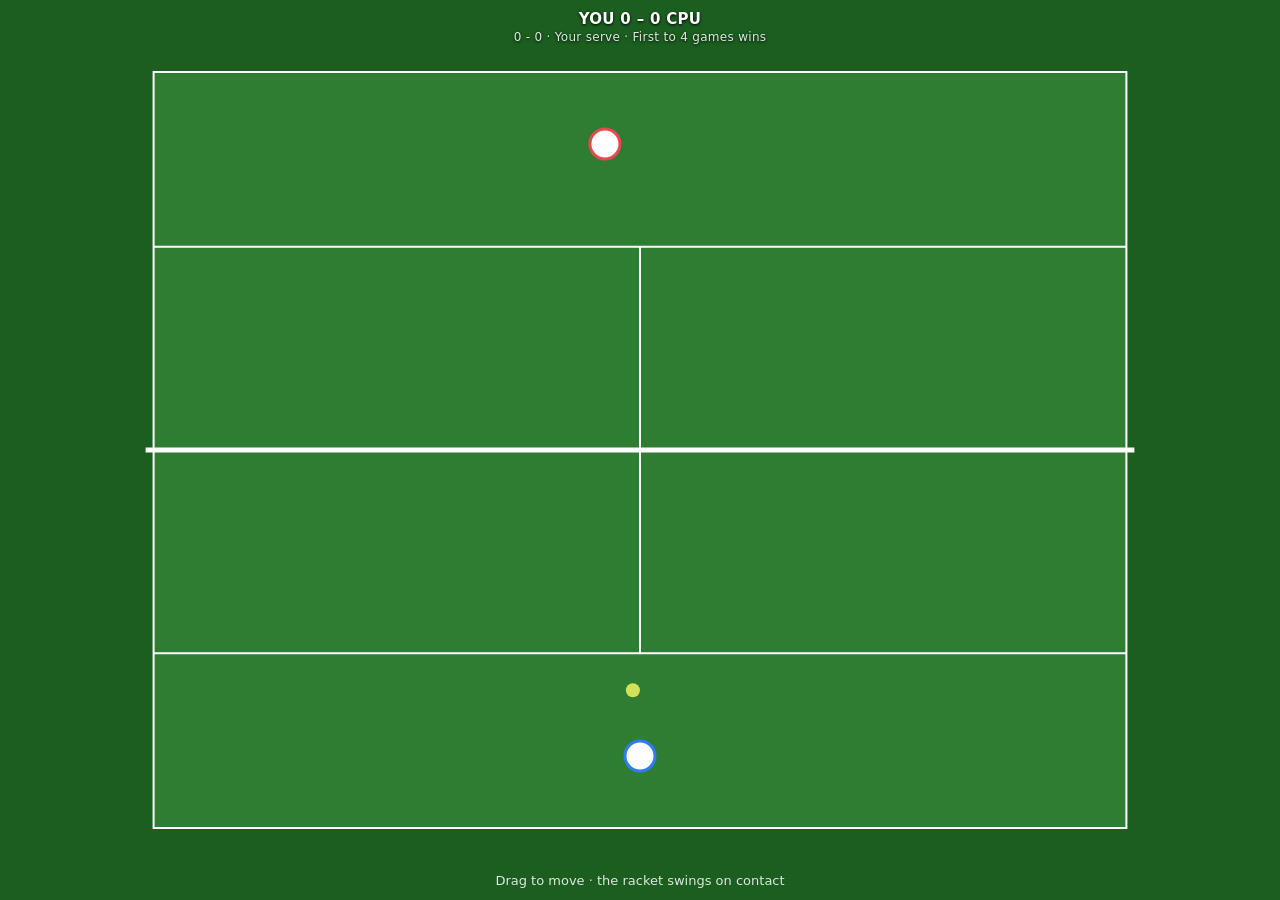
<file: minigames/tennis.html>
<!doctype html><html><head><meta charset="utf-8"><meta name="viewport" content="width=device-width,initial-scale=1,maximum-scale=1,user-scalable=no">
<title>Tennis</title>
<style>
html,body{margin:0;height:100%;background:#101418;color:#fff;font-family:system-ui,-apple-system,sans-serif;overflow:hidden}
#wrap{position:relative;width:100%;height:100%}
canvas{display:block;width:100%;height:100%;touch-action:none}
#score{position:absolute;top:10px;left:0;right:0;text-align:center;font-size:15px;font-weight:700;letter-spacing:.3px;text-shadow:0 1px 3px #000;pointer-events:none}
#score small{display:block;font-size:12px;font-weight:500;opacity:.85;margin-top:2px}
#hint{position:absolute;bottom:12px;left:0;right:0;text-align:center;font-size:13px;opacity:.85;pointer-events:none;transition:opacity 1s}
#win{position:absolute;inset:0;display:flex;flex-direction:column;align-items:center;justify-content:center;gap:14px;background:rgba(0,0,0,.6)}
#win[hidden]{display:none}
#win b{font-size:28px}
#win span{font-size:15px;opacity:.85}
#win button{background:#0a84ff;color:#fff;border:0;border-radius:20px;padding:12px 28px;font-size:17px;font-weight:700;cursor:pointer}
</style></head><body><div id="wrap">
<canvas id="c"></canvas>
<div id="score"></div>
<div id="hint">Drag to move · the racket swings on contact</div>
<div id="win" hidden><b id="winText"></b><span id="winScore"></span><button id="again">Play Again</button></div>
</div>
<script>
const cv = document.getElementById('c'), ctx = cv.getContext('2d');
const scoreEl = document.getElementById('score'), hintEl = document.getElementById('hint');
const winEl = document.getElementById('win'), winText = document.getElementById('winText'), winScore = document.getElementById('winScore');
let W = 0, H = 0, court = {};
const player = { x: 0, y: 0, vx: 0, px: 0 };
const cpu = { x: 0, y: 0 };
const ball = { x: 0, y: 0, vx: 0, vy: 0, live: false };
let pts = [0, 0], games = [0, 0], server = 0, serving = false, serveTimer = 0, cpuErr = 0, matchOver = false, hintT = 0;
let flashes = [];
const PTS = ['0', '15', '30', '40'];
function layout() {
  const dpr = Math.min(2, window.devicePixelRatio || 1);
  W = cv.clientWidth; H = cv.clientHeight;
  if (!W || !H) return;
  cv.width = Math.round(W * dpr); cv.height = Math.round(H * dpr);
  ctx.setTransform(dpr, 0, 0, dpr, 0, 0);
  court = { left: W * 0.12, right: W * 0.88, top: H * 0.08, bottom: H * 0.92, net: H * 0.5 };
  player.x = Math.max(court.left, Math.min(court.right, player.x || W / 2));
  player.y = Math.max(court.net + 30, Math.min(H - 24, player.y || H * 0.84));
  cpu.x = Math.max(court.left, Math.min(court.right, cpu.x || W / 2));
  cpu.y = H * 0.16;
  ball.x = Math.max(0, Math.min(W, ball.x)); ball.y = Math.max(0, Math.min(H, ball.y));
}
function renderScore() {
  const p = pts[0], c = pts[1];
  let pt;
  if (p >= 3 && c >= 3) pt = p === c ? 'Deuce' : (p > c ? 'Adv You' : 'Adv CPU');
  else pt = PTS[p] + ' - ' + PTS[c];
  scoreEl.innerHTML = '<b>YOU ' + games[0] + ' &ndash; ' + games[1] + ' CPU</b><small>' + pt + ' &middot; ' + (server === 0 ? 'Your serve' : 'CPU serve') + ' &middot; First to 4 games wins</small>';
}
function placeServe() {
  if (server === 0) { ball.x = player.x; ball.y = player.y - 26; }
  else { ball.x = cpu.x; ball.y = cpu.y + 26; }
  ball.vx = 0; ball.vy = 0; ball.live = false;
}
function nextServe() {
  serving = true; serveTimer = 0.9;
  placeServe(); renderScore();
}
function resetMatch() {
  pts = [0, 0]; games = [0, 0]; server = 0; matchOver = false;
  winEl.hidden = true; hintT = 0; hintEl.style.opacity = 0.85;
  player.x = W / 2; player.y = H * 0.84; player.px = player.x; player.vx = 0;
  cpu.x = W / 2;
  nextServe();
}
function pointTo(w) {
  pts[w]++;
  const o = 1 - w;
  if (pts[w] >= 4 && pts[w] - pts[o] >= 2) {
    games[w]++; pts = [0, 0]; server = 1 - server;
    if (games[w] >= 4) {
      matchOver = true; ball.live = false; serving = false;
      winText.textContent = w === 0 ? 'You win the match!' : 'CPU wins the match.';
      winScore.textContent = 'YOU ' + games[0] + ' - ' + games[1] + ' CPU';
      winEl.hidden = false; renderScore(); return;
    }
  }
  nextServe();
}
function launchServe() {
  serving = false; ball.live = true;
  const speed = 300;
  ball.vy = server === 0 ? -speed : speed;
  ball.vx = (Math.random() * 2 - 1) * 70;
}
function hitBall(px, isPlayer) {
  const dir = isPlayer ? -1 : 1;
  const sp = Math.min(560, Math.hypot(ball.vx, ball.vy) * 1.03 + 8);
  ball.vy = dir * Math.abs(ball.vy) * 1.03;
  if (isPlayer) { const eng = Math.max(-180, Math.min(180, player.vx * 0.35)); ball.vx = (ball.x - px) * 0.28 + eng; }
  else { ball.vx = (ball.x - px) * 0.22 + (Math.random() * 2 - 1) * 18; cpuErr = (Math.random() * 2 - 1) * 14; }
  const m = Math.hypot(ball.vx, ball.vy) || 1;
  ball.vx = ball.vx / m * Math.min(560, sp); ball.vy = ball.vy / m * Math.min(560, sp);
  flashes.push({ x: ball.x, y: ball.y, t: 1 });
}
function update(dt) {
  if (matchOver) return;
  if (serving) {
    placeServe();
    serveTimer -= dt;
    if (serveTimer <= 0) launchServe();
    return;
  }
  if (!ball.live) return;
  const prevX = ball.x, prevY = ball.y;
  ball.x += ball.vx * dt; ball.y += ball.vy * dt;
  // Player contact: ball crossing the player's line on its way down.
  if (ball.vy > 0 && prevY <= player.y && ball.y >= player.y) {
    const t = (player.y - prevY) / (ball.y - prevY || 1);
    const xc = prevX + (ball.x - prevX) * t;
    if (Math.abs(xc - player.x) <= 28) { ball.x = xc; ball.y = player.y; hitBall(player.x, true); return; }
  }
  // CPU contact: ball crossing the CPU's line on its way up.
  if (ball.vy < 0 && prevY >= cpu.y && ball.y <= cpu.y) {
    const t = (cpu.y - prevY) / (ball.y - prevY || 1);
    const xc = prevX + (ball.x - prevX) * t;
    if (Math.abs(xc - cpu.x) <= 28) { ball.x = xc; ball.y = cpu.y; hitBall(cpu.x, false); return; }
  }
  // Baseline: in = defender missed, out = hitter missed.
  if (ball.y >= court.bottom) {
    const inB = ball.x >= court.left && ball.x <= court.right;
    ball.live = false; pointTo(inB ? 1 : 0); return;
  }
  if (ball.y <= court.top) {
    const inB = ball.x >= court.left && ball.x <= court.right;
    ball.live = false; pointTo(inB ? 0 : 1); return;
  }
  // CPU movement: track the ball when it comes up, drift home otherwise.
  let target;
  if (ball.vy < 0) {
    const t = (cpu.y - ball.y) / ball.vy;
    target = ball.x + ball.vx * Math.max(0, t) + cpuErr;
  } else target = (court.left + court.right) / 2;
  target = Math.max(court.left, Math.min(court.right, target));
  const cs = 265;
  if (cpu.x < target) cpu.x = Math.min(target, cpu.x + cs * dt);
  else cpu.x = Math.max(target, cpu.x - cs * dt);
}
function draw() {
  ctx.fillStyle = '#1b5e20'; ctx.fillRect(0, 0, W, H);
  ctx.fillStyle = '#2e7d32'; ctx.fillRect(court.left, court.top, court.right - court.left, court.bottom - court.top);
  ctx.strokeStyle = '#fff'; ctx.lineWidth = 2;
  ctx.strokeRect(court.left, court.top, court.right - court.left, court.bottom - court.top);
  const svcTop = court.net - (court.net - court.top) * 0.538;
  const svcBot = court.net + (court.bottom - court.net) * 0.538;
  ctx.beginPath();
  ctx.moveTo(court.left, svcTop); ctx.lineTo(court.right, svcTop);
  ctx.moveTo(court.left, svcBot); ctx.lineTo(court.right, svcBot);
  ctx.moveTo((court.left + court.right) / 2, svcTop); ctx.lineTo((court.left + court.right) / 2, svcBot);
  ctx.stroke();
  // Net.
  ctx.lineWidth = 5; ctx.strokeStyle = '#fff';
  ctx.beginPath(); ctx.moveTo(court.left - 8, court.net); ctx.lineTo(court.right + 8, court.net); ctx.stroke();
  ctx.lineWidth = 2;
  // Hit flashes.
  flashes = flashes.filter(f => f.t > 0);
  flashes.forEach(f => {
    ctx.strokeStyle = 'rgba(255,255,255,' + (f.t * 0.8) + ')'; ctx.lineWidth = 2;
    ctx.beginPath(); ctx.arc(f.x, f.y, 10 + (1 - f.t) * 18, 0, 7); ctx.stroke(); f.t -= 0.05;
  });
  // Players as discs (no figures).
  ctx.fillStyle = '#fff'; ctx.strokeStyle = '#2f7cf6'; ctx.lineWidth = 3;
  ctx.beginPath(); ctx.arc(player.x, player.y, 15, 0, 7); ctx.fill(); ctx.stroke();
  ctx.fillStyle = '#fff'; ctx.strokeStyle = '#e5484d';
  ctx.beginPath(); ctx.arc(cpu.x, cpu.y, 15, 0, 7); ctx.fill(); ctx.stroke();
  // Ball.
  ctx.fillStyle = '#d4e157';
  ctx.beginPath(); ctx.arc(ball.x, ball.y, 7, 0, 7); ctx.fill();
}
// Input: drag to move (pointer), arrows/WASD to move (keys).
const keys = {};
window.addEventListener('pointermove', e => {
  const r = cv.getBoundingClientRect();
  const x = e.clientX - r.left, y = e.clientY - r.top;
  player.px = player.x;
  player.x = Math.max(court.left, Math.min(court.right, x));
  player.y = Math.max(court.net + 30, Math.min(H - 24, y));
});
window.addEventListener('keydown', e => { keys[e.key.toLowerCase()] = true; });
window.addEventListener('keyup', e => { keys[e.key.toLowerCase()] = false; });
document.getElementById('again').addEventListener('click', resetMatch);
window.addEventListener('resize', layout);
let last = performance.now();
function frame(now) {
  const dt = Math.min(0.033, (now - last) / 1000); last = now;
  if (!W) layout();
  // Keyboard movement.
  const ks = 380 * dt;
  let moved = false;
  if (keys['arrowleft'] || keys['a']) { player.px = player.x; player.x -= ks; moved = true; }
  if (keys['arrowright'] || keys['d']) { player.px = player.x; player.x += ks; moved = true; }
  if (keys['arrowup'] || keys['w']) { player.y -= ks; moved = true; }
  if (keys['arrowdown'] || keys['s']) { player.y += ks; moved = true; }
  if (moved) {
    player.x = Math.max(court.left, Math.min(court.right, player.x));
    player.y = Math.max(court.net + 30, Math.min(H - 24, player.y));
    player.vx = (player.x - player.px) / Math.max(dt, 0.001) * 0.3 + player.vx * 0.7;
  } else if (Math.abs(player.x - player.px) > 0.01) {
    player.vx = (player.x - player.px) / Math.max(dt, 0.001) * 0.3 + player.vx * 0.7;
    player.px = player.x;
  } else player.vx *= 0.8;
  hintT += dt;
  if (hintT > 6) hintEl.style.opacity = 0;
  update(dt);
  draw();
  requestAnimationFrame(frame);
}
layout();
resetMatch();
requestAnimationFrame(frame);
</script></body></html>
</file>
<file: style.css>
/* Ticker Tycoon — white and blue theme: white land, blue sea, white cards, blue buttons. */
:root {
  --ink: #10243e; --muted: #4a6a94; --line: #c9dcf5; --card: #ffffff; --soft: #eef5ff;
  --blue: #2f7cf6; --blue-d: #1f5fd0; --green: #12a150; --orange: #ff6b2c; --orange-d: #e2541a; --gold: #f5b301; --red: #e5484d; --purple: #7c4dff;
  --navy: #2f7cf6; --navy2: #1f5fd0; --shadow: 0 6px 24px rgba(47, 124, 246, 0.22);
  --font: "Nunito", system-ui, -apple-system, "Segoe UI", sans-serif;
}
* { box-sizing: border-box; -webkit-tap-highlight-color: transparent; }
html, body { margin: 0; height: 100%; overflow: hidden; background: #a3c6e6; color: var(--ink); color-scheme: light; font-family: var(--font); font-weight: 700; }
body { position: relative; }
button { font: inherit; color: inherit; border: 0; background: none; cursor: pointer; padding: 0; }
button:disabled { opacity: 0.45; cursor: default; }
button:focus-visible, input:focus-visible, select:focus-visible { outline: 3px solid rgba(47,124,246,0.6); outline-offset: 2px; }
input, select { font: inherit; }
svg { display: block; }
#map { position: absolute; inset: 0; touch-action: none; }
#map canvas { position: absolute; inset: 0; width: 100%; height: 100%; }
#hud, #popup, #tut, #chud { position: absolute; inset: 0; pointer-events: none; z-index: 5; }
#hud > *, #popup > *, #tut > *, #chud > * { pointer-events: auto; }
.card { background: var(--card); border-radius: 22px; box-shadow: var(--shadow); }
.muted { color: var(--muted); font-weight: 700; }
.small { font-size: 13px; }
.center { text-align: center; }
.up { color: var(--green); } .down { color: var(--red); }
.row { display: flex; align-items: center; justify-content: space-between; gap: 10px; }
.row.start { justify-content: flex-start; } .row.end { justify-content: flex-end; }
.row.wrap { flex-wrap: wrap; justify-content: flex-start; }
.row.between { justify-content: space-between; }
.flex { flex: 1; }
h2 { margin: 0; font-size: 24px; font-weight: 900; }
h3 { margin: 0; font-size: 20px; font-weight: 900; }
h4 { margin: 18px 0 8px; font-size: 17px; font-weight: 900; }
h5 { margin: 14px 0 6px; font-size: 14px; font-weight: 900; color: var(--muted); text-transform: uppercase; letter-spacing: 0.4px; }
.big { font-size: 30px; font-weight: 900; font-variant-numeric: tabular-nums; }
.logo { display: inline-grid; place-items: center; border-radius: 12px; flex: none; width: 44px; height: 44px; }
.logo svg { width: 70%; height: 70%; }
.logo.big { width: 72px; height: 72px; border-radius: 18px; }

/* buttons */
.btn3d { border-radius: 14px; padding: 12px 20px; font-weight: 900; font-size: 15px; color: #fff; background: var(--blue); box-shadow: 0 4px 0 var(--blue-d); white-space: nowrap; }
.btn3d:active { transform: translateY(2px); box-shadow: 0 2px 0 var(--blue-d); }
.btn3d.buy { background: var(--green); box-shadow: 0 4px 0 #0b7a3c; }
.btn3d.sell { background: var(--red); box-shadow: 0 4px 0 #a82a2e; }
.btn3d.wide, .btn.wide { width: 100%; display: block; margin-top: 12px; }
.btn { border-radius: 12px; padding: 10px 14px; background: var(--soft); border: 1.5px solid var(--line); font-weight: 800; font-size: 14px; }
.btn.small { padding: 6px 10px; font-size: 12px; }
.btn.on { background: #e8f0ff; color: var(--blue); border-color: var(--blue); }
.xbtn { width: 40px; height: 40px; border-radius: 50%; background: var(--soft); display: grid; place-items: center; flex: none; color: var(--muted); }
.xbtn svg { width: 20px; height: 20px; }
.icon-btn { width: 40px; height: 40px; border-radius: 50%; background: var(--soft); font-size: 20px; font-weight: 900; }

/* HUD: white pill with blue text top-left, company card under it,
   settings + zoom + locate on the right, speed above a bottom bar.
   The map already fills the whole screen behind all of this. */
.company-card { position: absolute; left: max(12px, env(safe-area-inset-left)); top: max(12px, env(safe-area-inset-top)); padding: 12px 16px; max-width: calc(100vw - 130px); }
.cc-top { display: flex; gap: 10px; align-items: baseline; flex-wrap: wrap; }
.cc-top b { font-size: 18px; }
.cc-money { display: flex; gap: 16px; margin-top: 4px; font-size: 13px; flex-wrap: wrap; }
.cc-money b { font-variant-numeric: tabular-nums; }
.cc-goals { display: flex; gap: 14px; margin-top: 4px; font-size: 12px; flex-wrap: wrap; }
.cc-goals span { white-space: nowrap; } .cc-goals b { font-variant-numeric: tabular-nums; } .cc-goals em { font-style: normal; font-weight: 900; }
.cc-line { display: flex; gap: 12px; margin-top: 4px; font-size: 12px; flex-wrap: nowrap; white-space: nowrap; overflow-x: auto; scrollbar-width: none; }
.cc-line::-webkit-scrollbar { display: none; }
.cc-line span { white-space: nowrap; } .cc-line b { font-variant-numeric: tabular-nums; } .cc-line em { font-style: normal; font-weight: 900; }
.bb-center { display: flex; flex-direction: column; align-items: center; gap: 2px; padding: 0 6px; }
.bb-age { width: 56px; height: 56px; border-radius: 50%; background: var(--blue); color: #fff; display: grid; place-items: center; font-size: 30px; font-weight: 900; line-height: 1; box-shadow: var(--shadow); }
.bb-week { font-size: 10px; font-weight: 900; padding: 2px 9px; border-radius: 999px; background: var(--soft); color: var(--blue); }
.rail-top { position: absolute; right: max(12px, env(safe-area-inset-right)); top: max(12px, env(safe-area-inset-top)); display: flex; gap: 10px; }
.rail-bottom { position: absolute; right: max(12px, env(safe-area-inset-right)); bottom: calc(max(12px, env(safe-area-inset-bottom)) + 90px); display: flex; flex-direction: column; gap: 10px; }
.rail-btn { position: relative; width: 48px; height: 48px; border-radius: 50%; background: #fff; box-shadow: var(--shadow); display: grid; place-items: center; font-size: 22px; font-weight: 900; }
.rail-btn .badge { position: absolute; top: -2px; right: -2px; background: var(--blue); color: #fff; font-size: 11px; min-width: 19px; height: 19px; border-radius: 999px; display: grid; place-items: center; padding: 0 4px; }
.speedpill { position: absolute; left: 50%; transform: translateX(-50%); bottom: calc(max(12px, env(safe-area-inset-bottom)) + 82px); display: flex; align-items: center; gap: 10px; padding: 8px 10px; }
.bottombar, .company-card, .popup, .tut, .speedpill { background: #ffffff; color: #1f5fd0; }
.bottombar { position: absolute; left: 50%; transform: translateX(-50%); bottom: max(12px, env(safe-area-inset-bottom)); display: flex; align-items: center; gap: 4px; padding: 8px 10px; border-radius: 999px; max-width: calc(100vw - 24px); }
/* Fixed Age stepper: always in the same spot at the bottom, above the
   bottom bar, small and thumb-reachable. It sits in #hud (z-index 5),
   so it is behind an open panel — close the panel to age, as before. */
.agebar { position: absolute; left: 50%; transform: translateX(-50%); bottom: calc(max(12px, env(safe-area-inset-bottom)) + 82px); display: flex; align-items: center; gap: 10px; padding: 6px 8px; border-radius: 999px; white-space: nowrap; z-index: 20; }
.agebar button { min-width: 44px; min-height: 44px; }
.agebar span { font-weight: 900; font-size: 13px; }
.bb-btn { display: flex; flex-direction: column; align-items: center; gap: 1px; padding: 6px 14px; border-radius: 999px; font-size: 12px; font-weight: 900; white-space: nowrap; }
.bb-btn span { font-size: 20px; }
.speeds { display: flex; gap: 2px; background: var(--soft); border-radius: 22px; padding: 3px; }
.speeds button { width: 36px; height: 34px; border-radius: 18px; display: grid; place-items: center; color: var(--muted); }
.speeds button svg { width: 18px; height: 18px; }
.speeds button.on { background: var(--blue); color: #fff; }
.skip { background: var(--blue); color: #fff; border-radius: 14px; padding: 9px 14px; font-weight: 900; font-size: 13px; }

/* tutorial, popup, city bar */
.tut { position: absolute; left: 50%; transform: translateX(-50%); top: calc(max(12px, env(safe-area-inset-top)) + 178px); width: min(480px, calc(100vw - 32px)); padding: 14px 16px; z-index: 6; }
.tut p { margin: 0 0 10px; font-size: 16px; line-height: 1.4; }
.popup { position: absolute; left: 50%; top: 50%; transform: translate(-50%, -50%); width: min(460px, calc(100vw - 32px)); max-height: calc(100vh - 220px); overflow-y: auto; padding: 18px; z-index: 7; }
.citytopbar { position: absolute; top: 0; left: 0; right: 0; background: #eaf2ff; color: #1f5fd0; text-align: center; font-size: 15px; font-weight: 800; padding: calc(env(safe-area-inset-top) + 10px) 12px 10px 12px; pointer-events: none; }
#chud > .citytopbar, #chud > .citytoptext { pointer-events: none; }
.citytoptext { position: absolute; left: max(12px, env(safe-area-inset-left)); right: max(12px, env(safe-area-inset-right)); top: max(12px, env(safe-area-inset-top)); text-align: center; color: #1f5fd0; font-size: 15px; font-weight: 800; text-shadow: 0 1px 0 #fff, 0 0 8px rgba(255,255,255,0.9); pointer-events: none; }
.cityexit { position: absolute; left: 0; right: 0; bottom: max(12px, env(safe-area-inset-bottom)); display: flex; justify-content: center; gap: 20px; pointer-events: none; }
.cityexit button { pointer-events: auto; color: #1f5fd0; font-size: 15px; font-weight: 800; text-shadow: 0 1px 0 #fff, 0 0 8px rgba(255,255,255,0.9); }
.citybar b { font-size: 18px; }
.hud-city { position: absolute; left: 50%; transform: translateX(-50%); bottom: 84px; background: #ffffff; color: #1f5fd0; border: 1.5px solid #2f7cf6; border-radius: 16px; padding: 14px 18px; font-size: 17px; font-weight: 800; display: flex; align-items: center; gap: 10px; white-space: nowrap; max-width: calc(100vw - 170px); overflow: hidden; box-shadow: var(--shadow); }
.hud-city span:last-child { overflow: hidden; text-overflow: ellipsis; }

/* panel: side sheet desktop, bottom sheet phone */
#panel { position: absolute; z-index: 8; right: max(12px, env(safe-area-inset-right)); top: max(12px, env(safe-area-inset-top)); bottom: max(12px, env(safe-area-inset-bottom)); width: min(500px, calc(100vw - 24px)); background: #fff; border-radius: 26px; box-shadow: var(--shadow); display: none; flex-direction: column; overflow: hidden; touch-action: pan-y; }
#panel.open { display: flex; animation: slidein .18s ease-out; }
@keyframes slidein { from { transform: translateX(30px); opacity: 0; } }
.panel-head { display: flex; align-items: center; justify-content: space-between; gap: 10px; padding: 14px 14px 12px 16px; border-bottom: 1.5px solid var(--line); flex: none; }
.panel-title { display: flex; align-items: center; gap: 10px; min-width: 0; }
.pback { width: 36px; height: 36px; border-radius: 50%; background: var(--soft); display: grid; place-items: center; flex: none; }
.pback svg { width: 20px; height: 20px; }
/* Scrolling: .panel-body is a flex child, so it needs min-height: 0
   or it refuses to shrink below its content and the panel just clips
   the bottom instead of scrolling. touch-action: pan-y + momentum
   scrolling make it work with a finger and with a wheel, everywhere. */
.panel-body { flex: 1; min-height: 0; overflow-y: auto; -webkit-overflow-scrolling: touch; touch-action: pan-y; padding: 14px 16px 24px; background: #f2f8ff; overscroll-behavior: contain; }
.card.in { box-shadow: none; border: 1.5px solid var(--line); border-radius: 20px; padding: 14px 16px; margin-bottom: 12px; display: block; width: 100%; text-align: left; }
.seg { display: flex; background: var(--soft); border-radius: 12px; padding: 3px; margin: 8px 0; }
.seg button { flex: 1; padding: 7px 0; border-radius: 9px; color: var(--muted); font-weight: 900; font-size: 13px; }
.seg button.on { background: var(--blue); color: #fff; }
.search, .text-in { width: 100%; padding: 12px 14px; border-radius: 14px; border: 1.5px solid var(--line); background: #fff; font-size: 16px; font-weight: 700; margin-bottom: 10px; color: var(--ink); }
.chip { padding: 7px 12px; border-radius: 16px; background: #fff; border: 1.5px solid var(--line); white-space: nowrap; font-size: 13px; font-weight: 800; }
.chip.on { background: var(--blue); color: #fff; border-color: var(--blue); }
.list { padding: 4px 6px; }
.srow { display: flex; align-items: center; gap: 12px; width: 100%; padding: 12px 8px; border-bottom: 1.5px solid var(--line); text-align: left; }
.srow:last-child { border-bottom: 0; }
.avatar { width: 44px; height: 44px; border-radius: 14px; background: #eaf1ff; display: grid; place-items: center; font-size: 20px; font-weight: 900; flex: none; color: #fff; }
.sname { flex: 1; min-width: 0; display: flex; flex-direction: column; }
.sname b { font-size: 16px; font-weight: 900; }
.sname small { font-size: 12px; color: var(--muted); white-space: nowrap; overflow: hidden; text-overflow: ellipsis; }
.sprice { display: flex; flex-direction: column; text-align: right; font-variant-numeric: tabular-nums; }
.sprice small { font-size: 12px; font-weight: 900; }
.star-btn { font-size: 22px; color: #2f7cf6; flex: none; }
.kv { display: flex; justify-content: space-between; gap: 12px; padding: 9px 2px; border-bottom: 1px solid var(--line); font-size: 15px; }
.kv:last-child { border-bottom: 0; }
.kv span { color: var(--muted); } .kv b { text-align: right; }
.kv.you { background: #e8f0ff; border-radius: 10px; padding: 9px 10px; }
.tagp { display: inline-block; padding: 5px 10px; border-radius: 10px; font-size: 12px; font-weight: 900; white-space: nowrap; background: #eef1f5; color: var(--muted); }
.tagp.green { background: #e2f6ea; color: #0b7a3c; }
.chart { width: 100%; height: 160px; margin: 10px 0 4px; }
.stats3 { display: grid; grid-template-columns: repeat(3, 1fr); gap: 8px; margin: 12px 0; }
.stats3.box { background: var(--soft); border-radius: 16px; padding: 12px 14px; }
.stats3 div { display: flex; flex-direction: column; min-width: 0; }
.stats3 span { font-size: 12px; color: var(--muted); }
.stats3 b { font-size: 17px; font-weight: 900; font-variant-numeric: tabular-nums; }
.trade-head { display: flex; justify-content: space-between; align-items: flex-start; gap: 12px; }
.trade-box { border: 1.5px solid var(--line); border-radius: 18px; padding: 12px; margin: 12px 0; display: flex; flex-direction: column; gap: 10px; }
.qty { flex: 1; min-width: 0; text-align: center; font-size: 20px; font-weight: 900; padding: 10px; border: 1.5px solid var(--line); border-radius: 12px; }
.cal { display: grid; grid-template-columns: repeat(7, 1fr); gap: 6px; }
.cal-day { aspect-ratio: 1; border-radius: 10px; display: grid; place-items: center; font-size: 12px; font-weight: 900; color: #fff; }
.cal-day.green { background: var(--green); } .cal-day.red { background: var(--red); }
.goal { display: flex; gap: 10px; padding: 7px 0; color: var(--muted); }
.goal.done { color: var(--green); }

/* web browser */
.browser { display: flex; flex-direction: column; gap: 10px; }
.urlbar { display: flex; align-items: center; gap: 8px; background: var(--soft); border-radius: 14px; padding: 8px 12px; }
.urlbar .url { flex: 1; overflow: hidden; text-overflow: ellipsis; white-space: nowrap; font-size: 13px; color: var(--muted); }
.web-hero { border-radius: 16px; padding: 18px; color: #fff; display: flex; flex-direction: column; gap: 4px; margin-bottom: 10px; }
/* Web home grid: white boxes, blue accents, dark text — the light theme. */
.webhome { display: flex; flex-direction: column; gap: 14px; }
.webleave { align-self: flex-start; color: var(--blue); font-weight: 900; font-size: 14px; padding: 8px 12px; border: 1.5px solid var(--blue); border-radius: 999px; background: #fff; }
.webgrid { display: grid; grid-template-columns: 1fr 1fr; gap: 12px; }
.webbox { display: flex; align-items: flex-start; gap: 10px; text-align: left; color: var(--ink); background: #fff; border: 1.5px solid var(--blue); border-radius: 16px; padding: 14px 12px; min-width: 0; }
.webbox-ic { font-size: 26px; flex: none; line-height: 1; }
.webbox-txt { display: flex; flex-direction: column; gap: 3px; min-width: 0; }
.webbox-txt b { font-size: 16px; font-weight: 900; }
.webbox-txt span { font-size: 13px; color: var(--muted); }
.webbadge { margin-left: auto; flex: none; background: var(--blue); color: #fff; border-radius: 999px; padding: 2px 9px; font-size: 12px; font-weight: 900; }
.webhome-note { color: var(--muted); font-size: 13px; margin: 0; }
.web-hero b { font-size: 22px; } .web-hero span { opacity: 0.9; font-size: 14px; }
.sponsored { border-color: #2f7cf6 !important; }

/* more grid */
.more-grid { display: grid; grid-template-columns: repeat(4, 1fr); gap: 10px; margin-top: 12px; }
.more-item { display: flex; flex-direction: column; align-items: center; gap: 6px; padding: 14px 4px; border-radius: 18px; background: #ffffff; color: #1f5fd0; border: 1.5px solid #2f7cf6; font-size: 12px; font-weight: 900; }
.more-item .mi { font-size: 26px; }

/* pick country */
.pick-top { position: absolute; left: 50%; transform: translateX(-50%); top: max(12px, env(safe-area-inset-top)); width: min(440px, calc(100vw - 32px)); padding: 14px 16px 6px; display: flex; flex-direction: column; gap: 4px; }
.pick-top > b { font-size: 20px; }
.pick-top .search { margin: 6px 0 4px; }
.sugg { display: flex; flex-wrap: wrap; gap: 6px; padding-bottom: 8px; }
.pick-card { position: absolute; left: 50%; transform: translateX(-50%); bottom: max(12px, env(safe-area-inset-bottom)); width: min(460px, calc(100vw - 32px)); padding: 18px; }
.flag-big { font-size: 46px; line-height: 1; }

/* city view */
#cityview { position: absolute; inset: 0; z-index: 4; display: none; overflow: hidden; touch-action: none; background: #1ba2c9; }
#cityview.open { display: block; }
#cityview canvas { position: absolute; inset: 0; }
#cityview .pins { position: absolute; left: 0; top: 0; transform-origin: 0 0; }
#cityview.photo canvas, #cityview.photo .pins { display: none; }
#cityview .photomap { display: none; position: absolute; inset: 0; background: #7fb8d8; overflow: hidden; touch-action: none; }
#cityview.photo .photomap { display: block; }
.pm-viewport { position: absolute; inset: 0; overflow: hidden; touch-action: none; }
.pm-viewport img { position: absolute; left: 0; top: 0; transform-origin: 0 0; max-width: none; }

#chud { z-index: 6; }
.pin { position: absolute; transform: translate(-50%, -100%) scale(var(--inv, 1)); transform-origin: 50% 100%; display: flex; flex-direction: column; align-items: center; filter: drop-shadow(0 3px 4px rgba(0,0,0,0.3)); }
.pin::after { content: ""; width: 0; height: 0; border-left: 7px solid transparent; border-right: 7px solid transparent; border-top: 18px solid #2f7cf6; margin-top: -1px; }
.pin > span { background: #2f7cf6; border-radius: 10px; padding: 5px; display: grid; place-items: center; }
.pin .sign { background: #d9473d; color: #fff; border: 2px solid #fff; border-radius: 6px; font-size: 11px; line-height: 1.05; padding: 5px 7px; font-weight: 900; text-align: center; box-shadow: 0 0 0 4px #2f7cf6; }
.pin-lease::after { border-top-color: #2f7cf6; margin-top: 4px; }
.pin .bld { font-size: 24px; background: #2f7cf6; }
.pin-sale .tag { position: absolute; top: -10px; left: -12px; background: #2f7cf6; color: #fff; font-size: 9px; padding: 2px 5px; border-radius: 6px; font-weight: 900; }
.pin .logo { width: 52px; height: 52px; border-radius: 14px; font-size: 26px; border: 3px solid #fff; box-shadow: 0 2px 8px rgba(0,0,0,0.35); }
.pin > span { animation: pinbob 2.6s ease-in-out infinite; }
@keyframes pinbob { 0%,100% { transform: translateY(0); } 50% { transform: translateY(-3px); } }
.pin .sign { font-size: 12px; }
.pin-sale .tag { font-size: 10px; padding: 3px 6px; }
.pin-landmark .lm { background: #fff; color: #111; border: 2px solid #fff; border-radius: 999px; font-size: 12px; font-weight: 900; padding: 6px 10px; box-shadow: 0 2px 10px rgba(0,0,0,0.35); white-space: nowrap; }
.pin-landmark::after { border-top-color: #fff; }
.pin .logo.own { background: var(--green); }

/* modals, toasts */
#modal { position: absolute; inset: 0; z-index: 20; pointer-events: none; }
.scrim { position: absolute; inset: 0; z-index: 20; background: rgba(5,10,25,0.45); display: flex; align-items: center; justify-content: center; padding: 16px 16px max(16px, env(safe-area-inset-bottom)); pointer-events: auto; }
.scrim.sheet { align-items: flex-end; }
.mbox { background: #fff; border-radius: 26px; padding: 24px; width: min(480px, 100%); max-height: calc(100vh - 32px); overflow-y: auto; -webkit-overflow-scrolling: touch; touch-action: pan-y; position: relative; box-shadow: var(--shadow); animation: pop .18s ease-out; }
.mbox.sheet { width: min(560px, 100%); max-height: 86vh; }
.mbox > h2 { padding-right: 46px; }
.mbox .mclose { position: absolute; right: 16px; top: 16px; }
.mbox p { line-height: 1.45; }
@keyframes pop { from { transform: translateY(16px); opacity: 0; } }
.title-card .brand { display: flex; gap: 16px; align-items: center; margin-bottom: 8px; }
.title-card h1 { margin: 0; font-size: 34px; font-weight: 900; }
.title-card p { margin: 4px 0 0; color: var(--muted); }
.note { background: var(--soft); border-radius: 14px; padding: 12px; margin-top: 12px; }
.modes { display: grid; gap: 12px; margin-top: 14px; }
.mode { text-align: left; border: 2px solid var(--line); border-radius: 20px; padding: 16px; display: grid; grid-template-columns: 52px 1fr; column-gap: 12px; }
.mode:hover { border-color: var(--blue); }
.mode-ic { grid-row: span 2; width: 52px; height: 52px; border-radius: 14px; background: #e8f0ff; display: grid; place-items: center; font-size: 28px; }
.mode b { font-size: 20px; } .mode span { color: var(--muted); font-size: 14px; line-height: 1.4; }
.label { font-size: 13px; color: var(--muted); margin: 6px 0; }
.swatches { display: flex; gap: 8px; flex-wrap: wrap; }
.sw { width: 36px; height: 36px; border-radius: 12px; border: 3px solid #fff; box-shadow: 0 0 0 1.5px var(--line); }
.sw.on { box-shadow: 0 0 0 3px var(--ink); }
.toast { background: #2f7cf6; color: #fff; border-radius: 30px; padding: 12px 20px; font-size: 15px; box-shadow: var(--shadow); animation: pop .18s ease-out; max-width: 90vw; text-align: center; }
.toast.good { background: #0d7a3d; } .toast.bad { background: #b9362f; }
#toasts { position: absolute; left: 50%; transform: translateX(-50%); bottom: calc(max(16px, env(safe-area-inset-bottom)) + 95px); z-index: 300; display: flex; flex-direction: column; gap: 8px; align-items: center; pointer-events: none; }
/* Vehicle tap card */
.vcard { padding: 2px; }
.vroute { font-size: 28px; font-weight: 900; margin: 10px 0 4px; }
.varr { color: #2f7cf6; }
.vstatus { margin-bottom: 8px; }
.vprog { position: relative; height: 12px; background: #e2e8f0; border-radius: 7px; margin: 16px 0; }
.vprog-fill { height: 100%; background: #2f7cf6; border-radius: 7px; }
.vprog-icon { position: absolute; top: 50%; transform: translate(-50%, -50%); font-size: 22px; }
.btn3d.blue { background: #2f7cf6; box-shadow: 0 4px 0 #1d5bbf; }
.btn3d.orange { background: var(--orange); box-shadow: 0 4px 0 var(--orange-d); }
/* Watch view: full-screen flight / voyage view */
#watch { position: absolute; inset: 0; z-index: 100; display: none; flex-direction: column; background: #eaf2ff; overflow-y: auto; -webkit-overflow-scrolling: touch; touch-action: pan-y; }
#watch.open { display: flex; }
.watch-top { display: flex; align-items: center; gap: 12px; padding: calc(max(12px, env(safe-area-inset-top)) + 4px) 16px 12px; background: #2f7cf6; color: #fff; }
.wback { width: 42px; height: 42px; flex: none; border-radius: 50%; background: rgba(255, 255, 255, 0.14); color: #fff; border: 0; display: flex; align-items: center; justify-content: center; }
.wback svg { width: 22px; height: 22px; }
.wroute b { display: block; font-size: 16px; }
.wroute small { color: #cfe0ff; font-size: 12px; }
.wpills { margin-left: auto; display: flex; gap: 8px; flex-wrap: wrap; justify-content: flex-end; }
.wpill { background: rgba(255, 255, 255, 0.14); padding: 6px 10px; border-radius: 20px; font-size: 12px; font-weight: 800; white-space: nowrap; }
.watch-scene { position: relative; flex: 1; overflow: hidden; }
.watch-scene.sky { background: linear-gradient(#3a8fe0, #7ec3f2 55%, #bfe3a8); }
.watch-scene.sea { background: linear-gradient(#7ec3f2 0 42%, #2f7cf6 42%, #1f5fd0); }
.wsvg { position: absolute; left: 50%; top: 50%; transform: translate(-50%, -50%); width: min(92vw, 520px); }
.wsun { position: absolute; top: 24px; right: 32px; width: 64px; height: 64px; border-radius: 50%; background: #ffe9a3; box-shadow: 0 0 0 12px rgba(255, 233, 163, 0.25); }
.wcloud { position: absolute; background: #fff; border-radius: 30px; opacity: 0.9; }
.wcloud.c1 { width: 110px; height: 26px; top: 16%; left: 8%; }
.wcloud.c2 { width: 80px; height: 22px; top: 30%; left: 62%; }
.wcloud.c3 { width: 130px; height: 26px; top: 48%; left: 18%; opacity: 0.7; }
.wwave { position: absolute; left: -10%; right: -10%; height: 16px; background: rgba(255, 255, 255, 0.18); border-radius: 50%; }
.wwave.w1 { top: 56%; }
.wwave.w2 { top: 72%; opacity: 0.5; }
.wloc { position: absolute; left: 16px; bottom: 16px; background: rgba(31, 95, 208, 0.9); color: #fff; padding: 8px 12px; border-radius: 20px; font-size: 13px; font-weight: 700; }
.watch-bottom { background: #fff; border-radius: 24px 24px 0 0; padding: 16px 16px max(16px, env(safe-area-inset-bottom)); }
.wprog-row { display: flex; align-items: center; gap: 10px; font-weight: 900; }
.wprog { position: relative; flex: 1; height: 10px; background: #e2e8f0; border-radius: 6px; }
.wprog-fill { height: 100%; background: #2f7cf6; border-radius: 6px; }
.wprog-icon { position: absolute; top: 50%; transform: translate(-50%, -50%); font-size: 20px; }
.wtime { text-align: center; color: #475569; font-size: 13px; margin: 10px 0; }
/* Newspaper — real broadsheet page: a cream sheet on a dark table, same tall
   proportions as a printed page, with a nameplate, ears, banner, deck,
   byline, dateline, a full-width cut with caption and credit, columns,
   an index, and a folio line — like a real front page. */
#paper { position: absolute; inset: 0; z-index: 101; display: none; flex-direction: column; background: #eaf2ff; color: #1a1a1a; overflow-y: auto; -webkit-overflow-scrolling: touch; touch-action: pan-y; }
#paper.open { display: flex; }
.paper-closebar { display: flex; justify-content: flex-end; padding: calc(max(12px, env(safe-area-inset-top)) + 4px) 16px 0; max-width: 720px; width: 100%; margin: 0 auto; }
.paper-closebtn { background: #ffffff; color: #1d6fe0; border: 2px solid #1d6fe0; border-radius: 20px; padding: 8px 14px; font-weight: 900; font-size: 13px; letter-spacing: 1px; }
.psheet { background: #ffffff; background-image: repeating-linear-gradient(0deg, rgba(0,0,0,0.015) 0 2px, transparent 2px 5px); color: #1a1a1a; width: min(680px, calc(100vw - 20px)); margin: 12px auto 18px; padding: 22px 20px 18px; box-shadow: 0 12px 40px rgba(0,0,0,0.55); border: 1px solid #b9d2f5; }
.nfolio, .nfoliofoot { display: flex; justify-content: space-between; gap: 8px; font-size: 11px; font-weight: 900; letter-spacing: 1px; border-top: 2px solid #1a1a1a; border-bottom: 1px solid #1a1a1a; padding: 6px 0; text-transform: uppercase; }
.nfoliofoot { border-top: 1px solid #1a1a1a; border-bottom: 3px double #1a1a1a; margin-top: 22px; }
.nname { display: flex; align-items: center; gap: 12px; padding: 14px 0 10px; border-bottom: 4px double #1a1a1a; }
.near { flex: none; width: 62px; text-align: center; font-size: 11px; font-weight: 900; letter-spacing: 1px; border: 2px solid #1a1a1a; padding: 8px 4px; }
.ntitle { flex: 1; text-align: center; }
.ntitle h1 { font-family: Georgia, 'Times New Roman', serif; font-size: clamp(34px, 9vw, 58px); font-weight: 900; letter-spacing: -1px; margin: 0; line-height: 1; text-transform: uppercase; }
.nmotto { font-family: Georgia, serif; font-style: italic; font-size: 13px; margin-top: 6px; color: #444; }
.nmarket { font-size: 11px; font-weight: 900; letter-spacing: 1px; text-align: center; padding: 8px 0; border-bottom: 1px solid #1a1a1a; }
.nbanner { text-align: center; padding: 16px 0 10px; border-bottom: 1px solid #1a1a1a; }
.nbanner h2 { font-family: Georgia, 'Times New Roman', serif; font-size: clamp(28px, 8vw, 44px); line-height: 1.05; margin: 8px 0; text-transform: uppercase; }
.ndeck { font-family: Georgia, serif; font-size: 17px; line-height: 1.4; margin: 0; color: #333; }
.nbyline { display: flex; justify-content: space-between; gap: 8px; font-size: 12px; font-weight: 900; letter-spacing: 0.5px; padding: 8px 0; border-bottom: 1px solid #1a1a1a; }
.ncut { margin: 14px 0 10px; border: 2px solid #1a1a1a; padding: 4px; background: #ffffff; }
.ncut svg { display: block; width: 100%; height: auto; }
.ncut figcaption { font-family: Georgia, serif; font-size: 13px; line-height: 1.4; padding: 8px 4px 4px; }
.ncredit { color: #666; font-style: italic; }
.nlead { columns: 2; column-gap: 24px; column-rule: 1px solid #dbeafe; margin: 12px 0; }
@media (max-width: 560px) { .nlead { columns: 1; } }
.ncols { columns: 2; column-gap: 24px; column-rule: 1px solid #dbeafe; border-top: 2px solid #1a1a1a; padding-top: 14px; }
@media (max-width: 560px) { .ncols { columns: 1; } }
.nindex { border: 2px solid #1a1a1a; padding: 12px 14px; margin-top: 16px; display: flex; flex-direction: column; gap: 3px; font-size: 13px; background: #ffffff; }
.nindex b { font-size: 11px; letter-spacing: 2px; }
.nsection { display: flex; justify-content: space-between; gap: 8px; font-family: Georgia, serif; font-size: 26px; font-weight: 900; letter-spacing: 1px; text-transform: uppercase; border-bottom: 4px double #1a1a1a; padding-bottom: 8px; margin-bottom: 14px; }
.nsection span:last-child { font-size: 12px; font-family: inherit; font-weight: 900; letter-spacing: 1px; align-self: flex-end; }
.paper-body { flex: 1; padding: 0; max-width: none; width: 100%; margin: 0; }
.pheadline h2 { font-family: Georgia, 'Times New Roman', serif; font-size: 30px; line-height: 1.1; margin: 6px 0 12px; text-transform: uppercase; }
.pkicker { font-size: 11px; font-weight: 900; letter-spacing: 2px; color: #8a2a2a; }
.pbody { font-family: Georgia, 'Times New Roman', serif; font-size: 15px; line-height: 1.55; margin: 0 0 10px; text-align: justify; }
.pdrop::first-letter { font-family: Georgia, serif; font-size: 54px; font-weight: 900; float: left; line-height: 0.85; padding-right: 10px; padding-top: 4px; }
.part { break-inside: avoid; margin-bottom: 20px; padding-bottom: 16px; border-bottom: 1px solid #d8cfb8; }
.part h3 { font-family: Georgia, 'Times New Roman', serif; font-size: 20px; line-height: 1.3; margin: 6px 0 4px; }
.psmall { font-size: 12px; color: #666; }
.pbox { border: 3px double #1a1a1a; padding: 12px 14px; margin-bottom: 18px; display: flex; flex-direction: column; gap: 4px; font-size: 14px; background: #ffffff; }
.pbox b { font-size: 11px; letter-spacing: 2px; }
.pcols { column-gap: 28px; column-rule: 1px solid #dbeafe; }
@media (min-width: 700px) { .pcols { columns: 2; } }
.ptip { border: 3px double #1a1a1a; background: #eaf2ff; padding: 14px; margin: 18px 0; font-family: Georgia, serif; font-size: 15px; line-height: 1.5; }
.ptip b { font-family: inherit; font-size: 11px; letter-spacing: 2px; }
.psec { font-family: Georgia, serif; font-size: 16px; letter-spacing: 1px; border-bottom: 2px solid #1a1a1a; padding-bottom: 4px; margin: 22px 0 8px; }
.ptable { display: flex; flex-direction: column; gap: 0; }
.prow { display: flex; justify-content: space-between; gap: 12px; padding: 7px 0; border-bottom: 1px dotted #b9d2f5; font-size: 14px; }
.prow .good { color: #1a6b2a; }
.prow .bad { color: #8a2a2a; }
.psportgrid { display: grid; grid-template-columns: 1fr 1fr; gap: 12px; margin: 16px 0; }
@media (max-width: 560px) { .psportgrid { grid-template-columns: 1fr; } }
.pscore { border: 2px solid #1a1a1a; padding: 12px; background: #ffffff; }
.pscore b { font-size: 13px; letter-spacing: 2px; }
.pscore-team { font-family: Georgia, serif; font-size: 19px; font-weight: 900; margin: 4px 0; }
.pscore-line { font-size: 13px; color: #444; }
.paper-flip, .pedition { display: flex; align-items: center; justify-content: space-between; gap: 12px; padding: 0 16px 8px; max-width: 720px; width: 100%; margin: 0 auto; color: #1d6fe0; }
.paper-flip .btn, .pedition .btn { border: 2px solid #1d6fe0; background: #ffffff; color: #1d6fe0; font-family: Georgia, serif; font-weight: 900; letter-spacing: 1px; }
.paper-flip .ppage, .pedition .ppage { color: #1d6fe0; }
.ppage { font-weight: 900; font-size: 13px; letter-spacing: 1px; }
.paper-return { max-width: 720px; margin: 0 auto max(16px, env(safe-area-inset-bottom)); border: 2px solid #2f7cf6 !important; background: #2f7cf6 !important; color: #fff !important; font-family: Georgia, serif; letter-spacing: 1px; }

body.in-city #hud { display: none; }
@media (max-width: 760px) {
  /* Phone panels open as a full-width sheet, like the More menu —
     never a narrow side panel that cuts content off. Matches the
     .mbox.sheet height (86vh) and top-only rounding. */
  #panel { left: 0; right: 0; top: auto; bottom: 0; width: 100%; max-width: 100%; max-height: 86vh; border-radius: 24px 24px 0 0; }
  .panel-head { flex-wrap: wrap; }
  .panel-title, .panel-title > div { min-width: 0; }
  .panel-head h3 { overflow-wrap: anywhere; }
  @keyframes slidein { from { transform: translateY(40px); opacity: 0; } }
  .popup { top: auto; bottom: 12px; transform: translateX(-50%); max-height: 62vh; }
  .company-card { max-width: calc(100vw - 80px); }
  .cc-goals { font-size: 11px; gap: 8px; }
  .bb-btn { padding: 6px 10px; font-size: 11px; }
  .rail-bottom { bottom: calc(max(12px, env(safe-area-inset-bottom)) + 84px); }
  .tut { top: calc(max(12px, env(safe-area-inset-top)) + 182px); }
  .more-grid { grid-template-columns: repeat(3, 1fr); }
}
@media (prefers-reduced-motion: reduce) { #panel.open, .mbox, .toast { animation: none; } }

/* New HUD, from the reference design (layout only, original art):
   white pills top-left and top-right, small white buttons bottom-left
   and bottom-right, and a city pill centred at the bottom. No Go home
   button, no bottom bar. */
.hud-pill { position: absolute; top: max(12px, env(safe-area-inset-top)); background: rgba(15, 20, 30, 0.55); color: #ffffff; border: 1px solid rgba(255, 255, 255, 0.28); border-radius: 16px; padding: 10px 14px; display: flex; align-items: center; gap: 10px; box-shadow: var(--shadow); font: inherit; cursor: pointer; text-align: left; backdrop-filter: blur(6px); }
.hud-tl { left: max(12px, env(safe-area-inset-left)); text-align: left; }
.hud-flag { font-size: 26px; line-height: 1; }
.hud-avatar { width: 34px; height: 34px; border-radius: 50%; background: rgba(255, 255, 255, 0.22); border: 1px solid rgba(255, 255, 255, 0.4); display: grid; place-items: center; font-size: 17px; font-weight: 900; color: #fff; flex: none; }
.hud-tl-text { display: flex; flex-direction: column; line-height: 1.2; }
.hud-tl-text b { font-size: 15px; color: #ffffff; }
.hud-tl-text small { font-size: 14px; color: rgba(255, 255, 255, 0.85); font-weight: 700; }
.hud-tr { right: max(12px, env(safe-area-inset-right)); font-size: 16px; font-weight: 900; color: #ffffff; }
/* Bell lives at the top of the More menu, not on the home HUD. */
.hud-btn { position: absolute; bottom: 84px; width: 56px; height: 56px; border-radius: 16px; background: #ffffff; color: #1f5fd0; border: 1.5px solid #2f7cf6; display: grid; place-items: center; font-size: 26px; font-weight: 900; box-shadow: var(--shadow); }
.hud-bl { left: max(12px, env(safe-area-inset-left)); }
.hud-br { right: max(12px, env(safe-area-inset-right)); }
/* Airline tab bar (reference look): white rounded bar, Routes /
   Fleet / Airline / More. On the map it pins to the bottom; inside
   the airline card it sits at the card's foot. The HUD's floating
   bottom buttons sit above the map bar. */
.airtabs { background: #ffffff; border-radius: 24px; box-shadow: var(--shadow); display: flex; gap: 4px; padding: 6px; }
.airtabs button { flex: 1; border: 0; background: transparent; color: #334155; font: inherit; font-weight: 800; font-size: 14px; padding: 10px 2px; border-radius: 18px; cursor: pointer; white-space: nowrap; }
.airtabs button.sel { background: #2563eb; color: #ffffff; }
#airtabs { display: none; }
.aircard-tabs { margin-top: 18px; border: 1.5px solid #dbeafe; box-shadow: none; }
.codechip { display: inline-block; background: #2563eb; color: #ffffff; font-size: 12px; font-weight: 900; padding: 3px 8px; border-radius: 10px; vertical-align: middle; margin-right: 8px; letter-spacing: 0.5px; }
.statgrid { display: grid; grid-template-columns: repeat(3, 1fr); gap: 8px; margin: 12px 0; }
.statgrid div { background: #f1f5f9; border-radius: 14px; padding: 10px 8px; text-align: center; }
.statgrid b { display: block; font-size: 16px; color: #0f172a; }
.statgrid span { font-size: 11px; color: #64748b; font-weight: 700; text-transform: uppercase; letter-spacing: 0.5px; }
/* Departures board: full-screen dark board, dot-matrix rows (reference
   design layout only, original implementation). */
.scrim.dep { padding: 0; background: #0b161d; }
.mbox.dep { background: #101f28; color: #fff; width: 100%; max-width: 100%; min-height: 100vh; max-height: 100vh; border-radius: 0; padding: calc(max(12px, env(safe-area-inset-top)) + 8px) 16px calc(20px + env(safe-area-inset-bottom)); overflow-y: auto; }
.mbox.dep .dep-plane { font-size: 26px; }
.mbox.dep .xbtn { background: rgba(255,255,255,0.12); color: #fff; }
.mbox.dep .btn { color: #1f5fd0; }
.mbox.dep .dep-welcome { color: rgba(255,255,255,0.85); margin: 10px 0 2px; font-size: 15px; line-height: 1.45; }
.mbox.dep .dep-title { font-size: 32px; font-weight: 800; letter-spacing: 4px; color: rgba(255,255,255,0.28); margin: 8px 0 2px; }
.mbox.dep .dep-map { width: 100%; display: block; cursor: pointer; }
.mbox.dep .dep-maphint { color: rgba(255,255,255,0.6); font-size: 12px; margin: 4px 0 0; }
.mbox.dep .dep-grplabel { color: #fff; font-size: 18px; margin: 2px 0 12px; }
.mbox.dep .dep-tabs { flex-wrap: wrap; margin-bottom: 12px; }
.mbox.dep .dep-tab { background: transparent; color: rgba(255,255,255,0.75); border: 1px solid rgba(255,255,255,0.35); border-radius: 999px; padding: 6px 12px; font-size: 13px; font-weight: 700; cursor: pointer; }
.mbox.dep .dep-tab.on { background: #fff; color: #101f28; border-color: #fff; }
/* Menu popup (centred, not a side bar): header + grouped cards. */
.mbox.menu { width: min(560px, 100%); max-height: 86vh; padding: 0; background: #ffffff; overflow-y: auto; scrollbar-color: #2f7cf6 #ffffff; }
.mbox.menu::-webkit-scrollbar { width: 10px; }
.mbox.menu::-webkit-scrollbar-track { background: #ffffff; }
.mbox.menu::-webkit-scrollbar-thumb { background: #2f7cf6; border-radius: 8px; }
.menu-pop-head { display: flex; align-items: center; gap: 12px; padding: 16px 16px 12px; background: #ffffff; border-bottom: 1.5px solid #2f7cf6; position: sticky; top: 0; z-index: 1; }
.menu-pop-head h2 { color: #1f5fd0; }
.menu-dots { width: 44px; height: 44px; flex: none; border-radius: 14px; background: #eef2f7; display: grid; place-items: center; font-size: 20px; letter-spacing: 2px; color: #5a6b82; }
.menu-pop-head h2 { margin: 0; flex: 1; font-size: 24px; }
.menu-bell { position: relative; flex: none; width: 44px; height: 44px; border: 0; border-radius: 14px; background: #eef2f7; display: grid; place-items: center; font-size: 20px; cursor: pointer; }
.menu-bell-badge { position: absolute; top: -4px; right: -4px; background: #e03131; color: #fff; border-radius: 10px; min-width: 20px; height: 20px; padding: 0 5px; display: grid; place-items: center; font-size: 11px; font-weight: 900; }
.menu-pop-body { padding: 14px 16px 20px; }
.menu-sec { font-size: 14px; font-weight: 700; color: #2f7cf6; margin: 16px 4px 8px; }
.menu-sec:first-child { margin-top: 0; }
.menu-card { background: #ffffff; border: 1.5px solid #2f7cf6; border-radius: 20px; overflow: hidden; }
.menu-row { width: 100%; display: flex; align-items: center; gap: 12px; padding: 12px 14px; text-align: left; background: #ffffff; border: 0; border-bottom: 1.5px solid #c9dcf5; cursor: pointer; }
.menu-row:last-child { border-bottom: 0; }
.menu-ic { width: 44px; height: 44px; flex: none; border-radius: 13px; display: grid; place-items: center; font-size: 22px; }
.menu-txt { flex: 1; min-width: 0; display: flex; flex-direction: column; }
.menu-txt b { font-size: 17px; color: #1f5fd0; }
.menu-txt span { font-size: 13px; color: #2f7cf6; }
.menu-chev { font-size: 22px; color: #9aa7b8; }
/* Place-a-business banner: sits above the map, does not block taps
   anywhere else. */
.place-banner { position: absolute; left: 50%; top: 76px; transform: translateX(-50%); padding: 12px 16px; display: flex; align-items: center; gap: 12px; max-width: calc(100vw - 32px); z-index: 6; }
.place-banner b { white-space: nowrap; }
.place-banner span { color: var(--muted); font-size: 13px; }
/* Your Country hero card (top-left panel): blue, white text. */
.country-hero { background: #2f7cf6; color: #fff; border-radius: 22px; padding: 18px; box-shadow: var(--shadow); }
.country-hero h2 { color: #fff; }
.country-hero .muted-light { color: rgba(255,255,255,0.85); font-size: 13px; font-weight: 700; }
.country-hero .stats4 { display: grid; grid-template-columns: repeat(4, 1fr); gap: 8px; margin-top: 14px; border-top: 1px solid rgba(255,255,255,0.25); padding-top: 12px; }
.country-hero .stats4 > div { display: flex; flex-direction: column; }
.country-hero .stats4 span { font-size: 12px; color: rgba(255,255,255,0.8); font-weight: 700; }
.country-hero .stats4 b { font-size: 16px; }
.dep-head { display: flex; align-items: center; gap: 10px; }
.dep-head h2 { margin: 0; flex: 1; padding: 0; }
.dep-board { border-top: 1px solid rgba(255,255,255,0.2); }
.dep-row { display: flex; align-items: baseline; gap: 8px; width: 100%; text-align: left; background: none; border: 0; border-bottom: 1px solid rgba(255,255,255,0.15); color: #fff; padding: 16px 2px; font-size: 15px; font-weight: 700; cursor: pointer; }
.dep-headrow { font-size: 13px; font-weight: 600; cursor: default; }
.dep-headrow span { color: rgba(255,255,255,0.7) !important; }
.dep-dot { font-family: 'Courier New', Courier, monospace; font-size: 19px; font-weight: 700; text-transform: uppercase; letter-spacing: 1.5px; color: transparent; background-image: radial-gradient(#fff 1.4px, transparent 1.6px); background-size: 3px 3px; -webkit-background-clip: text; background-clip: text; }
.dep-dot small { text-transform: none; letter-spacing: 0; font-weight: 600; font-size: 12px; color: rgba(255,255,255,0.55); }
.dep-row .dep-km { white-space: nowrap; color: transparent; }
.dep-filler { flex: 1; height: 14px; background-image: radial-gradient(rgba(255,255,255,0.28) 1.2px, transparent 1.7px); background-size: 9px 9px; background-repeat: repeat-x; background-position: 0 center; }
/* Hamburger drawer list: rows with the icon on the left of the label,
   in a right-side panel that scrolls. */
.menu-list { display: flex; flex-direction: column; gap: 2px; }
.menu-list .srow { width: 100%; text-align: left; }
   90 degrees and shown landscape, exactly like web. Only the game
   itself lives in #game, so rotating that one box rotates map, HUD
   and city view together. Panels, modals, paper, watch and the intro
   live OUTSIDE #game (see index.html) on purpose: a rotated ancestor
   would rotate their scroll axes too, and no page would scroll.
   Only portrait phones get this — a phone already held sideways, a
   tablet and a desktop are untouched, because they are already
   horizontal. Phone panels stay full-width sheets (see the override
   below), not the web side sheet on the right. */
#game { position: absolute; inset: 0; overflow: hidden; }
body.landscape-phone #game { position: absolute; inset: 0; top: auto; left: auto; width: auto; height: auto; transform: none; overflow: hidden; }
body.landscape-phone #panel { left: auto; right: 12px; top: 12px; bottom: 12px; width: min(420px, 52%); max-height: none; }
body.landscape-phone .popup { top: 50%; bottom: auto; transform: translate(-50%, -50%); max-height: calc(100% - 120px); }
body.landscape-phone .company-card { max-width: calc(100% - 130px); }
/* Phone panels stay full-width sheets even when the game is rotated:
   this must come after the landscape-phone side-sheet rule above,
   or that rule wins and the panel shrinks back to a 52% strip. */
@media (max-width: 760px) {
  body.landscape-phone #panel { left: 0; right: 0; top: auto; bottom: 0; width: 100%; max-width: 100%; max-height: 86vh; border-radius: 24px 24px 0 0; }
}

/* Leader inherit screen: white, full screen, above everything else. */
#inherit { position: absolute; inset: 0; z-index: 200; display: none; flex-direction: column; align-items: center; justify-content: safe center; gap: 18px; background: #000; color: #fff; padding: 24px; text-align: center; overflow-y: auto; -webkit-overflow-scrolling: touch; }
#inherit.open { display: flex; }
#inherit h1 { font-size: 44px; font-weight: 900; margin: 0; letter-spacing: 4px; }
#inherit p { color: #bbb; max-width: 480px; margin: 0; }
#inherit select { width: min(480px, 90vw); padding: 14px; border-radius: 12px; font-size: 16px; font-weight: 800; background: #fff; color: #10243e; border: 1.5px solid #d0d7e3; }
#inherit .btn3d { width: min(480px, 90vw); }
.intro-modes { display: flex; gap: 14px; flex-wrap: wrap; justify-content: center; width: min(900px, 96vw); }
.intro-mode { flex: 1 1 220px; max-width: 280px; text-align: left; background: #1a1a1a; color: #fff; border: 2px solid #444; border-radius: 20px; padding: 18px; }
.intro-mode.on { border-color: #2f7cf6; box-shadow: 0 0 0 2px #2f7cf6; }
.intro-mode b { display: block; font-size: 22px; margin-bottom: 6px; }
.intro-mode span { display: block; color: #bbb; font-size: 14px; line-height: 1.4; }
.intro-mode .later { display: inline-block; margin-top: 10px; font-size: 11px; font-weight: 900; letter-spacing: 1px; color: #f5b301; }
.intro-step { display: flex; flex-direction: column; align-items: center; gap: 12px; width: min(480px, 90vw); }
.intro-step .inherit-line { font-size: 22px; font-weight: 900; color: #fff; }
/* Battle grid mini-game: blue = you, red = enemy, white tiles carry the numbers. */
.mgrid { display: grid; gap: 4px; margin: 10px 0; }
.mtile { aspect-ratio: 1; border-radius: 10px; border: 1.5px solid var(--line); background: #fff; color: var(--muted); display: grid; place-items: center; font-size: 18px; min-width: 0; }
.mtile.placed { background: #eef5ff; border-color: var(--blue); color: var(--ink); }
.btile { aspect-ratio: 1; border-radius: 10px; border: 1.5px solid var(--line); background: #fff; color: var(--ink); display: flex; flex-direction: column; align-items: center; justify-content: center; gap: 1px; font-size: 13px; min-width: 0; }
.btile.player { background: #dbeafe; border-color: var(--blue); }
.btile.enemy { background: #fee2e2; border-color: #e5484d; }
.btile.sel { outline: 3px solid var(--blue); outline-offset: 1px; }
.btile b { font-size: 14px; }
/* Option A icon sizing: thin blue outline SVGs in icon slots. */
.menu-ic svg, .more-item .mi svg, .webbox-ic svg, .menu-bell svg { width: 24px; height: 24px; display: block; }
.btn svg { width: 20px; height: 20px; vertical-align: -4px; }
.hud-btn svg { width: 26px; height: 26px; }
.btile svg { width: 16px; height: 16px; }
/* HUD profile button: the person-outline icon that replaced the flag
   in the top-left pill. Country name/cash beside it still opens the
   country panel; only the icon itself opens the User profile. */
.hud-profile { border: 0; background: transparent; display: grid; place-items: center; padding: 0; cursor: pointer; }
.hud-profile svg { width: 28px; height: 28px; display: block; }
button.hud-tl-text { border: 0; background: transparent; font: inherit; color: inherit; text-align: left; padding: 0; cursor: pointer; }
.pin-landmark { cursor: pointer; }

/* Crypto live indicator: pulsing green dot beside LIVE. */
.livedot { display: inline-block; width: 9px; height: 9px; border-radius: 50%; background: #12a150; margin-right: 6px; animation: livedot-pulse 1.6s ease-in-out infinite; }
@keyframes livedot-pulse { 0%, 100% { opacity: 1; transform: scale(1); } 50% { opacity: 0.45; transform: scale(0.8); } }

/* ---- Phone (replaces the More menu) ---- */
.mbox.phone { background: #101418; color: #fff; width: min(400px, 100%); max-height: 92vh; border-radius: 40px; padding: 8px 14px 20px; border: 3px solid #2a3340; }
.phone-notch { width: 110px; height: 6px; border-radius: 3px; background: #2a3340; margin: 2px auto 12px; }
.phone-toprow { display: grid; grid-template-columns: 1fr auto 1fr; align-items: center; padding: 2px 10px 8px; }
.phone-toprow > span:first-child { font-size: 12px; font-weight: 700; color: #cbd5e1; }
.phone-toprow .phone-notch { margin: 0; }
.phone-grid { display: grid; grid-template-columns: repeat(4, 1fr); gap: 14px 8px; }
.phone-app { background: none; border: none; color: #fff; display: flex; flex-direction: column; align-items: center; gap: 5px; cursor: pointer; padding: 0; }
.phone-app-ic { width: 56px; height: 56px; border-radius: 16px; background: #1e293b; display: flex; align-items: center; justify-content: center; font-size: 28px; }
.phone-app-ic svg { width: 30px; height: 30px; }
.phone-app-label { font-size: 11px; font-weight: 600; text-align: center; line-height: 1.2; }

/* ---- Web ad rails ---- */
.webwrap { display: flex; gap: 12px; align-items: flex-start; }
.webbody { flex: 1; min-width: 0; }
.webrail { width: 140px; flex: none; }
@media (max-width: 700px) { .webwrap { flex-direction: column; } .webrail { width: 100%; } }

/* ---- Ad cards (shared) ---- */
.ad-card { border: 1.5px solid var(--line); border-radius: 12px; padding: 12px; background: #fff; text-align: center; }
.ad-card .ad-tag, .ad-tag { display: inline-block; background: #1d9bf0; color: #fff; font-size: 10px; font-weight: 800; padding: 2px 7px; border-radius: 4px; letter-spacing: 0.5px; }
.ad-card .ad-ic { font-size: 30px; margin: 6px 0; }
.ad-card b { display: block; }
.ad-card p { margin: 6px 0; line-height: 1.4; }

/* ---- Newspaper ad pages ---- */
.pad-grid { display: grid; grid-template-columns: 1fr 1fr; gap: 14px; margin-top: 14px; }
.pad-card { border: 2px solid #111; padding: 18px 14px; text-align: center; background: #fff; }
.pad-card .pad-ic { font-size: 36px; margin: 8px 0; }
.pad-card p { margin: 8px 0; line-height: 1.4; }
.pad-house { border-style: dashed; background: #f8f8f4; }

/* ---- Tawk (dark X-style feed) ---- */
.tawk { background: #000; color: #fff; border-radius: 14px; overflow: hidden; }
.tawk-head { display: flex; align-items: center; gap: 10px; padding: 12px 14px; border-bottom: 1px solid #2f3336; }
.tawk-logo { flex: 1; text-align: center; font-size: 18px; font-weight: 800; letter-spacing: 0.3px; }
.tawk-plus { width: 40px; height: 40px; border-radius: 50%; background: #1d9bf0; color: #fff; border: none; font-size: 22px; cursor: pointer; }
.tawk-tabs { display: flex; border-bottom: 1px solid #2f3336; }
.tawk-tab { flex: 1; background: none; border: none; color: #71767b; font-size: 15px; font-weight: 700; padding: 13px 0 10px; cursor: pointer; border-bottom: 3px solid transparent; }
.tawk-tab.on { color: #fff; border-bottom-color: #1d9bf0; }
.tawk-compose { display: flex; gap: 10px; padding: 12px 14px; border-bottom: 1px solid #2f3336; align-items: center; }
.tawk-input { flex: 1; background: #16181c; border: 1px solid #2f3336; color: #fff; border-radius: 20px; padding: 10px 14px; font-size: 15px; min-width: 0; }
.tawk-postbtn { background: #1d9bf0; color: #fff; border: none; border-radius: 20px; padding: 9px 18px; font-weight: 800; cursor: pointer; }
.tawk-post { display: flex; gap: 10px; padding: 12px 14px; border-bottom: 1px solid #2f3336; }
.tawk-ic { width: 40px; height: 40px; flex: none; border-radius: 50%; background: #16181c; border: 1px solid #2f3336; display: flex; align-items: center; justify-content: center; font-size: 20px; }
.tawk-ic.big { width: 64px; height: 64px; font-size: 32px; }
.tawk-post-main { flex: 1; min-width: 0; }
.tawk-post-head { display: flex; gap: 6px; align-items: baseline; flex-wrap: wrap; font-size: 14px; }
.tawk-verified { color: #1d9bf0; font-weight: 800; }
.tawk-handle { color: #71767b; font-size: 13px; }
.tawk-text { margin: 4px 0 8px; line-height: 1.45; font-size: 15px; white-space: pre-wrap; }
.tawk-card { display: flex; gap: 10px; align-items: center; border: 1px solid #2f3336; border-radius: 16px; padding: 10px 12px; margin-bottom: 10px; }
.tawk-card-ic { font-size: 24px; }
.tawk-card-txt { flex: 1; display: flex; flex-direction: column; min-width: 0; }
.tawk-card-txt span { color: #71767b; font-size: 13px; }
.tawk-visit { background: #16181c; color: #fff; border: 1px solid #2f3336; border-radius: 16px; padding: 6px 12px; font-weight: 700; cursor: pointer; }
.tawk-actions { display: flex; gap: 4px; flex-wrap: wrap; }
.tawk-actions button { background: none; border: none; color: #71767b; font-size: 13px; cursor: pointer; padding: 4px 8px 4px 0; }
.tawk-row { display: flex; gap: 10px; align-items: center; padding: 10px 14px; border-bottom: 1px solid #2f3336; }
.tawk-row-txt { flex: 1; display: flex; flex-direction: column; min-width: 0; }
.tawk-row-txt span { color: #71767b; font-size: 13px; }
.tawk-row button { background: #16181c; color: #fff; border: 1px solid #2f3336; border-radius: 16px; padding: 6px 12px; font-weight: 700; cursor: pointer; }
.tawk-empty { color: #71767b; padding: 20px 14px; text-align: center; }
.tawk-sec { padding: 14px 14px 4px; margin: 0; }
.tawk-profile { display: flex; flex-direction: column; gap: 6px; padding: 16px 14px; border-bottom: 1px solid #2f3336; }
.tawk-profile span { color: #71767b; font-size: 13px; }
.tawk-stats { display: flex; gap: 16px; color: #71767b; font-size: 14px; margin-top: 6px; }
.tawk-stats b { color: #fff; }
.tawk-nav { display: flex; border-top: 1px solid #2f3336; position: sticky; bottom: 0; background: #000; }
.tawk-nav button { flex: 1; background: none; border: none; color: #71767b; font-size: 20px; padding: 10px 0 8px; cursor: pointer; display: flex; flex-direction: column; align-items: center; gap: 2px; position: relative; }
.tawk-nav button span { font-size: 10px; }
.tawk-nav button.on { color: #1d9bf0; }
.tawk-badge { position: absolute; top: 4px; right: calc(50% - 22px); background: #1d9bf0; color: #fff; font-size: 10px; font-weight: 800; border-radius: 10px; padding: 1px 6px; }
.tawk-avatarbtn { width: 40px; height: 40px; flex: none; border-radius: 50%; background: #16181c; border: 1px solid #2f3336; display: flex; align-items: center; justify-content: center; font-size: 20px; cursor: pointer; }
.tawk-drawer-back { position: absolute; inset: 0; background: rgba(0,0,0,0.55); border: none; cursor: pointer; z-index: 5; }
.tawk-drawer { position: absolute; top: 0; bottom: 0; left: 0; width: 78%; max-width: 320px; background: #000; border-right: 1px solid #2f3336; z-index: 6; padding: 16px 0; }
.tawk-drawer-head { display: flex; flex-direction: column; gap: 4px; padding: 8px 16px 16px; border-bottom: 1px solid #2f3336; position: relative; }
.tawk-drawer-head span { color: #71767b; font-size: 13px; }
.tawk-drawer-head span b { color: #fff; }
.tawk-drawer-x { position: absolute; top: 8px; right: 12px; background: none; border: none; color: #71767b; font-size: 18px; cursor: pointer; }
.tawk-drawer-row { display: block; width: 100%; text-align: left; background: none; border: none; color: #fff; font-size: 18px; font-weight: 700; padding: 14px 16px; cursor: pointer; }
.tawk-drawer-row:hover { background: #16181c; }
.tawk-chips { display: flex; gap: 8px; flex-wrap: wrap; padding: 10px 14px; }
.tawk-chip { background: #16181c; color: #fff; border: 1px solid #2f3336; border-radius: 20px; padding: 7px 14px; font-size: 14px; font-weight: 700; cursor: pointer; }
.tawk-chip.on { background: #1d9bf0; border-color: #1d9bf0; }
.tawk-game { border: 1px solid #2f3336; border-radius: 16px; margin: 10px 14px; padding: 12px 14px; background: #0a0c0e; }
.tawk-game-top { display: flex; justify-content: space-between; color: #71767b; font-size: 13px; margin-bottom: 10px; }
.tawk-live { color: #f4212e; font-weight: 800; }
.tawk-game-row { display: flex; align-items: center; gap: 10px; padding: 5px 0; }
.tawk-game-row b { font-size: 16px; }
.tawk-score { margin-left: auto; font-size: 18px !important; }
.tawk-team-ic { width: 32px; height: 32px; flex: none; border-radius: 50%; display: flex; align-items: center; justify-content: center; font-size: 16px; font-weight: 800; color: #fff; }
.tawk-game-foot { display: flex; justify-content: space-between; align-items: center; margin-top: 10px; color: #71767b; font-size: 13px; }
.tawk-join { background: #fff; color: #000; border: none; border-radius: 20px; padding: 7px 16px; font-weight: 800; cursor: pointer; }
.tawk-chat-row { display: flex; gap: 10px; align-items: center; width: 100%; text-align: left; background: none; border: none; border-bottom: 1px solid #2f3336; color: #fff; padding: 12px 14px; cursor: pointer; position: relative; }
.tawk-chat-row .tawk-badge { position: static; margin-left: auto; }
.tawk-msg { display: flex; gap: 10px; padding: 12px 14px; border-bottom: 1px solid #2f3336; }
.tawk-msg-main { flex: 1; min-width: 0; }
.tawk-game-head { padding: 14px; border-bottom: 1px solid #2f3336; display: flex; flex-direction: column; gap: 4px; }
.tawk-game-head span { color: #71767b; font-size: 13px; }
.tawk-back { background: none; border: none; color: #1d9bf0; font-size: 15px; font-weight: 700; padding: 12px 14px 4px; cursor: pointer; }
.tawk-notif { display: flex; gap: 10px; padding: 12px 14px; border-bottom: 1px solid #2f3336; }
.tawk-topic { display: flex; justify-content: space-between; width: 100%; background: none; border: none; border-bottom: 1px solid #2f3336; color: #fff; padding: 14px; font-size: 15px; cursor: pointer; text-align: left; }
.tawk-topic span { color: #71767b; font-size: 13px; }
.tawk-who { display: flex; gap: 12px; overflow-x: auto; padding: 10px 14px 14px; }
.tawk-who-card { flex: none; width: 150px; border: 1px solid #2f3336; border-radius: 16px; padding: 14px 12px; display: flex; flex-direction: column; gap: 4px; background: #0a0c0e; }
.tawk-who-card span { color: #71767b; font-size: 13px; overflow: hidden; text-overflow: ellipsis; white-space: nowrap; }
.tawk-who-card button { margin-top: 8px; background: #fff; color: #000; border: none; border-radius: 20px; padding: 7px 12px; font-weight: 800; cursor: pointer; }
.tawk-set-row { display: flex; justify-content: space-between; align-items: center; padding: 12px 14px; border-bottom: 1px solid #2f3336; }
.tawk-set-row button { background: #16181c; color: #fff; border: 1px solid #2f3336; border-radius: 16px; padding: 6px 12px; font-weight: 700; cursor: pointer; }
/* Newspaper index edition link + footer nav (bottom bar is page flip only) */
.nindex button { background: none; border: none; color: inherit; font: inherit; text-decoration: underline; cursor: pointer; padding: 0; }

/* ---- Robot Radio (dark tuner app) ---- */
.rradio { background: #191d27; color: #fff; border-radius: 14px; overflow: hidden; padding-bottom: 10px; }
.rr-search { display: flex; gap: 8px; padding: 14px; }
.rr-search-input { flex: 1; background: #fff; color: #111; border: none; border-radius: 999px; padding: 12px 18px; font-size: 15px; min-width: 0; }
.rr-search-btn { background: #2f7cf6; color: #fff; border: none; border-radius: 999px; padding: 10px 18px; font-weight: 800; cursor: pointer; }
.rr-player { margin: 0 14px 12px; background: #232838; border-radius: 16px; padding: 14px; }
.rr-player h4 { margin: 0 0 4px; }
.rr-muted { color: #9aa3b2; font-size: 13px; }
.rr-track { margin: 8px 0; }
.rr-bar { background: #3a4157; height: 10px; border-radius: 5px; margin: 8px 0; }
.rr-bar-fill { background: #2f7cf6; height: 10px; border-radius: 5px; }
.rr-row { display: flex; justify-content: space-between; align-items: center; gap: 8px; }
.rr-btn { background: #2f7cf6; color: #fff; border: none; border-radius: 999px; padding: 8px 16px; font-weight: 800; cursor: pointer; }
.rr-btn.ghost { background: #2b3348; }
.rr-ad { margin: 0 14px 12px; background: #232838; border-radius: 16px; padding: 14px; }
.rr-ad h4 { margin: 0 0 6px; }
.rr-ad p { margin: 6px 0 10px; line-height: 1.45; }
.rr-sec { padding: 4px 14px; margin: 0; font-size: 20px; }
.rr-grid { display: grid; grid-template-columns: repeat(3, 1fr); gap: 12px; padding: 10px 14px; }
.rr-tile-wrap { position: relative; }
.rr-tile { width: 100%; background: none; border: none; cursor: pointer; padding: 0; text-align: left; }
.rr-tile-art { display: flex; align-items: center; justify-content: center; aspect-ratio: 1; border-radius: 16px; color: #fff; font-size: 28px; font-weight: 900; letter-spacing: 1px; }
.rr-tile-name { display: block; color: #fff; font-size: 13px; margin-top: 6px; white-space: nowrap; overflow: hidden; text-overflow: ellipsis; }
.rr-heart { position: absolute; right: 8px; bottom: 26px; background: none; border: none; font-size: 18px; cursor: pointer; text-shadow: 0 1px 4px rgba(0,0,0,.6); }
.rr-onair { position: absolute; top: 8px; left: 8px; background: #12a150; color: #fff; font-size: 9px; font-weight: 800; border-radius: 999px; padding: 2px 7px; }
.rr-nav { display: flex; gap: 8px; background: #232838; border-radius: 999px; margin: 14px auto 4px; padding: 6px; width: max-content; }
.rr-nav button { background: none; border: none; color: #9aa3b2; font-size: 20px; padding: 8px 16px; border-radius: 999px; cursor: pointer; display: flex; flex-direction: column; align-items: center; gap: 2px; }
.rr-nav button span { font-size: 11px; }
.rr-nav button.on { background: #2b3a55; color: #4da3ff; }
.rr-head { display: flex; justify-content: space-between; align-items: center; padding: 16px 14px 8px; }
.rr-head h3 { margin: 0; }
.rr-favrow { display: flex; align-items: center; gap: 10px; margin: 0 14px 10px; background: #232838; border-radius: 14px; padding: 10px; }
.rr-favplay { display: flex; align-items: center; gap: 10px; flex: 1; background: none; border: none; color: #fff; cursor: pointer; text-align: left; min-width: 0; }
.rr-mini { width: 52px; height: 52px; flex: none; border-radius: 12px; display: flex; align-items: center; justify-content: center; font-weight: 900; color: #fff; }
.rr-favtxt { display: flex; flex-direction: column; min-width: 0; }
.rr-favtxt span { color: #9aa3b2; font-size: 13px; white-space: nowrap; overflow: hidden; text-overflow: ellipsis; }
.rr-heart.static { position: static; font-size: 20px; }
.rr-empty { color: #9aa3b2; padding: 20px 14px; text-align: center; }
.rr-prem { padding: 20px 14px; text-align: center; }
.rr-prem-ic { width: 72px; height: 72px; margin: 10px auto; background: #2f7cf6; border-radius: 20px; display: flex; align-items: center; justify-content: center; font-size: 24px; font-weight: 900; color: #fff; }
.rr-prem-sub { color: #9aa3b2; }
.rr-perks { display: flex; flex-direction: column; gap: 10px; text-align: left; max-width: 320px; margin: 18px auto; color: #dfe4ee; line-height: 1.45; }
.rr-chips { display: flex; gap: 8px; justify-content: center; flex-wrap: wrap; }
.rr-chip { background: #232838; color: #fff; border: 1px solid #3a4157; border-radius: 999px; padding: 8px 16px; font-weight: 700; cursor: pointer; }
.rr-chip.on { background: #2f7cf6; border-color: #2f7cf6; }
.rr-note { color: #9aa3b2; font-size: 13px; text-align: center; }

/* Karma */
.karma-hero { text-align: center; padding: 10px 0 4px; }
.karma-score { font-size: 64px; font-weight: 900; line-height: 1; color: var(--ink); }
.karma-band { font-size: 18px; font-weight: 800; color: #2f7cf6; margin: 4px 0 8px; }
.karma-chart { display: block; }
.karma-axis { display: flex; justify-content: space-between; color: #888; font-size: 12px; }
.karma-year { display: flex; justify-content: space-between; align-items: center; width: 100%; background: none; border: 0; font: inherit; cursor: pointer; padding: 2px 0; }
.karma-detail { margin-top: 8px; }

/* Phone: apps live inside the frame, never as a page */
.scrim.phone { backdrop-filter: blur(10px); background: rgba(5,10,25,0.6); }
.mbox.phone { display: flex; flex-direction: column; height: min(800px, 92vh); max-height: 92vh; overflow: hidden; }
.phone-toprow { flex: none; }
.phone-grid { flex: 1; min-height: 0; overflow-y: auto; overscroll-behavior: contain; padding-bottom: 8px; }
/* Phone locked: no grey scroll bars on the side or bottom of the phone,
   and the home grid does not scroll, so apps stay in place. Touch
   scrolling inside an app still works, it just shows no bar. */
.mbox.phone, .mbox.phone .phone-grid, .mbox.phone #phoneCard { scrollbar-width: none; }
.mbox.phone * { scrollbar-width: none; }
.mbox.phone *::-webkit-scrollbar { width: 0; height: 0; display: none; }
.mbox.phone .phone-grid { overflow-y: auto; }
.mbox.phone #phoneCard { overflow-x: hidden; }
.avatar svg { width: 26px; height: 26px; display: block; }
/* The phone screen is the ONLY scroller for an app: content scrolls
   inside it, so sticky headers and footers stay in view. Panel bodies
   must not become a second scroller, or sticky stops working. */
.phone-card { flex: 1; min-height: 0; overflow-y: auto; overscroll-behavior: contain; -webkit-overflow-scrolling: touch; touch-action: pan-y; background: #fff; border-radius: 28px; color: var(--ink); }
.phone-appbar { flex: none; display: flex; align-items: center; gap: 8px; padding: 4px 6px 8px; color: #e2e8f0; }
.phone-appbar .phone-back { background: none; border: 0; color: #e2e8f0; font-weight: 800; font-size: 14px; padding: 6px; cursor: pointer; }
.phone-appbar-name { flex: 1; text-align: center; font-weight: 900; font-size: 15px; }
.phone-appbar-pad { width: 52px; flex: none; }
/* The phone frame itself is white text, and light apps inside it used
   to inherit that — white text on a light card, unreadable (Karma's
   score was the worst case). The card sets its own ink; dark apps
   below override it back to white. */
.phone-card .panel-body { overflow: visible; }
/* Dark apps fill the whole rounded card: no white ring around them.
   The panel body's padding area takes the app's own background, and
   the app's inner corners go square so the card's rounding clips it. */
.phone-card.app-tawk, .phone-card.app-newsapp { background: #000; color: #fff; }
.phone-card.app-radio { background: #191d27; color: #fff; }
.phone-card.app-tawk .panel-body, .phone-card.app-newsapp .panel-body { background: #000; }
.phone-card.app-radio .panel-body { background: #191d27; }
.phone-card.app-tawk .tawk, .phone-card.app-radio .rradio, .phone-card.app-newsapp .wnews { border-radius: 0; }
.phone-card .tawk, .phone-card .rradio { overflow: visible; border-radius: 0; }
.tawk-head { position: sticky; top: 0; z-index: 5; background: #000; }
.phone-card .tawk-nav, .phone-card .rr-nav, .phone-card .wnews-nav { position: sticky; bottom: 0; z-index: 5; }
/* Worl News app (dark, like a news app; original content only) */
.wnews { background: #000; color: #fff; border-radius: 14px; padding: 14px; }
.wnews-head { display: flex; justify-content: space-between; align-items: center; font-size: 20px; padding-bottom: 12px; border-bottom: 1px solid #2f3336; }
.wnews-head span { font-size: 12px; color: #9aa3b2; }
.wnews-h { font-size: 20px; margin: 18px 0 10px; }
.wnews-hero { background: #1c1c1e; border-radius: 14px; padding: 16px; margin-top: 14px; }
.wnews-hero b { display: block; font-size: 19px; line-height: 1.35; margin: 8px 0; }
.wnews-hero small, .wnews-row small { color: #9aa3b2; font-size: 12px; }
.wnews-cat { display: inline-block; background: #2f7cf6; color: #fff; border-radius: 6px; padding: 2px 8px; font-size: 11px; font-weight: 800; }
.wnews-list { display: flex; flex-direction: column; gap: 2px; }
.wnews-row { display: flex; flex-direction: column; gap: 4px; padding: 12px 2px; border-bottom: 1px solid #2f3336; }
.wnews-row b { font-size: 15px; line-height: 1.4; }
.wnews-label { color: #9aa3b2; font-size: 13px; font-weight: 800; margin: 16px 0 4px; }
.wnews-secrow { display: flex; justify-content: space-between; align-items: center; width: 100%; background: #1c1c1e; color: #fff; border: none; border-radius: 12px; padding: 14px; font-size: 16px; font-weight: 700; margin-bottom: 8px; cursor: pointer; text-align: left; }
.wnews-secrow span { color: #9aa3b2; font-size: 13px; font-weight: 400; }
.wnews-back { background: none; border: none; color: #4da3ff; font-size: 15px; font-weight: 800; cursor: pointer; padding: 8px 0; }
.wnews-searchrow { display: flex; gap: 8px; margin-top: 14px; }
.wnews-input { flex: 1; min-width: 0; padding: 12px 14px; border-radius: 14px; border: 1px solid #3a4157; background: #1c1c1e; color: #fff; font-size: 16px; font-weight: 700; }
.wnews-gobtn { background: #2f7cf6; color: #fff; border: none; border-radius: 14px; padding: 0 18px; font-weight: 800; cursor: pointer; }
.wnews-empty { color: #9aa3b2; font-size: 14px; }
.wnews-nav { display: flex; background: #1c1c1e; border-radius: 999px; padding: 6px; margin: 18px auto 0; width: max-content; max-width: 100%; }
.wnews-nav button { background: none; border: none; color: #9aa3b2; font-size: 20px; padding: 8px 16px; border-radius: 999px; cursor: pointer; display: flex; flex-direction: column; align-items: center; gap: 2px; }
.wnews-nav button span { font-size: 11px; }
.wnews-nav button.on { background: #2b3a55; color: #4da3ff; }

/* Worl Bank app (dark green, original art only) */
.wbank { background: #0c2e22; color: #fff; border-radius: 14px; padding: 16px; }
.wbank-head { display: flex; justify-content: space-between; align-items: center; margin-bottom: 18px; }
.wbank-head b { font-size: 22px; color: #34d399; }
.wbank-head span { display: flex; gap: 10px; align-items: center; }
.wbank-bell { background: none; border: none; font-size: 22px; cursor: pointer; }
.wbank-borrow { background: none; border: 2px solid #34d399; color: #fff; border-radius: 999px; padding: 7px 14px; font-weight: 800; cursor: pointer; }
.wbank-avail { margin: 8px 0 22px; }
.wbank-avail span { display: block; font-size: 20px; color: #d1fae5; }
.wbank-avail b { display: block; font-size: 56px; line-height: 1.1; font-weight: 900; }
.wbank-avail small { color: #9ca3af; font-size: 13px; }
.wbank-actions { display: grid; grid-template-columns: repeat(4, 1fr); gap: 8px; margin-bottom: 22px; }
.wbank-actions button { background: none; border: none; color: #fff; cursor: pointer; display: flex; flex-direction: column; align-items: center; gap: 8px; }
.wbank-act { width: 56px; height: 56px; border-radius: 50%; background: #1a4a36; display: grid; place-items: center; font-size: 24px; }
.wbank-actions small { font-size: 12px; color: #d1fae5; }
.wbank-cards { display: grid; grid-template-columns: 1fr 1fr; gap: 12px; margin-bottom: 14px; }
.wbank-tile { background: #143d2c; color: #fff; border: none; border-radius: 18px; padding: 16px; text-align: left; cursor: pointer; display: flex; flex-direction: column; gap: 10px; min-width: 0; }
.wbank-tile b { font-size: 18px; }
.wbank-tile span { font-size: 20px; font-weight: 900; overflow-wrap: anywhere; }
.wbank-tile small { color: #9ca3af; font-size: 12px; }
.wbank-next { background: #dcfce7; color: #0c2e22; border-radius: 14px; padding: 14px; display: flex; flex-direction: column; gap: 4px; }
.wbank-next span { font-size: 13px; color: #166534; }
.wbank-h { font-size: 20px; margin: 6px 0 8px; }
.wbank-note { color: #9ca3af; font-size: 13px; line-height: 1.45; }
.wbank-label { display: block; color: #9ca3af; font-size: 12px; font-weight: 800; margin: 14px 0 6px; }
.wbank-input { width: 100%; padding: 12px 14px; border-radius: 14px; border: 1px solid #1a4a36; background: #143d2c; color: #fff; font-size: 16px; font-weight: 700; margin-bottom: 10px; }
.wbank-back { background: none; border: none; color: #34d399; font-size: 15px; font-weight: 800; cursor: pointer; padding: 4px 0 10px; }
.wbank-kv { display: flex; justify-content: space-between; padding: 10px 0; border-bottom: 1px solid #1a4a36; }
.wbank-loanrow { display: flex; flex-direction: column; gap: 4px; padding: 12px 0; border-bottom: 1px solid #1a4a36; }
.wbank-smallbtn { background: #1a4a36; color: #fff; border: none; border-radius: 999px; padding: 8px 14px; font-weight: 800; cursor: pointer; align-self: flex-start; }
.wbank-numbox { background: #143d2c; border-radius: 14px; padding: 16px; margin-bottom: 10px; display: flex; flex-direction: column; gap: 6px; }
.wbank-numbox span { color: #9ca3af; font-size: 13px; }
.wbank-numbox b { font-size: 22px; letter-spacing: 1px; overflow-wrap: anywhere; }
.wbank-cardart { background: linear-gradient(135deg, #166534, #0c2e22); border-radius: 18px; padding: 20px; display: flex; flex-direction: column; gap: 18px; }
.wbank-chip { width: 44px; height: 32px; border-radius: 6px; background: #facc15; }
.wbank-cardnum { font-size: 20px; letter-spacing: 2px; font-weight: 900; }
.wbank-cardrow { display: flex; justify-content: space-between; font-size: 13px; color: #d1fae5; }
.wbank-jobrow { display: flex; justify-content: space-between; align-items: center; gap: 10px; padding: 12px 0; border-bottom: 1px solid #1a4a36; }
.wbank-jobrow span { display: flex; flex-direction: column; gap: 2px; }
.wbank-jobrow small { color: #9ca3af; font-size: 12px; line-height: 1.4; }
.phone-card.app-bank { background: #0c2e22; color: #fff; }
.phone-card.app-bank .panel-body { background: #0c2e22; }
.phone-card.app-bank .wbank { border-radius: 0; }

/* --- Worl Sports: scores-app layout (dark, like a scores app) --- */
.wsport { background: #0b2e1f; color: #fff; border-radius: 14px; padding: 12px; }
.wsport-top { display: flex; justify-content: space-between; align-items: center; margin-bottom: 10px; }
.wsport-top b { font-size: 20px; }
.wsport-home { background: #1d5c3f; color: #fff; border: none; border-radius: 20px; padding: 8px 14px; font-weight: 700; cursor: pointer; }
.wsport-tabs { display: flex; gap: 18px; border-bottom: 1px solid #1d5c3f; margin-bottom: 12px; }
.wsport-tab { background: none; border: none; color: #8fbfa8; font-size: 15px; font-weight: 700; padding: 8px 2px 10px; cursor: pointer; border-bottom: 3px solid transparent; }
.wsport-tab.on { color: #fff; border-bottom-color: #34d399; }
.wsport-h { margin: 16px 0 8px; font-size: 15px; }
.wsport-card { display: flex; align-items: center; gap: 8px; background: #123524; border-radius: 12px; padding: 10px 8px; margin-bottom: 8px; }
.wsport-side { flex: 1; background: none; border: none; color: #fff; display: flex; flex-direction: column; align-items: center; gap: 4px; cursor: pointer; min-width: 0; }
.wsport-logo { width: 44px; height: 44px; border-radius: 50%; display: flex; align-items: center; justify-content: center; font-size: 20px; font-weight: 800; color: #fff; }
.wsport-logo.sm { width: 28px; height: 28px; font-size: 14px; flex: none; }
.wsport-tname { font-size: 13px; font-weight: 600; text-align: center; line-height: 1.2; }
.wsport-score { font-size: 30px; font-weight: 800; }
.wsport-status { font-size: 13px; color: #8fbfa8; text-align: center; min-width: 74px; }
.wsport-lghead { width: 100%; background: none; border: none; color: #fff; display: flex; justify-content: space-between; align-items: center; font-size: 16px; font-weight: 800; padding: 10px 2px 6px; cursor: pointer; }
.wsport-lghead span:last-child { color: #8fbfa8; }
.wsport-leaguehead { display: flex; justify-content: space-between; align-items: center; margin-bottom: 10px; }
.wsport-back { background: none; border: none; color: #34d399; font-weight: 700; cursor: pointer; }
.wsport-pill { background: #1d5c3f; border-radius: 20px; padding: 8px 14px; font-weight: 800; }
.wsport-stand { background: #123524; border-radius: 12px; padding: 8px 10px; }
.wsport-stand-head, .wsport-stand-row { display: grid; grid-template-columns: 24px 1fr 34px 34px 52px 30px; align-items: center; gap: 6px; padding: 7px 0; }
.wsport-stand-head { color: #8fbfa8; font-size: 12px; border-bottom: 1px solid #1d5c3f; }
.wsport-stand-row { border-bottom: 1px solid #1d5c3f; }
.wsport-stand-row:last-child { border-bottom: none; }
.wsport-stand-team { background: none; border: none; color: #fff; display: flex; align-items: center; gap: 8px; font-size: 14px; font-weight: 600; cursor: pointer; min-width: 0; text-align: left; }
.wsport-star { background: none; border: none; color: #fbbf24; font-size: 18px; cursor: pointer; }
.wsport-lgrow { display: flex; align-items: center; gap: 8px; background: #123524; border-radius: 12px; padding: 8px; margin-bottom: 8px; }
.wsport-lgbtn { flex: 1; background: none; border: none; color: #fff; display: flex; align-items: center; gap: 10px; cursor: pointer; text-align: left; min-width: 0; }
.wsport-lgbtn span:nth-child(2) { flex: 1; display: flex; flex-direction: column; min-width: 0; }
.wsport-lgbtn small { color: #8fbfa8; font-size: 12px; }
.phone-card.app-sports { background: #0b2e1f; color: #fff; }
.phone-card.app-sports .panel-body { background: #0b2e1f; }
.phone-card.app-sports .wsport { border-radius: 0; }

/* --- Phone home screen: big icon tiles, pages, dock --- */
.phone-grid { background: linear-gradient(180deg, #b9bec6, #878d96 60%, #6f747c); padding: 12px 12px 8px; gap: 20px 8px; }
.phone-app-ic { width: 64px; height: 64px; border-radius: 18px; font-size: 30px; box-shadow: 0 2px 8px rgba(0,0,0,.35); }
.phone-app-label { color: #fff; text-shadow: 0 1px 4px rgba(0,0,0,.65); }
/* Calendar tile: live date on the tile, like a real phone. */
.phone-app-ic.phone-app-cal { flex-direction: column; gap: 0; }
.phone-app-cal .cal-wd { color: #e5484d; font-size: 12px; font-weight: 800; line-height: 1.2; }
.phone-app-cal .cal-day { color: #111; font-size: 30px; font-weight: 800; line-height: 1; }
/* Calendar app: dark month grid. */
.phone-card.app-calendar { background: #101418; color: #fff; }
.phone-card.app-calendar .panel-body { background: #101418; }
.wcal-head { display: flex; align-items: center; gap: 8px; margin-bottom: 12px; }
.wcal-head b { flex: 1; font-size: 18px; }
.wcal-head .btn { background: #1e293b; color: #fff; }
.phone-card.app-calendar .muted { color: #94a3b8; }
.wcal-grid { display: grid; grid-template-columns: repeat(7, 1fr); gap: 4px; }
.wcal-wd { text-align: center; color: #8b949e; font-size: 12px; font-weight: 700; margin-bottom: 6px; }
.wcal-cell { background: #1e293b; border: none; color: #fff; border-radius: 10px; min-height: 52px; padding: 4px 2px; text-align: center; cursor: pointer; display: flex; flex-direction: column; align-items: center; gap: 2px; }
.wcal-cell.blank { background: transparent; }
.wcal-cell.today b { background: #2f7cf6; color: #fff; border-radius: 50%; width: 24px; height: 24px; display: flex; align-items: center; justify-content: center; }
.wcal-cell.sel { outline: 2px solid #2f7cf6; }
.wcal-chip { font-size: 8px; background: #2f7cf6; color: #fff; border-radius: 4px; padding: 1px 3px; max-width: 100%; overflow: hidden; text-overflow: ellipsis; white-space: nowrap; }
.wcal-sel { margin-top: 14px; }
.phone-dots { display: flex; justify-content: center; gap: 8px; padding: 8px 0 4px; }
.phone-dot { width: 8px; height: 8px; border-radius: 50%; background: rgba(255,255,255,.45); border: none; padding: 0; cursor: pointer; }
.phone-dot.on { background: #fff; }
.phone-dock { margin: 8px 12px 14px; background: rgba(255,255,255,.28); border-radius: 28px; display: flex; justify-content: space-around; padding: 10px 6px; flex: none; }
.phone-dock .phone-app-ic { width: 60px; height: 60px; }
@media (max-width: 360px) { .phone-app-ic { width: 56px; height: 56px; } .phone-dock .phone-app-ic { width: 52px; height: 52px; } }
.phone-dock .phone-app-label { display: none; }

/* --- Trade app: dark brokerage layout --- */
.wtrade { background: #0d1117; color: #fff; border-radius: 14px; padding: 12px 12px 0; }
.wtrade-top { display: flex; justify-content: space-between; align-items: flex-start; margin-bottom: 8px; }
.wtrade-top b { font-size: 26px; }
.wtrade-top small { color: #8b949e; display: block; font-size: 12px; margin-top: 2px; }
.wtrade-plus { width: 42px; height: 42px; border-radius: 50%; background: #1f6feb; color: #fff; border: none; font-size: 26px; cursor: pointer; flex: none; }
.wtrade-value { font-size: 38px; font-weight: 800; }
.wtrade-daily { font-size: 15px; margin: 4px 0 12px; }
.wtrade-search { width: 100%; background: #21262d; border: 1px solid #30363d; color: #fff; border-radius: 10px; padding: 12px 14px; font-size: 15px; box-sizing: border-box; }
.wtrade-h { margin: 18px 0 8px; font-size: 13px; letter-spacing: .5px; color: #8b949e; }
.wtrade-row { display: flex; gap: 10px; }
.wtrade-btn { flex: 1; border: none; border-radius: 12px; padding: 14px 8px; font-size: 15px; font-weight: 800; cursor: pointer; color: #fff; }
.wtrade-btn.buy { background: #1f6feb; }
.wtrade-btn.sell { background: #da3633; }
.wtrade-btn.ghost { background: #21262d; border: 1px solid #30363d; }
.wtrade-tile { flex: 1; background: #161b22; border: 1px solid #30363d; border-radius: 12px; padding: 12px; cursor: pointer; color: #fff; text-align: left; min-width: 0; }
.wtrade-tile b { display: block; font-size: 16px; }
.wtrade-tile span { color: #8b949e; font-size: 13px; }
.wtrade-pill { display: inline-block; border-radius: 20px; padding: 4px 12px; font-weight: 800; font-size: 13px; margin-top: 6px; }
.wtrade-pill.up { background: rgba(46,160,67,.2); color: #3fb950; }
.wtrade-pill.dn { background: rgba(248,81,73,.2); color: #f85149; }
.wtrade-card { background: #161b22; border: 1px solid #30363d; border-radius: 12px; padding: 12px; margin-bottom: 10px; }
.wtrade-table { width: 100%; border-collapse: collapse; font-size: 14px; }
.wtrade-table th { color: #8b949e; font-weight: 600; text-align: left; padding: 8px 6px; border-bottom: 1px solid #30363d; font-size: 12px; }
.wtrade-table td { padding: 10px 6px; border-bottom: 1px solid #21262d; }
.wtrade-table tr:last-child td { border-bottom: none; }
.wtrade-stockbtn { background: none; border: none; color: #fff; cursor: pointer; text-align: left; padding: 0; }
.wtrade-nav { display: flex; position: sticky; bottom: 0; background: #0d1117; border-top: 1px solid #30363d; margin: 16px -12px 0; padding: 8px 4px 12px; z-index: 5; }
.wtrade-nav button { flex: 1; background: none; border: none; color: #8b949e; font-size: 11px; font-weight: 700; cursor: pointer; display: flex; flex-direction: column; align-items: center; gap: 3px; }
.wtrade-nav button.on { color: #58a6ff; }
.wtrade-nav button.trade-cta { color: #fff; }
.wtrade-nav button.trade-cta span.ic { background: #1f6feb; color: #fff; width: 44px; height: 44px; border-radius: 50%; display: flex; align-items: center; justify-content: center; font-size: 20px; margin-top: -22px; border: 3px solid #0d1117; }
.wtrade-idx { display: flex; gap: 10px; overflow-x: auto; margin-bottom: 12px; }
.wtrade-idxcard { flex: none; border-left: 4px solid #58a6ff; padding: 4px 0 4px 10px; min-width: 130px; }
.wtrade-idxcard b { display: block; font-size: 15px; }
.wtrade-idxcard .pct { font-size: 20px; font-weight: 800; }
.wtrade-ranges { display: flex; gap: 6px; margin: 8px 0 14px; }
.wtrade-range { background: none; border: none; color: #8b949e; font-weight: 700; padding: 8px 12px; border-radius: 8px; cursor: pointer; }
.wtrade-range.on { background: #21262d; color: #58a6ff; }
.phone-card.app-markets { background: #0d1117; color: #fff; }
.phone-card.app-markets .panel-body { background: #0d1117; }
.phone-card.app-markets .wtrade { border-radius: 0; }
.hud-money { left: max(12px, env(safe-area-inset-left)); top: 74px; font-size: 14px; font-weight: 800; }

/* --- Elections --- */
.elect h4 { margin: 18px 0 8px; font-size: 15px; }
.elect-card { background: #161b22; border: 1px solid #30363d; border-radius: 12px; padding: 12px; margin-bottom: 10px; color: #fff; }
.elect-row { display: flex; justify-content: space-between; align-items: center; gap: 8px; padding: 7px 0; border-bottom: 1px solid #21262d; }
.elect-row:last-of-type { border-bottom: none; }
.elect-dot { display: inline-block; width: 10px; height: 10px; border-radius: 2px; margin-right: 8px; }
.elect-vote { background: #1f6feb; color: #fff; border: none; border-radius: 20px; padding: 6px 14px; font-weight: 800; cursor: pointer; margin-left: 8px; }
.elect-city { margin-bottom: 6px; }
.elect-citybtn { width: 100%; background: #161b22; border: 1px solid #30363d; color: #fff; border-radius: 10px; padding: 10px 12px; display: flex; justify-content: space-between; align-items: center; cursor: pointer; text-align: left; }
/* Advisors: contacts-list layout, dark like the reference. */
.phone-card.app-cabinet { background: #000; color: #fff; }
.phone-card.app-cabinet .panel-body { background: #000; }
.adv { background: #000; color: #fff; }
.adv-title { text-align: center; font-size: 30px; font-weight: 700; letter-spacing: -0.5px; padding: 6px 0 18px; }
.adv-wrap { display: flex; gap: 6px; align-items: flex-start; }
.adv-list { flex: 1; min-width: 0; padding-bottom: 76px; }
.adv-index { position: sticky; top: 12px; display: flex; flex-direction: column; gap: 1px; flex: none; }
.adv-index button { background: none; border: 0; color: #0a84ff; font-size: 11px; font-weight: 700; padding: 1px 3px; cursor: pointer; }
.adv-letter { color: #8e8e93; font-size: 13px; font-weight: 700; padding: 16px 0 4px; border-bottom: 1px solid #26262a; }
.adv-row { position: relative; }
.adv-row::after { content: ''; position: absolute; left: 68px; right: 0; bottom: 0; height: 1px; background: #26262a; }
.adv-person { display: flex; gap: 12px; align-items: center; width: 100%; background: none; border: 0; color: #fff; padding: 8px 0; text-align: left; cursor: pointer; }
.adv-av { width: 56px; height: 56px; border-radius: 50%; display: flex; align-items: center; justify-content: center; font-size: 24px; font-weight: 700; flex: none; color: #fff; background: linear-gradient(180deg, #4a4a64, #2c2c40); }
.adv-nm { display: flex; flex-direction: column; min-width: 0; }
.adv-nm b { font-size: 20px; font-weight: 600; }
.adv-nm small { color: #8e8e93; font-size: 13px; }
.adv-mycard .adv-nm b { color: #8e8e93; font-weight: 500; }
.adv-detail { display: flex; justify-content: space-between; gap: 8px; padding: 2px 0 10px 68px; flex-wrap: wrap; color: #c9d1d9; font-size: 13px; }
.adv-bottombar { position: sticky; bottom: 0; z-index: 5; display: flex; gap: 10px; align-items: center; padding: 12px 0 6px; background: linear-gradient(180deg, rgba(0,0,0,0) 0%, rgba(0,0,0,0.9) 35%, #000 100%); }
.adv-searchpill { flex: 1; display: flex; align-items: center; gap: 8px; background: #1c1c1e; border-radius: 22px; padding: 0 12px; min-width: 0; }
.adv-searchpill input { flex: 1; min-width: 0; background: none; border: 0; color: #fff; font-size: 17px; padding: 11px 0; outline: none; }
.adv-searchpill input::placeholder { color: #8e8e93; }
.adv-searchpill .adv-ic { color: #8e8e93; font-size: 18px; flex: none; background: none; border: 0; cursor: pointer; padding: 0; line-height: 1; }
.adv-addbtn { width: 44px; height: 44px; border-radius: 50%; background: #1c1c1e; color: #fff; border: 0; font-size: 26px; line-height: 1; flex: none; cursor: pointer; }

/* Company/Private wallet picker (purchase sheets, trade boxes). */
.wallet-pick{margin:10px 0}
.wallet-seg{display:flex;border:2px solid #3d5a45;border-radius:12px;overflow:hidden}
.wallet-opt{flex:1;padding:10px 6px;background:#2c4231;color:#cfe3d4;font-weight:800;font-size:15px;border:0;cursor:pointer}
.wallet-opt.on{background:#7a8f3d;color:#fff}
.wallet-cash{text-align:center;color:#cfe3d4;font-size:13px;margin-top:6px}
.wtrade .wallet-seg{border-color:#30363d}
.wtrade .wallet-opt{background:#161b22;color:#8b949e}
.wtrade .wallet-opt.on{background:#1f6feb;color:#fff}
.wtrade .wallet-cash{color:#8b949e}
/* Leased-location view: black theme, shoulder portraits in boxes. */
.storeview{background:#000;color:#eee}
.storeview .card.in{background:#0d0d0d;color:#eee;border-color:#222}
.storeview .muted{color:#aaa}
.storeview .kv{border-color:#222}
.storeview .btn{background:#1a1a1a;color:#eee;border-color:#333}
.storeview input.search{background:#111;color:#eee;border-color:#333}
.storeview .stats3.box{background:#0d0d0d}
.skillbar{background:#222;border-radius:6px;height:10px;overflow:hidden}
.skillbar>div{height:100%;background:#2f7cf6}
.segbar{background:#222;border-radius:8px;height:14px;overflow:hidden;position:relative}
.segbar>div{height:100%;background:#34c759}
.segbar::after{content:'';position:absolute;inset:0;background:repeating-linear-gradient(90deg,transparent 0 calc(20% - 2px),#000 calc(20% - 2px) 20%)}
.mgr-row{display:flex;gap:12px;align-items:flex-start}
.mgr-portrait{position:relative;flex:0 0 auto}
.mgr-portrait svg{display:block;border-radius:12px}
.mgr-info{min-width:0}
.staff-star{position:absolute;top:4px;right:4px;font-size:14px}
.staff-toggle-row{display:flex;gap:8px;margin:12px 0}
.staff-toggle-row .btn.on{background:#333;border-color:#888}
.staff-row{display:flex;gap:12px;overflow-x:auto;padding:6px 2px 12px}
.staff-box{position:relative;flex:0 0 92px;background:#000;border:1px solid #444;border-radius:12px;padding:8px;text-align:center}
.staff-box svg{display:block;width:100%;height:auto}
.staff-box small{display:block;color:#ccc}
.staff-plus{flex:0 0 92px;height:122px;background:rgba(255,255,255,0.08);border:1px dashed #888;border-radius:12px;color:#fff;font-size:36px;cursor:pointer}
.store-tabs{display:flex;gap:8px;margin-top:14px;position:sticky;bottom:0;background:#000;padding:8px 0}
.store-tab{flex:1;background:#111;color:#eee;border:1px solid #333;border-radius:10px;padding:10px 4px;cursor:pointer}
.store-tab.on{background:#222;border-color:#888}

/* Player person: circular portrait in the top-left pill, picker rows. */
.hud-avatar { overflow: hidden; padding: 0; }
.hud-avatar svg { width: 100%; height: 100%; display: block; }
.look-row { display: flex; gap: 8px; flex-wrap: wrap; align-items: center; }
.pick-look { background: #111; border: 2px solid #333; border-radius: 12px; padding: 3px; cursor: pointer; line-height: 0; }
.pick-look.on { border-color: #2f7cf6; box-shadow: 0 0 0 2px rgba(47,124,246,.4); }
.pick-look svg { display: block; }

/* Mini Games: football games live in an iframe inside the phone card. */
.mg-wrap { display: flex; flex-direction: column; height: 100%; gap: 10px; }
.mg-frame { flex: 1; width: 100%; min-height: 520px; border: 0; display: block; background: #262626; border-radius: 12px; }
/* In the phone a mini game is a full-screen app like the others: no
   light panel padding, no rounded white ring — the iframe fills the
   whole card edge to edge and paints its own background. */
.phone-card.app-minigames { display: flex; flex-direction: column; background: #262626; color: #fff; overflow: hidden; }
/* The App Store lives in this same panel-body and its list is taller
   than the phone, so this must scroll: overflow hidden clipped the
   bottom rows and the sticky tab bar with no way to reach them.
   Games are safe: their iframe fills exactly (flex 1, min-height 0),
   so it never overflows and never scrolls. */
.phone-card.app-minigames .panel-body { flex: 1; min-height: 0; display: flex; flex-direction: column; padding: 0; background: #262626; overflow-y: auto; }
.phone-card.app-minigames .mg-wrap { flex: 1; min-height: 0; gap: 0; }
.phone-card.app-minigames .mg-frame { flex: 1; min-height: 0; border-radius: 0; }
.phone-card.app-minigames { background: #000; color: #fff; }
.phone-card.app-minigames .panel-body { background: #000; }
.store { background: #000; color: #fff; min-height: 100%; padding: 14px 14px 12px; }
.store-title { font-size: 32px; font-weight: 800; margin: 6px 0 14px; letter-spacing: -0.5px; }
.store-section { font-size: 20px; font-weight: 700; margin: 22px 0 10px; }
.store-hero { background: #111; border-radius: 16px; padding: 14px; margin-bottom: 8px; }
.store-hero-kicker { display: block; color: #0a84ff; font-size: 12px; font-weight: 700; letter-spacing: 0.5px; margin-bottom: 4px; }
.store-hero > b { display: block; font-size: 24px; line-height: 1.2; margin-bottom: 12px; }
.store-hero-card { display: flex; align-items: center; gap: 12px; background: #1c1c1e; border-radius: 12px; padding: 10px; }
.store-pills { display: flex; gap: 8px; margin-bottom: 14px; flex-wrap: wrap; }
.store-pill { background: #2c2c2e; color: #fff; border: 0; border-radius: 18px; padding: 7px 14px; font-size: 14px; cursor: pointer; }
.store-pill.on { background: #0a84ff; }
.store-row { display: flex; align-items: center; gap: 12px; padding: 10px 0; border-bottom: 1px solid #222; cursor: pointer; }
.store-row-ic { width: 56px; height: 56px; border-radius: 14px; display: flex; align-items: center; justify-content: center; font-size: 28px; flex: none; }
.store-row-mid { flex: 1; min-width: 0; display: flex; flex-direction: column; }
.store-row-mid b { font-size: 16px; }
.store-row-mid span { font-size: 13px; color: #8e8e93; white-space: nowrap; overflow: hidden; text-overflow: ellipsis; }
.store-dl { background: #2c2c2e; color: #0a84ff; border: 0; border-radius: 20px; padding: 7px 16px; font-size: 15px; font-weight: 600; cursor: pointer; flex: none; }
.store-back { background: none; border: 0; color: #0a84ff; font-size: 28px; padding: 0 0 8px; cursor: pointer; }
.store-detail { display: flex; flex-direction: column; align-items: flex-start; }
.store-detail-ic { width: 96px; height: 96px; border-radius: 22px; display: flex; align-items: center; justify-content: center; font-size: 48px; margin: 6px 0 12px; }
.store-detail h2 { font-size: 26px; margin: 0 0 2px; }
.store-detail-sub { color: #8e8e93; font-size: 15px; margin-bottom: 14px; }
.store-get { background: #0a84ff; color: #fff; border: 0; border-radius: 22px; padding: 10px 28px; font-size: 17px; font-weight: 600; cursor: pointer; margin-bottom: 20px; }
.store-stats { display: flex; width: 100%; border-top: 1px solid #222; border-bottom: 1px solid #222; padding: 12px 0; margin-bottom: 16px; }
.store-stats div { flex: 1; display: flex; flex-direction: column; align-items: center; gap: 2px; }
.store-stats div + div { border-left: 1px solid #222; }
.store-stats span { font-size: 11px; color: #8e8e93; letter-spacing: 0.5px; }
.store-stats b { font-size: 16px; }
.store-banner { width: 100%; border-radius: 16px; padding: 18px 14px; display: flex; align-items: center; gap: 12px; font-size: 18px; font-weight: 700; margin-bottom: 14px; }
.store-banner-ic { font-size: 34px; }
.store-desc { font-size: 15px; line-height: 1.45; margin: 0 0 16px; }
.store-del { background: none; border: 0; color: #ff453a; font-size: 15px; cursor: pointer; padding: 4px 0; margin-bottom: 12px; }
.store-del-confirm { width: 100%; background: #1c1c1e; border: 1px solid #3a3a3c; border-radius: 14px; padding: 14px; margin-bottom: 14px; text-align: center; }
.store-del-confirm p { color: #8e8e93; font-size: 14px; margin: 6px 0 12px; }
.store-note { color: #8e8e93; font-size: 15px; text-align: center; margin: 40px 0; }
.store-search { display: flex; gap: 8px; margin-bottom: 14px; }
.store-input { flex: 1; background: #1c1c1e; color: #fff; border: 0; border-radius: 10px; padding: 10px 12px; font-size: 15px; min-width: 0; }
.store-search-btn { background: #0a84ff; color: #fff; border: 0; border-radius: 10px; padding: 10px 16px; font-size: 15px; font-weight: 600; cursor: pointer; }
.as-tabs { display: flex; gap: 6px; margin-top: 18px; position: sticky; bottom: 0; z-index: 5; background: rgba(28, 28, 30, 0.96); border-radius: 24px; padding: 8px 4px; }
.as-tab { flex: 1; background: none; border: 0; color: #8e8e93; display: flex; flex-direction: column; align-items: center; gap: 1px; font-size: 10px; cursor: pointer; padding: 2px 0; }
.as-tab span:first-child { font-size: 22px; }
.as-tab.on { color: #0a84ff; }
.dl-confirm { grid-column: 1 / -1; background: #1c1c1e; border: 1px solid #3a3a3c; border-radius: 14px; padding: 14px; text-align: center; }
.dl-confirm p { color: #8e8e93; font-size: 13px; margin: 6px 0 12px; }


/* Photo-map stage: the transformed wrapper for the picture (and any overlay). */
.pm-stage { position: absolute; left: 0; top: 0; transform-origin: 0 0; }
#pmTraffic { position: absolute; inset: 0; pointer-events: none; overflow: visible; }

/* Worl Inc. business template (Service / Product / Marketing / Finance):
   logo header, product + marketing cards, margin donut, weekly paired
   bars, income-statement rows. Light theme, same as the game sheets. */
.bizhead { display: flex; gap: 12px; align-items: center; margin-bottom: 8px; }
.bizlogo { width: 44px; height: 44px; border-radius: 50%; object-fit: cover; flex: none; background: #e8f0ff; }
.bizlogo.big { width: 72px; height: 72px; }
.bizinit { width: 44px; height: 44px; border-radius: 50%; background: var(--blue); color: #fff; display: flex; align-items: center; justify-content: center; font-weight: 900; flex: none; }
.bizinit.big { width: 72px; height: 72px; font-size: 22px; }
.biztabs { display: flex; gap: 8px; flex-wrap: wrap; }
.bizstore { text-align: center; margin: 8px 0; }
.bizstore .bizlogo.big, .bizstore .bizinit.big { margin: 0 auto; }
.prodcard, .mktcard { border: 2px solid var(--line); border-radius: 20px; padding: 14px; margin-top: 12px; }
.prodcard p, .mktcard p { margin: 6px 0; }
.donut { display: inline-grid; place-items: center; width: 56px; height: 56px; border-radius: 50%; background: conic-gradient(var(--orange) calc(var(--p) * 1%), #e2e8f0 0); vertical-align: middle; margin: 0 6px; }
.donut span { display: grid; place-items: center; width: 40px; height: 40px; border-radius: 50%; background: #fff; font-size: 12px; font-weight: 900; }
.bars { display: flex; gap: 14px; align-items: flex-end; margin: 12px 0; }
.barpair { display: inline-block; text-align: center; }
.bar { display: inline-block; width: 14px; vertical-align: bottom; border-radius: 6px 6px 0 0; }
.bar.rev { background: var(--blue); margin-right: 3px; }
.bar.inc { background: var(--orange); }
.barlab { display: block; font-size: 11px; color: var(--muted); margin-top: 4px; white-space: nowrap; }
.stmt p { display: flex; justify-content: space-between; gap: 10px; }
.stmt p span:first-child { text-align: left; }
.stmt p span:nth-child(2) { text-align: right; white-space: nowrap; }
.stmt-h { font-weight: 900; }
.stmt-t { font-weight: 900; border-top: 2px solid var(--line); padding-top: 6px; }

/* ---------- play screen + new-business flow (hh) ---------- */
#playscreen { position: absolute; inset: 0; z-index: 200; display: none; flex-direction: column; }
#playscreen.open { display: flex; }
.play-map { flex: 0 0 58%; height: 58%; min-height: 0; display: flex; align-items: center; justify-content: center; padding: 24px; }
.play-logo { white-space: nowrap; text-align: center; color: #0b1e3a; text-shadow: 0 2px 18px rgba(255,255,255,0.65); }
.play-main { font-family: 'Playfair Display', Georgia, 'Times New Roman', serif; font-weight: 900; font-size: clamp(40px, 11vw, 110px); line-height: 1.0; letter-spacing: 0.5px; margin: 0; }
.play-panel { position: relative; flex: 1 1 auto; min-height: 230px; background: #2a3648; display: flex; flex-direction: column; align-items: center; justify-content: flex-start; gap: 14px; padding: 24px 24px calc(24px + env(safe-area-inset-bottom)); box-sizing: border-box; }
.play-ver { margin-top: auto; font-size: 11px; font-weight: 700; letter-spacing: 1px; color: #5a6b82; }
.play-reset { color: #9fb3c8; font-weight: 800; font-size: 14px; padding: 6px; }
.play-btn { width: min(420px, 82vw); padding: 14px 11px; border-radius: 20px; background: #3a4756; border: 2px solid #6e7f94; color: #fff; font-weight: 900; font-size: 18px; letter-spacing: 3px; box-shadow: 0 8px 24px rgba(0,0,0,0.45); }
.play-btn.danger { background: #8c2f2f; border-color: #c05a5a; }
.play-link { color: #9fb3c8; font-weight: 800; font-size: 14px; padding: 6px; }
.play-cont { color: #9fb3c8; font-size: 14px; font-weight: 700; }
.play-warn { color: #fff; font-weight: 800; text-align: center; max-width: 420px; margin: 0; }
#create { position: absolute; inset: 0; z-index: 210; display: none; background: #2a3648; color: #fff; overflow-y: auto; -webkit-overflow-scrolling: touch; touch-action: pan-y; }
#create.open { display: block; }
.crt-head { position: sticky; top: 0; z-index: 2; background: #2a3648; display: flex; justify-content: space-between; align-items: center; padding: calc(20px + env(safe-area-inset-top)) 20px 12px; }
.crt-head h2 { margin: 0; font-size: 20px; letter-spacing: 1px; }
.crt-head .xbtn { color: #334155; }
.crt-guide { display: flex; gap: 14px; align-items: center; background: rgba(0,0,0,0.28); border-radius: 16px; padding: 14px; margin: 8px 20px 0; }
.crt-guide p { margin: 0; font-size: 16px; font-weight: 700; line-height: 1.4; }
.crt-guide-av { flex: none; border-radius: 12px; overflow: hidden; line-height: 0; }
.crt-body { padding: 8px 20px calc(32px + env(safe-area-inset-bottom)); }
.crt-label { font-size: 13px; letter-spacing: 1.5px; color: #9fb3c8; margin: 22px 0 8px; font-weight: 800; }
.crt-input { width: 100%; box-sizing: border-box; padding: 14px; border-radius: 12px; border: 1px solid #4a5a6e; background: #141f2e; color: #fff; font-size: 16px; }
#create .seg { background: #1e2a38; }
#create .seg button { color: #9fb3c8; }
#create .seg button.on { background: #2f7cf6; color: #fff; }
.crt-grid { display: grid; grid-template-columns: repeat(4, 1fr); gap: 12px; }
.crt-portrait { background: #1a2440; border: 3px solid transparent; border-radius: 16px; padding: 4px; line-height: 0; }
.crt-portrait svg { display: block; width: 100%; height: auto; }
.crt-portrait.on { border-color: #fff; }
.crt-logo { background: #1e2a38; border: 3px solid transparent; border-radius: 16px; aspect-ratio: 1; display: grid; place-items: center; padding: 14px; }
.crt-logo svg { width: 100%; height: 100%; }
.crt-logo.on { border-color: #fff; }
#create .sw.on { box-shadow: 0 0 0 3px #fff; }
.crt-start { display: block; width: min(480px, 90vw); margin: 28px auto 0; padding: 16px; border-radius: 18px; background: #5cb85c; color: #fff; font-weight: 900; font-size: 18px; letter-spacing: 1px; }

/* Full header/bar removal, all at once: city, panel, modal, create, placing. Navigation buttons kept floating, not in bars, so nothing traps you. */
#chud > .citytopbar, #chud > .citytoptext { display: none; }
.panel-head { border-bottom: none; }
.panel-title > div { display: none; }
.mbox > h2 { display: none; }
.crt-head { background: transparent; }
.crt-head h2, .crt-guide { display: none; }
.place-banner { max-width: calc(100vw - 32px); }
</file>
